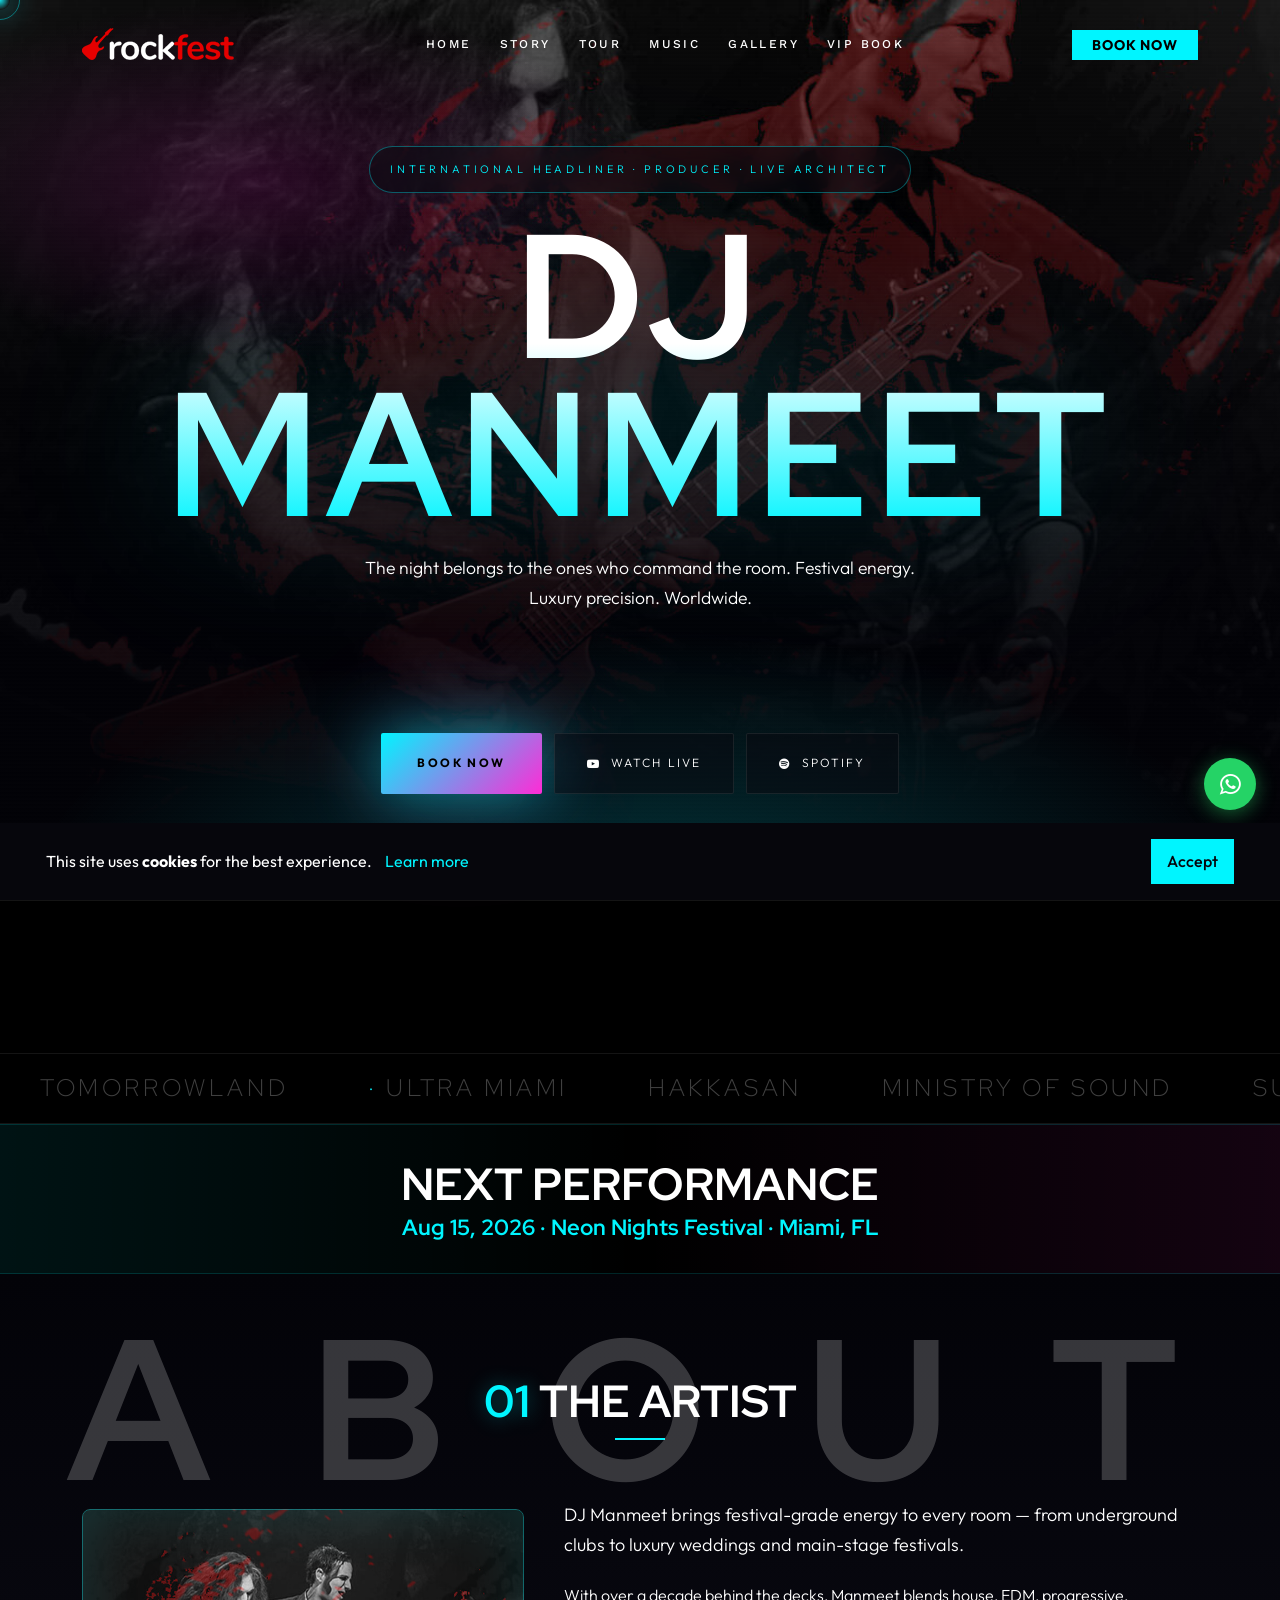
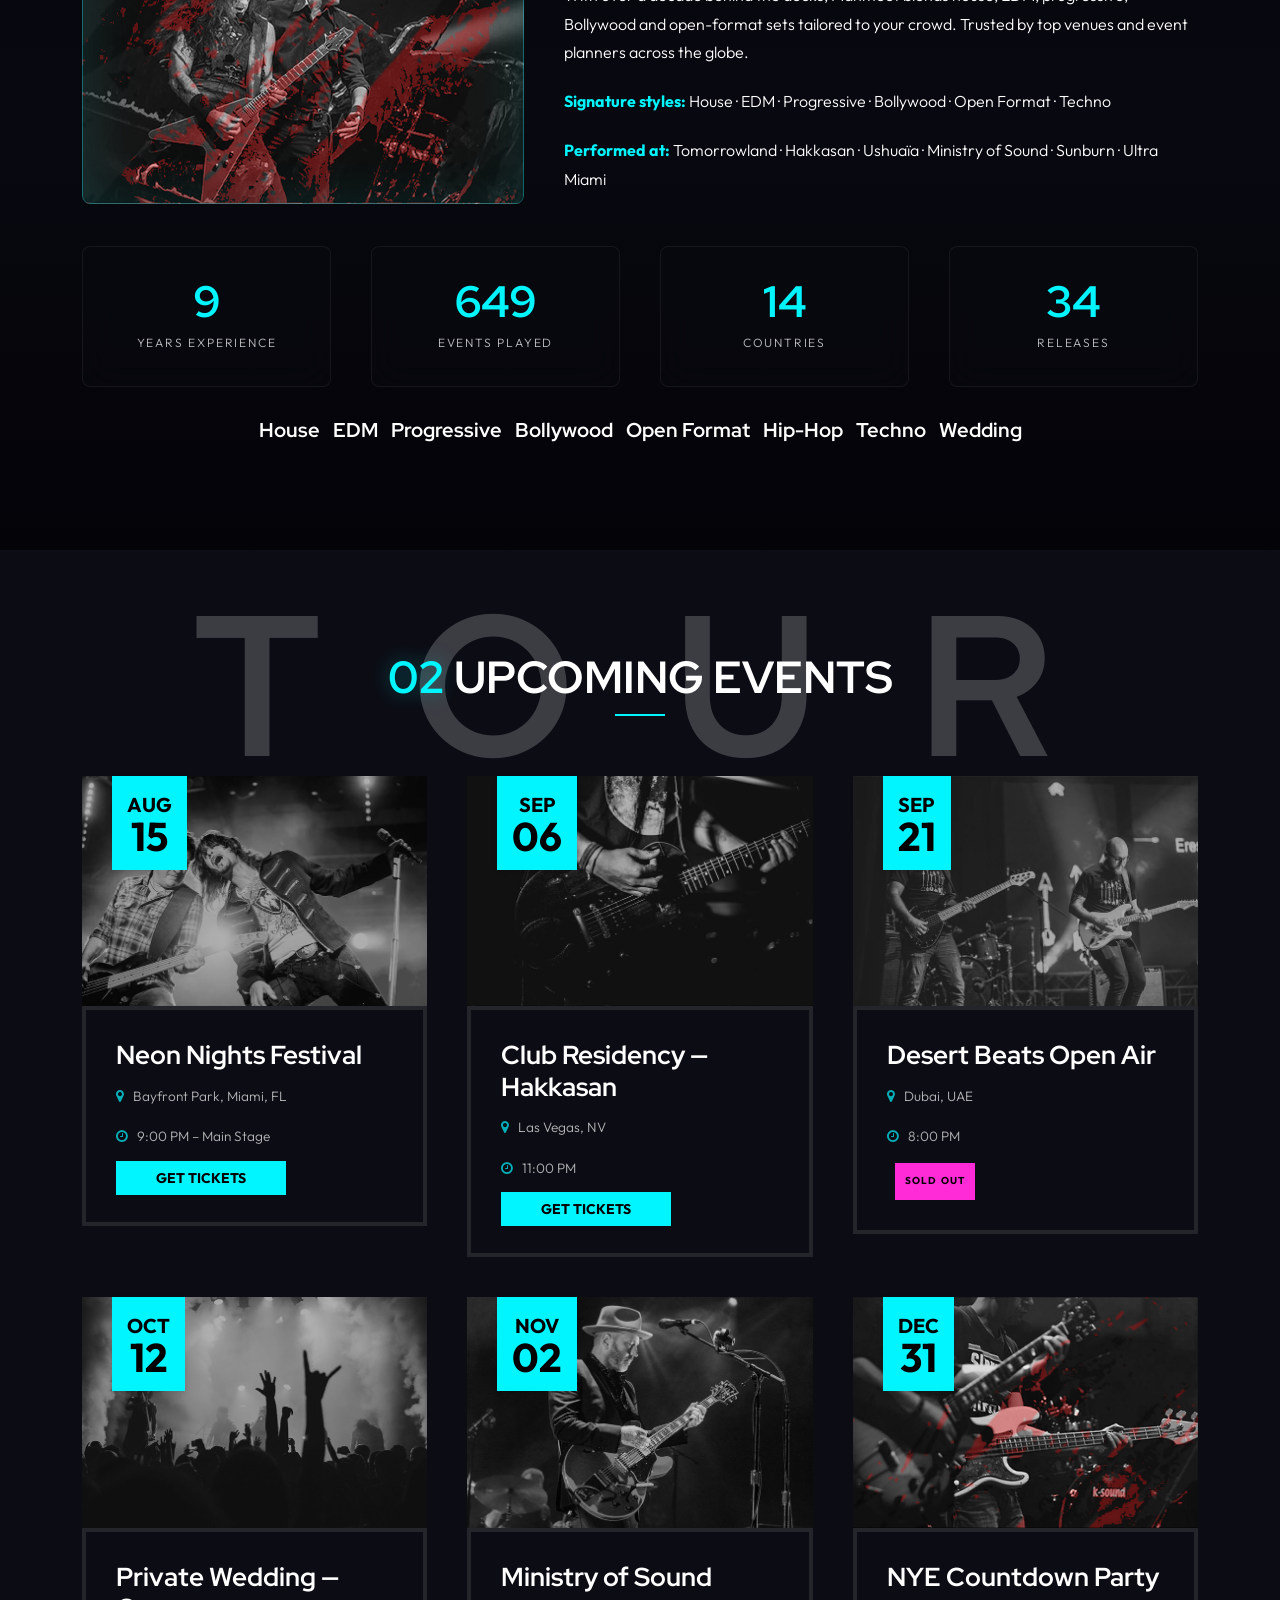
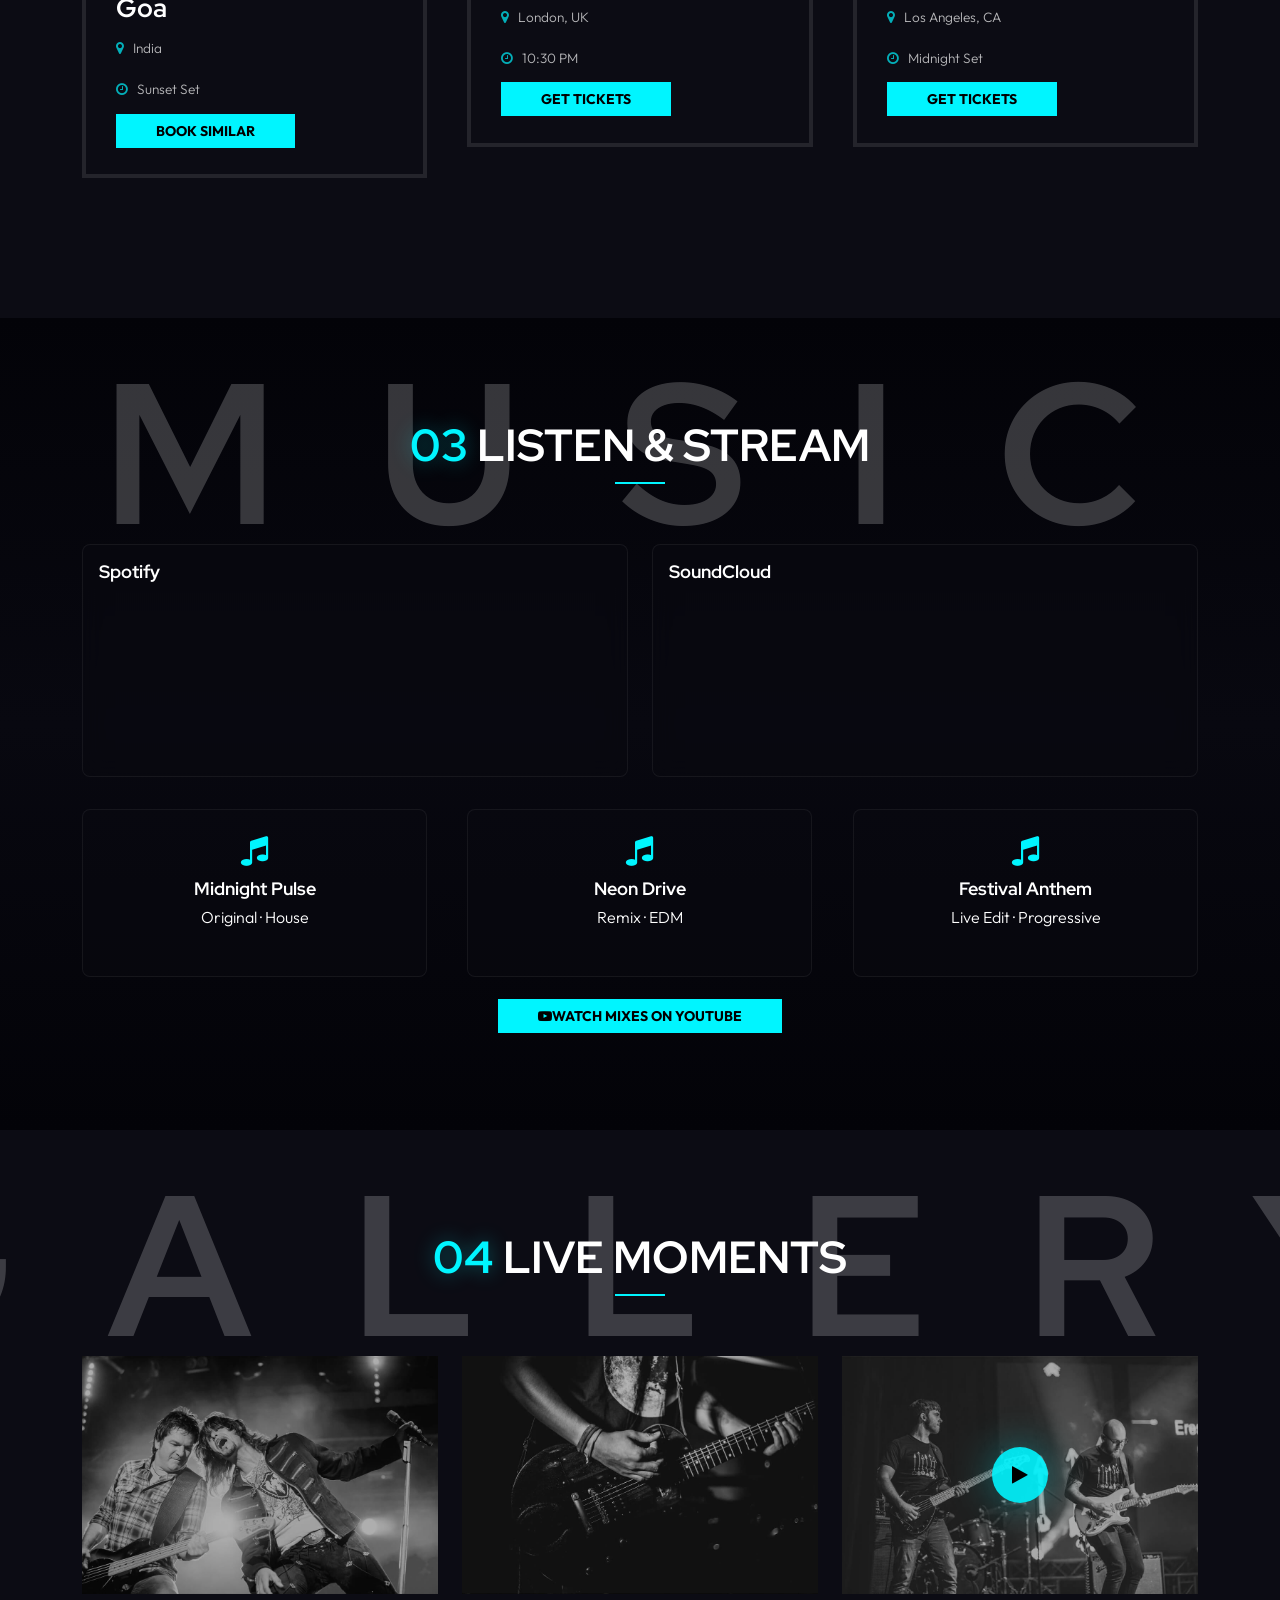
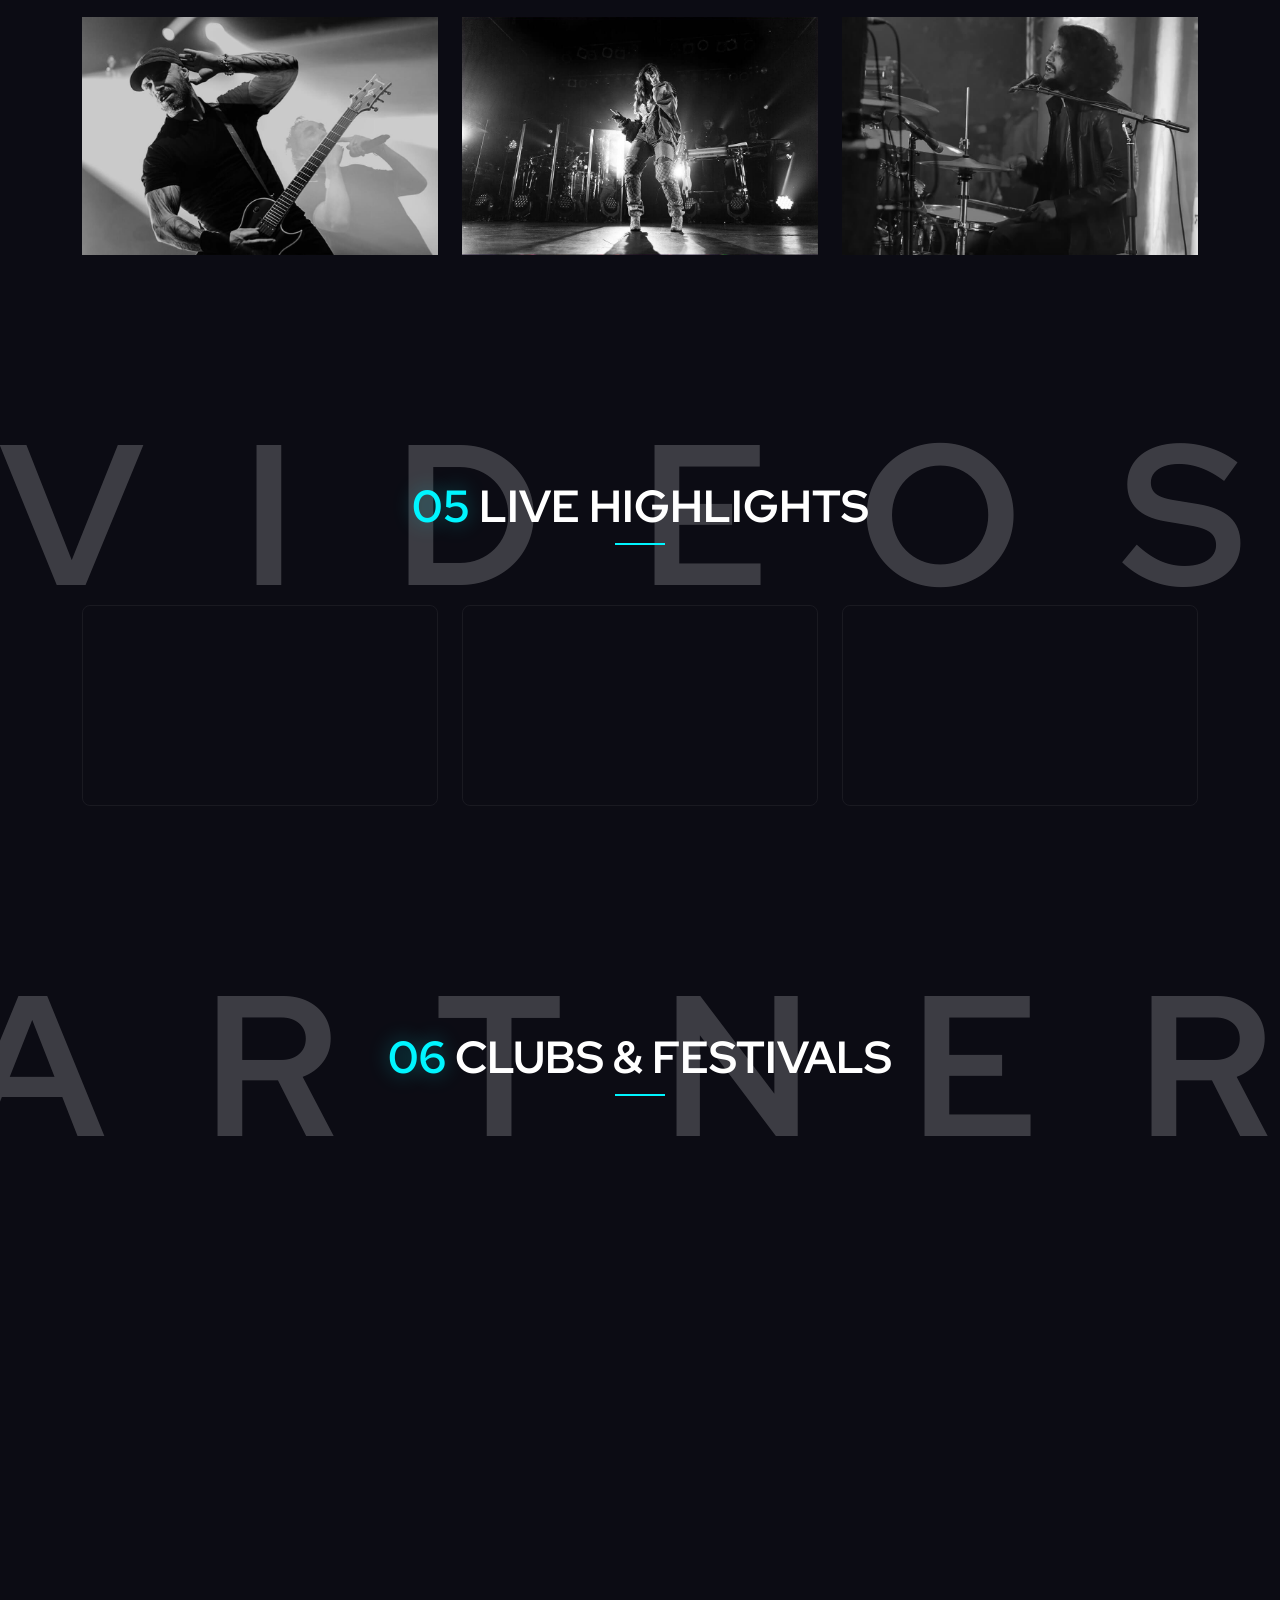
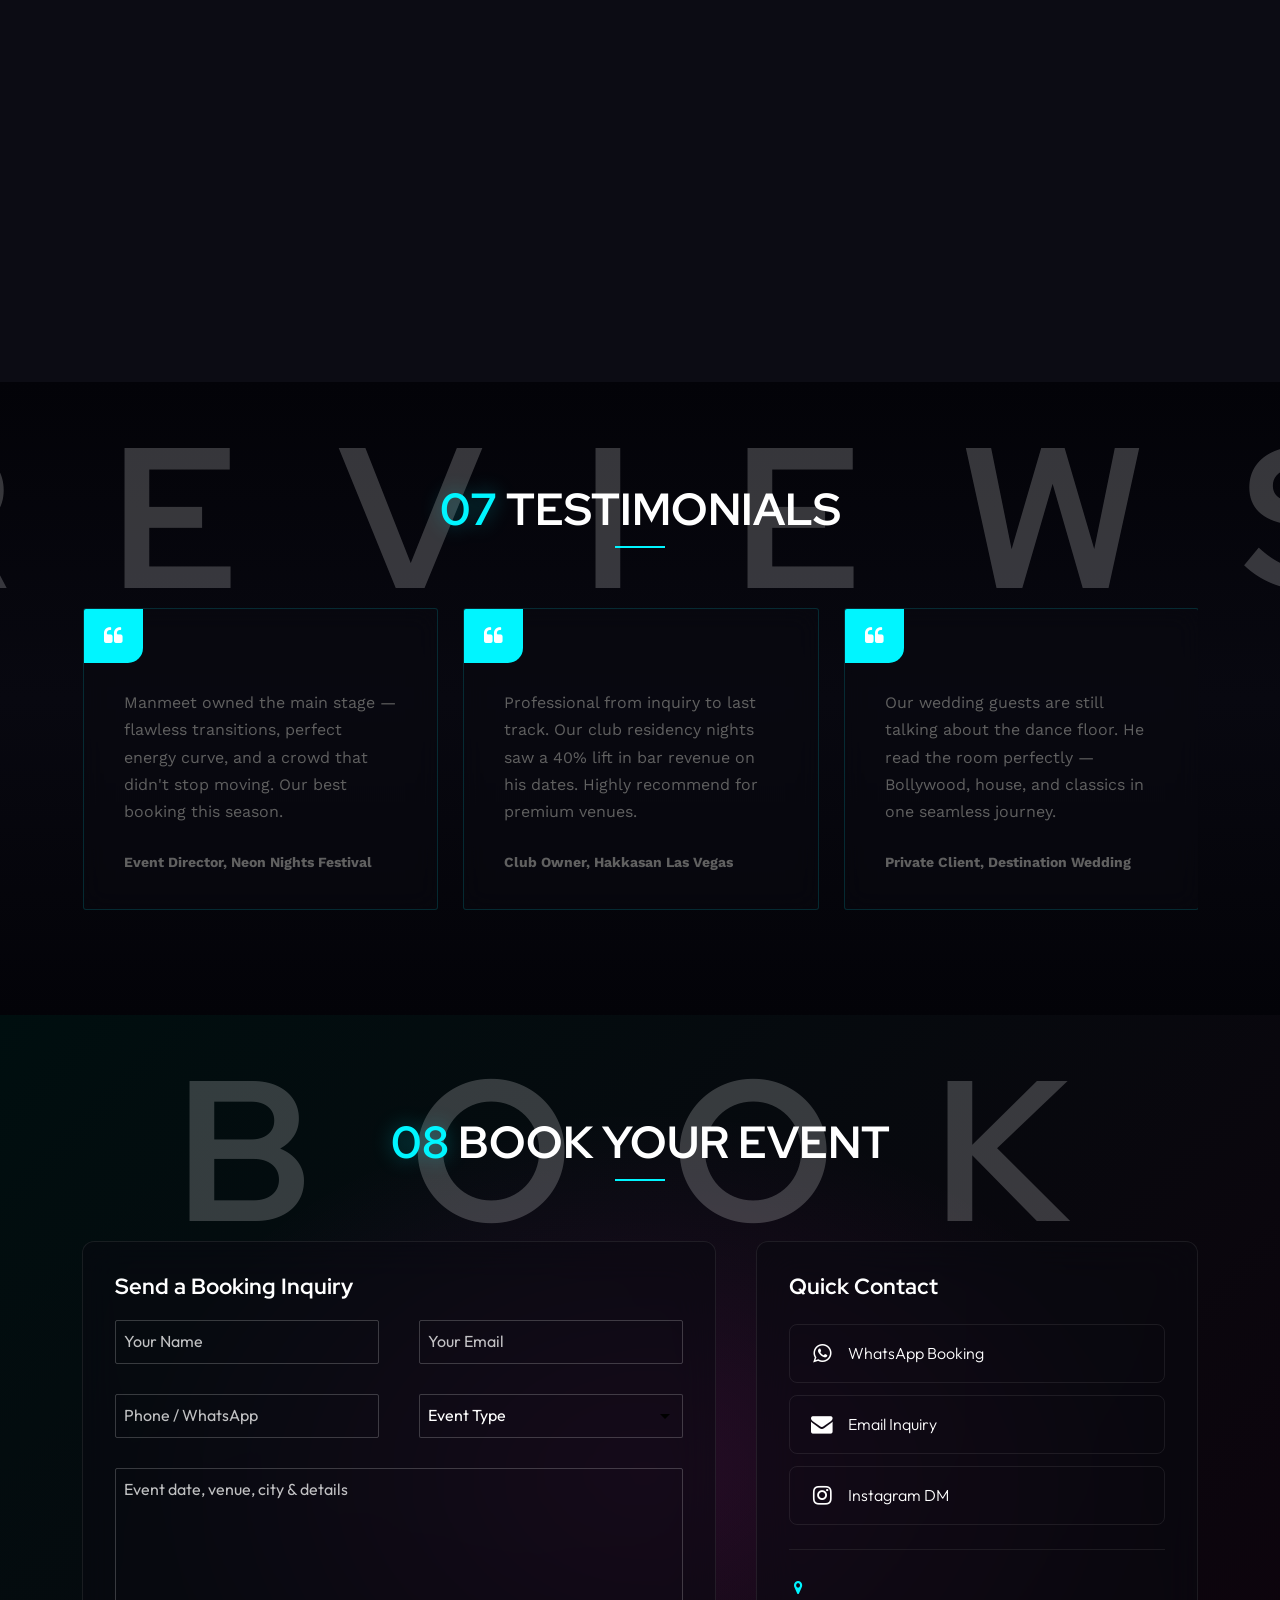
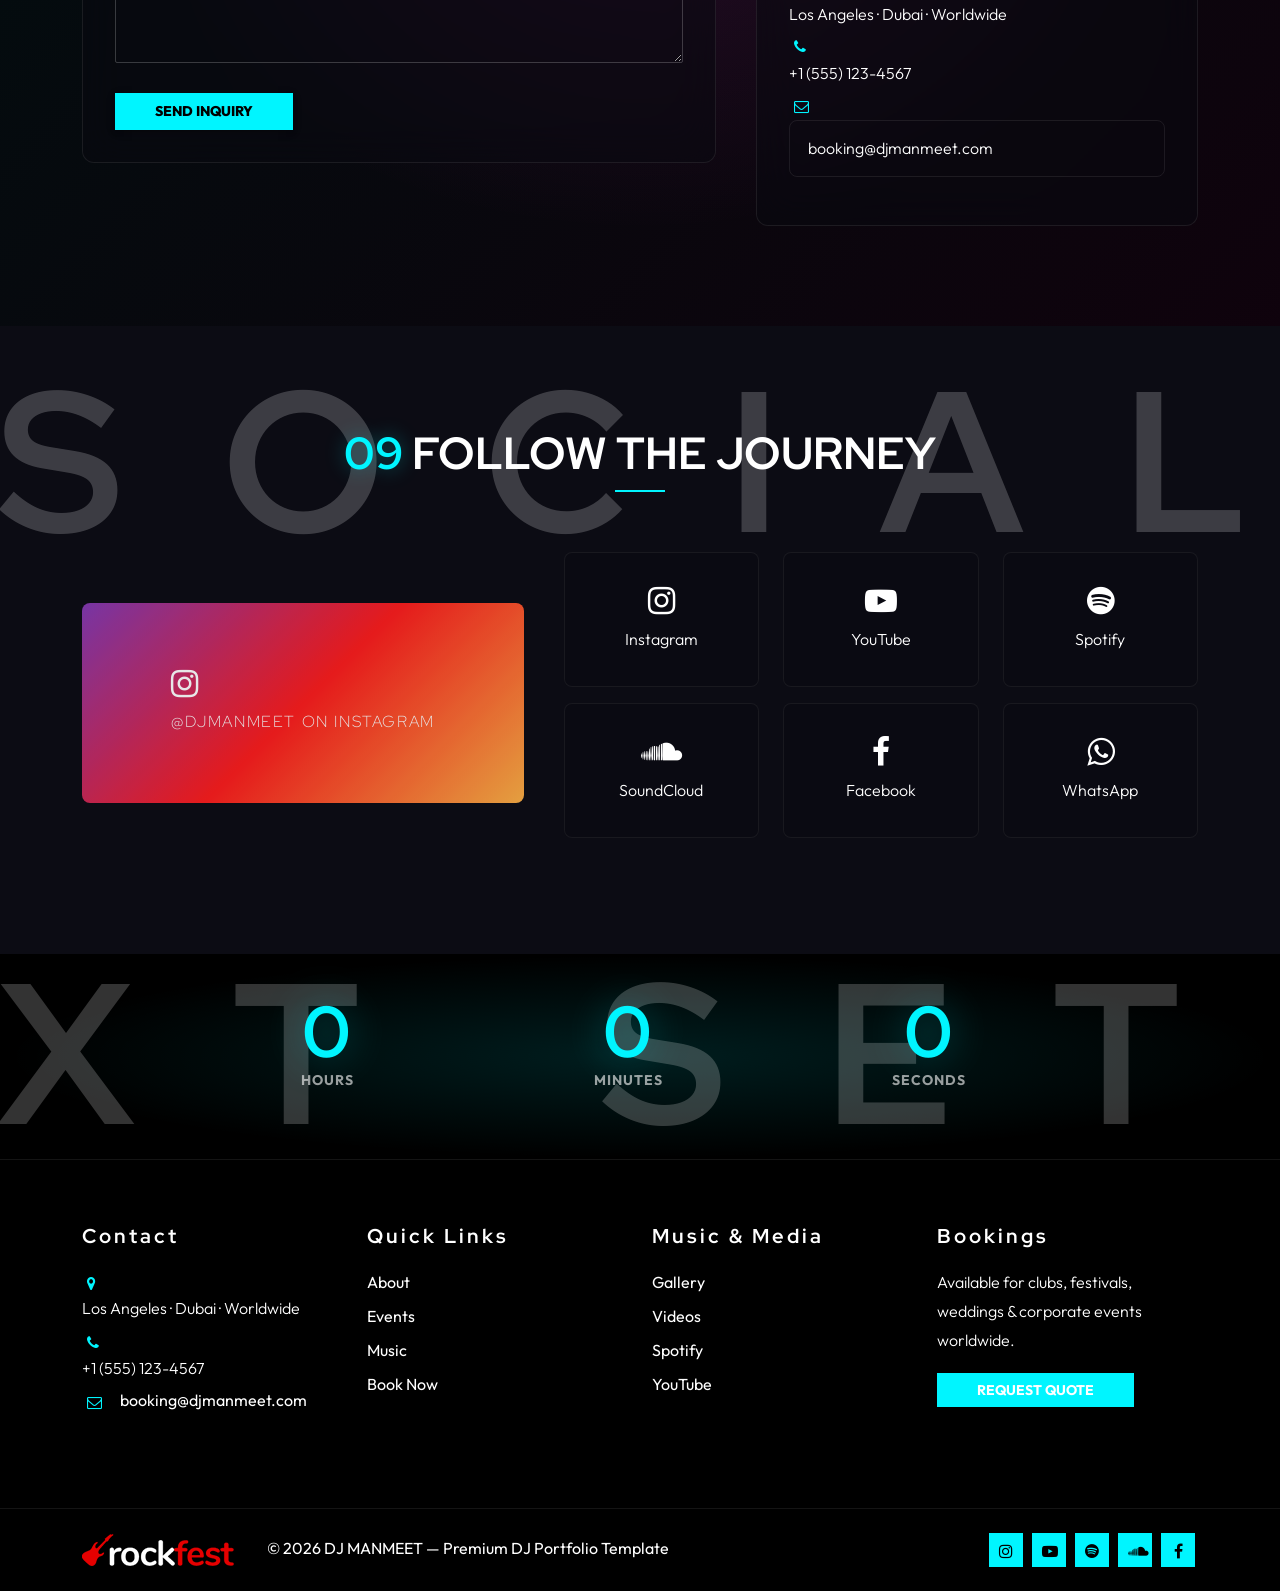
<file: index.html>
<!DOCTYPE html>
<html lang="en">

<head>
    <title>DJ Manmeet — Premium DJ Artist Portfolio</title>
    <link rel="icon" href="images/icon.png" type="image/gif" sizes="16x16">
    <meta charset="utf-8">
    <meta name="viewport" content="width=device-width, initial-scale=1.0" />
    <meta name="description" content="Book DJ Manmeet for clubs, festivals, weddings & corporate events." />
    <meta name="keywords" content="DJ booking, EDM DJ, wedding DJ, club DJ, festival DJ" />
    <meta name="author" content="DJ Manmeet" />
    <link href="css/bootstrap.min.css" rel="stylesheet" type="text/css" />
    <link href="css/bootstrap-grid.min.css" rel="stylesheet" type="text/css" />
    <link href="css/bootstrap-reboot.min.css" rel="stylesheet" type="text/css" />
    <link href="css/animate.css" rel="stylesheet" type="text/css" />
    <link href="css/owl.carousel.css" rel="stylesheet" type="text/css" />
    <link href="css/owl.theme.css" rel="stylesheet" type="text/css" />
    <link href="css/owl.transitions.css" rel="stylesheet" type="text/css" />
    <link href="css/magnific-popup.css" rel="stylesheet" type="text/css" />
    <link href="css/jquery.countdown.css" rel="stylesheet" type="text/css" />
    <link href="css/mdb.min.css" rel="stylesheet" type="text/css" />
    <link href="css/style.css" rel="stylesheet" type="text/css" />
    <link href="css/colors/scheme-dj-neon.css" rel="stylesheet" type="text/css" />
    <link href="css/coloring.css" rel="stylesheet" type="text/css" />
    <link href="css/de-dj.css" rel="stylesheet" type="text/css" />
    <link href="css/dj-portfolio.css" rel="stylesheet" type="text/css" />
    <link href="css/dj-luxury.css" rel="stylesheet" type="text/css" />
</head>

<body class="dark-scheme dj-portfolio dj-luxury">
    <div class="ambient-bg" aria-hidden="true">
        <div class="ambient-orb ambient-orb--cyan"></div>
        <div class="ambient-orb ambient-orb--magenta"></div>
        <div class="ambient-orb ambient-orb--violet"></div>
    </div>
    <canvas id="dj-particles" aria-hidden="true"></canvas>
    <div class="cursor-glow" id="cursor-glow" aria-hidden="true"></div>
    <div class="cursor-ring" id="cursor-ring" aria-hidden="true"></div>
    <div id="wrapper">
        <div id="preloader">
            <div class="preloader1"></div>
        </div>

        <header class="transparent">
            <div class="container">
                <div class="row">
                    <div class="col-md-12">
                        <div class="de-flex sm-pt10">
                            <div class="de-flex-col">
                                <div id="logo">
                                    <a href="index.html">
                                        <img alt="DJ Manmeet" src="images/logo.png" />
                                    </a>
                                </div>
                            </div>
                            <div class="de-flex-col header-col-mid">
                                <ul id="mainmenu">
                                    <li><a href="#section-hero">Home</a></li>
                                    <li><a href="#section-about">Story</a></li>
                                    <li><a href="#section-events">Tour</a></li>
                                    <li><a href="#section-music">Music</a></li>
                                    <li><a href="#section-gallery">Gallery</a></li>
                                    <li><a href="#section-booking">VIP Book</a></li>
                                </ul>
                            </div>
                            <div class="de-flex-col">
                                <div class="menu_side_area">
                                    <a href="#section-booking" class="btn-main btn-glow" data-link-book><i class="fa fa-calendar"></i><span>Book Now</span></a>
                                    <span id="menu-btn"></span>
                                </div>
                            </div>
                        </div>
                    </div>
                </div>
            </div>
        </header>

        <div class="no-bottom no-top" id="content">
            <div id="top"></div>

            <!-- Cinematic Hero -->
            <section id="section-hero" class="dj-hero-cinematic no-top no-bottom">
                <div class="dj-hero-bg" data-parallax="0.08" style="background-image: url(images/slider/1.jpg);"></div>
                <div class="dj-hero-lights"></div>
                <div class="dj-hero-scanline"></div>
                <div class="dj-hero-content">
                    <div class="container">
                        <span class="dj-hero-badge" data-artist-tagline>International Headliner</span>
                        <h1 class="hero-artist-name--mega" data-artist-name>DJ MANMEET</h1>
                        <p class="dj-hero-sub" data-hero-subtitle>The night belongs to those who command the room. Festival energy. Luxury precision.</p>
                        <div class="dj-eq-hero dj-eq-reactive" aria-hidden="true">
                            <span></span><span></span><span></span><span></span><span></span><span></span>
                            <span></span><span></span><span></span><span></span><span></span><span></span>
                        </div>
                        <div class="hero-cta-group hero-cta-group--luxury">
                            <a href="#section-booking" class="btn-luxury-primary" data-link-book>Book Now</a>
                            <a href="#" class="btn-luxury-ghost" data-link-youtube target="_blank" rel="noopener"><i class="fa fa-youtube-play"></i> Watch Live</a>
                            <a href="#" class="btn-luxury-ghost" data-link-spotify target="_blank" rel="noopener"><i class="fa fa-spotify"></i> Spotify</a>
                        </div>
                    </div>
                </div>
                <div class="dj-hero-scroll">Scroll</div>
            </section>

            <section id="section-authority" class="dj-section">
                <div class="dj-authority-grid">
                    <div class="dj-authority-item reveal">
                        <h3><span class="dj-counter" data-count-streams data-to="12">0</span>M+</h3>
                        <p>Total Streams</p>
                    </div>
                    <div class="dj-authority-item reveal reveal-delay-1">
                        <h3><span class="dj-counter" data-count-listeners data-to="2">0</span>M+</h3>
                        <p>Monthly Listeners</p>
                    </div>
                    <div class="dj-authority-item reveal reveal-delay-2">
                        <h3><span class="dj-counter" data-count-soldout data-to="140">0</span>+</h3>
                        <p>Sold Out Shows</p>
                    </div>
                    <div class="dj-authority-item reveal">
                        <h3><span class="dj-counter" data-count-events data-to="850">0</span>+</h3>
                        <p>Live Events</p>
                    </div>
                    <div class="dj-authority-item reveal reveal-delay-1">
                        <h3><span class="dj-counter" data-count-countries data-to="18">0</span></h3>
                        <p>Countries</p>
                    </div>
                    <div class="dj-authority-item reveal reveal-delay-2">
                        <h3><span class="dj-counter" data-count-fans data-to="890">0</span>K</h3>
                        <p>Global Fans</p>
                    </div>
                </div>
            </section>

            <div class="dj-marquee-wrap" aria-hidden="true">
                <div class="dj-marquee-track">
                    <span>TOMORROWLAND</span><span><em>·</em> ULTRA MIAMI</span><span> HAKKASAN</span><span> MINISTRY OF SOUND</span><span> SUNBURN</span><span> EDC LAS VEGAS</span><span> USHUAÏA IBIZA</span>
                    <span>TOMORROWLAND</span><span><em>·</em> ULTRA MIAMI</span><span> HAKKASAN</span><span> MINISTRY OF SOUND</span><span> SUNBURN</span><span> EDC LAS VEGAS</span><span> USHUAÏA IBIZA</span>
                </div>
            </div>

            <!-- Next event strip -->
            <section id="section-next-event">
                <div class="container">
                    <div class="row align-items-center text-center">
                        <div class="col-md-12">
                            <h2 class="wow fadeInUp mb-1">Next Performance</h2>
                            <h3 class="wow fadeInUp id-color" data-wow-delay=".15s">Aug 15, 2026 · Neon Nights Festival · Miami, FL</h3>
                        </div>
                    </div>
                </div>
            </section>

            <!-- 2. About -->
            <section id="section-about" class="dj-section">
                <div class="container">
                    <div class="row g-custom-x align-items-center">
                        <div class="col-lg-12">
                            <div class="text-center">
                                <div class="wm wow slideInUp">About</div>
                                <h2 class="wow fadeInUp" data-wow-delay=".2s"><span class="id-color">01</span> The Artist</h2>
                                <div class="small-border bg-color-2"></div>
                                <div class="spacer-single"></div>
                            </div>
                        </div>
                        <div class="col-lg-5 mb-sm-30">
                            <div class="dj-about-img wow fadeInLeft">
                                <img src="images/misc/featured-1.jpg" class="img-fluid" alt="DJ Manmeet performing live">
                            </div>
                        </div>
                        <div class="col-lg-7 wow fadeInRight">
                            <p class="lead">DJ Manmeet brings festival-grade energy to every room — from underground clubs to luxury weddings and main-stage festivals.</p>
                            <p>With over a decade behind the decks, Manmeet blends house, EDM, progressive, Bollywood and open-format sets tailored to your crowd. Trusted by top venues and event planners across the globe.</p>
                            <p><strong class="id-color">Signature styles:</strong> House · EDM · Progressive · Bollywood · Open Format · Techno</p>
                            <p><strong class="id-color">Performed at:</strong> Tomorrowland · Hakkasan · Ushuaïa · Ministry of Sound · Sunburn · Ultra Miami</p>
                        </div>
                    </div>
                    <div class="row dj-stats-row g-custom-x">
                        <div class="col-6 col-md-3 mb-sm-30">
                            <div class="dj-stat-box wow fadeInUp">
                                <h3 class="dj-counter" data-count-years data-to="12">0</h3>
                                <span>Years Experience</span>
                            </div>
                        </div>
                        <div class="col-6 col-md-3 mb-sm-30">
                            <div class="dj-stat-box wow fadeInUp" data-wow-delay=".1s">
                                <h3 class="dj-counter" data-count-events data-to="850">0</h3>
                                <span>Events Played</span>
                            </div>
                        </div>
                        <div class="col-6 col-md-3 mb-sm-30">
                            <div class="dj-stat-box wow fadeInUp" data-wow-delay=".2s">
                                <h3 class="dj-counter" data-count-countries data-to="18">0</h3>
                                <span>Countries</span>
                            </div>
                        </div>
                        <div class="col-6 col-md-3 mb-sm-30">
                            <div class="dj-stat-box wow fadeInUp" data-wow-delay=".3s">
                                <h3 class="dj-counter" data-count-releases data-to="45">0</h3>
                                <span>Releases</span>
                            </div>
                        </div>
                    </div>
                    <div class="row mt-4">
                        <div class="col-md-12 text-center">
                            <ul class="list-inline-style-1 wow fadeInUp">
                                <li>House</li>
                                <li>EDM</li>
                                <li>Progressive</li>
                                <li>Bollywood</li>
                                <li>Open Format</li>
                                <li>Hip-Hop</li>
                                <li>Techno</li>
                                <li>Wedding</li>
                            </ul>
                        </div>
                    </div>
                </div>
            </section>

            <!-- 3. Events / Tour -->
            <section id="section-events" class="dj-section">
                <div class="container">
                    <div class="row">
                        <div class="col-lg-12 text-center">
                            <div class="wm wow slideInUp">Tour</div>
                            <h2 class="wow fadeInUp" data-wow-delay=".2s"><span class="id-color">02</span> Upcoming Events</h2>
                            <div class="small-border bg-color wow zoomIn" data-wow-delay=".4s"></div>
                            <div class="spacer-single"></div>
                        </div>
                    </div>
                    <div class="row g-custom-x">
                        <div class="col-lg-4 col-md-6 mb20">
                            <div class="de-event-item dj-event-card wow fadeInUp">
                                <div class="d-content">
                                    <div class="d-image">
                                        <span class="d-image-wrap"><img alt="" src="images/blog/1.jpg" class="lazy"></span>
                                        <span class="d-date"><span class="d-mm">Aug</span><span class="d-dd">15</span></span>
                                    </div>
                                    <div class="d-text">
                                        <h4>Neon Nights Festival</h4>
                                        <p class="event-meta"><i class="fa fa-map-marker"></i> Bayfront Park, Miami, FL</p>
                                        <p class="event-meta"><i class="fa fa-clock-o"></i> 9:00 PM – Main Stage</p>
                                        <a href="#" class="btn-main btn-sm">Get Tickets</a>
                                    </div>
                                </div>
                            </div>
                        </div>
                        <div class="col-lg-4 col-md-6 mb20">
                            <div class="de-event-item dj-event-card wow fadeInUp" data-wow-delay=".1s">
                                <div class="d-content">
                                    <div class="d-image">
                                        <span class="d-image-wrap"><img alt="" src="images/blog/2.jpg" class="lazy"></span>
                                        <span class="d-date"><span class="d-mm">Sep</span><span class="d-dd">06</span></span>
                                    </div>
                                    <div class="d-text">
                                        <h4>Club Residency — Hakkasan</h4>
                                        <p class="event-meta"><i class="fa fa-map-marker"></i> Las Vegas, NV</p>
                                        <p class="event-meta"><i class="fa fa-clock-o"></i> 11:00 PM</p>
                                        <a href="#" class="btn-main btn-sm">Get Tickets</a>
                                    </div>
                                </div>
                            </div>
                        </div>
                        <div class="col-lg-4 col-md-6 mb20">
                            <div class="de-event-item dj-event-card wow fadeInUp" data-wow-delay=".2s">
                                <div class="d-content">
                                    <div class="d-image">
                                        <span class="d-image-wrap"><img alt="" src="images/blog/3.jpg" class="lazy"></span>
                                        <span class="d-date"><span class="d-mm">Sep</span><span class="d-dd">21</span></span>
                                    </div>
                                    <div class="d-text">
                                        <h4>Desert Beats Open Air</h4>
                                        <p class="event-meta"><i class="fa fa-map-marker"></i> Dubai, UAE</p>
                                        <p class="event-meta"><i class="fa fa-clock-o"></i> 8:00 PM</p>
                                        <span class="badge-sold-out">Sold Out</span>
                                    </div>
                                </div>
                            </div>
                        </div>
                        <div class="col-lg-4 col-md-6 mb20">
                            <div class="de-event-item dj-event-card wow fadeInUp">
                                <div class="d-content">
                                    <div class="d-image">
                                        <span class="d-image-wrap"><img alt="" src="images/blog/4.jpg" class="lazy"></span>
                                        <span class="d-date"><span class="d-mm">Oct</span><span class="d-dd">12</span></span>
                                    </div>
                                    <div class="d-text">
                                        <h4>Private Wedding — Goa</h4>
                                        <p class="event-meta"><i class="fa fa-map-marker"></i> India</p>
                                        <p class="event-meta"><i class="fa fa-clock-o"></i> Sunset Set</p>
                                        <a href="#section-booking" class="btn-main btn-sm">Book Similar</a>
                                    </div>
                                </div>
                            </div>
                        </div>
                        <div class="col-lg-4 col-md-6 mb20">
                            <div class="de-event-item dj-event-card wow fadeInUp" data-wow-delay=".1s">
                                <div class="d-content">
                                    <div class="d-image">
                                        <span class="d-image-wrap"><img alt="" src="images/blog/5.jpg" class="lazy"></span>
                                        <span class="d-date"><span class="d-mm">Nov</span><span class="d-dd">02</span></span>
                                    </div>
                                    <div class="d-text">
                                        <h4>Ministry of Sound</h4>
                                        <p class="event-meta"><i class="fa fa-map-marker"></i> London, UK</p>
                                        <p class="event-meta"><i class="fa fa-clock-o"></i> 10:30 PM</p>
                                        <a href="#" class="btn-main btn-sm">Get Tickets</a>
                                    </div>
                                </div>
                            </div>
                        </div>
                        <div class="col-lg-4 col-md-6 mb20">
                            <div class="de-event-item dj-event-card wow fadeInUp" data-wow-delay=".2s">
                                <div class="d-content">
                                    <div class="d-image">
                                        <span class="d-image-wrap"><img alt="" src="images/misc/featured-2.jpg" class="lazy"></span>
                                        <span class="d-date"><span class="d-mm">Dec</span><span class="d-dd">31</span></span>
                                    </div>
                                    <div class="d-text">
                                        <h4>NYE Countdown Party</h4>
                                        <p class="event-meta"><i class="fa fa-map-marker"></i> Los Angeles, CA</p>
                                        <p class="event-meta"><i class="fa fa-clock-o"></i> Midnight Set</p>
                                        <a href="#" class="btn-main btn-sm">Get Tickets</a>
                                    </div>
                                </div>
                            </div>
                        </div>
                    </div>
                </div>
            </section>

            <!-- 4. Music -->
            <section id="section-music" class="dj-section">
                <div class="container">
                    <div class="row">
                        <div class="col-md-12 text-center">
                            <div class="wm wow slideInUp">Music</div>
                            <h2 class="wow fadeInUp" data-wow-delay=".2s"><span class="id-color">03</span> Listen & Stream</h2>
                            <div class="small-border bg-color wow zoomIn" data-wow-delay=".4s"></div>
                            <div class="spacer-single"></div>
                        </div>
                    </div>
                    <div class="row">
                        <div class="col-lg-6 mb-sm-30">
                            <div class="dj-embed-wrap wow fadeInLeft">
                                <h5 class="mb-3 id-color">Spotify</h5>
                                <iframe title="Spotify" loading="lazy" allow="encrypted-media" src="https://open.spotify.com/embed/playlist/37i9dQZF1DX4dyzvuaRJ0n?utm_source=generator&theme=0"></iframe>
                            </div>
                        </div>
                        <div class="col-lg-6 mb-sm-30">
                            <div class="dj-embed-wrap wow fadeInRight">
                                <h5 class="mb-3 id-color">SoundCloud</h5>
                                <iframe title="SoundCloud" loading="lazy" scrolling="no" src="https://w.soundcloud.com/player/?url=https%3A//api.soundcloud.com/tracks/293&color=%2300f5ff&auto_play=false&hide_related=true&show_comments=false&show_user=true&show_reposts=false&show_teaser=true"></iframe>
                            </div>
                        </div>
                    </div>
                    <div class="row g-custom-x mt-2">
                        <div class="col-lg-4 col-md-6 mb-sm-30">
                            <div class="dj-track-card wow flipInY">
                                <div class="track-icon"><i class="fa fa-music"></i></div>
                                <h4>Midnight Pulse</h4>
                                <p>Original · House</p>
                            </div>
                        </div>
                        <div class="col-lg-4 col-md-6 mb-sm-30">
                            <div class="dj-track-card wow flipInY" data-wow-delay=".1s">
                                <div class="track-icon"><i class="fa fa-music"></i></div>
                                <h4>Neon Drive</h4>
                                <p>Remix · EDM</p>
                            </div>
                        </div>
                        <div class="col-lg-4 col-md-6 mb-sm-30">
                            <div class="dj-track-card wow flipInY" data-wow-delay=".2s">
                                <div class="track-icon"><i class="fa fa-music"></i></div>
                                <h4>Festival Anthem</h4>
                                <p>Live Edit · Progressive</p>
                            </div>
                        </div>
                    </div>
                    <div class="row mt-4">
                        <div class="col-md-12 text-center wow fadeInUp">
                            <a href="#" class="btn-main" data-link-youtube target="_blank" rel="noopener"><i class="fa fa-youtube-play"></i><span>Watch Mixes on YouTube</span></a>
                        </div>
                    </div>
                </div>
            </section>

            <!-- 5. Gallery -->
            <section id="section-gallery" class="dj-section dj-gallery-cinematic">
                <div class="container">
                    <div class="row">
                        <div class="col-md-12 text-center">
                            <div class="wm wow slideInUp">Gallery</div>
                            <h2 class="wow fadeInUp" data-wow-delay=".2s"><span class="id-color">04</span> Live Moments</h2>
                            <div class="small-border bg-color wow zoomIn" data-wow-delay=".4s"></div>
                            <div class="spacer-single"></div>
                        </div>
                    </div>
                    <div id="gallery" class="row">
                        <div class="col-md-4 col-sm-6 item">
                            <div class="de-image-hover rounded wow fadeInUp">
                                <a href="images/gallery/1.jpg" class="image-popup">
                                    <span class="dih-title-wrap"><span class="dih-title">Main Stage</span></span>
                                    <span class="dih-overlay"></span>
                                    <img src="images/gallery/1.jpg" class="lazy img-fluid" alt="Festival performance">
                                </a>
                            </div>
                        </div>
                        <div class="col-md-4 col-sm-6 item">
                            <div class="de-image-hover rounded wow fadeInUp" data-wow-delay=".1s">
                                <a href="images/gallery/2.jpg" class="image-popup">
                                    <span class="dih-title-wrap"><span class="dih-title">Club Night</span></span>
                                    <span class="dih-overlay"></span>
                                    <img src="images/gallery/2.jpg" class="lazy img-fluid" alt="Club set">
                                </a>
                            </div>
                        </div>
                        <div class="col-md-4 col-sm-6 item">
                            <div class="de-image-hover rounded dj-gallery-video-thumb wow fadeInUp" data-wow-delay=".2s">
                                <a href="https://www.youtube.com/watch?v=jfKfPfyJRdk" class="popup-youtube">
                                    <span class="play-badge"><i class="fa fa-play"></i></span>
                                    <span class="dih-title-wrap"><span class="dih-title">Live Reel</span></span>
                                    <span class="dih-overlay"></span>
                                    <img src="images/gallery/3.jpg" class="lazy img-fluid" alt="Video highlight">
                                </a>
                            </div>
                        </div>
                        <div class="col-md-4 col-sm-6 item">
                            <div class="de-image-hover rounded wow fadeInUp">
                                <a href="images/gallery/4.jpg" class="image-popup">
                                    <span class="dih-title-wrap"><span class="dih-title">Wedding</span></span>
                                    <span class="dih-overlay"></span>
                                    <img src="images/gallery/4.jpg" class="lazy img-fluid" alt="Wedding DJ">
                                </a>
                            </div>
                        </div>
                        <div class="col-md-4 col-sm-6 item">
                            <div class="de-image-hover rounded wow fadeInUp" data-wow-delay=".1s">
                                <a href="images/gallery/5.jpg" class="image-popup">
                                    <span class="dih-title-wrap"><span class="dih-title">Crowd Energy</span></span>
                                    <span class="dih-overlay"></span>
                                    <img src="images/gallery/5.jpg" class="lazy img-fluid" alt="Crowd">
                                </a>
                            </div>
                        </div>
                        <div class="col-md-4 col-sm-6 item">
                            <div class="de-image-hover rounded wow fadeInUp" data-wow-delay=".2s">
                                <a href="images/gallery/6.jpg" class="image-popup">
                                    <span class="dih-title-wrap"><span class="dih-title">Backstage</span></span>
                                    <span class="dih-overlay"></span>
                                    <img src="images/gallery/6.jpg" class="lazy img-fluid" alt="Backstage">
                                </a>
                            </div>
                        </div>
                    </div>
                </div>
            </section>

            <!-- 6. Videos -->
            <section id="section-videos" class="dj-section">
                <div class="container">
                    <div class="row">
                        <div class="col-md-12 text-center">
                            <div class="wm wow slideInUp">Videos</div>
                            <h2 class="wow fadeInUp" data-wow-delay=".2s"><span class="id-color">05</span> Live Highlights</h2>
                            <div class="small-border bg-color wow zoomIn" data-wow-delay=".4s"></div>
                            <div class="spacer-single"></div>
                        </div>
                    </div>
                    <div class="row">
                        <div class="col-lg-4 col-md-6">
                            <div class="dj-video-card wow fadeInUp">
                                <iframe loading="lazy" title="Live set 1" src="https://www.youtube.com/embed/jfKfPfyJRdk" allowfullscreen></iframe>
                            </div>
                        </div>
                        <div class="col-lg-4 col-md-6">
                            <div class="dj-video-card wow fadeInUp" data-wow-delay=".1s">
                                <iframe loading="lazy" title="Live set 2" src="https://www.youtube.com/embed/M7lc1UVf-VE" allowfullscreen></iframe>
                            </div>
                        </div>
                        <div class="col-lg-4 col-md-6">
                            <div class="dj-video-card wow fadeInUp" data-wow-delay=".2s">
                                <iframe loading="lazy" title="Live set 3" src="https://www.youtube.com/embed/5qap5aO4i9A" allowfullscreen></iframe>
                            </div>
                        </div>
                    </div>
                </div>
            </section>

            <!-- 7. Brands -->
            <section id="section-brands" class="dj-section">
                <div class="container">
                    <div class="row">
                        <div class="col-md-12 text-center">
                            <div class="wm wow slideInUp">Partners</div>
                            <h2 class="wow fadeInUp" data-wow-delay=".2s"><span class="id-color">06</span> Clubs & Festivals</h2>
                            <div class="small-border bg-color wow zoomIn" data-wow-delay=".4s"></div>
                            <div class="spacer-single"></div>
                        </div>
                    </div>
                    <div id="brands-marquee" class="owl-carousel owl-theme reveal">
                        <div class="brand-item"><img src="images/sponsors/logo-1.png" alt="Partner"><span class="brand-name">Tomorrowland</span></div>
                        <div class="brand-item"><img src="images/sponsors/logo-2.png" alt="Partner"><span class="brand-name">Ultra</span></div>
                        <div class="brand-item"><img src="images/sponsors/logo-3.png" alt="Partner"><span class="brand-name">Hakkasan</span></div>
                        <div class="brand-item"><img src="images/sponsors/logo-4.png" alt="Partner"><span class="brand-name">Ministry</span></div>
                        <div class="brand-item"><img src="images/sponsors/logo-5.png" alt="Partner"><span class="brand-name">Sunburn</span></div>
                        <div class="brand-item"><img src="images/sponsors/logo-6.png" alt="Partner"><span class="brand-name">Marquee</span></div>
                    </div>
                </div>
            </section>

            <!-- Press & Awards -->
            <section id="section-press" class="dj-section">
                <div class="container">
                    <div class="text-center reveal">
                        <p class="dj-section-label">As Featured In</p>
                        <h2 class="dj-section-title">PRESS & RECOGNITION</h2>
                        <div class="dj-section-line"></div>
                    </div>
                    <div class="dj-press-grid">
                        <div class="glass-card dj-press-card reveal">
                            <p class="quote">"A master of peak-time energy — the definition of a modern festival headliner."</p>
                            <span class="source">DJ Mag · Featured Artist</span>
                        </div>
                        <div class="glass-card dj-press-card reveal reveal-delay-1">
                            <p class="quote">"Manmeet's sets are cinematic, relentless, and impossibly tight. Book him before he's unavailable."</p>
                            <span class="source">Mixmag · Club Report</span>
                        </div>
                        <div class="glass-card dj-press-card reveal reveal-delay-2">
                            <p class="quote">"The crowd control of a stadium act with the intimacy of an underground legend."</p>
                            <span class="source">Billboard Dance · Live Review</span>
                        </div>
                    </div>
                    <div class="dj-awards-row reveal">
                        <div class="glass-card dj-award-badge"><i class="fa fa-trophy"></i><span>Festival Headliner 2025</span></div>
                        <div class="glass-card dj-award-badge"><i class="fa fa-star"></i><span>Top 100 DJs — Asia</span></div>
                        <div class="glass-card dj-award-badge"><i class="fa fa-music"></i><span>Best Live Set — Sunburn</span></div>
                        <div class="glass-card dj-award-badge"><i class="fa fa-globe"></i><span>International Artist of the Year</span></div>
                    </div>
                </div>
            </section>

            <!-- Testimonials -->
            <section id="section-testimonials" class="dj-section">
                <div class="container">
                    <div class="row">
                        <div class="col-md-12 text-center">
                            <div class="wm wow slideInUp">Reviews</div>
                            <h2 class="wow fadeInUp" data-wow-delay=".2s"><span class="id-color">07</span> Testimonials</h2>
                            <div class="small-border bg-color wow zoomIn" data-wow-delay=".4s"></div>
                            <div class="spacer-single"></div>
                        </div>
                    </div>
                    <div id="testimonial-carousel" class="owl-carousel owl-theme">
                        <div class="item">
                            <div class="de_testi opt-2 dj-testi">
                                <blockquote>
                                    <p>Manmeet owned the main stage — flawless transitions, perfect energy curve, and a crowd that didn't stop moving. Our best booking this season.</p>
                                    <div class="de_testi_by"><span>Event Director, Neon Nights Festival</span></div>
                                </blockquote>
                            </div>
                        </div>
                        <div class="item">
                            <div class="de_testi opt-2 dj-testi">
                                <blockquote>
                                    <p>Professional from inquiry to last track. Our club residency nights saw a 40% lift in bar revenue on his dates. Highly recommend for premium venues.</p>
                                    <div class="de_testi_by"><span>Club Owner, Hakkasan Las Vegas</span></div>
                                </blockquote>
                            </div>
                        </div>
                        <div class="item">
                            <div class="de_testi opt-2 dj-testi">
                                <blockquote>
                                    <p>Our wedding guests are still talking about the dance floor. He read the room perfectly — Bollywood, house, and classics in one seamless journey.</p>
                                    <div class="de_testi_by"><span>Private Client, Destination Wedding</span></div>
                                </blockquote>
                            </div>
                        </div>
                    </div>
                </div>
            </section>

            <!-- 9. Booking -->
            <section id="section-booking" class="dj-section dj-vip-booking">
                <div class="container">
                    <div class="row">
                        <div class="col-md-12 text-center">
                            <div class="wm wow slideInUp">Book</div>
                            <h2 class="wow fadeInUp" data-wow-delay=".2s"><span class="id-color">08</span> Book Your Event</h2>
                            <div class="small-border bg-color wow zoomIn" data-wow-delay=".4s"></div>
                            <div class="spacer-single"></div>
                        </div>
                    </div>
                    <div class="row g-custom-x">
                        <div class="col-lg-7 mb-sm-30">
                            <div class="dj-booking-panel wow fadeInLeft">
                                <form name="contactForm" id="contact_form" class="form-border" method="post" action="src/index.php">
                                    <div class="row g-custom-x">
                                        <div class="col-md-12"><h3>Send a Booking Inquiry</h3></div>
                                        <div class="col-md-6">
                                            <input type="text" name="Name" class="form-control" placeholder="Your Name" required>
                                        </div>
                                        <div class="col-md-6">
                                            <input type="email" name="Email" class="form-control" placeholder="Your Email" required>
                                        </div>
                                        <div class="col-md-6">
                                            <input type="text" name="phone" class="form-control" placeholder="Phone / WhatsApp" required>
                                        </div>
                                        <div class="col-md-6">
                                            <select name="event_type" class="form-control" required>
                                                <option value="">Event Type</option>
                                                <option>Club / Lounge</option>
                                                <option>Festival</option>
                                                <option>Wedding</option>
                                                <option>Corporate</option>
                                                <option>Private Party</option>
                                                <option>Other</option>
                                            </select>
                                        </div>
                                        <div class="col-md-12">
                                            <textarea name="message" class="form-control" placeholder="Event date, venue, city & details" rows="5" required></textarea>
                                        </div>
                                        <div class="col-md-12">
                                            <input type="submit" value="Send Inquiry" class="btn btn-main">
                                        </div>
                                    </div>
                                </form>
                            </div>
                        </div>
                        <div class="col-lg-5">
                            <div class="dj-booking-panel dj-booking-actions wow fadeInRight">
                                <h3 class="mb-4">Quick Contact</h3>
                                <a href="#" data-link-whatsapp target="_blank" rel="noopener"><i class="fa fa-whatsapp"></i> WhatsApp Booking</a>
                                <a href="#" data-link-email><i class="fa fa-envelope"></i> Email Inquiry</a>
                                <a href="#" data-link-instagram target="_blank" rel="noopener"><i class="fa fa-instagram"></i> Instagram DM</a>
                                <hr class="my-4">
                                <address class="s1">
                                    <span><i class="id-color fa fa-map-marker"></i> <span data-contact-address>Los Angeles, CA · Worldwide</span></span>
                                    <span><i class="id-color fa fa-phone"></i> <span data-contact-phone>+1 (555) 123-4567</span></span>
                                    <span><i class="id-color fa fa-envelope-o"></i> <a href="#" data-contact-email>booking@djmanmeet.com</a></span>
                                </address>
                            </div>
                        </div>
                    </div>
                </div>
            </section>

            <!-- 10. Social -->
            <section id="section-social" class="dj-section">
                <div class="container">
                    <div class="row">
                        <div class="col-md-12 text-center">
                            <div class="wm wow slideInUp">Social</div>
                            <h2 class="wow fadeInUp" data-wow-delay=".2s"><span class="id-color">09</span> Follow the Journey</h2>
                            <div class="small-border bg-color wow zoomIn" data-wow-delay=".4s"></div>
                            <div class="spacer-single"></div>
                        </div>
                    </div>
                    <div class="row g-custom-x align-items-center">
                        <div class="col-lg-5 mb-sm-30 wow fadeInLeft">
                            <a href="#" class="dj-insta-preview" data-link-instagram target="_blank" rel="noopener">
                                <span><i class="fa fa-instagram fa-2x d-block mb-2"></i> @djmanmeet on Instagram</span>
                            </a>
                        </div>
                        <div class="col-lg-7">
                            <div class="row">
                                <div class="col-6 col-md-4">
                                    <a href="#" class="dj-social-card wow fadeInUp" data-link-instagram target="_blank" rel="noopener"><i class="fa fa-instagram"></i> Instagram</a>
                                </div>
                                <div class="col-6 col-md-4">
                                    <a href="#" class="dj-social-card wow fadeInUp" data-wow-delay=".05s" data-link-youtube target="_blank" rel="noopener"><i class="fa fa-youtube-play"></i> YouTube</a>
                                </div>
                                <div class="col-6 col-md-4">
                                    <a href="#" class="dj-social-card wow fadeInUp" data-wow-delay=".1s" data-link-spotify target="_blank" rel="noopener"><i class="fa fa-spotify"></i> Spotify</a>
                                </div>
                                <div class="col-6 col-md-4">
                                    <a href="#" class="dj-social-card wow fadeInUp" data-wow-delay=".15s" data-link-soundcloud target="_blank" rel="noopener"><i class="fa fa-soundcloud"></i> SoundCloud</a>
                                </div>
                                <div class="col-6 col-md-4">
                                    <a href="#" class="dj-social-card wow fadeInUp" data-wow-delay=".2s" data-link-facebook target="_blank" rel="noopener"><i class="fa fa-facebook"></i> Facebook</a>
                                </div>
                                <div class="col-6 col-md-4">
                                    <a href="#" class="dj-social-card wow fadeInUp" data-wow-delay=".25s" data-link-whatsapp target="_blank" rel="noopener"><i class="fa fa-whatsapp"></i> WhatsApp</a>
                                </div>
                            </div>
                        </div>
                    </div>
                </div>
            </section>

            <!-- Countdown to next event -->
            <section id="section-countdown" aria-label="countdown">
                <div class="container">
                    <div class="row">
                        <div class="col-md-10 offset-md-1 text-center">
                            <div class="wm wow slideInUp">Next Set In</div>
                            <div id="defaultCountdown" class="wow fadeInUp" data-wow-delay=".2s"></div>
                        </div>
                    </div>
                </div>
            </section>
        </div>

        <a href="#" id="back-to-top"></a>
        <a href="#" class="dj-whatsapp-float" data-link-whatsapp target="_blank" rel="noopener" aria-label="WhatsApp"><i class="fa fa-whatsapp"></i></a>

        <!-- 11. Footer -->
        <footer>
            <div class="container">
                <div class="row">
                    <div class="col-md-3 col-sm-6">
                        <div class="widget">
                            <h5>Contact</h5>
                            <address class="s1">
                                <span><i class="id-color fa fa-map-marker fa-lg"></i> <span data-contact-address>Los Angeles, CA</span></span>
                                <span><i class="id-color fa fa-phone fa-lg"></i> <span data-contact-phone>+1 (555) 123-4567</span></span>
                                <span><i class="id-color fa fa-envelope-o fa-lg"></i> <a href="#" data-contact-email>booking@djmanmeet.com</a></span>
                            </address>
                        </div>
                    </div>
                    <div class="col-md-3 col-sm-6">
                        <div class="widget">
                            <h5>Quick Links</h5>
                            <ul>
                                <li><a href="#section-about">About</a></li>
                                <li><a href="#section-events">Events</a></li>
                                <li><a href="#section-music">Music</a></li>
                                <li><a href="#section-booking">Book Now</a></li>
                            </ul>
                        </div>
                    </div>
                    <div class="col-md-3 col-sm-6">
                        <div class="widget">
                            <h5>Music & Media</h5>
                            <ul>
                                <li><a href="#section-gallery">Gallery</a></li>
                                <li><a href="#section-videos">Videos</a></li>
                                <li><a href="#" data-link-spotify>Spotify</a></li>
                                <li><a href="#" data-link-youtube>YouTube</a></li>
                            </ul>
                        </div>
                    </div>
                    <div class="col-md-3 col-sm-6">
                        <div class="widget">
                            <h5>Bookings</h5>
                            <p>Available for clubs, festivals, weddings & corporate events worldwide.</p>
                            <a href="#section-booking" class="btn-main btn-sm">Request Quote</a>
                        </div>
                    </div>
                </div>
            </div>
            <div class="subfooter">
                <div class="container">
                    <div class="row">
                        <div class="col-md-12">
                            <div class="de-flex">
                                <div class="de-flex-col">
                                    <a href="index.html">
                                        <img alt="" class="f-logo" src="images/logo.png" />
                                        <span class="copy">&copy; 2026 <span data-artist-name>DJ MANMEET</span> — Premium DJ Portfolio Template</span>
                                    </a>
                                </div>
                                <div class="de-flex-col">
                                    <div class="social-icons">
                                        <a href="#" data-link-instagram target="_blank" rel="noopener"><i class="fa fa-instagram fa-lg"></i></a>
                                        <a href="#" data-link-youtube target="_blank" rel="noopener"><i class="fa fa-youtube-play fa-lg"></i></a>
                                        <a href="#" data-link-spotify target="_blank" rel="noopener"><i class="fa fa-spotify fa-lg"></i></a>
                                        <a href="#" data-link-soundcloud target="_blank" rel="noopener"><i class="fa fa-soundcloud fa-lg"></i></a>
                                        <a href="#" data-link-facebook target="_blank" rel="noopener"><i class="fa fa-facebook fa-lg"></i></a>
                                    </div>
                                </div>
                            </div>
                        </div>
                    </div>
                </div>
            </div>
        </footer>
    </div>

    <script src="js/jquery.min.js"></script>
    <script src="js/artist-config.js"></script>
    <script src="js/bootstrap.min.js"></script>
    <script src="js/bootstrap.bundle.min.js"></script>
    <script src="js/wow.min.js"></script>
    <script src="js/jquery.isotope.min.js"></script>
    <script src="js/easing.js"></script>
    <script src="js/owl.carousel.js"></script>
    <script src="js/jquery.magnific-popup.min.js"></script>
    <script src="js/enquire.min.js"></script>
    <script src="js/jquery.plugin.js"></script>
    <script src="js/jquery.countTo.js"></script>
    <script src="js/jquery.countdown.js"></script>
    <script src="js/jquery.lazy.min.js"></script>
    <script src="js/jquery.lazy.plugins.min.js"></script>
    <script src="js/mdb.min.js"></script>
    <script src="js/countdown-custom.js"></script>
    <script src="js/cookit.js"></script>
    <script src="js/designesia.js"></script>
    <script src="js/dj-portfolio.js"></script>
    <script>
      $(document).ready(function () {
        $.cookit({
          backgroundColor: '#06060c',
          messageColor: '#fff',
          linkColor: '#00f5ff',
          buttonColor: '#00f5ff',
          messageText: "This site uses <b>cookies</b> for the best experience.",
          linkText: "Learn more",
          linkUrl: "index.html",
          buttonText: "Accept",
        });
      });
    </script>
</body>

</html>
</file>
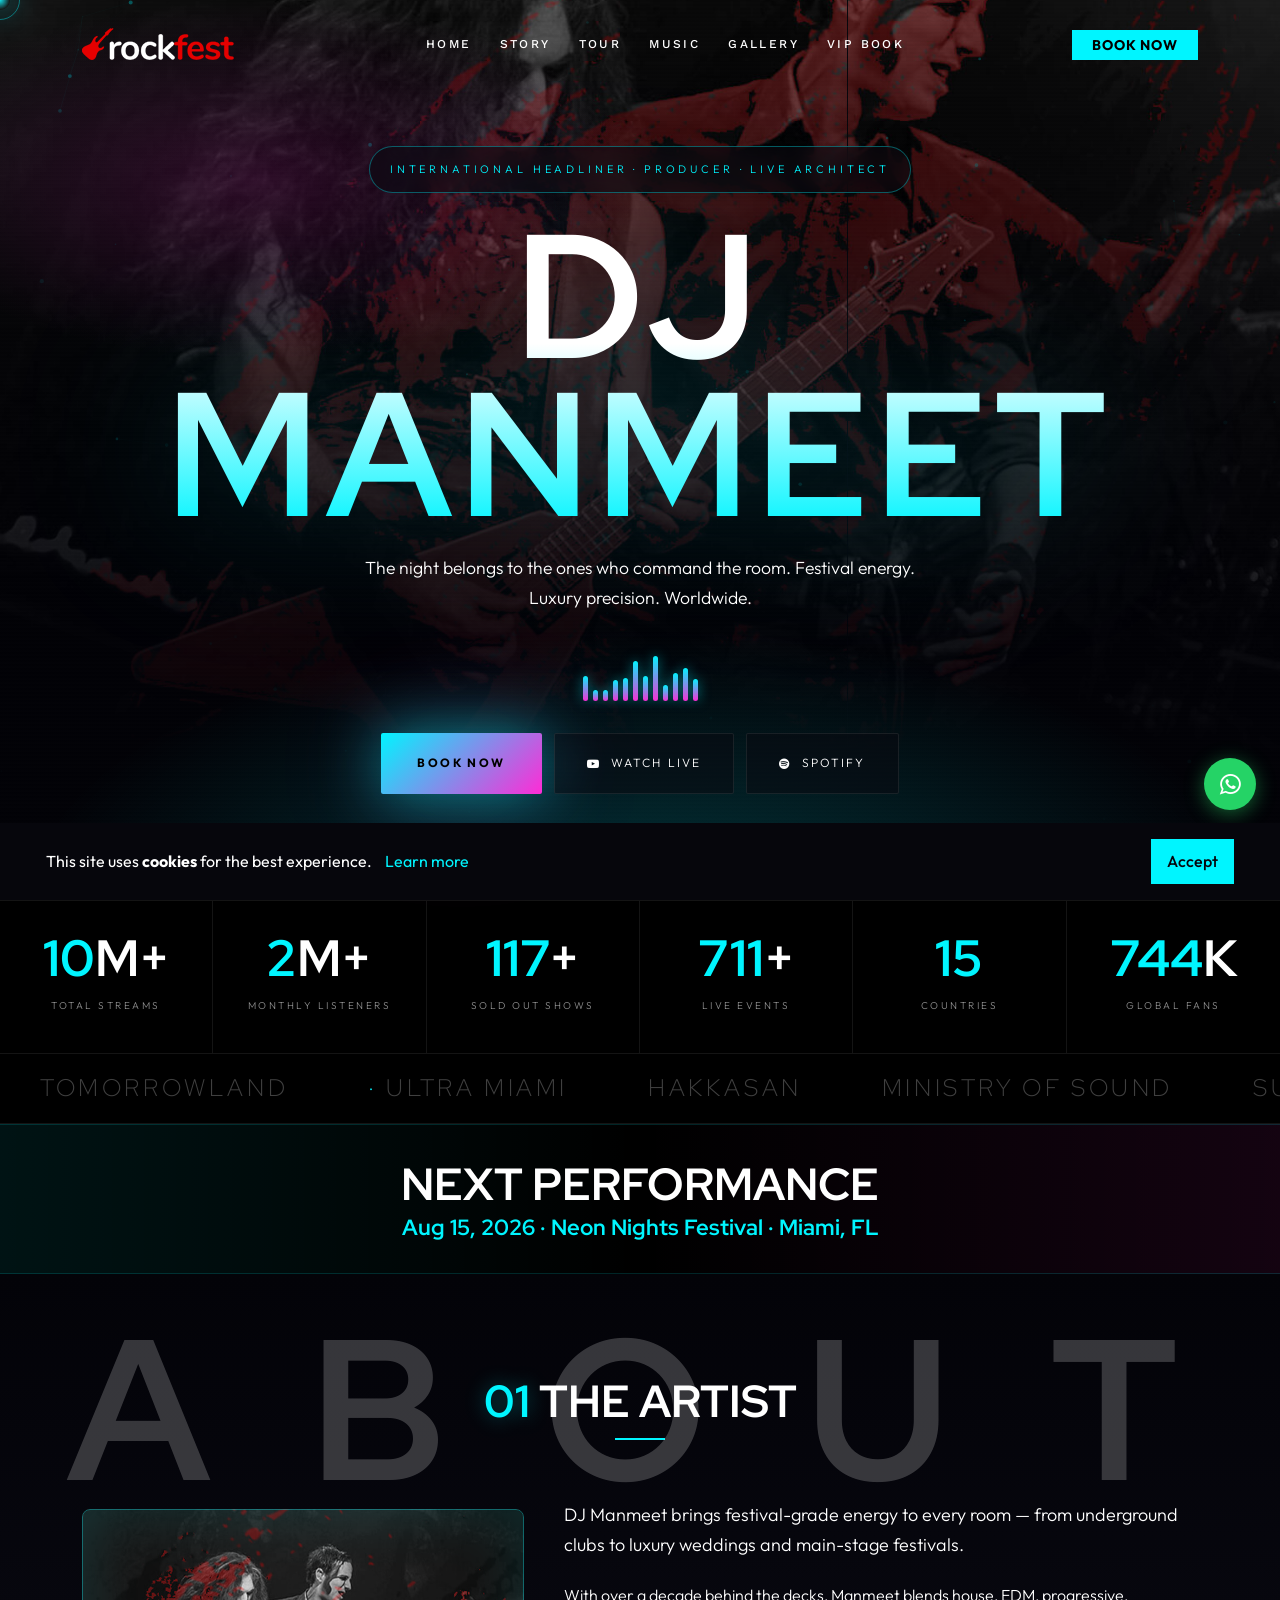
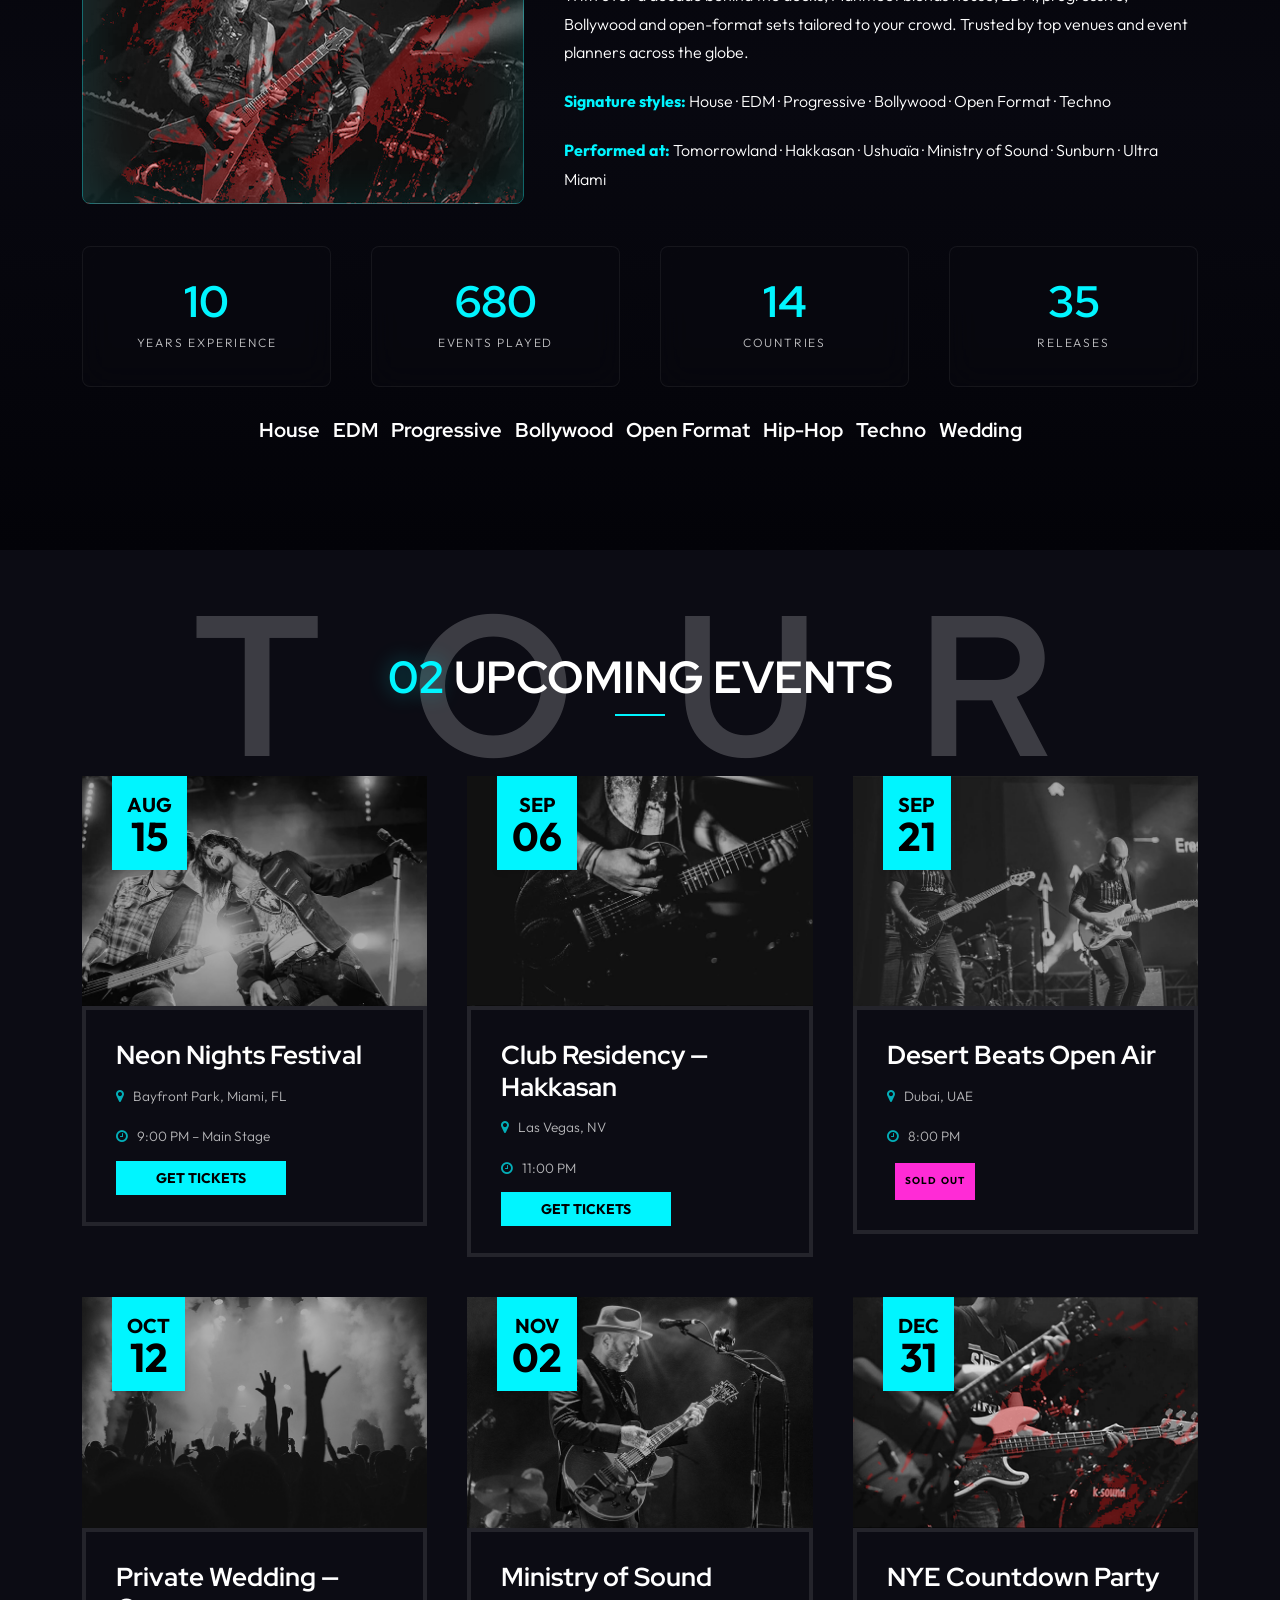
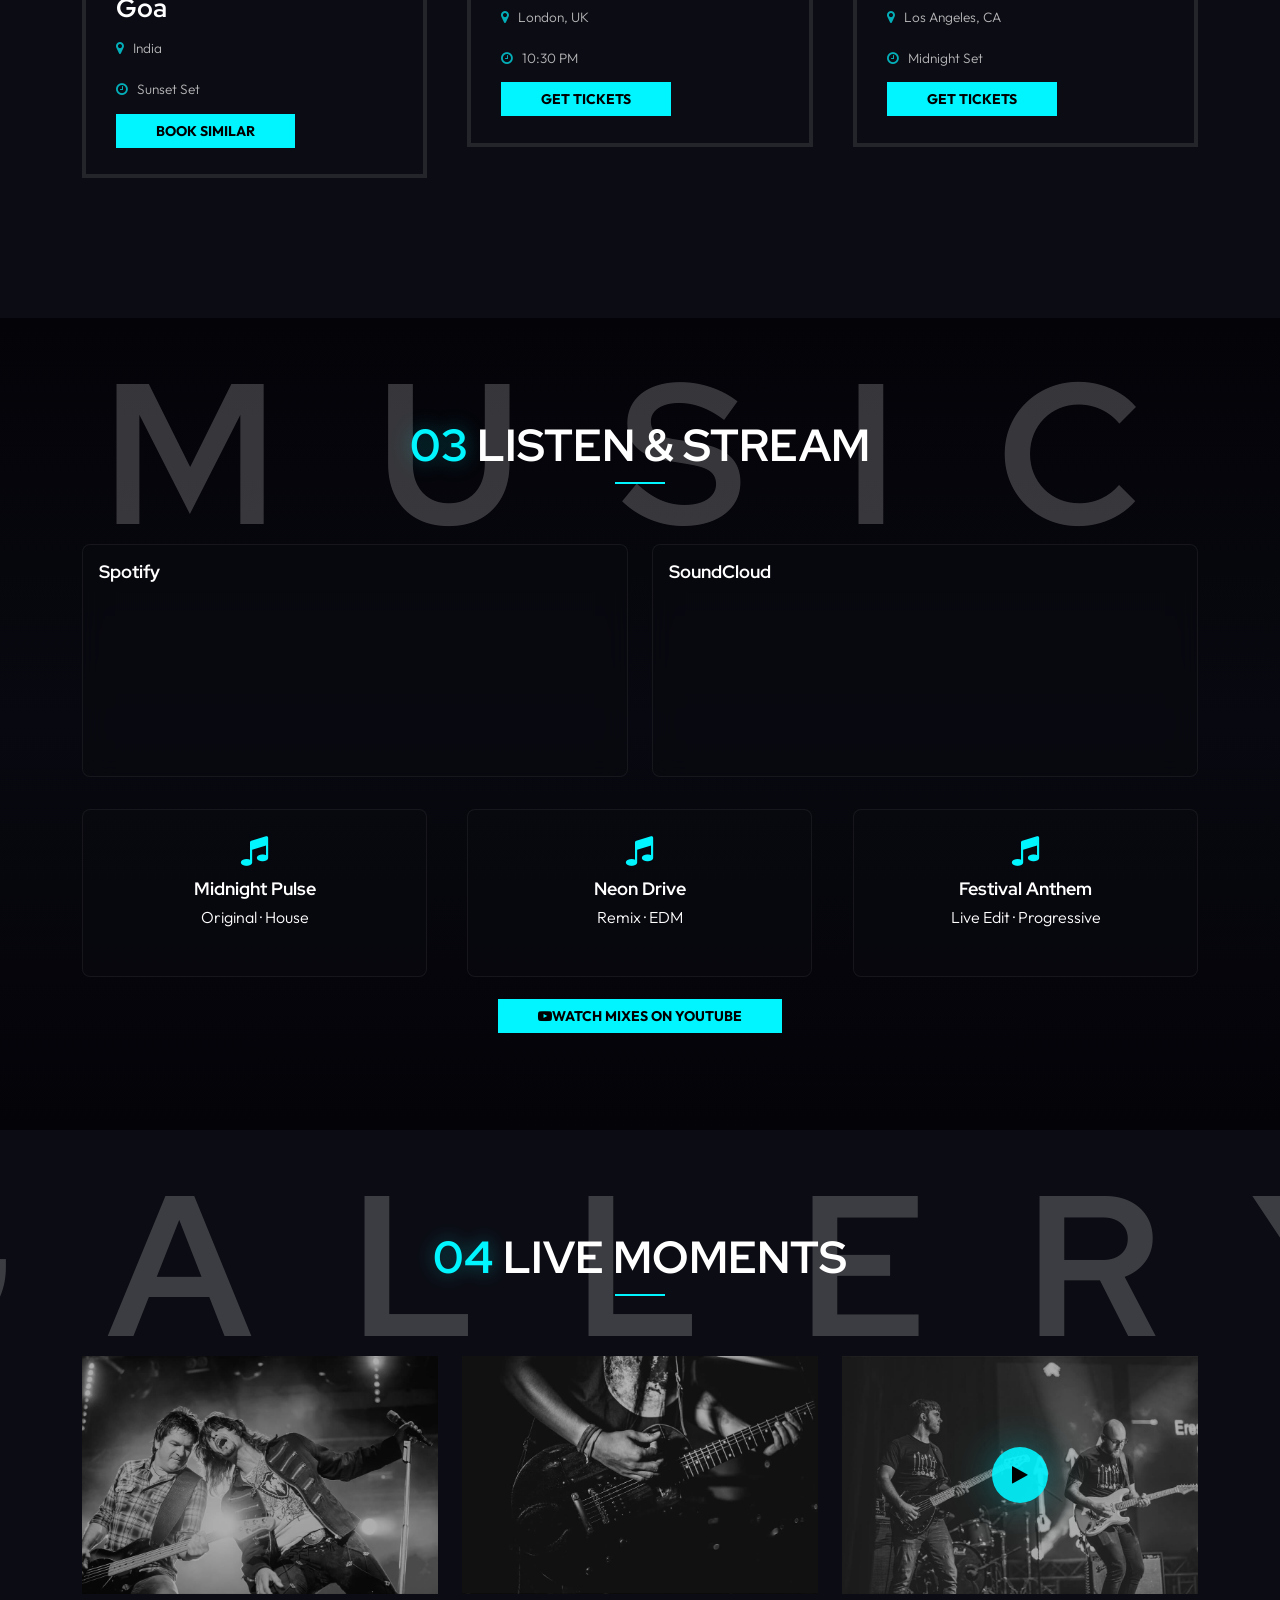
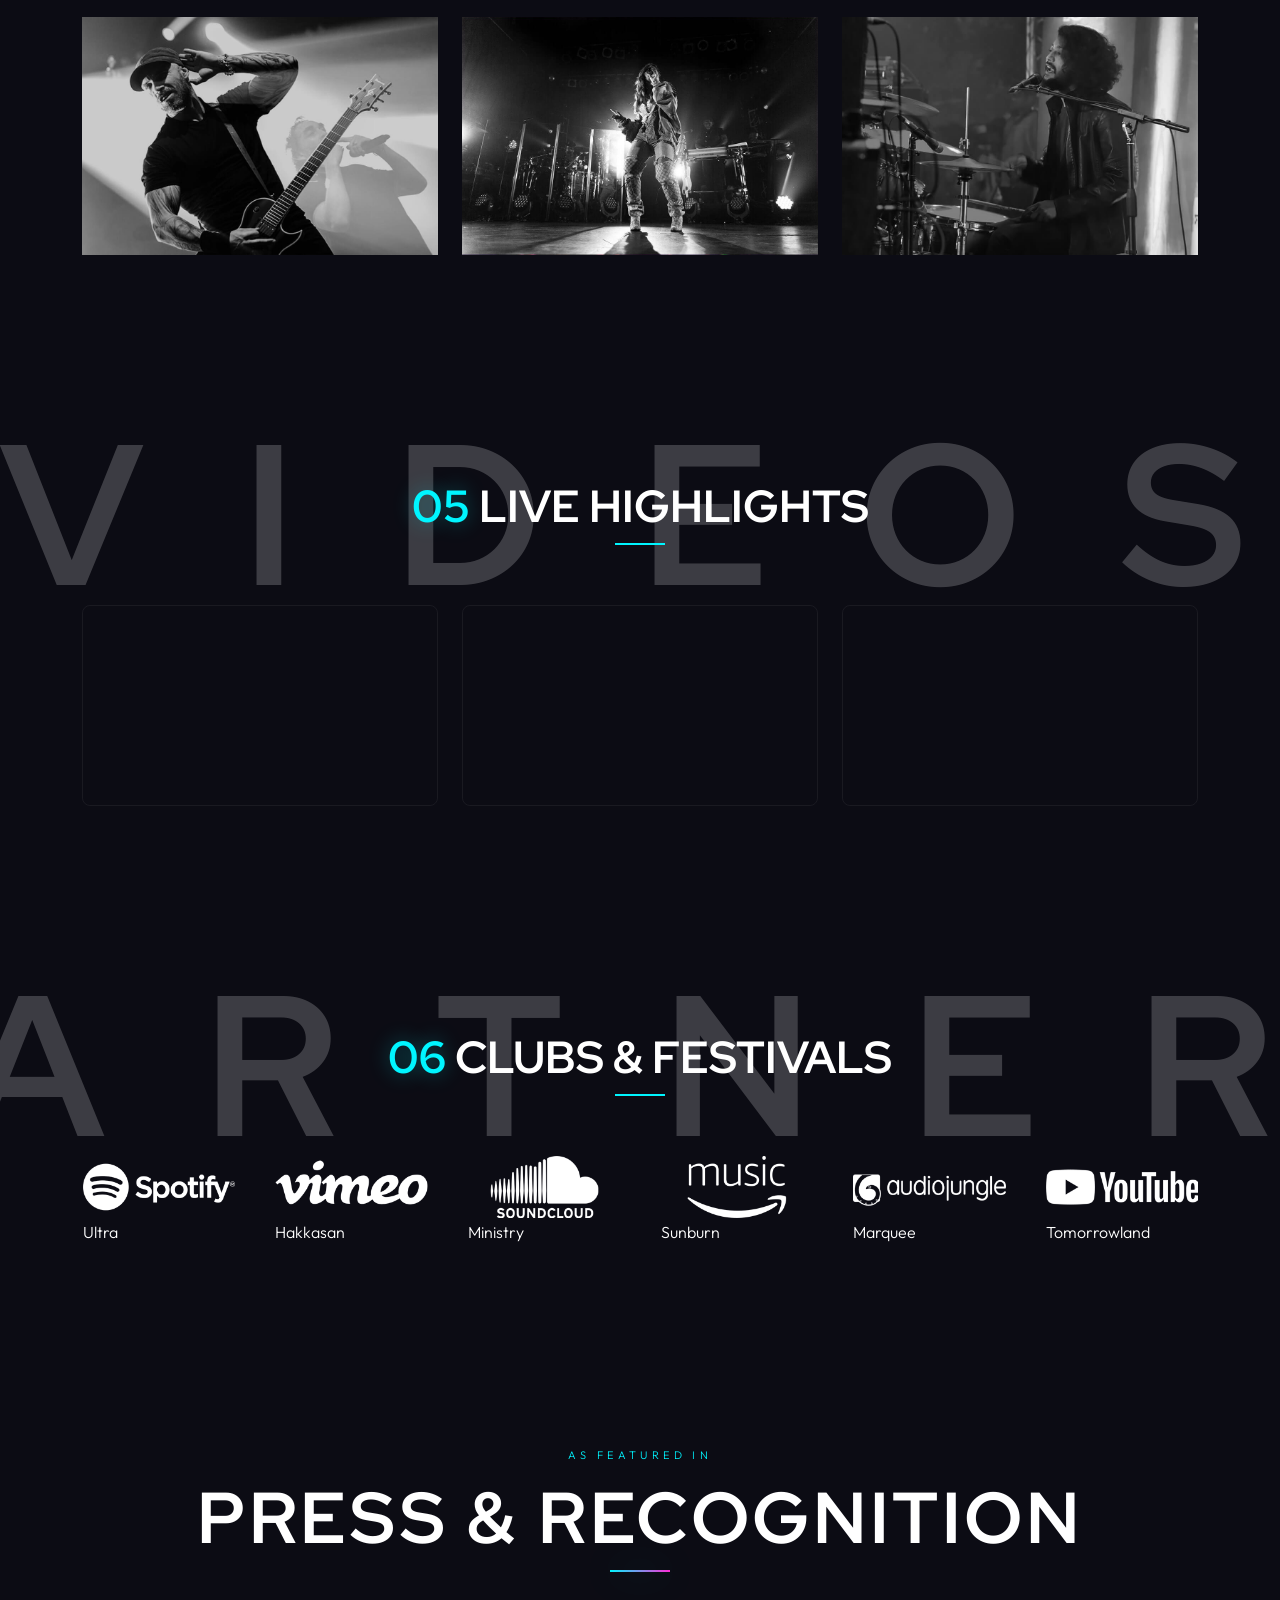
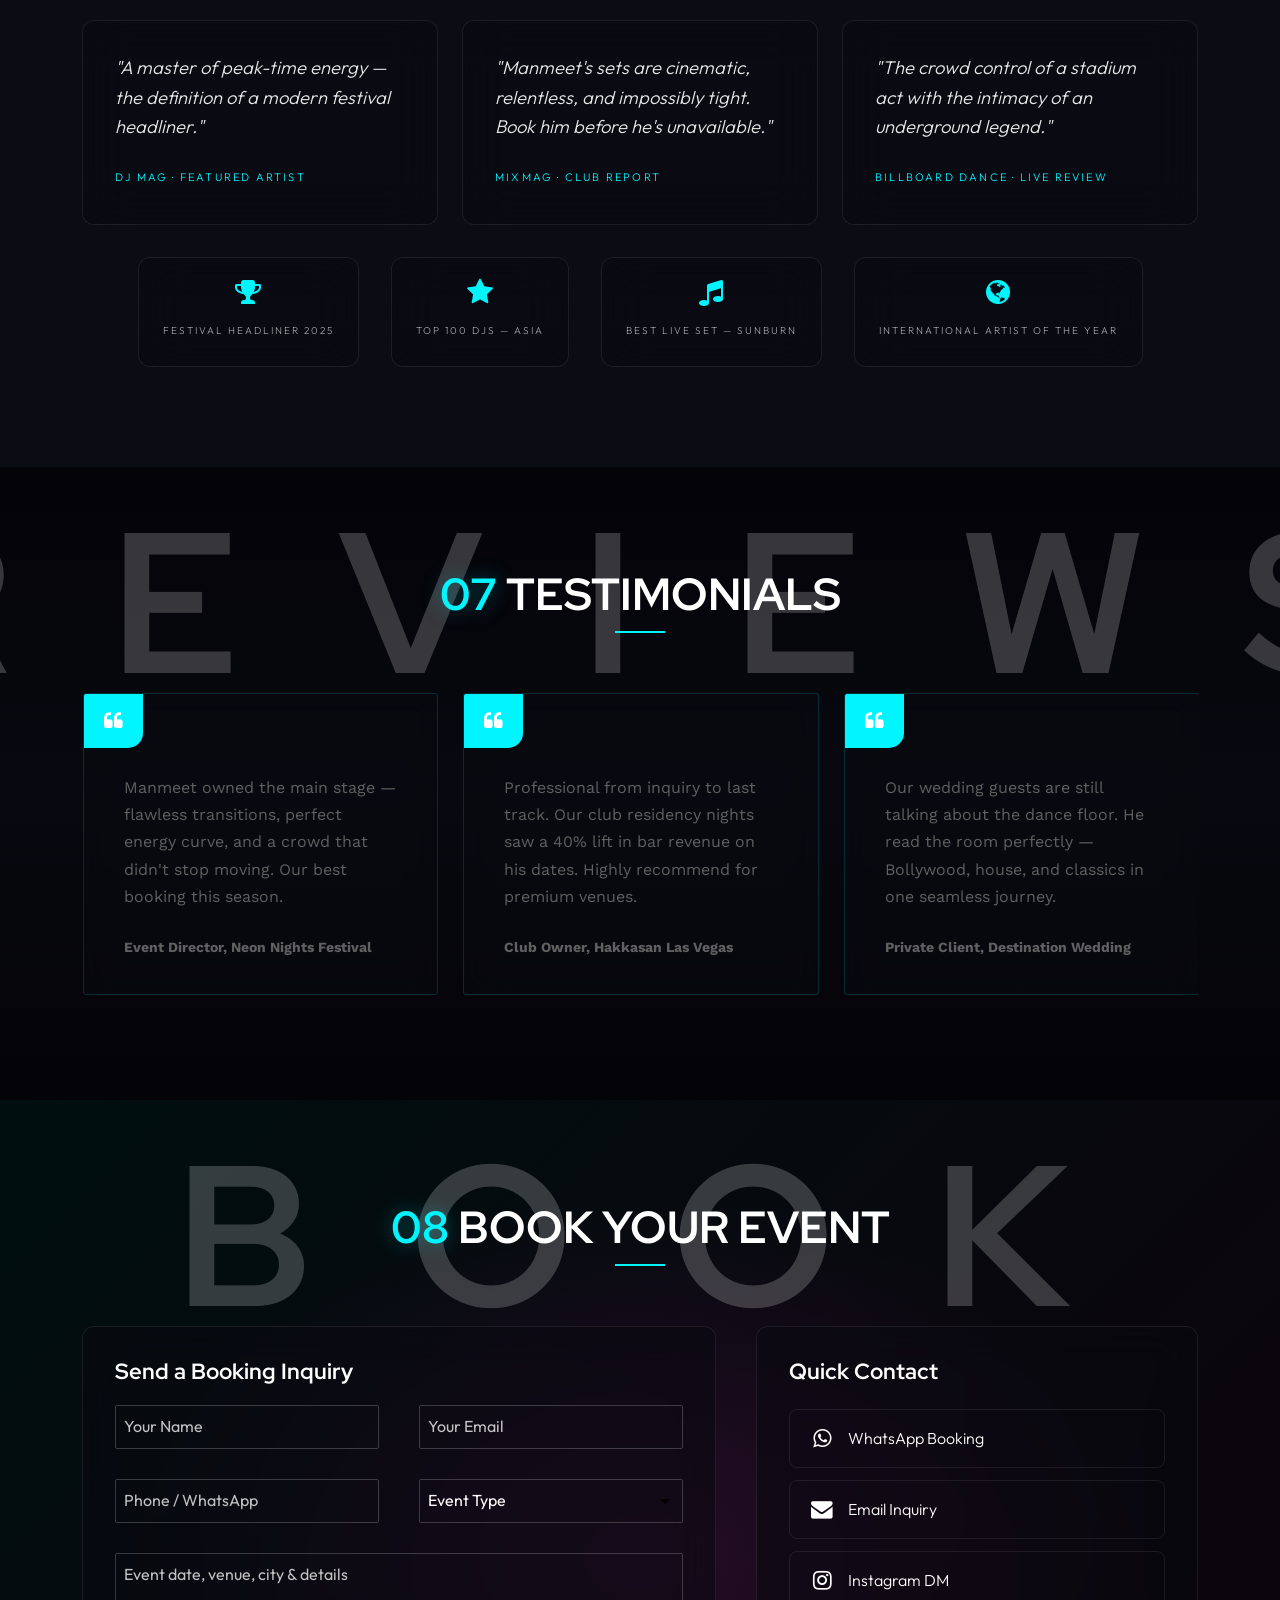
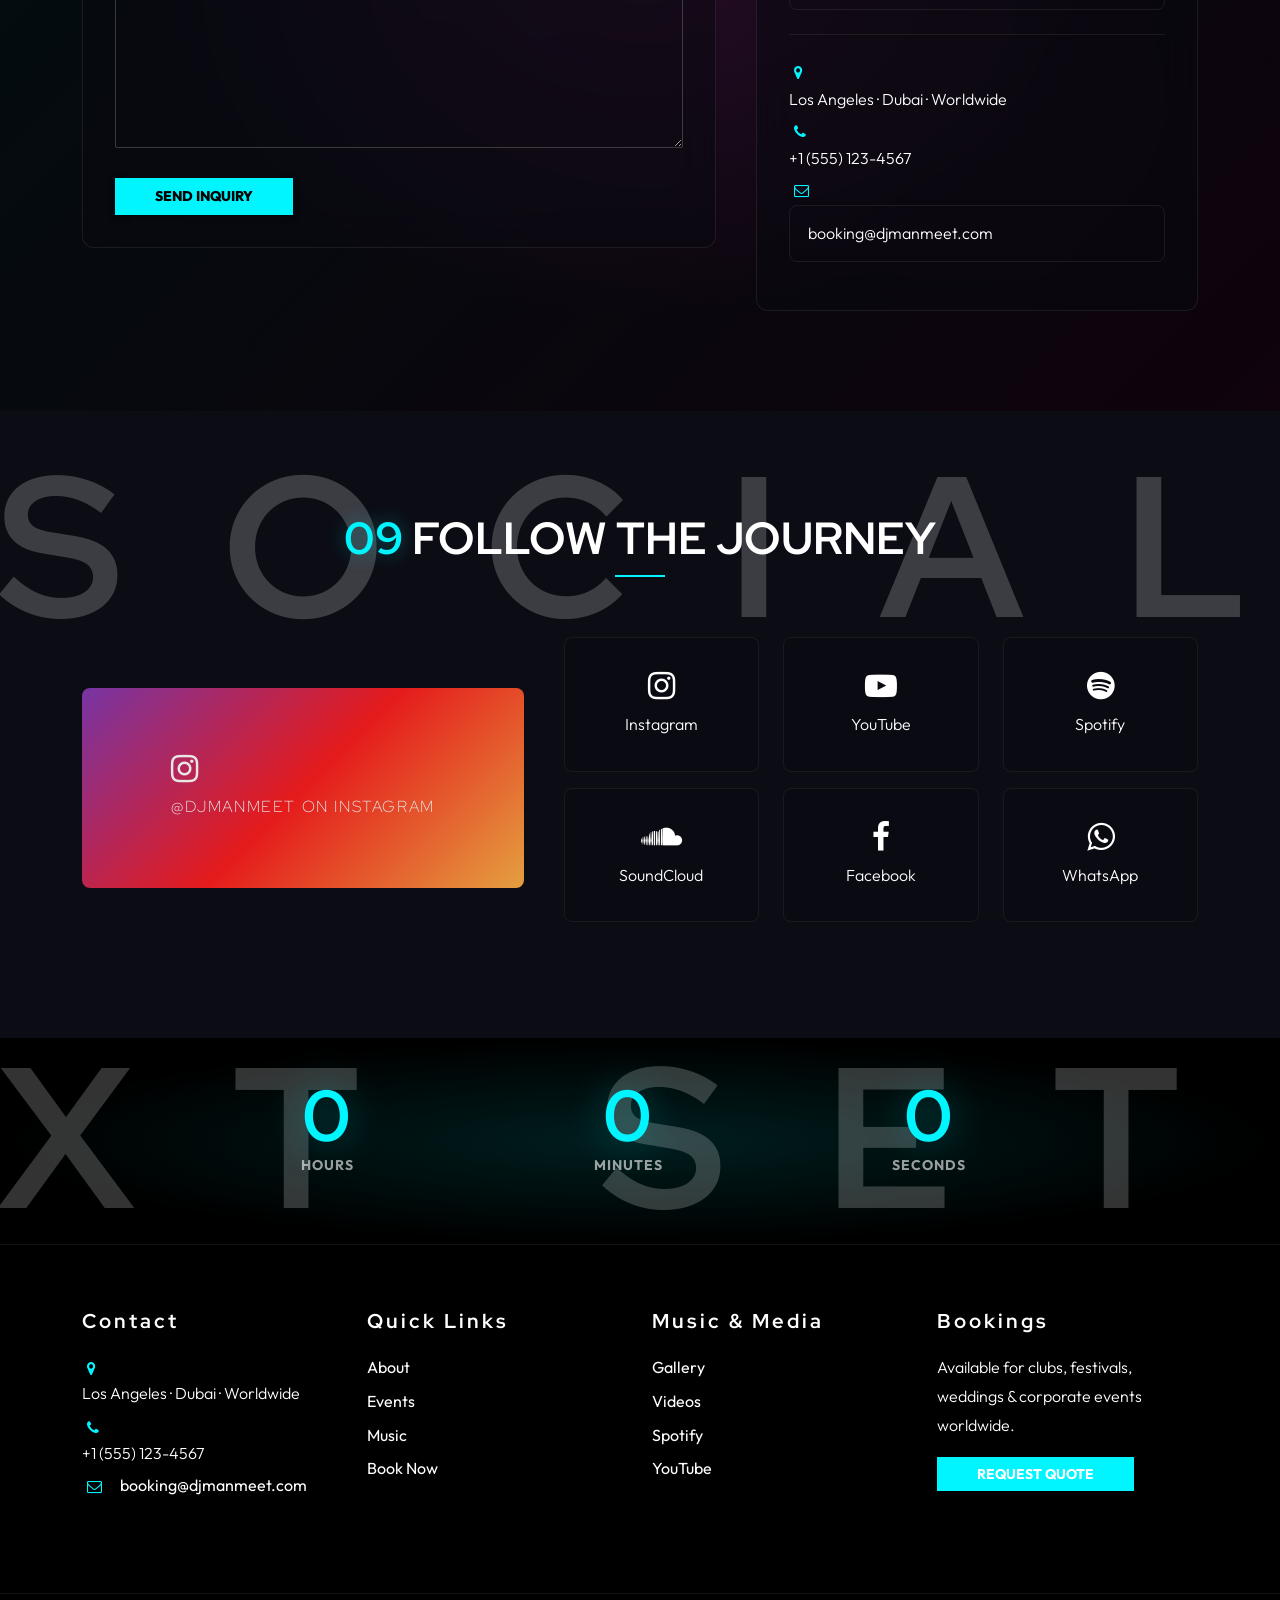
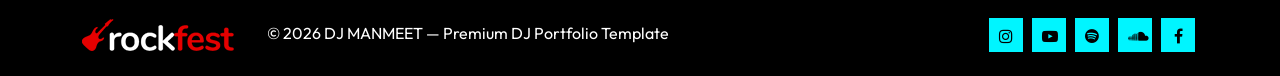
<file: docs/index.html>
<!DOCTYPE html>
<html lang="en">

<head>
    <title>DJ Manmeet — Premium DJ Artist Portfolio</title>
    <link rel="icon" href="images/icon.png" type="image/gif" sizes="16x16">
    <meta charset="utf-8">
    <meta name="viewport" content="width=device-width, initial-scale=1.0" />
    <meta name="description" content="Book DJ Manmeet for clubs, festivals, weddings & corporate events." />
    <meta name="keywords" content="DJ booking, EDM DJ, wedding DJ, club DJ, festival DJ" />
    <meta name="author" content="DJ Manmeet" />
    <link href="css/bootstrap.min.css" rel="stylesheet" type="text/css" />
    <link href="css/bootstrap-grid.min.css" rel="stylesheet" type="text/css" />
    <link href="css/bootstrap-reboot.min.css" rel="stylesheet" type="text/css" />
    <link href="css/animate.css" rel="stylesheet" type="text/css" />
    <link href="css/owl.carousel.css" rel="stylesheet" type="text/css" />
    <link href="css/owl.theme.css" rel="stylesheet" type="text/css" />
    <link href="css/owl.transitions.css" rel="stylesheet" type="text/css" />
    <link href="css/magnific-popup.css" rel="stylesheet" type="text/css" />
    <link href="css/jquery.countdown.css" rel="stylesheet" type="text/css" />
    <link href="css/mdb.min.css" rel="stylesheet" type="text/css" />
    <link href="css/style.css" rel="stylesheet" type="text/css" />
    <link href="css/colors/scheme-dj-neon.css" rel="stylesheet" type="text/css" />
    <link href="css/coloring.css" rel="stylesheet" type="text/css" />
    <link href="css/de-dj.css" rel="stylesheet" type="text/css" />
    <link href="css/dj-portfolio.css" rel="stylesheet" type="text/css" />
    <link href="css/dj-luxury.css" rel="stylesheet" type="text/css" />
</head>

<body class="dark-scheme dj-portfolio dj-luxury">
    <div class="ambient-bg" aria-hidden="true">
        <div class="ambient-orb ambient-orb--cyan"></div>
        <div class="ambient-orb ambient-orb--magenta"></div>
        <div class="ambient-orb ambient-orb--violet"></div>
    </div>
    <canvas id="dj-particles" aria-hidden="true"></canvas>
    <div class="cursor-glow" id="cursor-glow" aria-hidden="true"></div>
    <div class="cursor-ring" id="cursor-ring" aria-hidden="true"></div>
    <div id="wrapper">
        <div id="preloader">
            <div class="preloader1"></div>
        </div>

        <header class="transparent">
            <div class="container">
                <div class="row">
                    <div class="col-md-12">
                        <div class="de-flex sm-pt10">
                            <div class="de-flex-col">
                                <div id="logo">
                                    <a href="index.html">
                                        <img alt="DJ Manmeet" src="images/logo.png" />
                                    </a>
                                </div>
                            </div>
                            <div class="de-flex-col header-col-mid">
                                <ul id="mainmenu">
                                    <li><a href="#section-hero">Home</a></li>
                                    <li><a href="#section-about">Story</a></li>
                                    <li><a href="#section-events">Tour</a></li>
                                    <li><a href="#section-music">Music</a></li>
                                    <li><a href="#section-gallery">Gallery</a></li>
                                    <li><a href="#section-booking">VIP Book</a></li>
                                </ul>
                            </div>
                            <div class="de-flex-col">
                                <div class="menu_side_area">
                                    <a href="#section-booking" class="btn-main btn-glow" data-link-book><i class="fa fa-calendar"></i><span>Book Now</span></a>
                                    <span id="menu-btn"></span>
                                </div>
                            </div>
                        </div>
                    </div>
                </div>
            </div>
        </header>

        <div class="no-bottom no-top" id="content">
            <div id="top"></div>

            <!-- Cinematic Hero -->
            <section id="section-hero" class="dj-hero-cinematic no-top no-bottom">
                <div class="dj-hero-bg" data-parallax="0.08" style="background-image: url(images/slider/1.jpg);"></div>
                <div class="dj-hero-lights"></div>
                <div class="dj-hero-scanline"></div>
                <div class="dj-hero-content">
                    <div class="container">
                        <span class="dj-hero-badge" data-artist-tagline>International Headliner</span>
                        <h1 class="hero-artist-name--mega" data-artist-name>DJ MANMEET</h1>
                        <p class="dj-hero-sub" data-hero-subtitle>The night belongs to those who command the room. Festival energy. Luxury precision.</p>
                        <div class="dj-eq-hero dj-eq-reactive" aria-hidden="true">
                            <span></span><span></span><span></span><span></span><span></span><span></span>
                            <span></span><span></span><span></span><span></span><span></span><span></span>
                        </div>
                        <div class="hero-cta-group hero-cta-group--luxury">
                            <a href="#section-booking" class="btn-luxury-primary" data-link-book>Book Now</a>
                            <a href="#" class="btn-luxury-ghost" data-link-youtube target="_blank" rel="noopener"><i class="fa fa-youtube-play"></i> Watch Live</a>
                            <a href="#" class="btn-luxury-ghost" data-link-spotify target="_blank" rel="noopener"><i class="fa fa-spotify"></i> Spotify</a>
                        </div>
                    </div>
                </div>
                <div class="dj-hero-scroll">Scroll</div>
            </section>

            <section id="section-authority" class="dj-section">
                <div class="dj-authority-grid">
                    <div class="dj-authority-item reveal">
                        <h3><span class="dj-counter" data-count-streams data-to="12">0</span>M+</h3>
                        <p>Total Streams</p>
                    </div>
                    <div class="dj-authority-item reveal reveal-delay-1">
                        <h3><span class="dj-counter" data-count-listeners data-to="2">0</span>M+</h3>
                        <p>Monthly Listeners</p>
                    </div>
                    <div class="dj-authority-item reveal reveal-delay-2">
                        <h3><span class="dj-counter" data-count-soldout data-to="140">0</span>+</h3>
                        <p>Sold Out Shows</p>
                    </div>
                    <div class="dj-authority-item reveal">
                        <h3><span class="dj-counter" data-count-events data-to="850">0</span>+</h3>
                        <p>Live Events</p>
                    </div>
                    <div class="dj-authority-item reveal reveal-delay-1">
                        <h3><span class="dj-counter" data-count-countries data-to="18">0</span></h3>
                        <p>Countries</p>
                    </div>
                    <div class="dj-authority-item reveal reveal-delay-2">
                        <h3><span class="dj-counter" data-count-fans data-to="890">0</span>K</h3>
                        <p>Global Fans</p>
                    </div>
                </div>
            </section>

            <div class="dj-marquee-wrap" aria-hidden="true">
                <div class="dj-marquee-track">
                    <span>TOMORROWLAND</span><span><em>·</em> ULTRA MIAMI</span><span> HAKKASAN</span><span> MINISTRY OF SOUND</span><span> SUNBURN</span><span> EDC LAS VEGAS</span><span> USHUAÏA IBIZA</span>
                    <span>TOMORROWLAND</span><span><em>·</em> ULTRA MIAMI</span><span> HAKKASAN</span><span> MINISTRY OF SOUND</span><span> SUNBURN</span><span> EDC LAS VEGAS</span><span> USHUAÏA IBIZA</span>
                </div>
            </div>

            <!-- Next event strip -->
            <section id="section-next-event">
                <div class="container">
                    <div class="row align-items-center text-center">
                        <div class="col-md-12">
                            <h2 class="wow fadeInUp mb-1">Next Performance</h2>
                            <h3 class="wow fadeInUp id-color" data-wow-delay=".15s">Aug 15, 2026 · Neon Nights Festival · Miami, FL</h3>
                        </div>
                    </div>
                </div>
            </section>

            <!-- 2. About -->
            <section id="section-about" class="dj-section">
                <div class="container">
                    <div class="row g-custom-x align-items-center">
                        <div class="col-lg-12">
                            <div class="text-center">
                                <div class="wm wow slideInUp">About</div>
                                <h2 class="wow fadeInUp" data-wow-delay=".2s"><span class="id-color">01</span> The Artist</h2>
                                <div class="small-border bg-color-2"></div>
                                <div class="spacer-single"></div>
                            </div>
                        </div>
                        <div class="col-lg-5 mb-sm-30">
                            <div class="dj-about-img wow fadeInLeft">
                                <img src="images/misc/featured-1.jpg" class="img-fluid" alt="DJ Manmeet performing live">
                            </div>
                        </div>
                        <div class="col-lg-7 wow fadeInRight">
                            <p class="lead">DJ Manmeet brings festival-grade energy to every room — from underground clubs to luxury weddings and main-stage festivals.</p>
                            <p>With over a decade behind the decks, Manmeet blends house, EDM, progressive, Bollywood and open-format sets tailored to your crowd. Trusted by top venues and event planners across the globe.</p>
                            <p><strong class="id-color">Signature styles:</strong> House · EDM · Progressive · Bollywood · Open Format · Techno</p>
                            <p><strong class="id-color">Performed at:</strong> Tomorrowland · Hakkasan · Ushuaïa · Ministry of Sound · Sunburn · Ultra Miami</p>
                        </div>
                    </div>
                    <div class="row dj-stats-row g-custom-x">
                        <div class="col-6 col-md-3 mb-sm-30">
                            <div class="dj-stat-box wow fadeInUp">
                                <h3 class="dj-counter" data-count-years data-to="12">0</h3>
                                <span>Years Experience</span>
                            </div>
                        </div>
                        <div class="col-6 col-md-3 mb-sm-30">
                            <div class="dj-stat-box wow fadeInUp" data-wow-delay=".1s">
                                <h3 class="dj-counter" data-count-events data-to="850">0</h3>
                                <span>Events Played</span>
                            </div>
                        </div>
                        <div class="col-6 col-md-3 mb-sm-30">
                            <div class="dj-stat-box wow fadeInUp" data-wow-delay=".2s">
                                <h3 class="dj-counter" data-count-countries data-to="18">0</h3>
                                <span>Countries</span>
                            </div>
                        </div>
                        <div class="col-6 col-md-3 mb-sm-30">
                            <div class="dj-stat-box wow fadeInUp" data-wow-delay=".3s">
                                <h3 class="dj-counter" data-count-releases data-to="45">0</h3>
                                <span>Releases</span>
                            </div>
                        </div>
                    </div>
                    <div class="row mt-4">
                        <div class="col-md-12 text-center">
                            <ul class="list-inline-style-1 wow fadeInUp">
                                <li>House</li>
                                <li>EDM</li>
                                <li>Progressive</li>
                                <li>Bollywood</li>
                                <li>Open Format</li>
                                <li>Hip-Hop</li>
                                <li>Techno</li>
                                <li>Wedding</li>
                            </ul>
                        </div>
                    </div>
                </div>
            </section>

            <!-- 3. Events / Tour -->
            <section id="section-events" class="dj-section">
                <div class="container">
                    <div class="row">
                        <div class="col-lg-12 text-center">
                            <div class="wm wow slideInUp">Tour</div>
                            <h2 class="wow fadeInUp" data-wow-delay=".2s"><span class="id-color">02</span> Upcoming Events</h2>
                            <div class="small-border bg-color wow zoomIn" data-wow-delay=".4s"></div>
                            <div class="spacer-single"></div>
                        </div>
                    </div>
                    <div class="row g-custom-x">
                        <div class="col-lg-4 col-md-6 mb20">
                            <div class="de-event-item dj-event-card wow fadeInUp">
                                <div class="d-content">
                                    <div class="d-image">
                                        <span class="d-image-wrap"><img alt="" src="images/blog/1.jpg" class="lazy"></span>
                                        <span class="d-date"><span class="d-mm">Aug</span><span class="d-dd">15</span></span>
                                    </div>
                                    <div class="d-text">
                                        <h4>Neon Nights Festival</h4>
                                        <p class="event-meta"><i class="fa fa-map-marker"></i> Bayfront Park, Miami, FL</p>
                                        <p class="event-meta"><i class="fa fa-clock-o"></i> 9:00 PM – Main Stage</p>
                                        <a href="#" class="btn-main btn-sm">Get Tickets</a>
                                    </div>
                                </div>
                            </div>
                        </div>
                        <div class="col-lg-4 col-md-6 mb20">
                            <div class="de-event-item dj-event-card wow fadeInUp" data-wow-delay=".1s">
                                <div class="d-content">
                                    <div class="d-image">
                                        <span class="d-image-wrap"><img alt="" src="images/blog/2.jpg" class="lazy"></span>
                                        <span class="d-date"><span class="d-mm">Sep</span><span class="d-dd">06</span></span>
                                    </div>
                                    <div class="d-text">
                                        <h4>Club Residency — Hakkasan</h4>
                                        <p class="event-meta"><i class="fa fa-map-marker"></i> Las Vegas, NV</p>
                                        <p class="event-meta"><i class="fa fa-clock-o"></i> 11:00 PM</p>
                                        <a href="#" class="btn-main btn-sm">Get Tickets</a>
                                    </div>
                                </div>
                            </div>
                        </div>
                        <div class="col-lg-4 col-md-6 mb20">
                            <div class="de-event-item dj-event-card wow fadeInUp" data-wow-delay=".2s">
                                <div class="d-content">
                                    <div class="d-image">
                                        <span class="d-image-wrap"><img alt="" src="images/blog/3.jpg" class="lazy"></span>
                                        <span class="d-date"><span class="d-mm">Sep</span><span class="d-dd">21</span></span>
                                    </div>
                                    <div class="d-text">
                                        <h4>Desert Beats Open Air</h4>
                                        <p class="event-meta"><i class="fa fa-map-marker"></i> Dubai, UAE</p>
                                        <p class="event-meta"><i class="fa fa-clock-o"></i> 8:00 PM</p>
                                        <span class="badge-sold-out">Sold Out</span>
                                    </div>
                                </div>
                            </div>
                        </div>
                        <div class="col-lg-4 col-md-6 mb20">
                            <div class="de-event-item dj-event-card wow fadeInUp">
                                <div class="d-content">
                                    <div class="d-image">
                                        <span class="d-image-wrap"><img alt="" src="images/blog/4.jpg" class="lazy"></span>
                                        <span class="d-date"><span class="d-mm">Oct</span><span class="d-dd">12</span></span>
                                    </div>
                                    <div class="d-text">
                                        <h4>Private Wedding — Goa</h4>
                                        <p class="event-meta"><i class="fa fa-map-marker"></i> India</p>
                                        <p class="event-meta"><i class="fa fa-clock-o"></i> Sunset Set</p>
                                        <a href="#section-booking" class="btn-main btn-sm">Book Similar</a>
                                    </div>
                                </div>
                            </div>
                        </div>
                        <div class="col-lg-4 col-md-6 mb20">
                            <div class="de-event-item dj-event-card wow fadeInUp" data-wow-delay=".1s">
                                <div class="d-content">
                                    <div class="d-image">
                                        <span class="d-image-wrap"><img alt="" src="images/blog/5.jpg" class="lazy"></span>
                                        <span class="d-date"><span class="d-mm">Nov</span><span class="d-dd">02</span></span>
                                    </div>
                                    <div class="d-text">
                                        <h4>Ministry of Sound</h4>
                                        <p class="event-meta"><i class="fa fa-map-marker"></i> London, UK</p>
                                        <p class="event-meta"><i class="fa fa-clock-o"></i> 10:30 PM</p>
                                        <a href="#" class="btn-main btn-sm">Get Tickets</a>
                                    </div>
                                </div>
                            </div>
                        </div>
                        <div class="col-lg-4 col-md-6 mb20">
                            <div class="de-event-item dj-event-card wow fadeInUp" data-wow-delay=".2s">
                                <div class="d-content">
                                    <div class="d-image">
                                        <span class="d-image-wrap"><img alt="" src="images/misc/featured-2.jpg" class="lazy"></span>
                                        <span class="d-date"><span class="d-mm">Dec</span><span class="d-dd">31</span></span>
                                    </div>
                                    <div class="d-text">
                                        <h4>NYE Countdown Party</h4>
                                        <p class="event-meta"><i class="fa fa-map-marker"></i> Los Angeles, CA</p>
                                        <p class="event-meta"><i class="fa fa-clock-o"></i> Midnight Set</p>
                                        <a href="#" class="btn-main btn-sm">Get Tickets</a>
                                    </div>
                                </div>
                            </div>
                        </div>
                    </div>
                </div>
            </section>

            <!-- 4. Music -->
            <section id="section-music" class="dj-section">
                <div class="container">
                    <div class="row">
                        <div class="col-md-12 text-center">
                            <div class="wm wow slideInUp">Music</div>
                            <h2 class="wow fadeInUp" data-wow-delay=".2s"><span class="id-color">03</span> Listen & Stream</h2>
                            <div class="small-border bg-color wow zoomIn" data-wow-delay=".4s"></div>
                            <div class="spacer-single"></div>
                        </div>
                    </div>
                    <div class="row">
                        <div class="col-lg-6 mb-sm-30">
                            <div class="dj-embed-wrap wow fadeInLeft">
                                <h5 class="mb-3 id-color">Spotify</h5>
                                <iframe title="Spotify" loading="lazy" allow="encrypted-media" src="https://open.spotify.com/embed/playlist/37i9dQZF1DX4dyzvuaRJ0n?utm_source=generator&theme=0"></iframe>
                            </div>
                        </div>
                        <div class="col-lg-6 mb-sm-30">
                            <div class="dj-embed-wrap wow fadeInRight">
                                <h5 class="mb-3 id-color">SoundCloud</h5>
                                <iframe title="SoundCloud" loading="lazy" scrolling="no" src="https://w.soundcloud.com/player/?url=https%3A//api.soundcloud.com/tracks/293&color=%2300f5ff&auto_play=false&hide_related=true&show_comments=false&show_user=true&show_reposts=false&show_teaser=true"></iframe>
                            </div>
                        </div>
                    </div>
                    <div class="row g-custom-x mt-2">
                        <div class="col-lg-4 col-md-6 mb-sm-30">
                            <div class="dj-track-card wow flipInY">
                                <div class="track-icon"><i class="fa fa-music"></i></div>
                                <h4>Midnight Pulse</h4>
                                <p>Original · House</p>
                            </div>
                        </div>
                        <div class="col-lg-4 col-md-6 mb-sm-30">
                            <div class="dj-track-card wow flipInY" data-wow-delay=".1s">
                                <div class="track-icon"><i class="fa fa-music"></i></div>
                                <h4>Neon Drive</h4>
                                <p>Remix · EDM</p>
                            </div>
                        </div>
                        <div class="col-lg-4 col-md-6 mb-sm-30">
                            <div class="dj-track-card wow flipInY" data-wow-delay=".2s">
                                <div class="track-icon"><i class="fa fa-music"></i></div>
                                <h4>Festival Anthem</h4>
                                <p>Live Edit · Progressive</p>
                            </div>
                        </div>
                    </div>
                    <div class="row mt-4">
                        <div class="col-md-12 text-center wow fadeInUp">
                            <a href="#" class="btn-main" data-link-youtube target="_blank" rel="noopener"><i class="fa fa-youtube-play"></i><span>Watch Mixes on YouTube</span></a>
                        </div>
                    </div>
                </div>
            </section>

            <!-- 5. Gallery -->
            <section id="section-gallery" class="dj-section dj-gallery-cinematic">
                <div class="container">
                    <div class="row">
                        <div class="col-md-12 text-center">
                            <div class="wm wow slideInUp">Gallery</div>
                            <h2 class="wow fadeInUp" data-wow-delay=".2s"><span class="id-color">04</span> Live Moments</h2>
                            <div class="small-border bg-color wow zoomIn" data-wow-delay=".4s"></div>
                            <div class="spacer-single"></div>
                        </div>
                    </div>
                    <div id="gallery" class="row">
                        <div class="col-md-4 col-sm-6 item">
                            <div class="de-image-hover rounded wow fadeInUp">
                                <a href="images/gallery/1.jpg" class="image-popup">
                                    <span class="dih-title-wrap"><span class="dih-title">Main Stage</span></span>
                                    <span class="dih-overlay"></span>
                                    <img src="images/gallery/1.jpg" class="lazy img-fluid" alt="Festival performance">
                                </a>
                            </div>
                        </div>
                        <div class="col-md-4 col-sm-6 item">
                            <div class="de-image-hover rounded wow fadeInUp" data-wow-delay=".1s">
                                <a href="images/gallery/2.jpg" class="image-popup">
                                    <span class="dih-title-wrap"><span class="dih-title">Club Night</span></span>
                                    <span class="dih-overlay"></span>
                                    <img src="images/gallery/2.jpg" class="lazy img-fluid" alt="Club set">
                                </a>
                            </div>
                        </div>
                        <div class="col-md-4 col-sm-6 item">
                            <div class="de-image-hover rounded dj-gallery-video-thumb wow fadeInUp" data-wow-delay=".2s">
                                <a href="https://www.youtube.com/watch?v=jfKfPfyJRdk" class="popup-youtube">
                                    <span class="play-badge"><i class="fa fa-play"></i></span>
                                    <span class="dih-title-wrap"><span class="dih-title">Live Reel</span></span>
                                    <span class="dih-overlay"></span>
                                    <img src="images/gallery/3.jpg" class="lazy img-fluid" alt="Video highlight">
                                </a>
                            </div>
                        </div>
                        <div class="col-md-4 col-sm-6 item">
                            <div class="de-image-hover rounded wow fadeInUp">
                                <a href="images/gallery/4.jpg" class="image-popup">
                                    <span class="dih-title-wrap"><span class="dih-title">Wedding</span></span>
                                    <span class="dih-overlay"></span>
                                    <img src="images/gallery/4.jpg" class="lazy img-fluid" alt="Wedding DJ">
                                </a>
                            </div>
                        </div>
                        <div class="col-md-4 col-sm-6 item">
                            <div class="de-image-hover rounded wow fadeInUp" data-wow-delay=".1s">
                                <a href="images/gallery/5.jpg" class="image-popup">
                                    <span class="dih-title-wrap"><span class="dih-title">Crowd Energy</span></span>
                                    <span class="dih-overlay"></span>
                                    <img src="images/gallery/5.jpg" class="lazy img-fluid" alt="Crowd">
                                </a>
                            </div>
                        </div>
                        <div class="col-md-4 col-sm-6 item">
                            <div class="de-image-hover rounded wow fadeInUp" data-wow-delay=".2s">
                                <a href="images/gallery/6.jpg" class="image-popup">
                                    <span class="dih-title-wrap"><span class="dih-title">Backstage</span></span>
                                    <span class="dih-overlay"></span>
                                    <img src="images/gallery/6.jpg" class="lazy img-fluid" alt="Backstage">
                                </a>
                            </div>
                        </div>
                    </div>
                </div>
            </section>

            <!-- 6. Videos -->
            <section id="section-videos" class="dj-section">
                <div class="container">
                    <div class="row">
                        <div class="col-md-12 text-center">
                            <div class="wm wow slideInUp">Videos</div>
                            <h2 class="wow fadeInUp" data-wow-delay=".2s"><span class="id-color">05</span> Live Highlights</h2>
                            <div class="small-border bg-color wow zoomIn" data-wow-delay=".4s"></div>
                            <div class="spacer-single"></div>
                        </div>
                    </div>
                    <div class="row">
                        <div class="col-lg-4 col-md-6">
                            <div class="dj-video-card wow fadeInUp">
                                <iframe loading="lazy" title="Live set 1" src="https://www.youtube.com/embed/jfKfPfyJRdk" allowfullscreen></iframe>
                            </div>
                        </div>
                        <div class="col-lg-4 col-md-6">
                            <div class="dj-video-card wow fadeInUp" data-wow-delay=".1s">
                                <iframe loading="lazy" title="Live set 2" src="https://www.youtube.com/embed/M7lc1UVf-VE" allowfullscreen></iframe>
                            </div>
                        </div>
                        <div class="col-lg-4 col-md-6">
                            <div class="dj-video-card wow fadeInUp" data-wow-delay=".2s">
                                <iframe loading="lazy" title="Live set 3" src="https://www.youtube.com/embed/5qap5aO4i9A" allowfullscreen></iframe>
                            </div>
                        </div>
                    </div>
                </div>
            </section>

            <!-- 7. Brands -->
            <section id="section-brands" class="dj-section">
                <div class="container">
                    <div class="row">
                        <div class="col-md-12 text-center">
                            <div class="wm wow slideInUp">Partners</div>
                            <h2 class="wow fadeInUp" data-wow-delay=".2s"><span class="id-color">06</span> Clubs & Festivals</h2>
                            <div class="small-border bg-color wow zoomIn" data-wow-delay=".4s"></div>
                            <div class="spacer-single"></div>
                        </div>
                    </div>
                    <div id="brands-marquee" class="owl-carousel owl-theme reveal">
                        <div class="brand-item"><img src="images/sponsors/logo-1.png" alt="Partner"><span class="brand-name">Tomorrowland</span></div>
                        <div class="brand-item"><img src="images/sponsors/logo-2.png" alt="Partner"><span class="brand-name">Ultra</span></div>
                        <div class="brand-item"><img src="images/sponsors/logo-3.png" alt="Partner"><span class="brand-name">Hakkasan</span></div>
                        <div class="brand-item"><img src="images/sponsors/logo-4.png" alt="Partner"><span class="brand-name">Ministry</span></div>
                        <div class="brand-item"><img src="images/sponsors/logo-5.png" alt="Partner"><span class="brand-name">Sunburn</span></div>
                        <div class="brand-item"><img src="images/sponsors/logo-6.png" alt="Partner"><span class="brand-name">Marquee</span></div>
                    </div>
                </div>
            </section>

            <!-- Press & Awards -->
            <section id="section-press" class="dj-section">
                <div class="container">
                    <div class="text-center reveal">
                        <p class="dj-section-label">As Featured In</p>
                        <h2 class="dj-section-title">PRESS & RECOGNITION</h2>
                        <div class="dj-section-line"></div>
                    </div>
                    <div class="dj-press-grid">
                        <div class="glass-card dj-press-card reveal">
                            <p class="quote">"A master of peak-time energy — the definition of a modern festival headliner."</p>
                            <span class="source">DJ Mag · Featured Artist</span>
                        </div>
                        <div class="glass-card dj-press-card reveal reveal-delay-1">
                            <p class="quote">"Manmeet's sets are cinematic, relentless, and impossibly tight. Book him before he's unavailable."</p>
                            <span class="source">Mixmag · Club Report</span>
                        </div>
                        <div class="glass-card dj-press-card reveal reveal-delay-2">
                            <p class="quote">"The crowd control of a stadium act with the intimacy of an underground legend."</p>
                            <span class="source">Billboard Dance · Live Review</span>
                        </div>
                    </div>
                    <div class="dj-awards-row reveal">
                        <div class="glass-card dj-award-badge"><i class="fa fa-trophy"></i><span>Festival Headliner 2025</span></div>
                        <div class="glass-card dj-award-badge"><i class="fa fa-star"></i><span>Top 100 DJs — Asia</span></div>
                        <div class="glass-card dj-award-badge"><i class="fa fa-music"></i><span>Best Live Set — Sunburn</span></div>
                        <div class="glass-card dj-award-badge"><i class="fa fa-globe"></i><span>International Artist of the Year</span></div>
                    </div>
                </div>
            </section>

            <!-- Testimonials -->
            <section id="section-testimonials" class="dj-section">
                <div class="container">
                    <div class="row">
                        <div class="col-md-12 text-center">
                            <div class="wm wow slideInUp">Reviews</div>
                            <h2 class="wow fadeInUp" data-wow-delay=".2s"><span class="id-color">07</span> Testimonials</h2>
                            <div class="small-border bg-color wow zoomIn" data-wow-delay=".4s"></div>
                            <div class="spacer-single"></div>
                        </div>
                    </div>
                    <div id="testimonial-carousel" class="owl-carousel owl-theme">
                        <div class="item">
                            <div class="de_testi opt-2 dj-testi">
                                <blockquote>
                                    <p>Manmeet owned the main stage — flawless transitions, perfect energy curve, and a crowd that didn't stop moving. Our best booking this season.</p>
                                    <div class="de_testi_by"><span>Event Director, Neon Nights Festival</span></div>
                                </blockquote>
                            </div>
                        </div>
                        <div class="item">
                            <div class="de_testi opt-2 dj-testi">
                                <blockquote>
                                    <p>Professional from inquiry to last track. Our club residency nights saw a 40% lift in bar revenue on his dates. Highly recommend for premium venues.</p>
                                    <div class="de_testi_by"><span>Club Owner, Hakkasan Las Vegas</span></div>
                                </blockquote>
                            </div>
                        </div>
                        <div class="item">
                            <div class="de_testi opt-2 dj-testi">
                                <blockquote>
                                    <p>Our wedding guests are still talking about the dance floor. He read the room perfectly — Bollywood, house, and classics in one seamless journey.</p>
                                    <div class="de_testi_by"><span>Private Client, Destination Wedding</span></div>
                                </blockquote>
                            </div>
                        </div>
                    </div>
                </div>
            </section>

            <!-- 9. Booking -->
            <section id="section-booking" class="dj-section dj-vip-booking">
                <div class="container">
                    <div class="row">
                        <div class="col-md-12 text-center">
                            <div class="wm wow slideInUp">Book</div>
                            <h2 class="wow fadeInUp" data-wow-delay=".2s"><span class="id-color">08</span> Book Your Event</h2>
                            <div class="small-border bg-color wow zoomIn" data-wow-delay=".4s"></div>
                            <div class="spacer-single"></div>
                        </div>
                    </div>
                    <div class="row g-custom-x">
                        <div class="col-lg-7 mb-sm-30">
                            <div class="dj-booking-panel wow fadeInLeft">
                                <!-- On GitHub Pages, replace action with Formspree or your backend URL -->
                                <form name="contactForm" id="contact_form" class="form-border" method="post" action="#">
                                    <div class="row g-custom-x">
                                        <div class="col-md-12"><h3>Send a Booking Inquiry</h3></div>
                                        <div class="col-md-6">
                                            <input type="text" name="Name" class="form-control" placeholder="Your Name" required>
                                        </div>
                                        <div class="col-md-6">
                                            <input type="email" name="Email" class="form-control" placeholder="Your Email" required>
                                        </div>
                                        <div class="col-md-6">
                                            <input type="text" name="phone" class="form-control" placeholder="Phone / WhatsApp" required>
                                        </div>
                                        <div class="col-md-6">
                                            <select name="event_type" class="form-control" required>
                                                <option value="">Event Type</option>
                                                <option>Club / Lounge</option>
                                                <option>Festival</option>
                                                <option>Wedding</option>
                                                <option>Corporate</option>
                                                <option>Private Party</option>
                                                <option>Other</option>
                                            </select>
                                        </div>
                                        <div class="col-md-12">
                                            <textarea name="message" class="form-control" placeholder="Event date, venue, city & details" rows="5" required></textarea>
                                        </div>
                                        <div class="col-md-12">
                                            <input type="submit" value="Send Inquiry" class="btn btn-main">
                                        </div>
                                    </div>
                                </form>
                            </div>
                        </div>
                        <div class="col-lg-5">
                            <div class="dj-booking-panel dj-booking-actions wow fadeInRight">
                                <h3 class="mb-4">Quick Contact</h3>
                                <a href="#" data-link-whatsapp target="_blank" rel="noopener"><i class="fa fa-whatsapp"></i> WhatsApp Booking</a>
                                <a href="#" data-link-email><i class="fa fa-envelope"></i> Email Inquiry</a>
                                <a href="#" data-link-instagram target="_blank" rel="noopener"><i class="fa fa-instagram"></i> Instagram DM</a>
                                <hr class="my-4">
                                <address class="s1">
                                    <span><i class="id-color fa fa-map-marker"></i> <span data-contact-address>Los Angeles, CA · Worldwide</span></span>
                                    <span><i class="id-color fa fa-phone"></i> <span data-contact-phone>+1 (555) 123-4567</span></span>
                                    <span><i class="id-color fa fa-envelope-o"></i> <a href="#" data-contact-email>booking@djmanmeet.com</a></span>
                                </address>
                            </div>
                        </div>
                    </div>
                </div>
            </section>

            <!-- 10. Social -->
            <section id="section-social" class="dj-section">
                <div class="container">
                    <div class="row">
                        <div class="col-md-12 text-center">
                            <div class="wm wow slideInUp">Social</div>
                            <h2 class="wow fadeInUp" data-wow-delay=".2s"><span class="id-color">09</span> Follow the Journey</h2>
                            <div class="small-border bg-color wow zoomIn" data-wow-delay=".4s"></div>
                            <div class="spacer-single"></div>
                        </div>
                    </div>
                    <div class="row g-custom-x align-items-center">
                        <div class="col-lg-5 mb-sm-30 wow fadeInLeft">
                            <a href="#" class="dj-insta-preview" data-link-instagram target="_blank" rel="noopener">
                                <span><i class="fa fa-instagram fa-2x d-block mb-2"></i> @djmanmeet on Instagram</span>
                            </a>
                        </div>
                        <div class="col-lg-7">
                            <div class="row">
                                <div class="col-6 col-md-4">
                                    <a href="#" class="dj-social-card wow fadeInUp" data-link-instagram target="_blank" rel="noopener"><i class="fa fa-instagram"></i> Instagram</a>
                                </div>
                                <div class="col-6 col-md-4">
                                    <a href="#" class="dj-social-card wow fadeInUp" data-wow-delay=".05s" data-link-youtube target="_blank" rel="noopener"><i class="fa fa-youtube-play"></i> YouTube</a>
                                </div>
                                <div class="col-6 col-md-4">
                                    <a href="#" class="dj-social-card wow fadeInUp" data-wow-delay=".1s" data-link-spotify target="_blank" rel="noopener"><i class="fa fa-spotify"></i> Spotify</a>
                                </div>
                                <div class="col-6 col-md-4">
                                    <a href="#" class="dj-social-card wow fadeInUp" data-wow-delay=".15s" data-link-soundcloud target="_blank" rel="noopener"><i class="fa fa-soundcloud"></i> SoundCloud</a>
                                </div>
                                <div class="col-6 col-md-4">
                                    <a href="#" class="dj-social-card wow fadeInUp" data-wow-delay=".2s" data-link-facebook target="_blank" rel="noopener"><i class="fa fa-facebook"></i> Facebook</a>
                                </div>
                                <div class="col-6 col-md-4">
                                    <a href="#" class="dj-social-card wow fadeInUp" data-wow-delay=".25s" data-link-whatsapp target="_blank" rel="noopener"><i class="fa fa-whatsapp"></i> WhatsApp</a>
                                </div>
                            </div>
                        </div>
                    </div>
                </div>
            </section>

            <!-- Countdown to next event -->
            <section id="section-countdown" aria-label="countdown">
                <div class="container">
                    <div class="row">
                        <div class="col-md-10 offset-md-1 text-center">
                            <div class="wm wow slideInUp">Next Set In</div>
                            <div id="defaultCountdown" class="wow fadeInUp" data-wow-delay=".2s"></div>
                        </div>
                    </div>
                </div>
            </section>
        </div>

        <a href="#" id="back-to-top"></a>
        <a href="#" class="dj-whatsapp-float" data-link-whatsapp target="_blank" rel="noopener" aria-label="WhatsApp"><i class="fa fa-whatsapp"></i></a>

        <!-- 11. Footer -->
        <footer>
            <div class="container">
                <div class="row">
                    <div class="col-md-3 col-sm-6">
                        <div class="widget">
                            <h5>Contact</h5>
                            <address class="s1">
                                <span><i class="id-color fa fa-map-marker fa-lg"></i> <span data-contact-address>Los Angeles, CA</span></span>
                                <span><i class="id-color fa fa-phone fa-lg"></i> <span data-contact-phone>+1 (555) 123-4567</span></span>
                                <span><i class="id-color fa fa-envelope-o fa-lg"></i> <a href="#" data-contact-email>booking@djmanmeet.com</a></span>
                            </address>
                        </div>
                    </div>
                    <div class="col-md-3 col-sm-6">
                        <div class="widget">
                            <h5>Quick Links</h5>
                            <ul>
                                <li><a href="#section-about">About</a></li>
                                <li><a href="#section-events">Events</a></li>
                                <li><a href="#section-music">Music</a></li>
                                <li><a href="#section-booking">Book Now</a></li>
                            </ul>
                        </div>
                    </div>
                    <div class="col-md-3 col-sm-6">
                        <div class="widget">
                            <h5>Music & Media</h5>
                            <ul>
                                <li><a href="#section-gallery">Gallery</a></li>
                                <li><a href="#section-videos">Videos</a></li>
                                <li><a href="#" data-link-spotify>Spotify</a></li>
                                <li><a href="#" data-link-youtube>YouTube</a></li>
                            </ul>
                        </div>
                    </div>
                    <div class="col-md-3 col-sm-6">
                        <div class="widget">
                            <h5>Bookings</h5>
                            <p>Available for clubs, festivals, weddings & corporate events worldwide.</p>
                            <a href="#section-booking" class="btn-main btn-sm">Request Quote</a>
                        </div>
                    </div>
                </div>
            </div>
            <div class="subfooter">
                <div class="container">
                    <div class="row">
                        <div class="col-md-12">
                            <div class="de-flex">
                                <div class="de-flex-col">
                                    <a href="index.html">
                                        <img alt="" class="f-logo" src="images/logo.png" />
                                        <span class="copy">&copy; 2026 <span data-artist-name>DJ MANMEET</span> — Premium DJ Portfolio Template</span>
                                    </a>
                                </div>
                                <div class="de-flex-col">
                                    <div class="social-icons">
                                        <a href="#" data-link-instagram target="_blank" rel="noopener"><i class="fa fa-instagram fa-lg"></i></a>
                                        <a href="#" data-link-youtube target="_blank" rel="noopener"><i class="fa fa-youtube-play fa-lg"></i></a>
                                        <a href="#" data-link-spotify target="_blank" rel="noopener"><i class="fa fa-spotify fa-lg"></i></a>
                                        <a href="#" data-link-soundcloud target="_blank" rel="noopener"><i class="fa fa-soundcloud fa-lg"></i></a>
                                        <a href="#" data-link-facebook target="_blank" rel="noopener"><i class="fa fa-facebook fa-lg"></i></a>
                                    </div>
                                </div>
                            </div>
                        </div>
                    </div>
                </div>
            </div>
        </footer>
    </div>

    <script src="js/jquery.min.js"></script>
    <script src="js/artist-config.js"></script>
    <script src="js/bootstrap.min.js"></script>
    <script src="js/bootstrap.bundle.min.js"></script>
    <script src="js/wow.min.js"></script>
    <script src="js/jquery.isotope.min.js"></script>
    <script src="js/easing.js"></script>
    <script src="js/owl.carousel.js"></script>
    <script src="js/jquery.magnific-popup.min.js"></script>
    <script src="js/enquire.min.js"></script>
    <script src="js/jquery.plugin.js"></script>
    <script src="js/jquery.countTo.js"></script>
    <script src="js/jquery.countdown.js"></script>
    <script src="js/jquery.lazy.min.js"></script>
    <script src="js/jquery.lazy.plugins.min.js"></script>
    <script src="js/mdb.min.js"></script>
    <script src="js/countdown-custom.js"></script>
    <script src="js/cookit.js"></script>
    <script src="js/designesia.js"></script>
    <script src="js/dj-portfolio.js"></script>
    <script src="js/dj-experience.js"></script>
    <script>
      $(document).ready(function () {
        $.cookit({
          backgroundColor: '#06060c',
          messageColor: '#fff',
          linkColor: '#00f5ff',
          buttonColor: '#00f5ff',
          messageText: "This site uses <b>cookies</b> for the best experience.",
          linkText: "Learn more",
          linkUrl: "index.html",
          buttonText: "Accept",
        });
      });
    </script>
</body>

</html>
</file>
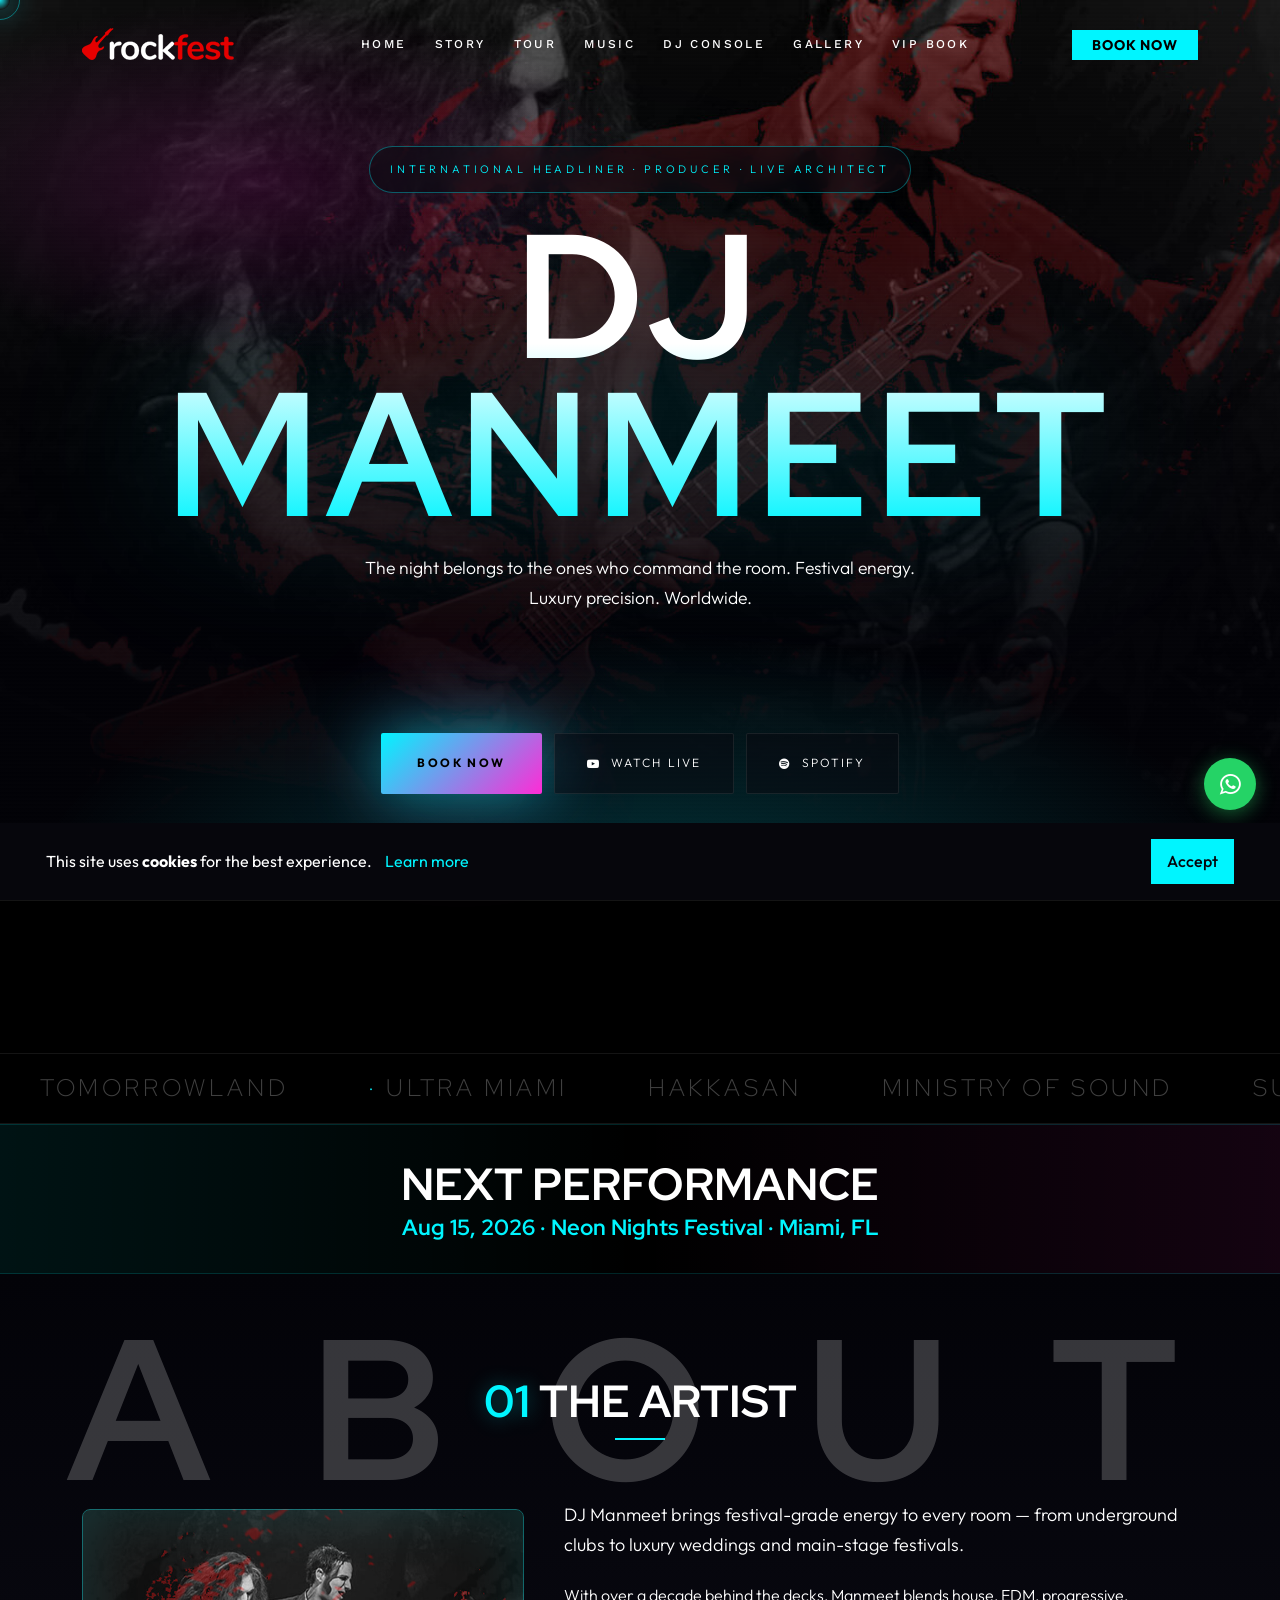
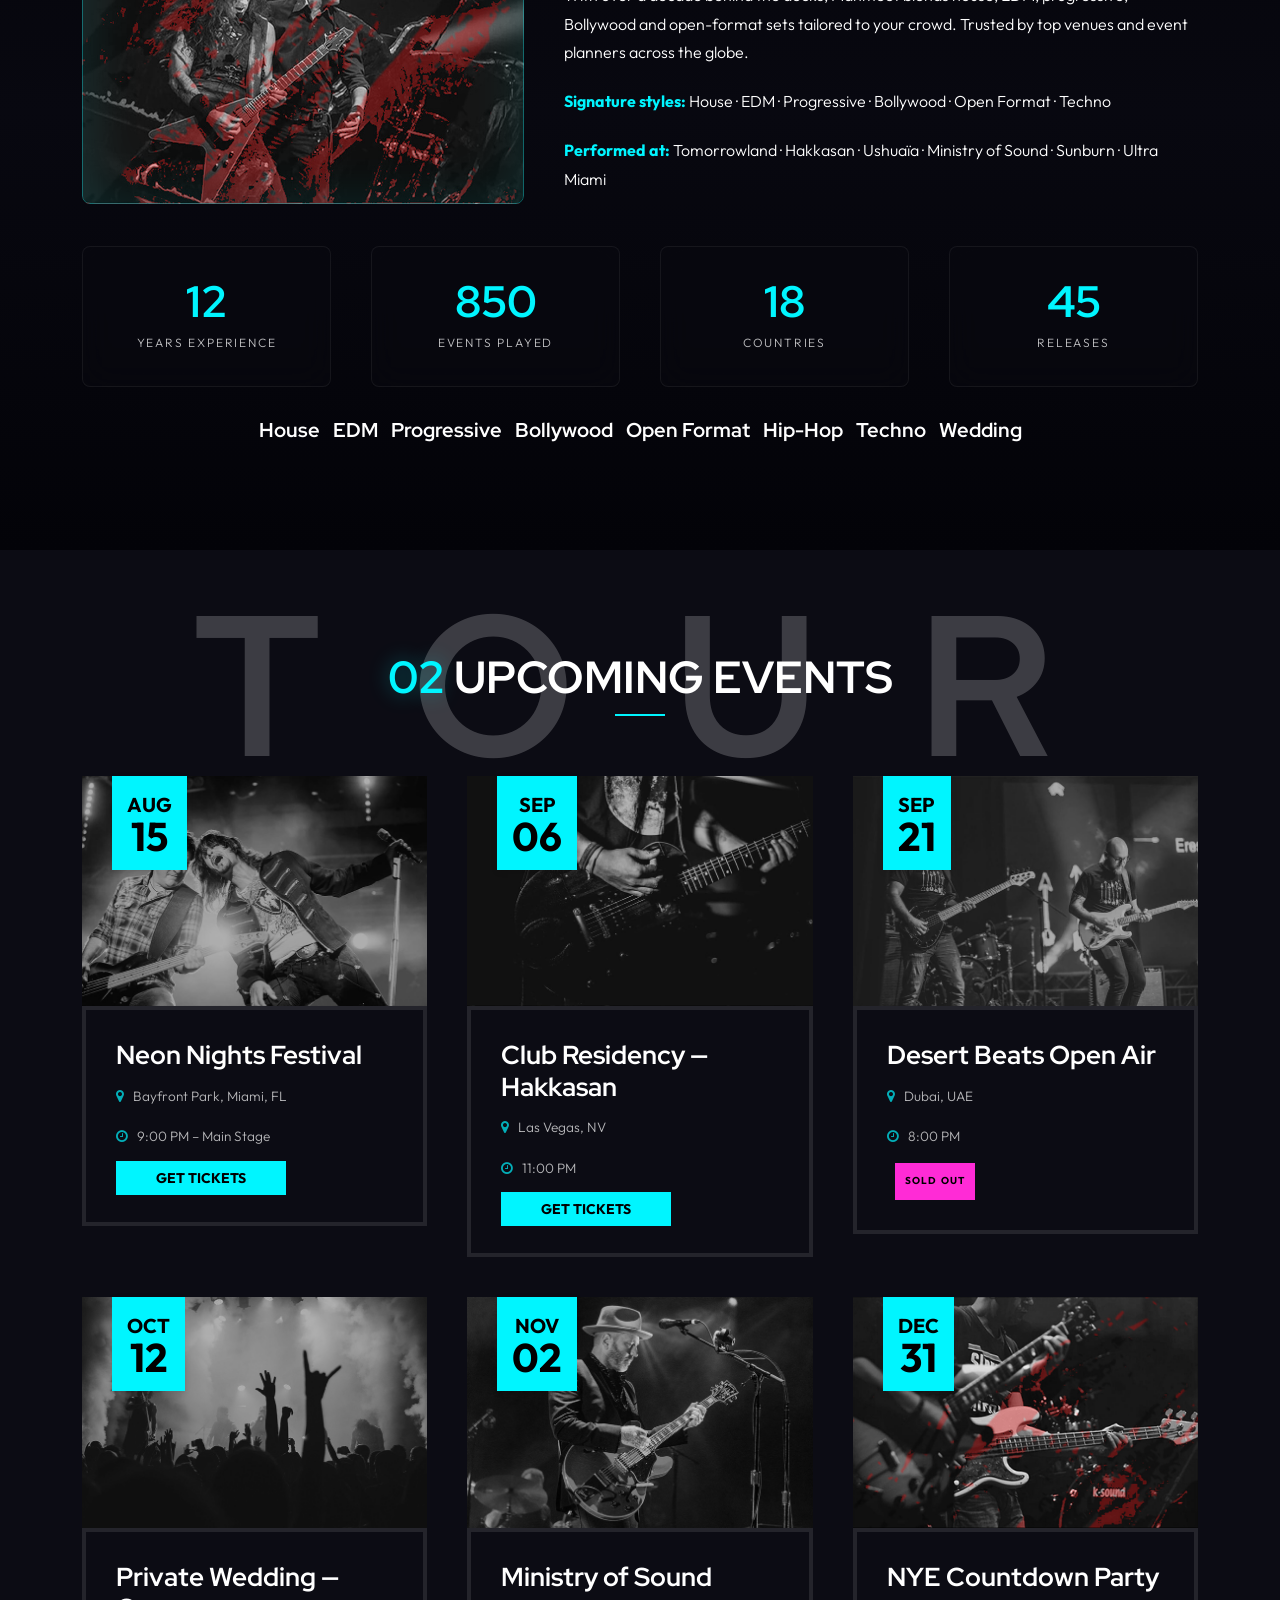
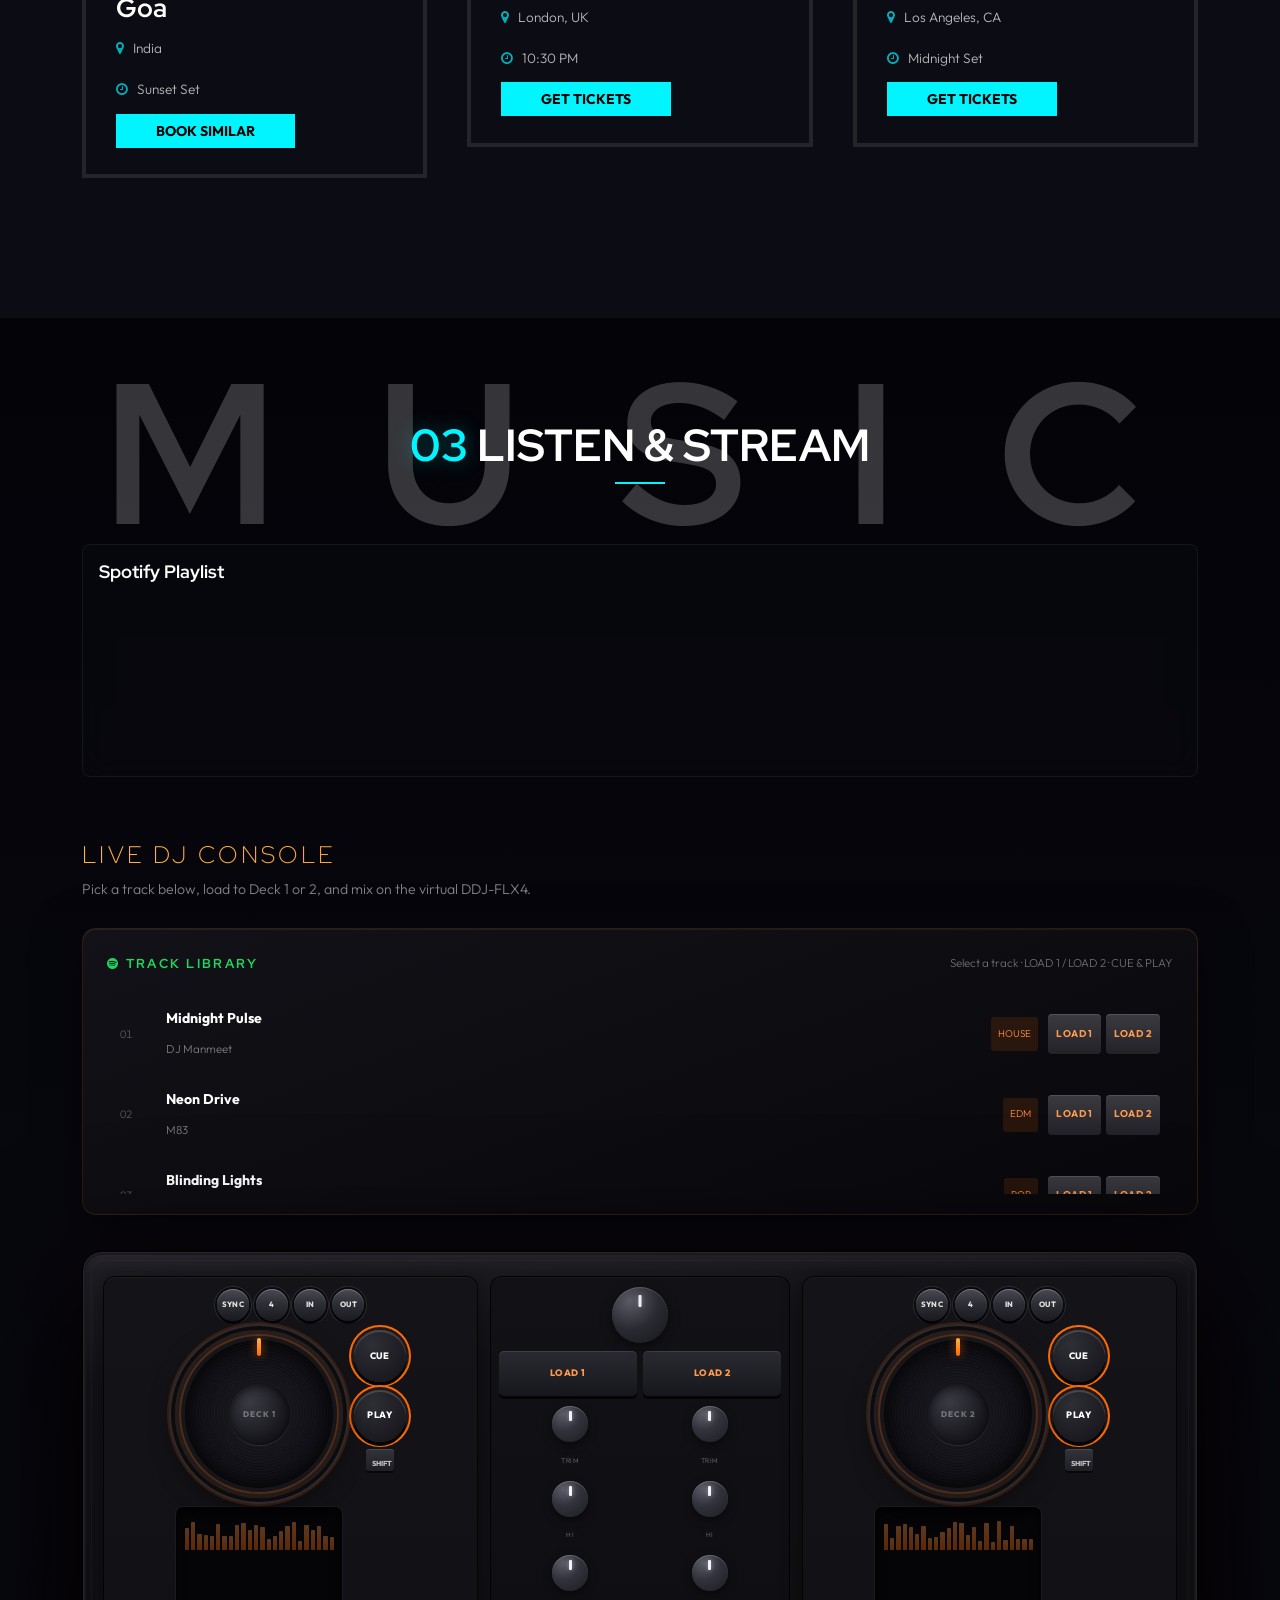
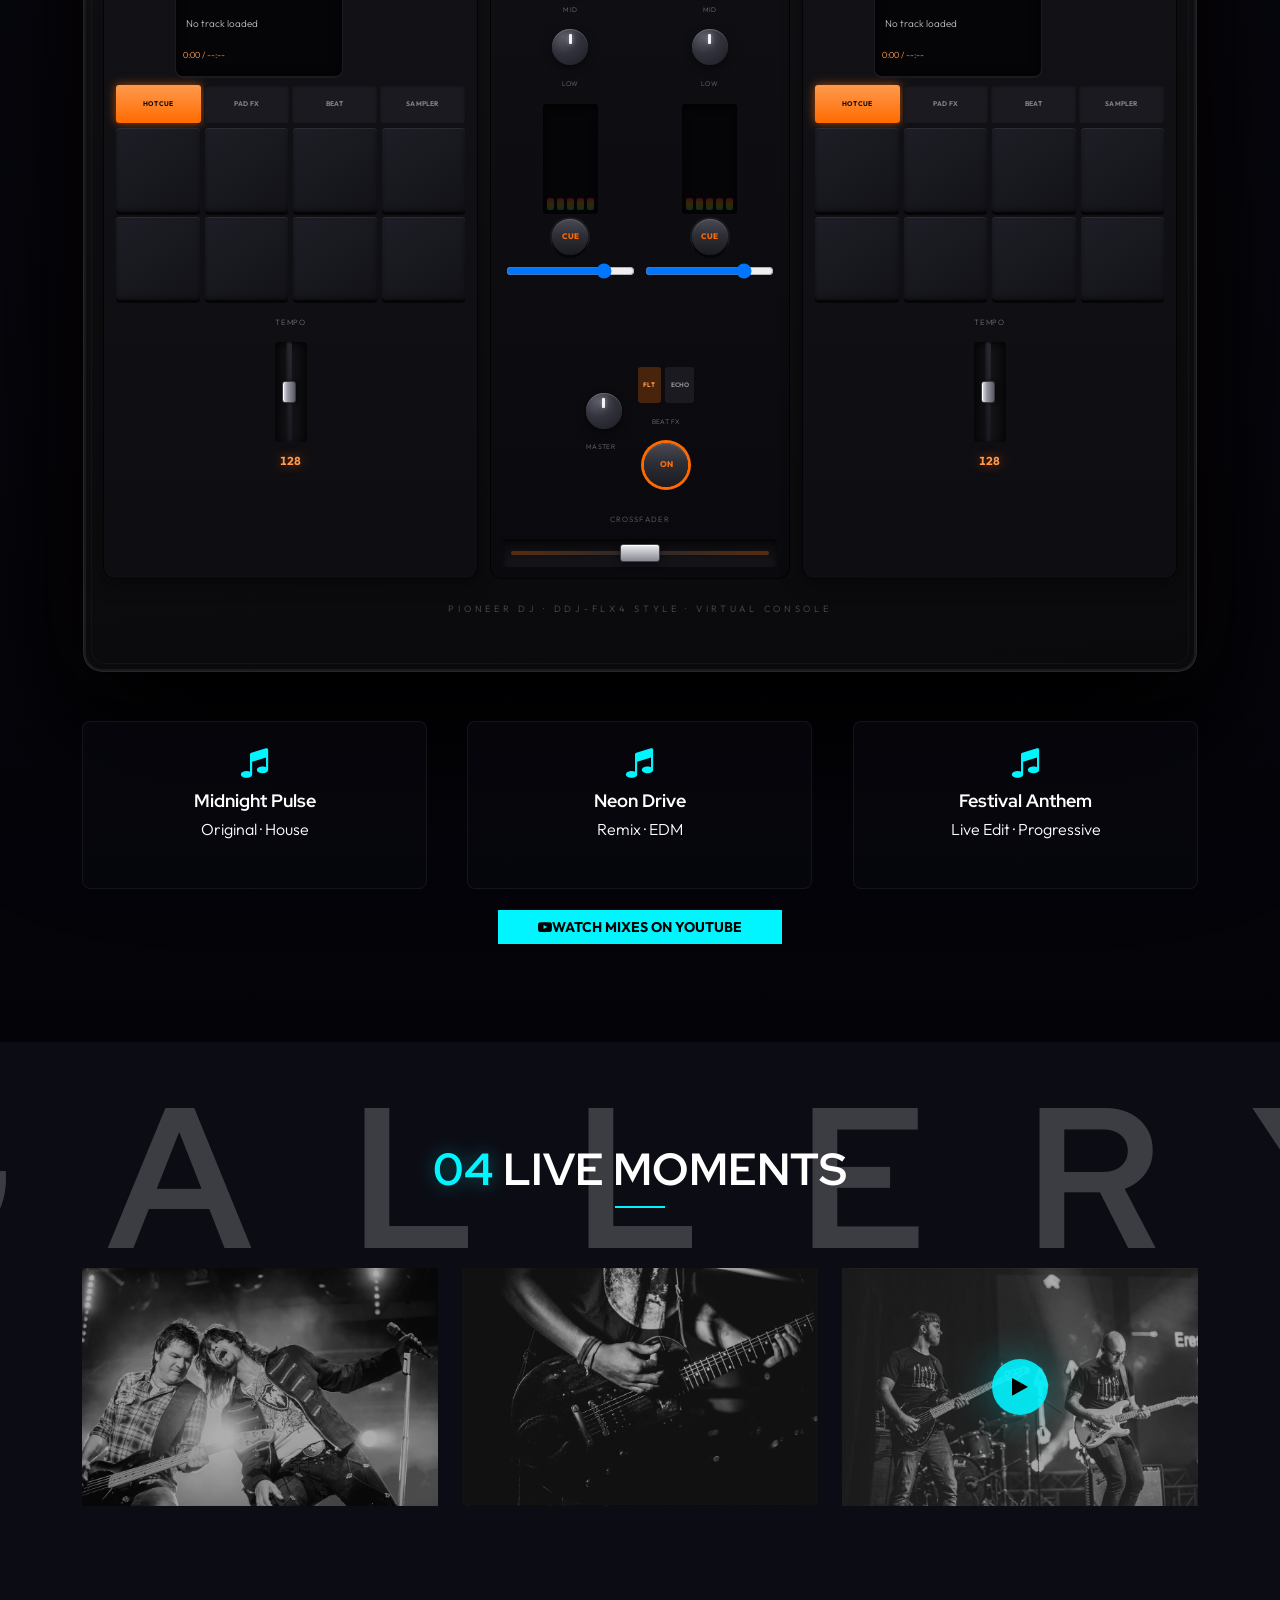
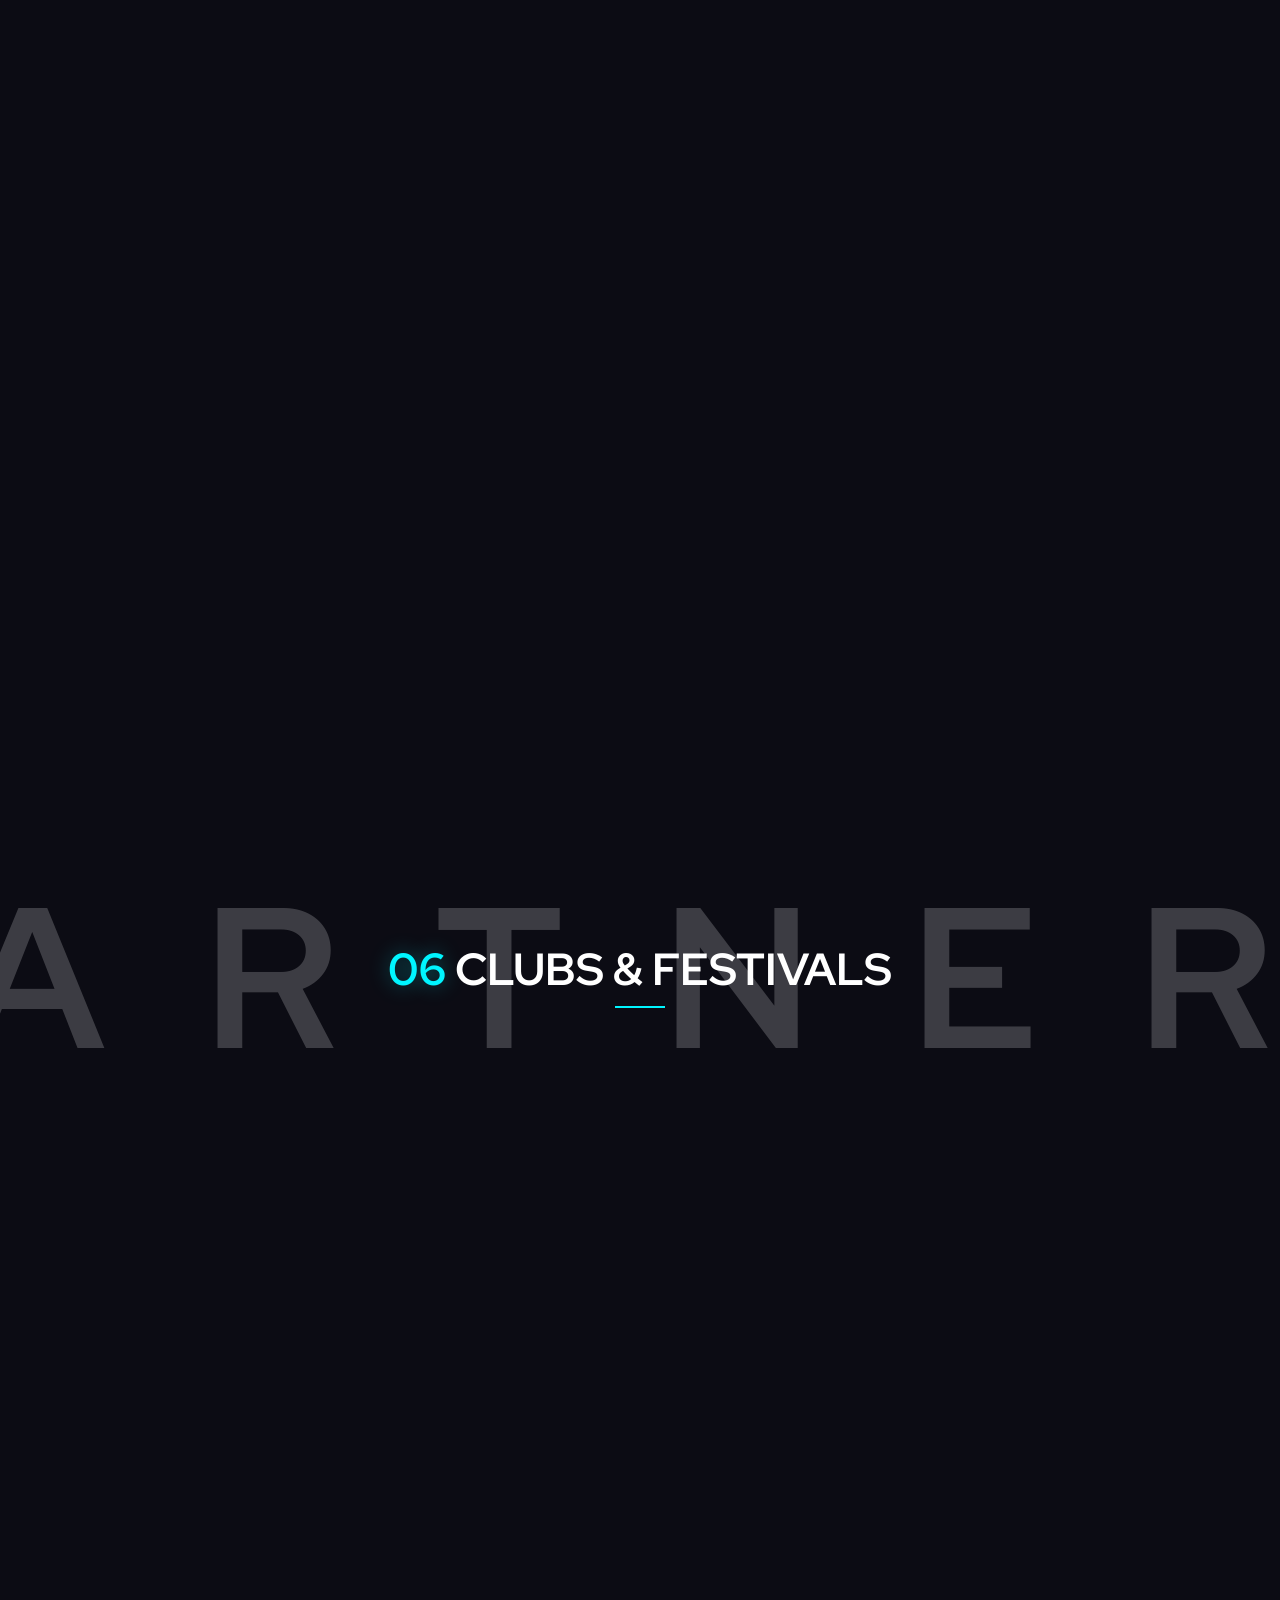
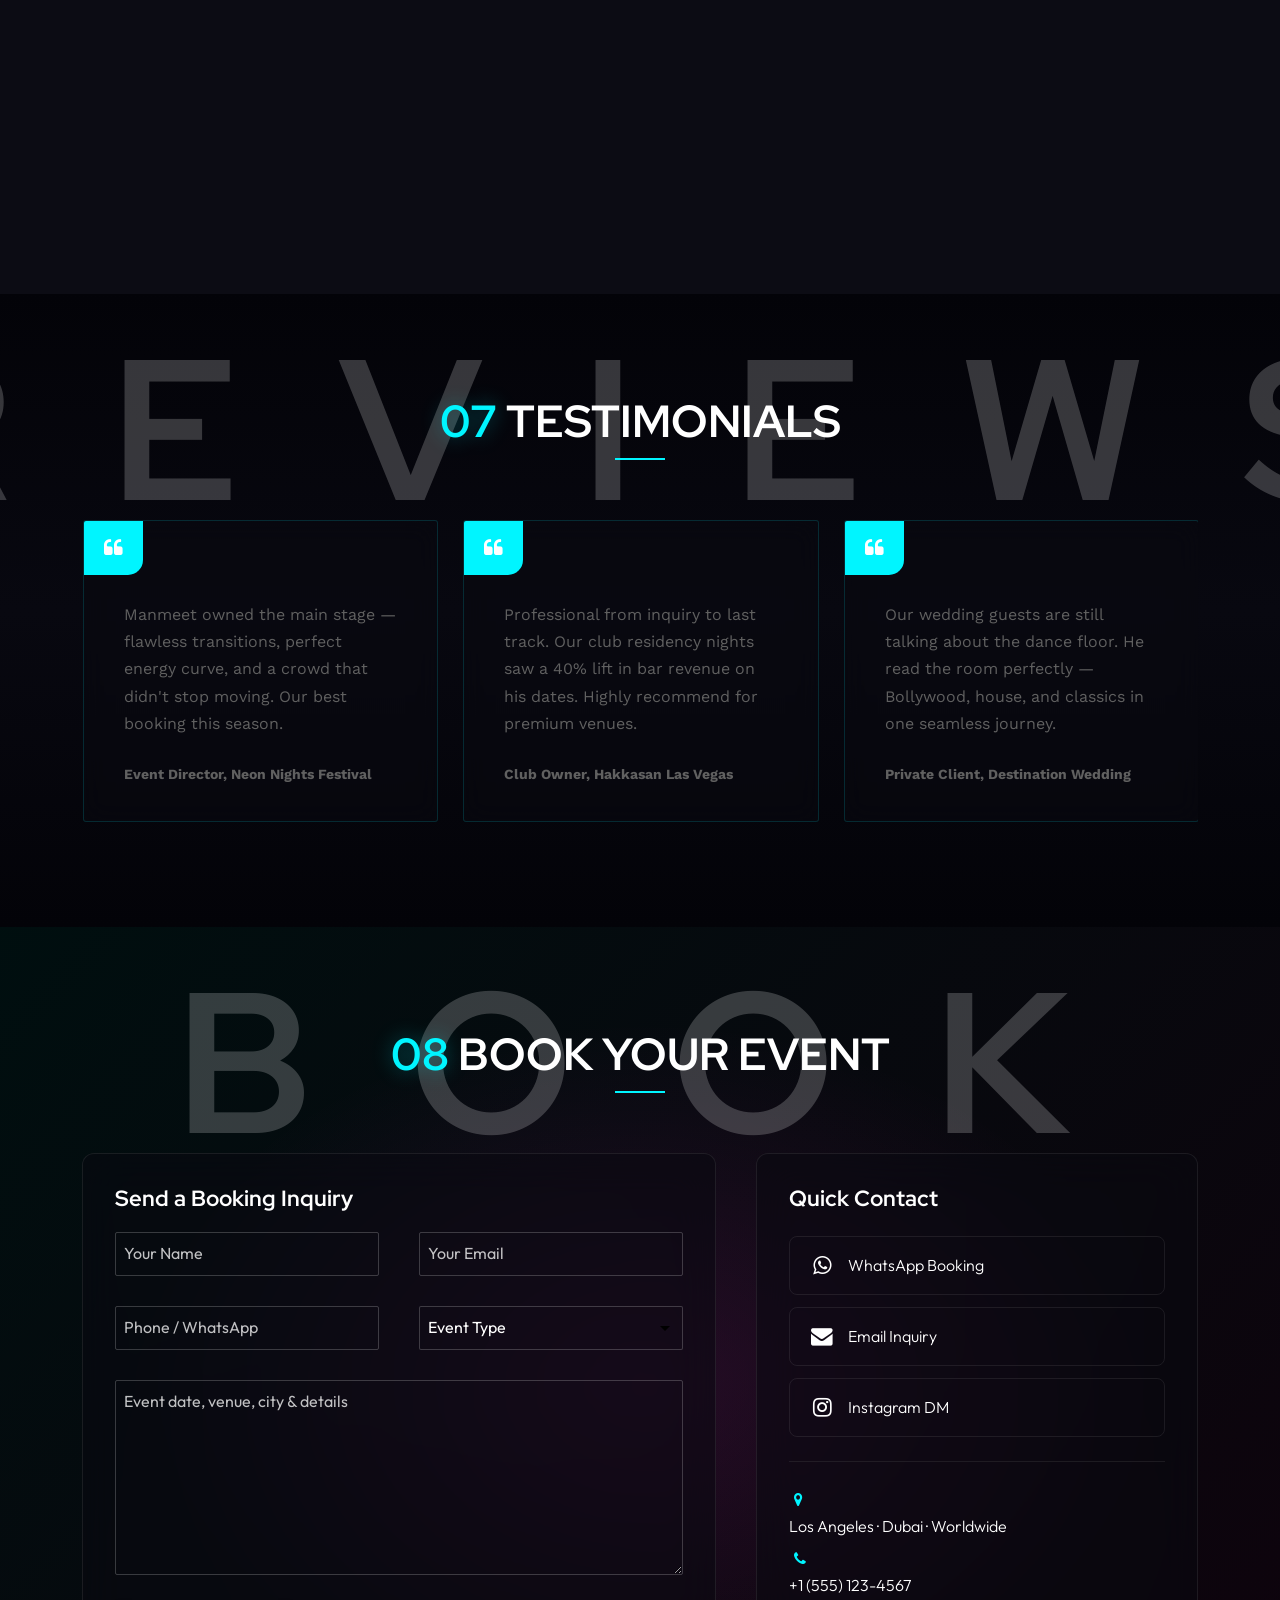
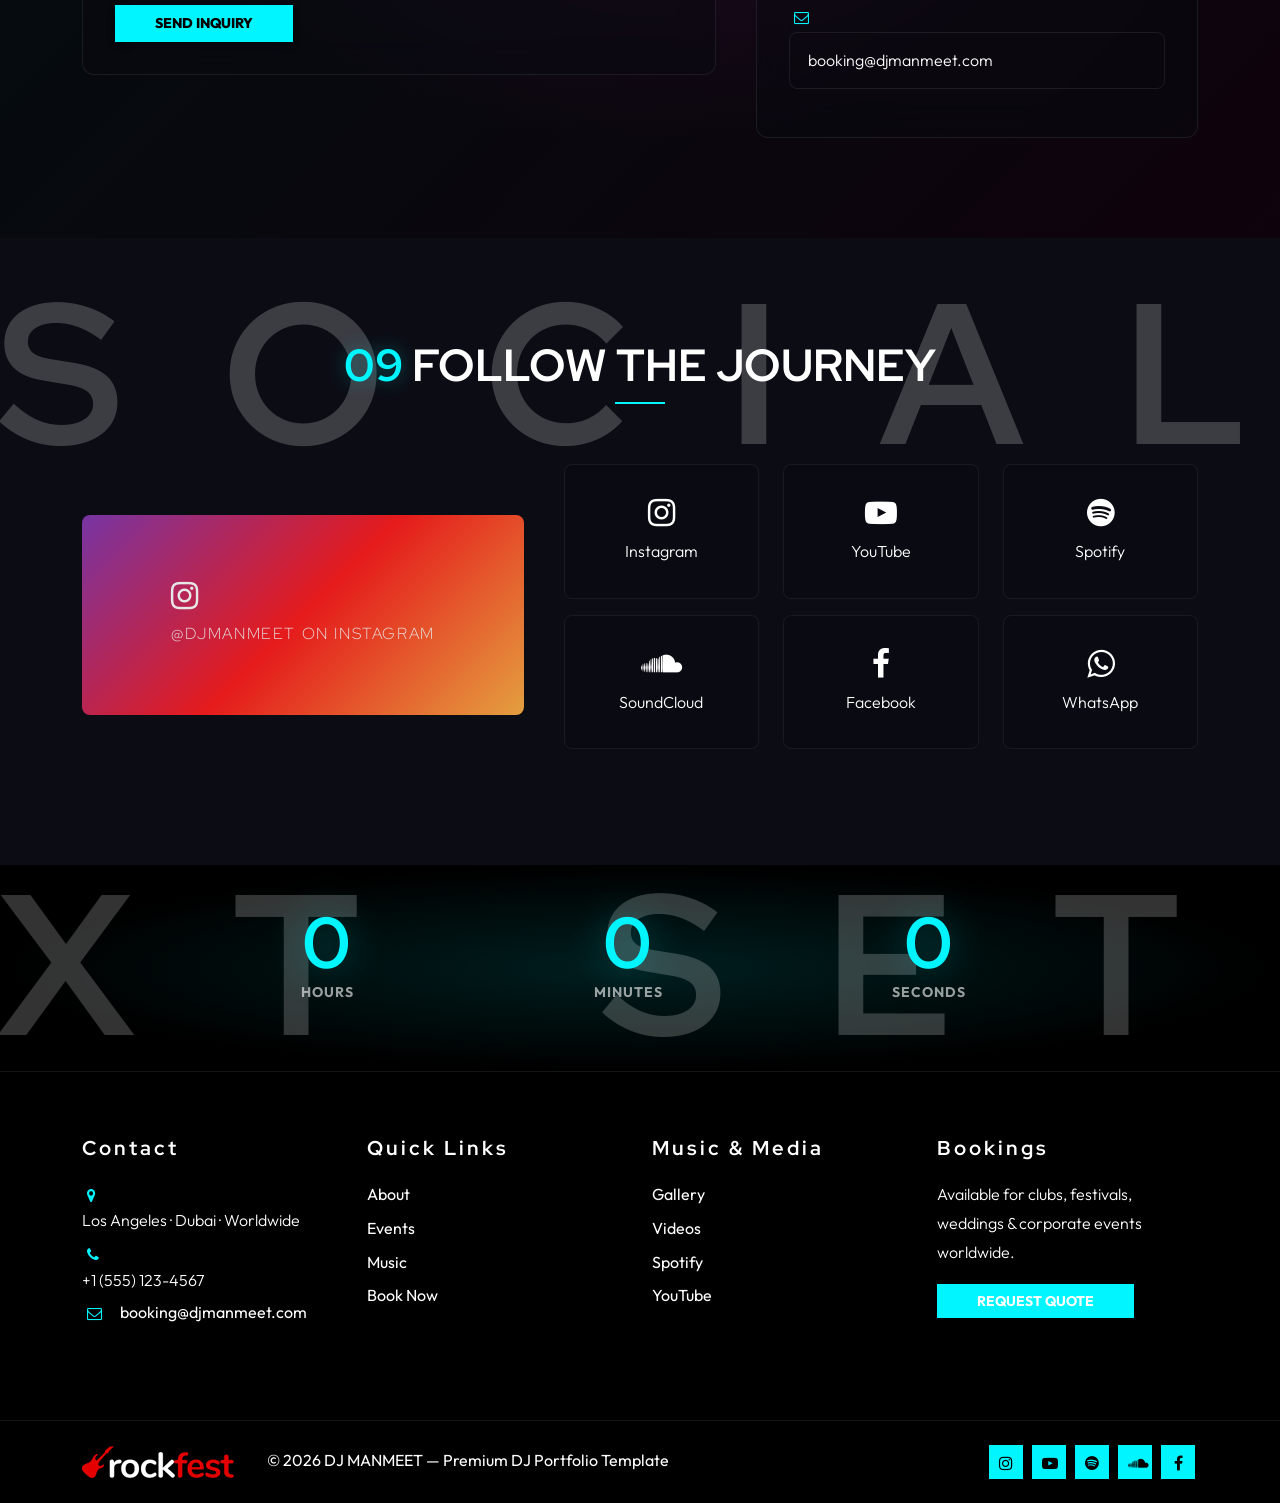
<file: UI/index.html>
<!DOCTYPE html>
<html lang="en">

<head>
    <title>DJ Manmeet — Premium DJ Artist Portfolio</title>
    <link rel="icon" href="../images/icon.png" type="image/gif" sizes="16x16">
    <meta charset="utf-8">
    <meta name="viewport" content="width=device-width, initial-scale=1.0" />
    <meta name="description" content="Book DJ Manmeet for clubs, festivals, weddings & corporate events." />
    <meta name="keywords" content="DJ booking, EDM DJ, wedding DJ, club DJ, festival DJ" />
    <meta name="author" content="DJ Manmeet" />
    <link href="../css/bootstrap.min.css" rel="stylesheet" type="text/css" />
    <link href="../css/bootstrap-grid.min.css" rel="stylesheet" type="text/css" />
    <link href="../css/bootstrap-reboot.min.css" rel="stylesheet" type="text/css" />
    <link href="../css/animate.css" rel="stylesheet" type="text/css" />
    <link href="../css/owl.carousel.css" rel="stylesheet" type="text/css" />
    <link href="../css/owl.theme.css" rel="stylesheet" type="text/css" />
    <link href="../css/owl.transitions.css" rel="stylesheet" type="text/css" />
    <link href="../css/magnific-popup.css" rel="stylesheet" type="text/css" />
    <link href="../css/jquery.countdown.css" rel="stylesheet" type="text/css" />
    <link href="../css/mdb.min.css" rel="stylesheet" type="text/css" />
    <link href="../css/style.css" rel="stylesheet" type="text/css" />
    <link href="../css/colors/scheme-dj-neon.css" rel="stylesheet" type="text/css" />
    <link href="../css/coloring.css" rel="stylesheet" type="text/css" />
    <link href="../css/de-dj.css" rel="stylesheet" type="text/css" />
    <link href="../css/dj-portfolio.css" rel="stylesheet" type="text/css" />
    <link href="../css/dj-luxury.css" rel="stylesheet" type="text/css" />
    <link href="../css/dj-console.css" rel="stylesheet" type="text/css" />
</head>

<body class="dark-scheme dj-portfolio dj-luxury">
    <div class="ambient-bg" aria-hidden="true">
        <div class="ambient-orb ambient-orb--cyan"></div>
        <div class="ambient-orb ambient-orb--magenta"></div>
        <div class="ambient-orb ambient-orb--violet"></div>
    </div>
    <canvas id="dj-particles" aria-hidden="true"></canvas>
    <div class="cursor-glow" id="cursor-glow" aria-hidden="true"></div>
    <div class="cursor-ring" id="cursor-ring" aria-hidden="true"></div>
    <div id="wrapper">
        <div id="preloader">
            <div class="preloader1"></div>
        </div>

        <header class="transparent">
            <div class="container">
                <div class="row">
                    <div class="col-md-12">
                        <div class="de-flex sm-pt10">
                            <div class="de-flex-col">
                                <div id="logo">
                                    <a href="../index.html">
                                        <img alt="DJ Manmeet" src="../images/logo.png" />
                                    </a>
                                </div>
                            </div>
                            <div class="de-flex-col header-col-mid">
                                <ul id="mainmenu">
                                    <li><a href="#section-hero">Home</a></li>
                                    <li><a href="#section-about">Story</a></li>
                                    <li><a href="#section-events">Tour</a></li>
                                    <li><a href="#section-music">Music</a></li>
                                    <li><a href="#section-dj-console">DJ Console</a></li>
                                    <li><a href="#section-gallery">Gallery</a></li>
                                    <li><a href="#section-booking">VIP Book</a></li>
                                </ul>
                            </div>
                            <div class="de-flex-col">
                                <div class="menu_side_area">
                                    <a href="#section-booking" class="btn-main btn-glow" data-link-book><i class="fa fa-calendar"></i><span>Book Now</span></a>
                                    <span id="menu-btn"></span>
                                </div>
                            </div>
                        </div>
                    </div>
                </div>
            </div>
        </header>

        <div class="no-bottom no-top" id="content">
            <div id="top"></div>

            <!-- Cinematic Hero -->
            <section id="section-hero" class="dj-hero-cinematic no-top no-bottom">
                <div class="dj-hero-bg" data-parallax="0.08" style="background-image: url(../images/slider/1.jpg);"></div>
                <div class="dj-hero-lights"></div>
                <div class="dj-hero-scanline"></div>
                <div class="dj-hero-content">
                    <div class="container">
                        <span class="dj-hero-badge" data-artist-tagline>International Headliner</span>
                        <h1 class="hero-artist-name--mega" data-artist-name>DJ MANMEET</h1>
                        <p class="dj-hero-sub" data-hero-subtitle>The night belongs to those who command the room. Festival energy. Luxury precision.</p>
                        <div class="dj-eq-hero dj-eq-reactive" aria-hidden="true">
                            <span></span><span></span><span></span><span></span><span></span><span></span>
                            <span></span><span></span><span></span><span></span><span></span><span></span>
                        </div>
                        <div class="hero-cta-group hero-cta-group--luxury">
                            <a href="#section-booking" class="btn-luxury-primary" data-link-book>Book Now</a>
                            <a href="#" class="btn-luxury-ghost" data-link-youtube target="_blank" rel="noopener"><i class="fa fa-youtube-play"></i> Watch Live</a>
                            <a href="#" class="btn-luxury-ghost" data-link-spotify target="_blank" rel="noopener"><i class="fa fa-spotify"></i> Spotify</a>
                        </div>
                    </div>
                </div>
                <div class="dj-hero-scroll">Scroll</div>
            </section>

            <section id="section-authority" class="dj-section">
                <div class="dj-authority-grid">
                    <div class="dj-authority-item reveal">
                        <h3><span class="dj-counter" data-count-streams data-to="12">0</span>M+</h3>
                        <p>Total Streams</p>
                    </div>
                    <div class="dj-authority-item reveal reveal-delay-1">
                        <h3><span class="dj-counter" data-count-listeners data-to="2">0</span>M+</h3>
                        <p>Monthly Listeners</p>
                    </div>
                    <div class="dj-authority-item reveal reveal-delay-2">
                        <h3><span class="dj-counter" data-count-soldout data-to="140">0</span>+</h3>
                        <p>Sold Out Shows</p>
                    </div>
                    <div class="dj-authority-item reveal">
                        <h3><span class="dj-counter" data-count-events data-to="850">0</span>+</h3>
                        <p>Live Events</p>
                    </div>
                    <div class="dj-authority-item reveal reveal-delay-1">
                        <h3><span class="dj-counter" data-count-countries data-to="18">0</span></h3>
                        <p>Countries</p>
                    </div>
                    <div class="dj-authority-item reveal reveal-delay-2">
                        <h3><span class="dj-counter" data-count-fans data-to="890">0</span>K</h3>
                        <p>Global Fans</p>
                    </div>
                </div>
            </section>

            <div class="dj-marquee-wrap" aria-hidden="true">
                <div class="dj-marquee-track">
                    <span>TOMORROWLAND</span><span><em>·</em> ULTRA MIAMI</span><span> HAKKASAN</span><span> MINISTRY OF SOUND</span><span> SUNBURN</span><span> EDC LAS VEGAS</span><span> USHUAÏA IBIZA</span>
                    <span>TOMORROWLAND</span><span><em>·</em> ULTRA MIAMI</span><span> HAKKASAN</span><span> MINISTRY OF SOUND</span><span> SUNBURN</span><span> EDC LAS VEGAS</span><span> USHUAÏA IBIZA</span>
                </div>
            </div>

            <!-- Next event strip -->
            <section id="section-next-event">
                <div class="container">
                    <div class="row align-items-center text-center">
                        <div class="col-md-12">
                            <h2 class="wow fadeInUp mb-1">Next Performance</h2>
                            <h3 class="wow fadeInUp id-color" data-wow-delay=".15s">Aug 15, 2026 · Neon Nights Festival · Miami, FL</h3>
                        </div>
                    </div>
                </div>
            </section>

            <!-- 2. About -->
            <section id="section-about" class="dj-section">
                <div class="container">
                    <div class="row g-custom-x align-items-center">
                        <div class="col-lg-12">
                            <div class="text-center">
                                <div class="wm wow slideInUp">About</div>
                                <h2 class="wow fadeInUp" data-wow-delay=".2s"><span class="id-color">01</span> The Artist</h2>
                                <div class="small-border bg-color-2"></div>
                                <div class="spacer-single"></div>
                            </div>
                        </div>
                        <div class="col-lg-5 mb-sm-30">
                            <div class="dj-about-img wow fadeInLeft">
                                <img src="../images/misc/featured-1.jpg" class="img-fluid" alt="DJ Manmeet performing live">
                            </div>
                        </div>
                        <div class="col-lg-7 wow fadeInRight">
                            <p class="lead">DJ Manmeet brings festival-grade energy to every room — from underground clubs to luxury weddings and main-stage festivals.</p>
                            <p>With over a decade behind the decks, Manmeet blends house, EDM, progressive, Bollywood and open-format sets tailored to your crowd. Trusted by top venues and event planners across the globe.</p>
                            <p><strong class="id-color">Signature styles:</strong> House · EDM · Progressive · Bollywood · Open Format · Techno</p>
                            <p><strong class="id-color">Performed at:</strong> Tomorrowland · Hakkasan · Ushuaïa · Ministry of Sound · Sunburn · Ultra Miami</p>
                        </div>
                    </div>
                    <div class="row dj-stats-row g-custom-x">
                        <div class="col-6 col-md-3 mb-sm-30">
                            <div class="dj-stat-box wow fadeInUp">
                                <h3 class="dj-counter" data-count-years data-to="12">0</h3>
                                <span>Years Experience</span>
                            </div>
                        </div>
                        <div class="col-6 col-md-3 mb-sm-30">
                            <div class="dj-stat-box wow fadeInUp" data-wow-delay=".1s">
                                <h3 class="dj-counter" data-count-events data-to="850">0</h3>
                                <span>Events Played</span>
                            </div>
                        </div>
                        <div class="col-6 col-md-3 mb-sm-30">
                            <div class="dj-stat-box wow fadeInUp" data-wow-delay=".2s">
                                <h3 class="dj-counter" data-count-countries data-to="18">0</h3>
                                <span>Countries</span>
                            </div>
                        </div>
                        <div class="col-6 col-md-3 mb-sm-30">
                            <div class="dj-stat-box wow fadeInUp" data-wow-delay=".3s">
                                <h3 class="dj-counter" data-count-releases data-to="45">0</h3>
                                <span>Releases</span>
                            </div>
                        </div>
                    </div>
                    <div class="row mt-4">
                        <div class="col-md-12 text-center">
                            <ul class="list-inline-style-1 wow fadeInUp">
                                <li>House</li>
                                <li>EDM</li>
                                <li>Progressive</li>
                                <li>Bollywood</li>
                                <li>Open Format</li>
                                <li>Hip-Hop</li>
                                <li>Techno</li>
                                <li>Wedding</li>
                            </ul>
                        </div>
                    </div>
                </div>
            </section>

            <!-- 3. Events / Tour -->
            <section id="section-events" class="dj-section">
                <div class="container">
                    <div class="row">
                        <div class="col-lg-12 text-center">
                            <div class="wm wow slideInUp">Tour</div>
                            <h2 class="wow fadeInUp" data-wow-delay=".2s"><span class="id-color">02</span> Upcoming Events</h2>
                            <div class="small-border bg-color wow zoomIn" data-wow-delay=".4s"></div>
                            <div class="spacer-single"></div>
                        </div>
                    </div>
                    <div class="row g-custom-x">
                        <div class="col-lg-4 col-md-6 mb20">
                            <div class="de-event-item dj-event-card wow fadeInUp">
                                <div class="d-content">
                                    <div class="d-image">
                                        <span class="d-image-wrap"><img alt="" src="../images/blog/1.jpg" class="lazy"></span>
                                        <span class="d-date"><span class="d-mm">Aug</span><span class="d-dd">15</span></span>
                                    </div>
                                    <div class="d-text">
                                        <h4>Neon Nights Festival</h4>
                                        <p class="event-meta"><i class="fa fa-map-marker"></i> Bayfront Park, Miami, FL</p>
                                        <p class="event-meta"><i class="fa fa-clock-o"></i> 9:00 PM – Main Stage</p>
                                        <a href="#" class="btn-main btn-sm">Get Tickets</a>
                                    </div>
                                </div>
                            </div>
                        </div>
                        <div class="col-lg-4 col-md-6 mb20">
                            <div class="de-event-item dj-event-card wow fadeInUp" data-wow-delay=".1s">
                                <div class="d-content">
                                    <div class="d-image">
                                        <span class="d-image-wrap"><img alt="" src="../images/blog/2.jpg" class="lazy"></span>
                                        <span class="d-date"><span class="d-mm">Sep</span><span class="d-dd">06</span></span>
                                    </div>
                                    <div class="d-text">
                                        <h4>Club Residency — Hakkasan</h4>
                                        <p class="event-meta"><i class="fa fa-map-marker"></i> Las Vegas, NV</p>
                                        <p class="event-meta"><i class="fa fa-clock-o"></i> 11:00 PM</p>
                                        <a href="#" class="btn-main btn-sm">Get Tickets</a>
                                    </div>
                                </div>
                            </div>
                        </div>
                        <div class="col-lg-4 col-md-6 mb20">
                            <div class="de-event-item dj-event-card wow fadeInUp" data-wow-delay=".2s">
                                <div class="d-content">
                                    <div class="d-image">
                                        <span class="d-image-wrap"><img alt="" src="../images/blog/3.jpg" class="lazy"></span>
                                        <span class="d-date"><span class="d-mm">Sep</span><span class="d-dd">21</span></span>
                                    </div>
                                    <div class="d-text">
                                        <h4>Desert Beats Open Air</h4>
                                        <p class="event-meta"><i class="fa fa-map-marker"></i> Dubai, UAE</p>
                                        <p class="event-meta"><i class="fa fa-clock-o"></i> 8:00 PM</p>
                                        <span class="badge-sold-out">Sold Out</span>
                                    </div>
                                </div>
                            </div>
                        </div>
                        <div class="col-lg-4 col-md-6 mb20">
                            <div class="de-event-item dj-event-card wow fadeInUp">
                                <div class="d-content">
                                    <div class="d-image">
                                        <span class="d-image-wrap"><img alt="" src="../images/blog/4.jpg" class="lazy"></span>
                                        <span class="d-date"><span class="d-mm">Oct</span><span class="d-dd">12</span></span>
                                    </div>
                                    <div class="d-text">
                                        <h4>Private Wedding — Goa</h4>
                                        <p class="event-meta"><i class="fa fa-map-marker"></i> India</p>
                                        <p class="event-meta"><i class="fa fa-clock-o"></i> Sunset Set</p>
                                        <a href="#section-booking" class="btn-main btn-sm">Book Similar</a>
                                    </div>
                                </div>
                            </div>
                        </div>
                        <div class="col-lg-4 col-md-6 mb20">
                            <div class="de-event-item dj-event-card wow fadeInUp" data-wow-delay=".1s">
                                <div class="d-content">
                                    <div class="d-image">
                                        <span class="d-image-wrap"><img alt="" src="../images/blog/5.jpg" class="lazy"></span>
                                        <span class="d-date"><span class="d-mm">Nov</span><span class="d-dd">02</span></span>
                                    </div>
                                    <div class="d-text">
                                        <h4>Ministry of Sound</h4>
                                        <p class="event-meta"><i class="fa fa-map-marker"></i> London, UK</p>
                                        <p class="event-meta"><i class="fa fa-clock-o"></i> 10:30 PM</p>
                                        <a href="#" class="btn-main btn-sm">Get Tickets</a>
                                    </div>
                                </div>
                            </div>
                        </div>
                        <div class="col-lg-4 col-md-6 mb20">
                            <div class="de-event-item dj-event-card wow fadeInUp" data-wow-delay=".2s">
                                <div class="d-content">
                                    <div class="d-image">
                                        <span class="d-image-wrap"><img alt="" src="../images/misc/featured-2.jpg" class="lazy"></span>
                                        <span class="d-date"><span class="d-mm">Dec</span><span class="d-dd">31</span></span>
                                    </div>
                                    <div class="d-text">
                                        <h4>NYE Countdown Party</h4>
                                        <p class="event-meta"><i class="fa fa-map-marker"></i> Los Angeles, CA</p>
                                        <p class="event-meta"><i class="fa fa-clock-o"></i> Midnight Set</p>
                                        <a href="#" class="btn-main btn-sm">Get Tickets</a>
                                    </div>
                                </div>
                            </div>
                        </div>
                    </div>
                </div>
            </section>

            <!-- 4. Music -->
            <section id="section-music" class="dj-section">
                <div class="container">
                    <div class="row">
                        <div class="col-md-12 text-center">
                            <div class="wm wow slideInUp">Music</div>
                            <h2 class="wow fadeInUp" data-wow-delay=".2s"><span class="id-color">03</span> Listen & Stream</h2>
                            <div class="small-border bg-color wow zoomIn" data-wow-delay=".4s"></div>
                            <div class="spacer-single"></div>
                        </div>
                    </div>
                    <div class="row">
                        <div class="col-lg-12 mb-sm-30">
                            <div class="dj-embed-wrap wow fadeInUp">
                                <h5 class="mb-3 id-color">Spotify Playlist</h5>
                                <iframe id="dj-spotify-playlist-embed" title="Spotify" loading="lazy" allow="encrypted-media" src="https://open.spotify.com/embed/playlist/37i9dQZF1DX4dyzvuaRJ0n?utm_source=generator&theme=0"></iframe>
                            </div>
                        </div>
                    </div>
                    <div class="row">
                        <div class="col-lg-12">
                            <div id="section-dj-console" class="dj-console-section wow fadeInUp">
                                <p class="dj-console-section__title">Live DJ Console</p>
                                <p class="dj-console-section__sub">Pick a track below, load to Deck 1 or 2, and mix on the virtual DDJ-FLX4.</p>
                                <div class="dj-spotify-library">
                                    <div class="dj-spotify-library__head">
                                        <h5><i class="fa fa-spotify"></i> Track Library</h5>
                                        <span class="dj-spotify-library__hint">Select a track · LOAD 1 / LOAD 2 · CUE &amp; PLAY</span>
                                    </div>
                                    <ul id="dj-track-list" class="dj-track-list" aria-label="Spotify tracks"></ul>
                                </div>
                                <div class="dj-console-wrap">
                                    <div id="dj-console" class="dj-console" role="application" aria-label="Virtual Pioneer DDJ-FLX4">
                                        <div class="dj-console__layout">
                                            <div class="dj-deck">
                                                <div class="dj-deck__top"><button type="button" class="dj-btn-sm dj-btn-sync">SYNC</button><button type="button" class="dj-btn-sm">4</button><button type="button" class="dj-btn-sm">IN</button><button type="button" class="dj-btn-sm">OUT</button></div>
                                                <div class="dj-deck__main">
                                                    <div class="dj-jog-wrap">
                                                        <div class="dj-jog" data-jog-deck="1"><div class="dj-jog__ring"></div><div class="dj-jog__indicator"></div><div class="dj-jog__center">DECK 1</div></div>
                                                        <div class="dj-deck__display"><div id="deck-1-spotify" class="dj-deck-embed"></div><p class="dj-deck__track-name" data-deck-label="1">No track loaded</p></div>
                                                    </div>
                                                    <div class="dj-deck__transport"><button type="button" class="dj-btn-round dj-btn-cue" data-deck="1">CUE</button><button type="button" class="dj-btn-round dj-btn-play" data-deck="1">PLAY</button><button type="button" class="dj-btn-shift">SHIFT</button></div>
                                                </div>
                                                <div class="dj-pad-labels"><span>HOT CUE</span><span>PAD FX</span><span>BEAT</span><span>SAMPLE</span></div>
                                                <div class="dj-pads"><button type="button" class="dj-pad"></button><button type="button" class="dj-pad"></button><button type="button" class="dj-pad"></button><button type="button" class="dj-pad"></button><button type="button" class="dj-pad"></button><button type="button" class="dj-pad"></button><button type="button" class="dj-pad"></button><button type="button" class="dj-pad"></button></div>
                                                <div class="dj-tempo"><label>TEMPO</label><input type="range" min="0" max="100" value="50" data-tempo-deck="1" orient="vertical"><span class="dj-bpm" data-bpm-deck="1">128</span></div>
                                            </div>
                                            <div class="dj-mixer">
                                                <div class="dj-mixer__browse"><div class="dj-mixer__browse-knob"></div><div class="dj-mixer__load"><button type="button" class="dj-btn-load dj-btn-load-deck" data-load-deck="1">LOAD 1</button><button type="button" class="dj-btn-load dj-btn-load-deck" data-load-deck="2">LOAD 2</button></div></div>
                                                <div class="dj-mixer__strips">
                                                    <div class="dj-channel">
                                                        <div class="dj-knob"></div><span class="dj-knob-label">TRIM</span>
                                                        <div class="dj-knob"></div><span class="dj-knob-label">HI</span>
                                                        <div class="dj-knob"></div><span class="dj-knob-label">MID</span>
                                                        <div class="dj-knob"></div><span class="dj-knob-label">LOW</span>
                                                        <div class="dj-vu" data-vu-deck="1"><span></span><span></span><span></span><span></span><span></span></div>
                                                        <button type="button" class="dj-btn-cue-ch">CUE</button>
                                                        <div class="dj-fader-wrap"><input type="range" min="0" max="100" value="80" orient="vertical"></div>
                                                    </div>
                                                    <div class="dj-channel">
                                                        <div class="dj-knob"></div><span class="dj-knob-label">TRIM</span>
                                                        <div class="dj-knob"></div><span class="dj-knob-label">HI</span>
                                                        <div class="dj-knob"></div><span class="dj-knob-label">MID</span>
                                                        <div class="dj-knob"></div><span class="dj-knob-label">LOW</span>
                                                        <div class="dj-vu" data-vu-deck="2"><span></span><span></span><span></span><span></span><span></span></div>
                                                        <button type="button" class="dj-btn-cue-ch">CUE</button>
                                                        <div class="dj-fader-wrap"><input type="range" min="0" max="100" value="80" orient="vertical"></div>
                                                    </div>
                                                </div>
                                                <div class="dj-mixer__master"><div><div class="dj-knob"></div><span class="dj-knob-label">MASTER</span></div><div class="dj-beatfx"><span class="dj-knob-label">BEAT FX</span><button type="button" class="dj-beatfx__on">ON</button></div></div>
                                                <div class="dj-crossfader-wrap"><label>CROSSFADER</label><input type="range" id="dj-crossfader" class="dj-crossfader" min="0" max="100" value="50"></div>
                                            </div>
                                            <div class="dj-deck">
                                                <div class="dj-deck__top"><button type="button" class="dj-btn-sm dj-btn-sync">SYNC</button><button type="button" class="dj-btn-sm">4</button><button type="button" class="dj-btn-sm">IN</button><button type="button" class="dj-btn-sm">OUT</button></div>
                                                <div class="dj-deck__main">
                                                    <div class="dj-jog-wrap">
                                                        <div class="dj-jog" data-jog-deck="2"><div class="dj-jog__ring"></div><div class="dj-jog__indicator"></div><div class="dj-jog__center">DECK 2</div></div>
                                                        <div class="dj-deck__display"><div id="deck-2-spotify" class="dj-deck-embed"></div><p class="dj-deck__track-name" data-deck-label="2">No track loaded</p></div>
                                                    </div>
                                                    <div class="dj-deck__transport"><button type="button" class="dj-btn-round dj-btn-cue" data-deck="2">CUE</button><button type="button" class="dj-btn-round dj-btn-play" data-deck="2">PLAY</button><button type="button" class="dj-btn-shift">SHIFT</button></div>
                                                </div>
                                                <div class="dj-pad-labels"><span>HOT CUE</span><span>PAD FX</span><span>BEAT</span><span>SAMPLE</span></div>
                                                <div class="dj-pads"><button type="button" class="dj-pad"></button><button type="button" class="dj-pad"></button><button type="button" class="dj-pad"></button><button type="button" class="dj-pad"></button><button type="button" class="dj-pad"></button><button type="button" class="dj-pad"></button><button type="button" class="dj-pad"></button><button type="button" class="dj-pad"></button></div>
                                                <div class="dj-tempo"><label>TEMPO</label><input type="range" min="0" max="100" value="50" data-tempo-deck="2" orient="vertical"><span class="dj-bpm" data-bpm-deck="2">128</span></div>
                                            </div>
                                        </div>
                                        <p class="dj-console__brand">Pioneer DJ · DDJ-FLX4 Style · Virtual Console</p>
                                    </div>
                                </div>
                            </div>
                        </div>
                    </div>
                    <div class="row g-custom-x mt-2">
                        <div class="col-lg-4 col-md-6 mb-sm-30">
                            <div class="dj-track-card wow flipInY">
                                <div class="track-icon"><i class="fa fa-music"></i></div>
                                <h4>Midnight Pulse</h4>
                                <p>Original · House</p>
                            </div>
                        </div>
                        <div class="col-lg-4 col-md-6 mb-sm-30">
                            <div class="dj-track-card wow flipInY" data-wow-delay=".1s">
                                <div class="track-icon"><i class="fa fa-music"></i></div>
                                <h4>Neon Drive</h4>
                                <p>Remix · EDM</p>
                            </div>
                        </div>
                        <div class="col-lg-4 col-md-6 mb-sm-30">
                            <div class="dj-track-card wow flipInY" data-wow-delay=".2s">
                                <div class="track-icon"><i class="fa fa-music"></i></div>
                                <h4>Festival Anthem</h4>
                                <p>Live Edit · Progressive</p>
                            </div>
                        </div>
                    </div>
                    <div class="row mt-4">
                        <div class="col-md-12 text-center wow fadeInUp">
                            <a href="#" class="btn-main" data-link-youtube target="_blank" rel="noopener"><i class="fa fa-youtube-play"></i><span>Watch Mixes on YouTube</span></a>
                        </div>
                    </div>
                </div>
            </section>

            <!-- 5. Gallery -->
            <section id="section-gallery" class="dj-section dj-gallery-cinematic">
                <div class="container">
                    <div class="row">
                        <div class="col-md-12 text-center">
                            <div class="wm wow slideInUp">Gallery</div>
                            <h2 class="wow fadeInUp" data-wow-delay=".2s"><span class="id-color">04</span> Live Moments</h2>
                            <div class="small-border bg-color wow zoomIn" data-wow-delay=".4s"></div>
                            <div class="spacer-single"></div>
                        </div>
                    </div>
                    <div id="gallery" class="row">
                        <div class="col-md-4 col-sm-6 item">
                            <div class="de-image-hover rounded wow fadeInUp">
                                <a href="../images/gallery/1.jpg" class="image-popup">
                                    <span class="dih-title-wrap"><span class="dih-title">Main Stage</span></span>
                                    <span class="dih-overlay"></span>
                                    <img src="../images/gallery/1.jpg" class="lazy img-fluid" alt="Festival performance">
                                </a>
                            </div>
                        </div>
                        <div class="col-md-4 col-sm-6 item">
                            <div class="de-image-hover rounded wow fadeInUp" data-wow-delay=".1s">
                                <a href="../images/gallery/2.jpg" class="image-popup">
                                    <span class="dih-title-wrap"><span class="dih-title">Club Night</span></span>
                                    <span class="dih-overlay"></span>
                                    <img src="../images/gallery/2.jpg" class="lazy img-fluid" alt="Club set">
                                </a>
                            </div>
                        </div>
                        <div class="col-md-4 col-sm-6 item">
                            <div class="de-image-hover rounded dj-gallery-video-thumb wow fadeInUp" data-wow-delay=".2s">
                                <a href="https://www.youtube.com/watch?v=jfKfPfyJRdk" class="popup-youtube">
                                    <span class="play-badge"><i class="fa fa-play"></i></span>
                                    <span class="dih-title-wrap"><span class="dih-title">Live Reel</span></span>
                                    <span class="dih-overlay"></span>
                                    <img src="../images/gallery/3.jpg" class="lazy img-fluid" alt="Video highlight">
                                </a>
                            </div>
                        </div>
                        <div class="col-md-4 col-sm-6 item">
                            <div class="de-image-hover rounded wow fadeInUp">
                                <a href="../images/gallery/4.jpg" class="image-popup">
                                    <span class="dih-title-wrap"><span class="dih-title">Wedding</span></span>
                                    <span class="dih-overlay"></span>
                                    <img src="../images/gallery/4.jpg" class="lazy img-fluid" alt="Wedding DJ">
                                </a>
                            </div>
                        </div>
                        <div class="col-md-4 col-sm-6 item">
                            <div class="de-image-hover rounded wow fadeInUp" data-wow-delay=".1s">
                                <a href="../images/gallery/5.jpg" class="image-popup">
                                    <span class="dih-title-wrap"><span class="dih-title">Crowd Energy</span></span>
                                    <span class="dih-overlay"></span>
                                    <img src="../images/gallery/5.jpg" class="lazy img-fluid" alt="Crowd">
                                </a>
                            </div>
                        </div>
                        <div class="col-md-4 col-sm-6 item">
                            <div class="de-image-hover rounded wow fadeInUp" data-wow-delay=".2s">
                                <a href="../images/gallery/6.jpg" class="image-popup">
                                    <span class="dih-title-wrap"><span class="dih-title">Backstage</span></span>
                                    <span class="dih-overlay"></span>
                                    <img src="../images/gallery/6.jpg" class="lazy img-fluid" alt="Backstage">
                                </a>
                            </div>
                        </div>
                    </div>
                </div>
            </section>

            <!-- 6. Videos -->
            <section id="section-videos" class="dj-section">
                <div class="container">
                    <div class="row">
                        <div class="col-md-12 text-center">
                            <div class="wm wow slideInUp">Videos</div>
                            <h2 class="wow fadeInUp" data-wow-delay=".2s"><span class="id-color">05</span> Live Highlights</h2>
                            <div class="small-border bg-color wow zoomIn" data-wow-delay=".4s"></div>
                            <div class="spacer-single"></div>
                        </div>
                    </div>
                    <div class="row">
                        <div class="col-lg-4 col-md-6">
                            <div class="dj-video-card wow fadeInUp">
                                <iframe loading="lazy" title="Live set 1" src="https://www.youtube.com/embed/jfKfPfyJRdk" allowfullscreen></iframe>
                            </div>
                        </div>
                        <div class="col-lg-4 col-md-6">
                            <div class="dj-video-card wow fadeInUp" data-wow-delay=".1s">
                                <iframe loading="lazy" title="Live set 2" src="https://www.youtube.com/embed/M7lc1UVf-VE" allowfullscreen></iframe>
                            </div>
                        </div>
                        <div class="col-lg-4 col-md-6">
                            <div class="dj-video-card wow fadeInUp" data-wow-delay=".2s">
                                <iframe loading="lazy" title="Live set 3" src="https://www.youtube.com/embed/5qap5aO4i9A" allowfullscreen></iframe>
                            </div>
                        </div>
                    </div>
                </div>
            </section>

            <!-- 7. Brands -->
            <section id="section-brands" class="dj-section">
                <div class="container">
                    <div class="row">
                        <div class="col-md-12 text-center">
                            <div class="wm wow slideInUp">Partners</div>
                            <h2 class="wow fadeInUp" data-wow-delay=".2s"><span class="id-color">06</span> Clubs & Festivals</h2>
                            <div class="small-border bg-color wow zoomIn" data-wow-delay=".4s"></div>
                            <div class="spacer-single"></div>
                        </div>
                    </div>
                    <div id="brands-marquee" class="owl-carousel owl-theme reveal">
                        <div class="brand-item"><img src="../images/sponsors/logo-1.png" alt="Partner"><span class="brand-name">Tomorrowland</span></div>
                        <div class="brand-item"><img src="../images/sponsors/logo-2.png" alt="Partner"><span class="brand-name">Ultra</span></div>
                        <div class="brand-item"><img src="../images/sponsors/logo-3.png" alt="Partner"><span class="brand-name">Hakkasan</span></div>
                        <div class="brand-item"><img src="../images/sponsors/logo-4.png" alt="Partner"><span class="brand-name">Ministry</span></div>
                        <div class="brand-item"><img src="../images/sponsors/logo-5.png" alt="Partner"><span class="brand-name">Sunburn</span></div>
                        <div class="brand-item"><img src="../images/sponsors/logo-6.png" alt="Partner"><span class="brand-name">Marquee</span></div>
                    </div>
                </div>
            </section>

            <!-- Press & Awards -->
            <section id="section-press" class="dj-section">
                <div class="container">
                    <div class="text-center reveal">
                        <p class="dj-section-label">As Featured In</p>
                        <h2 class="dj-section-title">PRESS & RECOGNITION</h2>
                        <div class="dj-section-line"></div>
                    </div>
                    <div class="dj-press-grid">
                        <div class="glass-card dj-press-card reveal">
                            <p class="quote">"A master of peak-time energy — the definition of a modern festival headliner."</p>
                            <span class="source">DJ Mag · Featured Artist</span>
                        </div>
                        <div class="glass-card dj-press-card reveal reveal-delay-1">
                            <p class="quote">"Manmeet's sets are cinematic, relentless, and impossibly tight. Book him before he's unavailable."</p>
                            <span class="source">Mixmag · Club Report</span>
                        </div>
                        <div class="glass-card dj-press-card reveal reveal-delay-2">
                            <p class="quote">"The crowd control of a stadium act with the intimacy of an underground legend."</p>
                            <span class="source">Billboard Dance · Live Review</span>
                        </div>
                    </div>
                    <div class="dj-awards-row reveal">
                        <div class="glass-card dj-award-badge"><i class="fa fa-trophy"></i><span>Festival Headliner 2025</span></div>
                        <div class="glass-card dj-award-badge"><i class="fa fa-star"></i><span>Top 100 DJs — Asia</span></div>
                        <div class="glass-card dj-award-badge"><i class="fa fa-music"></i><span>Best Live Set — Sunburn</span></div>
                        <div class="glass-card dj-award-badge"><i class="fa fa-globe"></i><span>International Artist of the Year</span></div>
                    </div>
                </div>
            </section>

            <!-- Testimonials -->
            <section id="section-testimonials" class="dj-section">
                <div class="container">
                    <div class="row">
                        <div class="col-md-12 text-center">
                            <div class="wm wow slideInUp">Reviews</div>
                            <h2 class="wow fadeInUp" data-wow-delay=".2s"><span class="id-color">07</span> Testimonials</h2>
                            <div class="small-border bg-color wow zoomIn" data-wow-delay=".4s"></div>
                            <div class="spacer-single"></div>
                        </div>
                    </div>
                    <div id="testimonial-carousel" class="owl-carousel owl-theme">
                        <div class="item">
                            <div class="de_testi opt-2 dj-testi">
                                <blockquote>
                                    <p>Manmeet owned the main stage — flawless transitions, perfect energy curve, and a crowd that didn't stop moving. Our best booking this season.</p>
                                    <div class="de_testi_by"><span>Event Director, Neon Nights Festival</span></div>
                                </blockquote>
                            </div>
                        </div>
                        <div class="item">
                            <div class="de_testi opt-2 dj-testi">
                                <blockquote>
                                    <p>Professional from inquiry to last track. Our club residency nights saw a 40% lift in bar revenue on his dates. Highly recommend for premium venues.</p>
                                    <div class="de_testi_by"><span>Club Owner, Hakkasan Las Vegas</span></div>
                                </blockquote>
                            </div>
                        </div>
                        <div class="item">
                            <div class="de_testi opt-2 dj-testi">
                                <blockquote>
                                    <p>Our wedding guests are still talking about the dance floor. He read the room perfectly — Bollywood, house, and classics in one seamless journey.</p>
                                    <div class="de_testi_by"><span>Private Client, Destination Wedding</span></div>
                                </blockquote>
                            </div>
                        </div>
                    </div>
                </div>
            </section>

            <!-- 9. Booking -->
            <section id="section-booking" class="dj-section dj-vip-booking">
                <div class="container">
                    <div class="row">
                        <div class="col-md-12 text-center">
                            <div class="wm wow slideInUp">Book</div>
                            <h2 class="wow fadeInUp" data-wow-delay=".2s"><span class="id-color">08</span> Book Your Event</h2>
                            <div class="small-border bg-color wow zoomIn" data-wow-delay=".4s"></div>
                            <div class="spacer-single"></div>
                        </div>
                    </div>
                    <div class="row g-custom-x">
                        <div class="col-lg-7 mb-sm-30">
                            <div class="dj-booking-panel wow fadeInLeft">
                                <form name="contactForm" id="contact_form" class="form-border" method="post" action="../src/index.php">
                                    <div class="row g-custom-x">
                                        <div class="col-md-12"><h3>Send a Booking Inquiry</h3></div>
                                        <div class="col-md-6">
                                            <input type="text" name="Name" class="form-control" placeholder="Your Name" required>
                                        </div>
                                        <div class="col-md-6">
                                            <input type="email" name="Email" class="form-control" placeholder="Your Email" required>
                                        </div>
                                        <div class="col-md-6">
                                            <input type="text" name="phone" class="form-control" placeholder="Phone / WhatsApp" required>
                                        </div>
                                        <div class="col-md-6">
                                            <select name="event_type" class="form-control" required>
                                                <option value="">Event Type</option>
                                                <option>Club / Lounge</option>
                                                <option>Festival</option>
                                                <option>Wedding</option>
                                                <option>Corporate</option>
                                                <option>Private Party</option>
                                                <option>Other</option>
                                            </select>
                                        </div>
                                        <div class="col-md-12">
                                            <textarea name="message" class="form-control" placeholder="Event date, venue, city & details" rows="5" required></textarea>
                                        </div>
                                        <div class="col-md-12">
                                            <input type="submit" value="Send Inquiry" class="btn btn-main">
                                        </div>
                                    </div>
                                </form>
                            </div>
                        </div>
                        <div class="col-lg-5">
                            <div class="dj-booking-panel dj-booking-actions wow fadeInRight">
                                <h3 class="mb-4">Quick Contact</h3>
                                <a href="#" data-link-whatsapp target="_blank" rel="noopener"><i class="fa fa-whatsapp"></i> WhatsApp Booking</a>
                                <a href="#" data-link-email><i class="fa fa-envelope"></i> Email Inquiry</a>
                                <a href="#" data-link-instagram target="_blank" rel="noopener"><i class="fa fa-instagram"></i> Instagram DM</a>
                                <hr class="my-4">
                                <address class="s1">
                                    <span><i class="id-color fa fa-map-marker"></i> <span data-contact-address>Los Angeles, CA · Worldwide</span></span>
                                    <span><i class="id-color fa fa-phone"></i> <span data-contact-phone>+1 (555) 123-4567</span></span>
                                    <span><i class="id-color fa fa-envelope-o"></i> <a href="#" data-contact-email>booking@djmanmeet.com</a></span>
                                </address>
                            </div>
                        </div>
                    </div>
                </div>
            </section>

            <!-- 10. Social -->
            <section id="section-social" class="dj-section">
                <div class="container">
                    <div class="row">
                        <div class="col-md-12 text-center">
                            <div class="wm wow slideInUp">Social</div>
                            <h2 class="wow fadeInUp" data-wow-delay=".2s"><span class="id-color">09</span> Follow the Journey</h2>
                            <div class="small-border bg-color wow zoomIn" data-wow-delay=".4s"></div>
                            <div class="spacer-single"></div>
                        </div>
                    </div>
                    <div class="row g-custom-x align-items-center">
                        <div class="col-lg-5 mb-sm-30 wow fadeInLeft">
                            <a href="#" class="dj-insta-preview" data-link-instagram target="_blank" rel="noopener">
                                <span><i class="fa fa-instagram fa-2x d-block mb-2"></i> @djmanmeet on Instagram</span>
                            </a>
                        </div>
                        <div class="col-lg-7">
                            <div class="row">
                                <div class="col-6 col-md-4">
                                    <a href="#" class="dj-social-card wow fadeInUp" data-link-instagram target="_blank" rel="noopener"><i class="fa fa-instagram"></i> Instagram</a>
                                </div>
                                <div class="col-6 col-md-4">
                                    <a href="#" class="dj-social-card wow fadeInUp" data-wow-delay=".05s" data-link-youtube target="_blank" rel="noopener"><i class="fa fa-youtube-play"></i> YouTube</a>
                                </div>
                                <div class="col-6 col-md-4">
                                    <a href="#" class="dj-social-card wow fadeInUp" data-wow-delay=".1s" data-link-spotify target="_blank" rel="noopener"><i class="fa fa-spotify"></i> Spotify</a>
                                </div>
                                <div class="col-6 col-md-4">
                                    <a href="#" class="dj-social-card wow fadeInUp" data-wow-delay=".15s" data-link-soundcloud target="_blank" rel="noopener"><i class="fa fa-soundcloud"></i> SoundCloud</a>
                                </div>
                                <div class="col-6 col-md-4">
                                    <a href="#" class="dj-social-card wow fadeInUp" data-wow-delay=".2s" data-link-facebook target="_blank" rel="noopener"><i class="fa fa-facebook"></i> Facebook</a>
                                </div>
                                <div class="col-6 col-md-4">
                                    <a href="#" class="dj-social-card wow fadeInUp" data-wow-delay=".25s" data-link-whatsapp target="_blank" rel="noopener"><i class="fa fa-whatsapp"></i> WhatsApp</a>
                                </div>
                            </div>
                        </div>
                    </div>
                </div>
            </section>

            <!-- Countdown to next event -->
            <section id="section-countdown" aria-label="countdown">
                <div class="container">
                    <div class="row">
                        <div class="col-md-10 offset-md-1 text-center">
                            <div class="wm wow slideInUp">Next Set In</div>
                            <div id="defaultCountdown" class="wow fadeInUp" data-wow-delay=".2s"></div>
                        </div>
                    </div>
                </div>
            </section>
        </div>

        <a href="#" id="back-to-top"></a>
        <a href="#" class="dj-whatsapp-float" data-link-whatsapp target="_blank" rel="noopener" aria-label="WhatsApp"><i class="fa fa-whatsapp"></i></a>

        <!-- 11. Footer -->
        <footer>
            <div class="container">
                <div class="row">
                    <div class="col-md-3 col-sm-6">
                        <div class="widget">
                            <h5>Contact</h5>
                            <address class="s1">
                                <span><i class="id-color fa fa-map-marker fa-lg"></i> <span data-contact-address>Los Angeles, CA</span></span>
                                <span><i class="id-color fa fa-phone fa-lg"></i> <span data-contact-phone>+1 (555) 123-4567</span></span>
                                <span><i class="id-color fa fa-envelope-o fa-lg"></i> <a href="#" data-contact-email>booking@djmanmeet.com</a></span>
                            </address>
                        </div>
                    </div>
                    <div class="col-md-3 col-sm-6">
                        <div class="widget">
                            <h5>Quick Links</h5>
                            <ul>
                                <li><a href="#section-about">About</a></li>
                                <li><a href="#section-events">Events</a></li>
                                <li><a href="#section-music">Music</a></li>
                                <li><a href="#section-booking">Book Now</a></li>
                            </ul>
                        </div>
                    </div>
                    <div class="col-md-3 col-sm-6">
                        <div class="widget">
                            <h5>Music & Media</h5>
                            <ul>
                                <li><a href="#section-gallery">Gallery</a></li>
                                <li><a href="#section-videos">Videos</a></li>
                                <li><a href="#" data-link-spotify>Spotify</a></li>
                                <li><a href="#" data-link-youtube>YouTube</a></li>
                            </ul>
                        </div>
                    </div>
                    <div class="col-md-3 col-sm-6">
                        <div class="widget">
                            <h5>Bookings</h5>
                            <p>Available for clubs, festivals, weddings & corporate events worldwide.</p>
                            <a href="#section-booking" class="btn-main btn-sm">Request Quote</a>
                        </div>
                    </div>
                </div>
            </div>
            <div class="subfooter">
                <div class="container">
                    <div class="row">
                        <div class="col-md-12">
                            <div class="de-flex">
                                <div class="de-flex-col">
                                    <a href="../index.html">
                                        <img alt="" class="f-logo" src="../images/logo.png" />
                                        <span class="copy">&copy; 2026 <span data-artist-name>DJ MANMEET</span> — Premium DJ Portfolio Template</span>
                                    </a>
                                </div>
                                <div class="de-flex-col">
                                    <div class="social-icons">
                                        <a href="#" data-link-instagram target="_blank" rel="noopener"><i class="fa fa-instagram fa-lg"></i></a>
                                        <a href="#" data-link-youtube target="_blank" rel="noopener"><i class="fa fa-youtube-play fa-lg"></i></a>
                                        <a href="#" data-link-spotify target="_blank" rel="noopener"><i class="fa fa-spotify fa-lg"></i></a>
                                        <a href="#" data-link-soundcloud target="_blank" rel="noopener"><i class="fa fa-soundcloud fa-lg"></i></a>
                                        <a href="#" data-link-facebook target="_blank" rel="noopener"><i class="fa fa-facebook fa-lg"></i></a>
                                    </div>
                                </div>
                            </div>
                        </div>
                    </div>
                </div>
            </div>
        </footer>
    </div>

    <script src="../js/jquery.min.js"></script>
    <script src="../js/artist-config.js"></script>
    <script src="../js/bootstrap.min.js"></script>
    <script src="../js/bootstrap.bundle.min.js"></script>
    <script src="../js/wow.min.js"></script>
    <script src="../js/jquery.isotope.min.js"></script>
    <script src="../js/easing.js"></script>
    <script src="../js/owl.carousel.js"></script>
    <script src="../js/jquery.magnific-popup.min.js"></script>
    <script src="../js/enquire.min.js"></script>
    <script src="../js/jquery.plugin.js"></script>
    <script src="../js/jquery.countTo.js"></script>
    <script src="../js/jquery.countdown.js"></script>
    <script src="../js/jquery.lazy.min.js"></script>
    <script src="../js/jquery.lazy.plugins.min.js"></script>
    <script src="../js/mdb.min.js"></script>
    <script src="../js/countdown-custom.js"></script>
    <script src="../js/cookit.js"></script>
    <script src="../js/designesia.js"></script>
    <script src="../js/dj-portfolio.js"></script>
    <script src="../js/dj-console.js"></script>
    <script>
      $(document).ready(function () {
        $.cookit({
          backgroundColor: '#06060c',
          messageColor: '#fff',
          linkColor: '#00f5ff',
          buttonColor: '#00f5ff',
          messageText: "This site uses <b>cookies</b> for the best experience.",
          linkText: "Learn more",
          linkUrl: "index.html",
          buttonText: "Accept",
        });
      });
    </script>
</body>

</html>
</file>
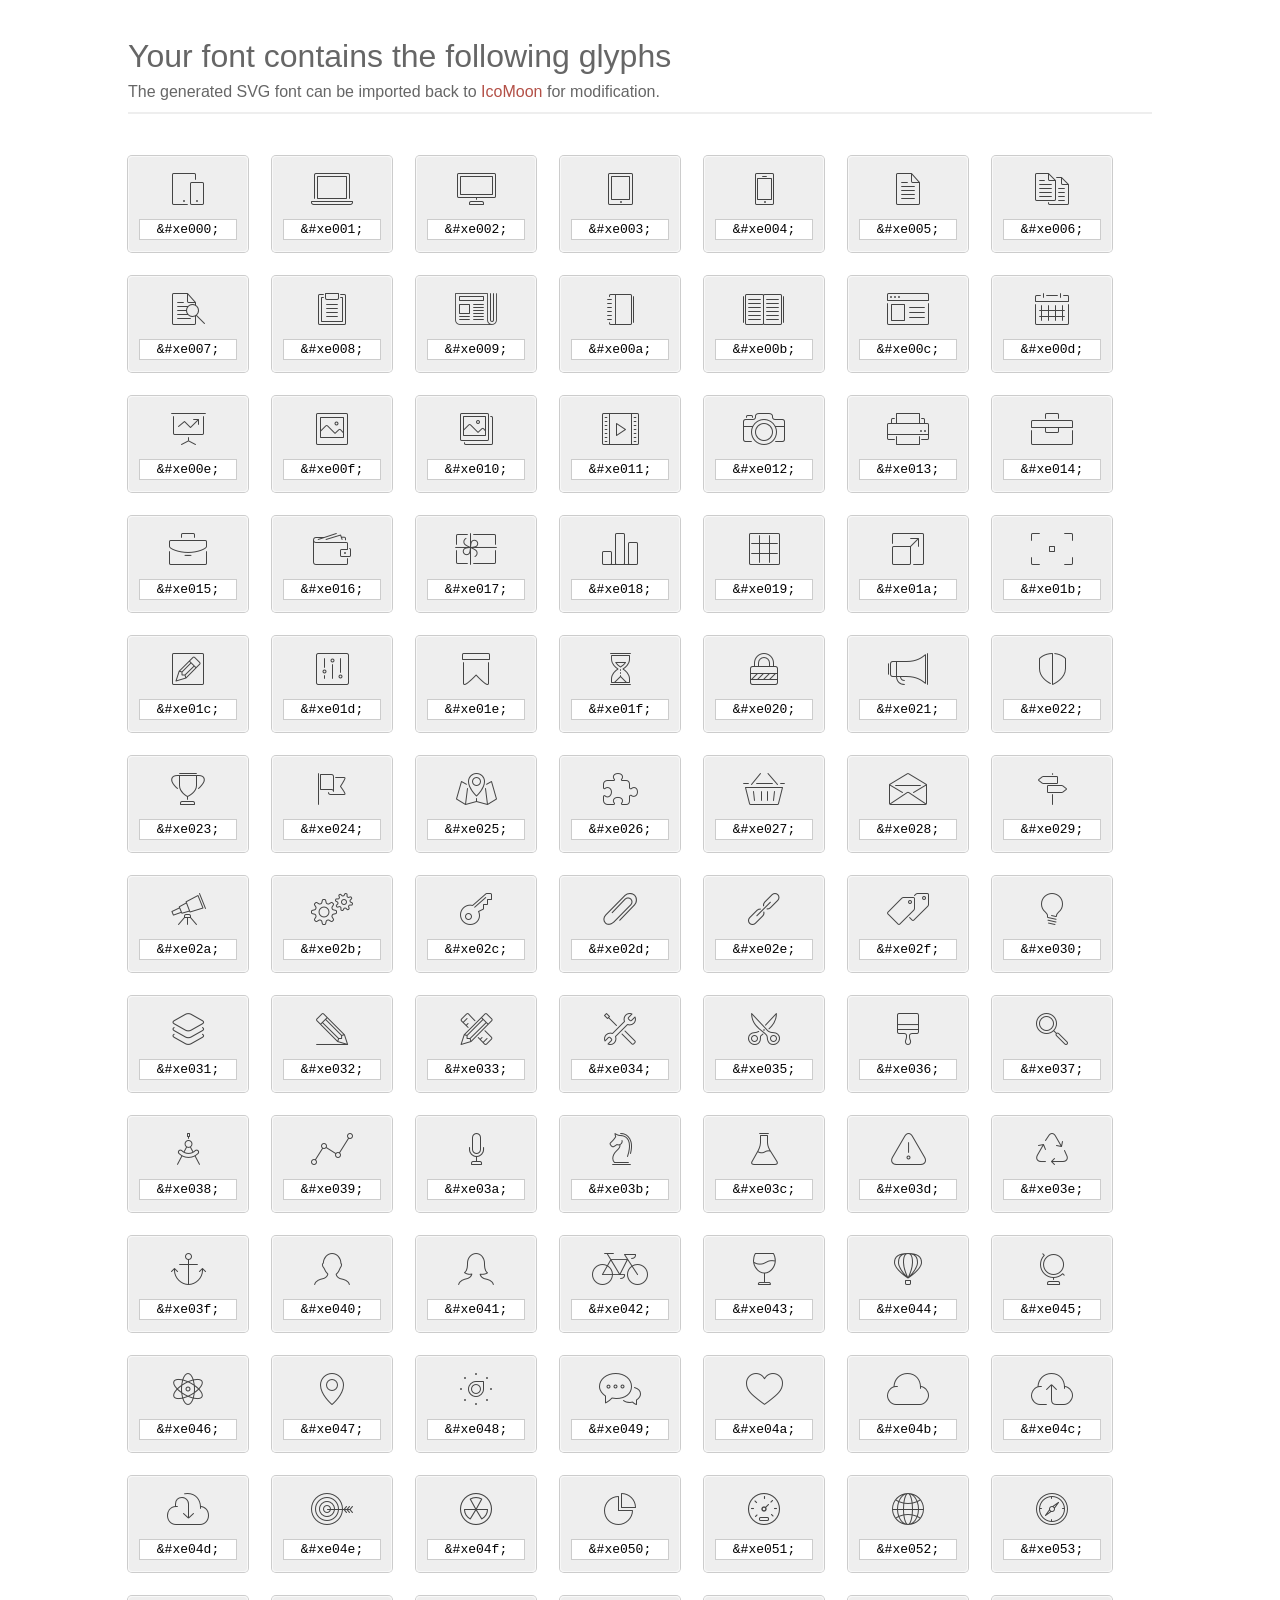
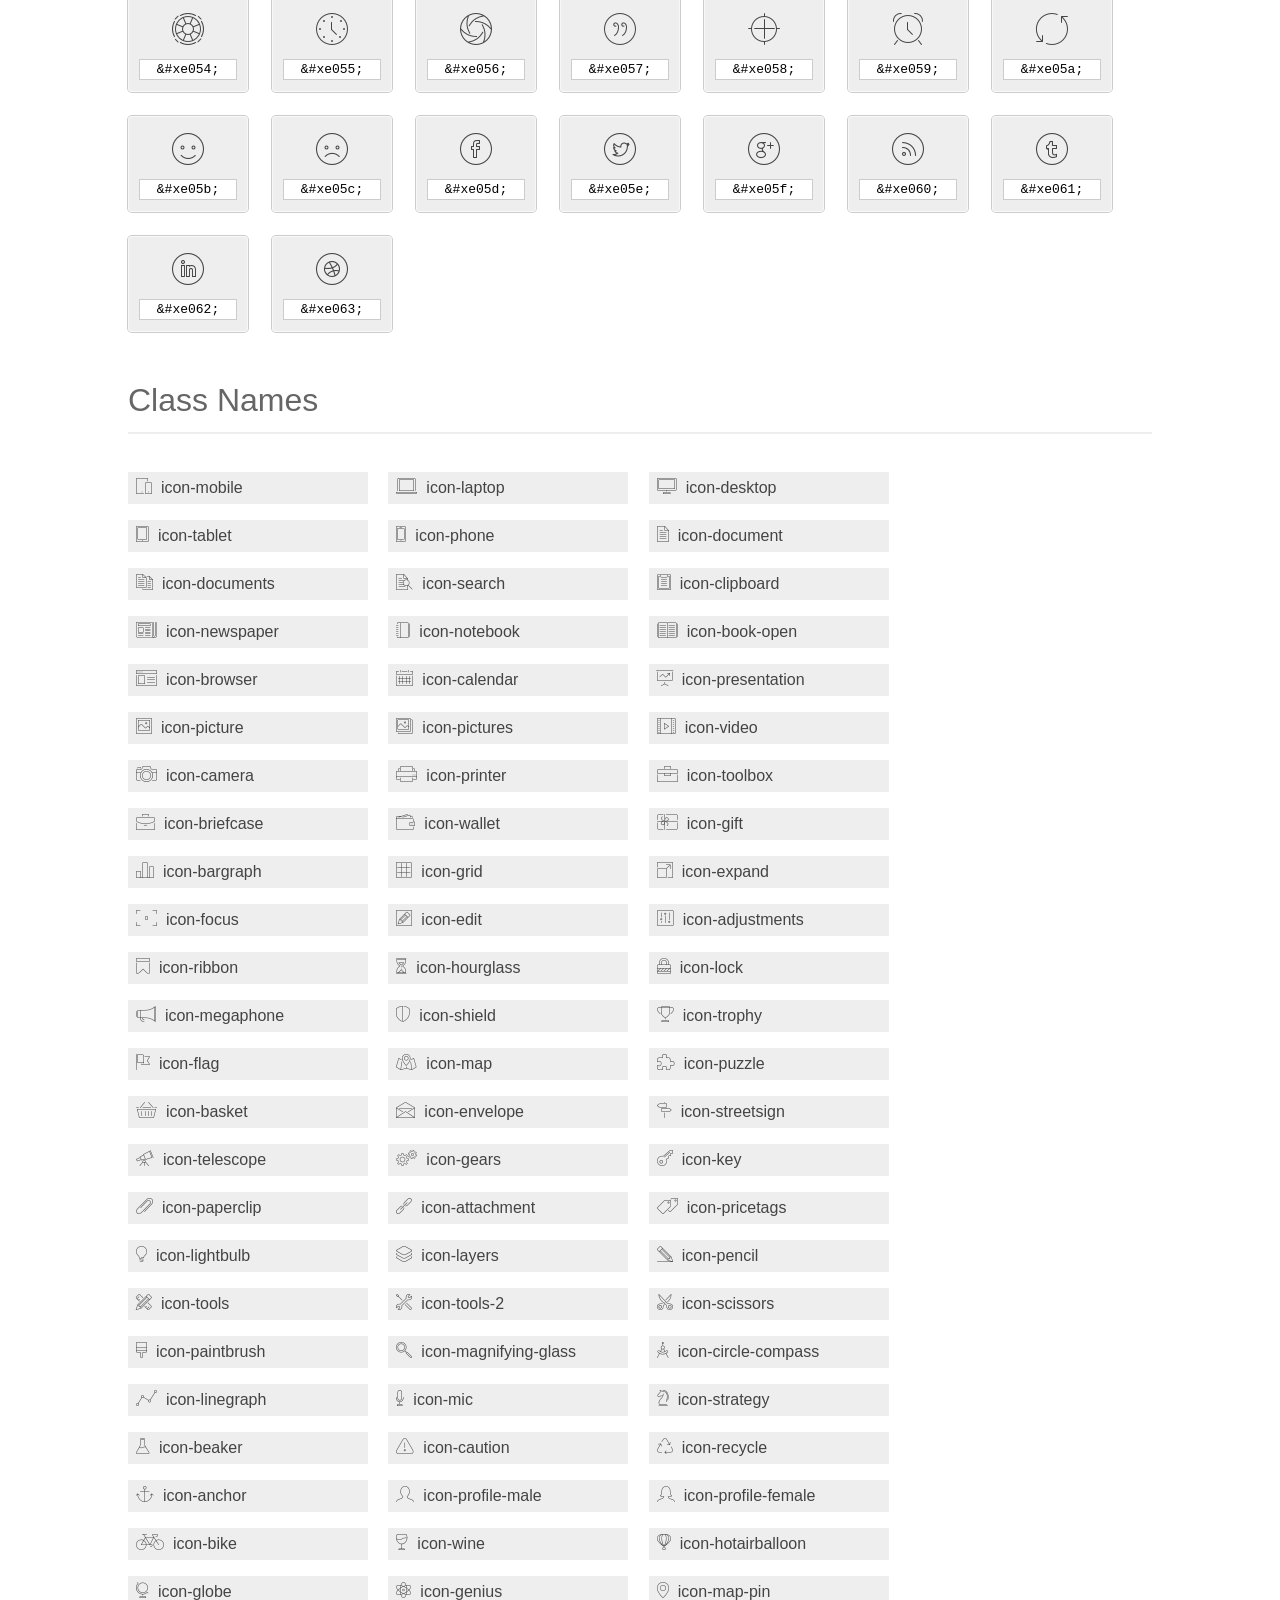
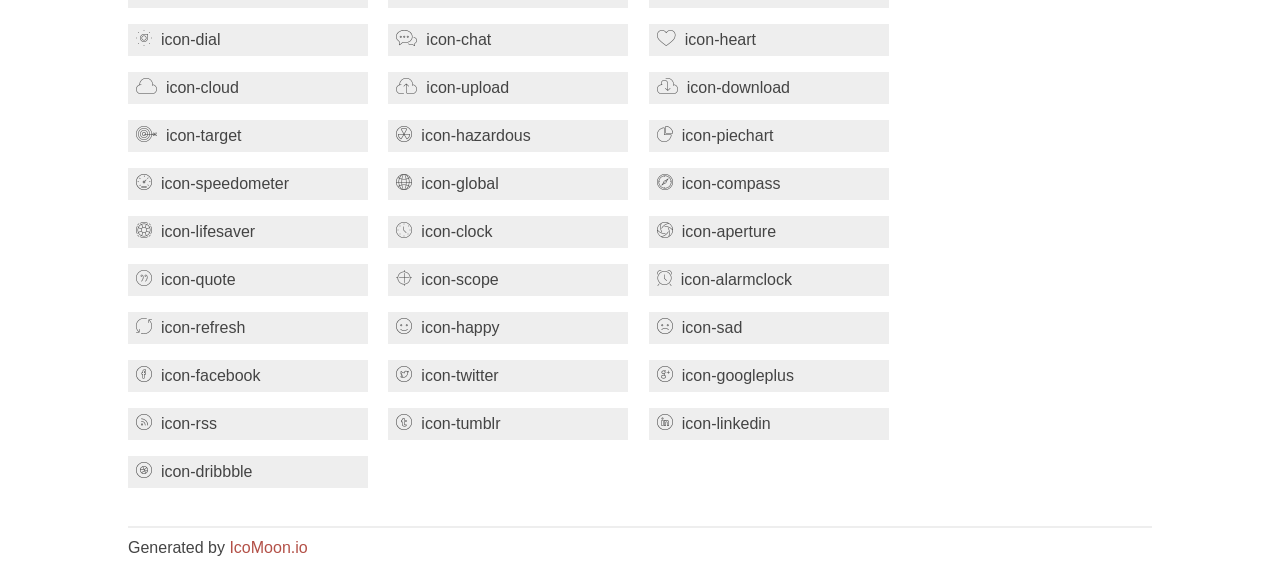
<file: fonts/et-line-font/index.html>
<!doctype html>
<html>
<head>
<title>Your Font/Glyphs</title>
<link rel="stylesheet" href="style.css" />
<!--[if lte IE 7]><script src="lte-ie7.js"></script><![endif]-->
<style>
	section, header, footer {display: block;}
	body {
		font-family: sans-serif;
		color: #444;
		line-height: 1.5;
		font-size: 1em;
	}
	* {
		-moz-box-sizing: border-box;
		-webkit-box-sizing: border-box;
		box-sizing: border-box;
		margin: 0;
		padding: 0;
	}
	.glyph {
		font-size: 16px;
		float: left;
		text-align: center;
		background: #eee;
		padding: .75em;
		margin: .75em 1.5em .75em 0;
		width: 7.5em;
		border-radius: .25em;
		box-shadow: inset 0 0 0 1px #f8f8f8, 0 0 0 1px #CCC;
	}
	.glyph input {
		font-family: consolas, monospace;
		font-size: 13px;
		width: 100%;
		text-align: center;
		border: 0;
		box-shadow: 0 0 0 1px #ccc;
		padding: .125em;
	}
	.w-main {
		width: 80%;
	}
	.centered {
		margin-left: auto;
		margin-right: auto;
	}
	.fs1 {
		font-size: 2em;
	}
	header {
		margin: 2em 0;
		padding-bottom: .5em;
		color: #666;
		box-shadow: 0 2px #eee;
	}
	header h1 {
		font-size: 2em;
		font-weight: normal;
	}
	.clearfix:before, .clearfix:after { content: ""; display: table; }
	.clearfix:after, .clear { clear: both; }
	footer {
		margin-top: 2em;
		padding: .5em 0;
		box-shadow: 0 -2px #eee;
	}
	a, a:visited {
		color: #B35047;
		text-decoration: none;
	}
	a:hover, a:focus {color: #000;}
	.box1 {
		font-size: 16px;
		display: inline-block;
		width: 15em;
		padding: .25em .5em;
		background: #eee;
		margin: .5em 1em .5em 0;
	}
</style>
</head>
<body>
	<div class="w-main centered">
	<section class="mtm clearfix" id="glyphs">
	<header>
		<h1>Your font contains the following glyphs</h1>
		<p>The generated SVG font can be imported back to <a href="http://icomoon.io/app">IcoMoon</a> for modification.</p>
	</header>
	<div class="glyph">
		<div class="fs1" aria-hidden="true" data-icon="&#xe000;"></div>
		<input type="text" readonly="readonly" value="&amp;#xe000;" />
	</div>
	<div class="glyph">
		<div class="fs1" aria-hidden="true" data-icon="&#xe001;"></div>
		<input type="text" readonly="readonly" value="&amp;#xe001;" />
	</div>
	<div class="glyph">
		<div class="fs1" aria-hidden="true" data-icon="&#xe002;"></div>
		<input type="text" readonly="readonly" value="&amp;#xe002;" />
	</div>
	<div class="glyph">
		<div class="fs1" aria-hidden="true" data-icon="&#xe003;"></div>
		<input type="text" readonly="readonly" value="&amp;#xe003;" />
	</div>
	<div class="glyph">
		<div class="fs1" aria-hidden="true" data-icon="&#xe004;"></div>
		<input type="text" readonly="readonly" value="&amp;#xe004;" />
	</div>
	<div class="glyph">
		<div class="fs1" aria-hidden="true" data-icon="&#xe005;"></div>
		<input type="text" readonly="readonly" value="&amp;#xe005;" />
	</div>
	<div class="glyph">
		<div class="fs1" aria-hidden="true" data-icon="&#xe006;"></div>
		<input type="text" readonly="readonly" value="&amp;#xe006;" />
	</div>
	<div class="glyph">
		<div class="fs1" aria-hidden="true" data-icon="&#xe007;"></div>
		<input type="text" readonly="readonly" value="&amp;#xe007;" />
	</div>
	<div class="glyph">
		<div class="fs1" aria-hidden="true" data-icon="&#xe008;"></div>
		<input type="text" readonly="readonly" value="&amp;#xe008;" />
	</div>
	<div class="glyph">
		<div class="fs1" aria-hidden="true" data-icon="&#xe009;"></div>
		<input type="text" readonly="readonly" value="&amp;#xe009;" />
	</div>
	<div class="glyph">
		<div class="fs1" aria-hidden="true" data-icon="&#xe00a;"></div>
		<input type="text" readonly="readonly" value="&amp;#xe00a;" />
	</div>
	<div class="glyph">
		<div class="fs1" aria-hidden="true" data-icon="&#xe00b;"></div>
		<input type="text" readonly="readonly" value="&amp;#xe00b;" />
	</div>
	<div class="glyph">
		<div class="fs1" aria-hidden="true" data-icon="&#xe00c;"></div>
		<input type="text" readonly="readonly" value="&amp;#xe00c;" />
	</div>
	<div class="glyph">
		<div class="fs1" aria-hidden="true" data-icon="&#xe00d;"></div>
		<input type="text" readonly="readonly" value="&amp;#xe00d;" />
	</div>
	<div class="glyph">
		<div class="fs1" aria-hidden="true" data-icon="&#xe00e;"></div>
		<input type="text" readonly="readonly" value="&amp;#xe00e;" />
	</div>
	<div class="glyph">
		<div class="fs1" aria-hidden="true" data-icon="&#xe00f;"></div>
		<input type="text" readonly="readonly" value="&amp;#xe00f;" />
	</div>
	<div class="glyph">
		<div class="fs1" aria-hidden="true" data-icon="&#xe010;"></div>
		<input type="text" readonly="readonly" value="&amp;#xe010;" />
	</div>
	<div class="glyph">
		<div class="fs1" aria-hidden="true" data-icon="&#xe011;"></div>
		<input type="text" readonly="readonly" value="&amp;#xe011;" />
	</div>
	<div class="glyph">
		<div class="fs1" aria-hidden="true" data-icon="&#xe012;"></div>
		<input type="text" readonly="readonly" value="&amp;#xe012;" />
	</div>
	<div class="glyph">
		<div class="fs1" aria-hidden="true" data-icon="&#xe013;"></div>
		<input type="text" readonly="readonly" value="&amp;#xe013;" />
	</div>
	<div class="glyph">
		<div class="fs1" aria-hidden="true" data-icon="&#xe014;"></div>
		<input type="text" readonly="readonly" value="&amp;#xe014;" />
	</div>
	<div class="glyph">
		<div class="fs1" aria-hidden="true" data-icon="&#xe015;"></div>
		<input type="text" readonly="readonly" value="&amp;#xe015;" />
	</div>
	<div class="glyph">
		<div class="fs1" aria-hidden="true" data-icon="&#xe016;"></div>
		<input type="text" readonly="readonly" value="&amp;#xe016;" />
	</div>
	<div class="glyph">
		<div class="fs1" aria-hidden="true" data-icon="&#xe017;"></div>
		<input type="text" readonly="readonly" value="&amp;#xe017;" />
	</div>
	<div class="glyph">
		<div class="fs1" aria-hidden="true" data-icon="&#xe018;"></div>
		<input type="text" readonly="readonly" value="&amp;#xe018;" />
	</div>
	<div class="glyph">
		<div class="fs1" aria-hidden="true" data-icon="&#xe019;"></div>
		<input type="text" readonly="readonly" value="&amp;#xe019;" />
	</div>
	<div class="glyph">
		<div class="fs1" aria-hidden="true" data-icon="&#xe01a;"></div>
		<input type="text" readonly="readonly" value="&amp;#xe01a;" />
	</div>
	<div class="glyph">
		<div class="fs1" aria-hidden="true" data-icon="&#xe01b;"></div>
		<input type="text" readonly="readonly" value="&amp;#xe01b;" />
	</div>
	<div class="glyph">
		<div class="fs1" aria-hidden="true" data-icon="&#xe01c;"></div>
		<input type="text" readonly="readonly" value="&amp;#xe01c;" />
	</div>
	<div class="glyph">
		<div class="fs1" aria-hidden="true" data-icon="&#xe01d;"></div>
		<input type="text" readonly="readonly" value="&amp;#xe01d;" />
	</div>
	<div class="glyph">
		<div class="fs1" aria-hidden="true" data-icon="&#xe01e;"></div>
		<input type="text" readonly="readonly" value="&amp;#xe01e;" />
	</div>
	<div class="glyph">
		<div class="fs1" aria-hidden="true" data-icon="&#xe01f;"></div>
		<input type="text" readonly="readonly" value="&amp;#xe01f;" />
	</div>
	<div class="glyph">
		<div class="fs1" aria-hidden="true" data-icon="&#xe020;"></div>
		<input type="text" readonly="readonly" value="&amp;#xe020;" />
	</div>
	<div class="glyph">
		<div class="fs1" aria-hidden="true" data-icon="&#xe021;"></div>
		<input type="text" readonly="readonly" value="&amp;#xe021;" />
	</div>
	<div class="glyph">
		<div class="fs1" aria-hidden="true" data-icon="&#xe022;"></div>
		<input type="text" readonly="readonly" value="&amp;#xe022;" />
	</div>
	<div class="glyph">
		<div class="fs1" aria-hidden="true" data-icon="&#xe023;"></div>
		<input type="text" readonly="readonly" value="&amp;#xe023;" />
	</div>
	<div class="glyph">
		<div class="fs1" aria-hidden="true" data-icon="&#xe024;"></div>
		<input type="text" readonly="readonly" value="&amp;#xe024;" />
	</div>
	<div class="glyph">
		<div class="fs1" aria-hidden="true" data-icon="&#xe025;"></div>
		<input type="text" readonly="readonly" value="&amp;#xe025;" />
	</div>
	<div class="glyph">
		<div class="fs1" aria-hidden="true" data-icon="&#xe026;"></div>
		<input type="text" readonly="readonly" value="&amp;#xe026;" />
	</div>
	<div class="glyph">
		<div class="fs1" aria-hidden="true" data-icon="&#xe027;"></div>
		<input type="text" readonly="readonly" value="&amp;#xe027;" />
	</div>
	<div class="glyph">
		<div class="fs1" aria-hidden="true" data-icon="&#xe028;"></div>
		<input type="text" readonly="readonly" value="&amp;#xe028;" />
	</div>
	<div class="glyph">
		<div class="fs1" aria-hidden="true" data-icon="&#xe029;"></div>
		<input type="text" readonly="readonly" value="&amp;#xe029;" />
	</div>
	<div class="glyph">
		<div class="fs1" aria-hidden="true" data-icon="&#xe02a;"></div>
		<input type="text" readonly="readonly" value="&amp;#xe02a;" />
	</div>
	<div class="glyph">
		<div class="fs1" aria-hidden="true" data-icon="&#xe02b;"></div>
		<input type="text" readonly="readonly" value="&amp;#xe02b;" />
	</div>
	<div class="glyph">
		<div class="fs1" aria-hidden="true" data-icon="&#xe02c;"></div>
		<input type="text" readonly="readonly" value="&amp;#xe02c;" />
	</div>
	<div class="glyph">
		<div class="fs1" aria-hidden="true" data-icon="&#xe02d;"></div>
		<input type="text" readonly="readonly" value="&amp;#xe02d;" />
	</div>
	<div class="glyph">
		<div class="fs1" aria-hidden="true" data-icon="&#xe02e;"></div>
		<input type="text" readonly="readonly" value="&amp;#xe02e;" />
	</div>
	<div class="glyph">
		<div class="fs1" aria-hidden="true" data-icon="&#xe02f;"></div>
		<input type="text" readonly="readonly" value="&amp;#xe02f;" />
	</div>
	<div class="glyph">
		<div class="fs1" aria-hidden="true" data-icon="&#xe030;"></div>
		<input type="text" readonly="readonly" value="&amp;#xe030;" />
	</div>
	<div class="glyph">
		<div class="fs1" aria-hidden="true" data-icon="&#xe031;"></div>
		<input type="text" readonly="readonly" value="&amp;#xe031;" />
	</div>
	<div class="glyph">
		<div class="fs1" aria-hidden="true" data-icon="&#xe032;"></div>
		<input type="text" readonly="readonly" value="&amp;#xe032;" />
	</div>
	<div class="glyph">
		<div class="fs1" aria-hidden="true" data-icon="&#xe033;"></div>
		<input type="text" readonly="readonly" value="&amp;#xe033;" />
	</div>
	<div class="glyph">
		<div class="fs1" aria-hidden="true" data-icon="&#xe034;"></div>
		<input type="text" readonly="readonly" value="&amp;#xe034;" />
	</div>
	<div class="glyph">
		<div class="fs1" aria-hidden="true" data-icon="&#xe035;"></div>
		<input type="text" readonly="readonly" value="&amp;#xe035;" />
	</div>
	<div class="glyph">
		<div class="fs1" aria-hidden="true" data-icon="&#xe036;"></div>
		<input type="text" readonly="readonly" value="&amp;#xe036;" />
	</div>
	<div class="glyph">
		<div class="fs1" aria-hidden="true" data-icon="&#xe037;"></div>
		<input type="text" readonly="readonly" value="&amp;#xe037;" />
	</div>
	<div class="glyph">
		<div class="fs1" aria-hidden="true" data-icon="&#xe038;"></div>
		<input type="text" readonly="readonly" value="&amp;#xe038;" />
	</div>
	<div class="glyph">
		<div class="fs1" aria-hidden="true" data-icon="&#xe039;"></div>
		<input type="text" readonly="readonly" value="&amp;#xe039;" />
	</div>
	<div class="glyph">
		<div class="fs1" aria-hidden="true" data-icon="&#xe03a;"></div>
		<input type="text" readonly="readonly" value="&amp;#xe03a;" />
	</div>
	<div class="glyph">
		<div class="fs1" aria-hidden="true" data-icon="&#xe03b;"></div>
		<input type="text" readonly="readonly" value="&amp;#xe03b;" />
	</div>
	<div class="glyph">
		<div class="fs1" aria-hidden="true" data-icon="&#xe03c;"></div>
		<input type="text" readonly="readonly" value="&amp;#xe03c;" />
	</div>
	<div class="glyph">
		<div class="fs1" aria-hidden="true" data-icon="&#xe03d;"></div>
		<input type="text" readonly="readonly" value="&amp;#xe03d;" />
	</div>
	<div class="glyph">
		<div class="fs1" aria-hidden="true" data-icon="&#xe03e;"></div>
		<input type="text" readonly="readonly" value="&amp;#xe03e;" />
	</div>
	<div class="glyph">
		<div class="fs1" aria-hidden="true" data-icon="&#xe03f;"></div>
		<input type="text" readonly="readonly" value="&amp;#xe03f;" />
	</div>
	<div class="glyph">
		<div class="fs1" aria-hidden="true" data-icon="&#xe040;"></div>
		<input type="text" readonly="readonly" value="&amp;#xe040;" />
	</div>
	<div class="glyph">
		<div class="fs1" aria-hidden="true" data-icon="&#xe041;"></div>
		<input type="text" readonly="readonly" value="&amp;#xe041;" />
	</div>
	<div class="glyph">
		<div class="fs1" aria-hidden="true" data-icon="&#xe042;"></div>
		<input type="text" readonly="readonly" value="&amp;#xe042;" />
	</div>
	<div class="glyph">
		<div class="fs1" aria-hidden="true" data-icon="&#xe043;"></div>
		<input type="text" readonly="readonly" value="&amp;#xe043;" />
	</div>
	<div class="glyph">
		<div class="fs1" aria-hidden="true" data-icon="&#xe044;"></div>
		<input type="text" readonly="readonly" value="&amp;#xe044;" />
	</div>
	<div class="glyph">
		<div class="fs1" aria-hidden="true" data-icon="&#xe045;"></div>
		<input type="text" readonly="readonly" value="&amp;#xe045;" />
	</div>
	<div class="glyph">
		<div class="fs1" aria-hidden="true" data-icon="&#xe046;"></div>
		<input type="text" readonly="readonly" value="&amp;#xe046;" />
	</div>
	<div class="glyph">
		<div class="fs1" aria-hidden="true" data-icon="&#xe047;"></div>
		<input type="text" readonly="readonly" value="&amp;#xe047;" />
	</div>
	<div class="glyph">
		<div class="fs1" aria-hidden="true" data-icon="&#xe048;"></div>
		<input type="text" readonly="readonly" value="&amp;#xe048;" />
	</div>
	<div class="glyph">
		<div class="fs1" aria-hidden="true" data-icon="&#xe049;"></div>
		<input type="text" readonly="readonly" value="&amp;#xe049;" />
	</div>
	<div class="glyph">
		<div class="fs1" aria-hidden="true" data-icon="&#xe04a;"></div>
		<input type="text" readonly="readonly" value="&amp;#xe04a;" />
	</div>
	<div class="glyph">
		<div class="fs1" aria-hidden="true" data-icon="&#xe04b;"></div>
		<input type="text" readonly="readonly" value="&amp;#xe04b;" />
	</div>
	<div class="glyph">
		<div class="fs1" aria-hidden="true" data-icon="&#xe04c;"></div>
		<input type="text" readonly="readonly" value="&amp;#xe04c;" />
	</div>
	<div class="glyph">
		<div class="fs1" aria-hidden="true" data-icon="&#xe04d;"></div>
		<input type="text" readonly="readonly" value="&amp;#xe04d;" />
	</div>
	<div class="glyph">
		<div class="fs1" aria-hidden="true" data-icon="&#xe04e;"></div>
		<input type="text" readonly="readonly" value="&amp;#xe04e;" />
	</div>
	<div class="glyph">
		<div class="fs1" aria-hidden="true" data-icon="&#xe04f;"></div>
		<input type="text" readonly="readonly" value="&amp;#xe04f;" />
	</div>
	<div class="glyph">
		<div class="fs1" aria-hidden="true" data-icon="&#xe050;"></div>
		<input type="text" readonly="readonly" value="&amp;#xe050;" />
	</div>
	<div class="glyph">
		<div class="fs1" aria-hidden="true" data-icon="&#xe051;"></div>
		<input type="text" readonly="readonly" value="&amp;#xe051;" />
	</div>
	<div class="glyph">
		<div class="fs1" aria-hidden="true" data-icon="&#xe052;"></div>
		<input type="text" readonly="readonly" value="&amp;#xe052;" />
	</div>
	<div class="glyph">
		<div class="fs1" aria-hidden="true" data-icon="&#xe053;"></div>
		<input type="text" readonly="readonly" value="&amp;#xe053;" />
	</div>
	<div class="glyph">
		<div class="fs1" aria-hidden="true" data-icon="&#xe054;"></div>
		<input type="text" readonly="readonly" value="&amp;#xe054;" />
	</div>
	<div class="glyph">
		<div class="fs1" aria-hidden="true" data-icon="&#xe055;"></div>
		<input type="text" readonly="readonly" value="&amp;#xe055;" />
	</div>
	<div class="glyph">
		<div class="fs1" aria-hidden="true" data-icon="&#xe056;"></div>
		<input type="text" readonly="readonly" value="&amp;#xe056;" />
	</div>
	<div class="glyph">
		<div class="fs1" aria-hidden="true" data-icon="&#xe057;"></div>
		<input type="text" readonly="readonly" value="&amp;#xe057;" />
	</div>
	<div class="glyph">
		<div class="fs1" aria-hidden="true" data-icon="&#xe058;"></div>
		<input type="text" readonly="readonly" value="&amp;#xe058;" />
	</div>
	<div class="glyph">
		<div class="fs1" aria-hidden="true" data-icon="&#xe059;"></div>
		<input type="text" readonly="readonly" value="&amp;#xe059;" />
	</div>
	<div class="glyph">
		<div class="fs1" aria-hidden="true" data-icon="&#xe05a;"></div>
		<input type="text" readonly="readonly" value="&amp;#xe05a;" />
	</div>
	<div class="glyph">
		<div class="fs1" aria-hidden="true" data-icon="&#xe05b;"></div>
		<input type="text" readonly="readonly" value="&amp;#xe05b;" />
	</div>
	<div class="glyph">
		<div class="fs1" aria-hidden="true" data-icon="&#xe05c;"></div>
		<input type="text" readonly="readonly" value="&amp;#xe05c;" />
	</div>
	<div class="glyph">
		<div class="fs1" aria-hidden="true" data-icon="&#xe05d;"></div>
		<input type="text" readonly="readonly" value="&amp;#xe05d;" />
	</div>
	<div class="glyph">
		<div class="fs1" aria-hidden="true" data-icon="&#xe05e;"></div>
		<input type="text" readonly="readonly" value="&amp;#xe05e;" />
	</div>
	<div class="glyph">
		<div class="fs1" aria-hidden="true" data-icon="&#xe05f;"></div>
		<input type="text" readonly="readonly" value="&amp;#xe05f;" />
	</div>
	<div class="glyph">
		<div class="fs1" aria-hidden="true" data-icon="&#xe060;"></div>
		<input type="text" readonly="readonly" value="&amp;#xe060;" />
	</div>
	<div class="glyph">
		<div class="fs1" aria-hidden="true" data-icon="&#xe061;"></div>
		<input type="text" readonly="readonly" value="&amp;#xe061;" />
	</div>
	<div class="glyph">
		<div class="fs1" aria-hidden="true" data-icon="&#xe062;"></div>
		<input type="text" readonly="readonly" value="&amp;#xe062;" />
	</div>
	<div class="glyph">
		<div class="fs1" aria-hidden="true" data-icon="&#xe063;"></div>
		<input type="text" readonly="readonly" value="&amp;#xe063;" />
	</div>
	</section>
	<div class="clear"></div>
	<section class="mtm clearfix" id="glyphs">
	<header>
		<h1>Class Names</h1>
	</header>
	<span class="box1">
		<span aria-hidden="true" class="icon-mobile"></span>
		&nbsp;icon-mobile
	</span>
	<span class="box1">
		<span aria-hidden="true" class="icon-laptop"></span>
		&nbsp;icon-laptop
	</span>
	<span class="box1">
		<span aria-hidden="true" class="icon-desktop"></span>
		&nbsp;icon-desktop
	</span>
	<span class="box1">
		<span aria-hidden="true" class="icon-tablet"></span>
		&nbsp;icon-tablet
	</span>
	<span class="box1">
		<span aria-hidden="true" class="icon-phone"></span>
		&nbsp;icon-phone
	</span>
	<span class="box1">
		<span aria-hidden="true" class="icon-document"></span>
		&nbsp;icon-document
	</span>
	<span class="box1">
		<span aria-hidden="true" class="icon-documents"></span>
		&nbsp;icon-documents
	</span>
	<span class="box1">
		<span aria-hidden="true" class="icon-search"></span>
		&nbsp;icon-search
	</span>
	<span class="box1">
		<span aria-hidden="true" class="icon-clipboard"></span>
		&nbsp;icon-clipboard
	</span>
	<span class="box1">
		<span aria-hidden="true" class="icon-newspaper"></span>
		&nbsp;icon-newspaper
	</span>
	<span class="box1">
		<span aria-hidden="true" class="icon-notebook"></span>
		&nbsp;icon-notebook
	</span>
	<span class="box1">
		<span aria-hidden="true" class="icon-book-open"></span>
		&nbsp;icon-book-open
	</span>
	<span class="box1">
		<span aria-hidden="true" class="icon-browser"></span>
		&nbsp;icon-browser
	</span>
	<span class="box1">
		<span aria-hidden="true" class="icon-calendar"></span>
		&nbsp;icon-calendar
	</span>
	<span class="box1">
		<span aria-hidden="true" class="icon-presentation"></span>
		&nbsp;icon-presentation
	</span>
	<span class="box1">
		<span aria-hidden="true" class="icon-picture"></span>
		&nbsp;icon-picture
	</span>
	<span class="box1">
		<span aria-hidden="true" class="icon-pictures"></span>
		&nbsp;icon-pictures
	</span>
	<span class="box1">
		<span aria-hidden="true" class="icon-video"></span>
		&nbsp;icon-video
	</span>
	<span class="box1">
		<span aria-hidden="true" class="icon-camera"></span>
		&nbsp;icon-camera
	</span>
	<span class="box1">
		<span aria-hidden="true" class="icon-printer"></span>
		&nbsp;icon-printer
	</span>
	<span class="box1">
		<span aria-hidden="true" class="icon-toolbox"></span>
		&nbsp;icon-toolbox
	</span>
	<span class="box1">
		<span aria-hidden="true" class="icon-briefcase"></span>
		&nbsp;icon-briefcase
	</span>
	<span class="box1">
		<span aria-hidden="true" class="icon-wallet"></span>
		&nbsp;icon-wallet
	</span>
	<span class="box1">
		<span aria-hidden="true" class="icon-gift"></span>
		&nbsp;icon-gift
	</span>
	<span class="box1">
		<span aria-hidden="true" class="icon-bargraph"></span>
		&nbsp;icon-bargraph
	</span>
	<span class="box1">
		<span aria-hidden="true" class="icon-grid"></span>
		&nbsp;icon-grid
	</span>
	<span class="box1">
		<span aria-hidden="true" class="icon-expand"></span>
		&nbsp;icon-expand
	</span>
	<span class="box1">
		<span aria-hidden="true" class="icon-focus"></span>
		&nbsp;icon-focus
	</span>
	<span class="box1">
		<span aria-hidden="true" class="icon-edit"></span>
		&nbsp;icon-edit
	</span>
	<span class="box1">
		<span aria-hidden="true" class="icon-adjustments"></span>
		&nbsp;icon-adjustments
	</span>
	<span class="box1">
		<span aria-hidden="true" class="icon-ribbon"></span>
		&nbsp;icon-ribbon
	</span>
	<span class="box1">
		<span aria-hidden="true" class="icon-hourglass"></span>
		&nbsp;icon-hourglass
	</span>
	<span class="box1">
		<span aria-hidden="true" class="icon-lock"></span>
		&nbsp;icon-lock
	</span>
	<span class="box1">
		<span aria-hidden="true" class="icon-megaphone"></span>
		&nbsp;icon-megaphone
	</span>
	<span class="box1">
		<span aria-hidden="true" class="icon-shield"></span>
		&nbsp;icon-shield
	</span>
	<span class="box1">
		<span aria-hidden="true" class="icon-trophy"></span>
		&nbsp;icon-trophy
	</span>
	<span class="box1">
		<span aria-hidden="true" class="icon-flag"></span>
		&nbsp;icon-flag
	</span>
	<span class="box1">
		<span aria-hidden="true" class="icon-map"></span>
		&nbsp;icon-map
	</span>
	<span class="box1">
		<span aria-hidden="true" class="icon-puzzle"></span>
		&nbsp;icon-puzzle
	</span>
	<span class="box1">
		<span aria-hidden="true" class="icon-basket"></span>
		&nbsp;icon-basket
	</span>
	<span class="box1">
		<span aria-hidden="true" class="icon-envelope"></span>
		&nbsp;icon-envelope
	</span>
	<span class="box1">
		<span aria-hidden="true" class="icon-streetsign"></span>
		&nbsp;icon-streetsign
	</span>
	<span class="box1">
		<span aria-hidden="true" class="icon-telescope"></span>
		&nbsp;icon-telescope
	</span>
	<span class="box1">
		<span aria-hidden="true" class="icon-gears"></span>
		&nbsp;icon-gears
	</span>
	<span class="box1">
		<span aria-hidden="true" class="icon-key"></span>
		&nbsp;icon-key
	</span>
	<span class="box1">
		<span aria-hidden="true" class="icon-paperclip"></span>
		&nbsp;icon-paperclip
	</span>
	<span class="box1">
		<span aria-hidden="true" class="icon-attachment"></span>
		&nbsp;icon-attachment
	</span>
	<span class="box1">
		<span aria-hidden="true" class="icon-pricetags"></span>
		&nbsp;icon-pricetags
	</span>
	<span class="box1">
		<span aria-hidden="true" class="icon-lightbulb"></span>
		&nbsp;icon-lightbulb
	</span>
	<span class="box1">
		<span aria-hidden="true" class="icon-layers"></span>
		&nbsp;icon-layers
	</span>
	<span class="box1">
		<span aria-hidden="true" class="icon-pencil"></span>
		&nbsp;icon-pencil
	</span>
	<span class="box1">
		<span aria-hidden="true" class="icon-tools"></span>
		&nbsp;icon-tools
	</span>
	<span class="box1">
		<span aria-hidden="true" class="icon-tools-2"></span>
		&nbsp;icon-tools-2
	</span>
	<span class="box1">
		<span aria-hidden="true" class="icon-scissors"></span>
		&nbsp;icon-scissors
	</span>
	<span class="box1">
		<span aria-hidden="true" class="icon-paintbrush"></span>
		&nbsp;icon-paintbrush
	</span>
	<span class="box1">
		<span aria-hidden="true" class="icon-magnifying-glass"></span>
		&nbsp;icon-magnifying-glass
	</span>
	<span class="box1">
		<span aria-hidden="true" class="icon-circle-compass"></span>
		&nbsp;icon-circle-compass
	</span>
	<span class="box1">
		<span aria-hidden="true" class="icon-linegraph"></span>
		&nbsp;icon-linegraph
	</span>
	<span class="box1">
		<span aria-hidden="true" class="icon-mic"></span>
		&nbsp;icon-mic
	</span>
	<span class="box1">
		<span aria-hidden="true" class="icon-strategy"></span>
		&nbsp;icon-strategy
	</span>
	<span class="box1">
		<span aria-hidden="true" class="icon-beaker"></span>
		&nbsp;icon-beaker
	</span>
	<span class="box1">
		<span aria-hidden="true" class="icon-caution"></span>
		&nbsp;icon-caution
	</span>
	<span class="box1">
		<span aria-hidden="true" class="icon-recycle"></span>
		&nbsp;icon-recycle
	</span>
	<span class="box1">
		<span aria-hidden="true" class="icon-anchor"></span>
		&nbsp;icon-anchor
	</span>
	<span class="box1">
		<span aria-hidden="true" class="icon-profile-male"></span>
		&nbsp;icon-profile-male
	</span>
	<span class="box1">
		<span aria-hidden="true" class="icon-profile-female"></span>
		&nbsp;icon-profile-female
	</span>
	<span class="box1">
		<span aria-hidden="true" class="icon-bike"></span>
		&nbsp;icon-bike
	</span>
	<span class="box1">
		<span aria-hidden="true" class="icon-wine"></span>
		&nbsp;icon-wine
	</span>
	<span class="box1">
		<span aria-hidden="true" class="icon-hotairballoon"></span>
		&nbsp;icon-hotairballoon
	</span>
	<span class="box1">
		<span aria-hidden="true" class="icon-globe"></span>
		&nbsp;icon-globe
	</span>
	<span class="box1">
		<span aria-hidden="true" class="icon-genius"></span>
		&nbsp;icon-genius
	</span>
	<span class="box1">
		<span aria-hidden="true" class="icon-map-pin"></span>
		&nbsp;icon-map-pin
	</span>
	<span class="box1">
		<span aria-hidden="true" class="icon-dial"></span>
		&nbsp;icon-dial
	</span>
	<span class="box1">
		<span aria-hidden="true" class="icon-chat"></span>
		&nbsp;icon-chat
	</span>
	<span class="box1">
		<span aria-hidden="true" class="icon-heart"></span>
		&nbsp;icon-heart
	</span>
	<span class="box1">
		<span aria-hidden="true" class="icon-cloud"></span>
		&nbsp;icon-cloud
	</span>
	<span class="box1">
		<span aria-hidden="true" class="icon-upload"></span>
		&nbsp;icon-upload
	</span>
	<span class="box1">
		<span aria-hidden="true" class="icon-download"></span>
		&nbsp;icon-download
	</span>
	<span class="box1">
		<span aria-hidden="true" class="icon-target"></span>
		&nbsp;icon-target
	</span>
	<span class="box1">
		<span aria-hidden="true" class="icon-hazardous"></span>
		&nbsp;icon-hazardous
	</span>
	<span class="box1">
		<span aria-hidden="true" class="icon-piechart"></span>
		&nbsp;icon-piechart
	</span>
	<span class="box1">
		<span aria-hidden="true" class="icon-speedometer"></span>
		&nbsp;icon-speedometer
	</span>
	<span class="box1">
		<span aria-hidden="true" class="icon-global"></span>
		&nbsp;icon-global
	</span>
	<span class="box1">
		<span aria-hidden="true" class="icon-compass"></span>
		&nbsp;icon-compass
	</span>
	<span class="box1">
		<span aria-hidden="true" class="icon-lifesaver"></span>
		&nbsp;icon-lifesaver
	</span>
	<span class="box1">
		<span aria-hidden="true" class="icon-clock"></span>
		&nbsp;icon-clock
	</span>
	<span class="box1">
		<span aria-hidden="true" class="icon-aperture"></span>
		&nbsp;icon-aperture
	</span>
	<span class="box1">
		<span aria-hidden="true" class="icon-quote"></span>
		&nbsp;icon-quote
	</span>
	<span class="box1">
		<span aria-hidden="true" class="icon-scope"></span>
		&nbsp;icon-scope
	</span>
	<span class="box1">
		<span aria-hidden="true" class="icon-alarmclock"></span>
		&nbsp;icon-alarmclock
	</span>
	<span class="box1">
		<span aria-hidden="true" class="icon-refresh"></span>
		&nbsp;icon-refresh
	</span>
	<span class="box1">
		<span aria-hidden="true" class="icon-happy"></span>
		&nbsp;icon-happy
	</span>
	<span class="box1">
		<span aria-hidden="true" class="icon-sad"></span>
		&nbsp;icon-sad
	</span>
	<span class="box1">
		<span aria-hidden="true" class="icon-facebook"></span>
		&nbsp;icon-facebook
	</span>
	<span class="box1">
		<span aria-hidden="true" class="icon-twitter"></span>
		&nbsp;icon-twitter
	</span>
	<span class="box1">
		<span aria-hidden="true" class="icon-googleplus"></span>
		&nbsp;icon-googleplus
	</span>
	<span class="box1">
		<span aria-hidden="true" class="icon-rss"></span>
		&nbsp;icon-rss
	</span>
	<span class="box1">
		<span aria-hidden="true" class="icon-tumblr"></span>
		&nbsp;icon-tumblr
	</span>
	<span class="box1">
		<span aria-hidden="true" class="icon-linkedin"></span>
		&nbsp;icon-linkedin
	</span>
	<span class="box1">
		<span aria-hidden="true" class="icon-dribbble"></span>
		&nbsp;icon-dribbble
	</span>
	</section>
	<footer>
		<p>Generated by <a href="http://icomoon.io">IcoMoon.io</a></p>
	</footer>
	</div>
	<script>
	document.getElementById("glyphs").addEventListener("click", function(e) {
		var target = e.target;
		if (target.tagName === "INPUT") {
			target.select();
		}
	});
	</script>
</body>
</html>
</file>
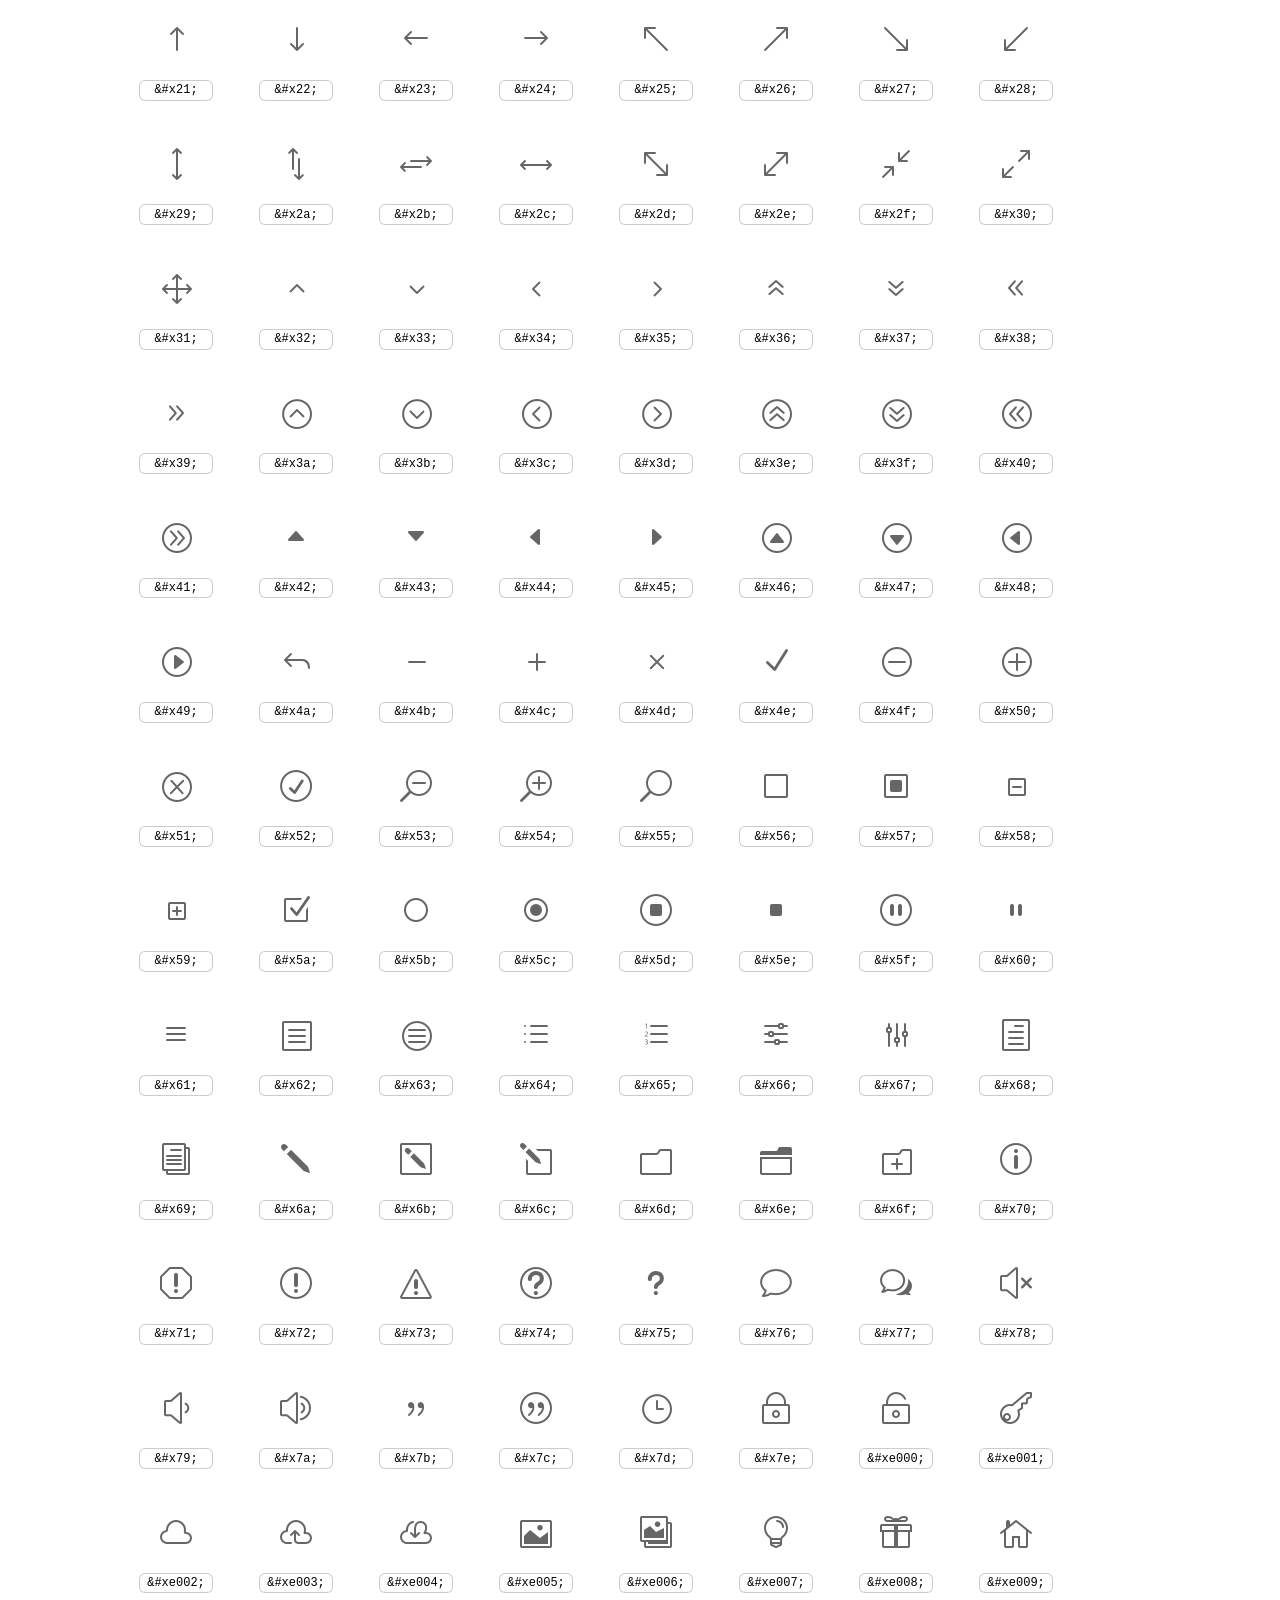
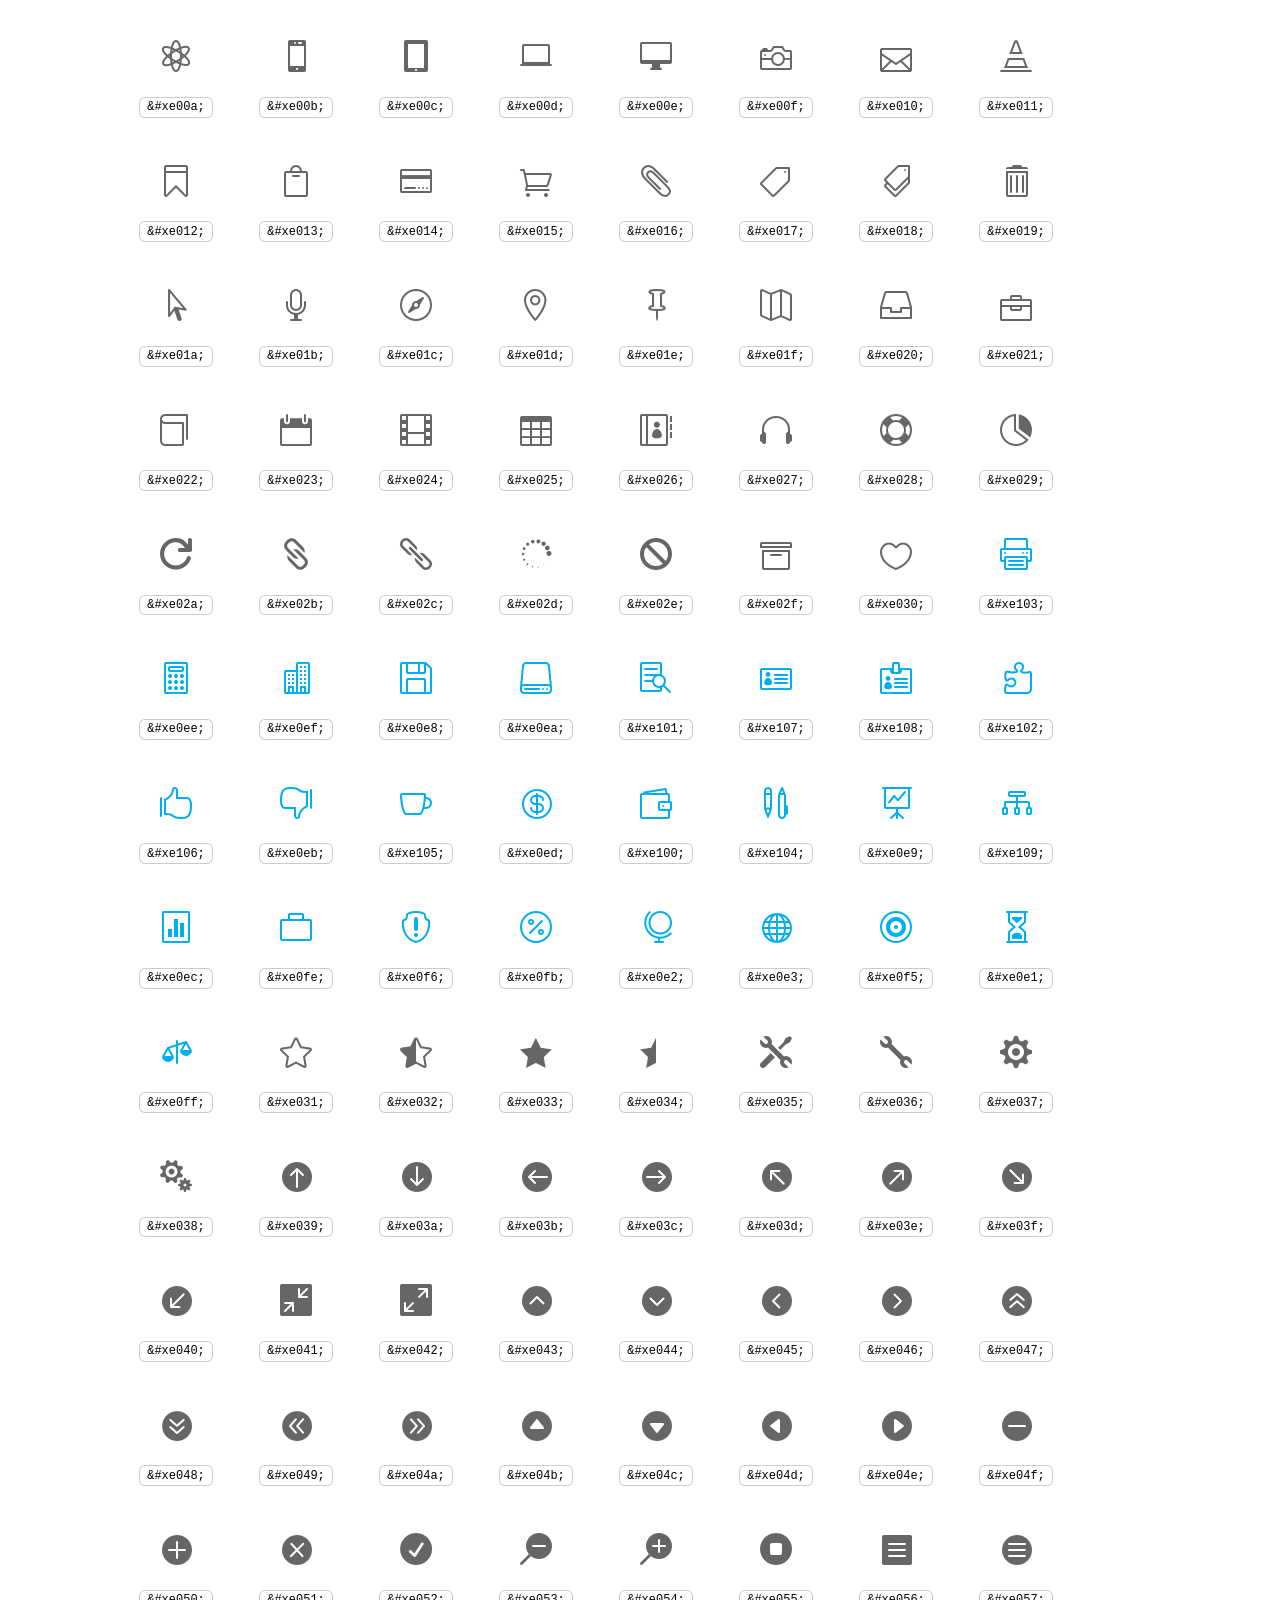
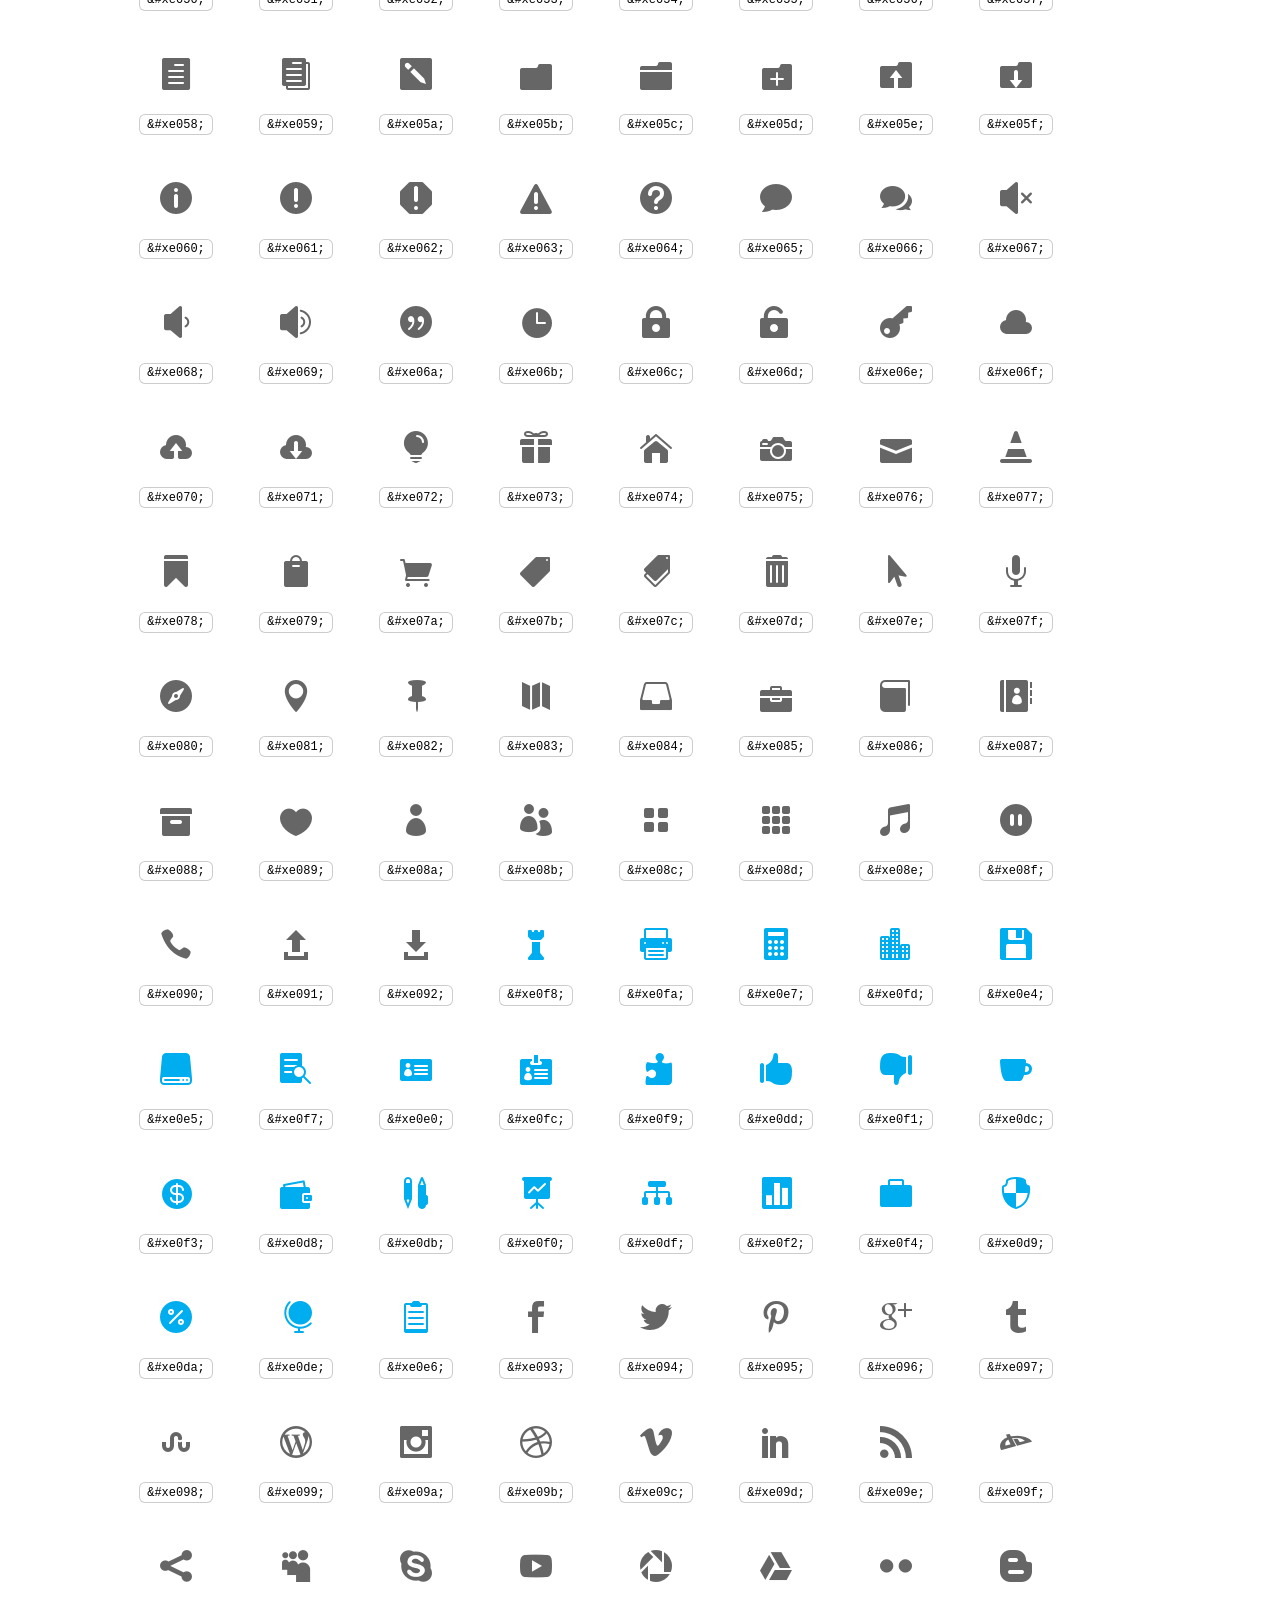
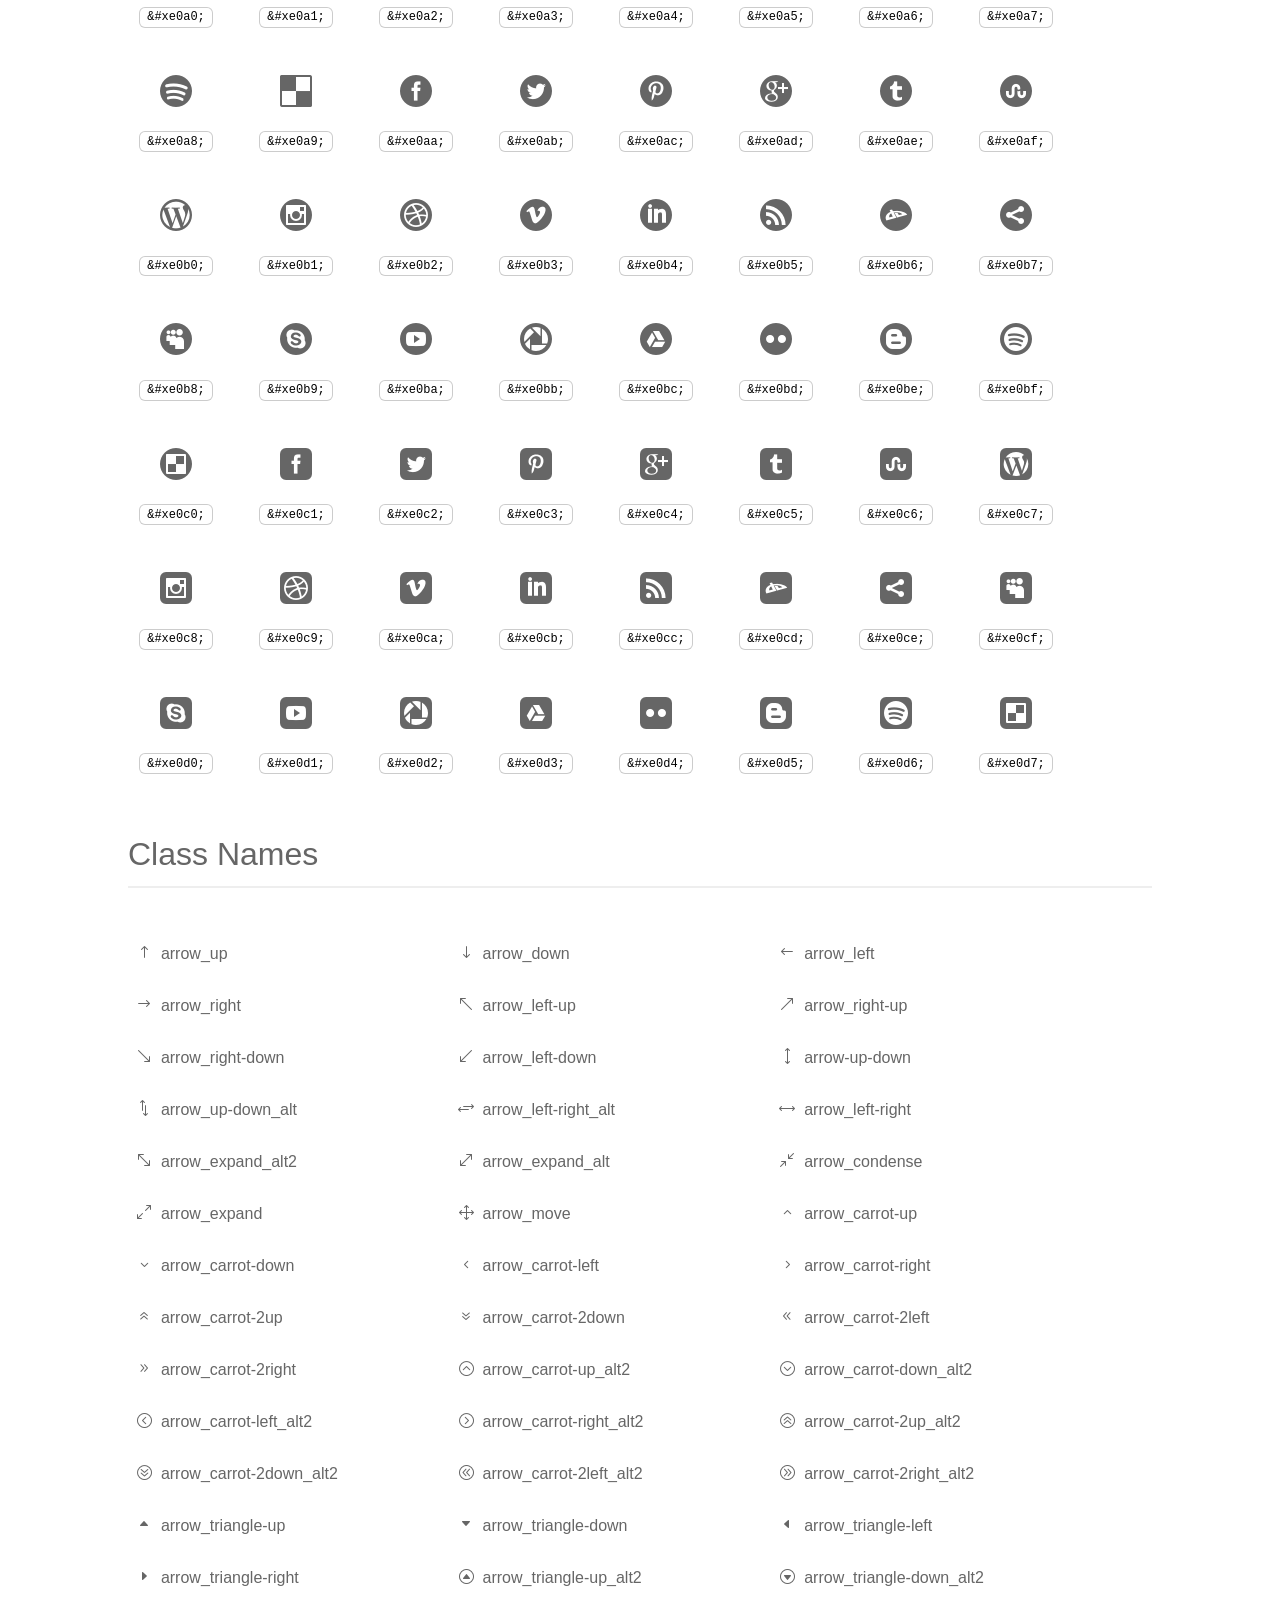
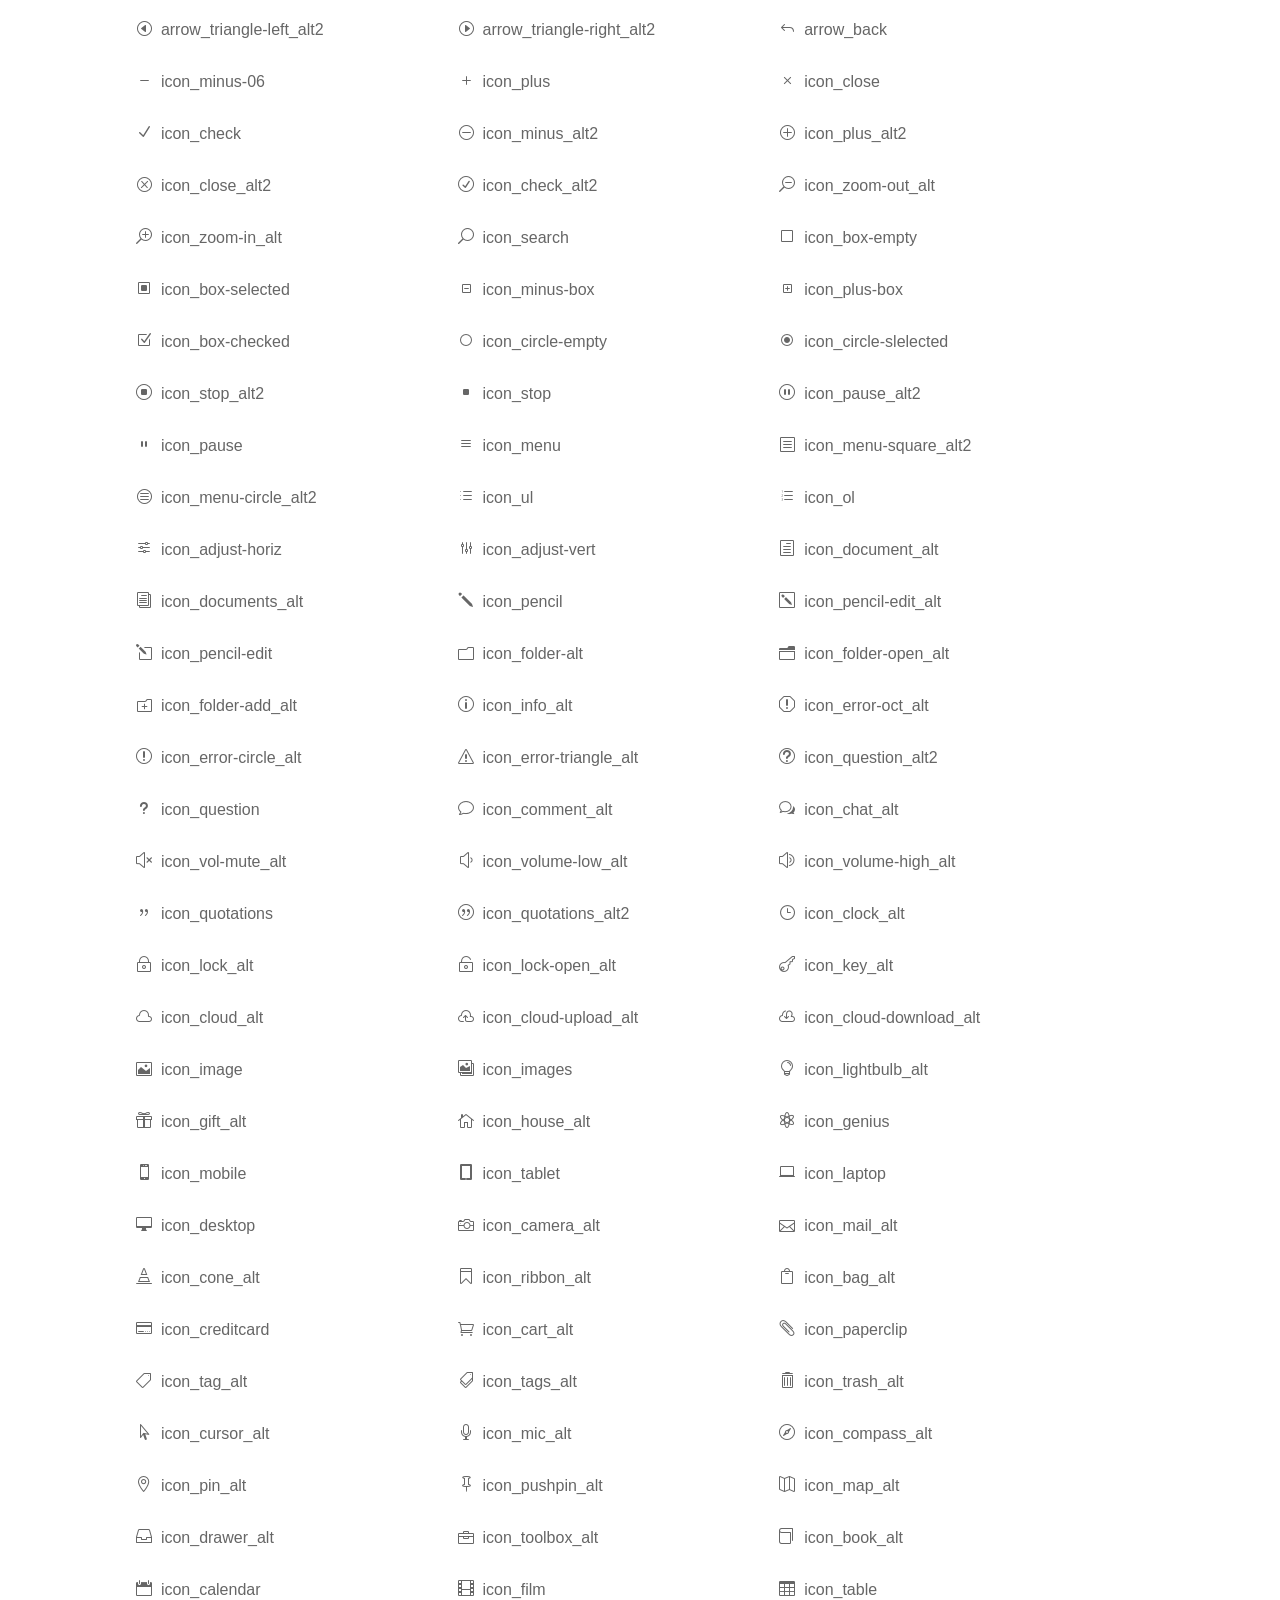
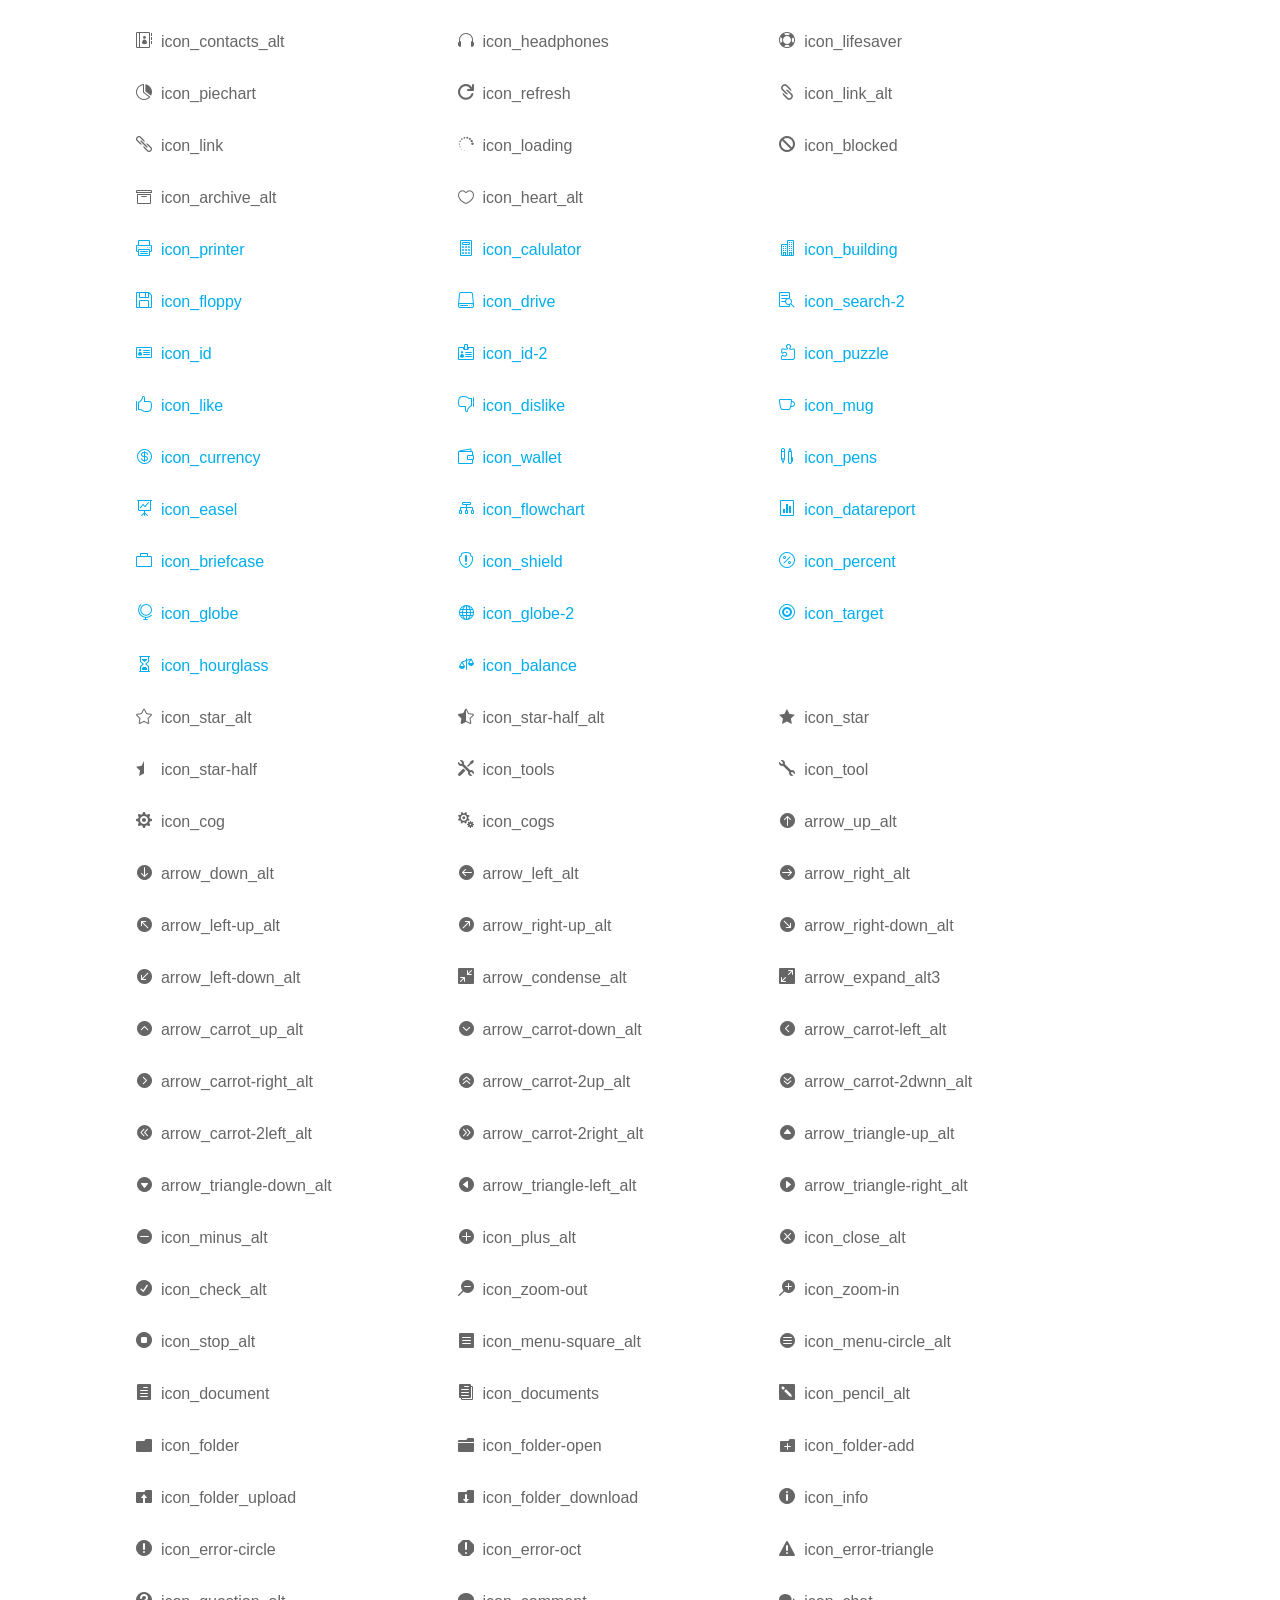
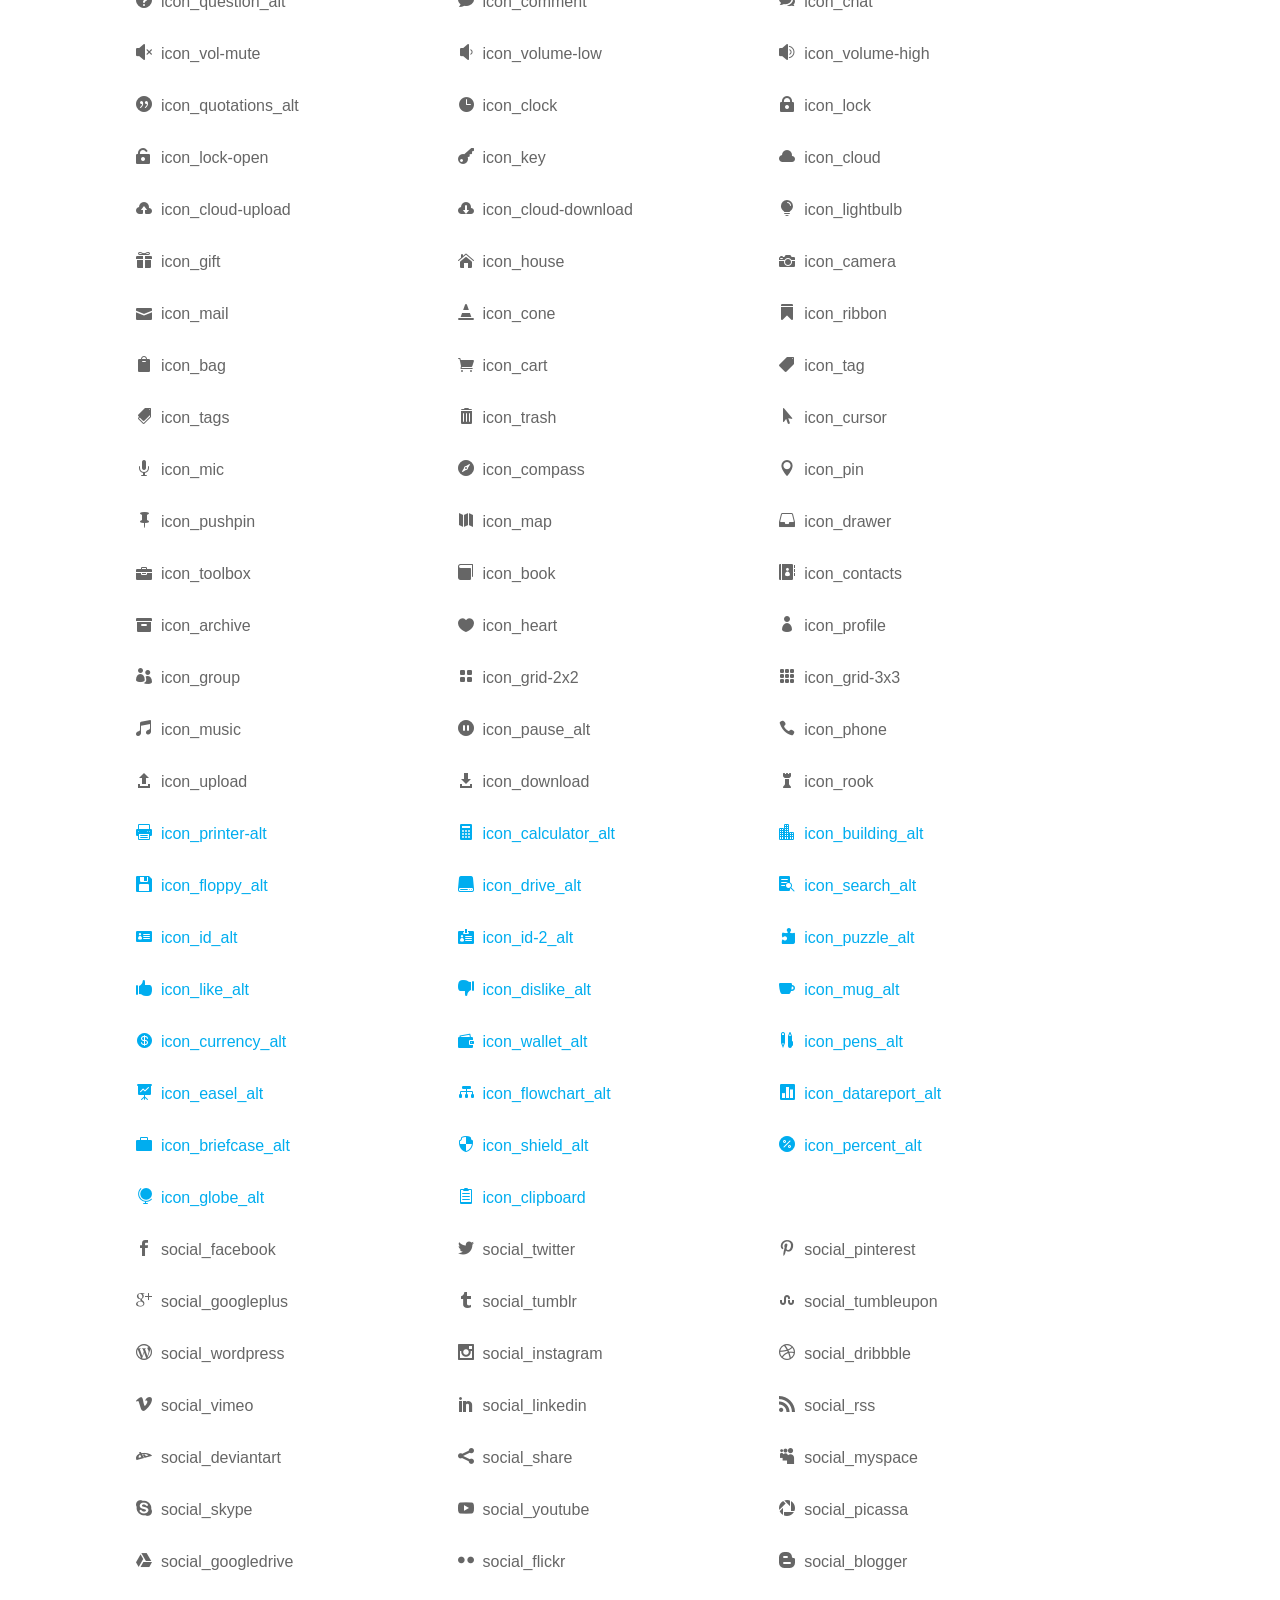
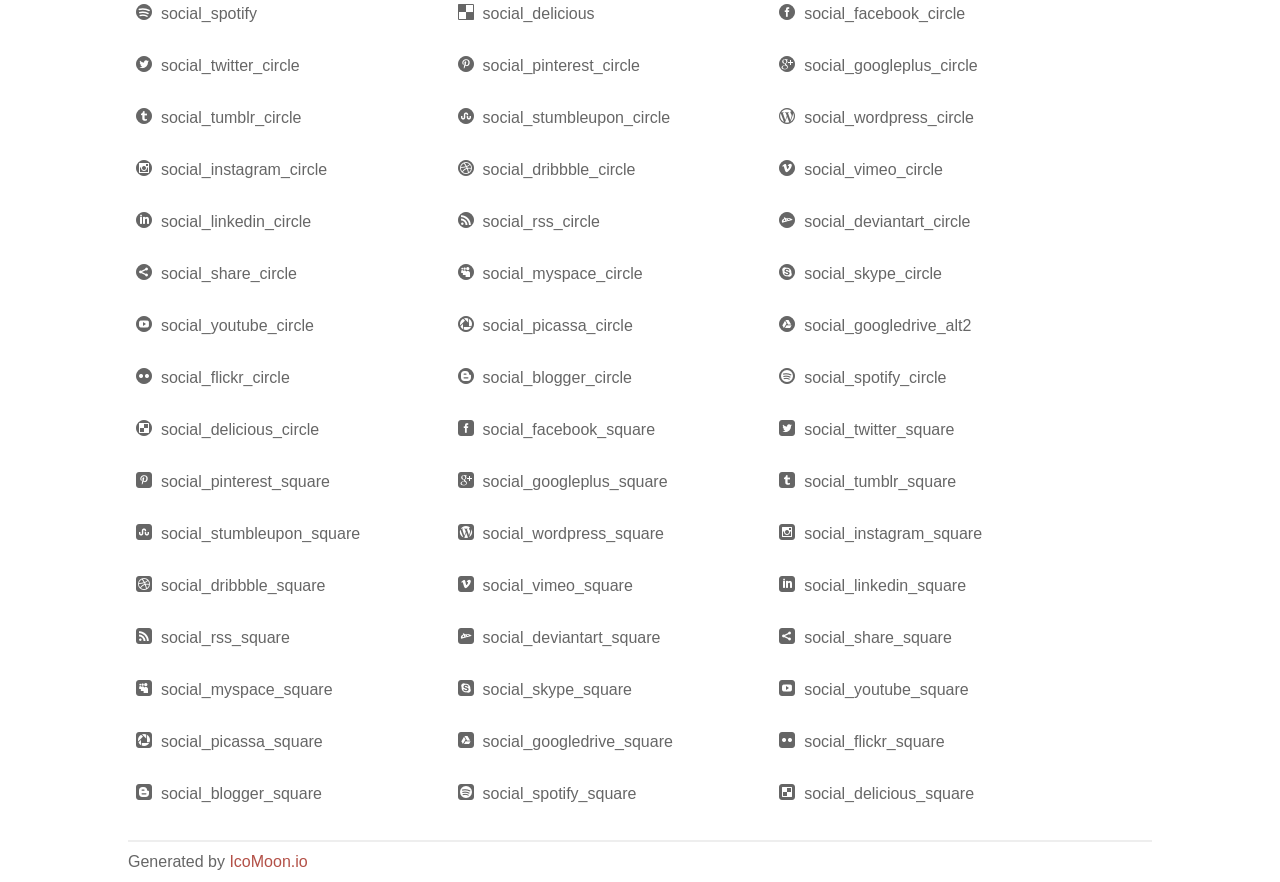
<file: fonts/elegant_font/HTML_CSS/index.html>
<!doctype html>
<html>
<head>
<title>Your Font/Glyphs</title>
<link rel="stylesheet" href="style.css" />
<!--[if lte IE 7]><script src="lte-ie7.js"></script><![endif]-->
<style>
	section, header, footer {display: block;}
	body {
		font-family: sans-serif;
		color: #666;
		line-height: 1.5;
		font-size: 1em;
	}
	* {
		-moz-box-sizing: border-box;
		-webkit-box-sizing: border-box;
		box-sizing: border-box;
		margin: 0;
		padding: 0;
	}
	.glyph {
		float: left;
		text-align: center;
		padding: .75em;
		margin: .4em 1.5em .75em 0;
		width: 6em;
		text-shadow: none;
	}
	
	.glyph input {
		font-family: consolas, monospace;
		font-size: 12px;
		width: 100%;
		text-align: center;
		border: 0;
		box-shadow: 0 0 0 1px #ccc;
		padding: .2em;
                -moz-border-radius: 5px;
                -webkit-border-radius: 5px;
	}
	
	

	.new {
		color:#00adef !important;
	}

	
	.w-main {
		width: 80%;
	}
	.centered {
		margin-left: auto;
		margin-right: auto;
	}
	.fs1 {
		font-size: 2em;
	}
	header {
		margin: 2em 0;
		padding-bottom: .5em;
		color: #666;
		box-shadow: 0 2px #eee;
	}
	header h1 {
		font-size: 2em;
		font-weight: normal;
	}
	.clearfix:before, .clearfix:after { content: ""; display: table; }
	.clearfix:after, .clear { clear: both; }
	footer {
		margin-top: 2em;
		padding: .5em 0;
		box-shadow: 0 -2px #eee;
	}
	a, a:visited {
		color: #B35047;
		text-decoration: none;
	}
	a:hover, a:focus {color: #000;}
	
	.box1 {
		font-size: 16px;
		display: inline-block;
		width: 30%;
		padding: .25em .5em;
		margin: 20px 10px 0 0;
	}
</style>
</head>
<body>
	<div class="w-main centered">
	<section class="mtm clearfix" id="glyphs">
	<div class="glyph">
		<div class="fs1" aria-hidden="true" data-icon="&#x21;"></div>
		<input type="text" readonly value="&amp;#x21;" />
	</div>
	<div class="glyph">
		<div class="fs1" aria-hidden="true" data-icon="&#x22;"></div>
		<input type="text" readonly value="&amp;#x22;" />
	</div>
	<div class="glyph">
		<div class="fs1" aria-hidden="true" data-icon="&#x23;"></div>
		<input type="text" readonly value="&amp;#x23;" />
	</div>
	<div class="glyph">
		<div class="fs1" aria-hidden="true" data-icon="&#x24;"></div>
		<input type="text" readonly value="&amp;#x24;" />
	</div>
	<div class="glyph">
		<div class="fs1" aria-hidden="true" data-icon="&#x25;"></div>
		<input type="text" readonly value="&amp;#x25;" />
	</div>
	<div class="glyph">
		<div class="fs1" aria-hidden="true" data-icon="&#x26;"></div>
		<input type="text" readonly value="&amp;#x26;" />
	</div>
	<div class="glyph">
		<div class="fs1" aria-hidden="true" data-icon="&#x27;"></div>
		<input type="text" readonly value="&amp;#x27;" />
	</div>
	<div class="glyph">
		<div class="fs1" aria-hidden="true" data-icon="&#x28;"></div>
		<input type="text" readonly value="&amp;#x28;" />
	</div>
	<div class="glyph">
		<div class="fs1" aria-hidden="true" data-icon="&#x29;"></div>
		<input type="text" readonly value="&amp;#x29;" />
	</div>
	<div class="glyph">
		<div class="fs1" aria-hidden="true" data-icon="&#x2a;"></div>
		<input type="text" readonly value="&amp;#x2a;" />
	</div>
	<div class="glyph">
		<div class="fs1" aria-hidden="true" data-icon="&#x2b;"></div>
		<input type="text" readonly value="&amp;#x2b;" />
	</div>
	<div class="glyph">
		<div class="fs1" aria-hidden="true" data-icon="&#x2c;"></div>
		<input type="text" readonly value="&amp;#x2c;" />
	</div>
	<div class="glyph">
		<div class="fs1" aria-hidden="true" data-icon="&#x2d;"></div>
		<input type="text" readonly value="&amp;#x2d;" />
	</div>
	<div class="glyph">
		<div class="fs1" aria-hidden="true" data-icon="&#x2e;"></div>
		<input type="text" readonly value="&amp;#x2e;" />
	</div>
	<div class="glyph">
		<div class="fs1" aria-hidden="true" data-icon="&#x2f;"></div>
		<input type="text" readonly value="&amp;#x2f;" />
	</div>
	<div class="glyph">
		<div class="fs1" aria-hidden="true" data-icon="&#x30;"></div>
		<input type="text" readonly value="&amp;#x30;" />
	</div>
	<div class="glyph">
		<div class="fs1" aria-hidden="true" data-icon="&#x31;"></div>
		<input type="text" readonly value="&amp;#x31;" />
	</div>
	<div class="glyph">
		<div class="fs1" aria-hidden="true" data-icon="&#x32;"></div>
		<input type="text" readonly value="&amp;#x32;" />
	</div>
	<div class="glyph">
		<div class="fs1" aria-hidden="true" data-icon="&#x33;"></div>
		<input type="text" readonly value="&amp;#x33;" />
	</div>
	<div class="glyph">
		<div class="fs1" aria-hidden="true" data-icon="&#x34;"></div>
		<input type="text" readonly value="&amp;#x34;" />
	</div>
	<div class="glyph">
		<div class="fs1" aria-hidden="true" data-icon="&#x35;"></div>
		<input type="text" readonly value="&amp;#x35;" />
	</div>
	<div class="glyph">
		<div class="fs1" aria-hidden="true" data-icon="&#x36;"></div>
		<input type="text" readonly value="&amp;#x36;" />
	</div>
	<div class="glyph">
		<div class="fs1" aria-hidden="true" data-icon="&#x37;"></div>
		<input type="text" readonly value="&amp;#x37;" />
	</div>
	<div class="glyph">
		<div class="fs1" aria-hidden="true" data-icon="&#x38;"></div>
		<input type="text" readonly value="&amp;#x38;" />
	</div>
	<div class="glyph">
		<div class="fs1" aria-hidden="true" data-icon="&#x39;"></div>
		<input type="text" readonly value="&amp;#x39;" />
	</div>
	<div class="glyph">
		<div class="fs1" aria-hidden="true" data-icon="&#x3a;"></div>
		<input type="text" readonly value="&amp;#x3a;" />
	</div>
	<div class="glyph">
		<div class="fs1" aria-hidden="true" data-icon="&#x3b;"></div>
		<input type="text" readonly value="&amp;#x3b;" />
	</div>
	<div class="glyph">
		<div class="fs1" aria-hidden="true" data-icon="&#x3c;"></div>
		<input type="text" readonly value="&amp;#x3c;" />
	</div>
	<div class="glyph">
		<div class="fs1" aria-hidden="true" data-icon="&#x3d;"></div>
		<input type="text" readonly value="&amp;#x3d;" />
	</div>
	<div class="glyph">
		<div class="fs1" aria-hidden="true" data-icon="&#x3e;"></div>
		<input type="text" readonly value="&amp;#x3e;" />
	</div>
	<div class="glyph">
		<div class="fs1" aria-hidden="true" data-icon="&#x3f;"></div>
		<input type="text" readonly value="&amp;#x3f;" />
	</div>
	<div class="glyph">
		<div class="fs1" aria-hidden="true" data-icon="&#x40;"></div>
		<input type="text" readonly value="&amp;#x40;" />
	</div>
	<div class="glyph">
		<div class="fs1" aria-hidden="true" data-icon="&#x41;"></div>
		<input type="text" readonly value="&amp;#x41;" />
	</div>
	<div class="glyph">
		<div class="fs1" aria-hidden="true" data-icon="&#x42;"></div>
		<input type="text" readonly value="&amp;#x42;" />
	</div>
	<div class="glyph">
		<div class="fs1" aria-hidden="true" data-icon="&#x43;"></div>
		<input type="text" readonly value="&amp;#x43;" />
	</div>
	<div class="glyph">
		<div class="fs1" aria-hidden="true" data-icon="&#x44;"></div>
		<input type="text" readonly value="&amp;#x44;" />
	</div>
	<div class="glyph">
		<div class="fs1" aria-hidden="true" data-icon="&#x45;"></div>
		<input type="text" readonly value="&amp;#x45;" />
	</div>
	<div class="glyph">
		<div class="fs1" aria-hidden="true" data-icon="&#x46;"></div>
		<input type="text" readonly value="&amp;#x46;" />
	</div>
	<div class="glyph">
		<div class="fs1" aria-hidden="true" data-icon="&#x47;"></div>
		<input type="text" readonly value="&amp;#x47;" />
	</div>
	<div class="glyph">
		<div class="fs1" aria-hidden="true" data-icon="&#x48;"></div>
		<input type="text" readonly value="&amp;#x48;" />
	</div>
	<div class="glyph">
		<div class="fs1" aria-hidden="true" data-icon="&#x49;"></div>
		<input type="text" readonly value="&amp;#x49;" />
	</div>
	<div class="glyph">
		<div class="fs1" aria-hidden="true" data-icon="&#x4a;"></div>
		<input type="text" readonly value="&amp;#x4a;" />
	</div>
	<div class="glyph">
		<div class="fs1" aria-hidden="true" data-icon="&#x4b;"></div>
		<input type="text" readonly value="&amp;#x4b;" />
	</div>
	<div class="glyph">
		<div class="fs1" aria-hidden="true" data-icon="&#x4c;"></div>
		<input type="text" readonly value="&amp;#x4c;" />
	</div>
	<div class="glyph">
		<div class="fs1" aria-hidden="true" data-icon="&#x4d;"></div>
		<input type="text" readonly value="&amp;#x4d;" />
	</div>
	<div class="glyph">
		<div class="fs1" aria-hidden="true" data-icon="&#x4e;"></div>
		<input type="text" readonly value="&amp;#x4e;" />
	</div>
	<div class="glyph">
		<div class="fs1" aria-hidden="true" data-icon="&#x4f;"></div>
		<input type="text" readonly value="&amp;#x4f;" />
	</div>
	<div class="glyph">
		<div class="fs1" aria-hidden="true" data-icon="&#x50;"></div>
		<input type="text" readonly value="&amp;#x50;" />
	</div>
	<div class="glyph">
		<div class="fs1" aria-hidden="true" data-icon="&#x51;"></div>
		<input type="text" readonly value="&amp;#x51;" />
	</div>
	<div class="glyph">
		<div class="fs1" aria-hidden="true" data-icon="&#x52;"></div>
		<input type="text" readonly value="&amp;#x52;" />
	</div>
	<div class="glyph">
		<div class="fs1" aria-hidden="true" data-icon="&#x53;"></div>
		<input type="text" readonly value="&amp;#x53;" />
	</div>
	<div class="glyph">
		<div class="fs1" aria-hidden="true" data-icon="&#x54;"></div>
		<input type="text" readonly value="&amp;#x54;" />
	</div>
	<div class="glyph">
		<div class="fs1" aria-hidden="true" data-icon="&#x55;"></div>
		<input type="text" readonly value="&amp;#x55;" />
	</div>
	<div class="glyph">
		<div class="fs1" aria-hidden="true" data-icon="&#x56;"></div>
		<input type="text" readonly value="&amp;#x56;" />
	</div>
	<div class="glyph">
		<div class="fs1" aria-hidden="true" data-icon="&#x57;"></div>
		<input type="text" readonly value="&amp;#x57;" />
	</div>
	<div class="glyph">
		<div class="fs1" aria-hidden="true" data-icon="&#x58;"></div>
		<input type="text" readonly value="&amp;#x58;" />
	</div>
	<div class="glyph">
		<div class="fs1" aria-hidden="true" data-icon="&#x59;"></div>
		<input type="text" readonly value="&amp;#x59;" />
	</div>
	<div class="glyph">
		<div class="fs1" aria-hidden="true" data-icon="&#x5a;"></div>
		<input type="text" readonly value="&amp;#x5a;" />
	</div>
	<div class="glyph">
		<div class="fs1" aria-hidden="true" data-icon="&#x5b;"></div>
		<input type="text" readonly value="&amp;#x5b;" />
	</div>
	<div class="glyph">
		<div class="fs1" aria-hidden="true" data-icon="&#x5c;"></div>
		<input type="text" readonly value="&amp;#x5c;" />
	</div>
	<div class="glyph">
		<div class="fs1" aria-hidden="true" data-icon="&#x5d;"></div>
		<input type="text" readonly value="&amp;#x5d;" />
	</div>
	<div class="glyph">
		<div class="fs1" aria-hidden="true" data-icon="&#x5e;"></div>
		<input type="text" readonly value="&amp;#x5e;" />
	</div>
	<div class="glyph">
		<div class="fs1" aria-hidden="true" data-icon="&#x5f;"></div>
		<input type="text" readonly value="&amp;#x5f;" />
	</div>
	<div class="glyph">
		<div class="fs1" aria-hidden="true" data-icon="&#x60;"></div>
		<input type="text" readonly value="&amp;#x60;" />
	</div>
	<div class="glyph">
		<div class="fs1" aria-hidden="true" data-icon="&#x61;"></div>
		<input type="text" readonly value="&amp;#x61;" />
	</div>
	<div class="glyph">
		<div class="fs1" aria-hidden="true" data-icon="&#x62;"></div>
		<input type="text" readonly value="&amp;#x62;" />
	</div>
	<div class="glyph">
		<div class="fs1" aria-hidden="true" data-icon="&#x63;"></div>
		<input type="text" readonly value="&amp;#x63;" />
	</div>
	<div class="glyph">
		<div class="fs1" aria-hidden="true" data-icon="&#x64;"></div>
		<input type="text" readonly value="&amp;#x64;" />
	</div>
	<div class="glyph">
		<div class="fs1" aria-hidden="true" data-icon="&#x65;"></div>
		<input type="text" readonly value="&amp;#x65;" />
	</div>
	<div class="glyph">
		<div class="fs1" aria-hidden="true" data-icon="&#x66;"></div>
		<input type="text" readonly value="&amp;#x66;" />
	</div>
	<div class="glyph">
		<div class="fs1" aria-hidden="true" data-icon="&#x67;"></div>
		<input type="text" readonly value="&amp;#x67;" />
	</div>
	<div class="glyph">
		<div class="fs1" aria-hidden="true" data-icon="&#x68;"></div>
		<input type="text" readonly value="&amp;#x68;" />
	</div>
	<div class="glyph">
		<div class="fs1" aria-hidden="true" data-icon="&#x69;"></div>
		<input type="text" readonly value="&amp;#x69;" />
	</div>
	<div class="glyph">
		<div class="fs1" aria-hidden="true" data-icon="&#x6a;"></div>
		<input type="text" readonly value="&amp;#x6a;" />
	</div>
	<div class="glyph">
		<div class="fs1" aria-hidden="true" data-icon="&#x6b;"></div>
		<input type="text" readonly value="&amp;#x6b;" />
	</div>
	<div class="glyph">
		<div class="fs1" aria-hidden="true" data-icon="&#x6c;"></div>
		<input type="text" readonly value="&amp;#x6c;" />
	</div>
	<div class="glyph">
		<div class="fs1" aria-hidden="true" data-icon="&#x6d;"></div>
		<input type="text" readonly value="&amp;#x6d;" />
	</div>
	<div class="glyph">
		<div class="fs1" aria-hidden="true" data-icon="&#x6e;"></div>
		<input type="text" readonly value="&amp;#x6e;" />
	</div>
	<div class="glyph">
		<div class="fs1" aria-hidden="true" data-icon="&#x6f;"></div>
		<input type="text" readonly value="&amp;#x6f;" />
	</div>
	<div class="glyph">
		<div class="fs1" aria-hidden="true" data-icon="&#x70;"></div>
		<input type="text" readonly value="&amp;#x70;" />
	</div>
	<div class="glyph">
		<div class="fs1" aria-hidden="true" data-icon="&#x71;"></div>
		<input type="text" readonly value="&amp;#x71;" />
	</div>
	<div class="glyph">
		<div class="fs1" aria-hidden="true" data-icon="&#x72;"></div>
		<input type="text" readonly value="&amp;#x72;" />
	</div>
	<div class="glyph">
		<div class="fs1" aria-hidden="true" data-icon="&#x73;"></div>
		<input type="text" readonly value="&amp;#x73;" />
	</div>
	<div class="glyph">
		<div class="fs1" aria-hidden="true" data-icon="&#x74;"></div>
		<input type="text" readonly value="&amp;#x74;" />
	</div>
	<div class="glyph">
		<div class="fs1" aria-hidden="true" data-icon="&#x75;"></div>
		<input type="text" readonly value="&amp;#x75;" />
	</div>
	<div class="glyph">
		<div class="fs1" aria-hidden="true" data-icon="&#x76;"></div>
		<input type="text" readonly value="&amp;#x76;" />
	</div>
	<div class="glyph">
		<div class="fs1" aria-hidden="true" data-icon="&#x77;"></div>
		<input type="text" readonly value="&amp;#x77;" />
	</div>
	<div class="glyph">
		<div class="fs1" aria-hidden="true" data-icon="&#x78;"></div>
		<input type="text" readonly value="&amp;#x78;" />
	</div>
	<div class="glyph">
		<div class="fs1" aria-hidden="true" data-icon="&#x79;"></div>
		<input type="text" readonly value="&amp;#x79;" />
	</div>
	<div class="glyph">
		<div class="fs1" aria-hidden="true" data-icon="&#x7a;"></div>
		<input type="text" readonly value="&amp;#x7a;" />
	</div>
	<div class="glyph">
		<div class="fs1" aria-hidden="true" data-icon="&#x7b;"></div>
		<input type="text" readonly value="&amp;#x7b;" />
	</div>
	<div class="glyph">
		<div class="fs1" aria-hidden="true" data-icon="&#x7c;"></div>
		<input type="text" readonly value="&amp;#x7c;" />
	</div>
	<div class="glyph">
		<div class="fs1" aria-hidden="true" data-icon="&#x7d;"></div>
		<input type="text" readonly value="&amp;#x7d;" />
	</div>
	<div class="glyph">
		<div class="fs1" aria-hidden="true" data-icon="&#x7e;"></div>
		<input type="text" readonly value="&amp;#x7e;" />
	</div>
	<div class="glyph">
		<div class="fs1" aria-hidden="true" data-icon="&#xe000;"></div>
		<input type="text" readonly value="&amp;#xe000;" />
	</div>
	<div class="glyph">
		<div class="fs1" aria-hidden="true" data-icon="&#xe001;"></div>
		<input type="text" readonly value="&amp;#xe001;" />
	</div>
	<div class="glyph">
		<div class="fs1" aria-hidden="true" data-icon="&#xe002;"></div>
		<input type="text" readonly value="&amp;#xe002;" />
	</div>
	<div class="glyph">
		<div class="fs1" aria-hidden="true" data-icon="&#xe003;"></div>
		<input type="text" readonly value="&amp;#xe003;" />
	</div>
	<div class="glyph">
		<div class="fs1" aria-hidden="true" data-icon="&#xe004;"></div>
		<input type="text" readonly value="&amp;#xe004;" />
	</div>
	<div class="glyph">
		<div class="fs1" aria-hidden="true" data-icon="&#xe005;"></div>
		<input type="text" readonly value="&amp;#xe005;" />
	</div>
	<div class="glyph">
		<div class="fs1" aria-hidden="true" data-icon="&#xe006;"></div>
		<input type="text" readonly value="&amp;#xe006;" />
	</div>
	<div class="glyph">
		<div class="fs1" aria-hidden="true" data-icon="&#xe007;"></div>
		<input type="text" readonly value="&amp;#xe007;" />
	</div>
	<div class="glyph">
		<div class="fs1" aria-hidden="true" data-icon="&#xe008;"></div>
		<input type="text" readonly value="&amp;#xe008;" />
	</div>
	<div class="glyph">
		<div class="fs1" aria-hidden="true" data-icon="&#xe009;"></div>
		<input type="text" readonly value="&amp;#xe009;" />
	</div>
	<div class="glyph">
		<div class="fs1" aria-hidden="true" data-icon="&#xe00a;"></div>
		<input type="text" readonly value="&amp;#xe00a;" />
	</div>
	<div class="glyph">
		<div class="fs1" aria-hidden="true" data-icon="&#xe00b;"></div>
		<input type="text" readonly value="&amp;#xe00b;" />
	</div>
	<div class="glyph">
		<div class="fs1" aria-hidden="true" data-icon="&#xe00c;"></div>
		<input type="text" readonly value="&amp;#xe00c;" />
	</div>
	<div class="glyph">
		<div class="fs1" aria-hidden="true" data-icon="&#xe00d;"></div>
		<input type="text" readonly value="&amp;#xe00d;" />
	</div>
	<div class="glyph">
		<div class="fs1" aria-hidden="true" data-icon="&#xe00e;"></div>
		<input type="text" readonly value="&amp;#xe00e;" />
	</div>
	<div class="glyph">
		<div class="fs1" aria-hidden="true" data-icon="&#xe00f;"></div>
		<input type="text" readonly value="&amp;#xe00f;" />
	</div>
	<div class="glyph">
		<div class="fs1" aria-hidden="true" data-icon="&#xe010;"></div>
		<input type="text" readonly value="&amp;#xe010;" />
	</div>
	<div class="glyph">
		<div class="fs1" aria-hidden="true" data-icon="&#xe011;"></div>
		<input type="text" readonly value="&amp;#xe011;" />
	</div>
	<div class="glyph">
		<div class="fs1" aria-hidden="true" data-icon="&#xe012;"></div>
		<input type="text" readonly value="&amp;#xe012;" />
	</div>
	<div class="glyph">
		<div class="fs1" aria-hidden="true" data-icon="&#xe013;"></div>
		<input type="text" readonly value="&amp;#xe013;" />
	</div>
	<div class="glyph">
		<div class="fs1" aria-hidden="true" data-icon="&#xe014;"></div>
		<input type="text" readonly value="&amp;#xe014;" />
	</div>
	<div class="glyph">
		<div class="fs1" aria-hidden="true" data-icon="&#xe015;"></div>
		<input type="text" readonly value="&amp;#xe015;" />
	</div>
	<div class="glyph">
		<div class="fs1" aria-hidden="true" data-icon="&#xe016;"></div>
		<input type="text" readonly value="&amp;#xe016;" />
	</div>
	<div class="glyph">
		<div class="fs1" aria-hidden="true" data-icon="&#xe017;"></div>
		<input type="text" readonly value="&amp;#xe017;" />
	</div>
	<div class="glyph">
		<div class="fs1" aria-hidden="true" data-icon="&#xe018;"></div>
		<input type="text" readonly value="&amp;#xe018;" />
	</div>
	<div class="glyph">
		<div class="fs1" aria-hidden="true" data-icon="&#xe019;"></div>
		<input type="text" readonly value="&amp;#xe019;" />
	</div>
	<div class="glyph">
		<div class="fs1" aria-hidden="true" data-icon="&#xe01a;"></div>
		<input type="text" readonly value="&amp;#xe01a;" />
	</div>
	<div class="glyph">
		<div class="fs1" aria-hidden="true" data-icon="&#xe01b;"></div>
		<input type="text" readonly value="&amp;#xe01b;" />
	</div>
	<div class="glyph">
		<div class="fs1" aria-hidden="true" data-icon="&#xe01c;"></div>
		<input type="text" readonly value="&amp;#xe01c;" />
	</div>
	<div class="glyph">
		<div class="fs1" aria-hidden="true" data-icon="&#xe01d;"></div>
		<input type="text" readonly value="&amp;#xe01d;" />
	</div>
	<div class="glyph">
		<div class="fs1" aria-hidden="true" data-icon="&#xe01e;"></div>
		<input type="text" readonly value="&amp;#xe01e;" />
	</div>
	<div class="glyph">
		<div class="fs1" aria-hidden="true" data-icon="&#xe01f;"></div>
		<input type="text" readonly value="&amp;#xe01f;" />
	</div>
	<div class="glyph">
		<div class="fs1" aria-hidden="true" data-icon="&#xe020;"></div>
		<input type="text" readonly value="&amp;#xe020;" />
	</div>
	<div class="glyph">
		<div class="fs1" aria-hidden="true" data-icon="&#xe021;"></div>
		<input type="text" readonly value="&amp;#xe021;" />
	</div>
	<div class="glyph">
		<div class="fs1" aria-hidden="true" data-icon="&#xe022;"></div>
		<input type="text" readonly value="&amp;#xe022;" />
	</div>
	<div class="glyph">
		<div class="fs1" aria-hidden="true" data-icon="&#xe023;"></div>
		<input type="text" readonly value="&amp;#xe023;" />
	</div>
	<div class="glyph">
		<div class="fs1" aria-hidden="true" data-icon="&#xe024;"></div>
		<input type="text" readonly value="&amp;#xe024;" />
	</div>
	<div class="glyph">
		<div class="fs1" aria-hidden="true" data-icon="&#xe025;"></div>
		<input type="text" readonly value="&amp;#xe025;" />
	</div>
	<div class="glyph">
		<div class="fs1" aria-hidden="true" data-icon="&#xe026;"></div>
		<input type="text" readonly value="&amp;#xe026;" />
	</div>
	<div class="glyph">
		<div class="fs1" aria-hidden="true" data-icon="&#xe027;"></div>
		<input type="text" readonly value="&amp;#xe027;" />
	</div>
	<div class="glyph">
		<div class="fs1" aria-hidden="true" data-icon="&#xe028;"></div>
		<input type="text" readonly value="&amp;#xe028;" />
	</div>
	<div class="glyph">
		<div class="fs1" aria-hidden="true" data-icon="&#xe029;"></div>
		<input type="text" readonly value="&amp;#xe029;" />
	</div>
	<div class="glyph">
		<div class="fs1" aria-hidden="true" data-icon="&#xe02a;"></div>
		<input type="text" readonly value="&amp;#xe02a;" />
	</div>
	<div class="glyph">
		<div class="fs1" aria-hidden="true" data-icon="&#xe02b;"></div>
		<input type="text" readonly value="&amp;#xe02b;" />
	</div>
	<div class="glyph">
		<div class="fs1" aria-hidden="true" data-icon="&#xe02c;"></div>
		<input type="text" readonly value="&amp;#xe02c;" />
	</div>
	<div class="glyph">
		<div class="fs1" aria-hidden="true" data-icon="&#xe02d;"></div>
		<input type="text" readonly value="&amp;#xe02d;" />
	</div>
	<div class="glyph">
		<div class="fs1" aria-hidden="true" data-icon="&#xe02e;"></div>
		<input type="text" readonly value="&amp;#xe02e;" />
	</div>
	<div class="glyph">
		<div class="fs1" aria-hidden="true" data-icon="&#xe02f;"></div>
		<input type="text" readonly value="&amp;#xe02f;" />
	</div>
	<div class="glyph">
		<div class="fs1" aria-hidden="true" data-icon="&#xe030;"></div>
		<input type="text" readonly value="&amp;#xe030;" />
	</div>
    
    <div class="new">
    
    <div class="glyph">
		<div class="fs1" aria-hidden="true" data-icon="&#xe103;"></div>
		<input type="text" readonly value="&amp;#xe103;" />
	</div>
	<div class="glyph">
		<div class="fs1" aria-hidden="true" data-icon="&#xe0ee;"></div>
		<input type="text" readonly value="&amp;#xe0ee;" />
	</div>
	<div class="glyph">
		<div class="fs1" aria-hidden="true" data-icon="&#xe0ef;"></div>
		<input type="text" readonly value="&amp;#xe0ef;" />
	</div>
	<div class="glyph">
		<div class="fs1" aria-hidden="true" data-icon="&#xe0e8;"></div>
		<input type="text" readonly value="&amp;#xe0e8;" />
	</div>
	<div class="glyph">
		<div class="fs1" aria-hidden="true" data-icon="&#xe0ea;"></div>
		<input type="text" readonly value="&amp;#xe0ea;" />
	</div>
	<div class="glyph">
		<div class="fs1" aria-hidden="true" data-icon="&#xe101;"></div>
		<input type="text" readonly value="&amp;#xe101;" />
	</div>
	<div class="glyph">
		<div class="fs1" aria-hidden="true" data-icon="&#xe107;"></div>
		<input type="text" readonly value="&amp;#xe107;" />
	</div>
	<div class="glyph">
		<div class="fs1" aria-hidden="true" data-icon="&#xe108;"></div>
		<input type="text" readonly value="&amp;#xe108;" />
	</div>
	<div class="glyph">
		<div class="fs1" aria-hidden="true" data-icon="&#xe102;"></div>
		<input type="text" readonly value="&amp;#xe102;" />
	</div>
	<div class="glyph">
		<div class="fs1" aria-hidden="true" data-icon="&#xe106;"></div>
		<input type="text" readonly value="&amp;#xe106;" />
	</div>
	<div class="glyph">
		<div class="fs1" aria-hidden="true" data-icon="&#xe0eb;"></div>
		<input type="text" readonly value="&amp;#xe0eb;" />
	</div>
	<div class="glyph">
		<div class="fs1" aria-hidden="true" data-icon="&#xe105;"></div>
		<input type="text" readonly value="&amp;#xe105;" />
	</div>
	<div class="glyph">
		<div class="fs1" aria-hidden="true" data-icon="&#xe0ed;"></div>
		<input type="text" readonly value="&amp;#xe0ed;" />
	</div>
	<div class="glyph">
		<div class="fs1" aria-hidden="true" data-icon="&#xe100;"></div>
		<input type="text" readonly value="&amp;#xe100;" />
	</div>
	<div class="glyph">
		<div class="fs1" aria-hidden="true" data-icon="&#xe104;"></div>
		<input type="text" readonly value="&amp;#xe104;" />
	</div>
	<div class="glyph">
		<div class="fs1" aria-hidden="true" data-icon="&#xe0e9;"></div>
		<input type="text" readonly value="&amp;#xe0e9;" />
	</div>
	<div class="glyph">
		<div class="fs1" aria-hidden="true" data-icon="&#xe109;"></div>
		<input type="text" readonly value="&amp;#xe109;" />
	</div>
	<div class="glyph">
		<div class="fs1" aria-hidden="true" data-icon="&#xe0ec;"></div>
		<input type="text" readonly value="&amp;#xe0ec;" />
	</div>
	<div class="glyph">
		<div class="fs1" aria-hidden="true" data-icon="&#xe0fe;"></div>
		<input type="text" readonly value="&amp;#xe0fe;" />
	</div>
	<div class="glyph">
		<div class="fs1" aria-hidden="true" data-icon="&#xe0f6;"></div>
		<input type="text" readonly value="&amp;#xe0f6;" />
	</div>
	<div class="glyph">
		<div class="fs1" aria-hidden="true" data-icon="&#xe0fb;"></div>
		<input type="text" readonly value="&amp;#xe0fb;" />
	</div>
	<div class="glyph">
		<div class="fs1" aria-hidden="true" data-icon="&#xe0e2;"></div>
		<input type="text" readonly value="&amp;#xe0e2;" />
	</div>
	<div class="glyph">
		<div class="fs1" aria-hidden="true" data-icon="&#xe0e3;"></div>
		<input type="text" readonly value="&amp;#xe0e3;" />
	</div>
	<div class="glyph">
		<div class="fs1" aria-hidden="true" data-icon="&#xe0f5;"></div>
		<input type="text" readonly value="&amp;#xe0f5;" />
	</div>
	<div class="glyph">
		<div class="fs1" aria-hidden="true" data-icon="&#xe0e1;"></div>
		<input type="text" readonly value="&amp;#xe0e1;" />
	</div>
	<div class="glyph">
		<div class="fs1" aria-hidden="true" data-icon="&#xe0ff;"></div>
		<input type="text" readonly value="&amp;#xe0ff;" />
	</div>
    
    </div>
    
	<div class="glyph">
		<div class="fs1" aria-hidden="true" data-icon="&#xe031;"></div>
		<input type="text" readonly value="&amp;#xe031;" />
	</div>
	<div class="glyph">
		<div class="fs1" aria-hidden="true" data-icon="&#xe032;"></div>
		<input type="text" readonly value="&amp;#xe032;" />
	</div>
	<div class="glyph">
		<div class="fs1" aria-hidden="true" data-icon="&#xe033;"></div>
		<input type="text" readonly value="&amp;#xe033;" />
	</div>
	<div class="glyph">
		<div class="fs1" aria-hidden="true" data-icon="&#xe034;"></div>
		<input type="text" readonly value="&amp;#xe034;" />
	</div>
	<div class="glyph">
		<div class="fs1" aria-hidden="true" data-icon="&#xe035;"></div>
		<input type="text" readonly value="&amp;#xe035;" />
	</div>
	<div class="glyph">
		<div class="fs1" aria-hidden="true" data-icon="&#xe036;"></div>
		<input type="text" readonly value="&amp;#xe036;" />
	</div>
	<div class="glyph">
		<div class="fs1" aria-hidden="true" data-icon="&#xe037;"></div>
		<input type="text" readonly value="&amp;#xe037;" />
	</div>
	<div class="glyph">
		<div class="fs1" aria-hidden="true" data-icon="&#xe038;"></div>
		<input type="text" readonly value="&amp;#xe038;" />
	</div>
	<div class="glyph">
		<div class="fs1" aria-hidden="true" data-icon="&#xe039;"></div>
		<input type="text" readonly value="&amp;#xe039;" />
	</div>
	<div class="glyph">
		<div class="fs1" aria-hidden="true" data-icon="&#xe03a;"></div>
		<input type="text" readonly value="&amp;#xe03a;" />
	</div>
	<div class="glyph">
		<div class="fs1" aria-hidden="true" data-icon="&#xe03b;"></div>
		<input type="text" readonly value="&amp;#xe03b;" />
	</div>
	<div class="glyph">
		<div class="fs1" aria-hidden="true" data-icon="&#xe03c;"></div>
		<input type="text" readonly value="&amp;#xe03c;" />
	</div>
	<div class="glyph">
		<div class="fs1" aria-hidden="true" data-icon="&#xe03d;"></div>
		<input type="text" readonly value="&amp;#xe03d;" />
	</div>
	<div class="glyph">
		<div class="fs1" aria-hidden="true" data-icon="&#xe03e;"></div>
		<input type="text" readonly value="&amp;#xe03e;" />
	</div>
	<div class="glyph">
		<div class="fs1" aria-hidden="true" data-icon="&#xe03f;"></div>
		<input type="text" readonly value="&amp;#xe03f;" />
	</div>
	<div class="glyph">
		<div class="fs1" aria-hidden="true" data-icon="&#xe040;"></div>
		<input type="text" readonly value="&amp;#xe040;" />
	</div>
	<div class="glyph">
		<div class="fs1" aria-hidden="true" data-icon="&#xe041;"></div>
		<input type="text" readonly value="&amp;#xe041;" />
	</div>
	<div class="glyph">
		<div class="fs1" aria-hidden="true" data-icon="&#xe042;"></div>
		<input type="text" readonly value="&amp;#xe042;" />
	</div>
	<div class="glyph">
		<div class="fs1" aria-hidden="true" data-icon="&#xe043;"></div>
		<input type="text" readonly value="&amp;#xe043;" />
	</div>
	<div class="glyph">
		<div class="fs1" aria-hidden="true" data-icon="&#xe044;"></div>
		<input type="text" readonly value="&amp;#xe044;" />
	</div>
	<div class="glyph">
		<div class="fs1" aria-hidden="true" data-icon="&#xe045;"></div>
		<input type="text" readonly value="&amp;#xe045;" />
	</div>
	<div class="glyph">
		<div class="fs1" aria-hidden="true" data-icon="&#xe046;"></div>
		<input type="text" readonly value="&amp;#xe046;" />
	</div>
	<div class="glyph">
		<div class="fs1" aria-hidden="true" data-icon="&#xe047;"></div>
		<input type="text" readonly value="&amp;#xe047;" />
	</div>
	<div class="glyph">
		<div class="fs1" aria-hidden="true" data-icon="&#xe048;"></div>
		<input type="text" readonly value="&amp;#xe048;" />
	</div>
	<div class="glyph">
		<div class="fs1" aria-hidden="true" data-icon="&#xe049;"></div>
		<input type="text" readonly value="&amp;#xe049;" />
	</div>
	<div class="glyph">
		<div class="fs1" aria-hidden="true" data-icon="&#xe04a;"></div>
		<input type="text" readonly value="&amp;#xe04a;" />
	</div>
	<div class="glyph">
		<div class="fs1" aria-hidden="true" data-icon="&#xe04b;"></div>
		<input type="text" readonly value="&amp;#xe04b;" />
	</div>
	<div class="glyph">
		<div class="fs1" aria-hidden="true" data-icon="&#xe04c;"></div>
		<input type="text" readonly value="&amp;#xe04c;" />
	</div>
	<div class="glyph">
		<div class="fs1" aria-hidden="true" data-icon="&#xe04d;"></div>
		<input type="text" readonly value="&amp;#xe04d;" />
	</div>
	<div class="glyph">
		<div class="fs1" aria-hidden="true" data-icon="&#xe04e;"></div>
		<input type="text" readonly value="&amp;#xe04e;" />
	</div>
	<div class="glyph">
		<div class="fs1" aria-hidden="true" data-icon="&#xe04f;"></div>
		<input type="text" readonly value="&amp;#xe04f;" />
	</div>
	<div class="glyph">
		<div class="fs1" aria-hidden="true" data-icon="&#xe050;"></div>
		<input type="text" readonly value="&amp;#xe050;" />
	</div>
	<div class="glyph">
		<div class="fs1" aria-hidden="true" data-icon="&#xe051;"></div>
		<input type="text" readonly value="&amp;#xe051;" />
	</div>
	<div class="glyph">
		<div class="fs1" aria-hidden="true" data-icon="&#xe052;"></div>
		<input type="text" readonly value="&amp;#xe052;" />
	</div>
	<div class="glyph">
		<div class="fs1" aria-hidden="true" data-icon="&#xe053;"></div>
		<input type="text" readonly value="&amp;#xe053;" />
	</div>
	<div class="glyph">
		<div class="fs1" aria-hidden="true" data-icon="&#xe054;"></div>
		<input type="text" readonly value="&amp;#xe054;" />
	</div>
	<div class="glyph">
		<div class="fs1" aria-hidden="true" data-icon="&#xe055;"></div>
		<input type="text" readonly value="&amp;#xe055;" />
	</div>
	<div class="glyph">
		<div class="fs1" aria-hidden="true" data-icon="&#xe056;"></div>
		<input type="text" readonly value="&amp;#xe056;" />
	</div>
	<div class="glyph">
		<div class="fs1" aria-hidden="true" data-icon="&#xe057;"></div>
		<input type="text" readonly value="&amp;#xe057;" />
	</div>
	<div class="glyph">
		<div class="fs1" aria-hidden="true" data-icon="&#xe058;"></div>
		<input type="text" readonly value="&amp;#xe058;" />
	</div>
	<div class="glyph">
		<div class="fs1" aria-hidden="true" data-icon="&#xe059;"></div>
		<input type="text" readonly value="&amp;#xe059;" />
	</div>
	<div class="glyph">
		<div class="fs1" aria-hidden="true" data-icon="&#xe05a;"></div>
		<input type="text" readonly value="&amp;#xe05a;" />
	</div>
	<div class="glyph">
		<div class="fs1" aria-hidden="true" data-icon="&#xe05b;"></div>
		<input type="text" readonly value="&amp;#xe05b;" />
	</div>
	<div class="glyph">
		<div class="fs1" aria-hidden="true" data-icon="&#xe05c;"></div>
		<input type="text" readonly value="&amp;#xe05c;" />
	</div>
	<div class="glyph">
		<div class="fs1" aria-hidden="true" data-icon="&#xe05d;"></div>
		<input type="text" readonly value="&amp;#xe05d;" />
	</div>
	<div class="glyph">
		<div class="fs1" aria-hidden="true" data-icon="&#xe05e;"></div>
		<input type="text" readonly value="&amp;#xe05e;" />
	</div>
	<div class="glyph">
		<div class="fs1" aria-hidden="true" data-icon="&#xe05f;"></div>
		<input type="text" readonly value="&amp;#xe05f;" />
	</div>
	<div class="glyph">
		<div class="fs1" aria-hidden="true" data-icon="&#xe060;"></div>
		<input type="text" readonly value="&amp;#xe060;" />
	</div>
	<div class="glyph">
		<div class="fs1" aria-hidden="true" data-icon="&#xe061;"></div>
		<input type="text" readonly value="&amp;#xe061;" />
	</div>
	<div class="glyph">
		<div class="fs1" aria-hidden="true" data-icon="&#xe062;"></div>
		<input type="text" readonly value="&amp;#xe062;" />
	</div>
	<div class="glyph">
		<div class="fs1" aria-hidden="true" data-icon="&#xe063;"></div>
		<input type="text" readonly value="&amp;#xe063;" />
	</div>
	<div class="glyph">
		<div class="fs1" aria-hidden="true" data-icon="&#xe064;"></div>
		<input type="text" readonly value="&amp;#xe064;" />
	</div>
	<div class="glyph">
		<div class="fs1" aria-hidden="true" data-icon="&#xe065;"></div>
		<input type="text" readonly value="&amp;#xe065;" />
	</div>
	<div class="glyph">
		<div class="fs1" aria-hidden="true" data-icon="&#xe066;"></div>
		<input type="text" readonly value="&amp;#xe066;" />
	</div>
	<div class="glyph">
		<div class="fs1" aria-hidden="true" data-icon="&#xe067;"></div>
		<input type="text" readonly value="&amp;#xe067;" />
	</div>
	<div class="glyph">
		<div class="fs1" aria-hidden="true" data-icon="&#xe068;"></div>
		<input type="text" readonly value="&amp;#xe068;" />
	</div>
	<div class="glyph">
		<div class="fs1" aria-hidden="true" data-icon="&#xe069;"></div>
		<input type="text" readonly value="&amp;#xe069;" />
	</div>
	<div class="glyph">
		<div class="fs1" aria-hidden="true" data-icon="&#xe06a;"></div>
		<input type="text" readonly value="&amp;#xe06a;" />
	</div>
	<div class="glyph">
		<div class="fs1" aria-hidden="true" data-icon="&#xe06b;"></div>
		<input type="text" readonly value="&amp;#xe06b;" />
	</div>
	<div class="glyph">
		<div class="fs1" aria-hidden="true" data-icon="&#xe06c;"></div>
		<input type="text" readonly value="&amp;#xe06c;" />
	</div>
	<div class="glyph">
		<div class="fs1" aria-hidden="true" data-icon="&#xe06d;"></div>
		<input type="text" readonly value="&amp;#xe06d;" />
	</div>
	<div class="glyph">
		<div class="fs1" aria-hidden="true" data-icon="&#xe06e;"></div>
		<input type="text" readonly value="&amp;#xe06e;" />
	</div>
	<div class="glyph">
		<div class="fs1" aria-hidden="true" data-icon="&#xe06f;"></div>
		<input type="text" readonly value="&amp;#xe06f;" />
	</div>
	<div class="glyph">
		<div class="fs1" aria-hidden="true" data-icon="&#xe070;"></div>
		<input type="text" readonly value="&amp;#xe070;" />
	</div>
	<div class="glyph">
		<div class="fs1" aria-hidden="true" data-icon="&#xe071;"></div>
		<input type="text" readonly value="&amp;#xe071;" />
	</div>
	<div class="glyph">
		<div class="fs1" aria-hidden="true" data-icon="&#xe072;"></div>
		<input type="text" readonly value="&amp;#xe072;" />
	</div>
	<div class="glyph">
		<div class="fs1" aria-hidden="true" data-icon="&#xe073;"></div>
		<input type="text" readonly value="&amp;#xe073;" />
	</div>
	<div class="glyph">
		<div class="fs1" aria-hidden="true" data-icon="&#xe074;"></div>
		<input type="text" readonly value="&amp;#xe074;" />
	</div>
	<div class="glyph">
		<div class="fs1" aria-hidden="true" data-icon="&#xe075;"></div>
		<input type="text" readonly value="&amp;#xe075;" />
	</div>
	<div class="glyph">
		<div class="fs1" aria-hidden="true" data-icon="&#xe076;"></div>
		<input type="text" readonly value="&amp;#xe076;" />
	</div>
	<div class="glyph">
		<div class="fs1" aria-hidden="true" data-icon="&#xe077;"></div>
		<input type="text" readonly value="&amp;#xe077;" />
	</div>
	<div class="glyph">
		<div class="fs1" aria-hidden="true" data-icon="&#xe078;"></div>
		<input type="text" readonly value="&amp;#xe078;" />
	</div>
	<div class="glyph">
		<div class="fs1" aria-hidden="true" data-icon="&#xe079;"></div>
		<input type="text" readonly value="&amp;#xe079;" />
	</div>
	<div class="glyph">
		<div class="fs1" aria-hidden="true" data-icon="&#xe07a;"></div>
		<input type="text" readonly value="&amp;#xe07a;" />
	</div>
	<div class="glyph">
		<div class="fs1" aria-hidden="true" data-icon="&#xe07b;"></div>
		<input type="text" readonly value="&amp;#xe07b;" />
	</div>
	<div class="glyph">
		<div class="fs1" aria-hidden="true" data-icon="&#xe07c;"></div>
		<input type="text" readonly value="&amp;#xe07c;" />
	</div>
	<div class="glyph">
		<div class="fs1" aria-hidden="true" data-icon="&#xe07d;"></div>
		<input type="text" readonly value="&amp;#xe07d;" />
	</div>
	<div class="glyph">
		<div class="fs1" aria-hidden="true" data-icon="&#xe07e;"></div>
		<input type="text" readonly value="&amp;#xe07e;" />
	</div>
	<div class="glyph">
		<div class="fs1" aria-hidden="true" data-icon="&#xe07f;"></div>
		<input type="text" readonly value="&amp;#xe07f;" />
	</div>
	<div class="glyph">
		<div class="fs1" aria-hidden="true" data-icon="&#xe080;"></div>
		<input type="text" readonly value="&amp;#xe080;" />
	</div>
	<div class="glyph">
		<div class="fs1" aria-hidden="true" data-icon="&#xe081;"></div>
		<input type="text" readonly value="&amp;#xe081;" />
	</div>
	<div class="glyph">
		<div class="fs1" aria-hidden="true" data-icon="&#xe082;"></div>
		<input type="text" readonly value="&amp;#xe082;" />
	</div>
	<div class="glyph">
		<div class="fs1" aria-hidden="true" data-icon="&#xe083;"></div>
		<input type="text" readonly value="&amp;#xe083;" />
	</div>
	<div class="glyph">
		<div class="fs1" aria-hidden="true" data-icon="&#xe084;"></div>
		<input type="text" readonly value="&amp;#xe084;" />
	</div>
	<div class="glyph">
		<div class="fs1" aria-hidden="true" data-icon="&#xe085;"></div>
		<input type="text" readonly value="&amp;#xe085;" />
	</div>
	<div class="glyph">
		<div class="fs1" aria-hidden="true" data-icon="&#xe086;"></div>
		<input type="text" readonly value="&amp;#xe086;" />
	</div>
	<div class="glyph">
		<div class="fs1" aria-hidden="true" data-icon="&#xe087;"></div>
		<input type="text" readonly value="&amp;#xe087;" />
	</div>
	<div class="glyph">
		<div class="fs1" aria-hidden="true" data-icon="&#xe088;"></div>
		<input type="text" readonly value="&amp;#xe088;" />
	</div>
	<div class="glyph">
		<div class="fs1" aria-hidden="true" data-icon="&#xe089;"></div>
		<input type="text" readonly value="&amp;#xe089;" />
	</div>
	<div class="glyph">
		<div class="fs1" aria-hidden="true" data-icon="&#xe08a;"></div>
		<input type="text" readonly value="&amp;#xe08a;" />
	</div>
	<div class="glyph">
		<div class="fs1" aria-hidden="true" data-icon="&#xe08b;"></div>
		<input type="text" readonly value="&amp;#xe08b;" />
	</div>
	<div class="glyph">
		<div class="fs1" aria-hidden="true" data-icon="&#xe08c;"></div>
		<input type="text" readonly value="&amp;#xe08c;" />
	</div>
	<div class="glyph">
		<div class="fs1" aria-hidden="true" data-icon="&#xe08d;"></div>
		<input type="text" readonly value="&amp;#xe08d;" />
	</div>
	<div class="glyph">
		<div class="fs1" aria-hidden="true" data-icon="&#xe08e;"></div>
		<input type="text" readonly value="&amp;#xe08e;" />
	</div>
	<div class="glyph">
		<div class="fs1" aria-hidden="true" data-icon="&#xe08f;"></div>
		<input type="text" readonly value="&amp;#xe08f;" />
	</div>
	<div class="glyph">
		<div class="fs1" aria-hidden="true" data-icon="&#xe090;"></div>
		<input type="text" readonly value="&amp;#xe090;" />
	</div>
	<div class="glyph">
		<div class="fs1" aria-hidden="true" data-icon="&#xe091;"></div>
		<input type="text" readonly value="&amp;#xe091;" />
	</div>
	<div class="glyph">
		<div class="fs1" aria-hidden="true" data-icon="&#xe092;"></div>
		<input type="text" readonly value="&amp;#xe092;" />
	</div>
    
    <div class="new">
    
    <div class="glyph">
		<div class="fs1" aria-hidden="true" data-icon="&#xe0f8;"></div>
		<input type="text" readonly value="&amp;#xe0f8;" />
	</div>
	<div class="glyph">
		<div class="fs1" aria-hidden="true" data-icon="&#xe0fa;"></div>
		<input type="text" readonly value="&amp;#xe0fa;" />
	</div>
	<div class="glyph">
		<div class="fs1" aria-hidden="true" data-icon="&#xe0e7;"></div>
		<input type="text" readonly value="&amp;#xe0e7;" />
	</div>
	<div class="glyph">
		<div class="fs1" aria-hidden="true" data-icon="&#xe0fd;"></div>
		<input type="text" readonly value="&amp;#xe0fd;" />
	</div>
	<div class="glyph">
		<div class="fs1" aria-hidden="true" data-icon="&#xe0e4;"></div>
		<input type="text" readonly value="&amp;#xe0e4;" />
	</div>
	<div class="glyph">
		<div class="fs1" aria-hidden="true" data-icon="&#xe0e5;"></div>
		<input type="text" readonly value="&amp;#xe0e5;" />
	</div>
	<div class="glyph">
		<div class="fs1" aria-hidden="true" data-icon="&#xe0f7;"></div>
		<input type="text" readonly value="&amp;#xe0f7;" />
	</div>
	<div class="glyph">
		<div class="fs1" aria-hidden="true" data-icon="&#xe0e0;"></div>
		<input type="text" readonly value="&amp;#xe0e0;" />
	</div>
	<div class="glyph">
		<div class="fs1" aria-hidden="true" data-icon="&#xe0fc;"></div>
		<input type="text" readonly value="&amp;#xe0fc;" />
	</div>
	<div class="glyph">
		<div class="fs1" aria-hidden="true" data-icon="&#xe0f9;"></div>
		<input type="text" readonly value="&amp;#xe0f9;" />
	</div>
	<div class="glyph">
		<div class="fs1" aria-hidden="true" data-icon="&#xe0dd;"></div>
		<input type="text" readonly value="&amp;#xe0dd;" />
	</div>
	<div class="glyph">
		<div class="fs1" aria-hidden="true" data-icon="&#xe0f1;"></div>
		<input type="text" readonly value="&amp;#xe0f1;" />
	</div>
	<div class="glyph">
		<div class="fs1" aria-hidden="true" data-icon="&#xe0dc;"></div>
		<input type="text" readonly value="&amp;#xe0dc;" />
	</div>
	<div class="glyph">
		<div class="fs1" aria-hidden="true" data-icon="&#xe0f3;"></div>
		<input type="text" readonly value="&amp;#xe0f3;" />
	</div>
	<div class="glyph">
		<div class="fs1" aria-hidden="true" data-icon="&#xe0d8;"></div>
		<input type="text" readonly value="&amp;#xe0d8;" />
	</div>
	<div class="glyph">
		<div class="fs1" aria-hidden="true" data-icon="&#xe0db;"></div>
		<input type="text" readonly value="&amp;#xe0db;" />
	</div>
	<div class="glyph">
		<div class="fs1" aria-hidden="true" data-icon="&#xe0f0;"></div>
		<input type="text" readonly value="&amp;#xe0f0;" />
	</div>
	<div class="glyph">
		<div class="fs1" aria-hidden="true" data-icon="&#xe0df;"></div>
		<input type="text" readonly value="&amp;#xe0df;" />
	</div>
	<div class="glyph">
		<div class="fs1" aria-hidden="true" data-icon="&#xe0f2;"></div>
		<input type="text" readonly value="&amp;#xe0f2;" />
	</div>
	<div class="glyph">
		<div class="fs1" aria-hidden="true" data-icon="&#xe0f4;"></div>
		<input type="text" readonly value="&amp;#xe0f4;" />
	</div>
	<div class="glyph">
		<div class="fs1" aria-hidden="true" data-icon="&#xe0d9;"></div>
		<input type="text" readonly value="&amp;#xe0d9;" />
	</div>
	<div class="glyph">
		<div class="fs1" aria-hidden="true" data-icon="&#xe0da;"></div>
		<input type="text" readonly value="&amp;#xe0da;" />
	</div>
	<div class="glyph">
		<div class="fs1" aria-hidden="true" data-icon="&#xe0de;"></div>
		<input type="text" readonly value="&amp;#xe0de;" />
	</div>
	<div class="glyph">
		<div class="fs1" aria-hidden="true" data-icon="&#xe0e6;"></div>
		<input type="text" readonly value="&amp;#xe0e6;" />
	</div>
    
    </div>
    
	<div class="glyph">
		<div class="fs1" aria-hidden="true" data-icon="&#xe093;"></div>
		<input type="text" readonly value="&amp;#xe093;" />
	</div>
	<div class="glyph">
		<div class="fs1" aria-hidden="true" data-icon="&#xe094;"></div>
		<input type="text" readonly value="&amp;#xe094;" />
	</div>
	<div class="glyph">
		<div class="fs1" aria-hidden="true" data-icon="&#xe095;"></div>
		<input type="text" readonly value="&amp;#xe095;" />
	</div>
	<div class="glyph">
		<div class="fs1" aria-hidden="true" data-icon="&#xe096;"></div>
		<input type="text" readonly value="&amp;#xe096;" />
	</div>
	<div class="glyph">
		<div class="fs1" aria-hidden="true" data-icon="&#xe097;"></div>
		<input type="text" readonly value="&amp;#xe097;" />
	</div>
	<div class="glyph">
		<div class="fs1" aria-hidden="true" data-icon="&#xe098;"></div>
		<input type="text" readonly value="&amp;#xe098;" />
	</div>
	<div class="glyph">
		<div class="fs1" aria-hidden="true" data-icon="&#xe099;"></div>
		<input type="text" readonly value="&amp;#xe099;" />
	</div>
	<div class="glyph">
		<div class="fs1" aria-hidden="true" data-icon="&#xe09a;"></div>
		<input type="text" readonly value="&amp;#xe09a;" />
	</div>
	<div class="glyph">
		<div class="fs1" aria-hidden="true" data-icon="&#xe09b;"></div>
		<input type="text" readonly value="&amp;#xe09b;" />
	</div>
	<div class="glyph">
		<div class="fs1" aria-hidden="true" data-icon="&#xe09c;"></div>
		<input type="text" readonly value="&amp;#xe09c;" />
	</div>
	<div class="glyph">
		<div class="fs1" aria-hidden="true" data-icon="&#xe09d;"></div>
		<input type="text" readonly value="&amp;#xe09d;" />
	</div>
	<div class="glyph">
		<div class="fs1" aria-hidden="true" data-icon="&#xe09e;"></div>
		<input type="text" readonly value="&amp;#xe09e;" />
	</div>
	<div class="glyph">
		<div class="fs1" aria-hidden="true" data-icon="&#xe09f;"></div>
		<input type="text" readonly value="&amp;#xe09f;" />
	</div>
	<div class="glyph">
		<div class="fs1" aria-hidden="true" data-icon="&#xe0a0;"></div>
		<input type="text" readonly value="&amp;#xe0a0;" />
	</div>
	<div class="glyph">
		<div class="fs1" aria-hidden="true" data-icon="&#xe0a1;"></div>
		<input type="text" readonly value="&amp;#xe0a1;" />
	</div>
	<div class="glyph">
		<div class="fs1" aria-hidden="true" data-icon="&#xe0a2;"></div>
		<input type="text" readonly value="&amp;#xe0a2;" />
	</div>
	<div class="glyph">
		<div class="fs1" aria-hidden="true" data-icon="&#xe0a3;"></div>
		<input type="text" readonly value="&amp;#xe0a3;" />
	</div>
	<div class="glyph">
		<div class="fs1" aria-hidden="true" data-icon="&#xe0a4;"></div>
		<input type="text" readonly value="&amp;#xe0a4;" />
	</div>
	<div class="glyph">
		<div class="fs1" aria-hidden="true" data-icon="&#xe0a5;"></div>
		<input type="text" readonly value="&amp;#xe0a5;" />
	</div>
	<div class="glyph">
		<div class="fs1" aria-hidden="true" data-icon="&#xe0a6;"></div>
		<input type="text" readonly value="&amp;#xe0a6;" />
	</div>
	<div class="glyph">
		<div class="fs1" aria-hidden="true" data-icon="&#xe0a7;"></div>
		<input type="text" readonly value="&amp;#xe0a7;" />
	</div>
	<div class="glyph">
		<div class="fs1" aria-hidden="true" data-icon="&#xe0a8;"></div>
		<input type="text" readonly value="&amp;#xe0a8;" />
	</div>
	<div class="glyph">
		<div class="fs1" aria-hidden="true" data-icon="&#xe0a9;"></div>
		<input type="text" readonly value="&amp;#xe0a9;" />
	</div>
	<div class="glyph">
		<div class="fs1" aria-hidden="true" data-icon="&#xe0aa;"></div>
		<input type="text" readonly value="&amp;#xe0aa;" />
	</div>
	<div class="glyph">
		<div class="fs1" aria-hidden="true" data-icon="&#xe0ab;"></div>
		<input type="text" readonly value="&amp;#xe0ab;" />
	</div>
	<div class="glyph">
		<div class="fs1" aria-hidden="true" data-icon="&#xe0ac;"></div>
		<input type="text" readonly value="&amp;#xe0ac;" />
	</div>
	<div class="glyph">
		<div class="fs1" aria-hidden="true" data-icon="&#xe0ad;"></div>
		<input type="text" readonly value="&amp;#xe0ad;" />
	</div>
	<div class="glyph">
		<div class="fs1" aria-hidden="true" data-icon="&#xe0ae;"></div>
		<input type="text" readonly value="&amp;#xe0ae;" />
	</div>
	<div class="glyph">
		<div class="fs1" aria-hidden="true" data-icon="&#xe0af;"></div>
		<input type="text" readonly value="&amp;#xe0af;" />
	</div>
	<div class="glyph">
		<div class="fs1" aria-hidden="true" data-icon="&#xe0b0;"></div>
		<input type="text" readonly value="&amp;#xe0b0;" />
	</div>
	<div class="glyph">
		<div class="fs1" aria-hidden="true" data-icon="&#xe0b1;"></div>
		<input type="text" readonly value="&amp;#xe0b1;" />
	</div>
	<div class="glyph">
		<div class="fs1" aria-hidden="true" data-icon="&#xe0b2;"></div>
		<input type="text" readonly value="&amp;#xe0b2;" />
	</div>
	<div class="glyph">
		<div class="fs1" aria-hidden="true" data-icon="&#xe0b3;"></div>
		<input type="text" readonly value="&amp;#xe0b3;" />
	</div>
	<div class="glyph">
		<div class="fs1" aria-hidden="true" data-icon="&#xe0b4;"></div>
		<input type="text" readonly value="&amp;#xe0b4;" />
	</div>
	<div class="glyph">
		<div class="fs1" aria-hidden="true" data-icon="&#xe0b5;"></div>
		<input type="text" readonly value="&amp;#xe0b5;" />
	</div>
	<div class="glyph">
		<div class="fs1" aria-hidden="true" data-icon="&#xe0b6;"></div>
		<input type="text" readonly value="&amp;#xe0b6;" />
	</div>
	<div class="glyph">
		<div class="fs1" aria-hidden="true" data-icon="&#xe0b7;"></div>
		<input type="text" readonly value="&amp;#xe0b7;" />
	</div>
	<div class="glyph">
		<div class="fs1" aria-hidden="true" data-icon="&#xe0b8;"></div>
		<input type="text" readonly value="&amp;#xe0b8;" />
	</div>
	<div class="glyph">
		<div class="fs1" aria-hidden="true" data-icon="&#xe0b9;"></div>
		<input type="text" readonly value="&amp;#xe0b9;" />
	</div>
	<div class="glyph">
		<div class="fs1" aria-hidden="true" data-icon="&#xe0ba;"></div>
		<input type="text" readonly value="&amp;#xe0ba;" />
	</div>
	<div class="glyph">
		<div class="fs1" aria-hidden="true" data-icon="&#xe0bb;"></div>
		<input type="text" readonly value="&amp;#xe0bb;" />
	</div>
	<div class="glyph">
		<div class="fs1" aria-hidden="true" data-icon="&#xe0bc;"></div>
		<input type="text" readonly value="&amp;#xe0bc;" />
	</div>
	<div class="glyph">
		<div class="fs1" aria-hidden="true" data-icon="&#xe0bd;"></div>
		<input type="text" readonly value="&amp;#xe0bd;" />
	</div>
	<div class="glyph">
		<div class="fs1" aria-hidden="true" data-icon="&#xe0be;"></div>
		<input type="text" readonly value="&amp;#xe0be;" />
	</div>
	<div class="glyph">
		<div class="fs1" aria-hidden="true" data-icon="&#xe0bf;"></div>
		<input type="text" readonly value="&amp;#xe0bf;" />
	</div>
	<div class="glyph">
		<div class="fs1" aria-hidden="true" data-icon="&#xe0c0;"></div>
		<input type="text" readonly value="&amp;#xe0c0;" />
	</div>
	<div class="glyph">
		<div class="fs1" aria-hidden="true" data-icon="&#xe0c1;"></div>
		<input type="text" readonly value="&amp;#xe0c1;" />
	</div>
	<div class="glyph">
		<div class="fs1" aria-hidden="true" data-icon="&#xe0c2;"></div>
		<input type="text" readonly value="&amp;#xe0c2;" />
	</div>
	<div class="glyph">
		<div class="fs1" aria-hidden="true" data-icon="&#xe0c3;"></div>
		<input type="text" readonly value="&amp;#xe0c3;" />
	</div>
	<div class="glyph">
		<div class="fs1" aria-hidden="true" data-icon="&#xe0c4;"></div>
		<input type="text" readonly value="&amp;#xe0c4;" />
	</div>
	<div class="glyph">
		<div class="fs1" aria-hidden="true" data-icon="&#xe0c5;"></div>
		<input type="text" readonly value="&amp;#xe0c5;" />
	</div>
	<div class="glyph">
		<div class="fs1" aria-hidden="true" data-icon="&#xe0c6;"></div>
		<input type="text" readonly value="&amp;#xe0c6;" />
	</div>
	<div class="glyph">
		<div class="fs1" aria-hidden="true" data-icon="&#xe0c7;"></div>
		<input type="text" readonly value="&amp;#xe0c7;" />
	</div>
	<div class="glyph">
		<div class="fs1" aria-hidden="true" data-icon="&#xe0c8;"></div>
		<input type="text" readonly value="&amp;#xe0c8;" />
	</div>
	<div class="glyph">
		<div class="fs1" aria-hidden="true" data-icon="&#xe0c9;"></div>
		<input type="text" readonly value="&amp;#xe0c9;" />
	</div>
	<div class="glyph">
		<div class="fs1" aria-hidden="true" data-icon="&#xe0ca;"></div>
		<input type="text" readonly value="&amp;#xe0ca;" />
	</div>
	<div class="glyph">
		<div class="fs1" aria-hidden="true" data-icon="&#xe0cb;"></div>
		<input type="text" readonly value="&amp;#xe0cb;" />
	</div>
	<div class="glyph">
		<div class="fs1" aria-hidden="true" data-icon="&#xe0cc;"></div>
		<input type="text" readonly value="&amp;#xe0cc;" />
	</div>
	<div class="glyph">
		<div class="fs1" aria-hidden="true" data-icon="&#xe0cd;"></div>
		<input type="text" readonly value="&amp;#xe0cd;" />
	</div>
	<div class="glyph">
		<div class="fs1" aria-hidden="true" data-icon="&#xe0ce;"></div>
		<input type="text" readonly value="&amp;#xe0ce;" />
	</div>
	<div class="glyph">
		<div class="fs1" aria-hidden="true" data-icon="&#xe0cf;"></div>
		<input type="text" readonly value="&amp;#xe0cf;" />
	</div>
	<div class="glyph">
		<div class="fs1" aria-hidden="true" data-icon="&#xe0d0;"></div>
		<input type="text" readonly value="&amp;#xe0d0;" />
	</div>
	<div class="glyph">
		<div class="fs1" aria-hidden="true" data-icon="&#xe0d1;"></div>
		<input type="text" readonly value="&amp;#xe0d1;" />
	</div>
	<div class="glyph">
		<div class="fs1" aria-hidden="true" data-icon="&#xe0d2;"></div>
		<input type="text" readonly value="&amp;#xe0d2;" />
	</div>
	<div class="glyph">
		<div class="fs1" aria-hidden="true" data-icon="&#xe0d3;"></div>
		<input type="text" readonly value="&amp;#xe0d3;" />
	</div>    
	<div class="glyph">
		<div class="fs1" aria-hidden="true" data-icon="&#xe0d4;"></div>
		<input type="text" readonly value="&amp;#xe0d4;" />
	</div>
	<div class="glyph">
		<div class="fs1" aria-hidden="true" data-icon="&#xe0d5;"></div>
		<input type="text" readonly value="&amp;#xe0d5;" />
	</div>
	<div class="glyph">
		<div class="fs1" aria-hidden="true" data-icon="&#xe0d6;"></div>
		<input type="text" readonly value="&amp;#xe0d6;" />
	</div>
	<div class="glyph">
		<div class="fs1" aria-hidden="true" data-icon="&#xe0d7;"></div>
		<input type="text" readonly value="&amp;#xe0d7;" />
	</div>    
	</section>
	<div class="clear"></div>
	<section class="mtm clearfix" id="glyphs">
	<header>
		<h1>Class Names</h1>
	</header>
	<span class="box1">
		<span aria-hidden="true" class="arrow_up"></span>
		&nbsp;arrow_up
	</span>
	<span class="box1">
		<span aria-hidden="true" class="arrow_down"></span>
		&nbsp;arrow_down
	</span>
	<span class="box1">
		<span aria-hidden="true" class="arrow_left"></span>
		&nbsp;arrow_left
	</span>
	<span class="box1">
		<span aria-hidden="true" class="arrow_right"></span>
		&nbsp;arrow_right
	</span>
	<span class="box1">
		<span aria-hidden="true" class="arrow_left-up"></span>
		&nbsp;arrow_left-up
	</span>
	<span class="box1">
		<span aria-hidden="true" class="arrow_right-up"></span>
		&nbsp;arrow_right-up
	</span>
	<span class="box1">
		<span aria-hidden="true" class="arrow_right-down"></span>
		&nbsp;arrow_right-down
	</span>
	<span class="box1">
		<span aria-hidden="true" class="arrow_left-down"></span>
		&nbsp;arrow_left-down
	</span>
	<span class="box1">
		<span aria-hidden="true" class="arrow-up-down"></span>
		&nbsp;arrow-up-down
	</span>
	<span class="box1">
		<span aria-hidden="true" class="arrow_up-down_alt"></span>
		&nbsp;arrow_up-down_alt
	</span>
	<span class="box1">
		<span aria-hidden="true" class="arrow_left-right_alt"></span>
		&nbsp;arrow_left-right_alt
	</span>
	<span class="box1">
		<span aria-hidden="true" class="arrow_left-right"></span>
		&nbsp;arrow_left-right
	</span>
	<span class="box1">
		<span aria-hidden="true" class="arrow_expand_alt2"></span>
		&nbsp;arrow_expand_alt2
	</span>
	<span class="box1">
		<span aria-hidden="true" class="arrow_expand_alt"></span>
		&nbsp;arrow_expand_alt
	</span>
	<span class="box1">
		<span aria-hidden="true" class="arrow_condense"></span>
		&nbsp;arrow_condense
	</span>
	<span class="box1">
		<span aria-hidden="true" class="arrow_expand"></span>
		&nbsp;arrow_expand
	</span>
	<span class="box1">
		<span aria-hidden="true" class="arrow_move"></span>
		&nbsp;arrow_move
	</span>
	<span class="box1">
		<span aria-hidden="true" class="arrow_carrot-up"></span>
		&nbsp;arrow_carrot-up
	</span>
	<span class="box1">
		<span aria-hidden="true" class="arrow_carrot-down"></span>
		&nbsp;arrow_carrot-down
	</span>
	<span class="box1">
		<span aria-hidden="true" class="arrow_carrot-left"></span>
		&nbsp;arrow_carrot-left
	</span>
	<span class="box1">
		<span aria-hidden="true" class="arrow_carrot-right"></span>
		&nbsp;arrow_carrot-right
	</span>
	<span class="box1">
		<span aria-hidden="true" class="arrow_carrot-2up"></span>
		&nbsp;arrow_carrot-2up
	</span>
	<span class="box1">
		<span aria-hidden="true" class="arrow_carrot-2down"></span>
		&nbsp;arrow_carrot-2down
	</span>
	<span class="box1">
		<span aria-hidden="true" class="arrow_carrot-2left"></span>
		&nbsp;arrow_carrot-2left
	</span>
	<span class="box1">
		<span aria-hidden="true" class="arrow_carrot-2right"></span>
		&nbsp;arrow_carrot-2right
	</span>
	<span class="box1">
		<span aria-hidden="true" class="arrow_carrot-up_alt2"></span>
		&nbsp;arrow_carrot-up_alt2
	</span>
	<span class="box1">
		<span aria-hidden="true" class="arrow_carrot-down_alt2"></span>
		&nbsp;arrow_carrot-down_alt2
	</span>
	<span class="box1">
		<span aria-hidden="true" class="arrow_carrot-left_alt2"></span>
		&nbsp;arrow_carrot-left_alt2
	</span>
	<span class="box1">
		<span aria-hidden="true" class="arrow_carrot-right_alt2"></span>
		&nbsp;arrow_carrot-right_alt2
	</span>
	<span class="box1">
		<span aria-hidden="true" class="arrow_carrot-2up_alt2"></span>
		&nbsp;arrow_carrot-2up_alt2
	</span>
	<span class="box1">
		<span aria-hidden="true" class="arrow_carrot-2down_alt2"></span>
		&nbsp;arrow_carrot-2down_alt2
	</span>
	<span class="box1">
		<span aria-hidden="true" class="arrow_carrot-2left_alt2"></span>
		&nbsp;arrow_carrot-2left_alt2
	</span>
	<span class="box1">
		<span aria-hidden="true" class="arrow_carrot-2right_alt2"></span>
		&nbsp;arrow_carrot-2right_alt2
	</span>
	<span class="box1">
		<span aria-hidden="true" class="arrow_triangle-up"></span>
		&nbsp;arrow_triangle-up
	</span>
	<span class="box1">
		<span aria-hidden="true" class="arrow_triangle-down"></span>
		&nbsp;arrow_triangle-down
	</span>
	<span class="box1">
		<span aria-hidden="true" class="arrow_triangle-left"></span>
		&nbsp;arrow_triangle-left
	</span>
	<span class="box1">
		<span aria-hidden="true" class="arrow_triangle-right"></span>
		&nbsp;arrow_triangle-right
	</span>
	<span class="box1">
		<span aria-hidden="true" class="arrow_triangle-up_alt2"></span>
		&nbsp;arrow_triangle-up_alt2
	</span>
	<span class="box1">
		<span aria-hidden="true" class="arrow_triangle-down_alt2"></span>
		&nbsp;arrow_triangle-down_alt2
	</span>
	<span class="box1">
		<span aria-hidden="true" class="arrow_triangle-left_alt2"></span>
		&nbsp;arrow_triangle-left_alt2
	</span>
	<span class="box1">
		<span aria-hidden="true" class="arrow_triangle-right_alt2"></span>
		&nbsp;arrow_triangle-right_alt2
	</span>
	<span class="box1">
		<span aria-hidden="true" class="arrow_back"></span>
		&nbsp;arrow_back
	</span>
	<span class="box1">
		<span aria-hidden="true" class="icon_minus-06"></span>
		&nbsp;icon_minus-06
	</span>
	<span class="box1">
		<span aria-hidden="true" class="icon_plus"></span>
		&nbsp;icon_plus
	</span>
	<span class="box1">
		<span aria-hidden="true" class="icon_close"></span>
		&nbsp;icon_close
	</span>
	<span class="box1">
		<span aria-hidden="true" class="icon_check"></span>
		&nbsp;icon_check
	</span>
	<span class="box1">
		<span aria-hidden="true" class="icon_minus_alt2"></span>
		&nbsp;icon_minus_alt2
	</span>
	<span class="box1">
		<span aria-hidden="true" class="icon_plus_alt2"></span>
		&nbsp;icon_plus_alt2
	</span>
	<span class="box1">
		<span aria-hidden="true" class="icon_close_alt2"></span>
		&nbsp;icon_close_alt2
	</span>
	<span class="box1">
		<span aria-hidden="true" class="icon_check_alt2"></span>
		&nbsp;icon_check_alt2
	</span>
	<span class="box1">
		<span aria-hidden="true" class="icon_zoom-out_alt"></span>
		&nbsp;icon_zoom-out_alt
	</span>
	<span class="box1">
		<span aria-hidden="true" class="icon_zoom-in_alt"></span>
		&nbsp;icon_zoom-in_alt
	</span>
	<span class="box1">
		<span aria-hidden="true" class="icon_search"></span>
		&nbsp;icon_search
	</span>
	<span class="box1">
		<span aria-hidden="true" class="icon_box-empty"></span>
		&nbsp;icon_box-empty
	</span>
	<span class="box1">
		<span aria-hidden="true" class="icon_box-selected"></span>
		&nbsp;icon_box-selected
	</span>
	<span class="box1">
		<span aria-hidden="true" class="icon_minus-box"></span>
		&nbsp;icon_minus-box
	</span>
	<span class="box1">
		<span aria-hidden="true" class="icon_plus-box"></span>
		&nbsp;icon_plus-box
	</span>
	<span class="box1">
		<span aria-hidden="true" class="icon_box-checked"></span>
		&nbsp;icon_box-checked
	</span>
	<span class="box1">
		<span aria-hidden="true" class="icon_circle-empty"></span>
		&nbsp;icon_circle-empty
	</span>
	<span class="box1">
		<span aria-hidden="true" class="icon_circle-slelected"></span>
		&nbsp;icon_circle-slelected
	</span>
	<span class="box1">
		<span aria-hidden="true" class="icon_stop_alt2"></span>
		&nbsp;icon_stop_alt2
	</span>
	<span class="box1">
		<span aria-hidden="true" class="icon_stop"></span>
		&nbsp;icon_stop
	</span>
	<span class="box1">
		<span aria-hidden="true" class="icon_pause_alt2"></span>
		&nbsp;icon_pause_alt2
	</span>
	<span class="box1">
		<span aria-hidden="true" class="icon_pause"></span>
		&nbsp;icon_pause
	</span>
	<span class="box1">
		<span aria-hidden="true" class="icon_menu"></span>
		&nbsp;icon_menu
	</span>
	<span class="box1">
		<span aria-hidden="true" class="icon_menu-square_alt2"></span>
		&nbsp;icon_menu-square_alt2
	</span>
	<span class="box1">
		<span aria-hidden="true" class="icon_menu-circle_alt2"></span>
		&nbsp;icon_menu-circle_alt2
	</span>
	<span class="box1">
		<span aria-hidden="true" class="icon_ul"></span>
		&nbsp;icon_ul
	</span>
	<span class="box1">
		<span aria-hidden="true" class="icon_ol"></span>
		&nbsp;icon_ol
	</span>
	<span class="box1">
		<span aria-hidden="true" class="icon_adjust-horiz"></span>
		&nbsp;icon_adjust-horiz
	</span>
	<span class="box1">
		<span aria-hidden="true" class="icon_adjust-vert"></span>
		&nbsp;icon_adjust-vert
	</span>
	<span class="box1">
		<span aria-hidden="true" class="icon_document_alt"></span>
		&nbsp;icon_document_alt
	</span>
	<span class="box1">
		<span aria-hidden="true" class="icon_documents_alt"></span>
		&nbsp;icon_documents_alt
	</span>
	<span class="box1">
		<span aria-hidden="true" class="icon_pencil"></span>
		&nbsp;icon_pencil
	</span>
	<span class="box1">
		<span aria-hidden="true" class="icon_pencil-edit_alt"></span>
		&nbsp;icon_pencil-edit_alt
	</span>
	<span class="box1">
		<span aria-hidden="true" class="icon_pencil-edit"></span>
		&nbsp;icon_pencil-edit
	</span>
	<span class="box1">
		<span aria-hidden="true" class="icon_folder-alt"></span>
		&nbsp;icon_folder-alt
	</span>
	<span class="box1">
		<span aria-hidden="true" class="icon_folder-open_alt"></span>
		&nbsp;icon_folder-open_alt
	</span>
	<span class="box1">
		<span aria-hidden="true" class="icon_folder-add_alt"></span>
		&nbsp;icon_folder-add_alt
	</span>
	<span class="box1">
		<span aria-hidden="true" class="icon_info_alt"></span>
		&nbsp;icon_info_alt
	</span>
	<span class="box1">
		<span aria-hidden="true" class="icon_error-oct_alt"></span>
		&nbsp;icon_error-oct_alt
	</span>
	<span class="box1">
		<span aria-hidden="true" class="icon_error-circle_alt"></span>
		&nbsp;icon_error-circle_alt
	</span>
	<span class="box1">
		<span aria-hidden="true" class="icon_error-triangle_alt"></span>
		&nbsp;icon_error-triangle_alt
	</span>
	<span class="box1">
		<span aria-hidden="true" class="icon_question_alt2"></span>
		&nbsp;icon_question_alt2
	</span>
	<span class="box1">
		<span aria-hidden="true" class="icon_question"></span>
		&nbsp;icon_question
	</span>
	<span class="box1">
		<span aria-hidden="true" class="icon_comment_alt"></span>
		&nbsp;icon_comment_alt
	</span>
	<span class="box1">
		<span aria-hidden="true" class="icon_chat_alt"></span>
		&nbsp;icon_chat_alt
	</span>
	<span class="box1">
		<span aria-hidden="true" class="icon_vol-mute_alt"></span>
		&nbsp;icon_vol-mute_alt
	</span>
	<span class="box1">
		<span aria-hidden="true" class="icon_volume-low_alt"></span>
		&nbsp;icon_volume-low_alt
	</span>
	<span class="box1">
		<span aria-hidden="true" class="icon_volume-high_alt"></span>
		&nbsp;icon_volume-high_alt
	</span>
	<span class="box1">
		<span aria-hidden="true" class="icon_quotations"></span>
		&nbsp;icon_quotations
	</span>
	<span class="box1">
		<span aria-hidden="true" class="icon_quotations_alt2"></span>
		&nbsp;icon_quotations_alt2
	</span>
	<span class="box1">
		<span aria-hidden="true" class="icon_clock_alt"></span>
		&nbsp;icon_clock_alt
	</span>
	<span class="box1">
		<span aria-hidden="true" class="icon_lock_alt"></span>
		&nbsp;icon_lock_alt
	</span>
	<span class="box1">
		<span aria-hidden="true" class="icon_lock-open_alt"></span>
		&nbsp;icon_lock-open_alt
	</span>
	<span class="box1">
		<span aria-hidden="true" class="icon_key_alt"></span>
		&nbsp;icon_key_alt
	</span>
	<span class="box1">
		<span aria-hidden="true" class="icon_cloud_alt"></span>
		&nbsp;icon_cloud_alt
	</span>
	<span class="box1">
		<span aria-hidden="true" class="icon_cloud-upload_alt"></span>
		&nbsp;icon_cloud-upload_alt
	</span>
	<span class="box1">
		<span aria-hidden="true" class="icon_cloud-download_alt"></span>
		&nbsp;icon_cloud-download_alt
	</span>
	<span class="box1">
		<span aria-hidden="true" class="icon_image"></span>
		&nbsp;icon_image
	</span>
	<span class="box1">
		<span aria-hidden="true" class="icon_images"></span>
		&nbsp;icon_images
	</span>
	<span class="box1">
		<span aria-hidden="true" class="icon_lightbulb_alt"></span>
		&nbsp;icon_lightbulb_alt
	</span>
	<span class="box1">
		<span aria-hidden="true" class="icon_gift_alt"></span>
		&nbsp;icon_gift_alt
	</span>
	<span class="box1">
		<span aria-hidden="true" class="icon_house_alt"></span>
		&nbsp;icon_house_alt
	</span>
	<span class="box1">
		<span aria-hidden="true" class="icon_genius"></span>
		&nbsp;icon_genius
	</span>
	<span class="box1">
		<span aria-hidden="true" class="icon_mobile"></span>
		&nbsp;icon_mobile
	</span>
	<span class="box1">
		<span aria-hidden="true" class="icon_tablet"></span>
		&nbsp;icon_tablet
	</span>
	<span class="box1">
		<span aria-hidden="true" class="icon_laptop"></span>
		&nbsp;icon_laptop
	</span>
	<span class="box1">
		<span aria-hidden="true" class="icon_desktop"></span>
		&nbsp;icon_desktop
	</span>
	<span class="box1">
		<span aria-hidden="true" class="icon_camera_alt"></span>
		&nbsp;icon_camera_alt
	</span>
	<span class="box1">
		<span aria-hidden="true" class="icon_mail_alt"></span>
		&nbsp;icon_mail_alt
	</span>
	<span class="box1">
		<span aria-hidden="true" class="icon_cone_alt"></span>
		&nbsp;icon_cone_alt
	</span>
	<span class="box1">
		<span aria-hidden="true" class="icon_ribbon_alt"></span>
		&nbsp;icon_ribbon_alt
	</span>
	<span class="box1">
		<span aria-hidden="true" class="icon_bag_alt"></span>
		&nbsp;icon_bag_alt
	</span>
	<span class="box1">
		<span aria-hidden="true" class="icon_creditcard"></span>
		&nbsp;icon_creditcard
	</span>
	<span class="box1">
		<span aria-hidden="true" class="icon_cart_alt"></span>
		&nbsp;icon_cart_alt
	</span>
	<span class="box1">
		<span aria-hidden="true" class="icon_paperclip"></span>
		&nbsp;icon_paperclip
	</span>
	<span class="box1">
		<span aria-hidden="true" class="icon_tag_alt"></span>
		&nbsp;icon_tag_alt
	</span>
	<span class="box1">
		<span aria-hidden="true" class="icon_tags_alt"></span>
		&nbsp;icon_tags_alt
	</span>
	<span class="box1">
		<span aria-hidden="true" class="icon_trash_alt"></span>
		&nbsp;icon_trash_alt
	</span>
	<span class="box1">
		<span aria-hidden="true" class="icon_cursor_alt"></span>
		&nbsp;icon_cursor_alt
	</span>
	<span class="box1">
		<span aria-hidden="true" class="icon_mic_alt"></span>
		&nbsp;icon_mic_alt
	</span>
	<span class="box1">
		<span aria-hidden="true" class="icon_compass_alt"></span>
		&nbsp;icon_compass_alt
	</span>
	<span class="box1">
		<span aria-hidden="true" class="icon_pin_alt"></span>
		&nbsp;icon_pin_alt
	</span>
	<span class="box1">
		<span aria-hidden="true" class="icon_pushpin_alt"></span>
		&nbsp;icon_pushpin_alt
	</span>
	<span class="box1">
		<span aria-hidden="true" class="icon_map_alt"></span>
		&nbsp;icon_map_alt
	</span>
	<span class="box1">
		<span aria-hidden="true" class="icon_drawer_alt"></span>
		&nbsp;icon_drawer_alt
	</span>
	<span class="box1">
		<span aria-hidden="true" class="icon_toolbox_alt"></span>
		&nbsp;icon_toolbox_alt
	</span>
	<span class="box1">
		<span aria-hidden="true" class="icon_book_alt"></span>
		&nbsp;icon_book_alt
	</span>
	<span class="box1">
		<span aria-hidden="true" class="icon_calendar"></span>
		&nbsp;icon_calendar
	</span>
	<span class="box1">
		<span aria-hidden="true" class="icon_film"></span>
		&nbsp;icon_film
	</span>
	<span class="box1">
		<span aria-hidden="true" class="icon_table"></span>
		&nbsp;icon_table
	</span>
	<span class="box1">
		<span aria-hidden="true" class="icon_contacts_alt"></span>
		&nbsp;icon_contacts_alt
	</span>
	<span class="box1">
		<span aria-hidden="true" class="icon_headphones"></span>
		&nbsp;icon_headphones
	</span>
	<span class="box1">
		<span aria-hidden="true" class="icon_lifesaver"></span>
		&nbsp;icon_lifesaver
	</span>
	<span class="box1">
		<span aria-hidden="true" class="icon_piechart"></span>
		&nbsp;icon_piechart
	</span>
	<span class="box1">
		<span aria-hidden="true" class="icon_refresh"></span>
		&nbsp;icon_refresh
	</span>
	<span class="box1">
		<span aria-hidden="true" class="icon_link_alt"></span>
		&nbsp;icon_link_alt
	</span>
	<span class="box1">
		<span aria-hidden="true" class="icon_link"></span>
		&nbsp;icon_link
	</span>
	<span class="box1">
		<span aria-hidden="true" class="icon_loading"></span>
		&nbsp;icon_loading
	</span>
	<span class="box1">
		<span aria-hidden="true" class="icon_blocked"></span>
		&nbsp;icon_blocked
	</span>
	<span class="box1">
		<span aria-hidden="true" class="icon_archive_alt"></span>
		&nbsp;icon_archive_alt
	</span>
	<span class="box1">
		<span aria-hidden="true" class="icon_heart_alt"></span>
		&nbsp;icon_heart_alt
	</span>
    
    <div class="new">
    
    <span class="box1">
		<span aria-hidden="true" class="icon_printer"></span>
		&nbsp;icon_printer
	</span>
	<span class="box1">
		<span aria-hidden="true" class="icon_calulator"></span>
		&nbsp;icon_calulator
	</span>
	<span class="box1">
		<span aria-hidden="true" class="icon_building"></span>
		&nbsp;icon_building
	</span>
	<span class="box1">
		<span aria-hidden="true" class="icon_floppy"></span>
		&nbsp;icon_floppy
	</span>
	<span class="box1">
		<span aria-hidden="true" class="icon_drive"></span>
		&nbsp;icon_drive
	</span>
	<span class="box1">
		<span aria-hidden="true" class="icon_search-2"></span>
		&nbsp;icon_search-2
	</span>
	<span class="box1">
		<span aria-hidden="true" class="icon_id"></span>
		&nbsp;icon_id
	</span>
	<span class="box1">
		<span aria-hidden="true" class="icon_id-2"></span>
		&nbsp;icon_id-2
	</span>
	<span class="box1">
		<span aria-hidden="true" class="icon_puzzle"></span>
		&nbsp;icon_puzzle
	</span>
	<span class="box1">
		<span aria-hidden="true" class="icon_like"></span>
		&nbsp;icon_like
	</span>
	<span class="box1">
		<span aria-hidden="true" class="icon_dislike"></span>
		&nbsp;icon_dislike
	</span>
	<span class="box1">
		<span aria-hidden="true" class="icon_mug"></span>
		&nbsp;icon_mug
	</span>
	<span class="box1">
		<span aria-hidden="true" class="icon_currency"></span>
		&nbsp;icon_currency
	</span>
	<span class="box1">
		<span aria-hidden="true" class="icon_wallet"></span>
		&nbsp;icon_wallet
	</span>
	<span class="box1">
		<span aria-hidden="true" class="icon_pens"></span>
		&nbsp;icon_pens
	</span>
	<span class="box1">
		<span aria-hidden="true" class="icon_easel"></span>
		&nbsp;icon_easel
	</span>
	<span class="box1">
		<span aria-hidden="true" class="icon_flowchart"></span>
		&nbsp;icon_flowchart
	</span>
	<span class="box1">
		<span aria-hidden="true" class="icon_datareport"></span>
		&nbsp;icon_datareport
	</span>
	<span class="box1">
		<span aria-hidden="true" class="icon_briefcase"></span>
		&nbsp;icon_briefcase
	</span>
	<span class="box1">
		<span aria-hidden="true" class="icon_shield"></span>
		&nbsp;icon_shield
	</span>
	<span class="box1">
		<span aria-hidden="true" class="icon_percent"></span>
		&nbsp;icon_percent
	</span>
	<span class="box1">
		<span aria-hidden="true" class="icon_globe"></span>
		&nbsp;icon_globe
	</span>
	<span class="box1">
		<span aria-hidden="true" class="icon_globe-2"></span>
		&nbsp;icon_globe-2
	</span>
	<span class="box1">
		<span aria-hidden="true" class="icon_target"></span>
		&nbsp;icon_target
	</span>
	<span class="box1">
		<span aria-hidden="true" class="icon_hourglass"></span>
		&nbsp;icon_hourglass
	</span>
	<span class="box1">
		<span aria-hidden="true" class="icon_balance"></span>
		&nbsp;icon_balance
	</span>
    
    </div>
    
	<span class="box1">
		<span aria-hidden="true" class="icon_star_alt"></span>
		&nbsp;icon_star_alt
	</span>
	<span class="box1">
		<span aria-hidden="true" class="icon_star-half_alt"></span>
		&nbsp;icon_star-half_alt
	</span>
	<span class="box1">
		<span aria-hidden="true" class="icon_star"></span>
		&nbsp;icon_star
	</span>
	<span class="box1">
		<span aria-hidden="true" class="icon_star-half"></span>
		&nbsp;icon_star-half
	</span>
	<span class="box1">
		<span aria-hidden="true" class="icon_tools"></span>
		&nbsp;icon_tools
	</span>
	<span class="box1">
		<span aria-hidden="true" class="icon_tool"></span>
		&nbsp;icon_tool
	</span>
	<span class="box1">
		<span aria-hidden="true" class="icon_cog"></span>
		&nbsp;icon_cog
	</span>
	<span class="box1">
		<span aria-hidden="true" class="icon_cogs"></span>
		&nbsp;icon_cogs
	</span>
	<span class="box1">
		<span aria-hidden="true" class="arrow_up_alt"></span>
		&nbsp;arrow_up_alt
	</span>
	<span class="box1">
		<span aria-hidden="true" class="arrow_down_alt"></span>
		&nbsp;arrow_down_alt
	</span>
	<span class="box1">
		<span aria-hidden="true" class="arrow_left_alt"></span>
		&nbsp;arrow_left_alt
	</span>
	<span class="box1">
		<span aria-hidden="true" class="arrow_right_alt"></span>
		&nbsp;arrow_right_alt
	</span>
	<span class="box1">
		<span aria-hidden="true" class="arrow_left-up_alt"></span>
		&nbsp;arrow_left-up_alt
	</span>
	<span class="box1">
		<span aria-hidden="true" class="arrow_right-up_alt"></span>
		&nbsp;arrow_right-up_alt
	</span>
	<span class="box1">
		<span aria-hidden="true" class="arrow_right-down_alt"></span>
		&nbsp;arrow_right-down_alt
	</span>
	<span class="box1">
		<span aria-hidden="true" class="arrow_left-down_alt"></span>
		&nbsp;arrow_left-down_alt
	</span>
	<span class="box1">
		<span aria-hidden="true" class="arrow_condense_alt"></span>
		&nbsp;arrow_condense_alt
	</span>
	<span class="box1">
		<span aria-hidden="true" class="arrow_expand_alt3"></span>
		&nbsp;arrow_expand_alt3
	</span>
	<span class="box1">
		<span aria-hidden="true" class="arrow_carrot_up_alt"></span>
		&nbsp;arrow_carrot_up_alt
	</span>
	<span class="box1">
		<span aria-hidden="true" class="arrow_carrot-down_alt"></span>
		&nbsp;arrow_carrot-down_alt
	</span>
	<span class="box1">
		<span aria-hidden="true" class="arrow_carrot-left_alt"></span>
		&nbsp;arrow_carrot-left_alt
	</span>
	<span class="box1">
		<span aria-hidden="true" class="arrow_carrot-right_alt"></span>
		&nbsp;arrow_carrot-right_alt
	</span>
	<span class="box1">
		<span aria-hidden="true" class="arrow_carrot-2up_alt"></span>
		&nbsp;arrow_carrot-2up_alt
	</span>
	<span class="box1">
		<span aria-hidden="true" class="arrow_carrot-2dwnn_alt"></span>
		&nbsp;arrow_carrot-2dwnn_alt
	</span>
	<span class="box1">
		<span aria-hidden="true" class="arrow_carrot-2left_alt"></span>
		&nbsp;arrow_carrot-2left_alt
	</span>
	<span class="box1">
		<span aria-hidden="true" class="arrow_carrot-2right_alt"></span>
		&nbsp;arrow_carrot-2right_alt
	</span>
	<span class="box1">
		<span aria-hidden="true" class="arrow_triangle-up_alt"></span>
		&nbsp;arrow_triangle-up_alt
	</span>
	<span class="box1">
		<span aria-hidden="true" class="arrow_triangle-down_alt"></span>
		&nbsp;arrow_triangle-down_alt
	</span>
	<span class="box1">
		<span aria-hidden="true" class="arrow_triangle-left_alt"></span>
		&nbsp;arrow_triangle-left_alt
	</span>
	<span class="box1">
		<span aria-hidden="true" class="arrow_triangle-right_alt"></span>
		&nbsp;arrow_triangle-right_alt
	</span>
	<span class="box1">
		<span aria-hidden="true" class="icon_minus_alt"></span>
		&nbsp;icon_minus_alt
	</span>
	<span class="box1">
		<span aria-hidden="true" class="icon_plus_alt"></span>
		&nbsp;icon_plus_alt
	</span>
	<span class="box1">
		<span aria-hidden="true" class="icon_close_alt"></span>
		&nbsp;icon_close_alt
	</span>
	<span class="box1">
		<span aria-hidden="true" class="icon_check_alt"></span>
		&nbsp;icon_check_alt
	</span>
	<span class="box1">
		<span aria-hidden="true" class="icon_zoom-out"></span>
		&nbsp;icon_zoom-out
	</span>
	<span class="box1">
		<span aria-hidden="true" class="icon_zoom-in"></span>
		&nbsp;icon_zoom-in
	</span>
	<span class="box1">
		<span aria-hidden="true" class="icon_stop_alt"></span>
		&nbsp;icon_stop_alt
	</span>
	<span class="box1">
		<span aria-hidden="true" class="icon_menu-square_alt"></span>
		&nbsp;icon_menu-square_alt
	</span>
	<span class="box1">
		<span aria-hidden="true" class="icon_menu-circle_alt"></span>
		&nbsp;icon_menu-circle_alt
	</span>
	<span class="box1">
		<span aria-hidden="true" class="icon_document"></span>
		&nbsp;icon_document
	</span>
	<span class="box1">
		<span aria-hidden="true" class="icon_documents"></span>
		&nbsp;icon_documents
	</span>
	<span class="box1">
		<span aria-hidden="true" class="icon_pencil_alt"></span>
		&nbsp;icon_pencil_alt
	</span>
	<span class="box1">
		<span aria-hidden="true" class="icon_folder"></span>
		&nbsp;icon_folder
	</span>
	<span class="box1">
		<span aria-hidden="true" class="icon_folder-open"></span>
		&nbsp;icon_folder-open
	</span>
	<span class="box1">
		<span aria-hidden="true" class="icon_folder-add"></span>
		&nbsp;icon_folder-add
	</span>
	<span class="box1">
		<span aria-hidden="true" class="icon_folder_upload"></span>
		&nbsp;icon_folder_upload
	</span>
	<span class="box1">
		<span aria-hidden="true" class="icon_folder_download"></span>
		&nbsp;icon_folder_download
	</span>
	<span class="box1">
		<span aria-hidden="true" class="icon_info"></span>
		&nbsp;icon_info
	</span>
	<span class="box1">
		<span aria-hidden="true" class="icon_error-circle"></span>
		&nbsp;icon_error-circle
	</span>
	<span class="box1">
		<span aria-hidden="true" class="icon_error-oct"></span>
		&nbsp;icon_error-oct
	</span>
	<span class="box1">
		<span aria-hidden="true" class="icon_error-triangle"></span>
		&nbsp;icon_error-triangle
	</span>
	<span class="box1">
		<span aria-hidden="true" class="icon_question_alt"></span>
		&nbsp;icon_question_alt
	</span>
	<span class="box1">
		<span aria-hidden="true" class="icon_comment"></span>
		&nbsp;icon_comment
	</span>
	<span class="box1">
		<span aria-hidden="true" class="icon_chat"></span>
		&nbsp;icon_chat
	</span>
	<span class="box1">
		<span aria-hidden="true" class="icon_vol-mute"></span>
		&nbsp;icon_vol-mute
	</span>
	<span class="box1">
		<span aria-hidden="true" class="icon_volume-low"></span>
		&nbsp;icon_volume-low
	</span>
	<span class="box1">
		<span aria-hidden="true" class="icon_volume-high"></span>
		&nbsp;icon_volume-high
	</span>
	<span class="box1">
		<span aria-hidden="true" class="icon_quotations_alt"></span>
		&nbsp;icon_quotations_alt
	</span>
	<span class="box1">
		<span aria-hidden="true" class="icon_clock"></span>
		&nbsp;icon_clock
	</span>
	<span class="box1">
		<span aria-hidden="true" class="icon_lock"></span>
		&nbsp;icon_lock
	</span>
	<span class="box1">
		<span aria-hidden="true" class="icon_lock-open"></span>
		&nbsp;icon_lock-open
	</span>
	<span class="box1">
		<span aria-hidden="true" class="icon_key"></span>
		&nbsp;icon_key
	</span>
	<span class="box1">
		<span aria-hidden="true" class="icon_cloud"></span>
		&nbsp;icon_cloud
	</span>
	<span class="box1">
		<span aria-hidden="true" class="icon_cloud-upload"></span>
		&nbsp;icon_cloud-upload
	</span>
	<span class="box1">
		<span aria-hidden="true" class="icon_cloud-download"></span>
		&nbsp;icon_cloud-download
	</span>
	<span class="box1">
		<span aria-hidden="true" class="icon_lightbulb"></span>
		&nbsp;icon_lightbulb
	</span>
	<span class="box1">
		<span aria-hidden="true" class="icon_gift"></span>
		&nbsp;icon_gift
	</span>
	<span class="box1">
		<span aria-hidden="true" class="icon_house"></span>
		&nbsp;icon_house
	</span>
	<span class="box1">
		<span aria-hidden="true" class="icon_camera"></span>
		&nbsp;icon_camera
	</span>
	<span class="box1">
		<span aria-hidden="true" class="icon_mail"></span>
		&nbsp;icon_mail
	</span>
	<span class="box1">
		<span aria-hidden="true" class="icon_cone"></span>
		&nbsp;icon_cone
	</span>
	<span class="box1">
		<span aria-hidden="true" class="icon_ribbon"></span>
		&nbsp;icon_ribbon
	</span>
	<span class="box1">
		<span aria-hidden="true" class="icon_bag"></span>
		&nbsp;icon_bag
	</span>
	<span class="box1">
		<span aria-hidden="true" class="icon_cart"></span>
		&nbsp;icon_cart
	</span>
	<span class="box1">
		<span aria-hidden="true" class="icon_tag"></span>
		&nbsp;icon_tag
	</span>
	<span class="box1">
		<span aria-hidden="true" class="icon_tags"></span>
		&nbsp;icon_tags
	</span>
	<span class="box1">
		<span aria-hidden="true" class="icon_trash"></span>
		&nbsp;icon_trash
	</span>
	<span class="box1">
		<span aria-hidden="true" class="icon_cursor"></span>
		&nbsp;icon_cursor
	</span>
	<span class="box1">
		<span aria-hidden="true" class="icon_mic"></span>
		&nbsp;icon_mic
	</span>
	<span class="box1">
		<span aria-hidden="true" class="icon_compass"></span>
		&nbsp;icon_compass
	</span>
	<span class="box1">
		<span aria-hidden="true" class="icon_pin"></span>
		&nbsp;icon_pin
	</span>
	<span class="box1">
		<span aria-hidden="true" class="icon_pushpin"></span>
		&nbsp;icon_pushpin
	</span>
	<span class="box1">
		<span aria-hidden="true" class="icon_map"></span>
		&nbsp;icon_map
	</span>
	<span class="box1">
		<span aria-hidden="true" class="icon_drawer"></span>
		&nbsp;icon_drawer
	</span>
	<span class="box1">
		<span aria-hidden="true" class="icon_toolbox"></span>
		&nbsp;icon_toolbox
	</span>
	<span class="box1">
		<span aria-hidden="true" class="icon_book"></span>
		&nbsp;icon_book
	</span>
	<span class="box1">
		<span aria-hidden="true" class="icon_contacts"></span>
		&nbsp;icon_contacts
	</span>
	<span class="box1">
		<span aria-hidden="true" class="icon_archive"></span>
		&nbsp;icon_archive
	</span>
	<span class="box1">
		<span aria-hidden="true" class="icon_heart"></span>
		&nbsp;icon_heart
	</span>
	<span class="box1">
		<span aria-hidden="true" class="icon_profile"></span>
		&nbsp;icon_profile
	</span>
	<span class="box1">
		<span aria-hidden="true" class="icon_group"></span>
		&nbsp;icon_group
	</span>
	<span class="box1">
		<span aria-hidden="true" class="icon_grid-2x2"></span>
		&nbsp;icon_grid-2x2
	</span>
	<span class="box1">
		<span aria-hidden="true" class="icon_grid-3x3"></span>
		&nbsp;icon_grid-3x3
	</span>
	<span class="box1">
		<span aria-hidden="true" class="icon_music"></span>
		&nbsp;icon_music
	</span>
	<span class="box1">
		<span aria-hidden="true" class="icon_pause_alt"></span>
		&nbsp;icon_pause_alt
	</span>
	<span class="box1">
		<span aria-hidden="true" class="icon_phone"></span>
		&nbsp;icon_phone
	</span>
	<span class="box1">
		<span aria-hidden="true" class="icon_upload"></span>
		&nbsp;icon_upload
	</span>
	<span class="box1">
		<span aria-hidden="true" class="icon_download"></span>
		&nbsp;icon_download
	</span>
    <span class="box1">
		<span aria-hidden="true" class="icon_rook"></span>
		&nbsp;icon_rook
	</span>
    
    <div class="new">
    
	<span class="box1">
		<span aria-hidden="true" class="icon_printer-alt"></span>
		&nbsp;icon_printer-alt
	</span>
	<span class="box1">
		<span aria-hidden="true" class="icon_calculator_alt"></span>
		&nbsp;icon_calculator_alt
	</span>
	<span class="box1">
		<span aria-hidden="true" class="icon_building_alt"></span>
		&nbsp;icon_building_alt
	</span>
	<span class="box1">
		<span aria-hidden="true" class="icon_floppy_alt"></span>
		&nbsp;icon_floppy_alt
	</span>
	<span class="box1">
		<span aria-hidden="true" class="icon_drive_alt"></span>
		&nbsp;icon_drive_alt
	</span>
	<span class="box1">
		<span aria-hidden="true" class="icon_search_alt"></span>
		&nbsp;icon_search_alt
	</span>
	<span class="box1">
		<span aria-hidden="true" class="icon_id_alt"></span>
		&nbsp;icon_id_alt
	</span>
	<span class="box1">
		<span aria-hidden="true" class="icon_id-2_alt"></span>
		&nbsp;icon_id-2_alt
	</span>
	<span class="box1">
		<span aria-hidden="true" class="icon_puzzle_alt"></span>
		&nbsp;icon_puzzle_alt
	</span>
	<span class="box1">
		<span aria-hidden="true" class="icon_like_alt"></span>
		&nbsp;icon_like_alt
	</span>
	<span class="box1">
		<span aria-hidden="true" class="icon_dislike_alt"></span>
		&nbsp;icon_dislike_alt
	</span>
	<span class="box1">
		<span aria-hidden="true" class="icon_mug_alt"></span>
		&nbsp;icon_mug_alt
	</span>
	<span class="box1">
		<span aria-hidden="true" class="icon_currency_alt"></span>
		&nbsp;icon_currency_alt
	</span>
	<span class="box1">
		<span aria-hidden="true" class="icon_wallet_alt"></span>
		&nbsp;icon_wallet_alt
	</span>
	<span class="box1">
		<span aria-hidden="true" class="icon_pens_alt"></span>
		&nbsp;icon_pens_alt
	</span>
	<span class="box1">
		<span aria-hidden="true" class="icon_easel_alt"></span>
		&nbsp;icon_easel_alt
	</span>
	<span class="box1">
		<span aria-hidden="true" class="icon_flowchart_alt"></span>
		&nbsp;icon_flowchart_alt
	</span>
	<span class="box1">
		<span aria-hidden="true" class="icon_datareport_alt"></span>
		&nbsp;icon_datareport_alt
	</span>
	<span class="box1">
		<span aria-hidden="true" class="icon_briefcase_alt"></span>
		&nbsp;icon_briefcase_alt
	</span>
	<span class="box1">
		<span aria-hidden="true" class="icon_shield_alt"></span>
		&nbsp;icon_shield_alt
	</span>
	<span class="box1">
		<span aria-hidden="true" class="icon_percent_alt"></span>
		&nbsp;icon_percent_alt
	</span>
	<span class="box1">
		<span aria-hidden="true" class="icon_globe_alt"></span>
		&nbsp;icon_globe_alt
	</span>
	<span class="box1">
		<span aria-hidden="true" class="icon_clipboard"></span>
		&nbsp;icon_clipboard
	</span>
    
    </div>
    
	<span class="box1">
		<span aria-hidden="true" class="social_facebook"></span>
		&nbsp;social_facebook
	</span>
	<span class="box1">
		<span aria-hidden="true" class="social_twitter"></span>
		&nbsp;social_twitter
	</span>
	<span class="box1">
		<span aria-hidden="true" class="social_pinterest"></span>
		&nbsp;social_pinterest
	</span>
	<span class="box1">
		<span aria-hidden="true" class="social_googleplus"></span>
		&nbsp;social_googleplus
	</span>
	<span class="box1">
		<span aria-hidden="true" class="social_tumblr"></span>
		&nbsp;social_tumblr
	</span>
	<span class="box1">
		<span aria-hidden="true" class="social_tumbleupon"></span>
		&nbsp;social_tumbleupon
	</span>
	<span class="box1">
		<span aria-hidden="true" class="social_wordpress"></span>
		&nbsp;social_wordpress
	</span>
	<span class="box1">
		<span aria-hidden="true" class="social_instagram"></span>
		&nbsp;social_instagram
	</span>
	<span class="box1">
		<span aria-hidden="true" class="social_dribbble"></span>
		&nbsp;social_dribbble
	</span>
	<span class="box1">
		<span aria-hidden="true" class="social_vimeo"></span>
		&nbsp;social_vimeo
	</span>
	<span class="box1">
		<span aria-hidden="true" class="social_linkedin"></span>
		&nbsp;social_linkedin
	</span>
	<span class="box1">
		<span aria-hidden="true" class="social_rss"></span>
		&nbsp;social_rss
	</span>
	<span class="box1">
		<span aria-hidden="true" class="social_deviantart"></span>
		&nbsp;social_deviantart
	</span>
	<span class="box1">
		<span aria-hidden="true" class="social_share"></span>
		&nbsp;social_share
	</span>
	<span class="box1">
		<span aria-hidden="true" class="social_myspace"></span>
		&nbsp;social_myspace
	</span>
	<span class="box1">
		<span aria-hidden="true" class="social_skype"></span>
		&nbsp;social_skype
	</span>
	<span class="box1">
		<span aria-hidden="true" class="social_youtube"></span>
		&nbsp;social_youtube
	</span>
	<span class="box1">
		<span aria-hidden="true" class="social_picassa"></span>
		&nbsp;social_picassa
	</span>
	<span class="box1">
		<span aria-hidden="true" class="social_googledrive"></span>
		&nbsp;social_googledrive
	</span>
	<span class="box1">
		<span aria-hidden="true" class="social_flickr"></span>
		&nbsp;social_flickr
	</span>
	<span class="box1">
		<span aria-hidden="true" class="social_blogger"></span>
		&nbsp;social_blogger
	</span>
	<span class="box1">
		<span aria-hidden="true" class="social_spotify"></span>
		&nbsp;social_spotify
	</span>
	<span class="box1">
		<span aria-hidden="true" class="social_delicious"></span>
		&nbsp;social_delicious
	</span>
	<span class="box1">
		<span aria-hidden="true" class="social_facebook_circle"></span>
		&nbsp;social_facebook_circle
	</span>
	<span class="box1">
		<span aria-hidden="true" class="social_twitter_circle"></span>
		&nbsp;social_twitter_circle
	</span>
	<span class="box1">
		<span aria-hidden="true" class="social_pinterest_circle"></span>
		&nbsp;social_pinterest_circle
	</span>
	<span class="box1">
		<span aria-hidden="true" class="social_googleplus_circle"></span>
		&nbsp;social_googleplus_circle
	</span>
	<span class="box1">
		<span aria-hidden="true" class="social_tumblr_circle"></span>
		&nbsp;social_tumblr_circle
	</span>
	<span class="box1">
		<span aria-hidden="true" class="social_stumbleupon_circle"></span>
		&nbsp;social_stumbleupon_circle
	</span>
	<span class="box1">
		<span aria-hidden="true" class="social_wordpress_circle"></span>
		&nbsp;social_wordpress_circle
	</span>
	<span class="box1">
		<span aria-hidden="true" class="social_instagram_circle"></span>
		&nbsp;social_instagram_circle
	</span>
	<span class="box1">
		<span aria-hidden="true" class="social_dribbble_circle"></span>
		&nbsp;social_dribbble_circle
	</span>
	<span class="box1">
		<span aria-hidden="true" class="social_vimeo_circle"></span>
		&nbsp;social_vimeo_circle
	</span>
	<span class="box1">
		<span aria-hidden="true" class="social_linkedin_circle"></span>
		&nbsp;social_linkedin_circle
	</span>
	<span class="box1">
		<span aria-hidden="true" class="social_rss_circle"></span>
		&nbsp;social_rss_circle
	</span>
	<span class="box1">
		<span aria-hidden="true" class="social_deviantart_circle"></span>
		&nbsp;social_deviantart_circle
	</span>
	<span class="box1">
		<span aria-hidden="true" class="social_share_circle"></span>
		&nbsp;social_share_circle
	</span>
	<span class="box1">
		<span aria-hidden="true" class="social_myspace_circle"></span>
		&nbsp;social_myspace_circle
	</span>
	<span class="box1">
		<span aria-hidden="true" class="social_skype_circle"></span>
		&nbsp;social_skype_circle
	</span>
	<span class="box1">
		<span aria-hidden="true" class="social_youtube_circle"></span>
		&nbsp;social_youtube_circle
	</span>
	<span class="box1">
		<span aria-hidden="true" class="social_picassa_circle"></span>
		&nbsp;social_picassa_circle
	</span>
	<span class="box1">
		<span aria-hidden="true" class="social_googledrive_alt2"></span>
		&nbsp;social_googledrive_alt2
	</span>
	<span class="box1">
		<span aria-hidden="true" class="social_flickr_circle"></span>
		&nbsp;social_flickr_circle
	</span>
	<span class="box1">
		<span aria-hidden="true" class="social_blogger_circle"></span>
		&nbsp;social_blogger_circle
	</span>
	<span class="box1">
		<span aria-hidden="true" class="social_spotify_circle"></span>
		&nbsp;social_spotify_circle
	</span>
	<span class="box1">
		<span aria-hidden="true" class="social_delicious_circle"></span>
		&nbsp;social_delicious_circle
	</span>
	<span class="box1">
		<span aria-hidden="true" class="social_facebook_square"></span>
		&nbsp;social_facebook_square
	</span>
	<span class="box1">
		<span aria-hidden="true" class="social_twitter_square"></span>
		&nbsp;social_twitter_square
	</span>
	<span class="box1">
		<span aria-hidden="true" class="social_pinterest_square"></span>
		&nbsp;social_pinterest_square
	</span>
	<span class="box1">
		<span aria-hidden="true" class="social_googleplus_square"></span>
		&nbsp;social_googleplus_square
	</span>
	<span class="box1">
		<span aria-hidden="true" class="social_tumblr_square"></span>
		&nbsp;social_tumblr_square
	</span>
	<span class="box1">
		<span aria-hidden="true" class="social_stumbleupon_square"></span>
		&nbsp;social_stumbleupon_square
	</span>
	<span class="box1">
		<span aria-hidden="true" class="social_wordpress_square"></span>
		&nbsp;social_wordpress_square
	</span>
	<span class="box1">
		<span aria-hidden="true" class="social_instagram_square"></span>
		&nbsp;social_instagram_square
	</span>
	<span class="box1">
		<span aria-hidden="true" class="social_dribbble_square"></span>
		&nbsp;social_dribbble_square
	</span>
	<span class="box1">
		<span aria-hidden="true" class="social_vimeo_square"></span>
		&nbsp;social_vimeo_square
	</span>
	<span class="box1">
		<span aria-hidden="true" class="social_linkedin_square"></span>
		&nbsp;social_linkedin_square
	</span>
	<span class="box1">
		<span aria-hidden="true" class="social_rss_square"></span>
		&nbsp;social_rss_square
	</span>
	<span class="box1">
		<span aria-hidden="true" class="social_deviantart_square"></span>
		&nbsp;social_deviantart_square
	</span>
	<span class="box1">
		<span aria-hidden="true" class="social_share_square"></span>
		&nbsp;social_share_square
	</span>
	<span class="box1">
		<span aria-hidden="true" class="social_myspace_square"></span>
		&nbsp;social_myspace_square
	</span>
	<span class="box1">
		<span aria-hidden="true" class="social_skype_square"></span>
		&nbsp;social_skype_square
	</span>
	<span class="box1">
		<span aria-hidden="true" class="social_youtube_square"></span>
		&nbsp;social_youtube_square
	</span>
	<span class="box1">
		<span aria-hidden="true" class="social_picassa_square"></span>
		&nbsp;social_picassa_square
	</span>
	<span class="box1">
		<span aria-hidden="true" class="social_googledrive_square"></span>
		&nbsp;social_googledrive_square
	</span>
	<span class="box1">
		<span aria-hidden="true" class="social_flickr_square"></span>
		&nbsp;social_flickr_square
	</span>
	<span class="box1">
		<span aria-hidden="true" class="social_blogger_square"></span>
		&nbsp;social_blogger_square
	</span>
	<span class="box1">
		<span aria-hidden="true" class="social_spotify_square"></span>
		&nbsp;social_spotify_square
	</span>
	<span class="box1">
		<span aria-hidden="true" class="social_delicious_square"></span>
		&nbsp;social_delicious_square
	</span>
	</section>
	<footer>
		<p>Generated by <a href="http://icomoon.io">IcoMoon.io</a></p>
	</footer>
	</div>
	<script>
	document.getElementById("glyphs").addEventListener("click", function(e) {
		var target = e.target;
		if (target.tagName === "INPUT") {
			target.select();
		}
	});
	</script>
</body>
</html>
</file>
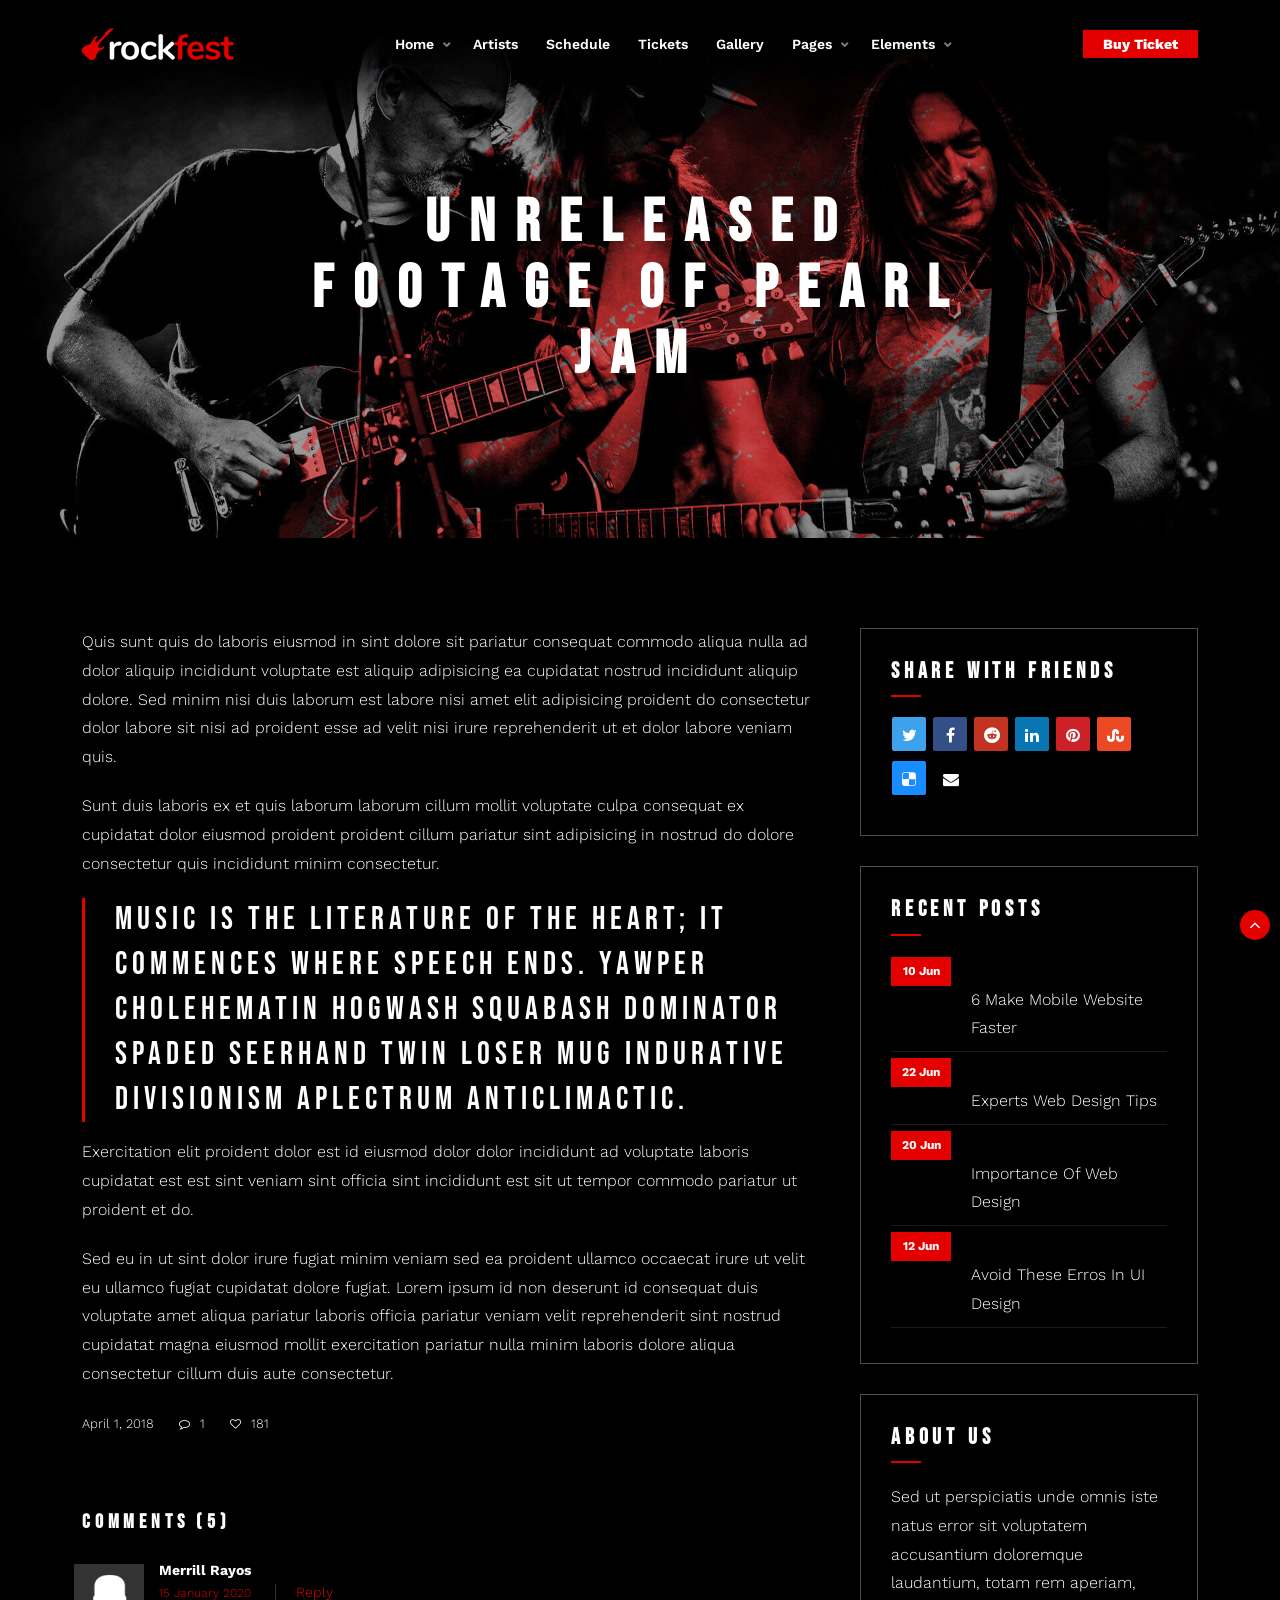
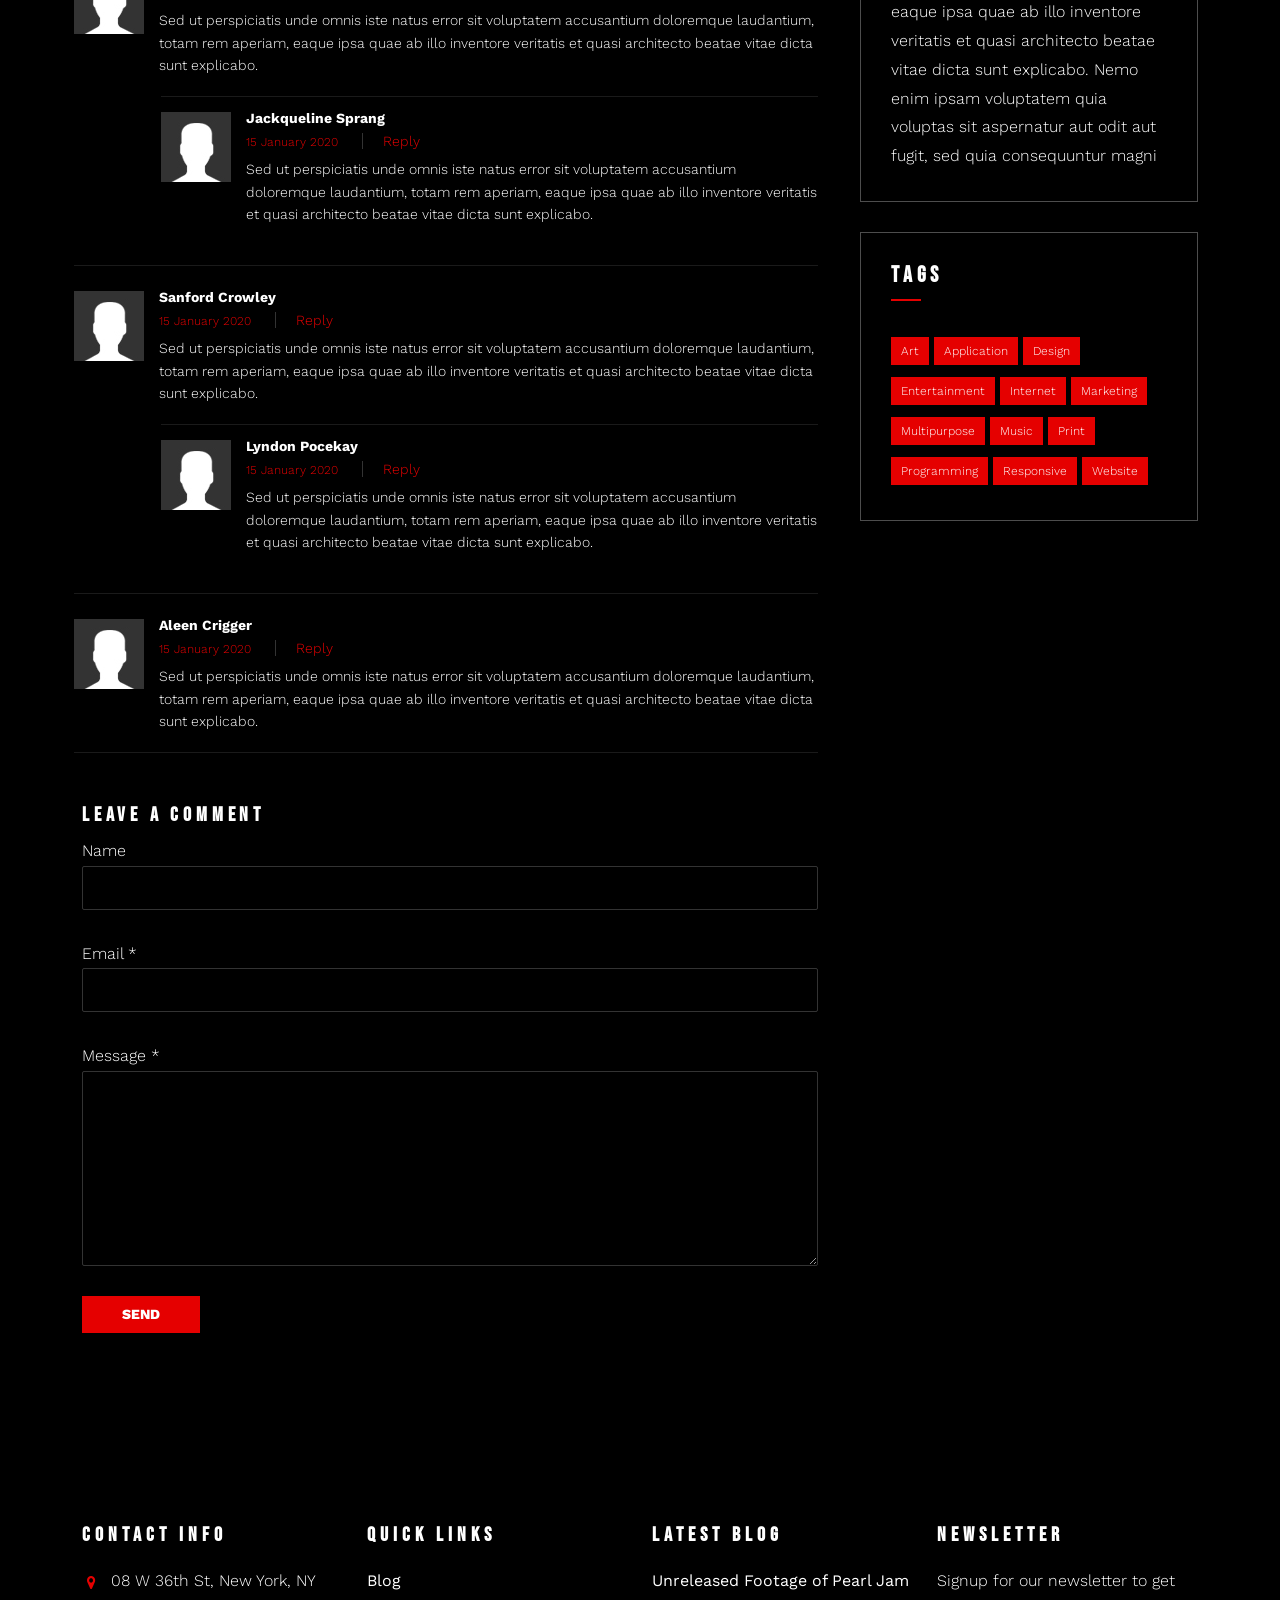
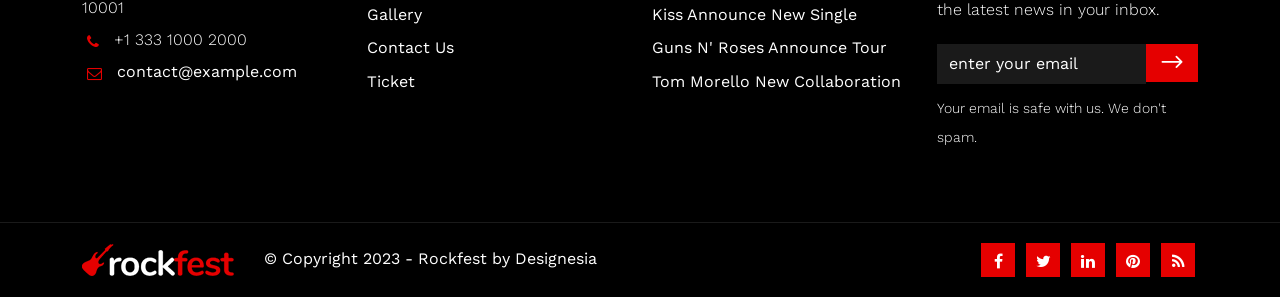
<file: 01_rockfest-blog-single.html>
<!DOCTYPE html>
<html lang="zxx">

<head>
    <title>Rockfest - Music Festival Event, DJ Concert and Night Club Website Template</title>
    <link rel="icon" href="images/icon.png" type="image/gif" sizes="16x16">
    <meta content="text/html;charset=utf-8" http-equiv="Content-Type">
    <meta content="width=device-width, initial-scale=1.0" name="viewport" />
    <meta content="Rockfest - Music Festival Event, DJ Concert and Night Club Website Template" name="description" />
    <meta content="" name="keywords" />
    <meta content="" name="author" />
    <!-- CSS Files
    ================================================== -->
    <link id="bootstrap" href="css/bootstrap.min.css" rel="stylesheet" type="text/css" />
    <link id="bootstrap-grid" href="css/bootstrap-grid.min.css" rel="stylesheet" type="text/css" />
    <link id="bootstrap-reboot" href="css/bootstrap-reboot.min.css" rel="stylesheet" type="text/css" />
    <link href="css/animate.css" rel="stylesheet" type="text/css" />
    <link href="css/owl.carousel.css" rel="stylesheet" type="text/css" />
    <link href="css/owl.theme.css" rel="stylesheet" type="text/css" />
    <link href="css/owl.transitions.css" rel="stylesheet" type="text/css" />
    <link href="css/magnific-popup.css" rel="stylesheet" type="text/css" />
    <link href="css/jquery.countdown.css" rel="stylesheet" type="text/css" />
    <link id="mdb" href="css/mdb.min.css" rel="stylesheet" type="text/css" />
    <link href="css/style.css" rel="stylesheet" type="text/css" />
    <!-- color scheme -->
    <link id="colors" href="css/colors/scheme-01.css" rel="stylesheet" type="text/css" />
    <link href="css/coloring.css" rel="stylesheet" type="text/css" />
</head>

<body class="dark-scheme">
    <div id="wrapper">
        <div id="preloader">
            <div class="preloader1"></div>
        </div>
        <!-- header begin -->
        <header class="transparent">
            <div class="container">
                <div class="row">
                    <div class="col-md-12">
                        <div class="de-flex sm-pt10">
                            <div class="de-flex-col">
                                <div class="de-flex-col">
                                    <!-- logo begin -->
                                    <div id="logo">
                                        <a href="index.html">
                                            <img alt="" src="images/logo.png" />
                                        </a>
                                    </div>
                                    <!-- logo close -->
                                </div>
                                <div class="de-flex-col">
                                </div>
                            </div>
                            <div class="de-flex-col header-col-mid">
                                <!-- mainmenu begin -->
                                <ul id="mainmenu">
                                    <li><a href="index.html">Home</a>
                                        <ul>
                                            <li><a href="index.html">Rockfest</a></li>
                                            <li><a href="02_djfest-index.html">DJFest</a></li>
                                            <li><a href="03_electrofest-index.html">Electrofest</a></li>
                                        </ul>
                                    </li>                 
                                    <li><a href="index.html#section-artists">Artists</a></li>
                                    <li><a href="index.html#section-schedule">Schedule</a></li>
                                    <li><a href="index.html#section-tickets">Tickets</a></li>
                                    <li><a href="index.html#section-gallery">Gallery</a></li>
                                    <li><a href="#">Pages</a>
                                        <ul>
                                            <li><a href="01_rockfest-blog.html">Blog</a></li>
                                            <li><a href="01_rockfest-contact.html">Contact</a></li>
                                            <li><a href="01_rockfest-gallery.html">Gallery</a></li>
                                        </ul>
                                    </li>
                                    <li><a href="#">Elements</a>
                                        <ul>
                                            <li><a href="icons-elegant.html">Icons Elegant</a></li>
                                            <li><a href="icons-etline.html">Icons Etline</a></li>
                                            <li><a href="icons-font-awesome.html">Icons Font Awesome</a></li>
                                            <li><a href="popover.html">Popover</a></li>
                                            <li><a href="tabs.html">Tabs</a></li>
                                            <li><a href="tooltips.html">Tooltips</a></li>
                                        </ul>
                                    </li>
                                </ul>
                            </div>
                            <div class="de-flex-col">
                                <div class="menu_side_area">
                                    <a href="index.html#section-tickets" class="btn-main"><i class="fa fa-sign-in"></i><span>Buy Ticket</span></a>
                                    <span id="menu-btn"></span>
                                </div>
                            </div>
                        </div>
                    </div>
                </div>
            </div>
        </header>
            <!-- header close -->
        <!-- content begin -->
        <div class="no-bottom no-top" id="content">
            <div id="top"></div>
            
            <!-- section begin -->
            <section id="subheader" class="text-light" data-bgimage="url(images/background/t5.jpg) top">
                    <div class="center-y relative text-center">
                        <div class="container">
                            <div class="row">
                                
                                <div class="col-md-8 offset-md-2 text-center">
                                    <h1>Unreleased Footage of Pearl Jam</h1>
                                </div>
                                <div class="clearfix"></div>
                            </div>
                        </div>
                    </div>
            </section>
            <!-- section close -->

            <!-- section begin -->
            <section aria-label="section">
                <div class="container">
                    <div class="row">
                        <div class="col-md-8">
                            <div class="blog-read">

                                <div class="post-text">
                                    <p>Quis sunt quis do laboris eiusmod in sint dolore sit pariatur consequat commodo aliqua nulla ad dolor aliquip incididunt voluptate est aliquip adipisicing ea cupidatat nostrud incididunt aliquip dolore. Sed minim nisi duis laborum est labore nisi amet elit adipisicing proident do consectetur dolor labore sit nisi ad proident esse ad velit nisi irure reprehenderit ut et dolor labore veniam quis.</p>

                                    <p>Sunt duis laboris ex et quis laborum laborum cillum mollit voluptate culpa consequat ex cupidatat dolor eiusmod proident proident cillum pariatur sint adipisicing in nostrud do dolore consectetur quis incididunt minim consectetur.</p>

                                    <blockquote>Music is the literature of the heart; it commences where speech ends. Yawper cholehematin hogwash squabash dominator spaded seerhand twin loser mug indurative divisionism Aplectrum anticlimactic.</blockquote>

                                    <p>Exercitation elit proident dolor est id eiusmod dolor dolor incididunt ad voluptate laboris cupidatat est est sint veniam sint officia sint incididunt est sit ut tempor commodo pariatur ut proident et do.</p>

                                    <p>Sed eu in ut sint dolor irure fugiat minim veniam sed ea proident ullamco occaecat irure ut velit eu ullamco fugiat cupidatat dolore fugiat. Lorem ipsum id non deserunt id consequat duis voluptate amet aliqua pariatur laboris officia pariatur veniam velit reprehenderit sint nostrud cupidatat magna eiusmod mollit exercitation pariatur nulla minim laboris dolore aliqua consectetur cillum duis aute consectetur.</p>

                                    <span class="post-date">April 1, 2018</span>
                                    <span class="post-comment">1</span>
                                    <span class="post-like">181</span>

                                </div>

                            </div>

                            <div class="spacer-single"></div>

                            <div id="blog-comment">
                                <h4>Comments (5)</h4>

                                <div class="spacer-half"></div>

                                <ol>
                                    <li>
                                        <div class="avatar">
                                            <img src="images/misc/avatar-2.jpg" alt="" /></div>
                                        <div class="comment-info">
                                            <span class="c_name">Merrill Rayos</span>
                                            <span class="c_date id-color">15 January 2020</span>
                                            <span class="c_reply"><a href="#">Reply</a></span>
                                            <div class="clearfix"></div>
                                        </div>

                                        <div class="comment">Sed ut perspiciatis unde omnis iste natus error sit voluptatem accusantium doloremque laudantium, totam rem aperiam, eaque ipsa quae ab illo inventore veritatis et quasi architecto beatae vitae dicta sunt explicabo.</div>
                                        <ol>
                                            <li>
                                                <div class="avatar">
                                                    <img src="images/misc/avatar-2.jpg" alt="" /></div>
                                                <div class="comment-info">
                                                    <span class="c_name">Jackqueline Sprang</span>
                                                    <span class="c_date id-color">15 January 2020</span>
                                                    <span class="c_reply"><a href="#">Reply</a></span>
                                                    <div class="clearfix"></div>
                                                </div>
                                                <div class="comment">Sed ut perspiciatis unde omnis iste natus error sit voluptatem accusantium doloremque laudantium, totam rem aperiam, eaque ipsa quae ab illo inventore veritatis et quasi architecto beatae vitae dicta sunt
                                                    explicabo.</div>
                                            </li>
                                        </ol>
                                    </li>

                                    <li>
                                        <div class="avatar">
                                            <img src="images/misc/avatar-2.jpg" alt="" /></div>
                                        <div class="comment-info">
                                            <span class="c_name">Sanford Crowley</span>
                                            <span class="c_date id-color">15 January 2020</span>
                                            <span class="c_reply"><a href="#">Reply</a></span>
                                            <div class="clearfix"></div>
                                        </div>
                                        <div class="comment">Sed ut perspiciatis unde omnis iste natus error sit voluptatem accusantium doloremque laudantium, totam rem aperiam, eaque ipsa quae ab illo inventore veritatis et quasi architecto beatae vitae dicta sunt explicabo.</div>
                                        <ol>
                                            <li>
                                                <div class="avatar">
                                                    <img src="images/misc/avatar-2.jpg" alt="" /></div>
                                                <div class="comment-info">
                                                    <span class="c_name">Lyndon Pocekay</span>
                                                    <span class="c_date id-color">15 January 2020</span>
                                                    <span class="c_reply"><a href="#">Reply</a></span>
                                                    <div class="clearfix"></div>
                                                </div>
                                                <div class="comment">Sed ut perspiciatis unde omnis iste natus error sit voluptatem accusantium doloremque laudantium, totam rem aperiam, eaque ipsa quae ab illo inventore veritatis et quasi architecto beatae vitae dicta sunt
                                                    explicabo.</div>
                                            </li>
                                        </ol>
                                    </li>

                                    <li>
                                        <div class="avatar">
                                            <img src="images/misc/avatar-2.jpg" alt="" /></div>
                                        <div class="comment-info">
                                            <span class="c_name">Aleen Crigger</span>
                                            <span class="c_date id-color">15 January 2020</span>
                                            <span class="c_reply"><a href="#">Reply</a></span>

                                            <div class="clearfix"></div>
                                        </div>
                                        <div class="comment">Sed ut perspiciatis unde omnis iste natus error sit voluptatem accusantium doloremque laudantium, totam rem aperiam, eaque ipsa quae ab illo inventore veritatis et quasi architecto beatae vitae dicta sunt explicabo.</div>
                                    </li>
                                </ol>

                                <div class="spacer-single"></div>

                                <div id="comment-form-wrapper">
                                    <h4>Leave a Comment</h4>
                                    <div class="comment_form_holder">
                                        <form id="contact_form" name="form1" class="form-border" method="post" action="#">

                                            <label>Name</label>
                                            <input type="text" name="name" id="name" class="form-control" />

                                            <label>Email <span class="req">*</span></label>
                                            <input type="text" name="email" id="email" class="form-control" />
                                            <div id="error_email" class="error">Please check your email</div>

                                            <label>Message <span class="req">*</span></label>
                                            <textarea cols="10" rows="10" name="message" id="message" class="form-control"></textarea>
                                            <div id="error_message" class="error">Please check your message</div>
                                            <div id="mail_success" class="success">Thank you. Your message has been sent.</div>
                                            <div id="mail_failed" class="error">Error, email not sent</div>

                                            <p id="btnsubmit">
                                                <input type="submit" id="send" value="Send" class="btn btn-main" /></p>



                                        </form>
                                    </div>
                                </div>
                            </div>

                        </div>

                        <div id="sidebar" class="col-md-4">
                            <div class="de-box widget">
                                    <h4>Share With Friends</h4>
                                    <div class="small-border"></div>
                                    <div class="de-color-icons">
                                        <span><i class="fa fa-twitter fa-lg"></i></span>
                                        <span><i class="fa fa-facebook fa-lg"></i></span>
                                        <span><i class="fa fa-reddit fa-lg"></i></span>
                                        <span><i class="fa fa-linkedin fa-lg"></i></span>
                                        <span><i class="fa fa-pinterest fa-lg"></i></span>
                                        <span><i class="fa fa-stumbleupon fa-lg"></i></span>
                                        <span><i class="fa fa-delicious fa-lg"></i></span>
                                        <span><i class="fa fa-envelope fa-lg"></i></span>
                                    </div>
                                </div>
                            <div class="de-box widget widget-post">
                                <h4>Recent Posts</h4>
                                <div class="small-border"></div>
                                <ul>                                    
                                    <li><span class="date">10 Jun</span><a href="#">6 Make Mobile Website Faster</a></li>
                                    <li><span class="date">22 Jun</span><a href="#">Experts Web Design Tips</a></li>
                                    <li><span class="date">20 Jun</span><a href="#">Importance Of Web Design</a></li>
                                    <li><span class="date">12 Jun</span><a href="#">Avoid These Erros In UI Design</a></li>

                                </ul>
                            </div>

                            <div class="de-box widget widget-text">
                                <h4>About Us</h4>
                                <div class="small-border"></div>
                                Sed ut perspiciatis unde omnis iste natus error sit voluptatem accusantium doloremque laudantium, totam rem aperiam, eaque ipsa quae ab illo inventore veritatis et quasi architecto beatae vitae dicta sunt explicabo. Nemo enim ipsam voluptatem quia voluptas
                                sit aspernatur aut odit aut fugit, sed quia consequuntur magni
                            </div>
                            <div class="de-box widget widget_tags">
                                <h4>Tags</h4>
                                <div class="small-border"></div>
                                <ul>
                                    <li><a href="#link">Art</a></li>
                                    <li><a href="#link">Application</a></li>
                                    <li><a href="#link">Design</a></li>
                                    <li><a href="#link">Entertainment</a></li>
                                    <li><a href="#link">Internet</a></li>
                                    <li><a href="#link">Marketing</a></li>
                                    <li><a href="#link">Multipurpose</a></li>
                                    <li><a href="#link">Music</a></li>
                                    <li><a href="#link">Print</a></li>
                                    <li><a href="#link">Programming</a></li>
                                    <li><a href="#link">Responsive</a></li>
                                    <li><a href="#link">Website</a></li>
                                </ul>
                            </div>
                        </div>
                    </div>
                </div>
            </section>

        </div>
        <!-- content close -->

        <a href="#" id="back-to-top"></a>
        
        <!-- footer begin -->
        <footer>
            <div class="container">
                <div class="row">
                    <div class="col-md-3 col-sm-6 col-xs-1">
                        <div class="widget">
                            <h5>Contact Info</h5>
                            <address class="s1">
                                <span><i class="id-color fa fa-map-marker fa-lg"></i>08 W 36th St, New York, NY 10001</span>
                                <span><i class="id-color fa fa-phone fa-lg"></i>+1 333 1000 2000</span>
                                <span><i class="id-color fa fa-envelope-o fa-lg"></i><a href="mailto:contact@example.com">contact@example.com</a></span>
                            </address>
                        </div>
                    </div>
                    <div class="col-md-3 col-sm-6 col-xs-1">
                        <div class="widget">
                            <h5>Quick Links</h5>
                            <ul>
                                <li><a href="01_rockfest-blog.html">Blog</a></li>
                                <li><a href="01_rockfest-gallery.html">Gallery</a></li>
                                <li><a href="01_rockfest-contact.html">Contact Us</a></li>
                                <li><a href="index.html#section-tickets">Ticket</a></li>
                            </ul>
                        </div>
                    </div>
                    <div class="col-md-3 col-sm-6 col-xs-1">
                        <div class="widget">
                            <h5>Latest Blog</h5>
                            <ul>
                                <li><a href="01_rockfest-blog-single.html">Unreleased Footage of Pearl Jam</a></li>
                                <li><a href="01_rockfest-blog-single.html">Kiss Announce New Single</a></li>
                                <li><a href="01_rockfest-blog-single.html">Guns N' Roses Announce Tour</a></li>
                                <li><a href="01_rockfest-blog-single.html">Tom Morello New Collaboration</a></li>
                            </ul>
                        </div>
                    </div>
                    <div class="col-md-3 col-sm-6 col-xs-1">
                        <div class="widget">
                            <h5>Newsletter</h5>
                            <p>Signup for our newsletter to get the latest news in your inbox.</p>
                            <form action="blank.php" class="row form-dark" id="form_subscribe" method="post" name="form_subscribe">
                                <div class="col text-center">
                                    <input class="form-control" id="txt_subscribe" name="txt_subscribe" placeholder="enter your email" type="text" /> <a href="#" id="btn-subscribe"><i class="arrow_right bg-color-secondary"></i></a>
                                    <div class="clearfix"></div>
                                </div>
                            </form>
                            <div class="spacer-10"></div>
                            <small>Your email is safe with us. We don't spam.</small>
                        </div>
                    </div>
                </div>
            </div>
            <div class="subfooter">
                <div class="container">
                    <div class="row">
                        <div class="col-md-12">
                            <div class="de-flex">
                                <div class="de-flex-col">
                                    <a href="index.html">
                                        <img alt="" class="f-logo" src="images/logo.png" /><span class="copy">&copy; Copyright 2023 - Rockfest by Designesia</span>
                                    </a>
                                </div>
                                <div class="de-flex-col">
                                    <div class="social-icons">
                                        <a href="#"><i class="fa fa-facebook fa-lg"></i></a>
                                        <a href="#"><i class="fa fa-twitter fa-lg"></i></a>
                                        <a href="#"><i class="fa fa-linkedin fa-lg"></i></a>
                                        <a href="#"><i class="fa fa-pinterest fa-lg"></i></a>
                                        <a href="#"><i class="fa fa-rss fa-lg"></i></a>
                                    </div>
                                </div>
                            </div>
                        </div>
                    </div>
                </div>
            </div>
        </footer>
        <!-- footer close -->
        
    </div>


    
    <!-- Javascript Files
    ================================================== -->
    <script src="js/jquery.min.js"></script>
    <script src="js/bootstrap.min.js"></script>
    <script src="js/bootstrap.bundle.min.js"></script>
    <script src="js/wow.min.js"></script>
    <script src="js/jquery.isotope.min.js"></script>
    <script src="js/easing.js"></script>
    <script src="js/owl.carousel.js"></script>
    <script src="js/OwlCarousel2Thumbs.min.js"></script>
    <script src="js/jquery.magnific-popup.min.js"></script>
    <script src="js/enquire.min.js"></script>
    <script src="js/jquery.plugin.js"></script>
    <script src="js/jquery.countTo.js"></script>
    <script src="js/jquery.countdown.js"></script>
    <script src="js/jquery.lazy.min.js"></script>
    <script src="js/jquery.lazy.plugins.min.js"></script>
    <script src="js/jquery.smartsticky.min.js"></script>
    <script src="js/designesia.js"></script>


</body>

</html>
</file>
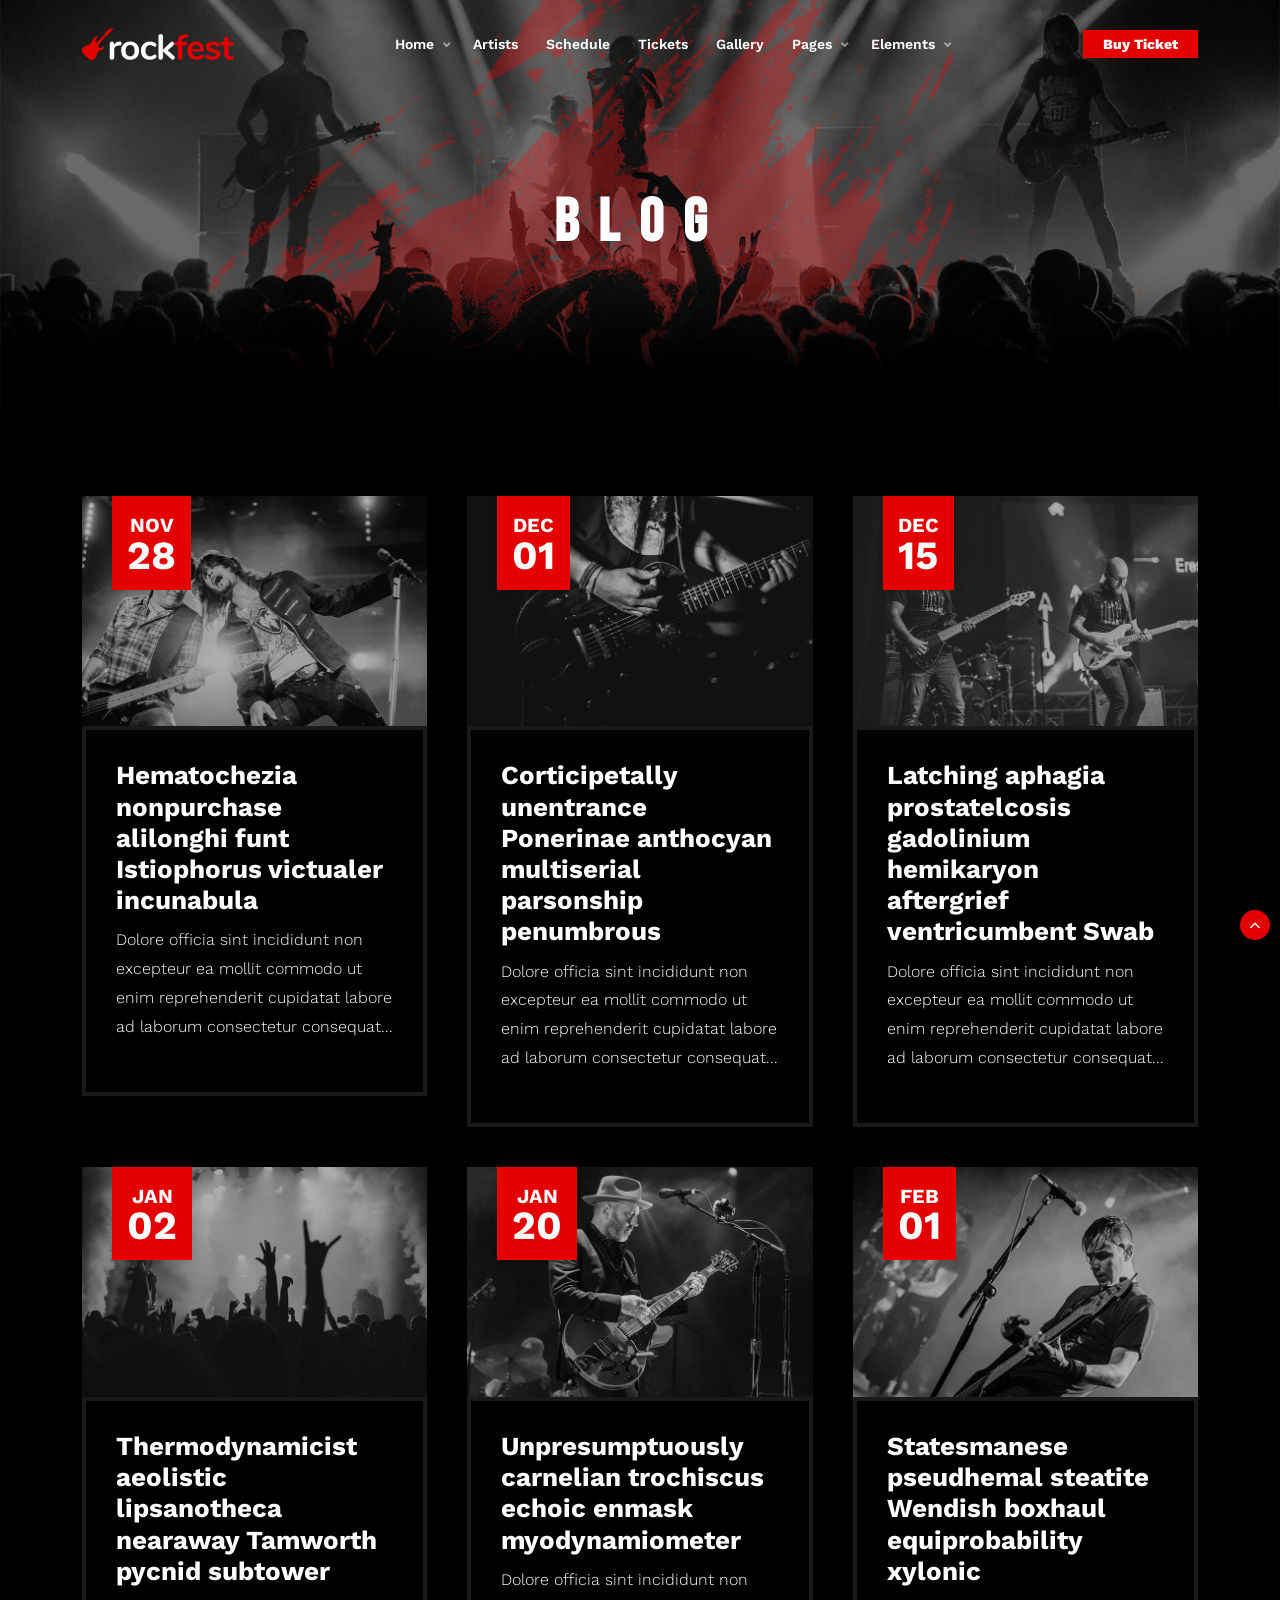
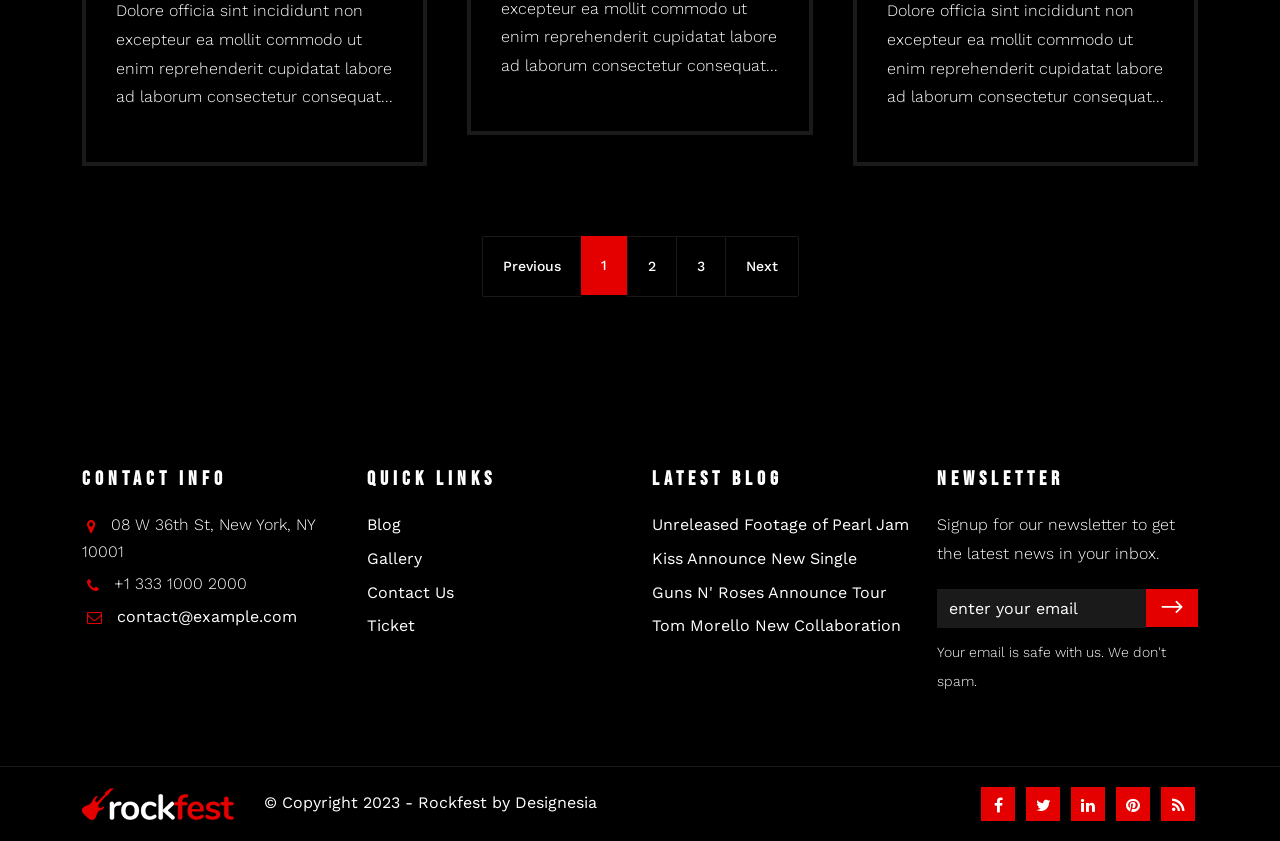
<file: 01_rockfest-blog.html>
<!DOCTYPE html>
<html lang="zxx">

<head>
    <title>Rockfest - Music Festival Event, DJ Concert and Night Club Website Template</title>
    <link rel="icon" href="images/icon.png" type="image/gif" sizes="16x16">
    <meta content="text/html;charset=utf-8" http-equiv="Content-Type">
    <meta content="width=device-width, initial-scale=1.0" name="viewport" />
    <meta content="Rockfest - Music Festival Event, DJ Concert and Night Club Website Template" name="description" />
    <meta content="" name="keywords" />
    <meta content="" name="author" />
    <!-- CSS Files
    ================================================== -->
    <link id="bootstrap" href="css/bootstrap.min.css" rel="stylesheet" type="text/css" />
    <link id="bootstrap-grid" href="css/bootstrap-grid.min.css" rel="stylesheet" type="text/css" />
    <link id="bootstrap-reboot" href="css/bootstrap-reboot.min.css" rel="stylesheet" type="text/css" />
    <link href="css/animate.css" rel="stylesheet" type="text/css" />
    <link href="css/owl.carousel.css" rel="stylesheet" type="text/css" />
    <link href="css/owl.theme.css" rel="stylesheet" type="text/css" />
    <link href="css/owl.transitions.css" rel="stylesheet" type="text/css" />
    <link href="css/magnific-popup.css" rel="stylesheet" type="text/css" />
    <link href="css/jquery.countdown.css" rel="stylesheet" type="text/css" />
    <link id="mdb" href="css/mdb.min.css" rel="stylesheet" type="text/css" />
    <link href="css/style.css" rel="stylesheet" type="text/css" />
    <!-- color scheme -->
    <link id="colors" href="css/colors/scheme-01.css" rel="stylesheet" type="text/css" />
    <link href="css/coloring.css" rel="stylesheet" type="text/css" />
</head>

<body class="dark-scheme">
    <div id="wrapper">
        <div id="preloader">
            <div class="preloader1"></div>
        </div>
        <!-- header begin -->
        <header class="transparent">
            <div class="container">
                <div class="row">
                    <div class="col-md-12">
                        <div class="de-flex sm-pt10">
                            <div class="de-flex-col">
                                <div class="de-flex-col">
                                    <!-- logo begin -->
                                    <div id="logo">
                                        <a href="index.html">
                                            <img alt="" src="images/logo.png" />
                                        </a>
                                    </div>
                                    <!-- logo close -->
                                </div>
                                <div class="de-flex-col">
                                </div>
                            </div>
                            <div class="de-flex-col header-col-mid">
                                <!-- mainmenu begin -->
                                <ul id="mainmenu">
                                    <li><a href="index.html">Home</a>
                                        <ul>
                                            <li><a href="index.html">Rockfest</a></li>
                                            <li><a href="02_djfest-index.html">DJFest</a></li>
                                            <li><a href="03_electrofest-index.html">Electrofest</a></li>
                                        </ul>
                                    </li>                 
                                    <li><a href="index.html#section-artists">Artists</a></li>
                                    <li><a href="index.html#section-schedule">Schedule</a></li>
                                    <li><a href="index.html#section-tickets">Tickets</a></li>
                                    <li><a href="index.html#section-gallery">Gallery</a></li>
                                    <li><a href="#">Pages</a>
                                        <ul>
                                            <li><a href="01_rockfest-blog.html">Blog</a></li>
                                            <li><a href="01_rockfest-contact.html">Contact</a></li>
                                            <li><a href="01_rockfest-gallery.html">Gallery</a></li>
                                        </ul>
                                    </li>
                                    <li><a href="#">Elements</a>
                                        <ul>
                                            <li><a href="icons-elegant.html">Icons Elegant</a></li>
                                            <li><a href="icons-etline.html">Icons Etline</a></li>
                                            <li><a href="icons-font-awesome.html">Icons Font Awesome</a></li>
                                            <li><a href="popover.html">Popover</a></li>
                                            <li><a href="tabs.html">Tabs</a></li>
                                            <li><a href="tooltips.html">Tooltips</a></li>
                                        </ul>
                                    </li>
                                </ul>
                            </div>
                            <div class="de-flex-col">
                                <div class="menu_side_area">
                                    <a href="index.html#section-tickets" class="btn-main"><i class="fa fa-sign-in"></i><span>Buy Ticket</span></a>
                                    <span id="menu-btn"></span>
                                </div>
                            </div>
                        </div>
                    </div>
                </div>
            </div>
        </header>
            <!-- header close -->
        <!-- content begin -->
        <div class="no-bottom no-top" id="content">
            <div id="top"></div>
            
            <!-- section begin -->
            <section id="subheader" class="text-light" data-bgimage="url(images/background/subheader.jpg) bottom">
                    <div class="center-y relative text-center">
                        <div class="container">
                            <div class="row">
                                
                                <div class="col-md-12 text-center">
									<h1>Blog</h1>
                                </div>
                                <div class="clearfix"></div>
                            </div>
                        </div>
                    </div>
            </section>
            <!-- section close -->
            

            <!-- section begin -->
			<section aria-label="section">
                <div class="container">
                    <div class="row g-custom-x">
                        <div class="col-lg-4 col-md-6 mb20">
                            <div class="de-event-item">
                                    <div class="d-content">
                                        <div class="d-image">
                                            <span class="d-image-wrap"><img alt="" src="images/blog/1.jpg" class="lazy"></span>
                                            <span class="d-date">
                                                <span class="d-mm">Nov</span>
                                                <span class="d-dd">28</span>
                                            </span>
                                        </div>
                                        <div class="d-text">                                            
                                            <a href="01_rockfest-blog-single.html"><h4>Hematochezia nonpurchase alilonghi funt Istiophorus victualer incunabula</h4></a>
                                            <p>Dolore officia sint incididunt non excepteur ea mollit commodo ut enim reprehenderit cupidatat labore ad laborum consectetur consequat...</p>       
                                        </div>
                                    </div>
                                </div>
                        </div>
                        
                        <div class="col-lg-4 col-md-6 mb20">
                            <div class="de-event-item">
                                    <div class="d-content">
                                        <div class="d-image">
                                            <span class="d-image-wrap"><img alt="" src="images/blog/2.jpg" class="lazy"></span>
                                            <span class="d-date">
                                                <span class="d-mm">Dec</span>
                                                <span class="d-dd">01</span>
                                            </span>
                                        </div>
                                        <div class="d-text">                                            
                                            <a href="01_rockfest-blog-single.html"><h4>Corticipetally unentrance Ponerinae anthocyan multiserial parsonship penumbrous</h4></a>
                                            <p>Dolore officia sint incididunt non excepteur ea mollit commodo ut enim reprehenderit cupidatat labore ad laborum consectetur consequat...</p>       
                                        </div>
                                    </div>
                                </div>
                        </div>
                        
                        <div class="col-lg-4 col-md-6 mb20">
                            <div class="de-event-item">
                                    <div class="d-content">
                                        <div class="d-image">
                                            <span class="d-image-wrap"><img alt="" src="images/blog/3.jpg" class="lazy"></span>
                                            <span class="d-date">
                                                <span class="d-mm">Dec</span>
                                                <span class="d-dd">15</span>
                                            </span>
                                        </div>
                                        <div class="d-text">                                            
                                            <a href="01_rockfest-blog-single.html"><h4>Latching aphagia prostatelcosis gadolinium hemikaryon aftergrief ventricumbent Swab</h4></a>
                                            <p>Dolore officia sint incididunt non excepteur ea mollit commodo ut enim reprehenderit cupidatat labore ad laborum consectetur consequat...</p>       
                                        </div>
                                    </div>
                                </div>
                        </div>
                        
                        <div class="col-lg-4 col-md-6 mb20">
                            <div class="de-event-item">
                                    <div class="d-content">
                                        <div class="d-image">
                                            <span class="d-image-wrap"><img alt="" src="images/blog/4.jpg" class="lazy"></span>
                                            <span class="d-date">
                                                <span class="d-mm">Jan</span>
                                                <span class="d-dd">02</span>
                                            </span>
                                        </div>
                                        <div class="d-text">                                            
                                            <a href="01_rockfest-blog-single.html"><h4>Thermodynamicist aeolistic lipsanotheca nearaway Tamworth pycnid subtower</h4></a>
                                            <p>Dolore officia sint incididunt non excepteur ea mollit commodo ut enim reprehenderit cupidatat labore ad laborum consectetur consequat...</p>       
                                        </div>
                                    </div>
                                </div>
                        </div>
                        
                        <div class="col-lg-4 col-md-6 mb20">
                        <div class="de-event-item">
                                    <div class="d-content">
                                        <div class="d-image">
                                            <span class="d-image-wrap"><img alt="" src="images/blog/5.jpg" class="lazy"></span>
                                            <span class="d-date">
                                                <span class="d-mm">Jan</span>
                                                <span class="d-dd">20</span>
                                            </span>
                                        </div>
                                        <div class="d-text">                                            
                                            <a href="01_rockfest-blog-single.html"><h4>Unpresumptuously carnelian trochiscus echoic enmask myodynamiometer</h4></a>
                                            <p>Dolore officia sint incididunt non excepteur ea mollit commodo ut enim reprehenderit cupidatat labore ad laborum consectetur consequat...</p>
                                        </div>
                                    </div>
                                </div>
                        </div>
                        
                        <div class="col-lg-4 col-md-6 mb20">
                            <div class="de-event-item">
                                    <div class="d-content">
                                        <div class="d-image">
                                            <span class="d-image-wrap"><img alt="" src="images/blog/6.jpg" class="lazy"></span>
                                            <span class="d-date">
                                                <span class="d-mm">Feb</span>
                                                <span class="d-dd">01</span>
                                            </span>
                                        </div>
                                        <div class="d-text">                                            
                                            <a href="01_rockfest-blog-single.html"><h4>Statesmanese pseudhemal steatite Wendish boxhaul equiprobability xylonic</h4></a>
                                            <p>Dolore officia sint incididunt non excepteur ea mollit commodo ut enim reprehenderit cupidatat labore ad laborum consectetur consequat...</p>       
                                        </div>
                                    </div>
                                </div>
                        </div>

                        <div class="spacer-single"></div>
                                
                        <nav aria-label="Page navigation example">
                          <ul class="pagination justify-content-center">
                            <li class="page-item disabled">
                              <a class="page-link" href="#" tabindex="-1" aria-disabled="true">Previous</a>
                            </li>
                            <li class="page-item active"><a class="page-link" href="#">1</a></li>
                            <li class="page-item"><a class="page-link" href="#">2</a></li>
                            <li class="page-item"><a class="page-link" href="#">3</a></li>
                            <li class="page-item">
                              <a class="page-link" href="#">Next</a>
                            </li>
                          </ul>
                        </nav>
                        
                    </div>
                </div>
            </section>

        </div>
        <!-- content close -->

        <a href="#" id="back-to-top"></a>
        
        <!-- footer begin -->
        <footer>
            <div class="container">
                <div class="row">
                    <div class="col-md-3 col-sm-6 col-xs-1">
                        <div class="widget">
                            <h5>Contact Info</h5>
                            <address class="s1">
                                <span><i class="id-color fa fa-map-marker fa-lg"></i>08 W 36th St, New York, NY 10001</span>
                                <span><i class="id-color fa fa-phone fa-lg"></i>+1 333 1000 2000</span>
                                <span><i class="id-color fa fa-envelope-o fa-lg"></i><a href="mailto:contact@example.com">contact@example.com</a></span>
                            </address>
                        </div>
                    </div>
                    <div class="col-md-3 col-sm-6 col-xs-1">
                        <div class="widget">
                            <h5>Quick Links</h5>
                            <ul>
                                <li><a href="01_rockfest-blog.html">Blog</a></li>
                                <li><a href="01_rockfest-gallery.html">Gallery</a></li>
                                <li><a href="01_rockfest-contact.html">Contact Us</a></li>
                                <li><a href="index.html#section-tickets">Ticket</a></li>
                            </ul>
                        </div>
                    </div>
                    <div class="col-md-3 col-sm-6 col-xs-1">
                        <div class="widget">
                            <h5>Latest Blog</h5>
                            <ul>
                                <li><a href="01_rockfest-blog-single.html">Unreleased Footage of Pearl Jam</a></li>
                                <li><a href="01_rockfest-blog-single.html">Kiss Announce New Single</a></li>
                                <li><a href="01_rockfest-blog-single.html">Guns N' Roses Announce Tour</a></li>
                                <li><a href="01_rockfest-blog-single.html">Tom Morello New Collaboration</a></li>
                            </ul>
                        </div>
                    </div>
                    <div class="col-md-3 col-sm-6 col-xs-1">
                        <div class="widget">
                            <h5>Newsletter</h5>
                            <p>Signup for our newsletter to get the latest news in your inbox.</p>
                            <form action="blank.php" class="row form-dark" id="form_subscribe" method="post" name="form_subscribe">
                                <div class="col text-center">
                                    <input class="form-control" id="txt_subscribe" name="txt_subscribe" placeholder="enter your email" type="text" /> <a href="#" id="btn-subscribe"><i class="arrow_right bg-color-secondary"></i></a>
                                    <div class="clearfix"></div>
                                </div>
                            </form>
                            <div class="spacer-10"></div>
                            <small>Your email is safe with us. We don't spam.</small>
                        </div>
                    </div>
                </div>
            </div>
            <div class="subfooter">
                <div class="container">
                    <div class="row">
                        <div class="col-md-12">
                            <div class="de-flex">
                                <div class="de-flex-col">
                                    <a href="index.html">
                                        <img alt="" class="f-logo" src="images/logo.png" /><span class="copy">&copy; Copyright 2023 - Rockfest by Designesia</span>
                                    </a>
                                </div>
                                <div class="de-flex-col">
                                    <div class="social-icons">
                                        <a href="#"><i class="fa fa-facebook fa-lg"></i></a>
                                        <a href="#"><i class="fa fa-twitter fa-lg"></i></a>
                                        <a href="#"><i class="fa fa-linkedin fa-lg"></i></a>
                                        <a href="#"><i class="fa fa-pinterest fa-lg"></i></a>
                                        <a href="#"><i class="fa fa-rss fa-lg"></i></a>
                                    </div>
                                </div>
                            </div>
                        </div>
                    </div>
                </div>
            </div>
        </footer>
        <!-- footer close -->
        
    </div>


    
    <!-- Javascript Files
    ================================================== -->
    <script src="js/jquery.min.js"></script>
    <script src="js/bootstrap.min.js"></script>
    <script src="js/bootstrap.bundle.min.js"></script>
    <script src="js/wow.min.js"></script>
    <script src="js/jquery.isotope.min.js"></script>
    <script src="js/easing.js"></script>
    <script src="js/owl.carousel.js"></script>
    <script src="js/OwlCarousel2Thumbs.min.js"></script>
    <script src="js/jquery.magnific-popup.min.js"></script>
    <script src="js/enquire.min.js"></script>
    <script src="js/jquery.plugin.js"></script>
    <script src="js/jquery.countTo.js"></script>
    <script src="js/jquery.countdown.js"></script>
    <script src="js/jquery.lazy.min.js"></script>
    <script src="js/jquery.lazy.plugins.min.js"></script>
    <script src="js/jquery.smartsticky.min.js"></script>
    <script src="js/designesia.js"></script>


</body>

</html>
</file>
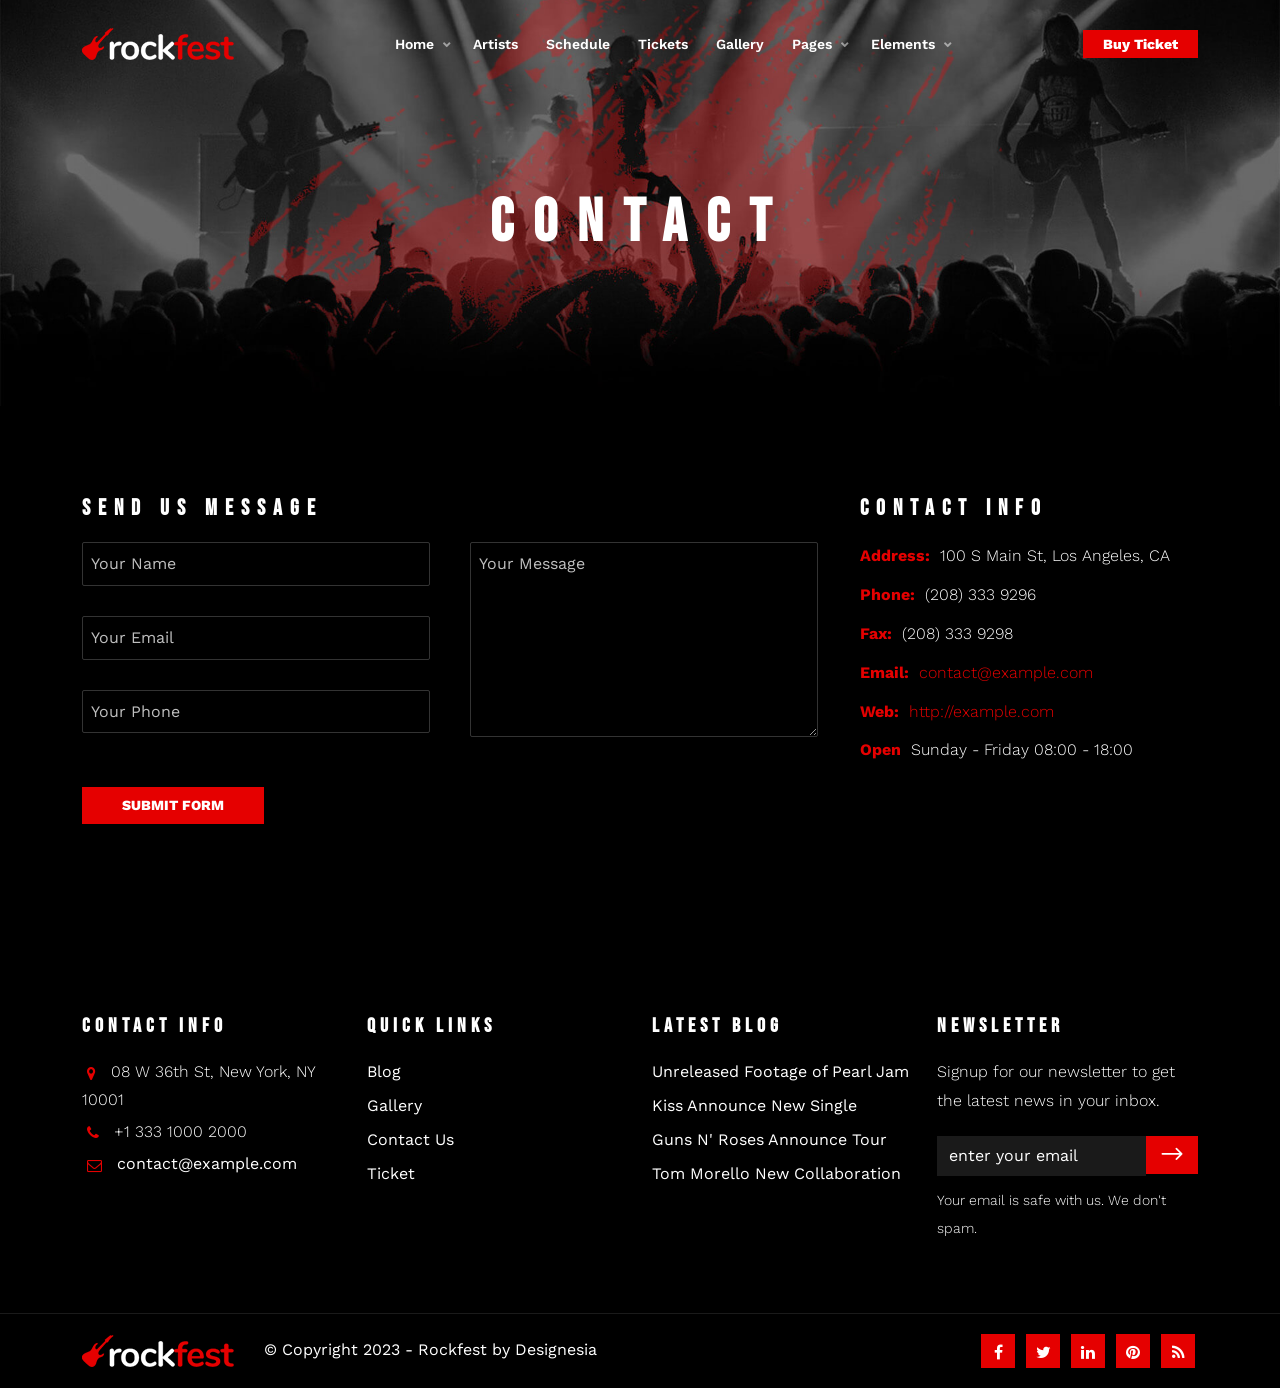
<file: 01_rockfest-contact.html>
<!DOCTYPE html>
<html lang="zxx">

<head>
    <title>Rockfest - Music Festival Event, DJ Concert and Night Club Website Template</title>
    <link rel="icon" href="images/icon.png" type="image/gif" sizes="16x16">
    <meta content="text/html;charset=utf-8" http-equiv="Content-Type">
    <meta content="width=device-width, initial-scale=1.0" name="viewport" />
    <meta content="Rockfest - Music Festival Event, DJ Concert and Night Club Website Template" name="description" />
    <meta content="" name="keywords" />
    <meta content="" name="author" />
    <!-- CSS Files
    ================================================== -->
    <link id="bootstrap" href="css/bootstrap.min.css" rel="stylesheet" type="text/css" />
    <link id="bootstrap-grid" href="css/bootstrap-grid.min.css" rel="stylesheet" type="text/css" />
    <link id="bootstrap-reboot" href="css/bootstrap-reboot.min.css" rel="stylesheet" type="text/css" />
    <link href="css/animate.css" rel="stylesheet" type="text/css" />
    <link href="css/owl.carousel.css" rel="stylesheet" type="text/css" />
    <link href="css/owl.theme.css" rel="stylesheet" type="text/css" />
    <link href="css/owl.transitions.css" rel="stylesheet" type="text/css" />
    <link href="css/magnific-popup.css" rel="stylesheet" type="text/css" />
    <link href="css/jquery.countdown.css" rel="stylesheet" type="text/css" />
    <link id="mdb" href="css/mdb.min.css" rel="stylesheet" type="text/css" />
    <link href="css/style.css" rel="stylesheet" type="text/css" />
    <!-- color scheme -->
    <link id="colors" href="css/colors/scheme-01.css" rel="stylesheet" type="text/css" />
    <link href="css/coloring.css" rel="stylesheet" type="text/css" />
</head>

<body class="dark-scheme">
    <div id="wrapper">
        <div id="preloader">
            <div class="preloader1"></div>
        </div>
        <!-- header begin -->
        <header class="transparent">
            <div class="container">
                <div class="row">
                    <div class="col-md-12">
                        <div class="de-flex sm-pt10">
                            <div class="de-flex-col">
                                <div class="de-flex-col">
                                    <!-- logo begin -->
                                    <div id="logo">
                                        <a href="index.html">
                                            <img alt="" src="images/logo.png" />
                                        </a>
                                    </div>
                                    <!-- logo close -->
                                </div>
                                <div class="de-flex-col">
                                </div>
                            </div>
                            <div class="de-flex-col header-col-mid">
                                <!-- mainmenu begin -->
                                <ul id="mainmenu">
                                    <li><a href="index.html">Home</a>
                                        <ul>
                                            <li><a href="index.html">Rockfest</a></li>
                                            <li><a href="02_djfest-index.html">DJFest</a></li>
                                            <li><a href="03_electrofest-index.html">Electrofest</a></li>
                                        </ul>
                                    </li>                 
                                    <li><a href="index.html#section-artists">Artists</a></li>
                                    <li><a href="index.html#section-schedule">Schedule</a></li>
                                    <li><a href="index.html#section-tickets">Tickets</a></li>
                                    <li><a href="index.html#section-gallery">Gallery</a></li>
                                    <li><a href="#">Pages</a>
                                        <ul>
                                            <li><a href="01_rockfest-blog.html">Blog</a></li>
                                            <li><a href="01_rockfest-contact.html">Contact</a></li>
                                            <li><a href="01_rockfest-gallery.html">Gallery</a></li>
                                        </ul>
                                    </li>
                                    <li><a href="#">Elements</a>
                                        <ul>
                                            <li><a href="icons-elegant.html">Icons Elegant</a></li>
                                            <li><a href="icons-etline.html">Icons Etline</a></li>
                                            <li><a href="icons-font-awesome.html">Icons Font Awesome</a></li>
                                            <li><a href="popover.html">Popover</a></li>
                                            <li><a href="tabs.html">Tabs</a></li>
                                            <li><a href="tooltips.html">Tooltips</a></li>
                                        </ul>
                                    </li>
                                </ul>
                            </div>
                            <div class="de-flex-col">
                                <div class="menu_side_area">
                                    <a href="index.html#section-tickets" class="btn-main"><i class="fa fa-sign-in"></i><span>Buy Ticket</span></a>
                                    <span id="menu-btn"></span>
                                </div>
                            </div>
                        </div>
                    </div>
                </div>
            </div>
        </header>
            <!-- header close -->
        <!-- content begin -->
        <div class="no-bottom no-top" id="content">
            <div id="top"></div>
            
            <!-- section begin -->
            <section id="subheader" class="text-light" data-bgimage="url(images/background/subheader.jpg) bottom">
                    <div class="center-y relative text-center">
                        <div class="container">
                            <div class="row">
                                
                                <div class="col-md-12 text-center">
									<h1>Contact</h1>
                                </div>
                                <div class="clearfix"></div>
                            </div>
                        </div>
                    </div>
            </section>
            <!-- section close -->
            

            <!-- section begin -->
			<section aria-label="section">
                <div class="container">
                    <div class="row">

                        <div class="col-md-8">
                            <form name="contactForm" id='contact_form' class="form-border" method="post">
                                <div class="row g-custom-x">
                                    <div class="col-md-12">
                                        <h3>Send Us Message</h3>
                                    </div>
                                    <div class="col-md-6">
                                        <div id='name_error' class='error'>Please enter your name.</div>
                                        <div>
                                            <input type='text' name='Name' id='name' class="form-control" placeholder="Your Name" required>
                                        </div>

                                        <div id='email_error' class='error'>Please enter your valid E-mail ID.</div>
                                        <div>
                                            <input type='email' name='Email' id='email' class="form-control" placeholder="Your Email" required>
                                        </div>

                                        <div id='phone_error' class='error'>Please enter your phone number.</div>
                                        <div>
                                            <input type='text' name='phone' id='phone' class="form-control" placeholder="Your Phone" required>
                                        </div>
                                    </div>
                                    <div class="col-md-6">
                                        <div id='message_error' class='error'>Please enter your message.</div>
                                        <div>
                                            <textarea name='message' id='message' class="form-control" placeholder="Your Message" required></textarea>
                                        </div>
                                    </div>

                                    <div class="col-md-12">
                                        <div class="g-recaptcha" data-sitekey="copy-your-site-key-here"></div>
                                        <p id='submit' class="mt20">
                                            <input type='submit' id='send_message' value='Submit Form' class="btn btn-main">
                                        </p>
                                        <div id='mail_success' class='success'>Your message has been sent successfully.</div>
                                        <div id='mail_fail' class='error'>Sorry, error occured this time sending your message.</div>
                                        
                                    </div>
                                </div>
                            </form>

                            <div id="success_message" class='success'>
                                Your message has been sent successfully. Refresh this page if you want to send more messages.
                            </div>
                            <div id="error_message" class='error'>
                                Sorry there was an error sending your form.
                            </div>

                        </div>

                        <div id="sidebar" class="col-md-4">

                            <div class="widget widget_text">
                                <h3>Contact Info</h3>
                                <address>
                                    <span><strong>Address:</strong>100 S Main St, Los Angeles, CA</span>
                                    <span><strong>Phone:</strong>(208) 333 9296</span>
                                    <span><strong>Fax:</strong>(208) 333 9298</span>
                                    <span><strong>Email:</strong><a href="mailto:contact@example.com">contact@example.com</a></span>
                                    <span><strong>Web:</strong><a href="#test">http://example.com</a></span>
                                    <span><strong>Open</strong>Sunday - Friday 08:00 - 18:00</span>
                                </address>
                            </div>
                        </div>
                    </div>
                </div>
            </section>

        </div>
        <!-- content close -->

        <a href="#" id="back-to-top"></a>
        
        <!-- footer begin -->
        <footer>
            <div class="container">
                <div class="row">
                    <div class="col-md-3 col-sm-6 col-xs-1">
                        <div class="widget">
                            <h5>Contact Info</h5>
                            <address class="s1">
                                <span><i class="id-color fa fa-map-marker fa-lg"></i>08 W 36th St, New York, NY 10001</span>
                                <span><i class="id-color fa fa-phone fa-lg"></i>+1 333 1000 2000</span>
                                <span><i class="id-color fa fa-envelope-o fa-lg"></i><a href="mailto:contact@example.com">contact@example.com</a></span>
                            </address>
                        </div>
                    </div>
                    <div class="col-md-3 col-sm-6 col-xs-1">
                        <div class="widget">
                            <h5>Quick Links</h5>
                            <ul>
                                <li><a href="01_rockfest-blog.html">Blog</a></li>
                                <li><a href="01_rockfest-gallery.html">Gallery</a></li>
                                <li><a href="01_rockfest-contact.html">Contact Us</a></li>
                                <li><a href="index.html#section-tickets">Ticket</a></li>
                            </ul>
                        </div>
                    </div>
                    <div class="col-md-3 col-sm-6 col-xs-1">
                        <div class="widget">
                            <h5>Latest Blog</h5>
                            <ul>
                                <li><a href="01_rockfest-blog-single.html">Unreleased Footage of Pearl Jam</a></li>
                                <li><a href="01_rockfest-blog-single.html">Kiss Announce New Single</a></li>
                                <li><a href="01_rockfest-blog-single.html">Guns N' Roses Announce Tour</a></li>
                                <li><a href="01_rockfest-blog-single.html">Tom Morello New Collaboration</a></li>
                            </ul>
                        </div>
                    </div>
                    <div class="col-md-3 col-sm-6 col-xs-1">
                        <div class="widget">
                            <h5>Newsletter</h5>
                            <p>Signup for our newsletter to get the latest news in your inbox.</p>
                            <form action="blank.php" class="row form-dark" id="form_subscribe" method="post" name="form_subscribe">
                                <div class="col text-center">
                                    <input class="form-control" id="txt_subscribe" name="txt_subscribe" placeholder="enter your email" type="text" /> <a href="#" id="btn-subscribe"><i class="arrow_right bg-color-secondary"></i></a>
                                    <div class="clearfix"></div>
                                </div>
                            </form>
                            <div class="spacer-10"></div>
                            <small>Your email is safe with us. We don't spam.</small>
                        </div>
                    </div>
                </div>
            </div>
            <div class="subfooter">
                <div class="container">
                    <div class="row">
                        <div class="col-md-12">
                            <div class="de-flex">
                                <div class="de-flex-col">
                                    <a href="index.html">
                                        <img alt="" class="f-logo" src="images/logo.png" /><span class="copy">&copy; Copyright 2023 - Rockfest by Designesia</span>
                                    </a>
                                </div>
                                <div class="de-flex-col">
                                    <div class="social-icons">
                                        <a href="#"><i class="fa fa-facebook fa-lg"></i></a>
                                        <a href="#"><i class="fa fa-twitter fa-lg"></i></a>
                                        <a href="#"><i class="fa fa-linkedin fa-lg"></i></a>
                                        <a href="#"><i class="fa fa-pinterest fa-lg"></i></a>
                                        <a href="#"><i class="fa fa-rss fa-lg"></i></a>
                                    </div>
                                </div>
                            </div>
                        </div>
                    </div>
                </div>
            </div>
        </footer>
        <!-- footer close -->
        
    </div>


    
    <!-- Javascript Files
    ================================================== -->
    <script src="js/jquery.min.js"></script>
    <script src="js/bootstrap.min.js"></script>
    <script src="js/bootstrap.bundle.min.js"></script>
    <script src="js/wow.min.js"></script>
    <script src="js/jquery.isotope.min.js"></script>
    <script src="js/easing.js"></script>
    <script src="js/owl.carousel.js"></script>
    <script src="js/OwlCarousel2Thumbs.min.js"></script>
    <script src="js/jquery.magnific-popup.min.js"></script>
    <script src="js/enquire.min.js"></script>
    <script src="js/jquery.plugin.js"></script>
    <script src="js/jquery.countTo.js"></script>
    <script src="js/jquery.countdown.js"></script>
    <script src="js/jquery.lazy.min.js"></script>
    <script src="js/jquery.lazy.plugins.min.js"></script>
    <script src="js/jquery.smartsticky.min.js"></script>
    <script src="js/designesia.js"></script>
    <script src='https://www.google.com/recaptcha/api.js' async defer></script>
    <script src="form.js"></script>


</body>

</html>
</file>
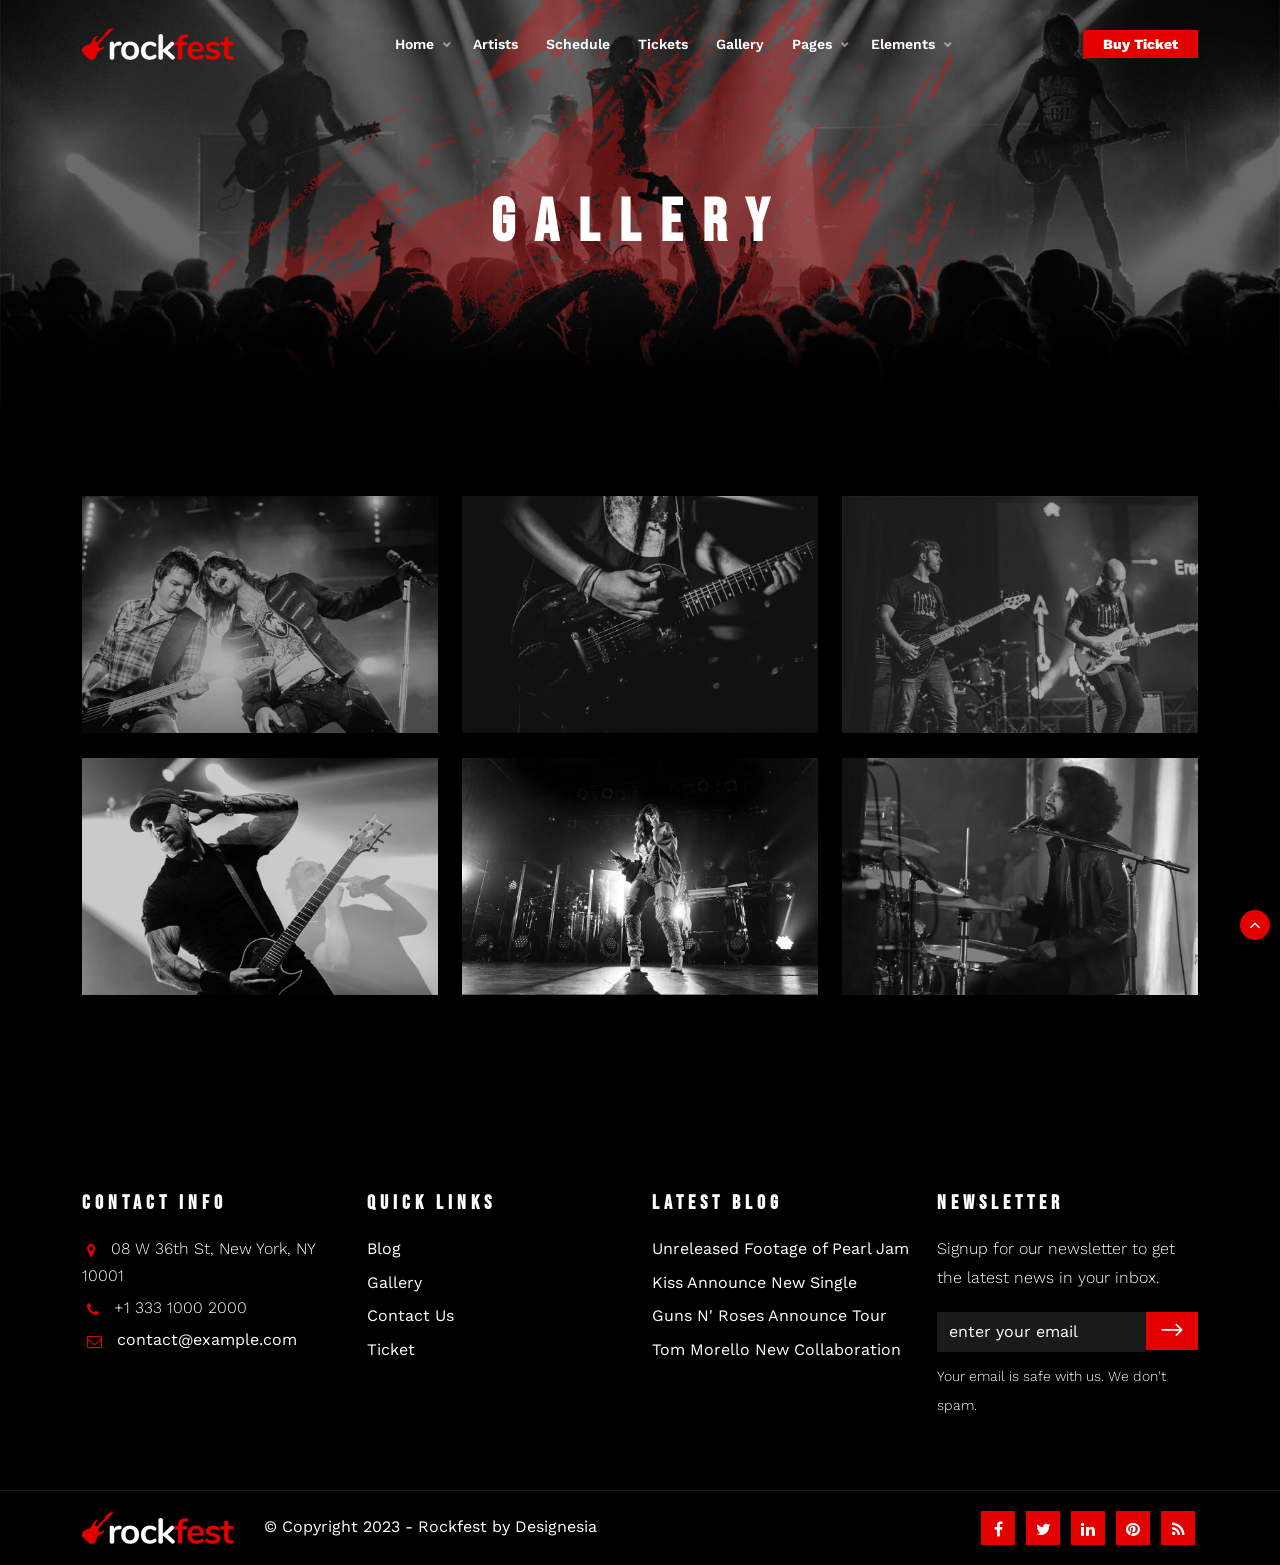
<file: 01_rockfest-gallery.html>
<!DOCTYPE html>
<html lang="zxx">

<head>
    <title>Rockfest - Music Festival Event, DJ Concert and Night Club Website Template</title>
    <link rel="icon" href="images/icon.png" type="image/gif" sizes="16x16">
    <meta content="text/html;charset=utf-8" http-equiv="Content-Type">
    <meta content="width=device-width, initial-scale=1.0" name="viewport" />
    <meta content="Rockfest - Music Festival Event, DJ Concert and Night Club Website Template" name="description" />
    <meta content="" name="keywords" />
    <meta content="" name="author" />
    <!-- CSS Files
    ================================================== -->
    <link id="bootstrap" href="css/bootstrap.min.css" rel="stylesheet" type="text/css" />
    <link id="bootstrap-grid" href="css/bootstrap-grid.min.css" rel="stylesheet" type="text/css" />
    <link id="bootstrap-reboot" href="css/bootstrap-reboot.min.css" rel="stylesheet" type="text/css" />
    <link href="css/animate.css" rel="stylesheet" type="text/css" />
    <link href="css/owl.carousel.css" rel="stylesheet" type="text/css" />
    <link href="css/owl.theme.css" rel="stylesheet" type="text/css" />
    <link href="css/owl.transitions.css" rel="stylesheet" type="text/css" />
    <link href="css/magnific-popup.css" rel="stylesheet" type="text/css" />
    <link href="css/jquery.countdown.css" rel="stylesheet" type="text/css" />
    <link id="mdb" href="css/mdb.min.css" rel="stylesheet" type="text/css" />
    <link href="css/style.css" rel="stylesheet" type="text/css" />
    <!-- color scheme -->
    <link id="colors" href="css/colors/scheme-01.css" rel="stylesheet" type="text/css" />
    <link href="css/coloring.css" rel="stylesheet" type="text/css" />
</head>

<body class="dark-scheme">
    <div id="wrapper">
        <div id="preloader">
            <div class="preloader1"></div>
        </div>
        <!-- header begin -->
        <header class="transparent">
            <div class="container">
                <div class="row">
                    <div class="col-md-12">
                        <div class="de-flex sm-pt10">
                            <div class="de-flex-col">
                                <div class="de-flex-col">
                                    <!-- logo begin -->
                                    <div id="logo">
                                        <a href="index.html">
                                            <img alt="" src="images/logo.png" />
                                        </a>
                                    </div>
                                    <!-- logo close -->
                                </div>
                                <div class="de-flex-col">
                                </div>
                            </div>
                            <div class="de-flex-col header-col-mid">
                                <!-- mainmenu begin -->
                                <ul id="mainmenu">
                                    <li><a href="index.html">Home</a>
                                        <ul>
                                            <li><a href="index.html">Rockfest</a></li>
                                            <li><a href="02_djfest-index.html">DJFest</a></li>
                                            <li><a href="03_electrofest-index.html">Electrofest</a></li>
                                        </ul>
                                    </li>                 
                                    <li><a href="index.html#section-artists">Artists</a></li>
                                    <li><a href="index.html#section-schedule">Schedule</a></li>
                                    <li><a href="index.html#section-tickets">Tickets</a></li>
                                    <li><a href="index.html#section-gallery">Gallery</a></li>
                                    <li><a href="#">Pages</a>
                                        <ul>
                                            <li><a href="01_rockfest-blog.html">Blog</a></li>
                                            <li><a href="01_rockfest-contact.html">Contact</a></li>
                                            <li><a href="01_rockfest-gallery.html">Gallery</a></li>
                                        </ul>
                                    </li>
                                    <li><a href="#">Elements</a>
                                        <ul>
                                            <li><a href="icons-elegant.html">Icons Elegant</a></li>
                                            <li><a href="icons-etline.html">Icons Etline</a></li>
                                            <li><a href="icons-font-awesome.html">Icons Font Awesome</a></li>
                                            <li><a href="popover.html">Popover</a></li>
                                            <li><a href="tabs.html">Tabs</a></li>
                                            <li><a href="tooltips.html">Tooltips</a></li>
                                        </ul>
                                    </li>
                                </ul>
                            </div>
                            <div class="de-flex-col">
                                <div class="menu_side_area">
                                    <a href="index.html#section-tickets" class="btn-main"><i class="fa fa-sign-in"></i><span>Buy Ticket</span></a>
                                    <span id="menu-btn"></span>
                                </div>
                            </div>
                        </div>
                    </div>
                </div>
            </div>
        </header>
            <!-- header close -->
        <!-- content begin -->
        <div class="no-bottom no-top" id="content">
            <div id="top"></div>
            
            <!-- section begin -->
            <section id="subheader" class="text-light" data-bgimage="url(images/background/subheader.jpg) bottom">
                    <div class="center-y relative text-center">
                        <div class="container">
                            <div class="row">
                                
                                <div class="col-md-12 text-center">
									<h1>Gallery</h1>
                                </div>
                                <div class="clearfix"></div>
                            </div>
                        </div>
                    </div>
            </section>
            <!-- section close -->
            

            <!-- section begin -->
			<section aria-label="section">
                <div class="container">
                    <div id="gallery" class="row">

                        <div class="col-md-4 mb25 item">
                            <div class="de-image-hover rounded">
                                <a href="images/gallery/1.jpg" class="image-popup">                                
                                    <span class="dih-title-wrap">
                                        <span class="dih-title">Gallery Title</span>
                                    </span>
                                    <span class="dih-overlay"></span>
                                    <img src="images/gallery/1.jpg" class="lazy img-fluid" alt="">
                                </a>
                            </div>
                        </div>
                        
                        <div class="col-md-4 mb25 item">
                            <div class="de-image-hover rounded">
                                <a href="images/gallery/2.jpg" class="image-popup">                                
                                    <span class="dih-title-wrap">
                                        <span class="dih-title">Gallery Title</span>
                                    </span>
                                    <span class="dih-overlay"></span>
                                    <img src="images/gallery/2.jpg" class="lazy img-fluid" alt="">
                                </a>
                            </div>
                        </div>
                        
                        <div class="col-md-4 mb25 item">
                            <div class="de-image-hover rounded">
                                <a href="images/gallery/3.jpg" class="image-popup">                                
                                    <span class="dih-title-wrap">
                                        <span class="dih-title">Gallery Title</span>
                                    </span>
                                    <span class="dih-overlay"></span>
                                    <img src="images/gallery/3.jpg" class="lazy img-fluid" alt="">
                                </a>
                            </div>
                        </div>
                        
                        <div class="col-md-4 mb25 item">
                            <div class="de-image-hover rounded">
                                <a href="images/gallery/4.jpg" class="image-popup">                                
                                    <span class="dih-title-wrap">
                                        <span class="dih-title">Gallery Title</span>
                                    </span>
                                    <span class="dih-overlay"></span>
                                    <img src="images/gallery/4.jpg" class="lazy img-fluid" alt="">
                                </a>
                            </div>
                        </div>

                        <div class="col-md-4 mb25 item">
                            <div class="de-image-hover rounded">
                                <a href="images/gallery/5.jpg" class="image-popup">                                
                                    <span class="dih-title-wrap">
                                        <span class="dih-title">Gallery Title</span>
                                    </span>
                                    <span class="dih-overlay"></span>
                                    <img src="images/gallery/5.jpg" class="lazy img-fluid" alt="">
                                </a>
                            </div>
                        </div>
                        
                        <div class="col-md-4 mb25 item">
                            <div class="de-image-hover rounded">
                                <a href="images/gallery/6.jpg" class="image-popup">                                
                                    <span class="dih-title-wrap">
                                        <span class="dih-title">Gallery Title</span>
                                    </span>
                                    <span class="dih-overlay"></span>
                                    <img src="images/gallery/6.jpg" class="lazy img-fluid" alt="">
                                </a>
                            </div>
                        </div>
                        
                    </div>
                    
                </div>
                    
            </section>

        </div>
        <!-- content close -->

        <a href="#" id="back-to-top"></a>
        
        <!-- footer begin -->
        <footer>
            <div class="container">
                <div class="row">
                    <div class="col-md-3 col-sm-6 col-xs-1">
                        <div class="widget">
                            <h5>Contact Info</h5>
                            <address class="s1">
                                <span><i class="id-color fa fa-map-marker fa-lg"></i>08 W 36th St, New York, NY 10001</span>
                                <span><i class="id-color fa fa-phone fa-lg"></i>+1 333 1000 2000</span>
                                <span><i class="id-color fa fa-envelope-o fa-lg"></i><a href="mailto:contact@example.com">contact@example.com</a></span>
                            </address>
                        </div>
                    </div>
                    <div class="col-md-3 col-sm-6 col-xs-1">
                        <div class="widget">
                            <h5>Quick Links</h5>
                            <ul>
                                <li><a href="01_rockfest-blog.html">Blog</a></li>
                                <li><a href="01_rockfest-gallery.html">Gallery</a></li>
                                <li><a href="01_rockfest-contact.html">Contact Us</a></li>
                                <li><a href="index.html#section-tickets">Ticket</a></li>
                            </ul>
                        </div>
                    </div>
                    <div class="col-md-3 col-sm-6 col-xs-1">
                        <div class="widget">
                            <h5>Latest Blog</h5>
                            <ul>
                                <li><a href="01_rockfest-blog-single.html">Unreleased Footage of Pearl Jam</a></li>
                                <li><a href="01_rockfest-blog-single.html">Kiss Announce New Single</a></li>
                                <li><a href="01_rockfest-blog-single.html">Guns N' Roses Announce Tour</a></li>
                                <li><a href="01_rockfest-blog-single.html">Tom Morello New Collaboration</a></li>
                            </ul>
                        </div>
                    </div>
                    <div class="col-md-3 col-sm-6 col-xs-1">
                        <div class="widget">
                            <h5>Newsletter</h5>
                            <p>Signup for our newsletter to get the latest news in your inbox.</p>
                            <form action="blank.php" class="row form-dark" id="form_subscribe" method="post" name="form_subscribe">
                                <div class="col text-center">
                                    <input class="form-control" id="txt_subscribe" name="txt_subscribe" placeholder="enter your email" type="text" /> <a href="#" id="btn-subscribe"><i class="arrow_right bg-color-secondary"></i></a>
                                    <div class="clearfix"></div>
                                </div>
                            </form>
                            <div class="spacer-10"></div>
                            <small>Your email is safe with us. We don't spam.</small>
                        </div>
                    </div>
                </div>
            </div>
            <div class="subfooter">
                <div class="container">
                    <div class="row">
                        <div class="col-md-12">
                            <div class="de-flex">
                                <div class="de-flex-col">
                                    <a href="index.html">
                                        <img alt="" class="f-logo" src="images/logo.png" /><span class="copy">&copy; Copyright 2023 - Rockfest by Designesia</span>
                                    </a>
                                </div>
                                <div class="de-flex-col">
                                    <div class="social-icons">
                                        <a href="#"><i class="fa fa-facebook fa-lg"></i></a>
                                        <a href="#"><i class="fa fa-twitter fa-lg"></i></a>
                                        <a href="#"><i class="fa fa-linkedin fa-lg"></i></a>
                                        <a href="#"><i class="fa fa-pinterest fa-lg"></i></a>
                                        <a href="#"><i class="fa fa-rss fa-lg"></i></a>
                                    </div>
                                </div>
                            </div>
                        </div>
                    </div>
                </div>
            </div>
        </footer>
        <!-- footer close -->
        
    </div>


    
    <!-- Javascript Files
    ================================================== -->
    <script src="js/jquery.min.js"></script>
    <script src="js/bootstrap.min.js"></script>
    <script src="js/bootstrap.bundle.min.js"></script>
    <script src="js/wow.min.js"></script>
    <script src="js/jquery.isotope.min.js"></script>
    <script src="js/easing.js"></script>
    <script src="js/owl.carousel.js"></script>
    <script src="js/OwlCarousel2Thumbs.min.js"></script>
    <script src="js/jquery.magnific-popup.min.js"></script>
    <script src="js/enquire.min.js"></script>
    <script src="js/jquery.plugin.js"></script>
    <script src="js/jquery.countTo.js"></script>
    <script src="js/jquery.countdown.js"></script>
    <script src="js/jquery.lazy.min.js"></script>
    <script src="js/jquery.lazy.plugins.min.js"></script>
    <script src="js/jquery.smartsticky.min.js"></script>
    <script src="js/designesia.js"></script>


</body>

</html>
</file>
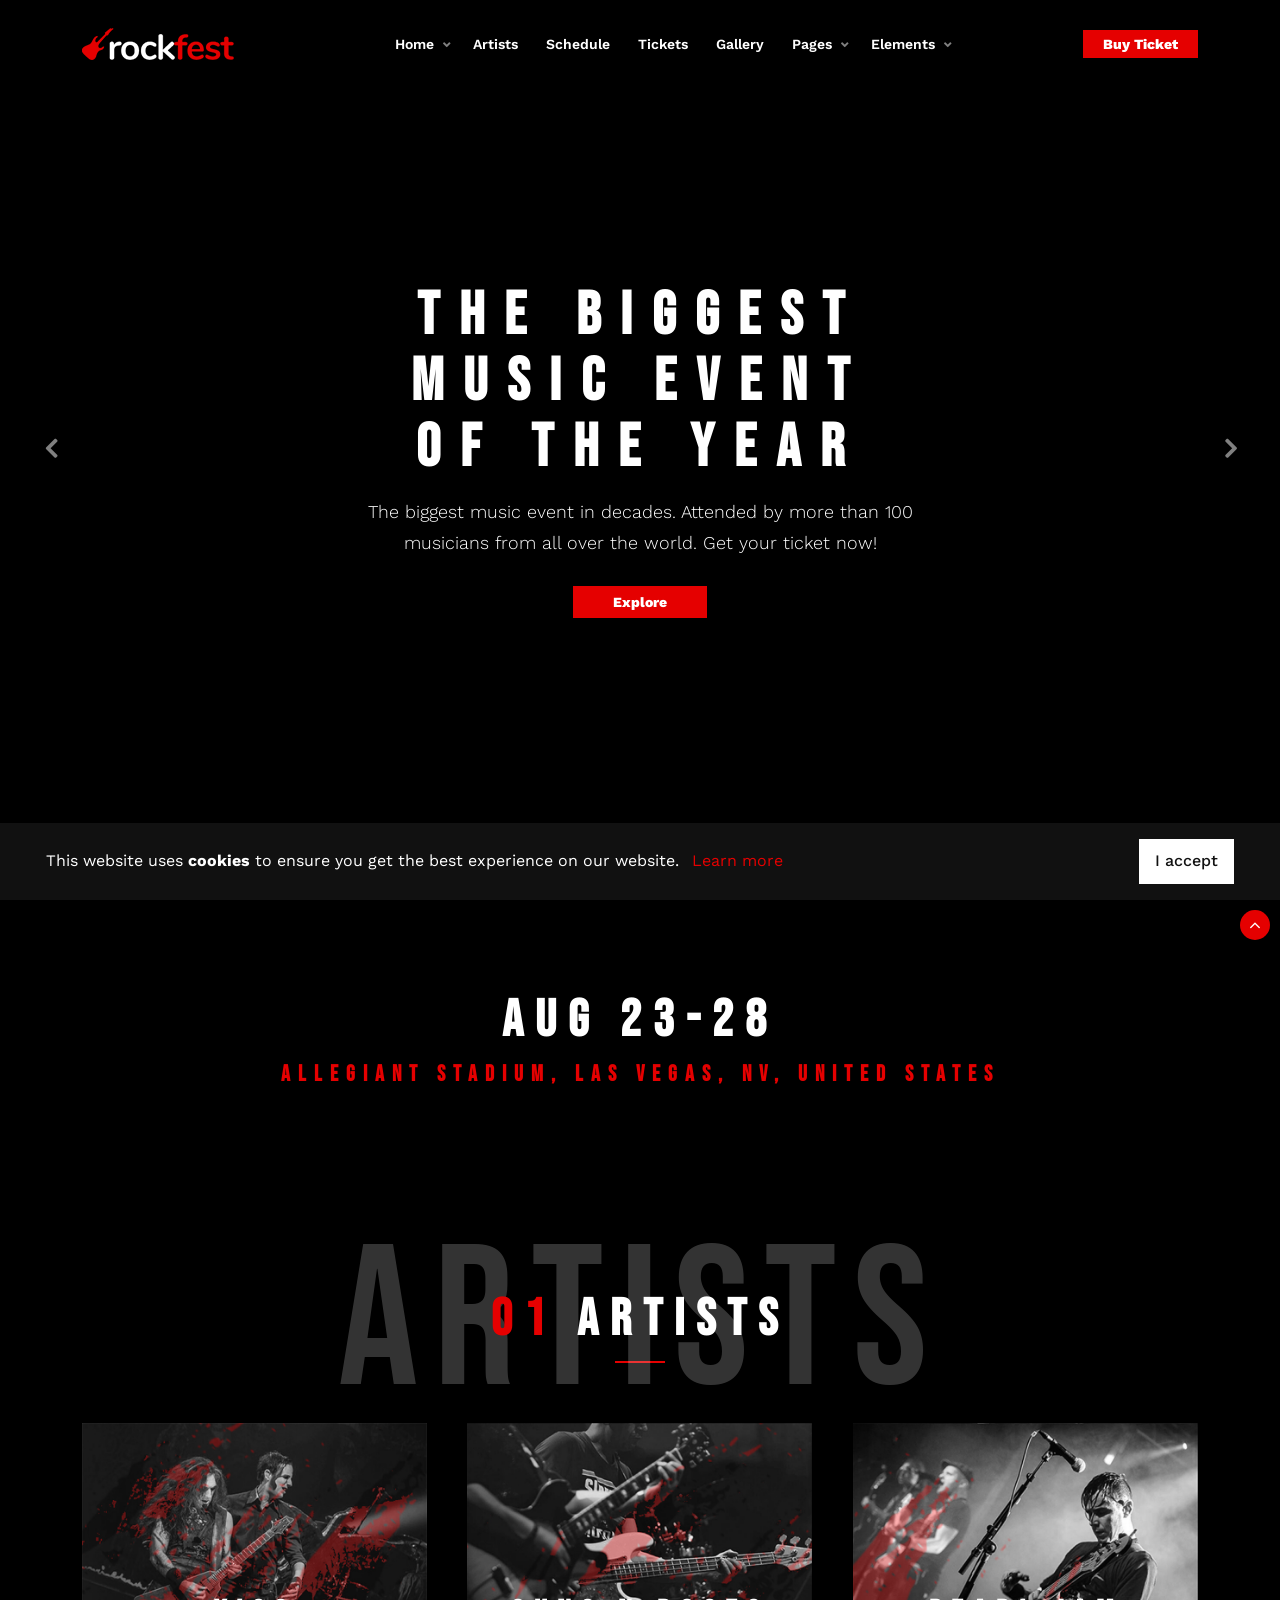
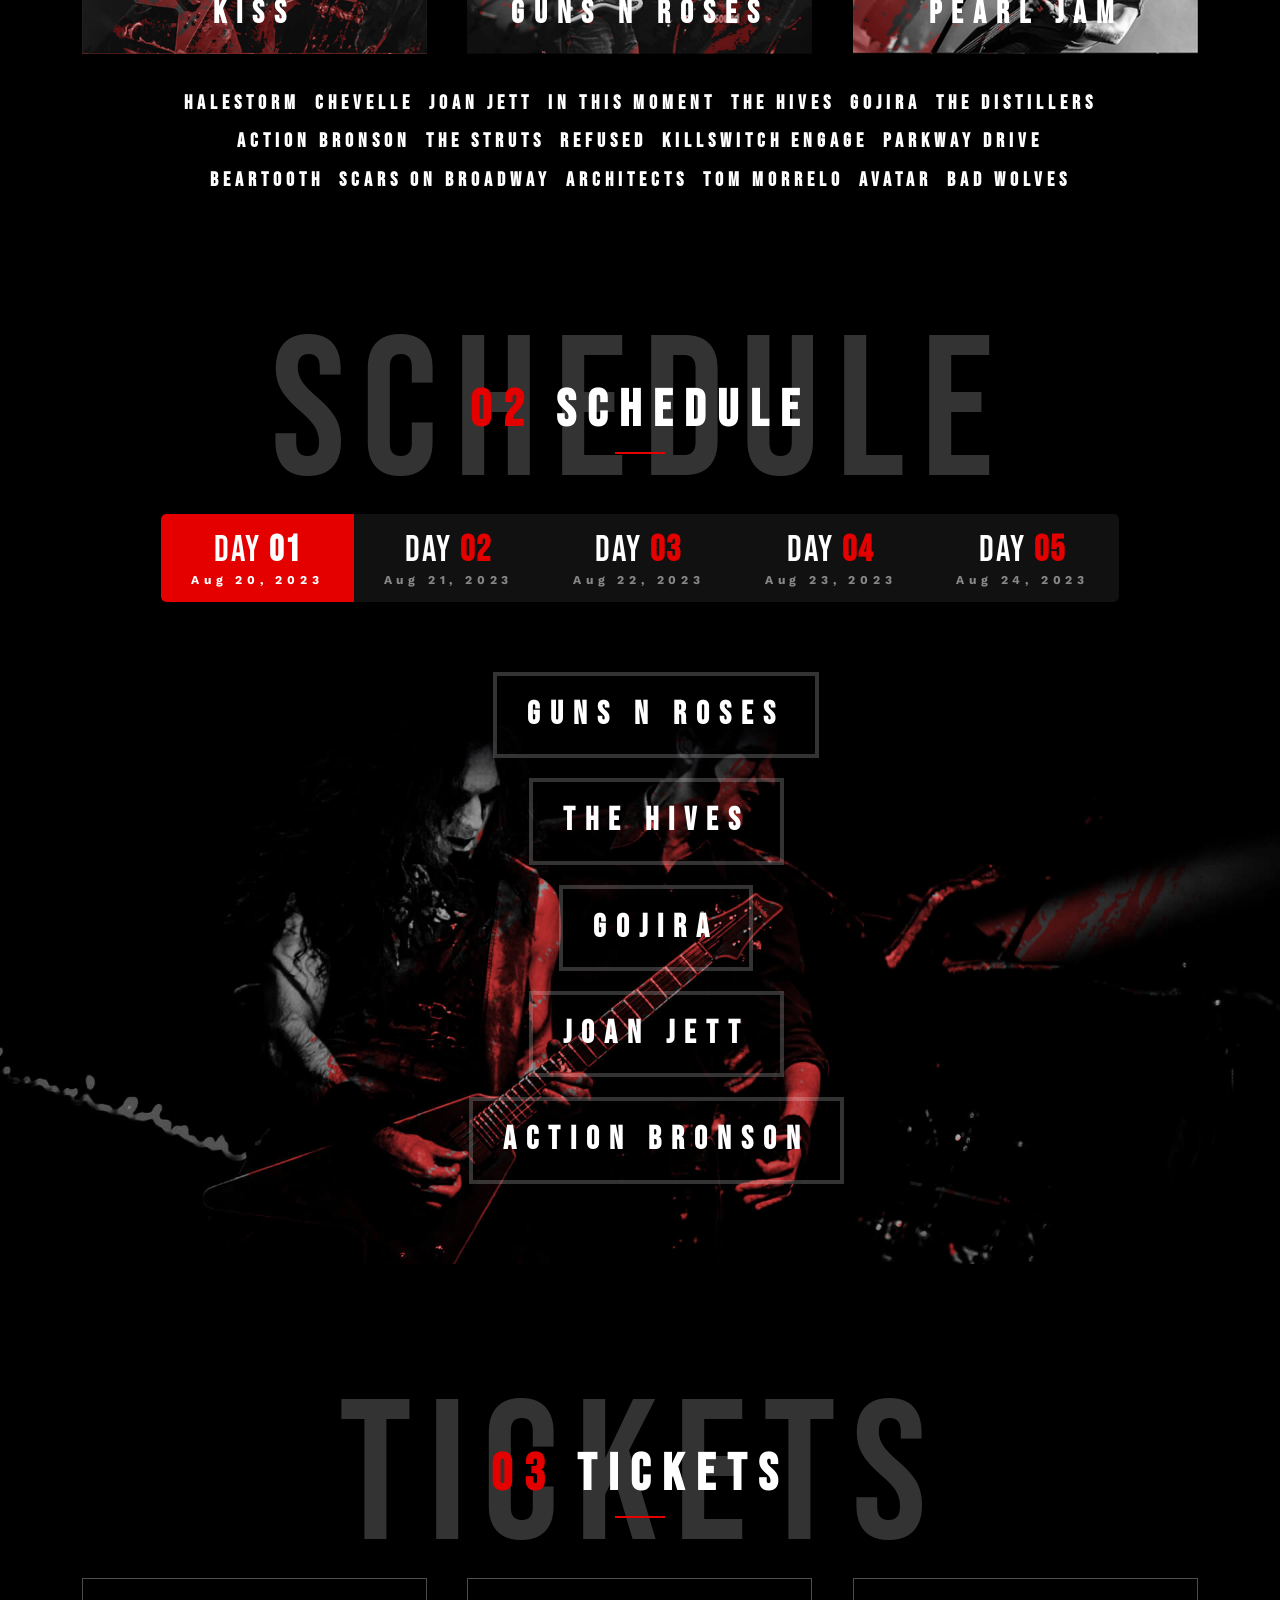
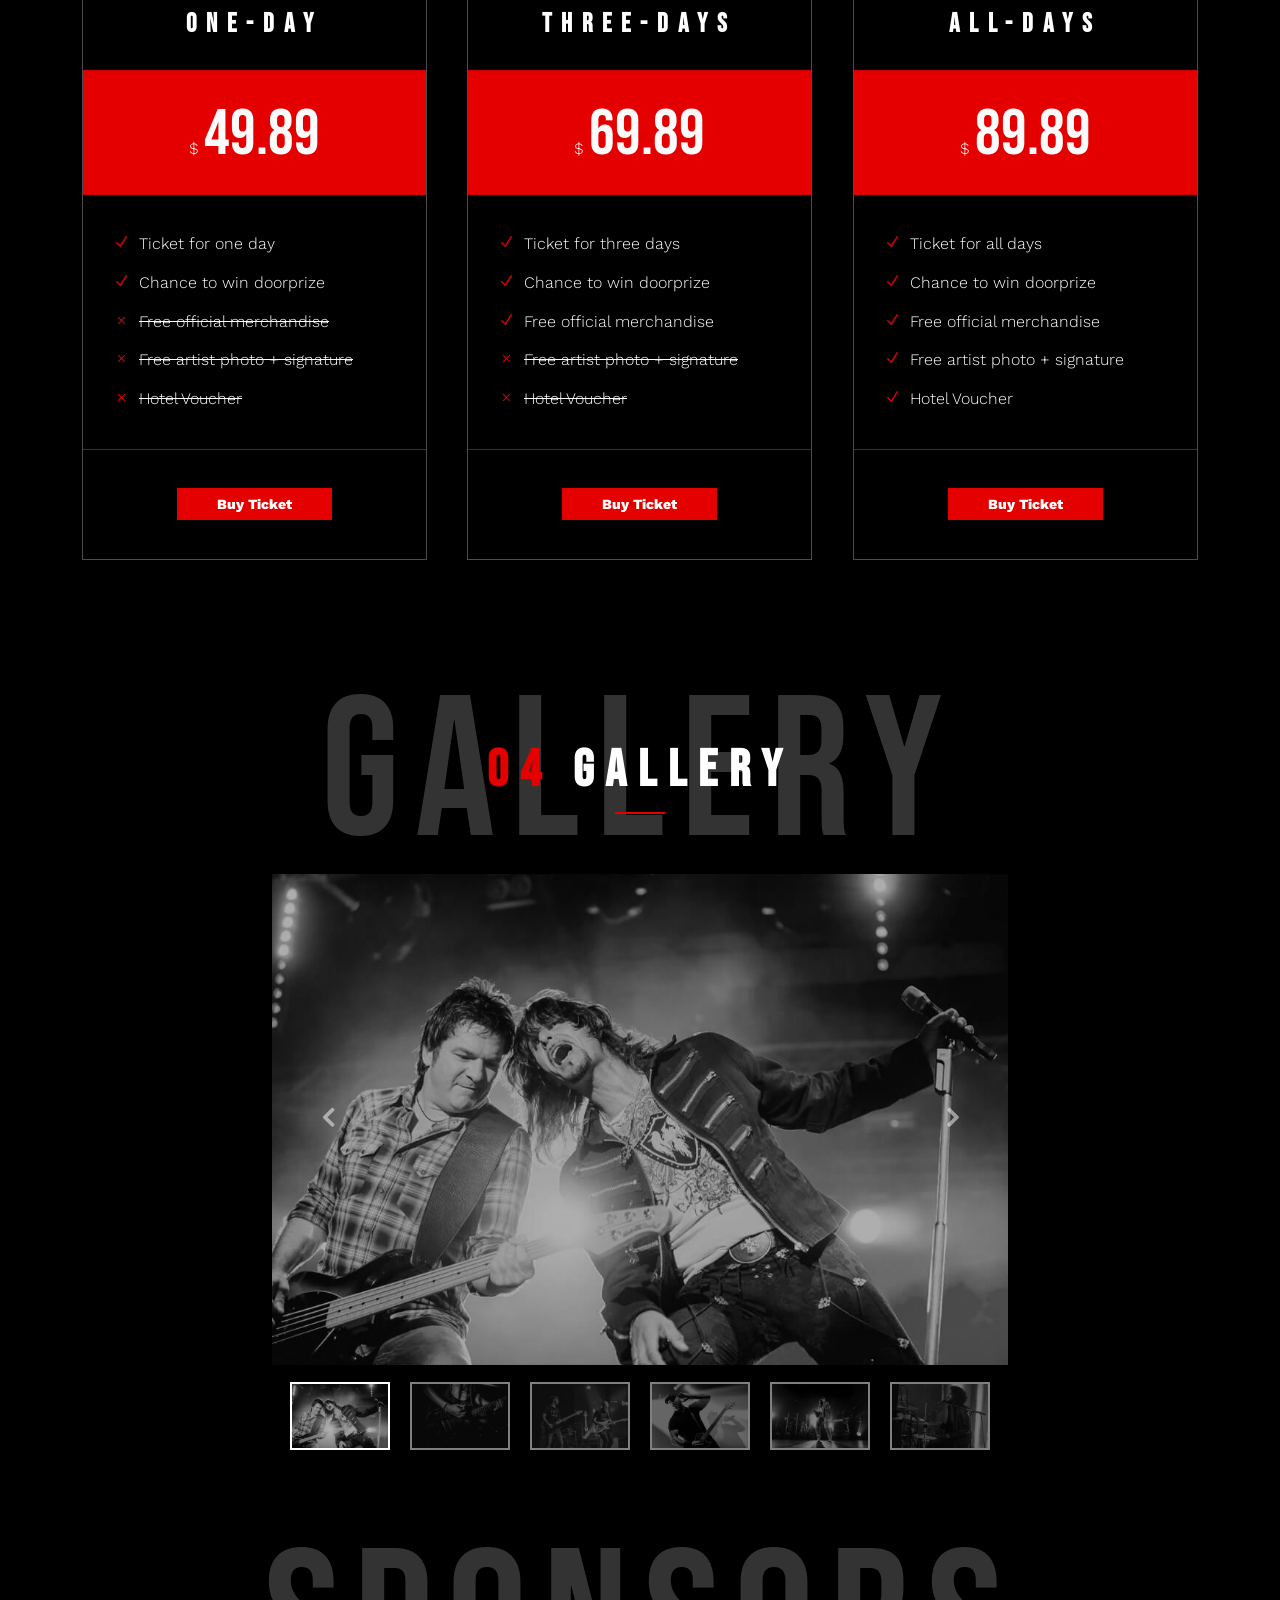
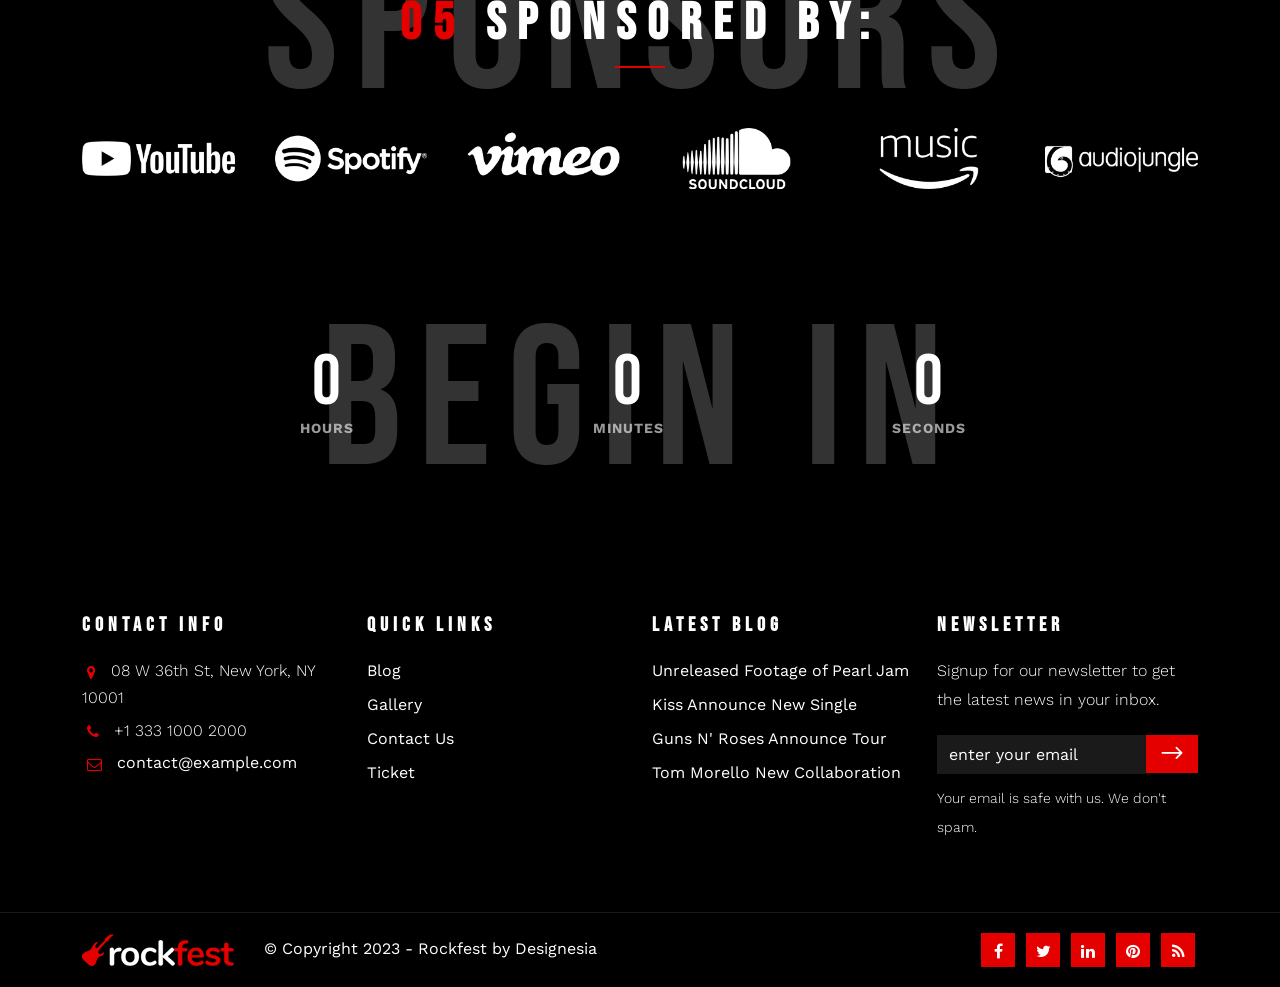
<file: 01_rockfest-index-video.html>
<!DOCTYPE html>
<html lang="zxx">

<head>
    <title>Rockfest - Music Festival Event, DJ Concert and Night Club Website Template</title>
    <link rel="icon" href="images/icon.png" type="image/gif" sizes="16x16">
    <meta content="text/html;charset=utf-8" http-equiv="Content-Type">
    <meta content="width=device-width, initial-scale=1.0" name="viewport" />
    <meta content="Rockfest - Music Festival Event, DJ Concert and Night Club Website Template" name="description" />
    <meta content="" name="keywords" />
    <meta content="" name="author" />
    <!-- CSS Files
    ================================================== -->
    <link id="bootstrap" href="css/bootstrap.min.css" rel="stylesheet" type="text/css" />
    <link id="bootstrap-grid" href="css/bootstrap-grid.min.css" rel="stylesheet" type="text/css" />
    <link id="bootstrap-reboot" href="css/bootstrap-reboot.min.css" rel="stylesheet" type="text/css" />
    <link href="css/animate.css" rel="stylesheet" type="text/css" />
    <link href="css/owl.carousel.css" rel="stylesheet" type="text/css" />
    <link href="css/owl.theme.css" rel="stylesheet" type="text/css" />
    <link href="css/owl.transitions.css" rel="stylesheet" type="text/css" />
    <link href="css/magnific-popup.css" rel="stylesheet" type="text/css" />
    <link href="css/jquery.countdown.css" rel="stylesheet" type="text/css" />
    <link id="mdb" href="css/mdb.min.css" rel="stylesheet" type="text/css" />
    <link href="css/style.css" rel="stylesheet" type="text/css" />
    <!-- color scheme -->
    <link id="colors" href="css/colors/scheme-01.css" rel="stylesheet" type="text/css" />
    <link href="css/coloring.css" rel="stylesheet" type="text/css" />
</head>

<body class="dark-scheme">
    <div id="wrapper">
        <div id="preloader">
            <div class="preloader1"></div>
        </div>
        <!-- header begin -->
        <header class="transparent">
            <div class="container">
                <div class="row">
                    <div class="col-md-12">
                        <div class="de-flex sm-pt10">
                            <div class="de-flex-col">
                                <div class="de-flex-col">
                                    <!-- logo begin -->
                                    <div id="logo">
                                        <a href="index.html">
                                            <img alt="" src="images/logo.png" />
                                        </a>
                                    </div>
                                    <!-- logo close -->
                                </div>
                                <div class="de-flex-col">
                                </div>
                            </div>
                            <div class="de-flex-col header-col-mid">
                                <!-- mainmenu begin -->
                                <ul id="mainmenu">
                                    <li><a href="#de-carousel">Home</a>
                                        <ul>
                                            <li><a href="index.html">Rockfest</a></li>
                                            <li><a href="02_djfest-index.html">DJFest</a></li>
                                            <li><a href="03_electrofest-index.html">Electrofest</a></li>
                                        </ul>
                                    </li>                                   
                                    <li><a href="#section-artists">Artists</a></li>                  
                                    <li><a href="#section-schedule">Schedule</a></li>             
                                    <li><a href="#section-tickets">Tickets</a></li>
                                    <li><a href="#section-gallery">Gallery</a></li>
                                    <li><a href="#">Pages</a>
                                        <ul>
                                            <li><a href="01_rockfest-blog.html">Blog</a></li>
                                            <li><a href="01_rockfest-contact.html">Contact</a></li>
                                            <li><a href="01_rockfest-gallery.html">Gallery</a></li>
                                        </ul>
                                    </li>
                                    <li><a href="#">Elements</a>
                                        <ul>
                                            <li><a href="icons-elegant.html">Icons Elegant</a></li>
                                            <li><a href="icons-etline.html">Icons Etline</a></li>
                                            <li><a href="icons-font-awesome.html">Icons Font Awesome</a></li>
                                            <li><a href="popover.html">Popover</a></li>
                                            <li><a href="tabs.html">Tabs</a></li>
                                            <li><a href="tooltips.html">Tooltips</a></li>
                                        </ul>
                                    </li>
                                </ul>
                            </div>
                            <div class="de-flex-col">
                                <div class="menu_side_area">
                                    <a href="#section-tickets" class="btn-main"><i class="fa fa-sign-in"></i><span>Buy Ticket</span></a>
                                    <span id="menu-btn"></span>
                                </div>
                            </div>
                        </div>
                    </div>
                </div>
            </div>
        </header>
        <!-- header close -->
        <!-- content begin -->
        <div class="no-bottom no-top" id="content">
            <div id="top"></div>
            <!-- Carousel wrapper -->
            <section id="de-carousel" class="jarallax no-top no-bottom carousel slide carousel-fade shadow-2-strong" data-mdb-ride="carousel" data-video-src="mp4:video/local-video-1.mp4">
                <div class="overlay60">
                    <!-- Indicators -->
                    <ol class="carousel-indicators">
                        <li data-mdb-target="#de-carousel" data-mdb-slide-to="0" class="active"></li>
                        <li data-mdb-target="#de-carousel" data-mdb-slide-to="1"></li>
                        <li data-mdb-target="#de-carousel" data-mdb-slide-to="2"></li>
                    </ol>
                    <!-- Inner -->
                    <div class="carousel-inner z1000">
                        <!-- Single item -->
                        <div class="carousel-item active">
                            <div class="mask">
                                <div class="d-flex justify-content-center align-items-center h-100">
                                    <div class="container text-white text-center">
                                        <div class="row">
                                            <div class="col-md-6 offset-md-3">
                                                <h1 class="mb-3 wow zoomIn" data-wow-delay=".6s">The Biggest Music Event of the Year</h1>
                                                <p class="lead wow zoomIn" data-wow-delay=".6s">The biggest music event in decades. Attended by more than 100 musicians from all over the world. Get your ticket now!</p>
                                                <div class="spacer-10"></div>
                                                <a href="#section-artists" class="btn-main wow fadeInUp" data-wow-delay=".6s">Explore</a>
                                            </div>
                                        </div>
                                    </div>
                                </div>
                            </div>
                        </div>
                        <!-- Single item -->
                        <div class="carousel-item">
                            <div class="mask">
                                <div class="d-flex justify-content-center align-items-center h-100 wow f">
                                    <div class="container text-white text-center">
                                        <div class="row">
                                            <div class="col-md-6 offset-md-3">
                                                <h1 class="mb-3 wow zoomIn" data-wow-delay=".6s">Be a part of musical history</h1>
                                                <p class="lead wow zoomIn" data-wow-delay=".6s">The biggest music event in decades. Attended by more than 100 musicians from all over the world. Get your ticket now!</p>
                                                <div class="spacer-10"></div>
                                                <a href="#section-artists" class="btn-main wow fadeInUp" data-wow-delay=".6s">Explore</a>
                                            </div>
                                        </div>
                                    </div>
                                </div>
                            </div>
                        </div>
                    </div>
                    <!-- Inner -->
                    <!-- Controls -->
                    <a class="carousel-control-prev z1000" href="#de-carousel" role="button" data-mdb-slide="prev">
                        <span class="carousel-control-prev-icon" aria-hidden="true"></span>
                        <span class="sr-only">Previous</span>
                    </a>
                    <a class="carousel-control-next z1000" href="#de-carousel" role="button" data-mdb-slide="next">
                        <span class="carousel-control-next-icon" aria-hidden="true"></span>
                        <span class="sr-only">Next</span>
                    </a>
                </div>
                <div class="de-gradient-edge-bottom"></div>
            </section>
            <!-- Carousel wrapper -->
            <section id="section-date">
                <div class="container">
                    <div class="row g-custom-x align-items-center">
                        <div class="col-lg-12">
                            <div class="text-center">
                                <h2 class="wow fadeInUp" data-wow-delay="0s">Aug 23-28</h2>
                                <h3 class="wow fadeInUp" data-wow-delay=".2s"><span class="id-color">Allegiant Stadium, Las Vegas, NV, United States</span>
                            </div>
                        </div>
                    </div>
                </div>
            </section>
            <section id="section-artists">
                <div class="container">
                    <div class="row g-custom-x align-items-center">
                        <div class="col-lg-12">
                            <div class="text-center">
                                <div class="wm wow slideInUp">Artists</div>
                                <h2 class="wow fadeInUp" data-wow-delay=".2s"><span class="id-color">01</span> Artists</h2>
                                <div class="small-border bg-color-2"></div>
                                <div class="spacer-single"></div>
                            </div>
                        </div>
                        <div class="col-md-4">
                            <div class="de-image-text s2 wow flipInY">
                                <a href="#" class="d-text">
                                    <h3>Kiss</h3>
                                </a>
                                <img src="images/misc/featured-1.jpg" class="img-fluid" alt="">
                            </div>
                        </div>
                        <div class="col-md-4">
                            <div class="de-image-text s2 wow flipInY">
                                <a href="#" class="d-text">
                                    <h3>Guns n Roses</h3>
                                </a>
                                <img src="images/misc/featured-2.jpg" class="img-fluid" alt="">
                            </div>
                        </div>
                        <div class="col-md-4">
                            <div class="de-image-text s2 wow flipInY">
                                <a href="#" class="d-text">
                                    <h3>Pearl Jam</h3>
                                </a>
                                <img src="images/misc/featured-3.jpg" class="img-fluid" alt="">
                            </div>
                        </div>
                    </div>
                    <div class="row">
                        <div class="col-md-10 offset-md-1 text-center">
                            <div class="spacer-single"></div>
                            <ul class="list-inline-style-1">
                                <li>Halestorm</li>
                                <li>Chevelle</li>
                                <li>Joan Jett</li>
                                <li>In This Moment</li>
                                <li>The Hives</li>
                                <li>Gojira</li>
                                <li>The Distillers</li>
                                <li>Action Bronson</li>
                                <li>The Struts</li>
                                <li>Refused</li>
                                <li>Killswitch Engage</li>
                                <li>Parkway Drive</li>
                                <li>Beartooth</li>
                                <li>Scars on Broadway</li>
                                <li>Architects</li>
                                <li>Tom Morrelo</li>
                                <li>Avatar</li>
                                <li>Bad Wolves</li>
                            </ul>
                        </div>
                    </div>
                </div>
            </section>
            <section id="section-schedule" aria-label="section-services-tab">
                <div class="container-fluid">
                    <div class="row">
                        <div class="col-lg-12">
                            <div class="text-center">
                                <div class="wm wow slideInUp">Schedule</div>
                                <h2 class="wow fadeInUp" data-wow-delay=".2s"><span class="id-color">02</span> Schedule</h2>
                                <div class="small-border bg-color wow zoomIn" data-wow-delay=".4s"></div>
                            </div>
                        </div>
                        <div class="spacer-single"></div>
                        <div class="col-md-12">
                            <div class="de_tab tab_style_4 text-center">
                                <ul class="de_nav de_nav_dark">
                                    <li class="active" data-link="#section-services-tab">
                                        <h3>Day <span>01</span></h3>
                                        <h4>Aug 20, 2023</h4>
                                    </li>
                                    <li data-link="#section-services-tab">
                                        <h3>Day <span>02</span></h3>
                                        <h4>Aug 21, 2023</h4>
                                    </li>
                                    <li data-link="#section-services-tab">
                                        <h3>Day <span>03</span></h3>
                                        <h4>Aug 22, 2023</h4>
                                    </li>
                                    <li data-link="#section-services-tab">
                                        <h3>Day <span>04</span></h3>
                                        <h4>Aug 23, 2023</h4>
                                    </li>
                                    <li data-link="#section-services-tab">
                                        <h3>Day <span>05</span></h3>
                                        <h4>Aug 24, 2023</h4>
                                    </li>
                                </ul>
                                <div class="de_tab_content text-left">
                                    <div id="tab1" class="tab_single_content" data-bgimage="url(images/background/t1.jpg) top">
                                        <div class="row">
                                            <div class="col-md-12 text-center">
                                                <ul class="list-boxed-s1">
                                                    <li>
                                                        <h3>Guns N Roses</h3><span></span>
                                                    </li>
                                                    <li>
                                                        <h3>The Hives</h3><span></span>
                                                    </li>
                                                    <li>
                                                        <h3>Gojira</h3><span></span>
                                                    </li>
                                                    <li>
                                                        <h3>Joan Jett</h3><span></span>
                                                    </li>
                                                    <li>
                                                        <h3>Action Bronson</h3><span></span>
                                                    </li>
                                                </ul>
                                            </div>
                                        </div>
                                    </div>
                                    <div id="tab2" class="tab_single_content" data-bgimage="url(images/background/t2.jpg) top">
                                        <div class="row">
                                            <div class="col-md-12 text-center">
                                                <ul class="list-boxed-s1">
                                                    <li>
                                                        <h3>Kiss</h3><span></span>
                                                    </li>
                                                    <li>
                                                        <h3>The Distillers</h3><span></span>
                                                    </li>
                                                    <li>
                                                        <h3>Halestorm</h3><span></span>
                                                    </li>
                                                    <li>
                                                        <h3>Chevelle</h3><span></span>
                                                    </li>
                                                    <li>
                                                        <h3>In This Moment</h3><span></span>
                                                    </li>
                                                </ul>
                                            </div>
                                        </div>
                                    </div>
                                    <div id="tab3" class="tab_single_content" data-bgimage="url(images/background/t3.jpg) top">
                                        <div class="row">
                                            <div class="col-md-12 text-center">
                                                <ul class="list-boxed-s1">
                                                    <li>
                                                        <h3>Pearl Jam</h3><span></span>
                                                    </li>
                                                    <li>
                                                        <h3>Killswitch Engage</h3><span></span>
                                                    </li>
                                                    <li>
                                                        <h3>The Struts</h3><span></span>
                                                    </li>
                                                    <li>
                                                        <h3>Refused</h3><span></span>
                                                    </li>
                                                    <li>
                                                        <h3>Parkway Drive</h3><span></span>
                                                    </li>
                                                </ul>
                                            </div>
                                        </div>
                                    </div>
                                    <div id="tab4" class="tab_single_content" data-bgimage="url(images/background/t4.jpg) top">
                                        <div class="row">
                                            <div class="col-md-12 text-center">
                                                <ul class="list-boxed-s1">
                                                    <li>
                                                        <h3>Guns N Roses</h3><span></span>
                                                    </li>
                                                    <li>
                                                        <h3>Beartooth</h3><span></span>
                                                    </li>
                                                    <li>
                                                        <h3>Scars on Broadway</h3><span></span>
                                                    </li>
                                                    <li>
                                                        <h3>Architects</h3><span></span>
                                                    </li>
                                                    <li>
                                                        <h3>Tom Morrelo</h3><span></span>
                                                    </li>
                                                </ul>
                                            </div>
                                        </div>
                                    </div>
                                    <div id="tab5" class="tab_single_content" data-bgimage="url(images/background/t5.jpg) top">
                                        <div class="row">
                                            <div class="col-md-12 text-center">
                                                <ul class="list-boxed-s1">
                                                    <li>
                                                        <h3>Kiss</h3><span></span>
                                                    </li>
                                                    <li>
                                                        <h3>Pearl Jam</h3><span></span>
                                                    </li>
                                                    <li>
                                                        <h3>Guns N Roses</h3><span></span>
                                                    </li>
                                                    <li>
                                                        <h3>Avatar</h3><span></span>
                                                    </li>
                                                    <li>
                                                        <h3>Bad Wolves</h3><span></span>
                                                    </li>
                                                </ul>
                                            </div>
                                        </div>
                                    </div>
                                </div>
                            </div>
                        </div>
                    </div>
                </div>
            </section>
            <section id="section-tickets">
                <div class="container">
                    <div class="row">
                        <div class="col-md-12 text-center">
                            <div class="wm wow slideInUp">Tickets</div>
                            <h2 class="wow fadeInUp" data-wow-delay=".2s"><span class="id-color">03</span> Tickets</h2>
                            <div class="small-border bg-color wow zoomIn" data-wow-delay=".4s"></div>
                        </div>
                        <div class="spacer-single"></div>
                    </div>
                    <div class="row g-custom-x">
                        <div class="col-lg-4 col-md-6 col-sm-12">
                            <div class="pricing-s1 mb-sm-30 wow flipInY">
                                <div class="top text-center">
                                    <h2>One-Day</h2>
                                </div>
                                <div class="mid text-center bg-color-secondary text-light">
                                    <p class="price">
                                        <span class="currency">$</span>
                                        <span class="m opt-1">49.89</span>
                                    </p>
                                </div>
                                <div class="bottom">
                                    <ul>
                                        <li><i class="icon_check"></i>Ticket for one day</li>
                                        <li><i class="icon_check"></i>Chance to win doorprize</li>
                                        <li><i class="icon_close"></i><s>Free official merchandise</s></li>
                                        <li><i class="icon_close"></i><s>Free artist photo + signature</s></li>
                                        <li><i class="icon_close"></i><s>Hotel Voucher</s></li>
                                    </ul>
                                </div>
                                <div class="action text-center">
                                    <a href="01_rockfest-ticket.html" class="btn-main">Buy Ticket</a>
                                </div>
                            </div>
                        </div>
                        <div class="col-lg-4 col-md-6 col-sm-12">
                            <div class="pricing-s1 mb-sm-30 wow flipInY">
                                <div class="top text-center">
                                    <h2>Three-Days</h2>
                                </div>
                                <div class="mid text-center bg-color-secondary text-light">
                                    <p class="price">
                                        <span class="currency">$</span>
                                        <span class="m opt-1">69.89</span>
                                    </p>
                                </div>
                                <div class="bottom">
                                    <ul>
                                        <li><i class="icon_check"></i>Ticket for three days</li>
                                        <li><i class="icon_check"></i>Chance to win doorprize</li>
                                        <li><i class="icon_check"></i>Free official merchandise</li>
                                        <li><i class="icon_close"></i><s>Free artist photo + signature</s></li>
                                        <li><i class="icon_close"></i><s>Hotel Voucher</s></li>
                                    </ul>
                                </div>
                                <div class="action text-center">
                                    <a href="01_rockfest-ticket.html" class="btn-main">Buy Ticket</a>
                                </div>
                            </div>
                        </div>
                        <div class="col-lg-4 col-md-6 col-sm-12">
                            <div class="pricing-s1 mb-sm-30 wow flipInY">
                                <div class="top text-center">
                                    <h2>All-Days</h2>
                                </div>
                                <div class="mid text-center bg-color-secondary text-light">
                                    <p class="price">
                                        <span class="currency">$</span>
                                        <span class="m opt-1">89.89</span>
                                    </p>
                                </div>
                                <div class="bottom">
                                    <ul>
                                        <li><i class="icon_check"></i>Ticket for all days</li>
                                        <li><i class="icon_check"></i>Chance to win doorprize</li>
                                        <li><i class="icon_check"></i>Free official merchandise</li>
                                        <li><i class="icon_check"></i>Free artist photo + signature</li>
                                        <li><i class="icon_check"></i>Hotel Voucher</li>
                                    </ul>
                                </div>
                                <div class="action text-center">
                                    <a href="01_rockfest-ticket.html" class="btn-main">Buy Ticket</a>
                                </div>
                            </div>
                        </div>
                    </div>
                </div>
            </section>
            <section id="section-gallery">
                <div class="container">
                    <div class="row">
                        <div class="col-md-12 text-center">
                            <div class="wm wow slideInUp">Gallery</div>
                            <h2 class="wow fadeInUp" data-wow-delay=".2s"><span class="id-color">04</span> Gallery</h2>
                            <div class="small-border bg-color wow zoomIn" data-wow-delay=".4s"></div>
                        </div>
                        <div class="spacer-single"></div>
                    </div>
                    <div class="row">
                        <div class="col-md-8 offset-md-2">
                            <div id="carouselExampleIndicators" class="carousel slide carousel-fade wow flipInY" data-mdb-ride="carousel">
                                <!-- Slides -->
                                <div class="carousel-inner mb-5">
                                    <div class="carousel-item active">
                                        <img src="images/gallery/1.jpg" class="d-block w-100" alt="" />
                                    </div>
                                    <div class="carousel-item">
                                        <img src="images/gallery/2.jpg" class="d-block w-100" alt="" />
                                    </div>
                                    <div class="carousel-item">
                                        <img src="images/gallery/3.jpg" class="d-block w-100" alt="" />
                                    </div>
                                    <div class="carousel-item">
                                        <img src="images/gallery/4.jpg" class="d-block w-100" alt="" />
                                    </div>
                                    <div class="carousel-item">
                                        <img src="images/gallery/5.jpg" class="d-block w-100" alt="" />
                                    </div>
                                    <div class="carousel-item">
                                        <img src="images/gallery/6.jpg" class="d-block w-100" alt="" />
                                    </div>

                                </div>
                                <!-- Slides -->
                                <!-- Controls -->
                                <button class="carousel-control-prev" type="button" data-mdb-target="#carouselExampleIndicators" data-mdb-slide="prev">
                                    <span class="carousel-control-prev-icon" aria-hidden="true"></span>
                                    <span class="visually-hidden">Previous</span>
                                </button>
                                <button class="carousel-control-next" type="button" data-mdb-target="#carouselExampleIndicators" data-mdb-slide="next">
                                    <span class="carousel-control-next-icon" aria-hidden="true"></span>
                                    <span class="visually-hidden">Next</span>
                                </button>
                                <!-- Controls -->
                                <!-- Thumbnails -->
                                <div class="carousel-indicators" style="margin-bottom: -20px;">
                                    <button type="button" data-mdb-target="#carouselExampleIndicators" data-mdb-slide-to="0" class="active" aria-current="true" aria-label="Slide 1" style="width: 100px;">
                                        <img class="d-block w-100 img-fluid" src="images/gallery/1.jpg" alt="" />
                                    </button>
                                    <button type="button" data-mdb-target="#carouselExampleIndicators" data-mdb-slide-to="1" aria-label="Slide 2" style="width: 100px;">
                                        <img class="d-block w-100 img-fluid" src="images/gallery/2.jpg" alt="" />
                                    </button>
                                    <button type="button" data-mdb-target="#carouselExampleIndicators" data-mdb-slide-to="2" aria-label="Slide 3" style="width: 100px;">
                                        <img class="d-block w-100 img-fluid" src="images/gallery/3.jpg" alt="" />
                                    </button>
                                    <button type="button" data-mdb-target="#carouselExampleIndicators" data-mdb-slide-to="3" aria-label="Slide 4" style="width: 100px;">
                                        <img class="d-block w-100 img-fluid" src="images/gallery/4.jpg" alt="" />
                                    </button>
                                    <button type="button" data-mdb-target="#carouselExampleIndicators" data-mdb-slide-to="4" aria-label="Slide 5" style="width: 100px;">
                                        <img class="d-block w-100 img-fluid" src="images/gallery/5.jpg" alt="" />
                                    </button>
                                    <button type="button" data-mdb-target="#carouselExampleIndicators" data-mdb-slide-to="5" aria-label="Slide 6" style="width: 100px;">
                                        <img class="d-block w-100 img-fluid" src="images/gallery/6.jpg" alt="" />
                                    </button>
                                </div>
                                <!-- Thumbnails -->
                            </div>
                        </div>
                    </div>
                </div>
            </section>
            <section>
                <div class="container">
                    <div class="row">
                        <div class="col-md-12 text-center">
                            <div class="wm wow slideInUp">Sponsors</div>
                            <h2 class="wow fadeInUp" data-wow-delay=".2s"><span class="id-color">05</span> Sponsored by:</h2>
                            <div class="small-border bg-color wow zoomIn" data-wow-delay=".4s"></div>
                        </div>
                        <div class="spacer-single"></div>
                    </div>
                    <div class="row g-custom-x">
                        <div class="col-lg-2 col-md-4 col-6 mb-sm-30">
                            <img src="images/sponsors/logo-1.png" class="img-fluid" alt="">
                        </div>
                        <div class="col-lg-2 col-md-4 col-6 mb-sm-30">
                            <img src="images/sponsors/logo-2.png" class="img-fluid" alt="">
                        </div>
                        <div class="col-lg-2 col-md-4 col-6 mb-sm-30">
                            <img src="images/sponsors/logo-3.png" class="img-fluid" alt="">
                        </div>
                        <div class="col-lg-2 col-md-4 col-6 mb-sm-30">
                            <img src="images/sponsors/logo-4.png" class="img-fluid" alt="">
                        </div>
                        <div class="col-lg-2 col-md-4 col-6 mb-sm-30">
                            <img src="images/sponsors/logo-5.png" class="img-fluid" alt="">
                        </div>
                        <div class="col-lg-2 col-md-4 col-6 mb-sm-30">
                            <img src="images/sponsors/logo-6.png" class="img-fluid" alt="">
                        </div>
                    </div>
                </div>
            </section>
            <section id="section-countdown" aria-label="section">
                <div class="container">
                    <div class="row">
                        <div class="col-md-10 offset-md-1">
                            <div class="wm wow slideInUp">Begin in</div>
                            <div id="defaultCountdown" class="wow fadeInUp" data-wow-delay=".2s"></div>
                        </div>
                    </div>
                </div>
            </section>
        </div>
        <!-- content close -->
        <a href="#" id="back-to-top"></a>
        <!-- footer begin -->
        <footer>
            <div class="container">
                <div class="row">
                    <div class="col-md-3 col-sm-6 col-xs-1">
                        <div class="widget">
                            <h5>Contact Info</h5>
                            <address class="s1">
                                <span><i class="id-color fa fa-map-marker fa-lg"></i>08 W 36th St, New York, NY 10001</span>
                                <span><i class="id-color fa fa-phone fa-lg"></i>+1 333 1000 2000</span>
                                <span><i class="id-color fa fa-envelope-o fa-lg"></i><a href="mailto:contact@example.com">contact@example.com</a></span>
                            </address>
                        </div>
                    </div>
                    <div class="col-md-3 col-sm-6 col-xs-1">
                        <div class="widget">
                            <h5>Quick Links</h5>
                            <ul>
                                <li><a href="01_rockfest-blog.html">Blog</a></li>
                                <li><a href="01_rockfest-gallery.html">Gallery</a></li>
                                <li><a href="01_rockfest-contact.html">Contact Us</a></li>
                                <li><a href="#section-tickets">Ticket</a></li>
                            </ul>
                        </div>
                    </div>
                    <div class="col-md-3 col-sm-6 col-xs-1">
                        <div class="widget">
                            <h5>Latest Blog</h5>
                            <ul>
                                <li><a href="01_rockfest-blog-single.html">Unreleased Footage of Pearl Jam</a></li>
                                <li><a href="01_rockfest-blog-single.html">Kiss Announce New Single</a></li>
                                <li><a href="01_rockfest-blog-single.html">Guns N' Roses Announce Tour</a></li>
                                <li><a href="01_rockfest-blog-single.html">Tom Morello New Collaboration</a></li>
                            </ul>
                        </div>
                    </div>
                    <div class="col-md-3 col-sm-6 col-xs-1">
                        <div class="widget">
                            <h5>Newsletter</h5>
                            <p>Signup for our newsletter to get the latest news in your inbox.</p>
                            <form action="blank.php" class="row form-dark" id="form_subscribe" method="post" name="form_subscribe">
                                <div class="col text-center">
                                    <input class="form-control" id="txt_subscribe" name="txt_subscribe" placeholder="enter your email" type="text" /> <a href="#" id="btn-subscribe"><i class="arrow_right bg-color-secondary"></i></a>
                                    <div class="clearfix"></div>
                                </div>
                            </form>
                            <div class="spacer-10"></div>
                            <small>Your email is safe with us. We don't spam.</small>
                        </div>
                    </div>
                </div>
            </div>
            <div class="subfooter">
                <div class="container">
                    <div class="row">
                        <div class="col-md-12">
                            <div class="de-flex">
                                <div class="de-flex-col">
                                    <a href="index.html">
                                        <img alt="" class="f-logo" src="images/logo.png" /><span class="copy">&copy; Copyright 2023 - Rockfest by Designesia</span>
                                    </a>
                                </div>
                                <div class="de-flex-col">
                                    <div class="social-icons">
                                        <a href="#"><i class="fa fa-facebook fa-lg"></i></a>
                                        <a href="#"><i class="fa fa-twitter fa-lg"></i></a>
                                        <a href="#"><i class="fa fa-linkedin fa-lg"></i></a>
                                        <a href="#"><i class="fa fa-pinterest fa-lg"></i></a>
                                        <a href="#"><i class="fa fa-rss fa-lg"></i></a>
                                    </div>
                                </div>
                            </div>
                        </div>
                    </div>
                </div>
            </div>
        </footer>
        <!-- footer close -->
    </div>
    <!-- Javascript Files
    ================================================== -->
    <script src="js/jquery.min.js"></script>
    <script src="js/bootstrap.min.js"></script>
    <script src="js/bootstrap.bundle.min.js"></script>
    <script src="js/wow.min.js"></script>
    <script src="js/jquery.isotope.min.js"></script>
    <script src="js/easing.js"></script>
    <script src="js/owl.carousel.js"></script>
    <script src="js/jquery.magnific-popup.min.js"></script>
    <script src="js/enquire.min.js"></script>
    <script src="js/jquery.plugin.js"></script>
    <script src="js/jquery.countTo.js"></script>
    <script src="js/jquery.countdown.js"></script>
    <script src="js/jquery.lazy.min.js"></script>
    <script src="js/jquery.lazy.plugins.min.js"></script>
    <script src="js/mdb.min.js"></script>
    <script src="js/jquery.countdown.js"></script>
    <script src="js/countdown-custom.js"></script>
    <script src="js/cookit.js"></script>    
    <script src="js/jarallax.js"></script>    
    <script src="js/designesia.js"></script>

    <!-- PLUGINS  -->
     <script>
      $(document).ready(function() {
        $(".jarallax").jarallax();

        $.cookit({
          backgroundColor: '#111111',
          messageColor: '#fff',
          linkColor: '#e50000',
          buttonColor: '#ffffff',
          messageText: "This website uses <b>cookies</b> to ensure you get the best experience on our website.",
          linkText: "Learn more",
          linkUrl: "index.html",
          buttonText: "I accept",
        });
      });
    </script>
</body>

</html>
</file>
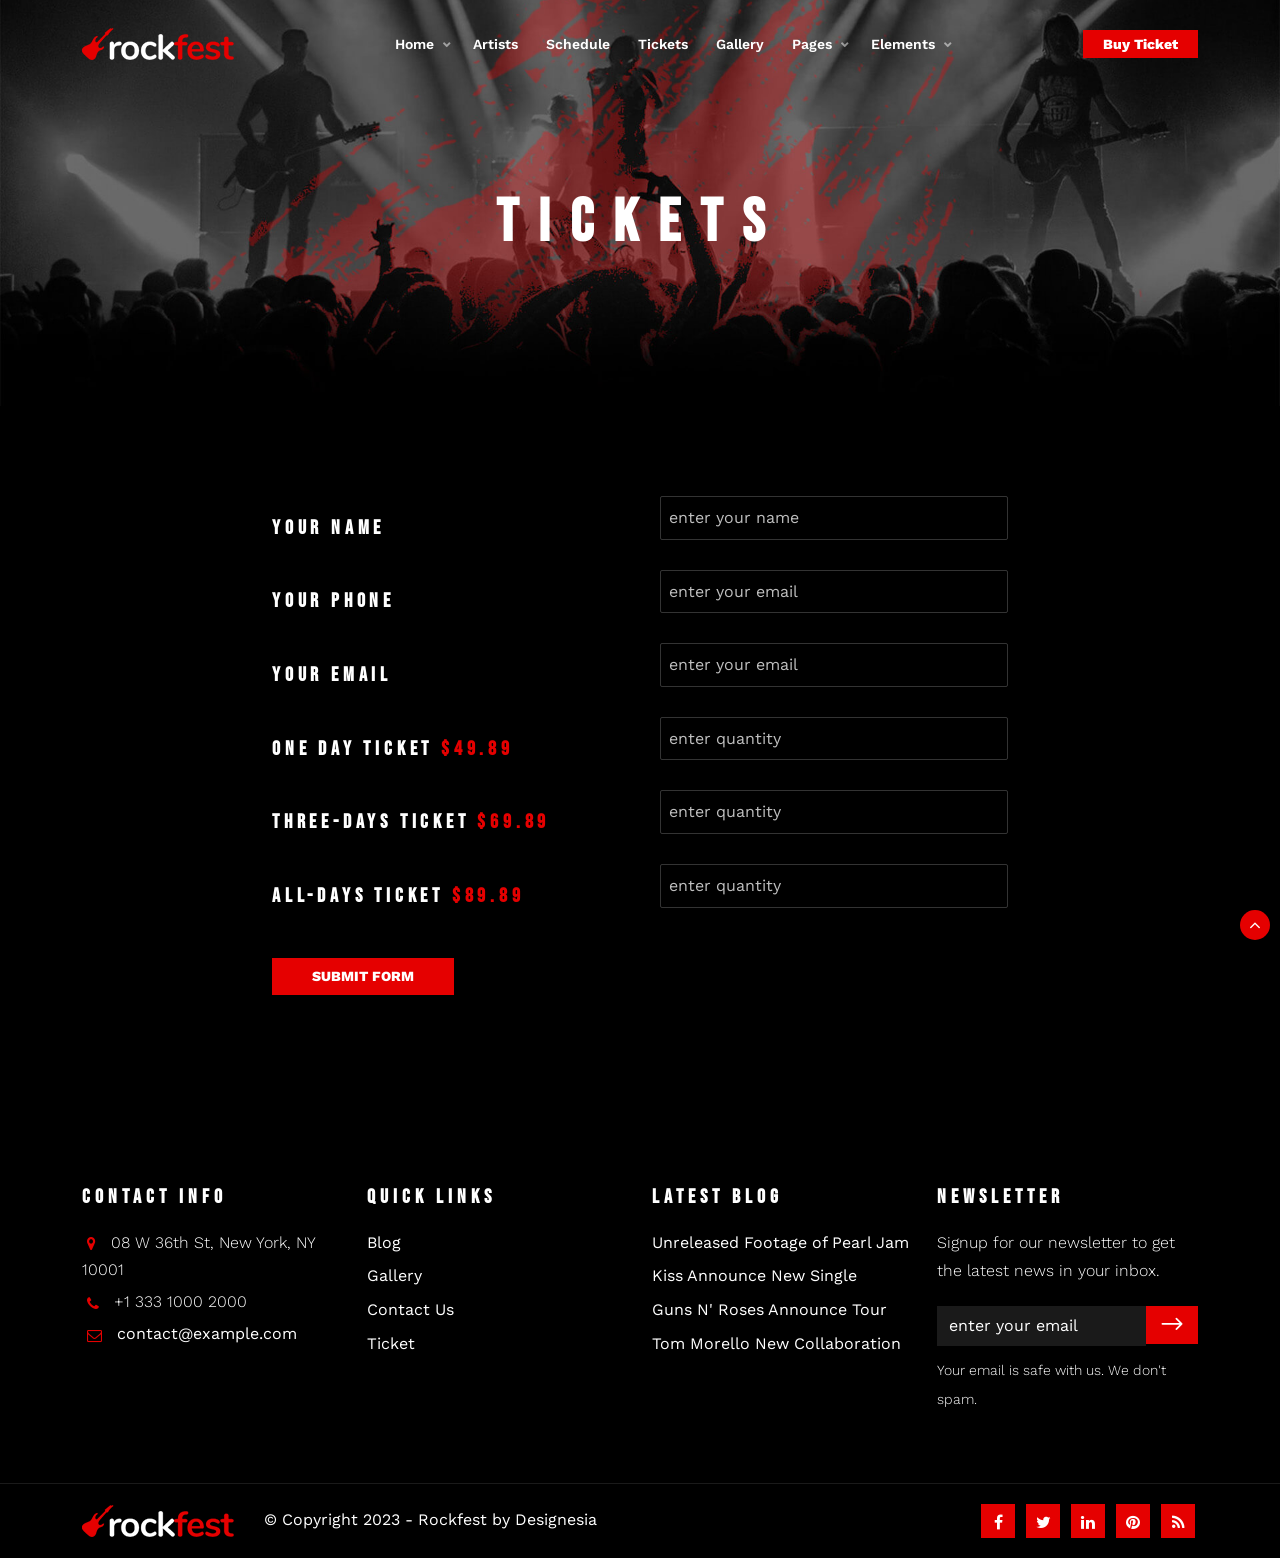
<file: 01_rockfest-ticket.html>
<!DOCTYPE html>
<html lang="zxx">

<head>
    <title>Rockfest - Music Festival Event, DJ Concert and Night Club Website Template</title>
    <link rel="icon" href="images/icon.png" type="image/gif" sizes="16x16">
    <meta content="text/html;charset=utf-8" http-equiv="Content-Type">
    <meta content="width=device-width, initial-scale=1.0" name="viewport" />
    <meta content="Rockfest - Music Festival Event, DJ Concert and Night Club Website Template" name="description" />
    <meta content="" name="keywords" />
    <meta content="" name="author" />
    <!-- CSS Files
    ================================================== -->
    <link id="bootstrap" href="css/bootstrap.min.css" rel="stylesheet" type="text/css" />
    <link id="bootstrap-grid" href="css/bootstrap-grid.min.css" rel="stylesheet" type="text/css" />
    <link id="bootstrap-reboot" href="css/bootstrap-reboot.min.css" rel="stylesheet" type="text/css" />
    <link href="css/animate.css" rel="stylesheet" type="text/css" />
    <link href="css/owl.carousel.css" rel="stylesheet" type="text/css" />
    <link href="css/owl.theme.css" rel="stylesheet" type="text/css" />
    <link href="css/owl.transitions.css" rel="stylesheet" type="text/css" />
    <link href="css/magnific-popup.css" rel="stylesheet" type="text/css" />
    <link href="css/jquery.countdown.css" rel="stylesheet" type="text/css" />
    <link id="mdb" href="css/mdb.min.css" rel="stylesheet" type="text/css" />
    <link href="css/style.css" rel="stylesheet" type="text/css" />
    <!-- color scheme -->
    <link id="colors" href="css/colors/scheme-01.css" rel="stylesheet" type="text/css" />
    <link href="css/coloring.css" rel="stylesheet" type="text/css" />
</head>

<body class="dark-scheme">
    <div id="wrapper">
        <div id="preloader">
            <div class="preloader1"></div>
        </div>
        <!-- header begin -->
        <header class="transparent">
            <div class="container">
                <div class="row">
                    <div class="col-md-12">
                        <div class="de-flex sm-pt10">
                            <div class="de-flex-col">
                                <div class="de-flex-col">
                                    <!-- logo begin -->
                                    <div id="logo">
                                        <a href="index.html">
                                            <img alt="" src="images/logo.png" />
                                        </a>
                                    </div>
                                    <!-- logo close -->
                                </div>
                                <div class="de-flex-col">
                                </div>
                            </div>
                            <div class="de-flex-col header-col-mid">
                                <!-- mainmenu begin -->
                                <ul id="mainmenu">
                                    <li><a href="index.html">Home</a>
                                        <ul>
                                            <li><a href="index.html">Rockfest</a></li>
                                            <li><a href="02_djfest-index.html">DJFest</a></li>
                                            <li><a href="03_electrofest-index.html">Electrofest</a></li>
                                        </ul>
                                    </li>                 
                                    <li><a href="index.html#section-artists">Artists</a></li>
                                    <li><a href="index.html#section-schedule">Schedule</a></li>
                                    <li><a href="index.html#section-tickets">Tickets</a></li>
                                    <li><a href="index.html#section-gallery">Gallery</a></li>
                                    <li><a href="#">Pages</a>
                                        <ul>
                                            <li><a href="01_rockfest-blog.html">Blog</a></li>
                                            <li><a href="01_rockfest-contact.html">Contact</a></li>
                                            <li><a href="01_rockfest-gallery.html">Gallery</a></li>
                                        </ul>
                                    </li>
                                    <li><a href="#">Elements</a>
                                        <ul>
                                            <li><a href="icons-elegant.html">Icons Elegant</a></li>
                                            <li><a href="icons-etline.html">Icons Etline</a></li>
                                            <li><a href="icons-font-awesome.html">Icons Font Awesome</a></li>
                                            <li><a href="popover.html">Popover</a></li>
                                            <li><a href="tabs.html">Tabs</a></li>
                                            <li><a href="tooltips.html">Tooltips</a></li>
                                        </ul>
                                    </li>
                                </ul>
                            </div>
                            <div class="de-flex-col">
                                <div class="menu_side_area">
                                    <a href="index.html#section-tickets" class="btn-main"><i class="fa fa-sign-in"></i><span>Buy Ticket</span></a>
                                    <span id="menu-btn"></span>
                                </div>
                            </div>
                        </div>
                    </div>
                </div>
            </div>
        </header>
            <!-- header close -->
        <!-- content begin -->
        <div class="no-bottom no-top" id="content">
            <div id="top"></div>
            
            <!-- section begin -->
            <section id="subheader" class="text-light" data-bgimage="url(images/background/subheader.jpg) bottom">
                    <div class="center-y relative text-center">
                        <div class="container">
                            <div class="row">
                                
                                <div class="col-md-12 text-center">
									<h1>Tickets</h1>
                                </div>
                                <div class="clearfix"></div>
                            </div>
                        </div>
                    </div>
            </section>
            <!-- section close -->
            

            <!-- section begin -->
			<section aria-label="section">
                <div class="container">
                    <div class="row">

                        <div class="col-md-8 offset-md-2">
                            <form name="contactForm" id='contact_form' class="form-border" method="post">
                                <div class="row g-custom-x align-items-center">
                                    
                                    <div class="col-md-6">
                                        <h4>Your Name</h4>
                                    </div>
                                    <div class="col-md-6">
                                        <input type='text' name='Name' id='name' class="form-control" placeholder="enter your name" required>
                                    </div>

                                    <div class="clearfix"></div>

                                    <div class="col-md-6">
                                        <h4>Your Phone</h4>
                                    </div>
                                    <div class="col-md-6">
                                        <input type='text' name='Phone' id='phone' class="form-control" placeholder="enter your email" required>
                                    </div>

                                    <div class="clearfix"></div>

                                    <div class="col-md-6">
                                        <h4>Your Email</h4>
                                    </div>
                                    <div class="col-md-6">
                                        <input type='text' name='Email' id='email' class="form-control" placeholder="enter your email" required>
                                    </div>

                                    <div class="clearfix"></div>

                                    <div class="col-md-6">
                                        <h4>One Day Ticket <span class="id-color">$49.89</span></h4>
                                    </div>
                                    <div class="col-md-6">
                                        <input type='text' name='ticket-a' id='ticket-a' class="form-control" placeholder="enter quantity" required>
                                    </div>

                                    <div class="clearfix"></div>

                                    <div class="col-md-6">
                                        <h4>Three-days Ticket <span class="id-color">$69.89</span></h4>
                                    </div>
                                    <div class="col-md-6">
                                        <input type='text' name='ticket-b' id='ticket-b' class="form-control" placeholder="enter quantity" required>
                                    </div>

                                    <div class="clearfix"></div>

                                    <div class="col-md-6">
                                        <h4>All-days Ticket <span class="id-color">$89.89</span></h4>
                                    </div>
                                    <div class="col-md-6">
                                        <input type='text' name='ticket-c' id='ticket-c' class="form-control" placeholder="enter quantity" required>
                                    </div>


                                    <div class="col-md-12">
                                        <div class="g-recaptcha" data-sitekey="copy-your-site-key-here"></div>
                                        <p id='submit' class="mt20">
                                            <input type='submit' id='send_message' value='Submit Form' class="btn btn-main">
                                        </p>
                                    </div>
                                </div>
                            </form>

                            <div id="success_message" class='success'>
                                Your order has been sent, please wait for confirmation. Refresh this page if you want to order more tickets.
                            </div>
                            <div id="error_message" class='error'>
                                Sorry there was an error sending your form.
                            </div>

                        </div>
                    </div>
                </div>
            </section>

        </div>
        <!-- content close -->

        <a href="#" id="back-to-top"></a>
        
        <!-- footer begin -->
        <footer>
            <div class="container">
                <div class="row">
                    <div class="col-md-3 col-sm-6 col-xs-1">
                        <div class="widget">
                            <h5>Contact Info</h5>
                            <address class="s1">
                                <span><i class="id-color fa fa-map-marker fa-lg"></i>08 W 36th St, New York, NY 10001</span>
                                <span><i class="id-color fa fa-phone fa-lg"></i>+1 333 1000 2000</span>
                                <span><i class="id-color fa fa-envelope-o fa-lg"></i><a href="mailto:contact@example.com">contact@example.com</a></span>
                            </address>
                        </div>
                    </div>
                    <div class="col-md-3 col-sm-6 col-xs-1">
                        <div class="widget">
                            <h5>Quick Links</h5>
                            <ul>
                                <li><a href="01_rockfest-blog.html">Blog</a></li>
                                <li><a href="01_rockfest-gallery.html">Gallery</a></li>
                                <li><a href="01_rockfest-contact.html">Contact Us</a></li>
                                <li><a href="index.html#section-tickets">Ticket</a></li>
                            </ul>
                        </div>
                    </div>
                    <div class="col-md-3 col-sm-6 col-xs-1">
                        <div class="widget">
                            <h5>Latest Blog</h5>
                            <ul>
                                <li><a href="01_rockfest-blog-single.html">Unreleased Footage of Pearl Jam</a></li>
                                <li><a href="01_rockfest-blog-single.html">Kiss Announce New Single</a></li>
                                <li><a href="01_rockfest-blog-single.html">Guns N' Roses Announce Tour</a></li>
                                <li><a href="01_rockfest-blog-single.html">Tom Morello New Collaboration</a></li>
                            </ul>
                        </div>
                    </div>
                    <div class="col-md-3 col-sm-6 col-xs-1">
                        <div class="widget">
                            <h5>Newsletter</h5>
                            <p>Signup for our newsletter to get the latest news in your inbox.</p>
                            <form action="blank.php" class="row form-dark" id="form_subscribe" method="post" name="form_subscribe">
                                <div class="col text-center">
                                    <input class="form-control" id="txt_subscribe" name="txt_subscribe" placeholder="enter your email" type="text" /> <a href="#" id="btn-subscribe"><i class="arrow_right bg-color-secondary"></i></a>
                                    <div class="clearfix"></div>
                                </div>
                            </form>
                            <div class="spacer-10"></div>
                            <small>Your email is safe with us. We don't spam.</small>
                        </div>
                    </div>
                </div>
            </div>
            <div class="subfooter">
                <div class="container">
                    <div class="row">
                        <div class="col-md-12">
                            <div class="de-flex">
                                <div class="de-flex-col">
                                    <a href="index.html">
                                        <img alt="" class="f-logo" src="images/logo.png" /><span class="copy">&copy; Copyright 2023 - Rockfest by Designesia</span>
                                    </a>
                                </div>
                                <div class="de-flex-col">
                                    <div class="social-icons">
                                        <a href="#"><i class="fa fa-facebook fa-lg"></i></a>
                                        <a href="#"><i class="fa fa-twitter fa-lg"></i></a>
                                        <a href="#"><i class="fa fa-linkedin fa-lg"></i></a>
                                        <a href="#"><i class="fa fa-pinterest fa-lg"></i></a>
                                        <a href="#"><i class="fa fa-rss fa-lg"></i></a>
                                    </div>
                                </div>
                            </div>
                        </div>
                    </div>
                </div>
            </div>
        </footer>
        <!-- footer close -->
        
    </div>


    
    <!-- Javascript Files
    ================================================== -->
    <script src="js/jquery.min.js"></script>
    <script src="js/bootstrap.min.js"></script>
    <script src="js/bootstrap.bundle.min.js"></script>
    <script src="js/wow.min.js"></script>
    <script src="js/jquery.isotope.min.js"></script>
    <script src="js/easing.js"></script>
    <script src="js/owl.carousel.js"></script>
    <script src="js/OwlCarousel2Thumbs.min.js"></script>
    <script src="js/jquery.magnific-popup.min.js"></script>
    <script src="js/enquire.min.js"></script>
    <script src="js/jquery.plugin.js"></script>
    <script src="js/jquery.countTo.js"></script>
    <script src="js/jquery.countdown.js"></script>
    <script src="js/jquery.lazy.min.js"></script>
    <script src="js/jquery.lazy.plugins.min.js"></script>
    <script src="js/jquery.smartsticky.min.js"></script>
    <script src="js/designesia.js"></script>
    <script src='https://www.google.com/recaptcha/api.js' async defer></script>
    <script src="form.js"></script>


</body>

</html>
</file>
<file: css/style.css>
/* ================================================== */


/* Rockfest
/* created by designesia

@charset "utf-8";

/* ================================================== */


/* import custom fonts */


/* ================================================== */

@import url('https://fonts.googleapis.com/css2?family=Work+Sans:wght@200;300;400;500;600;700;800&display=swap');
@import url('https://fonts.googleapis.com/css2?family=Bebas+Neue:wght@200;300;400;500;600;700;800&display=swap');

/* ================================================== */


/* import fonts icon */


/* ================================================== */

@import url("../fonts/font-awesome/css/font-awesome.css");
@import url("../fonts/elegant_font/HTML_CSS/style.css");
@import url("../fonts/et-line-font/style.css");
@import url("../fonts/icofont/icofont.min.css");

* {
    --body-font: "Work Sans", Helvetica, Arial, sans-serif;
    --title-font: "Bebas Neue", Helvetica, Arial, sans-serif;
}

.g-custom{
    --bs-gutter-x: 40px;
    --bs-gutter-y: 40px;
}

.g-custom-x{
    --bs-gutter-x: 40px;
}

/* ================================================== */


/* body */


/* ================================================== */

html {
    overflow-x: hidden;
    padding: 0;
    margin: 0;
    background: #ffffff;
}

body {    
    font-family: var(--body-font);
    font-size: 16px;
    font-weight: 300;
    color: #404040;
    padding: 0;
    line-height: 1.8em;
    word-spacing: 0px;
}

.dark-scheme{
    color: #ffffff;
}

body.dark-scheme{
    background: #000000;
}

body.boxed {
    margin: 30px;
    overflow: hidden;
    border: solid 1px #eee;
}

body .owl-stage .owl-item {
    margin-bottom: 15px;
    
}

#wrapper {
    overflow: hidden;
}

.de-navbar-left #wrapper {
    overflow: visible;
}

a,
a:hover {
    text-decoration: none;
}

a.a-underline {
    display: inline-block;
    position: relative;
    overflow: hidden;
}

a.a-underline span {
    display: block;
    position: relative;
    left: 0;
    bottom: 0;
    border-bottom: solid 1px #333;
    width: 0;
}

a.a-underline:hover span {
    width: 100%;
}

/* ================================================== */


/*  header  */


/* ================================================== */

header {
    width: 100%;
    position: absolute;
    left: 0;
    z-index: 1001;
    background: #2b313f;
    margin: 0;
}

header.smaller.has-topbar {
    height: 105px;
}

header.header-s1 {
    top: 0;
}

header .info {
    display: none;
    color: #fff;
    padding: 10px 0 10px 0;
    width: 100%;
    z-index: 100;
    background: #242424;
}

header .info .col {
    display: inline-block;
    font-size: 12px;
}

header .info .col {
    padding-right: 30px;
}

header .info .col:last-child {
    padding-right: 0px;
}

header .info i {
    font-size: 14px;
    margin-right: 15px;
}

header .info .social.col {
    border: none;
}

header .info .social i {
    color: #fff;
    font-size: 14px;
    display: inline-block;
    float: none;
    padding: 0 10px 0 10px;
    margin: 0;
}

header .info strong {
    font-size: 12px;
}

header.header-bg {
    background: rgba(0, 0, 0, 0.5);
}

header.transparent {
    background: none;
}

body:not(.side-layout) header:not(.smaller):not(.header-mobile).header-light.transparent {
    background: rgba(255, 255, 255, 0.0);
}

header.autoshow {
    top: -120px;
    height: 70px !important;
}

header.autoshow.scrollOn,
header.autoshow.scrollOff {
    -o-transition: .5s;
    -ms-transition: .5s;
    -moz-transition: .5s;
    -webkit-transition: .5s;
    transition: .5s;
    outline: none;
}

header.autoshow.scrollOn {
    top: 0;
}

header.autoshow.scrollOff {
    top: -120px;
}

header div#logo {
    font-family: "Oswald", sans-serif;
    color: white;
    -webkit-transition: all 0.3s;
    -moz-transition: all 0.3s;
    -ms-transition: all 0.3s;
    -o-transition: all 0.3s;
    transition: all 0.3s;
}

header .logo-2 {
    display: none;
}

header .logo-scroll {
    display: none;
}

header .logo,
header .logo-2 {
    font-family: var(--body-font);
    color: #fff;
    font-size: 40px;
    font-weight: 300;
}

header .logo-2 {
    color: #333;
}

header.header-full nav {
    float: left;
}

header nav a {
    -webkit-transition: all 0.3s;
    -moz-transition: all 0.3s;
    -ms-transition: all 0.3s;
    -o-transition: all 0.3s;
    transition: all 0.3s;
}

header nav a:hover {
    color: #555;
}

header.smaller #mainmenu ul ul {
    top: 0px;
}

header.smaller {
    background: rgba(0, 0, 0, .8);
    position: fixed;
    top: 0px;
    padding: 0;
    border-bottom: solid 1px rgba(0, 0, 0, .1);
    /*
    -webkit-box-shadow: 0 4px 6px 0 rgba(10,10,10, 0.05);
    -moz-box-shadow: 0 4px 6px 0 rgba(10,10,10, 0.05);
    box-shadow: 0 4px 6px 0 rgba(10,10,10, 0.05);
    */
}

header.smaller.header-light,
header.header-mobile.header-light {
    border-bottom: solid 1px #d2d2d2;
}

header.smaller .btn-rsvp {
    height: 100px;
    padding-top: 55px;
}

.boxed header.smaller {
    margin-top: 0px;
}

header.smaller.scroll-light {
    background: #ffffff;
}

header.smaller.scroll-dark {
    background: #000000;
}

header.header-light .h-phone,
header.smaller.scroll-light .h-phone {
    color: #202020;
}

header:not(.header-light).smaller.scroll-light div#logo .logo {
    display: none;
}

header.smaller.scroll-light div#logo .logo-2 {
    display: inline-block;
}

header.smaller.scroll-light div#logo .logo-scroll {
    display: inline-block;
}

header.smaller.header-light div#logo .logo {
    display: none;
}

header.smaller.scroll-light .social-icons i {
    color: #333;
}

header.smaller.scroll-light #mainmenu li a,
header.smaller.scroll-light #mainmenu li.has-child:after {
    color: #333333;
}

header.smaller.scroll-light #mainmenu li li a:hover {
    color: #ffffff;
}

.logo-smaller div#logo {
    width: 150px;
    height: 30px;
    line-height: 65px;
    font-size: 30px;
}

.logo-smaller div#logo img {
    font-size: 30px;
}

.logo-smaller div#logo .logo-1 {
    display: none;
}

.logo-smaller div#logo .logo-2 {
    display: inline-block;
}

.logo-small {
    margin-bottom: 20px;
}

header.de_header_2 {
    height: 125px;
}

header.de_header_2.smaller {
    height: 70px;
}

header.de_header_2.smaller .info {
    position: absolute;
    opacity: 0;
    z-index: -1;
}

header.header-full {
    padding-left: 40px;
    padding-right: 40px;
}

header .header-row {
    text-align: center;
}

header .header-col {
    position: relative;
    height: 100%;
}

/* left col header */
header .header-col.left {
    float: left;
    padding: 0 30px 0 0;
    /* border-right:solid 1px rgba(255,255,255,.2); */
}

/* middle col header */
header .header-col.mid {
    float: right;
}

header .header-col.mid .social-icons {
    float: right;
    /* border-left:solid 1px rgba(255,255,255,.2); */
    padding: 0 30px 0 30px;
}


.header-col-right {
    text-align: right;
}


.de-navbar-left {
    background: #151618;
}

.de-navbar-left #logo {
    padding: 40px;
    text-align: center;
    width: 100%;
}

.de-navbar-left header {
    position: relative;
    display: block;
    width: 100%;
    height: 100%;
    left: 0;
    background: none;
    padding: 30px;
    padding-right: 20px;
}

.de-navbar-left header #mainmenu {
    float: none;
    margin: 0;
    padding: 0;
}

.de-navbar-left header #mainmenu>li {
    display: block;
    margin: 0;
    float: none;
    text-align: center;
    font-family: var(--body-font);
    letter-spacing: 5px;
    font-size: 14px;
    padding: 0;
    padding-top: 10px;
    padding-bottom: 10px;
    border-bottom: solid 1px rgba(255, 255, 255, .1);
}

.de_light.de-navbar-left header #mainmenu>li {
    border-bottom: solid 1px rgba(0, 0, 0, .05);
}

.de-navbar-left header #mainmenu>li>a {
    padding: 0;
    opacity: .5;
}

.de_light.de-navbar-left header #mainmenu>li>a {
    color: #222;
}

.de-navbar-left header #mainmenu>li a:hover {
    opacity: 1;
}

.de-navbar-left header #mainmenu>li>a:after {
    content: none;
}

.de-navbar-left header nav {
    float: none;
}

/* subheader */

#subheader {
    text-align: center;
    overflow: hidden;
    padding: 140px 0 140px 0;
    position: relative;
}

#subheader h1 {
    margin-top: 50px;
    margin-bottom: 10px;
}

#subheader.dark {
    background-color: #000000;
}

#subheader.dark h1 {
    color: #fff;
}

.de-navbar-left #subheader {
    padding-bottom: 120px;
}

#subheader .crumb {
    font-size: 14px;
    letter-spacing: 3px;
}

#subheader.text-light .crumb {
    color: #fff;
}

#subheader .small-border-deco {
    display: block;
    margin: 0 auto;
    margin-top: 20px;
    width: 100%;
    height: 1px;
    background: rgba(255, 255, 255, .1);
}

#subheader .small-border-deco span {
    display: block;
    margin: 0 auto;
    height: 2px;
    width: 100px;
}

#subheader.dark h2,
#subheader.dark h4 {
    color: #fff;
}

#subheader.dark h2 {
    font-size: 48px;
}

#subheader.s2 {
    text-align: left;
    padding: 120px 0 20px;
    border: solid 1px #ddd;
    border-left: none;
    border-right: none;
}

.rtl #subheader.s2{
    text-align: right;
}


#subheader.s2 h1,
#subheader.s2 .crumb {
    margin: 0;
    padding: 0;
}

#subheader.s2 .crumb {
    float: right;
    margin-top: 10px;
}

.rtl #subheader.s2 .crumb {
    float: left;
}

#subheader.sh-plain {
    padding: 100px 0 60px 0;
}

.de-navbar-left.de_light #subheader h1 {
    color: #222;
}

#profile_banner {
    min-height: 360px;
}

/* ================================================== */


/* navigation */


/* ================================================== */

#mainmenu {
    font-family: var(--body-font);
    font-weight: 600;
    font-size: 14px;
    margin: 0 auto;
    float: none;
}

#mainmenu ul {
    margin: 0px 0px;
    padding: 0px;
    height: 30px;
    border-radius: 0px;
    -moz-border-radius: 0px;
    -webkit-border-radius: 0px;
    overflow: hidden;
    background: #ffffff;
    -webkit-box-shadow: 2px 2px 30px 0px rgba(20, 20, 20, 0.1);
    -moz-box-shadow: 2px 2px 30px 0px rgba(20, 20, 20, 0.1);
    box-shadow: 2px 2px 30px 0px rgba(20, 20, 20, 0.1);
}

.dark-scheme #mainmenu ul{
    background: #101010;
}

#mainmenu li {
    margin: 0px 0px;
    padding: 0px 0px;
    display: inline;
    list-style: none;
    position: relative;
}

#mainmenu li.has-child:after {
    font-family: FontAwesome;
    content: "\f078";
    color: rgba(255, 255, 255, .5);
    padding-left: 5px;
    font-size: 8px;
    position: relative;
    top: -2px;
}

.rtl #mainmenu li.has-child:after {
    padding-left: 15px;
}

.header-light #mainmenu li.has-child:after{
    color: rgba(0, 0, 0, .5);
}

#mainmenu li > a {
    padding-right: 6px;
    font-weight: 600;
}

#mainmenu li.has-child>a {
    padding-right: 0px;
}

#mainmenu a {
    position: relative;
    display: inline-block;
    padding: 30px 18px;
    text-decoration: none;
    color: #fff;
    text-align: center;
    outline: none;
}

#mainmenu a span {
    position: relative;
    width: 0%;
    color: #ffffff;
    display: block;
    font-size: 10px;
    text-transform: uppercase;
    line-height: 14px;
    border-bottom: solid 2px #ffffff;
}

#mainmenu li:hover a span {
    width: 100%;
}

#mainmenu li li a span {
    float: right;
    margin-top: 5px;
}

#mainmenu a.active span {
    width: 100%;
    margin-left: 0%;
}

.header-light {
    border-bottom: solid 1px rgba(255, 255, 255, 0);
}

.header-light #mainmenu>li>a {
    color: #222;
}

#mainmenu li li {
    font-family: var(--body-font);
    font-size: 14px;
}

#mainmenu li li:last-child {
    border-bottom: none;
}

#mainmenu li li a {
    padding: 5px 15px;
    border-top: none;
    color: #606060;
    width: 100%;
    border-left: none;
    text-align: left;
    font-weight: normal;
    border-bottom: solid 1px rgba(255, 255, 255, .1);
}

#mainmenu li:last-child > a{
    border-bottom: none;
}

.dark-scheme #mainmenu li li a{
    color: #ffffff;
}

.rtl #mainmenu li li a {
    text-align: right;
}

#mainmenu li li a:hover {
    color: #111;
}

#mainmenu li li a:after {
    content: none;
}

#mainmenu li li li a {
    padding: 2px 15px 2px 15px;
    background: #171A21;
}

#mainmenu li li a:hover,
#mainmenu ul li:hover>a {
    color: #fff;
    background: #1a8b49;
}

#mainmenu li ul {
    width: 180px;
    height: auto;
    position: absolute;
    left: 0px;
    z-index: 10;
    visibility: hidden;
    opacity: 0;
}

#mainmenu li li {
    font-size: 14px;
    display: block;
    float: none;
    text-transform: none;
}

#mainmenu li:hover>ul {
    visibility: visible;
    opacity: 1;
    margin-top: 0px;
}

#mainmenu li ul ul {
    left: 100%;
    top: 0px;
}

#mainmenu li ul ul li a {
    background: #202020;
}

#mainmenu li:hover>ul {
    color: #1a8b49;
}

#mainmenu select {
    padding: 10px;
    height: 36px;
    font-size: 14px;
    border: none;
    background: #ff4200;
    color: #eceff3;
}

#mainmenu select option {
    padding: 10px;
}

#mainmenu .btn-type {
    padding: 0;
    margin: 0;
}

#mainmenu .btn-type a {
    background: #eee;
    padding: 0;
    margin: 0;
}

#mainmenu>li ul.mega {
    position: fixed;
    left: 0;
    height: 0%;
    width: 100%;
    visibility: hidden;
    opacity: 0;
    overflow: hidden;
    padding-left: 40px;
    padding-right: 40px;
}

#mainmenu li:hover ul.mega {
    visibility: visible;
    opacity: 1;
}

#mainmenu li ul.mega>li,
#mainmenu li ul.mega>li a {
    width: 100%;
}

#mainmenu li ul.mega li.title {
    padding: 0px 10px 15px 10px;
    text-align: left;
    color: #fff;
    font-weight: bold;
}

#mainmenu li ul.mega>li ul {
    position: static;
    visibility: visible;
    opacity: 1;
    left: 0;
    float: none;
    width: 100%;
}

#mainmenu ul.mega>li ul li {
    margin: 0;
    padding: 0;
}

#mainmenu ul.mega>li ul li:last-child {
    border-bottom: solid 1px #333333;
}

#mainmenu li ul.mega .menu-content {
    background: #171A21;
    padding: 30px;
}

header.header-mobile #mainmenu>li ul.mega {
    visibility: visible;
    opacity: 1;
}

header:not(.header-mobile) #mainmenu>li:hover ul.mega {
    height: auto;
}

/* menu toggle for mobile */

#menu-btn {
    display: none;
    float: right;
    margin-top: -3px;
    width: 32px;
    height: 32px;
    padding: 4px;
    text-align: center;
    cursor: poInter;
    color: #fff;
    margin-left: 20px;
}

#menu-btn:before {
    font-family: FontAwesome;
    content: "\f0c9";
    font-size: 20px;
}

#menu-btn:hover {
    background: #fff;
}

#menu-btn:hover:before {
    color: #222;
}

.rtl #menu-btn {
    float: left;
}

header.header-mobile.header-light,
header.header-mobile.header-light #menu-btn,
header.header-mobile.header-light #menu-btn:hover {
    background: none;
}

header.header-mobile.header-light #menu-btn {
    color: #222;
}

/* ================================================== */


/* content */


/* ================================================== */

#content {
    width: 100%;
    background: #ffffff;
    padding: 90px 0 90px 0;
    z-index: 100;
}

.de_light #content {
    background: #ffffff;
}

#content {
    background: #ffffff;
}

.dark-scheme #content {
    background: #000000;;
}

/* ================================================== */


/* section */


/* ================================================== */

section {
    padding: 90px 0 90px 0;
    position: relative;
}

.dark-scheme section{
    background: #000000;
}

section.no-bg,
#content.no-bg {
    background: none !important;
}

.bgcolor-variation {
    background: #f6f6f6;
}

.overlay-gradient {
    width: 100%;
    height: 100%;
    z-index: 100;
    top: 0;
    padding: 90px 0 90px 0;
}

.de-navbar-left .container-fluid .container {
    width: 100%;
}

.de-navbar-left section {
    padding: 70px;
}

.de_light section {
    background: #ffffff;
}

.section-fixed {
    position: fixed;
    width: 100%;
    min-height: 100%;
    height: auto;
}

.full-height {
    overflow: hidden;
}

#particles-js {
    width: 100%;
    height: 100%;
    position: absolute;
    z-index: 0;
}

.text_top{
    position: relative;
    z-index: 1000;
}

/* ================================================== */


/* footer */


/* ================================================== */

footer {
    /*background:url('../images/logo-big.png') -50% center no-repeat var(--primary-color) !important;*/
    color: #ffffff;
    padding: 80px 0 0 0;
}

.dark-scheme footer{
    background: #000000;
}

footer.footer-light {
    background: #ffffff !important;
    ;
    border-top: solid 1px #d2d2d2;
    color: #595d69;
}

footer.footer-light a {
    color: #595d69;
}

.dark-scheme footer a{
    color: #ffffff;
}

footer.footer-black {
    background: #222222;
}

footer h5,
.de_light footer h5 {
    color: #fff;
    font-size: 20px;
    text-transform: none;
    letter-spacing: 5px;
}

footer a {
    font-weight: 400;
    color: #ffffff;
    text-decoration: none !important;
}

.de-navbar-left footer {
    padding: 70px 70px 0 70px;
}

.subfooter {
    border-top: solid 1px rgba(255, 255, 255, .1);
    margin-top: 40px;
    padding: 20px 0 20px 0;
}

.footer-light .subfooter {
    border-top: solid 1px rgba(0, 0, 0, .1);
}

.de-navbar-left .subfooter {
    background: none;
}

header.side-header {
    border-bottom: none;
    margin: 0;
}

header.side-header .social-icons-2 {
    margin: 0 auto;
    margin-top: 50px;
    float: none;
    text-align: center;
}

header.side-header .social-icons-2 a {
    display: inline-block;
    margin: 0 2px 0 2px;
    background: #555;
    width: 36px;
    height: 36px;
    padding-top: 5px;
    display: inline-block;
    text-align: center;
    border-radius: 20px;
    -moz-border-radius: 20px;
    -webkit-border-radius: 20px;
    opacity: .2;
}

.de_light header.side-header .social-icons-2 a {
    background: #fff;
    color: #333;
}

header.side-header .social-icons-2 a:hover {
    opacity: 1;
}

.de-navbar-left.de_light header,
.de-navbar-left.de_light {
    background: rgba(var(--secondary-color-rgb), .1);
}

header.header-light-transparent {
    background: rgba(255, 255, 255, .5);
}

header.header-solid.header-light #mainmenu>li>a {
    color: #555;
}

header.header-solid.header-light .info {
    background: #eee;
    color: #555;
}

header.header-solid.header-light .info .social i {
    color: #222;
}

header.header-solid {
    background: #fff;
}

header.header-light {
    background: #ffffff;
}

header.smaller {
    background: #000000;
    border: none;
}

header.smaller.header-dark #mainmenu a {
    color: #fff;
}

header.s2 {
    background: #ffffff !important;
    border-bottom: solid 1px #eee;
    top: 0;
}

header.s2 #mainmenu>li>a {
    padding-top: 18px;
    padding-bottom: 18px;
}

.side-layout header.smaller.header-dark #mainmenu>li {
    border-bottom: solid 1px rgba(255, 255, 255, .1);
}

.side-layout header.smaller.header-dark #mainmenu>li:last-child {
    border-bottom: none;
}

header.header-mobile {
    position: absolute;
    background: #fff;
    top: 0;
    height: 90px;
    padding-top: 20px;
}

header.header-mobile .container{
    max-width: 100% !important;
    padding-left: 20px;
    padding-right: 20px;
}

.dark-scheme header.header-mobile{
     background: #000000;
}

header.header-mobile.has-topbar {
    height: 100px;
}

header.header-mobile.has-topbar .header-row,
header.header-mobile.has-topbar .header-col {
    margin-top: 10px;
}

header.header-mobile.has-topbar #topbar {
    margin-top: -15px;
    padding: 0;
}

header.header-mobile nav {
    float: none;
}

header.header-mobile .logo {
    display: none;
}

header.header-mobile .btn-rsvp {
    padding-top: 40px;
    height: 90px;
}

header.header-mobile .logo-2 {
    display: inline-block;
}

header.header-mobile.header-light {
    background: #fff;
}

header.header-mobile #mainmenu ul {
    padding: 0;
}

header.header-solid.header-light {
    background: #fff;
}

header.header-light .logo {
    display: none;
}

header.header-light .logo-2 {
    display: inline-block;
}

/* topbar start here */

#topbar {
    z-index: 1000;
    width: 100%;
    padding: 0 30px;
    overflow: hidden;
    top: 0;
}

#topbar.topbar-dark {
    background: #202020;
}

#topbar a {
    text-decoration: none;
    color: #606060;
}

#topbar.text-light a {
    color: #ffffff;
}

.topbar-left,
.topbar-right {
    display: flex;
}

.topbar-right {
    float: right;
}

.topbar-solid {
    background: #ffffff;
}

.tb-light {
    background: #ffffff;
}

#topbar:not(.topbar-noborder) .topbar-right .topbar-widget {
    border-left: solid 1px rgba(255, 255, 255, .1);
}

#topbar:not(.topbar-noborder) .topbar-right span:last-child {
    border-right: solid 1px rgba(255, 255, 255, .1);
}

#topbar:not(.topbar-noborder) .topbar-light .topbar-right .topbar-widget {
    border-left: solid 1px #eee;
}

#topbar:not(.topbar-noborder) .topbar-light .topbar-right span:last-child {
    border-right: solid 1px #eee;
}

#topbar:not(.topbar-noborder) .tb-light .topbar-right .topbar-widget {
    border-left: solid 1px rgba(0, 0, 0, .1);
}

#topbar:not(.topbar-noborder) .tb-light .topbar-right span:last-child {
    border-right: solid 1px rgba(0, 0, 0, .1);
}

/* topbar left content */
.topbar-left {
    float: left;
}

#topbar:not(.topbar-noborder) .topbar-left .topbar-widget {
    border-right: solid 1px rgba(255, 255, 255, .1);
}

#topbar:not(.topbar-noborder) .topbar-light .topbar-left .topbar-widget {
    border-right: solid 1px #eee;
}

#topbar:not(.topbar-noborder) .topbar-left span:first-child {
    border-left: solid 1px rgba(255, 255, 255, .1);
}

#topbar:not(.topbar-noborder) .tb-light .topbar-left .topbar-widget {
    border-right: solid 1px rgba(0, 0, 0, .1);
}

#topbar:not(.topbar-noborder) .tb-light .topbar-left span:first-child {
    border-left: solid 1px rgba(0, 0, 0, .1);
}

.h-phone {
    position: relative;
    font-weight: bold;
    color: #ffffff;
    font-family: var(--body-font);
    padding-left: 40px;
    font-size: 18px;
    padding-top: 20px;
}

.h-phone span {
    display: inline-block;
    position: absolute;
    left: 40px;
    top: 0;
    font-size: 12px;
    font-weight: 500;
}

.h-phone i {
    display: inline-block;
    position: absolute;
    font-size: 32px;
    left: 0;
    top: 12px
}

/* topbar widget */
.topbar-widget {
    font-size: 13px;
    display: flex;
    padding: 6px 15px;
    font-weight: 400;
    height: 40px;
}

.topbar-widget i {
    font-size: 16px;
    margin-top: 8px;
    margin-right: 10px;
}

.h-sub .topbar-widget {
    padding: 12px;
}

.topbar-widget:before {
    float: left;
    position: relative;
    font-family: "FontAwesome";
    font-size: 16px;
    margin-right: 10px;
}

.topbar-widget.tb-phone:before {
    content: "\f095";
}

.topbar-widget.tb-email:before {
    content: "\f003";
}

.topbar-widget.tb-opening-hours:before {
    content: "\f017";
}

.topbar-widget.tb-social {
    padding: 0;
}

.topbar-widget.tb-social a {
    font-size: 14px;
    display: flex;
    padding: 5px;
    padding-left: 15px;
    display: inline-block;
    text-align: center;
}

#topbar:not(.topbar-noborder) .topbar-light .topbar-widget.tb-social a,
#topbar:not(.topbar-noborder) .topbar-light .topbar-widget.tb-social a:first-child {
    border-left: solid 1px rgba(0, 0, 0, .1);
}

#topbar:not(.topbar-noborder) .topbar-widget.tb-social a {
    border-left: solid 1px rgba(255, 255, 255, .1);
}

.tb-light .topbar-widget.tb-social a {
    border-left: solid 1px rgba(0, 0, 0, .1);
}

.topbar-widget.tb-social a:first-child {
    border: none;
}

/* topbar end here */

#de-sidebar {
    padding: 0px;
}

/* ================================================== */


/* blog */


/* ================================================== */

.blog-list {
    margin: 0;
    padding: 0;
}

/* blog list */

.blog-list>div {
    list-style: none;
    line-height: 1.7em;
    margin-top: 0px;
    border-bottom: solid 1px rgba(255, 255, 255, .1);
    margin-bottom: 20px;
}

.blog-list img {
    margin-bottom: 20px;
}

.de_light .blog-list li {
    border-bottom: solid 1px #ddd;
}

.blog-list h4 {
    margin-top: 20px;
}

.blog-list h4 a {
    color: #fff;
}

.de_light .blog-list h4 a {
    color: #222222;
}

.de_light .text-light .blog-list h4 a {
    color: #fff;
}

.blog-list .btn-more {
    padding: 3px 25px 3px 25px;
    color: #111;
    text-transform: uppercase;
    text-decoration: none;
    font-weight: 700;
    float: right;
}

.blog-list .btn-more:hover {
    background: #fff;
}

.de_light .blog-list .btn-more:hover {
    background: #222;
    color: #fff;
}

.blog-list .post-text {
    padding-left: 80px;
}

.bloglist .post-text a.btn-main{
    display: inline-block;
    margin-top: 0px;
    padding: 5px 25px;
}

.blog-list .blog-slider {
    margin-bottom: -60px;
}

.blog-list .date-box {
    position: absolute;
    text-align: center;
    text-shadow: none;
}

.blog-list .date-box .day,
.blog-list .date-box .month {
    display: block;
    color: #fff;
    text-align: center;
    width: 40px;
    z-index: 100;
}

.de_light .blog-list .date-box .month {
    color: #222222;
}

.blog-list .date-box {
    text-align: center;
    background: #f6f6f6;
    padding: 10px;
}

.blog-list .date-box .month {
    font-size: 14px;
}

.blog-list .date-box .day {
    font-family: var(--body-font);
    color: #222222;
    font-weight: bold;
    font-size: 28px;
}

.blog-list .date-box .month {
    font-family: var(--body-font);
    color: #fff;
    font-size: 13px;
    letter-spacing: 3px;
}

.de_light .blog-list .date-box .month {
    border-bottom-color: #ddd;
}

.de_light .text-light .blog-list .date-box .month {
    color: #fff;
}

.blog-snippet li {
    border-bottom: none;
    margin-bottom: 0;
}

#blog-carousel .item.item {
    width: 100%;
}

/* blog comment */

#blog-comment {
    margin-top: 40px;
}

#blog-comment h5 {
    margin-bottom: 10px;
}

#blog-comment ul,
#blog-comment li {
    list-style: none;
    margin-left: -40px;
    padding-left: 0;
}

.rtl #blog-comment li {
    margin-right: -30px;
}

.rtl #blog-comment li li{
    margin-right: 40px;
}

#blog-comment li {
    min-height: 70px;
    margin-bottom: 20px;
    padding-bottom: 20px;
    border-bottom: solid 1px #eee;
}

.dark-scheme #blog-comment li{
    border-bottom-color: rgba(255, 255, 255, .1);
}

#blog-comment li .avatar {
    position: absolute;
    margin-top: 5px;
}

#blog-comment .comment {
    margin-left: 85px;
}

.rtl #blog-comment .comment {
    margin-left: 0;
    margin-right: 85px;
}

#blog-comment li {
    min-height: 70px;
    font-size: 14px;
    line-height: 1.6em;
}

#blog-comment li li {
    margin-left: 55px;
    padding-bottom: 0px;
    margin-top: 20px;
    padding-top: 10px;
    border-top: solid 1px #eee;
    border-bottom: none;
}

.dark-scheme #blog-comment li li {
    border-top-color: rgba(255, 255, 255, .1);
}

#blog-comment li li .avatar {
    position: absolute;
}

.comment-info {
    margin-left: 85px;
    margin-bottom: 5px;
}

.rtl .comment-info {
    margin-left: 0;
    margin-right: 85px;
}

.comment-info .c_name {
    display: block;
    font-weight: 700;
    color: #555555;
}

.dark-scheme .comment-info .c_name{
    color: #ffffff;
}

.comment-info .c_reply {
    padding-left: 20px;
    margin-left: 20px;
    border-left: solid 1px #ddd;
}

.dark-scheme .comment-info .c_reply{
    border-left-color: rgba(255, 255, 255, .2);
}

.comment-info .c_date {
    font-size: 12px;
}

.blog-list h4 {
    color: #333;
}

.blog-read h4 {
    color: #333;
    letter-spacing: normal;
    font-size: 24px;
    text-transform: none;
}

.blog-carousel ul,
.blog-carousel li {
    margin: 0;
    list-style: none;
}

.blog-carousel h4 {
    margin-bottom: 0px;
}

.blog-carousel p {
    margin-bottom: 10px;
}

.blog-carousel .post-date {
    text-transform: uppercase;
    letter-spacing: 3px;
    font-size: 11px;
    color: #888;
}

.post-content {
    position: relative;
    border-radius: 0px;
    -moz-border-radius: 0px;
    -webkit-border-radius: 0px;
    overflow: hidden;
    margin-bottom: 20px;
}

.post-content p {
    margin-bottom: 20px;
}

.post-text {
    padding-top: 20px;
}

.post-text h4 {
    margin-top: 10px;
    margin-bottom: 10px;
}

.post-text h4 a {
    color: #000000;
    text-decoration: none;
    font-size: 22px;
    font-weight: bold;
}

.dark-scheme .post-text h4 a{
    color: #ffffff;
}

.post-text .tags {
    font-size: 10px;
    text-transform: uppercase;
}

.p-tagline {
    position: absolute;
    z-index: 1;
    top: 20px;
    left: 20px;
}

.p-tagline {
    left: auto;
    right: 20px;
}

.p-tagline,
.p-title {
    font-family: var(--body-font);
    background: rgba(var(--primary-color-rgb), .2);
    border-radius: 3px;
    display: inline-block;
    font-size: 10px;
    font-weight: bold;
    letter-spacing: 2px;
    line-height: 10px;
    padding: 7px 10px 6px 10px;
    text-transform: uppercase;
    margin-bottom: 5px;
}

.p-tagline,
.p-title.invert {
    background: var(--secondary-color);
}

.p-title {
    font-size: 12px;
    margin-bottom: 20px;
}

.post-text .p-date {
    text-transform: uppercase;
    letter-spacing: 2px;
    font-size: 10px;
    font-weight: 500;
}

.post-info {
    border-top: solid 1px rgba(0, 0, 0, .1);
    padding-top: 15px;
}

.blog-read img {
    margin-bottom: 20px;
}

.blog-read .post-text {
    padding: 0;
}

.post-date,
.post-comment,
.post-like,
.post-by,
.post-author {
    margin-right: 20px;
    font-size: 13px;
    color: #999;
    font-family: var(--body-font);
}

.dark-scheme .post-date,
.dark-scheme .post-comment,
.dark-scheme .post-like,
.dark-scheme .post-by,
.dark-scheme .post-author {
    color: #ffffff;
}

.post-author {
    color: #777;
}

.post-date:before,
.post-comment:before,
.post-like:before,
.post-by:before {
    font-family: FontAwesome;
    padding-right: 10px;
    font-size: 11px;
}

/*.post-date:before{
    content: "\f133";
}*/
.post-comment:before {
    content: "\f0e5";
}

.post-like:before {
    content: "\f08a";
}

.post-author:before {
    content: "By: ";
}

/* blog comment form */

#commentform label {
    display: block;
}

#commentform input {
    width: 290px;
}

#commentform input:focus {
    border: solid 1px #999;
    background: #fff;
}

#commentform textarea {
    width: 97%;
    padding: 5px;
    height: 150px;
    color: #333;
}

#commentform textarea:focus {
    border: solid 1px #999;
    background: #fff;
}

#commentform input.btn {
    width: auto;
}


.post-meta {
    margin: 0px 0 10px 0px;
    border: solid 1px #eee;
    border-left: none;
    border-right: none;
    border-left: none;
    font-size: 11px;
    display: table;
    width: 100%;
    table-layout: fixed;
}

.post-meta a {
    color: #888;
}

.post-meta span {
    display: table-cell;
    padding: 10px 0 10px 0;
    text-align: center;
}

.post-meta span i {
    float: none;
}

.post-image img {
    width: 100%;
    margin-bottom: 0px;
}

.blog-slide {
    padding: 0;
    margin: 0;
}

.blog-item {
    margin-bottom: 60px;
}

.blog-item img.preview {
    width: 100%;
    margin-bottom: 30px;
}

.post-image {
    position: relative;
}

.post-image .post-info {
    position: absolute;
    bottom: 0;
    padding: 0;
    border: none;
    width: 100%;
}

.post-image .post-info .inner {
    margin: 0 30px 0 30px;
    padding: 3px 20px;
    border-radius: 0px 10px 0 0;
}

.post-image .post-date,
.post-image .post-author {
    color: #ffffff;
}

/* ================================================== */

/* products */


/* ================================================== */

.products {
    padding: 0;
    list-style: none;
    text-align: center;
}

.products li {
    margin-bottom: 40px;
}

.product .price {
    margin-bottom: 10px;
    font-size: 20px;
    color: #222;
}

.de_light .product h4 {
    font-size: 16px;
    margin: 0;
    margin-top: 20px;
}

.product img {
    padding: 2px;
    background: #333;
    border: solid 1px #fff;
}

.de_light .product img {
    padding: 0;
    border: solid 1px #eee;
}

.ratings {
    color: #F86E4E;
}

.de-card .de-rating{
    margin-bottom: 0;
}

.de-card .p-rating i{
    color: rgba(0, 0, 0, .2);
}

.p-rating i{
    color: #cccccc;
}
.p-rating i.checked{
    color: #FFD337;
}

.product .ratings {
    margin: 5px 0 5px 0;
}

/* ================================================== */


/* contact form */


/* ================================================== */

.error {
    clear: both;
    display: none;
    color: #e7505a;
    padding-top: 20px;
}

.success {
    clear: both;
    display: none;
    color: #ffffff;
    padding: 10px 20px;
    border: solid 2px #96c346;
    font-weight: 500;
}

.error img {
    vertical-align: top;
}

.full {
    width: 98%;
}

#contact_form textarea {
    height: 195px;
}

#contact_form.s2 textarea {
    height: 180px;
}

input[type="checkbox"] {
    -webkit-appearance: none;
    -moz-appearance: none;
    appearance: none;
    border: none;
    outline: none;
}

.form-underline input[type=text],
.form-underline textarea,
.form-underline input[type=email],
.form-underline select {
    padding: 10px 0 10px 0;
    margin-bottom: 20px;
    border: none;
    border-bottom: solid 2px #bbbbbb;
    background: none;
    border-radius: 0;
    height: auto;
    box-shadow: none;
    -moz-box-shadow: none;
    -webkit-box-shadow: none;
}

.form-underline select {
    -webkit-appearance: none;
    border-radius: 0px;
    -webkit-border-radius: 0px;
    -moz-appearance: none;
    appearance: none;
    background: url('../images/ui/arrow-down-form.png') no-repeat 98% 60%;
}

.form-underline select:focus {
    background: url('../images/ui/arrow-down-form-hover.png') no-repeat 98% 60%;
}

.form-underline input[type=text],
.form-underline textarea,
.form-underline input[type=email],
.form-underline select {
    color: #333;
    border-bottom: solid 1px #bbb;
}

.form-default input[type=text],
.form-default textarea,
.form-default input[type=email],
.form-default select {
    padding: 10px;
    margin-bottom: 20px;
    background: rgba(255, 255, 255, .5);
    border-radius: 0px;
    -moz-border-radius: 0px;
    -webkit-border-radius: 0px;
    height: auto;
    box-shadow: none;
    -moz-box-shadow: none;
    -webkit-box-shadow: none;
    font-weight: 400;
    font-size: 18px;
}

.form-border select{
    background: url("data:image/svg+xml;utf8,<svg fill='black' height='24' viewBox='0 0 24 24' width='24' xmlns='http://www.w3.org/2000/svg'><path d='M7 10l5 5 5-5z'/><path d='M0 0h24v24H0z' fill='none'/></svg>")   right 5px center no-repeat !important;
}

.rtl .form-border select{
    background: none !important;
    padding-left: 20px;
}

#contact_form.form-default textarea {
    padding: 10px;
    height: 170px;
    border-radius: 0px;
    -moz-border-radius: 0px;
    -webkit-border-radius: 0px;
}

#form_subscribe input[type=text] {
    padding: 7px 12px 7px 12px;
    width: 80%;
    float: left;
    display: table-cell;
    border-radius: 0 0 0 0;
    -moz-border-radius: 0 0 0 0;
    -webkit-border-radius: 0 0 0 0;
    border: none;
    border-right: none;
    background: rgba(255, 255, 255, .7);
    -webkit-box-shadow: 2px 2px 20px 0px rgba(20, 20, 20, 0.05);
    -moz-box-shadow: 2px 2px 20px 0px rgba(20, 20, 20, 0.05);
    box-shadow: 2px 2px 20px 0px rgba(20, 20, 20, 0.05);
}

.d-create-file{
    padding: 50px;
    border-radius: 0px;
    border: dashed 3px #dddddd;
    text-align: center;
}

.dark-scheme .d-create-file{
    border-color: rgba(255, 255, 255, .2);
}

.dark-scheme .d-create-file p{
    color: #ffffff;
}

#form_sb input[type=text]{
    padding:21px 12px 21px 12px;
    width:85%;
    height: 30px;
    float:left;
    display:table-cell;
    border-radius:8px 0 0 8px;
    -moz-border-radius:8px 0 0 8px;
    -webkit-border-radius:8px 0 0 8px;
    border:none;
    background:rgba(255,255,255,.7);
}

#form_sb input[type=text]:focus{
    background:#ffffff;
}

#form_sb #btn-submit i{
    text-align:center;
    font-size:30px;
    float:left;
    width:15%;
    background:#171A21;
    color:#ffffff;
    display:table-cell;
    padding:5px 0 6px 0;
    border-radius:0 8px 8px 0 ;
    -moz-border-radius:0 8px 8px 0 ;
    -webkit-border-radius:0 8px 8px 0 ;
}

footer:not(.footer-light) #form_subscribe input[type=text]::-moz-input-placeholder {
    color: #ffffff;
}

footer:not(.footer-light) #form_subscribe input[type=text]::-webkit-input-placeholder {
    color: #ffffff;
}


footer:not(.footer-light) #form_subscribe.form-dark input[type=text] {
    color: #ffffff;
    background: rgba(255, 255, 255, .1);
}

.footer-light #form_subscribe input[type=text] {
    border: solid 1px #333333;
    border-right: none;
    padding: 6px 12px;
}

#form_subscribe input[type=text]:focus {
    background: rgba(255, 255, 255, .2);
}

#form_subscribe #btn-subscribe i {
    text-align: center;
    font-size: 28px;
    float: left;
    width: 20%;
    background: #171A21;
    color: #ffffff;
    display: table-cell;
    padding: 5px 0 5px 0;
    border-radius: 0 0 0 0;
    -moz-border-radius: 0 0 0 0;
    -webkit-border-radius: 0 0 0 0;
}

#form_quick_search {
    font-family: var(--body-font);
    display: inline-block;
    margin-right: 0px;
    margin-bottom: -16px;
}

#form_quick_search input[type=text] {
    padding: 8px 12px;
    width: 200px;
    float: left;
    display: table-cell;
    border-radius: 0px 0 0 5px;
    -moz-border-radius: 0px 0 0 5px;
    -webkit-border-radius: 0px 0 0 5px;
    border: solid 1px #ddd;
    border-right: none;
    background: rgba(255, 255, 255, .7);
    -webkit-box-shadow: 2px 2px 20px 0px rgba(20, 20, 20, 0.05);
    -moz-box-shadow: 2px 2px 20px 0px rgba(20, 20, 20, 0.05);
    box-shadow: 2px 2px 20px 0px rgba(20, 20, 20, 0.05);
    font-size: 16px;
}

.dark-scheme #form_quick_search input[type=text]{
    color: #ffffff;
    background: none;
    border-color: rgba(255, 255, 255, .2);
}

#form_quick_search #btn-submit i {
    text-align: center;
    font-size: 16px;
    float: left;
    width: 60px;
    background: #171A21;
    color: #ffffff;
    display: table-cell;
    padding: 13px 0;
    border-radius: 0 5px 5px 0;
    -moz-border-radius: 0 5px 5px 0;
    -webkit-border-radius: 0 5px 5px 0;
}

#quick_form{
    border: solid 1px #d2d2d2;
    padding: 35px;
    padding-bottom: 25px;
}

.text-light #form_quick_search input[type=text] {
    color: #ffffff;
    background: none;
    border: solid 1px rgba(255, 255, 255, .1);
}

.text-light #form_quick_search input[type=text] {
    color: #ffffff;
}

.text-light #form_quick_search input[type=text]::-moz-input-placeholder {
    color: #ffffff;
}

.text-light #form_quick_search input[type=text]::-webkit-input-placeholder {
    color: #ffffff;
}

.form-default input[type=text]:focus,
.form-default textarea:focus,
.form-default input[type=email]:focus,
.form-default select:focus {
    background: #f6f6f6;
}

.error_input {
    border: solid 2px #ff0000 !important;
}


/* ================================================== */


/* coming soon page */


/* ================================================== */

.coming-soon .logo {
    margin: 0;
    padding: 0;
}

.coming-soon h2 {
    margin-top: 0;
    color: rgba(255, 255, 255, .8);
    font-weight: 400;
}

.coming-soon .social-icons i {
    font-size: 20px;
    margin-left: 10px;
    margin-right: 10px;
}

.coming-soon .social-icons i:hover {
    background: none;
    color: rgba(255, 255, 255, .2);
}

.arrow-up,
.arrow-down {
    width: 0;
    height: 0;
    border-left: 40px solid transparent;
    border-right: 40px solid transparent;
    border-bottom: 40px solid #fff;
    position: fixed;
    margin-left: auto;
    margin-right: auto;
    left: 0;
    right: 0;
    bottom: 0;
    cursor: poInter;
    z-index: 101;
}

.arrow-down {
    border-top: 40px solid #fff;
    border-bottom: none;
    position: fixed;
    z-index: 102;
    top: -40px;
}

.arrow-up:before {
    font-family: "FontAwesome";
    font-size: 20px;
    content: "\f067";
    color: #222;
    position: relative;
    top: 12px;
    margin: 0 0 0 -8px;
}

.arrow-down:before {
    font-family: "FontAwesome";
    font-size: 20px;
    content: "\f068";
    color: #222;
    position: relative;
    top: -35px;
    margin: 0 0 0 -8px;
}

/* ================================================== */


/* elements */


/* ================================================== */


/* address */


/* ------------------------------ */
address {
    margin-top: 20px;
}

address span {
    display: block;
    margin-bottom: 10px;
}

address span i {
    margin-top: 5px;
    margin-left: 5px;
    margin-right: 15px;
}

.rtl address span i {
    margin-left: 15px;
    margin-right: 5px;
}

.text-light address span a {
    color: #ffffff;
}

.text-white address span a,
.text-white address span a:hover {
    color: #fff;
}


address.s1 span {
    background: none;
    margin: 0;
    padding: 0;
    line-height: 1.7em;
    margin-bottom: 5px;
}

address.s1 span i {
    font-size: 15px;
}

address span strong {
    display: inline-block;
    margin-right: 10px;
}

.de_light #sidebar .widget address span {
    border-bottom: solid 1px #ddd;
}

.de_light #sidebar .widget address a {
    color: #333;
}

/* border */


/* ------------------------------ */

.small-border {
    width: 50px;
    height: 2px;
    background: rgba(0, 0, 0, .5);
    border-left: none;
    border-right: none;
    display: block;
    margin: 0 auto;
    margin-bottom: 30px;
}


.small-border.sm-left {
    margin-left: 0;
}

.rtl .small-border.sm-left {
    margin-right: 0;
}

.tiny-border {
    height: 1px;
    background: #333;
    width: 40px;
    margin: 20px 0 20px 0;
    display: block;
}

.tiny-border.center {
    margin-left: auto;
    margin-right: auto;
}

.small-border.white {
    border-top: solid 2px #ffffff;
}

/* breadcrumb */


/* ------------------------------ */

.crumb {
    color: #777;
    margin: 0;
    padding: 0;
    font-weight: 500;
}

.de-navbar-left.de_light #subheader .crumb {
    color: #333;
}

.crumb a{
    color: #464c4b;
}

.crumb li {
    display: inline;
    text-decoration: none;
    letter-spacing: 0;
}

.crumb li:after {
    font-family: "FontAwesome";
    content: "\f054";
    font-size: 10px;
    margin: 0 10px 0 10px;
    opacity: .5;
}

.crumb li:last-child:after {
    display: none;
}

.crumb a {
    text-decoration: none;
}

.crumb li .active {
    font-weight: bold;
}

.de_light .crumb a:hover {
    color: #fff;
}

/* box icon */

.icon_box .icon_wrapper {
    margin-bottom: 20px;
}

.icon_box .icon_wrapper i {
    font-size: 60px;
}

.icon_box.icon_left .icon_wrapper {
    position: absolute;
    width: 80px;
}

.icon_box.icon_left .desc_wrapper {
    margin-left: 80px;
}

.icon_box.icon_right .icon_wrapper {
    position: absolute;
    right: 0;
    width: 80px;
}

.icon_box.icon_right .desc_wrapper {
    margin-right: 80px;
    text-align: right;
}

.icon-big {
    border-radius: 100%;
    text-align: center;
    font-size: 56px;
    display: inline-block;
    padding: 16px 0;
    width: 96px;
    height: 96px;
    -webkit-box-shadow: 5px 5px 30px 0px rgba(var(--primary-color-rgb), .3);
    -moz-box-shadow: 5px 5px 30px 0px rgba(var(--primary-color-rgb), .3);
    box-shadow: 5px 5px 30px 0px rgba(var(--primary-color-rgb), .3);
}

.icon-box {
    display: block;
    text-align: center;
    border: solid 1px #d2d2d2;
    padding: 20px 0 20px 0;
}

.icon-box.s2 {
    margin: 1%;
}

.icon-box.style-2 {
    border: none;
    background: rgba(var(--secondary-color-rgb), .1);
}

.text-light .icon-box {
    border: solid 2px rgba(255, 255, 255, .1);
}

.icon-box i {
    display: block;
    font-size: 40px;
    margin-bottom: 10px;
}

.icon-box span {
    display: block;
    color: #606060;
    font-weight: bold;
    font-size: 14px;
    margin-top: 5px;
    line-height: 1.4em;
}

.dark-scheme .icon-box span{
    color: #ffffff;
}

.text-light .icon-box span {
    color: #ffffff;
}

.icon-box:hover {
    color: #ffffff;
    -webkit-box-shadow: 5px 5px 30px 0px rgba(var(--primary-color-rgb), .3);
    -moz-box-shadow: 5px 5px 30px 0px rgba(var(--primary-color-rgb), .3);
    box-shadow: 5px 5px 30px 0px rgba(var(--primary-color-rgb), .3);
}

.icon-box:hover i,
.icon-box:hover span {
    color: #ffffff;
}

/* button and link */


/* ------------------------------ */

a {
    text-decoration: none;
}

.de_light a {
    color: #888;
}

.de_light a:hover {
    color: #555;
}

a.btn-text {
    text-decoration: none;
    display: inline-block;
    color: #111;
    font-weight: 600;
    padding: 0;
}

a.btn-text:after {
    font-family: FontAwesome;
    content: "\f054";
    padding-left: 10px;
}

a.btn-text {
    color: #fff;
}

a.btn-big {
    font-size: 14px;
    color: #eceff3;
    letter-spacing: 1px;
    line-height: normal;
    font-weight: bold;
    text-transform: uppercase;
    border: solid 1px #fff;
    padding: 10px 30px 10px 30px;
}

a.btn-big:after {
    font-family: FontAwesome;
    content: "\f054";
    margin-left: 20px;
}

a.btn,
.btn {
    position: relative;
    z-index: 1;
    overflow: hidden;
}

a.btn:before {
    content: "";
    background: rgba(0, 0, 0, 0);
    width: 0;
    height: 100%;
    position: absolute;
    z-index: -1;
}

a.btn-fx:after {
    font-family: FontAwesome;
    content: "\f178";
    margin-left: 15px;
    position: absolute;
    right: -20px;
    margin-top: 0px;
}

a.btn-fx {
    font-size: 14px;
    color: #eceff3;
    letter-spacing: 1px;
    line-height: normal;
    font-weight: bold;
    text-transform: uppercase;
    border: solid 1px #fff;
    padding: 10px 30px 10px 30px;
}

a.btn-fx:hover {
    padding-left: 20px;
    padding-right: 40px;
}

a.btn-fx:before {
    width: 0;
    height: 100%;
    left: 0;
    top: 0;
    position: absolute;
}

a.btn-fx:hover:after {
    right: 15px;
}

a.btn-fx:hover:before {
    width: 100%;
    background: rgba(0, 0, 0, 1);
}

a.btn-fx.light:hover:before {
    width: 100%;
    background: rgba(255, 255, 255, 1);
}

.btn-fullwidth {
    display: block;
}

a.btn-slider {
    font-size: 14px;
    font-weight: bold;
    color: #fff;
    line-height: normal;
    text-decoration: none;
    text-transform: uppercase;
    border: solid 2px #fff;
    padding: 10px 30px 10px 30px;
    border-radius: 60px;
}

a.btn-slider:hover {
    color: #222;
    background: #fff;
    border-color: #000;
    border: solid 2px #fff;
}

a.btn-main:hover,
.btn-main:hover {
    color: #fff;
    -webkit-box-shadow: 2px 2px 20px 0px rgba(var(--secondary-color-rgb), 0.5);
    -moz-box-shadow: 2px 2px 20px 0px rgba(var(--secondary-color-rgb), 0.5);
    box-shadow: 2px 2px 20px 0px rgba(var(--secondary-color-rgb), 0.5);
}

a.btn-slider:hover:after {
    color: #222;
}

a.btn-id,
a.btn-id:hover {
    border: none;
}

a.btn-light.btn-id {
    color: #222;
}

a.btn-dark.btn-id {
    color: #fff;
}

.btn-main.btn-small {
    padding: 5px 20px 5px 20px;
    font-weight: bold;
    text-transform: uppercase;
}

.btn-fx.btn-main {
    text-transform: normal;
}

a.btn-bg-dark {
    background: #222;
}

a.btn-text-light {
    color: #fff;
}

.btn-icon-left i {
    margin-right: 12px;
    color: #fff;
}

.btn-add_to_cart,
a.btn-add_to_cart {
    border: solid 1px #bbb;
    font-size: 12px;
    border-radius: 0;
    -moz-border-radius: 0;
    -webkit-border-radius: 0;
    padding: 3px;
    padding-left: 40px;
    padding-right: 20px;
    display: inline-block;
    text-align: center;
    text-decoration: none;
    color: #555;
}

.btn-add_to_cart:before,
a.btn-add_to_cart:before {
    font-family: "FontAwesome";
    content: "\f07a";
    position: absolute;
    left: 20px;
}

a.btn-main,
a.btn-main:active,
a.btn-main:focus,
a.btn-main:visited,
.btn-main,
input[type=button].btn-main,
a.btn-line {
    text-align: center;
    color: #fff;
    border-radius: 0px;
    -moz-border-radius: 0px;
    -webkit-border-radius: 0px;
    outline: 0;
    font-weight: 800;
    text-decoration: none;
    padding: 8px 40px;
    font-size: 14px;
    border: none;
}

a.btn-line,
a.btn-line:hover{
    background: none;
    color: #464c4b;
    border: solid 2px rgba(0, 0, 0, .1);
}

a.btn-line:hover{
    color: #ffffff;
    border-color: rgba(0, 0, 0, 0) !important;
}

header:not(.header-light) a.btn-line,
.dark-scheme a.btn-line,
.dark-schem a.btn-line:hover{
    color: #ffffff;
    border-color: rgba(255, 255, 255, .1);
}

a.btn-main.btn-white {
    background: #ffffff;
}

header a.btn-main,
header a.btn-line {
    padding: 6px 20px !important;
}

header a.btn-main i{
    display: none;
}

.col-right a.btn-main {
    font-size: 14px;
    text-transform: none;
}

a.btn-border {
    border: solid 2px rgba(255, 255, 255, .3);
    border-radius: 0px;
    -moz-border-radius: 0px;
    -webkit-border-radius: 0px;
    min-width: 120px;
    outline: 0;
    font-weight: bold;
    text-decoration: none;
    padding: 10px 30px;
    min-width: 120px;
    text-transform: uppercase;
    font-size: 12px;
    letter-spacing: 2px;
}

a.btn-border:hover {
    color: #ffffff;
    border-color: rgba(255, 255, 255, 0);
    margin-top: -2px;
    margin-bottom: 2px;
    box-sizing: border-box
}

a.btn-border.light {
    border: solid 1px #ffffff;
    color: #ffffff;
}

a.btn-border.light:hover {
    background: #ffffff;
}

a.btn-border:hover a {
    color: #ffffff !important;
}

.d-btn-close {
    color: #ffffff;
    cursor: poInter;
    text-align: center;
    display: block;
    text-align: center;
    width: 60px;
    height: 60px;
    background: #333;
    font-size: 32px;
    font-weight: bold;
    text-decoration: none;
    margin: 0 auto;
    padding-top: 12px;
    position: absolute;
    left: 0;
    right: 0;
}

a.btn-link {
    display: block;
    text-decoration: none;
    margin-top: 10px;
}

.cover a.btn-link:hover {
    color: #fff;
}

/*
    a.btn-rsvp:before{
    font-size:32px;
    font-family:"FontAwesome";
    content:"\f073";
    margin-right:15px;
    display:block;
    margin:0 auto;
    margin-bottom:10px;
    }
    */

.play-button {
    border-radius: 60px;
    -moz-border-radius: 60px;
    -webkit-border-radius: 60px;
    color: #fff;
    text-decoration: none;
    border: solid 5px rgba(255, 255, 255, .3);
    display: inline-block;
    text-align: center;
    width: 80px;
    height: 80px;
    padding-top: 22px;
    padding-left: 5px;
}

.play-button:before {
    font-family: "FontAwesome";
    font-size: 20px;
    content: "\f04b";
    position: relative;
    color: #fff;
}

.play-button:hover {
    border: solid 5px rgba(255, 255, 255, 1);
}

.play-button.dark {
    color: #222;
    border: solid 5px rgba(0, 0, 0, .1);
}

.play-button.dark:before {
    color: #222;
}

.play-button.dark:hover {
    border: solid 5px rgba(0, 0, 0, .5);
}

.text-light .play-button {
    border-radius: 60px;
    -moz-border-radius: 60px;
    -webkit-border-radius: 60px;
    color: #fff;
    text-decoration: none;
    border: solid 5px rgba(255, 255, 255, .3);
    display: inline-block;
    text-align: center;
    width: 80px;
    height: 80px;
    padding-top: 22px;
    padding-left: 5px;
}

.text-light .play-button:before {
    font-family: "FontAwesome";
    font-size: 20px;
    content: "\f04b";
    position: relative;
    color: #fff;
}

.text-light .play-button.dark {
    color: #fff;
    border: solid 5px rgba(255, 255, 255, .3);
}

.text-light .play-button.dark:before {
    color: #fff;
}

.text-light .play-button.dark:hover {
    border: solid 5px rgba(255, 255, 255, 1);
}

/* columns */


/* ------------------------------ */


/* counter */


/* ------------------------------ */

.de_count {
    padding: 20px 0 10px 0;
    background: none;
}

.de_count h3 {
    font-size: 36px;
    letter-spacing: 0px;
    margin: 0;
    padding: 0;
    margin-bottom: 15px;
    line-height: .5em;
}

.de_count h5 {
    font-size: 14px;
    font-weight: 500;
}

.rtl .de_count h3,
.rtl .de_count h5{
    text-align: right;
}

.de_count h3 span {
    font-size: 36px;
}

.de_count.big h3 {
    font-size: 120px;
}

.de_count span {
    font-size: 12px;
    text-transform: uppercase;
}

.de_count i {
    display: block;
    font-size: 30px;
    margin: 0 auto;
    margin-bottom: 0px;
    width: 100%;
    font-weight: lighter;
}

.de_count.small h4 {
    font-size: 28px;
    margin-bottom: 0;
}

.de_count.s2{
    border:solid 1px #d2d2d2;
    padding: 30px 20px 20px 30px;
}



/* divider */


/* ------------------------------ */

.spacer-single {
    width: 100%;
    height: 30px;
    display: block;
    clear: both;
}

.spacer-double {
    width: 100%;
    height: 60px;
    display: block;
    clear: both;
}

.spacer-triple {
    width: 100%;
    height: 90px;
    display: block;
    clear: both;
}

.spacer-half {
    width: 100%;
    height: 15px;
    display: block;
    clear: both;
}

.spacer-10 {
    width: 100%;
    height: 10px;
    display: block;
    clear: both;
}

.spacer-20 {
    width: 100%;
    height: 20px;
    display: block;
    clear: both;
}

.spacer-30 {
    width: 100%;
    height: 30px;
    display: block;
    clear: both;
}

.spacer-40 {
    width: 100%;
    height: 40px;
    display: block;
    clear: both;
}

.spacer-50 {
    width: 100%;
    height: 50px;
    display: block;
    clear: both;
}

.spacer-60 {
    width: 100%;
    height: 60px;
    display: block;
    clear: both;
}

hr {
    display: block;
    clear: both;
    border-top: solid 1px #ddd;
    margin: 40px 0 40px 0;
}

/* dropcap */


/* ------------------------------ */

.dropcap {
    display: inline-block;
    font-size: 48px;
    margin: 10px 15px 15px 0;
    color: #eceff3;
    padding: 20px 10px 20px 10px;
}

/* form */


/* ------------------------------ */

.form-transparent input[type=text],
.form-transparent textarea,
.form-transparent input[type=email] {
    padding: 10px;
    margin-bottom: 20px;
    color: #fff;
    border: solid 1px rgba(0, 0, 0, .3);
    background: rgba(0, 0, 0, .2);
    border-radius: 0;
    height: auto;
}

.form-border input[type=text],
.form-border input[type=email],
.form-border textarea,
.form-underline input[type=email],
.form-border input[type=password],
.form-border input[type=date],
.form-border select {
    padding: 8px;
    margin-bottom: 30px;
    border: none;
    border: solid 2px #eeeeee;
    background: none;
    border-radius: 2px;
    -moz-border-radius: 2px;
    -webkit-border-radius: 2px;
    height: auto;
    box-shadow: none;
    -moz-box-shadow: none;
    -webkit-box-shadow: none;
    color: #333;
}

.dark-scheme .form-border input[type=text],
.dark-scheme .form-border input[type=email],
.dark-scheme .form-border textarea,
.dark-scheme .form-underline input[type=email],
.dark-scheme .form-border input[type=password],
.dark-scheme .form-border input[type=date],
.dark-scheme .form-border select {
    color: #ffffff;
    border: solid 1px rgba(255, 255, 255, .2);
}

.dark-scheme ::-webkit-calendar-picker-indicator {
    filter: invert(1);
}

.dark-scheme .form-border input::-moz-input-placeholder,
.dark-scheme .form-border textarea::-moz-input-placeholder {
    color: rgba(255, 255, 255, .75);
}

.dark-scheme .form-border input::-webkit-input-placeholder,
.dark-scheme .form-border textarea::-webkit-input-placeholder {
    color: rgba(255, 255, 255, .75);
}

.form-border input[type=text]:focus,
.form-border textarea:focus,
.form-underline input[type=email]:focus,
.form-border input[type=date]:focus,
.form-border select:focus {
    background: rgba(var(--secondary-color-rgb), .1);
}

.form-subscribe {
    display: table;
    margin: 0 auto;
}

.form-subscribe input[type=text] {
    display: table-cell;
    border: solid 1px rgba(255, 255, 255, .3);
    border-right: none;
    background: rgba(255, 255, 255, .1);
    padding: 6px 20px 6px 20px;
    border-radius: 60px 0 0 60px;
    height: 40px;
    vertical-align: middle;
}

.form-subscribe .btn-main {
    display: table-cell;
    border-radius: 0 60px 60px 0;
    height: 40px;
    vertical-align: middle;
}

.form-subscribe input[type=text]:hover {
    background: rgba(255, 255, 255, .3);
}

.field-set label {
    color: #606060;
    font-weight: 500;
}

.dark-scheme .field-set label{
    color: #ffffff;
}

#upload_file{
    display: none;
}

#form-create-item textarea {
    height: 45px;
}

.de_form input[type="radio"], 
.de_form input[type="checkbox"] {
/* hide the inputs */
display:none;
}

.de_form input[type="radio"] + label:before{
content:"\f111";
font-family:"FontAwesome";
margin-right:10px;
border: solid 1px #d2d2d2;
}

.de_form input[type="checkbox"] + label:before{
position: absolute;
content: '';
display: inline-block;
font-family:"FontAwesome";
margin-right:10px;
border: solid 2px rgba(0,0,0,.2);
width: 16px;
height:16px;
margin-top: 5px;
left: 0;
font-size: 11px;
padding: 1px 3px 0 3px;
line-height: 15px;
border-radius: 4px;
}

.dark-scheme .de_form input[type="checkbox"] + label:before{
border: solid 2px rgba(255,255,255,.2); 
}

.de_checkbox{
    position: relative;
    display: block;
    padding-left: 25px;
}

.de_form input[type="radio"] + label, 
.de_form input[type="checkbox"] + label {
    cursor: pointer;
    border: none;
    border-radius: 3px;
}

.no-bg input[type="radio"] + label, 
.de_form.no-bg input[type="checkbox"] + label {
    padding: 4px 0px;
    border: none;
    background:none;
}

.de_form input[type="radio"]:checked + label,
.de_form input[type="checkbox"]:checked + label{
    /* style for the checked/selected state */
    border: none;
}

.de_form input[type="checkbox"]:checked + label:before{
    content:"\f00c";
    color: #ffffff;
    border: rgba(0,0,0,0);
}

.item_filter_group{
    border: solid 1px rgba(0,0,0,.15);
    margin-bottom: 25px;
    padding: 30px;
    border-radius: 12px;
    -moz-border-radius: 12px;
    -webkit-border-radius: 12px;
}

.dark-scheme .item_filter_group{
    border: solid 1px rgba(255,255,255,.075);
}

.item_filter_group h4{
    font-size: 18px;
}

/* heading */
/* ------------------------------ */

h1,
h2,
h4,
h3,
h5,
h6,
.h1_big,
.h1,
.h2,
.h3,
.h4,
.h5,
.h6,
footer.footer-light h5 {
    margin-top: 0;
    font-family: var(--title-font);
    font-weight: bold;
    color: #464c4b;
}

.dark-scheme h1,
.dark-scheme h2,
.dark-scheme h4,
.dark-scheme h3,
.dark-scheme h5,
.dark-scheme h6,
.dark-scheme .h1_big,
.dark-scheme .h1,
.dark-scheme .h2,
.dark-scheme .h3,
.dark-scheme .h4,
.dark-scheme .h5,
.dark-scheme .h6{
    color: #ffffff;
}

footer h1,
footer h2,
footer h4,
footer h4,
footer h5,
footer h6 {
    color: #fff;
}

h2.text-light,
footer h4,
footer h4,
footer h5,
footer h6 {
    color: #fff;
}

h1,
.h1 {
    font-size: 60px;
    margin-bottom: 20px;
    line-height: 1.1em;
    letter-spacing: 20px;
}

h1 .label {
    display: inline-block;
    font-size: 36px;
    padding: 0 6px;
    margin-left: 10px;
    border-radius: 3px;
    -moz-border-radius: 3px;
    -webkit-border-radius: 3px;
}

h1.s1 {
    letter-spacing: 30px;
    font-size: 26px;
}

h1 .small-border {
    margin-top: 30px;
}

h1.big,
.h1_big {
    font-size: 64px;
    margin: 0;
    line-height: 70px;
}

h1.very-big {
    font-size: 120px;
    letter-spacing: -5px;
}

h1.ultra-big {
    font-size: 140px;
    line-height: 120px;
    letter-spacing: -6px;
    font-weight: 700;
    margin-bottom: 0;
}

h1.ultra-big span {
    display: inline-block;
}

h1.ultra-big span.underline span {
    display: block;
    border-bottom: solid 12px #fff;
    position: relative;
    margin-top: -5px;
}

h1.very-big-2 {
    font-size: 90px;
    letter-spacing: 25px;
    text-transform: uppercase;
    font-weight: bold;
}

.h2_title {
    font-size: 28px;
    display: block;
    margin-top: 0;
    line-height: 1.2em;
}

h2 .small-border {
    margin-left: 0;
    margin-bottom: 15px;
    width: 40px;
}

h2 {
    position: relative;
    z-index: 1;
    margin-top: 0;
    margin-bottom: 10px;
    font-size: 52px;
    letter-spacing: 12px;
}

h2.style-2 {
    font-size: 30px;
    margin-bottom: 20px;
}

h2.big {
    font-size: 48px;
    line-height: 1.3em;
    margin-bottom: 0;
}

h2 .uptitle {
    display: block;
    font-size: 18px;
    line-height: 28px;
    letter-spacing: 0;
    font-weight: 500;
}

h2.s1,
.h2_s1 {
    font-size: 24px;
}

h2.deco-text span {
    font-family: "Parisienne";
    display: block;
    line-height: .85em;
    font-weight: lighter;
    -webkit-transform: rotate(-5deg);
    -moz-transform: rotate(-5deg);
    -o-transform: rotate(-5deg);
    transform: rotate(-5deg);
}

h2.deco-text .md {
    font-size: 80px;
}

h2.deco-text .lg {
    font-size: 120px;
}

h2.deco-text .xl {
    font-size: 150px;
}

h3 {
    font-size: 22px;
    margin-bottom: 20px;
    letter-spacing: .5rem;
}

h4 {
    font-size: 20px;
    margin-top: 0;
    margin-bottom: 10px;
    letter-spacing: .3rem;
}

h4.teaser {
    font-weight: 300;
    font-size: 22px;
}

.subtitle.s2 {
    font-size: 20px;
    font-weight: 500;
    line-height: 32px;
}

.subtitle.s2 span {
    margin-right: 20px;
    padding-left: 20px;
}

.subtitle.s2 i {
    margin-right: 10px;
}

.subtitle.s2 span:first-child {
    padding-left: 0;
}

h4.s1 {
    letter-spacing: 10px;
    font-weight: 400;
    font-size: 16px;
}

h4.s2 {
    font-family: "Inter", Arial, Helvetica, sans-serif;
    font-weight: 200;
    line-height: 1.8em;
}

h4.s3 {
    font-family: "Parisienne";
    font-size: 60px;
    font-weight: lighter;
}

h4.s3 {
    font-family: var(--body-font);
    font-weight: 400;
    font-size: 12px;
    letter-spacing: 15px;
}

.call-to-action h4 {
    text-transform: none;
    font-size: 20px;
}

h1.slogan_big {
    font-weight: 400;
    font-size: 64px;
    line-height: 64px;
    letter-spacing: -2px;
    padding: 0;
    margin: 0px 0 30px 0;
}

h1.title {
    font-size: 64px;
    letter-spacing: 10px;
}

h1.title strong {
    text-transform: none;
    letter-spacing: 0;
    font-weight: normal;
}

h1.hs1 {
    font-family: "Parisienne";
    font-size: 96px;
    display: inline-block;
    -webkit-transform: rotate(-5deg);
    -moz-transform: rotate(-5deg);
    -o-transform: rotate(-5deg);
    transform: rotate(-5deg);
}

h1.hs2 {
    font-family: "Parisienne";
    font-size: 72px;
    display: inline-block;
    font-weight: lighter;
}

h2.subtitle {
    margin-top: 0;
}

h2.name {
    font-family: var(--body-font);
    color: #fff;
    font-size: 84px;
    line-height: 50px;
}

h2.name span {
    display: block;
    font-size: 32px;
}

h2.name-s1 {
    font-family: var(--body-font);
    color: #fff;
    font-size: 84px;
    font-weight: 700;
    line-height: 50px;
}

h2.name-s1 span {
    display: block;
    font-size: 32px;
}

h2.hw {
    display: block;
    font-family: "Parisienne";
    font-size: 48px;
    text-transform: none;
    font-weight: lighter;
}

h2.deco {
    font-family: var(--body-font);
    text-align: center;
    font-weight: 600;
    font-size: 20px;
}

h2.deco span {
    display: inline-block;
    position: relative;
}

h2.deco span:before,
h2.deco span:after {
    content: "";
    position: absolute;
    border-top: 1px solid #bbb;
    top: 10px;
    width: 100px;
}

h2.deco span:before {
    right: 100%;
    margin-right: 15px;
}

h2.deco span:after {
    left: 100%;
    margin-left: 15px;
}

h2.hs1 {
    font-family: var(--body-font);
    font-size: 40px;
}

h2.hs1 i {
    font-size: 48px;
    position: relative;
    top: 10px;
    color: #ff0042;
    margin: 0 10px 0 10px;
}

h2.hs1 span {
    font-size: 48px;
    position: relative;
    top: 10px;
    font-family: "Miama";
    margin: 0 15px 0 10px;
    font-weight: normal;
}

h2 .de_light .text-light h2 {
    color: #fff;
}

.text-light h2.deco span:before,
.text-light h2.deco span:after {
    border-top: 1px solid rgba(255, 255, 255, .5);
}

h2.s2 {
    font-family: var(--body-font);
    font-weight: 400;
}

h2.s3 {
    font-size: 36px;
    margin-bottom: 20px;
}

h4.title {
    border-bottom: solid 1px #ddd;
    margin-bottom: 20px;
}

h4.style-2 {
    font-size: 18px;
}

h4.title {
    border-bottom: solid 1px #ddd;
    padding-bottom: 10px;
    margin-bottom: 20px;
}

h5.s2 {
    font-family: var(--body-font);
    letter-spacing: 1px;
    font-size: 14px;
}

h5 {
    font-size: 18px;
}

h4.s1 {
    font-size: 12px;
    letter-spacing: 20px;
    text-transform: uppercase;
    font-weight: 500;
}

span.teaser {
    font-family: "Georgia";
    font-style: italic;
    font-size: 18px;
}

.wm {
    color: #ffffff;
    font-size: 200px;
    opacity: .2;
    position: absolute;
    left: 0;
    z-index: 0;
    width: 100%;
    text-align: center;
    font-family: var(--title-font);
    line-height: 70px;
    letter-spacing: 1rem;
}


.text-light {
    color: #ffffff;
}

.text-dark {
    color: #223044;
}

.pricing-s2.bg.text-light .top p {
    color: #fff;
}

.text-white,
.de_light .text-white {
    color: #fff;
}

.text-light h1,
.text-light h2,
.text-light h3,
.text-light h4,
.text-light h5,
.text-light h6 {
    color: #fff;
}

.de_light .text-light h1,
.de_light .text-light h2,
.de_light .text-light h4,
.de_light .text-light h4,
.de_light .text-light h5,
.de_light .text-light h6 {
    color: #fff;
}

.text-white h1,
.text-white h2,
.text-white h4,
.text-white h4,
.text-white h5,
.text-white h6 {
    color: #fff;
}

.de_light .text-white h1,
.de_light .text-white h2,
.de_light .text-white h4,
.de_light .text-white h4,
.de_light .text-white h5,
.de_light .text-white h6 {
    color: #fff;
}

.de_light h1,
.de_light h2,
.de_light h4,
.de_light h4,
.de_light h5,
.de_light h6 {
    color: #202020;
}

/* feature box style 1 */


.feature-box .inner {
    position: relative;
    overflow: hidden;
    padding: 40px;
    border-radius: 3px;
    -moz-border-radius: 3px;
    -webkit-border-radius: 3px;
}

.feature-box.s1 .inner {
    background: #ffffff;
}


.feature-box.s1:hover .inner i {
    background: none;
    color: #303030;
}


.text-light .feature-box .inner {
    color: #fff;
}

.feature-box i {
    font-size: 40px;
    margin-bottom: 20px;
}

.feature-box.left i {
    position: absolute;
}

.feature-box.left .text {
    padding-left: 70px;
}

.feature-box.center {
    text-align: center;
}

.feature-box i.circle,
.feature-box i.square {
    display: inline-block;
    padding: 20px;
    font-size: 40px;
    font-weight: 500;
    color: #fff;
    width: 80px;
    height: 80px;
    border-radius: 60px;
    -moz-border-radius: 60px;
    -webkit-border-radius: 60px;
    position: relative;
    z-index: 2;
}

.feature-box i.square {
    border-radius: 0px;
    -moz-border-radius: 0px;
    -webkit-border-radius: 0px;
}

.feature-box i.circle {
    display: inline-block;
    padding: 20px;
    font-size: 40px;
    font-weight: 500;
    color: #fff;
    width: 80px;
    height: 80px;
    border-radius: 60px;
    -moz-border-radius: 60px;
    -webkit-border-radius: 60px;
    position: relative;
    z-index: 2;
}

i.font60 {
    font-size: 60px;
}


.feature-box i.wm {
    font-size: 800px;
    position: absolute;
    top: 0%;
    width: 100%;
    left: 50%;
}

.feature-box:hover .inner i.wm {
    transform: scale(1.2);
    color: rgba(0, 0, 0, .05);
    z-index: 0;
}

.feature-box:hover .inner i.circle {
    -webkit-box-shadow: 5px 5px 40px 0px rgba(0, 0, 0, 0.3);
    -moz-box-shadow: 5px 5px 40px 0px rgba(0, 0, 0, 0.3);
    box-shadow: 5px 5px 40px 0px rgba(0, 0, 0, 0.3);
}

.feature-box.style-3 {
    position: relative;
    overflow: hidden !important;  
}

.feature-box.style-3 i {
    text-align: center;
    font-size: 28px;
    color: #ffffff;
    padding: 14px 0;
    width: 56px;
    height: 56px;
    border-radius: 3px;
    -moz-border-radius: 3px;
    -webkit-border-radius: 3px;

    /*-webkit-box-shadow: 8px 8px 18px 0px rgba(0,0,0,0.2);
    -moz-box-shadow: 8px 8px 18px 0px rgba(0,0,0,0.2);
    box-shadow: 8px 8px 18px 0px rgba(0,0,0,0.2);*/
}

.feature-box.style-3 i.wm {
    position: absolute;
    font-size: 240px;
    background: none;
    width: auto;
    height: auto;
    color: rgba(var(--primary-color-rgb), .5);
    right: 0;
    top: 30%;
}

.feature-box.style-3:hover i.wm {
    -webkit-transform: rotate(-25deg);
    -moz-transform: rotate(-25deg);
    -o-transform: rotate(-25deg);
    transform: rotate(-25deg);
}

.feature-box.style-4 i {
    position: relative;
    z-index: 2;
    padding: 10px;
    min-width: 60px;
}

.feature-box.style-4 .wm {
    display: block;
    position: absolute;
    font-size: 160px;
    background: none;
    width: 100%;
    height: auto;
    right: 0;
    top: 120px;
    z-index: 2;
    font-weight: bold;
}

.feature-box.style-4 .text {
    margin-top: -50px;
    position: relative;
    z-index: 1;
    background: #ffffff;
    padding: 30px;
    padding-top: 50px;
}

.feature-box.f-boxed {
    overflow: none;
    padding: 50px;
    background: rgba(var(--primary-color-rgb), .1);
    border-radius: 0px;
    -moz-border-radius: 0px;
    -webkit-border-radius: 0px;
}

.text-light .feature-box.f-boxed {
    background: rgba(0, 0, 0, .1);
}

.feature-box.f-boxed:hover {
    color: #ffffff;
    -webkit-box-shadow: 2px 2px 20px 0px rgba(0, 0, 0, 0.05);
    -moz-box-shadow: 2px 2px 20px 0px rgba(0, 0, 0, 0.05);
    box-shadow: 2px 2px 20px 0px rgba(0, 0, 0, 0.05);
}

.feature-box.f-boxed:hover h4 {
    color: #ffffff;
}

.feature-box i.i-circle {
    border-radius: 60px;
}

.feature-box i.i-boxed {
    border-radius: 0px;
}

.feature-box-small-icon.center {
    text-align: center;
}

.dark .feature-box-small-icon .inner:hover>i {
    color: #fff;
}

.feature-box-small-icon .text {
    padding-left: 80px;
}

.feature-box-small-icon.center .text {
    padding-left: 0;
    display: block;
}

.feature-box-small-icon i {
    text-shadow: none;
    font-size: 40px;
    width: 68px;
    height: 68px;
    text-align: center;
    position: absolute;
    text-align: center;
}

.feature-box-small-icon i.hover {
    color: #333;
}

.feature-box-small-icon .border {
    height: 2px;
    width: 30px;
    background: #ccc;
    display: block;
    margin-top: 20px;
    margin-left: 85px;
}

.feature-box-small-icon .btn {
    margin-top: 10px;
}

.feature-box-small-icon.center i {
    position: inherit;
    float: none;
    display: inline-block;
    margin-bottom: 20px;
    border: none;
    font-size: 60px;
    background: none;
    padding: 0px;
}

.feature-box-small-icon.center .fs1 {
    position: inherit;
    float: none;
    display: inline-block;
    margin-bottom: 20px;
    border: none;
    font-size: 60px;
    background: none;
    padding: 0px;
}

.feature-box-small-icon i.dark {
    background-color: #000000;
}

.feature-box-small-icon h4 {
    line-height: normal;
    margin-bottom: 5px;
}

.feature-box-small-icon.no-bg h2 {
    padding-top: 12px;
}

.feature-box-small-icon .number {
    font-size: 40px;
    text-align: center;
    position: absolute;
    width: 70px;
    margin-top: -5px;
}

.feature-box-small-icon .number.circle {
    border-bottom: solid 2px rgba(255, 255, 255, .3);
    padding: 20px;
    width: 70px;
    height: 70px;
}

.feature-box-small-icon.style-2 .number {
    font-size: 32px;
    color: #fff;
    padding-top: 22px;
    background: #253545;
    width: 70px;
    height: 70px;
}

.feature-box-small-icon.no-bg .inner,
.feature-box-small-icon.no-bg .inner:hover {
    padding: 0;
    background: none;
}

.f-hover {
    -o-transition: .5s;
    -ms-transition: .5s;
    -moz-transition: .5s;
    -webkit-transition: .5s;
    transition: .5s;
    outline: none;
}

/* feature-box style 2 */

.feature-box-small-icon-2 {
    margin-bottom: 30px;
}

.feature-box-small-icon-2 .text {
    padding-left: 48px;
}

.feature-box-small-icon-2 i {
    text-shadow: none;
    color: #eceff3;
    font-size: 24px;
    text-align: center;
    position: absolute;
}

.feature-box-small-icon-2 i.dark {
    background-color: #000000;
}

.feature-box-small-icon-2 h4 {
    line-height: normal;
    margin-bottom: 5px;
}

.feature-box-small-icon-2.no-bg h2 {
    padding-top: 12px;
}

.feature-box-small-icon-2.no-bg .inner,
.feature-box-small-icon-2.no-bg .inner:hover {
    padding: 0;
    background: none;
}

/* feature-box image style 3 */

.feature-box-image-2 {
    margin-bottom: 30px;
}

.feature-box-image-2 .text {
    padding-left: 100px;
}

.feature-box-image-2 img {
    position: absolute;
}

.feature-box-image-2 i {
    background-color: #000000;
}

.feature-box-image-2 h4 {
    line-height: normal;
    margin-bottom: 5px;
}

.feature-box-image-2.no-bg h2 {
    padding-top: 12px;
}

.feature-box-image-2.no-bg .inner,
.feature-box-image-2.no-bg .inner:hover {
    padding: 0;
    background: none;
}

/* with image */

.feature-box-image img {
    width: 100%;
    margin-bottom: 10px;
    height: auto;
}

.feature-box-image h4 {
    line-height: normal;
    margin-bottom: 5px;
    font-size: 20px;
    font-weight: bold;
}

/* feature-box image style 4 */

.feature-box-big-icon {
    text-align: center;
}

.feature-box-big-icon i {
    float: none;
    display: inline-block;
    text-shadow: none;
    color: #eceff3;
    font-size: 40px;
    padding: 40px;
    width: 120x;
    height: 120x;
    text-align: center;
    border: none;
    border-radius: 0px;
    -moz-border-radius: 0px;
    -web-kit-border-radius: 0px;
    background: #333;
    margin-bottom: 40px;
    cursor: default;
}

.feature-box-big-icon i:after {
    content: "";
    position: absolute;
    margin: 75px 0 0 -40px;
    border-width: 20px 20px 0 20px;
    /*size of the triangle*/
    border-style: solid;
}

.feature-box-big-icon:hover i,
.feature-box-big-icon:hover i:after {
    -o-transition: .5s;
    -ms-transition: .5s;
    -moz-transition: .5s;
    -webkit-transition: .5s;
    transition: .5s;
}

.feature-box-big-icon:hover i {
    background: #333;
}

.feature-box-big-icon:hover i:after {
    border-color: #333 transparent;
}

.feature-box-type-1 {
    position: relative;
    background: #ffffff;
    border-radius: 7px;
    overflow: hidden;
    -webkit-box-shadow: 8px 8px 40px 0px rgba(0, 0, 0, 0.1);
    -moz-box-shadow: 8px 8px 40px 0px rgba(0, 0, 0, 0.1);
    box-shadow: 8px 8px 40px 0px rgba(0, 0, 0, 0.1);
}

.feature-box-type-1.s2 {
    border: solid 1px rgba(0, 0, 0, .1);
    -webkit-box-shadow: 2px 2px 10px 0px rgba(0, 0, 0, 0.05);
    -moz-box-shadow: 2px 2px 10px 0px rgba(0, 0, 0, 0.05);
    box-shadow: 2px 2px 10px 0px rgba(0, 0, 0, 0.05);
}

.feature-box-type-1 i {
    text-align: center;
    position: absolute;
    font-size: 36px;
    color: #ffffff;
    padding: 12px;
    border-radius: 0 0 7px 0;
}

.feature-box-type-1.s2 i,
.feature-box-type-1.s2:hover i {
    background: rgba(var(--secondary-color-rgb), .1);
    color: #111111;
}

.feature-box-type-1 .text {
    padding: 30px;
    padding-left: 80px;
}

.feature-box-type-2 {
    padding: 50px;
    padding-bottom: 30px;
    border-radius: 3px;
    background: #ffffff;
    position: relative;
    overflow: hidden;
    -webkit-box-shadow: 2px 10px 30px 0px rgba(10, 10, 10, 0.1);
    -moz-box-shadow: 2px 10px 30px 0px rgba(10, 10, 10, 0.1);
    box-shadow: 2px 10px 30px 0px rgba(10, 10, 10, 0.1);
}

.feature-box-type-2 i {
    font-size: 60px;
    margin-bottom: 20px;
}

.feature-box-type-2:hover i {
    text-shadow: 0px 0px 0px #ffffff;
}

.feature-box-type-2 .wm {
    font-size: 200px;
    top: 50%;
    right: -50%;
    opacity: .1;
}

.f-box i {
    font-size: 36px;
}

.f-box.f-icon-rounded i {
    display: block;
    text-align: center;
    padding: 22px;
    width: 80px;
    height: 80px;
    border-radius: 3px;
}

.f-box.f-border i {
    border: solid 10px rgba(255, 255, 255, .1);
    padding: 12px;
}

.f-box.f-icon-rounded:hover i {
    border-radius: 3px;
    -webkit-box-shadow: 5px 5px 30px 0px rgba(20, 20, 20, 0.2);
    -moz-box-shadow: 5px 5px 30px 0px rgba(20, 20, 20, 0.2);
    box-shadow: 5px 5px 30px 0px rgba(20, 20, 20, 0.2);
}


.f-box.f-icon-shadow i {
    -webkit-box-shadow: 5px 5px 10px 0px rgba(var(--primary-color-rgb), .3);
    -moz-box-shadow: 5px 5px 10px 0px rgba(var(--primary-color-rgb), .3);
    box-shadow: 5px 5px 10px 0px rgba(var(--primary-color-rgb), .3);
}

.f-box.f-icon-circle i {
    display: block;
    text-align: center;
    padding: 22px 0;
    padding-top: 12px;
    min-width: 80px;
    height: 80px;
    border-radius: 60px;
    -moz-border-radius: 60px;
    -webkit-border-radius: 60px;
}

.f-box.f-icon-left {
    display: flex;
}

.f-box.f-icon-left i {
    margin-right: 30px;
}

.f-box.f-box-s1 {
    padding: 40px;
    padding-left: 0;
    margin-left: 20px;
    background: rgba(var(--primary-color-rgb), .1);
}

.f-box.f-box-s2 {
    background: rgba(255, 255, 255, .1);
}

.f-box.f-box-s1 i {
    margin-left: -20px;
}

.f-box.f-box-s1 p {
    margin: 0;
}

.rtl .f-box.f-icon-left i {
    margin-right: -60px;
    margin-left: 30px;
}

.sm-icon i{
    position: absolute;
    font-size: 21px;
    min-width: 44px;
    min-height: 44px;
    color:#fff;
    text-align: center;
    padding-top:12px;
    border-radius: 3px;
}

.sm-icon h5{
    margin-bottom: 2px;
}

.sm-icon .si-inner{
    padding-left: 60px;
}

.rtl .sm-icon .si-inner{
    padding-left: 0px;
    padding-right: 60px;
}
.d-gallery-item {
    overflow: hidden;
    position: relative;
    color: #ffffff;
}

.d-gallery-item img {
    width: 100%;
    height: 100%;
}

.d-gallery-item .dgi-1 {
    position: absolute;
    z-index: 1;
    width: 100%;
    height: 100%;
    opacity: 0;
}

.d-gallery-item .dgi-2 {
    display: table;
    width: 100%;
    height: 100%;
    position: absolute;
}

.d-gallery-item .dgi-3 {
    display: table-cell;
    vertical-align: middle;
    text-align: center;
    color: #fff;
    font-size: 18px;
    font-weight: bold;
}

.d-gallery-item:hover .dgi-1 {
    opacity: .8;
}

.d-gallery-item:hover img {
    transform: scale(1.2);
}


.exp-box {
    border-bottom: solid 1px rgba(255, 255, 255, .1);
    margin-bottom: 30px;
    padding-bottom: 10px;
}

.exp-box h5 {
    border: solid 2px rgba(255, 255, 255, .5);
    display: inline-block;
    padding: 6px 10px 5px 10px;
    margin-bottom: 20px;
    border-radius: 3px;
    -moz-border-radius: 3px;
    -webkit-border-radius: 3px;
}

.box-fx .inner {
    position: relative;
    overflow: hidden;
    border-bottom: solid 2px;
}

.box-fx .inner {
    border-bottom: solid 2px;
}

.box-fx .front {
    padding: 60px 0 60px 0;
}

.box-fx .front span {
    font-size: 14px;
}

.box-fx .info {
    position: absolute;
    padding: 60px 30px 60px 30px;
    background: #fff;
    color: #fff;
}

.box-fx i {
    font-size: 72px;
    margin-bottom: 20px;
}

.box-fx .btn-line,
.box-fx .btn-line a.btn-line {
    border: solid 1px rgba(255, 255, 255, 0.5);
    color: #fff;
}

.box-fx .btn-line:hover,
.box-fx a.btn-line:hover {
    background: #fff;
    color: #111;
    border-color: #fff;
}

.box-fx .btn-line:after,
.box-fx a.btn-line:after {
    color: #fff;
}

.box-fx .btn-line:hover:after,
.box-fx a.btn-line:hover:after,
.box-fx a.btn-line.hover:after {
    color: #111;
}

.box-fx .bg-icon {
    left: 50%;
    bottom: 50px;
    color: #f6f6f6;
    position: absolute;
    font-size: 190px;
    z-index: -1;
}

.box-icon-simple i {
    color: #222;
}

.box-icon-simple.right {
    margin-right: 70px;
    text-align: right;
}

.box-icon-simple.right i {
    font-size: 42px;
    right: 0;
    position: absolute;
}

.box-icon-simple .num {
    display: block;
    font-size: 20px;
    color: #ffffff;
    background: #333333;
    width: 48px;
    height: 48px;
    padding: 12px 12px;
    position: absolute;
    text-align: center;
    font-weight: bold;
    border-radius: 30px;
}

.box-icon-simple.right .num {
    right: 10px;
}

.box-icon-simple.left .text {
    margin-left: 70px;
}

.box-icon-simple.left i {
    font-size: 42px;
    position: absolute;
}

.box-number .number {
    display: block;
    font-size: 48px;
    color: #222;
    width: 80px;
    height: 80px;
    text-align: center;
    padding: 25px;
    border-radius: 60px;
    position: absolute;
}

.box-number .text {
    margin-left: 100px;
}

.box-border {
    border: solid 2px #333;
}

/* list */

.activity-list,
.activity-list li{
    list-style: none;
    padding: 0;
    margin: 0;
}

.activity-list li{
    padding: 20px;
    border-radius: 0px;
    margin-bottom: 20px;
    position: relative;
    padding-right: 100px;
}

.activity-list li:after{
    font-family: "FontAwesome";   
    margin-right: 15px;
    float: right;
    position: absolute;
    right: 20px;
    top: 30%;
    font-size: 26px;
    background: #fff;
    height: 48px;
    width: 48px;
    padding: 12px 0;
    text-align: center;
    border-radius: 100%;
    -moz-border-radius: 100%;
    -webkit-border-radius: 100%;
    -webkit-box-shadow: 2px 2px 20px 0px rgba(0, 0, 0, 0.1);
    -moz-box-shadow: 2px 2px 20px 0px rgba(0, 0, 0, 0.1);
    box-shadow: 2px 2px 20px 0px rgba(0, 0, 0, 0.1);
}

.activity-list li.act_follow:after{
     content: "\f00c";
}

.activity-list li.act_like:after{
     content: "\f004";
}

.activity-list li.act_sale:after{
     content: "\f291";
}

.activity-list li.act_offer:after{
     content: "\f0e3";
}

.activity-filter,.activity-filter li{
    margin: 0;
    padding: 0;
    list-style: none;
}

.activity-filter li{
    display: inline-block;
    padding: 8px 10px;
    border: solid 1px #d2d2d2;
    border-radius: 0px;
    -moz-border-radius: 0px;
    -webkit-border-radius: 0px;
    margin-right: 5px;
    margin-bottom: 10px;
    width: 48%;
    font-weight: bold;
    cursor: pointer;
    font-family: var(--title-font);;
}

.dark-scheme .activity-filter li{
    border-color: rgba(255, 255, 255, .2);
}

.activity-filter li:nth-child(2){
    margin-right: 0;
}

.activity-filter i{
    height: 32px;
    width: 32px;
    padding: 9px 0;
    text-align: center;
    border-radius: 100%;
    -moz-border-radius: 100%;
    -webkit-border-radius: 100%;
    background: #eee;
    margin-right: 10px;
}

.activity-filter li.active{
    color: #fff;
}

.activity-filter li.active i{
    background: #ffffff;
}

.activity-list img{
    width: 80px;
    position: absolute;
    border-radius: 100%;
    -moz-border-radius: 100%;
    -webkit-border-radius: 100%;
}

.activity-list .act_like img,
.activity-list .act_sale img,
.activity-list .act_offer img{
    border-radius: 0px;
    -moz-border-radius: 0px;
    -webkit-border-radius: 0px;
}

.act_list_text{
    padding-left: 100px;
}

.dark-scheme .act_list_text a{
    color: #ffffff;
}

.act_list_text h4{
    margin-bottom: 5px;
    font-size: 16px;
}

.act_list_date{
    display: block;
}

.ul-style-2 {
    padding: 0;
    list-style: none;
}

.ul-style-2 li {
    margin: 5px 0 5px 0;
}

.ul-style-2 li:before {
    font-family: "FontAwesome";
    content: "\f00c";
    margin-right: 15px;
}

/* pagination */


/* ======================================== */

.pagination {
    margin: 0 auto;
    font-weight: 500;
    border-radius: 3px;
    -moz-border-radius: 3px;
    -webkit-border-radius: 3px;
    text-align: center;
}

.pagination li a {
    font-size: 14px;
    color: #888;
    border: solid 1px #d2d2d2;
    border-right: none;
    background: none;
    padding: 15px 20px 15px 20px;
    border-radius: 0;
    -moz-border-radius: 0;
    -webkit-border-radius: 0;

    background: #ffffff;
}

.dark-scheme .pagination li:not(.active) a{
    border-color: rgba(255, 255, 255, .1);
    background: none;
    color: #ffffff;
}

.pagination li:last-child a {
    border-right: solid 1px #d2d2d2;
}

.dark-scheme .pagination li:last-child a {
    border-right-color: rgba(255, 255, 255, .1);
}

.pagination>.active>a {
    color: #ffffff;
}

/* pricing table */


/* ================================================== */

.pricing-box {
    color: #888;
}

.pricing-2-col {
    border-right: solid 1px #eee;
}

.pricing-2-col .pricing-box {
    width: 49%;
}

.pricing-3-col .pricing-box {
    width: 32.33%;
}

.pricing-4-col .pricing-box {
    width: 24%;
}

.pricing-5-col .pricing-box {
    width: 19%;
}

.pricing-box {
    float: left;
    text-align: center;
    margin: 5px;
    padding: 0;
    opacity: .8;
}

.pricing-box ul {
    margin: 0;
    padding: 0;
}

.pricing-box li {
    list-style: none;
    margin: 0;
    padding: 15px 0 15px 0;
    background: #eee;
}

.pricing-box li h4 {
    font-size: 22px;
    margin: 0;
    padding: 0;
    font-weight: 400;
    color: #888;
}

.pricing-box li h1 {
    font-size: 48px;
    margin: 0;
    margin-bottom: 5px;
    color: #1a8b49;
    letter-spacing: 0px;
}

.pricing-box li.title-row {
    padding: 15px 0 15px 0;
}

.pricing-box li.price-row {
    padding: 15px 0 15px 0;
    background: rgba(var(--secondary-color-rgb), .1);
}

.pricing-box li.deco {
    background: #f6f6f6;
}

.pricing-box a.btn {
    color: #eceff3;
}

.pricing-box li.price-row span {
    display: block;
    font-weight: 600;
}

.pricing-box li.btn-row {
    background: #ddd;
}

.pricing.pricing-box ul {
    margin: 0;
    padding: 0;
}

.pricing.pricing-box li {
    background: #3b3b3b;
    color: #bbb;
    list-style: none;
    margin: 0;
    padding: 15px 0 15px 0;
}

.pricing.pricing-box li.deco {
    background: #333;
}

.pricing.pricing-box li h4 {
    font-size: 22px;
    margin: 0;
    padding: 0;
    font-weight: 400;
    color: #eceff3;
}

.pricing.pricing-box li h1 {
    font-size: 48px;
    margin: 0;
    margin-bottom: 5px;
    font-weight: 600;
    color: #eceff3;
}

.pricing.pricing-box li.title-row {
    background: #323232;
    padding: 15px 0 15px 0;
}

.pricing.pricing-box li.price-row {
    background: #2b2b2b;
    padding: 15px 0 15px 0;
}

.pricing.pricing-box li.price-row h1 {
    font-weight: 400;
}

.pricing.pricing-box li.price-row h1 span {
    display: inline-block;
    font-weight: 600;
}

.pricing.pricing-box li.price-row span {
    display: block;
    font-weight: 600;
}

.pricing.pricing-box li.btn-row {
    background: #202220;
}

.pricing-featured {
    position: relative;
}

.pricing-featured li {
    padding-top: 17px;
    padding-bottom: 17px;
}

.pricing-s1 {
    overflow: hidden;
    position: relative;
    border-radius: 0px;
    -webkit-border-radius: 0px;
    -moz-border-radius: 0px;
    border:solid 1px rgba(255, 255, 255, .3);
}

.pricing-s1:hover{
    transform: scale(1.05);
}

.pricing-s1:hover .price{
    transform: scale(1.1);
    color: var(--primary-color);
}

.pricing-s1:hover .mid{
    background: #ffffff;
}

.text-light .pricing-s1 {
    background: rgba(0, 0, 0, .1);
}

.pricing-s1 .top {
    padding: 30px;
}

.pricing-s1 .top h2 {
    font-size: 26px;
    letter-spacing: 10px;
    line-height: 1.2em;
    margin-bottom: 0;
}

.dark-scheme .pricing-s1 .top h2{
    color: #ffffff;
}

.pricing-s1 .top p.plan-tagline {
    margin: 0;
    padding: 0;
    font-size: 18px;
}

.top .num {
    font-size: 40px;
    font-weight: 500;
}

.opt-2 {
    display: none;
}

.pricing-s1 .top>* {
    margin: 0px;
}

.pricing-s1 .top .price {
    margin-top: 40px;
    margin-bottom: 30px;
}

.pricing-s1 .top .price .currency {
    font-size: 24px;
    vertical-align: top;
    display: inline-block;
}

.pricing-s1 .top .price b {
    color: #fff;
    font-family: var(--body-font);
    font-weight: 500;
}

.pricing-s1 .top .price .month {
    color: #fff;
    font-size: 14px;
}

.pricing-s1 .top .price .txt {
    display: block;
    margin-bottom: 10px;
    font-size: 13px;
    color: rgba(255, 255, 255, .5);
}

.pricing-s1 .m,
.pricing-s1 .y {
    font-family: var(--title-font);
    font-size: 64px;
    font-weight: 500;
}

.pricing-s1 .top .y {
    display: none;
}

.pricing-s1 .mid {
    padding: 40px;
    padding-top: 50px;
    padding-bottom: 10px;
    border: solid 1px rgba(0, 0, 0, .1);
    border-left: none;
    border-right: none;
}

.pricing-s1 .bottom {
    border-top: 0px;
    text-align: center;
}

.pricing-s1 .bottom ul {
    display: block;
    list-style: none;
    list-style-type: none;
    margin: 30px 0;
    padding: 0px;
    text-align: left;
    overflow: hidden;
}

.rtl .pricing-s1 .bottom ul {
    text-align: right;
}

.pricing-s1 .bottom ul li {
    padding: 5px 30px;
    color: #505050;
}

.dark-scheme .pricing-s1 .bottom ul li{
    color: #ffffff;
}

.text-light .pricing-s1 .bottom ul li {
    color: #ffffff;
}

.pricing-s1 .bottom ul li>span {
    color: #16A085;
    font-size: 20px;
    margin-right: 20px;
}

.pricing-s1.zebra .bottom ul li:nth-child(odd) {
    background: #ffffff;
}

.pricing-s1.zebra .bottom ul li:nth-child(even) {
    background: rgba(var(--secondary-color-rgb), .1);
}

.pricing-s1 .bottom>a {
    margin: 40px;
    width: auto;
}

.pricing-s1 .bottom i {
    margin-right: 10px;
}

.rtl .pricing-s1 .bottom i {
    margin-right: 0px;
    margin-left: 10px;
}

.pricing-s1 .ribbon {
    width: 200px;
    position: absolute;
    top: 25px;
    left: -55px;
    text-align: center;
    line-height: 40px;
    letter-spacing: 1px;
    color: #ffffff;
    font-weight: bold;
    transform: rotate(-45deg);
    -webkit-transform: rotate(-45deg);
    -moz-transform: rotate(-45deg);
}

.pricing-s1.light {
    color: #222;
}

.pricing-s1.light .top {
    background: rgba(var(--secondary-color-rgb), .1);
    color: #222;
}

.pricing-s1.light .top h2 {
    color: #222;
}

.pricing-s1.light .top .price b,
.pricing-s1.light .top .price .txt {
    color: #222;
}

.pricing-s1.light .top .price .txt {
    color: #555;
}

.pricing-s1.light .top .price .month {
    color: #555;
}

.pricing-s1.light .top .price .currency {
    color: #555;
}

.pricing-s1.light .bottom {
    background: #eee;
}

.pricing-s1.light .bottom ul li>span {
    color: #16A085;
}

.pricing-s1.light .bottom ul li:nth-child(odd) {
    background: #ffffff;
}

.pricing-s1.light .bottom ul li:nth-child(even) {
    background: rgba(var(--secondary-color-rgb), .1);
}

.pricing-s1 .ribbon {
    color: #fff;
}

.pricing-s1.rec {
    -webkit-box-shadow: 8px 8px 40px 0px rgba(0, 0, 0, 0.2);
    -moz-box-shadow: 8px 8px 40px 0px rgba(0, 0, 0, 0.2);
    box-shadow: 0px 0px 60px 0px rgba(0, 0, 0, 0.2);
}

.pricing-s1 .action {
    padding: 40px;
    border-top: solid 1px rgba(0, 0, 0, .1);
}

.dark-scheme .pricing-s1 .action {
    border-top: solid 1px rgba(255, 255, 255, .2);
}

.text-light .pricing-s1 .action {
    border-top: solid 1px rgba(255, 255, 255, .1);
}

.pricing-s2 {
    background: #ffffff;
    overflow: hidden;
    position: relative;
    border-radius: 0px;
    -webkit-border-radius: 0px;
    -moz-border-radius: 0px;
    -webkit-box-shadow: 5px 5px 40px 0px rgba(0, 0, 0, 0.1);
    -moz-box-shadow: 5px 5px 40px 0px rgba(0, 0, 0, 0.1);
    box-shadow: 5px 5px 40px 0px rgba(0, 0, 0, 0.1);
}

.pricing-s2 .top {
    padding: 30px;
    padding-bottom: 20px;
    text-align: center;
}

.pricing-s2 .top h2 {
    font-size: 22px;
    margin-bottom: 5px;
    letter-spacing: normal;
}

.pricing-s2 .top p {
    margin-bottom: 30px;
}

.pricing-s2 .top>* {
    margin: 0px;
}

.pricing-s2 .top .price {
    margin-bottom: 30px;
    color: #111111;
}

.pricing-s2.text-light .top .price,
.pricing-s2.text-white .top .price {
    color: #ffffff;
}

.pricing-s2 .top .price .currency {
    font-size: 24px;
    vertical-align: top;
    display: inline-block;
}

.pricing-s2 .top .price b {
    font-size: 40px;
    font-family: var(--body-font);
    font-weight: 500;
}

.pricing-s2 .top .price .month {
    font-size: 14px;
}

.pricing-s2 .top .price .txt {
    display: block;
    margin-bottom: 10px;
    font-size: 13px;
}

.pricing-s2 .top a.btn-main {
    display: block;
    width: 100%;
    padding: 6px 10px;
}

.pricing-s2 .bottom {
    border-top: 0px;
    text-align: center;
}

.pricing-s2 .bottom ul {
    display: block;
    list-style: none;
    list-style-type: none;
    margin: 0;
    padding: 0px;
    text-align: left;
    overflow: hidden;
}

.pricing-s2 .bottom ul li {
    padding: 15px 30px;
    color: #505050;
}

.pricing-s2 .bottom ul li>span {
    color: #16A085;
    font-size: 20px;
    margin-right: 20px;
}

.pricing-s2 .bottom ul li:nth-child(odd) {
    background: #ffffff;
}

.pricing-s2 .bottom ul li:nth-child(even) {
    background: rgba(var(--secondary-color-rgb), .1);
}

.pricing-s2 .bottom>a {
    margin: 40px;
    width: auto;
}

.pricing-s2 .bottom i {
    margin-right: 10px;
}

.pricing-s2 .ribbon {
    width: 200px;
    position: absolute;
    top: 25px;
    left: -55px;
    text-align: center;
    line-height: 40px;
    letter-spacing: 1px;
    color: #ffffff;
    font-weight: bold;
    transform: rotate(-45deg);
    -webkit-transform: rotate(-45deg);
    -moz-transform: rotate(-45deg);
}

.pricing-s2 .inner {
    padding-bottom: 10px;
}

.pricing-s2.bg .inner {
    background: rgba(var(--primary-color-rgb), .8);
}

.pricing-s2.bg-2 .inner {
    background: rgba(255, 88, 55, .8);
}

.pricing-s2.bg .top p {
    color: #cccccc;
}

.pricing-s2.bg .top h2,
.pricing-s2.bg .top .price,
.pricing-s2.bg .top .price .currency,
.pricing-s2.bg .top .month,

.pricing-s2.bg-2 .top h2,
.pricing-s2.bg-2 .top .price,
.pricing-s2.bg-2 .top .price .currency,
.pricing-s2.bg-2 .top .month {
    color: #ffffff;
}

.de-price{
    background: rgba(255, 255, 255, .1);
    display: inline-block;
    padding: 4px 12px;
    font-weight: 600;
    font-size: 18px;
}
.de-price

.spinner {
    display: table-cell;
    vertical-align: middle;
    margin: 100px auto 0;
    width: 70px;
    text-align: center;
}

.spinner>div {
    width: 18px;
    height: 18px;
    background-color: #fff;

    border-radius: 100%;
    display: inline-block;
    -webkit-animation: sk-bouncedelay 1.4s infinite ease-in-out both;
    animation: sk-bouncedelay 1.4s infinite ease-in-out both;
}

.spinner .bounce1 {
    -webkit-animation-delay: -0.32s;
    animation-delay: -0.32s;
}

.spinner .bounce2 {
    -webkit-animation-delay: -0.16s;
    animation-delay: -0.16s;
}

@-webkit-keyframes sk-bouncedelay {

    0%,
    80%,
    100% {
        -webkit-transform: scale(0)
    }

    40% {
        -webkit-transform: scale(1.0)
    }
}

@keyframes sk-bouncedelay {

    0%,
    80%,
    100% {
        -webkit-transform: scale(0);
        transform: scale(0);
    }

    40% {
        -webkit-transform: scale(1.0);
        transform: scale(1.0);
    }
}

/* preloader */


/* ================================================== */

#preloader {
    display: table;
    position: fixed;
    z-index: 20000;
    top: 0;
    left: 0;
    width: 100%;
    height: 100%;
    background: #ffffff;
    text-align: center;
}


.preloader1 {
    width: 60px;
    height: 60px;
    display: inline-block;
    padding: 0px;
    border-radius: 100%;
    border: 2px solid;
    border-top-color: rgba(0, 0, 0, 0.65);
    border-bottom-color: rgba(0, 0, 0, 0.1);
    border-left-color: rgba(0, 0, 0, 0.1);
    border-right-color: rgba(0, 0, 0, 0.1);
    -webkit-animation: preloader1 1s ease-in infinite;
    animation: preloader1 1s ease-in infinite;
    position: absolute;
    margin-left: -30px;
    top: 45%;
}

@keyframes preloader1 {
    from {
        transform: rotate(0deg);
    }

    to {
        transform: rotate(360deg);
    }
}

@-webkit-keyframes preloader1 {
    from {
        -webkit-transform: rotate(0deg);
    }

    to {
        -webkit-transform: rotate(360deg);
    }
}

/* progress bar */


/* ================================================== */

.de-progress {
    width: 100%;
    height: 8px;
    background: #ddd;
    margin-top: 20px;
    margin-bottom: 20px;
    border-radius: 8px;
    -moz-border-radius: 8px;
    -webkit-border-radius: 8px;
    overflow: hidden;
}

.de-progress .progress-bar {
    background: #333;
    height: 8px;
    box-shadow: none;
}

.de-progress {
    background: #ffffff;
}

.skill-bar {
    margin-bottom: 40px;
}

.skill-bar.style-2 .de-progress {
    background: rgba(0, 0, 0, .1);
}

.skill-bar .value {
    color: #ccc;
    font-size: 12px;
    font-weight: bold;
    float: right;
    margin-top: -40px;
}

.rtl .skill-bar .value {
    float: left;
}

.skill-bar h4 {
    font-size: 16px;
}


/* social-icons */


/* ================================================== */

.social-icons {
    display: inline-block;
}

.social-icons i {
    text-shadow: none;
    color: #fff;
    padding: 12px 10px 8px 10px;
    width: 34px;
    height: 34px;
    text-align: center;
    font-size: 16px;
    border-radius: 0px;
    -moz-border-radius: 0px;
    -webkit-border-radius: 0px;
    margin: 0 3px 0 3px;
}

.social-icons i.fa-google-plus {
    padding: 12px 14px 10px 6px;
}

.social-icons i:hover {
    background: #fff;
    border-color: #eceff3;
    color: #333;
}

.social-icons.big i {
    font-size: 26px;
    width: auto;
    height: auto;
    margin: 0 15px 0 15px;
}

.social-icons.big i:hover {
    background: none;
}

.de-color-icons i{
    text-shadow: none;
    color: #fff;
    padding: 12px 10px 8px 10px;
    width: 34px;
    height: 34px;
    text-align: center;
    font-size: 16px;
    border-radius: 2px;
    -moz-border-radius: 2px;
    -webkit-border-radius: 2px;
    margin: 0 1px 10px 1px;
}


.de-color-icons .fa-twitter{background: #3ea1ec;}
.de-color-icons .fa-facebook{background: #344e86;}
.de-color-icons .fa-google-plus{background: #d73925;}
.de-color-icons .fa-reddit{background: #c23321;}
.de-color-icons .fa-linkedin{background: #0976b4;}
.de-color-icons .fa-pinterest{background: #cc2127;}
.de-color-icons .fa-stumbleupon{background: #eb4924;}
.de-color-icons .fa-delicious{background: #198cff;}

.de-color-icons span{
    cursor: poInter;
    display: inline-block;
}

.de-color-icons span:hover{
    transform: scale(1.1);
}

/*
.social-icons .fa-facebook{background:#3e5a9b;}
.social-icons .fa-twitter{background:#55aded;}
.social-icons .fa-google-plus{background:#df4f37;}
.social-icons .fa-linkedin{background:#0075ad;}
.social-icons .fa-rss{background:#fb6506;}
.social-icons .fa-skype{background:#28A8EA;}
*/

.social-icons.big i {
    margin: 0 15px 0 15px;
}

.social-icons.big i:hover {
    background: none;
}

.social-icons.s1 i {
    border: none;
    font-size: 16px;
    margin: 3px;
}

.social-icons.s1:hover i {
    background: none;
}

.social-icons.s1 {
    line-height: 0.5;
    text-align: center;
}

.social-icons.s1 .inner {
    display: inline-block;
    position: relative;
}

.social-icons.s1 .inner:before,
.social-icons.s1 .inner:after {
    content: "";
    position: absolute;
    height: 5px;
    border-bottom: 1px solid rgba(255, 255, 255, .2);
    top: 0;
    width: 100%;
}

.social-icons.s1 .inner:before {
    right: 100%;
    margin-right: 15px;
    margin-top: 20px;
}

.social-icons.s1 .inner:after {
    left: 100%;
    margin-left: 15px;
    margin-top: 20px;
}

.col-right {
    display: inline-block;
    margin-top: 22px;
}

/* accordion
------------------------------ */

.accordion {
    overflow: hidden;

}

.accordion-section-title {
    width: 100%;
    padding: 15px;
    border-radius: 3px;
    cursor: poInter;
}

.accordion-section-title {
    font-family: var(--body-font);
    color: #111111;
    width: 100%;
    padding: 15px;
    display: inline-block;
    font-size: 16px;
    transition: all linear 0.5s;
    text-decoration: none;
    margin-bottom: 10px;
    border: solid 1px #EFEFEF;
    font-weight: 600;
}

.accordion-section-title:before {
    font-family: "FontAwesome";
    content: "\f107";
    float: right;
    color: #fff;
    text-align: center;
    padding: 0 8px 0 8px;
    font-size: 15px;
    border-radius: 3px;
    -moz-border-radius: 3px;
    -webkit-border-radius: 3px;
}

.accordion-section-title.active:before {
    content: "\f106";
    float: right;
}

.accordion-section-title.active {
    margin-bottom: 0px;
    text-decoration: none;
    color: #fff !important;
}

.accordion-section-title:hover {
    text-decoration: none;
}

.accordion-section-content {
    padding: 15px;
    padding-bottom: 5px;
    display: none;
    margin-bottom: 10px;
}


/* bs */

.accordion-item h2{
    line-height: 24px;
    display: block;
}

.expand-list .expand-custom:nth-child(even) {
    background: #ffffff;
}

.expand-custom {
    background: #ffffff;
    padding: 30px;
    margin-bottom: 30px;
    border-radius: 3px;
    border: solid 1px #dddddd;
}

.expand-custom h4 {
    margin: 0;
    margin-bottom: 5px;
}

.expand-custom p {
    margin: 0;
}

.expand-custom .table {
    display: table;
}

.expand-custom .toggle {
    display: block;
    margin-top: 10px;
    float: right;
    cursor: poInter;
}

.rtl .expand-custom .toggle {
    float: left;
}

.expand-custom .toggle:before {
    font-family: "FontAwesome";
    content: "\f107";
    font-size: 32px;
}

.expand-custom .toggle.clicked:before {
    content: "\f106";
}

.expand-custom .c1,
.expand-custom .c2,
.expand-custom .c3 {
    display: table-cell;
    vertical-align: middle;
}

.expand-custom .c1,
.expand-custom .c2 {
    padding-right: 30px;
}

.rtl .expand-custom .c1,
.rtl .expand-custom .c2 {
    padding-right: 0;
    padding-left: 30px;
}

.expand-custom .c1 img {
    width: 80px;
}

.expand-custom .c1 {
    width: 10%;
}

.expand-custom .c2 {
    width: 80%;
}

.expand-custom .c3 {
    width: 10%;
}

.expand-custom .details {
    display: none;
    margin-top: 30px;
}

.expand-custom .box-custom {
    border-radius: 3px;
    -moz-border-radius: 3px;
    -webkit-border-radius: 3px;
}

.de_tab .de_nav {
    overflow: hidden;
    padding-left: 0;
    margin: 0;
    padding: 0;
    font-weight: bold;
}

.de_tab .de_nav li {
    float: left;
    list-style: none;
    margin-right: 10px;
    border-radius: 0px;
    -moz-border-radius: 0px;
    -webkit-border-radius: 0px;
}

.rtl .de_tab .de_nav li {
    float: right;
    margin-right: 0;
    margin-left: 0;
}

.d_coll .de_tab .de_nav{
    text-align: center;
}

.d_coll .de_tab .de_nav li{
    float: none;
    display: inline-block;
    margin-right: 5px;
}

.de_tab .de_nav li span {
    border: solid 1px rgba(0, 0, 0, .2);
    display: block;
    text-decoration: none;
    color: #646464;
    font-size: 15px;
    cursor: poInter;
}

.dark-scheme .de_tab .de_nav li span{
    color: rgba(255, 255, 255, .3);
    background: #292F45;
}

.de_tab.tab_methods .de_nav li span{
    border: solid 2px rgba(0, 0, 0, .1); 
}

.de_tab.tab_methods .de_nav li {
    background: none;
    display: inline-block;
    float: none;
    margin: 0 10px 0 0;
}

.de_tab.tab_methods .de_nav li span {
    padding: 35px 10px;
    color: rgba(0,0,0,.6);
    font-family: var(--body-font);
    font-size: 14px;
    line-height: 20px;
    text-align: center;
    display: table-cell;
    vertical-align: middle;
    border-radius: 12px;
    min-width: 140px;
}

.dark-scheme .de_tab.tab_methods .de_nav li span{
    color: rgba(255, 255, 255, .6);
}

.dark-scheme .de_tab.tab_methods .de_nav li.active span{
    color: #ffffff;
}


.de_tab.tab_methods .de_nav li span i{
    display: block;
    font-size: 30px;
    margin-bottom: 10px;
}

.de_tab.tab_methods.style-2 .de_nav li span {
    background: none;
    border-radius: 0px;
    border: solid 1px rgba(255, 255, 255, .5);
    font-size: 16px;
    color: #fff;
}

.de_tab.tab_methods.style-2.light .de_nav li span {
    background: #eee;
    color: #707070;
}

.de_tab.tab_methods.style-2 .de_nav li.active span {
    border: solid 2px rgba(255, 255, 255, .8);
    color: #222;
}

.de_tab.tab_methods .de_nav li .v-border {
    height: 60px;
    border-left: solid 1px rgba(255, 255, 255, .3);
    display: inline-block;
    margin-bottom: -5px;
}

.de_tab.tab_methods.dark .de_nav li .v-border {
    border-left: solid 1px rgba(0, 0, 0, .3);
}

.de_tab .de_nav li span {
    border-radius: 3px;
    -moz-border-radius: 3px;
    -webkit-border-radius: 3px;
}

.de_tab .de_tab_content {
    padding-top: 30px;
}

.de_tab.tab_methods .de_tab_content {
    background: 0;
    padding: 0;
    border: none;
    padding-top: 30px;
}

.de_tab.tab_methods.dark .de_tab_content {
    border-top: solid 1px rgba(0, 0, 0, .4);
}

.de_tab .de_nav li.active span {
    background: #FFF;
    color: #222;
}

.de_tab .de_nav li.active span .v-border {
    display: none;
}

.de_tab .de_nav li.active span {
    background: #27282b;
}

.de_tab.tab_methods .de_nav li.active span {
    background: none;
}

.de_tab.tab_methods.dark .de_nav li.active span {
    background: none;
    color: #333;
    border: solid 1px rgba(0, 0, 0, .8);
}

/* new added */

.de_tab.tab_methods.tab_6 .de_nav li span {
    padding: 20px 0 20px 0;
    font-size: 14px;
    line-height: 70px;
    width: 120px;
    height: 120px;
}

.de_tab.tab_methods.style-2 .de_nav li .arrow {
    width: 0;
    height: 0;
    border-left: 0px solid transparent;
    border-right: 0px solid transparent;
    border-top: 0px solid transparent;
    margin: 0 auto;
    margin-bottom: 20px;
}

.de_tab.tab_methods.style-2 .de_nav li.active .arrow {
    width: 0;
    height: 0;
    border-left: 20px solid transparent;
    border-right: 20px solid transparent;
    border-top: 20px solid;
    margin: 0 auto;
}

.de_tab.tab_methods.style-2 .de_nav li {
    margin: 5px;
    display: inline-block;
}

.de_tab.tab_methods.style-2 .de_nav li span {
    font-family: var(--body-font);
    background: rgba(255, 255, 255, .1);
    border-radius: 0px;
    font-size: 16px;
    font-weight: lighter;
    color: #fff;
    opacity: .8;
    width: 120px;
    height: 100px;
    border: none;
    padding: 20px;
    border-radius: 300px;
    -moz-border-radius: 300px;
    -webkit-border-radius: 300px;
    -webkit-border-radius: 300px;
}

.de_tab.tab_methods.style-2 .de_nav li i {
    display: block;
    font-size: 36px;
    margin-bottom: 10px;
}

.de_tab.tab_methods.style-2.sub-style-2 .de_nav li span {
    background: rgba(0, 0, 0, .1);
    color: #000;
    opacity: .8;
}

.de_tab.tab_methods.style-2 .de_nav li.active span {
    color: #222;
    opacity: 1;
    border: none;
}

.de_tab.tab_methods.style-2 .de_nav li span:hover {
    border: none;
}

.de_tab.tab_methods.style-2 .de_tab_content {
    border: none;
}

.de_tab.tab_simple .de_nav li{
    min-width: 80px;
    text-align: center;
}

.de_tab.tab_simple .de_nav li span{
    font-size: 16px;
    font-weight: 600;
    padding: 2px 0px;
    margin-right: 30px;
    border: none;
    border-radius: 0;
    background: none;
    border-bottom: solid 2px rgba(255, 255, 255, 0);
    color: rgba(0, 0, 0, .5);
}

.rtl .de_tab.tab_simple .de_nav li span{
    margin-right: 0px;
    margin-left: 30px;
}

.de_tab.tab_simple .de_nav li.active span{
    color: rgba(0, 0, 0, 1);
}


/* tab de_light */

.de_light .de_tab.tab_style_2 .de_tab_content {
    border: none;
    background: none;
    padding: 40px 0 0 0;
    border-top: solid 1px #ddd;
}

.text-light .de_tab.tab_style_2 .de_tab_content {
    border-top: solid 1px rgba(255, 255, 255, .1);
}

.de_light .de_tab.tab_style_2 .de_nav li {
    float: none;
    list-style: none;
    background: none;
    margin: 0 5px 0 5px;
    text-align: center;
    display: inline-block;
}

.de_light .de_tab.tab_style_2 .de_nav li img {
    width: auto;
    -webkit-filter: grayscale(100%);
    -moz-filter: grayscale(100%);
    -o-filter: grayscale(100%);
    -ms-filter: grayscale(100%);
    filter: grayscale(100%);
    opacity: .7;
}

.de_light .de_tab.tab_style_2 .de_nav li.active img {
    width: auto;
    -webkit-filter: grayscale(0%);
    -moz-filter: grayscale(0%);
    -o-filter: grayscale(0%);
    -ms-filter: grayscale(0%);
    filter: grayscale(0%);
    opacity: 1;
}

.de_light .de_tab.tab_style_2 .de_nav li span {
    background: none;
    display: block;
    text-decoration: none;
    font-size: 14px;
    cursor: poInter;
    border: none;
}

.de_light .de_tab.tab_style_2 .de_nav li.active span {
    border-bottom: solid 6px;
    color: #333;
    background: none;
}

.text-light .de_tab.tab_style_2 .de_nav li.active span {
    color: #fff;
}

/* tab de_light */

.de_light .de_tab.tab_style_3 .de_tab_content {
    border: none;
    background: none;
    padding: 40px 0 0 0;
    border-top: solid 1px #ddd;
}

.text-light .de_tab.tab_style_3 .de_tab_content {
    border-top: solid 1px rgba(255, 255, 255, .1);
}

.de_light .de_tab.tab_style_3 .de_nav {
    text-align: center;
    background: #eee;
    display: inline-block;
    border-radius: 60px;
    margin-bottom: 30px;
    padding: 0;
}

.de_light .de_tab.tab_style_3 .de_nav li {
    float: none;
    list-style: none;
    background: none;
    text-align: center;
    display: inline-block;
    margin: 0;
    padding: 0;
}

.de_light .de_tab.tab_style_3 .de_nav li img {
    width: auto;
    -webkit-filter: grayscale(100%);
    -moz-filter: grayscale(100%);
    -o-filter: grayscale(100%);
    -ms-filter: grayscale(100%);
    filter: grayscale(100%);
    opacity: .7;
}

.de_light .de_tab.tab_style_3 .de_nav li.active img {
    width: auto;
    -webkit-filter: grayscale(0%);
    -moz-filter: grayscale(0%);
    -o-filter: grayscale(0%);
    -ms-filter: grayscale(0%);
    filter: grayscale(0%);
    opacity: 1;
}

.de_light .de_tab.tab_style_3 .de_nav li span {
    background: none;
    display: block;
    text-decoration: none;
    font-size: 14px;
    cursor: poInter;
    border: none;
    padding: 5px 30px 5px 30px;
    min-width: 150px;
}

.de_light .de_tab.tab_style_3 .de_nav li:last-child span {
    border-radius: 0 60px 60px 0;
}

.de_light .de_tab.tab_style_3 .de_nav li:first-child span {
    border-radius: 60px 0 0 60px;
}

.de_light .de_tab.tab_style_3 .de_nav li span:hover {
    background: #ddd;
}

.de_light .de_tab.tab_style_3 .de_nav li.active span {
    background: #eee;
    color: #fff;
}

.text-light .de_tab.tab_style_3 .de_nav li.active span {
    color: #fff;
}

/* tab de_light */



.de_tab .de_tab_content.tc_style-1 {
    background: none;
    padding: 0;
    padding-top: 30px;
}

.tab-small-post ul {
    list-style: none;
    margin: 0;
    padding: 0;
}

.tab-small-post ul li {
    min-height: 60px;
    margin-bottom: 15px;
    padding-bottom: 10px;
    border-bottom: solid 1px rgba(0, 0, 0, .1);
}

.tab-small-post ul li {
    border-bottom: solid 1px #202220;
}

.tab-small-post ul li:last-child {
    border-bottom: none;
    margin-bottom: 0;
    padding-bottom: 0;
}

.tab-small-post ul li img {
    position: absolute;
}

.tab-small-post ul li span {
    display: block;
    padding-left: 64px;
}

.tab-small-post ul li span.post-date {
    font-size: 11px;
}

.de_tab.timeline.nav_4 li {
    display: inline-block;
    text-align: center;
    background: none;
    width: 24%;
}

.de_tab.timeline.nav_4 li span {
    background: none;
    border: none;
    margin-top: 20px;
    font-family: var(--body-font);
    font-size: 14px;
    text-transform: uppercase;
    letter-spacing: 2px;
}

.de_tab.timeline.nav_4 .dot {
    display: block;
    width: 8px;
    height: 8px;
    background: #fff;
    opacity: 1;
    margin: 0 auto;
    border-radius: 8px;
    margin-top: 1px;
}

.de_tab.timeline.nav_4 .dot:before,
.de_tab.timeline.nav_4 .dot:after {
    content: "";
    position: absolute;
    height: 5px;
    border-bottom: 1px solid rgba(255, 255, 255, .1);
    top: 0;
    width: 24%;
}

.de_tab.timeline.nav_4 li:last-child .dot:before,
.de_tab.timeline.nav_4 li:last-child .dot:after {
    border-bottom: none;
}

.de_tab.timeline li .num {
    font-size: 20px;
}

.de_tab.timeline .de_tab_content {
    background: none;
    border: none;
    padding-top: 30px;
}

.de_tab .navigation_arrow {
    text-align: center;
}

.btn-left,
.btn-right {
    background: none;
    border: solid 1px rgba(255, 255, 255, .2);
    padding: 10px 20px 10px 20px;
    margin: 5px;
    font-family: var(--body-font);
    text-transform: uppercase;
    letter-spacing: 5px;
}

.btn-right:after {
    font-family: FontAwesome;
    content: "\f054";
    padding-left: 10px;
}

.btn-left:before {
    font-family: FontAwesome;
    content: "\f053";
    padding-right: 10px;
}

a.btn-left,
a.btn-right {
    text-decoration: none;
}

/* team
    /* ================================================== */

.team {
    margin-bottom: 30px;
    text-align: center;
}

.team h5 {
    margin-bottom: 0;
}

.team_photo {
    margin-bottom: 10px;
}

.team img.team-pic {
    width: 100%;
    height: auto;
}

.pic-team img {
    width: 100%;
    height: auto;
    width: 150px;
    height: 150px;
    position: absolute;
}

.pic-team img.pic-hover {
    z-index: 100;
    display: none;
}

.team .team_desc {
    font-style: italic;
    margin-bottom: 10px;
}

.team .sb-icons {
    padding: 10px 0 0 0;
}

.team .sb-icons img {
    margin-right: 5px;
}

.team .columns {
    margin-bottom: 30px;
}

.team-list {
    min-height: 180px;
    margin-bottom: 40px;
}

.team-list .team-pic {
    width: 150px;
    height: 150px;
    position: absolute;
}

.team-list h5 {
    margin-top: 0;
    margin-bottom: 10px;
    font-size: 14px;
}

.team-list.team_desc {
    font-style: italic;
    margin-bottom: 10px;
}

.team-list .small-border {
    float: none;
    margin: 15px 0 15px 0;
    background: #ddd;
    width: 50px;
}

.team-list .social {
    width: 150px;
    margin-top: 170px;
    text-align: center;
    position: absolute;
}

.team-list .social a {
    display: inline-block;
}

.team-list .info {
    padding-left: 170px;
}

.de-team-list {
    overflow: hidden;
}

.de-team-list .team-desc {
    padding: 20px;
    padding-bottom: 0;
    position: absolute;
    z-index: 100;
    top: 0;
    background: #111;
    color: #ccc;
}

.de-team-list .team-desc h4 {
    color: #fff;
}

.de-team-list .social a {
    display: inline-block;
    padding: 0 5px 0 5px;
}

.de-team-list p.lead {
    font-size: 14px;
}

.de-team-list .small-border {
    float: none;
    margin: 15px 0 15px 0;
    background: #ddd;
    width: 50px;
}

.de-team-list .social a:hover {
    color: #fff;
}

/* testimonial
    /* ================================================== */

.de_testi {
    display: block;
    margin-bottom: 10px;
}

.de_testi blockquote {
    margin: 0;
    border: none;
    padding: 20px 30px 30px 80px;
    background: rgba(var(--secondary-color-rgb), .1);
    font-style: normal;
    line-height: 1.6em;
    font-weight: 500;
}

.de_testi blockquote p {
    margin-top: 10px;
}

.de_testi blockquote:before {
    font-family: FontAwesome;
    content: "\f10d";
    padding-bottom: 10px;
    font-size: 20px;
    display: inline-block;
    padding: 10px 20px 10px 20px;
    font-style: normal;
    background: #000;
    position: absolute;
    left: 15px;
    font-weight: normal;
}

.de_testi blockquote {
    color: #eceff3;
}

.de_testi blockquote,
.de_testi blockquote p {
    font-size: 20px;
    line-height: 1.7em;
    font-weight: normal;
}

.de_testi_by {
    font-style: normal;
    font-size: 12px;
    display: flex;
    margin-top: -20px;
}

.de_testi_by span {
    display: flex;
    justify-content: center;
    align-items: center;
    font-weight: bold;
}

.de_testi_by img {
    width: 50px !important;
    height: auto;
    margin-right: 10px;
    border-radius: 40px;
    -moz-border-radius: 40px;
    -webkit-border-radius: 40px;
}

.de_testi_pic {
    float: left;
    padding-right: 15px;
}

.de_testi_company {
    padding-top: 20px;
}

.de_testi.opt-2 blockquote {
    display: block;
    font-family: var(--body-font);
    border: none;
    color: #606060;
    font-weight: 300;
    padding: 30px 40px 30px 40px;
    background: rgba(var(--secondary-color-rgb), .1);
    border-radius: 3px;
    -moz-border-radius: 3px;
    -webkit-border-radius: 3px;
}

.de_testi.opt-2.no-bg blockquote {
    background: none;
}

.de_testi.opt-2 blockquote:before {
    font-family: "FontAwesome";
    content: "\f10d";
    display: block;
    color: rgba(0, 0, 0, .1);
    z-index: 100;
    font-size: 20px;
    background: none;
    left: 20px;
}

.de_testi.opt-2 i {
    font-size: 36px;
}

.de_testi.opt-2.review blockquote {
    padding: 50px;
}

.de_testi.opt-2.review blockquote:before {
    display: none;
}

.de_testi.opt-2.review .p-rating {
    font-size: 14px;
}

.de_testi.opt-2.review p {
    padding-top: 0;
}

.de_testi.opt-2.review h3 {
    margin-top: 10px;
    margin-bottom: 10px;
    font-size: 18px;
}

.text-light .de_testi.opt-2 blockquote {
    color: #fff;
    background: rgba(20, 20, 20, .5);
}

.de_testi.opt-2 blockquote p {
    font-family: var(--body-font);
    font-size: 16px;
    padding: 40px 0 0 0;
    font-weight: 400;
    line-height: 1.7em;
}

.de_testi.opt-2 .de_testi_by {
    font-size: 14px;
    font-weight: normal;
}

.de_testi.opt-3 blockquote {
    background: none;
    color: #555;
    padding-top: 0;
    font-weight: 400;
}

.de_testi.opt-3 blockquote p {
    font-size: 14px;
}

.de_testi.opt-3 blockquote:before {
    color: #fff;
}

.de_testi.opt-3 .de_testi_by {
    font-size: 14px;
    color: #000;
}

.de_testi.de-border blockquote {
    border: solid 5px rgba(0, 0, 0, .05);
}

#testimonial-masonry .item {
    margin-bottom: 30px;
}

.testimonial-list p {
    font-style: italic;
}

.testimonial-list,
.testimonial-list li {
    list-style: none;
    padding: 0px;
    font-size: 16px;
    line-height: 1.7em;
    padding-left: 30px;
}

.testimonial-list span {
    font-weight: bold;
    display: block;
    margin-top: 20px;
    font-size: 14px;
}

.testimonial-list.big-font li {
    font-size: 28px;
}

.testimonial-list:before {
    font-family: FontAwesome;
    content: "\f10d";
    font-size: 40px;
    color: rgba(0, 0, 0, .1);
    position: absolute;
    margin-left: -30px;
}

.testimonial-list.style-2,
.testimonial-list.style-2 li {
    padding-left: 0px;
}

.testimonial-list.style-2 {
    text-align: center;
}

.testimonial-list.style-2:before {
    margin: 0;
    position: static;
}

.testimonial-list.style-2 span {
    margin-top: 10px;
    font-weight: 600;
    font-size: 14px;
}


/* timeline */

/* timeline */

.timeline {
    position: relative;
    padding: 10px
}

.timeline:before {
    content: '';
    position: absolute;
    top: 0;
    left: 127px;
    height: 100%;
    width: 1px;
    background: #eee;
}

.text-light .timeline:before {
    background: rgba(255, 255, 255, .1);
}

.timeline .tl-block {
    position: relative;
    margin-top: 10px;
}

.timeline .tl-block:after {
    content: ' ';
    clear: both;
    display: block;
}

.timeline .tl-block .tl-time {
    float: left;
    padding: 10px 20px 0px 20px;
    margin-top: -15px;
    border: solid 1px #ddd;
}

.timeline .tl-block .tl-time:after {
    width: 50px;
    height: 1px;
    background: #ddd;
}

.timeline .tl-block .tl-bar {
    float: left;
    width: 5%;
    position: absolute;
    margin-left: 114px;
}

.timeline .tl-block .tl-line {
    background: #333;
    margin-left: 10px;
    border-radius: 0px;
    width: 8px;
    height: 8px;
    font-size: 10px;
    text-align: center;
    line-height: 15px;
}

.timeline .tl-message {
    border-radius: 3px;
    float: left;
    margin-left: 150px;
    top: 0;
    margin-top: -50px;
    margin-bottom: 30px;
}

.timeline .tl-block .tl-message:after {
    display: block;
    content: ' ';
    clear: both;
}

.timeline .tl-block .tl-message .tl-main {
    float: left;
}

.timeline .tl-block .tl-message .tl-main .tl-content label {
    font-weight: bold;
    display: inline-block;
    width: 80px;
}

.timeline .tl-block .tl-message h4 {
    text-transform: none;
}

.timeline .tl-block .tl-time h4 {
    margin: 0 0 10px 0;
}

.timeline .tl-block .tl-main h4 {
    margin-top: -24px;
}

.timeline.exp:before {
    left: 214px;
}

.timeline.exp .tl-message {
    margin-left: 250px;
}

.timeline.exp .tl-block .tl-bar {
    margin-left: 200px;
}

/* timeline */

.timeline {
    list-style: none;
    padding: 20px 0 20px;
    position: relative;
}

.timeline:before {
    top: 0;
    bottom: 0;
    position: absolute;
    content: " ";
    width: 1px;
    background-color: #ddd;
    left: 50%;
}

.timeline>li {
    position: relative;
    margin-top: -50px;
}

.timeline>li:first-child {
    position: relative;
    margin-top: 0px;
}

.timeline>li:before,
.timeline>li:after {
    content: " ";
    display: table;
}

.timeline>li:after {
    clear: both;
}

.timeline>li:before,
.timeline>li:after {
    content: " ";
    display: table;
}

.timeline>li:after {
    clear: both;
}

.timeline>li>.timeline-panel {
    width: 46%;
    float: left;
    /* border: 1px solid #d4d4d4; */
    border-radius: 2px;
    position: relative;
    background: rgba(var(--secondary-color-rgb), .1);
    overflow: hidden;
    border-radius: 3px;
    -moz-border-radius: 3px;
    -webkit-border-radius: 3px;

}

.timeline>li>.timeline-panel:before {
    position: absolute;
    top: 26px;
    right: -14px;
    display: inline-block;
    border-top: 15px solid transparent;
    /* border-left: 15px solid #ccc;
  border-right: 0 solid #ccc; */
    border-bottom: 15px solid transparent;
    content: " ";
}

.timeline>li>.timeline-panel:after {
    position: absolute;
    top: 43%;
    right: -14px;
    display: inline-block;
    border-top: 14px solid transparent;
    border-left: 14px solid #ffffff;
    border-right: 0 solid #ffffff;
    border-bottom: 14px solid transparent;
    content: " ";
}

.timeline>li>.timeline-badge {
    color: #fff;
    width: 16px;
    height: 16px;
    line-height: 40px;
    font-size: 1.4em;
    text-align: center;
    position: absolute;
    top: 45%;
    left: 50%;
    margin-left: -7px;
    background-color: #fff;
    z-index: 100;
    border-top-right-radius: 50%;
    border-top-left-radius: 50%;
    border-bottom-right-radius: 50%;
    border-bottom-left-radius: 50%;
}

.timeline>li.timeline-inverted>.timeline-panel {
    float: right;
}

.timeline>li.timeline-inverted>.timeline-panel:before {
    border-left-width: 0;
    border-right-width: 15px;
    left: -15px;
    right: auto;
}

.timeline>li.timeline-inverted>.timeline-panel:after {
    border-left-width: 0;
    border-right-width: 15px;
    left: -14px;
    right: auto;
}

.timeline-badge.primary {
    background-color: #2e6da4 !important;
}

.timeline-badge.success {
    background-color: #3f903f !important;
}

.timeline-badge.warning {
    background-color: #f0ad4e !important;
}

.timeline-badge.danger {
    background-color: #d9534f !important;
}

.timeline-badge.info {
    background-color: #5bc0de !important;
}

.timeline-title {
    margin-top: 0;
    color: inherit;
}

.timeline-body>p,
.timeline-body>ul {
    margin-bottom: 0;
}

.timeline-body>p+p {
    margin-top: 5px;
}

.timeline-heading img {
    float: right;
    position: absolute;
    top: 30px;
    right: 30px;
}

.timeline .timeline-story {
    position: relative;
    padding: 40px;
}

.timeline-inverted .timeline-story {
    position: relative;
    padding: 40px;
    padding-left: 50px;
}

.timeline .wm {
    font-size: 200px;
    position: absolute;
    bottom: 20px;
    color: rgba(0, 0, 0, .3);
    font-weight: bold;
    width: 100%;
    text-align: center;
}

.timeline h5 {
    background: #bbb;
    color: #ffffff;
    padding: 5px 20px 3px 20px;
    display: inline-block;
    border-radius: 30px;
    -moz-border-radius: 30px;
    -webkit-border-radius: 30px;
    margin-bottom: 15px;
}

.timeline-inverted h5 {
    float: left;
}

/* Timeline */
.container-timeline {
    position: relative;
}

.container-timeline ul {
    margin: 0;
    padding: 0;
    padding-left: 20px;
    display: inline-block;
    counter-reset: wa-process-counter;
}

.container-timeline ul li {
    list-style: none;
    margin: 0;
    border-left: 1px solid green;
    padding: 0 0 30px 40px;
    position: relative;
    counter-increment: wa-process-counter;
}

.container-timeline ul li:last-child {
    border: 0;
}

.container-timeline ul li::before {
    position: absolute;
    left: -21px;
    top: 0;
    content: counter(wa-process-counter);
    border: 1px solid green;
    border-radius: 0px;
    background: white;
    height: 41px;
    width: 41px;
    text-align: center;
    line-height: 41px;
}



.timelines h2 {
    text-align: center;
    color: #fff;
    font-weight: 600;
    margin-bottom: 40px;
    font-size: 32px;
}

.d-flex-2,
.v-center {
    display: flex;
    align-items: center;
}

.timeline-area {
    padding: 80px 0;
}

.all-timelines {
    position: relative;
}

.timelines h2 {
    text-align: center;
    color: #fff;
    font-weight: 600;
    margin-bottom: 40px;
}

.all-timelines::before {
    content: "";
    position: absolute;
    left: 0;
    right: 0;
    margin: auto;
    height: 100%;
    width: 2px;
    background: #efa22f;
    top: 20px;
}

.single-timeline {
    margin-bottom: 22px;
}

.timeline-blank {
    width: 50%;
}

.timeline-text {
    width: 50%;
    padding-left: 30px;
    -webkit-box-sizing: border-box;
    box-sizing: border-box;
    position: relative;
}

.timeline-text h6 {
    color: #f0f1f2;
    font-weight: 900;
    display: inline-block;
    font-size: 1rem;
}

.timeline-text span {
    color: #f0f1f2;
    display: block;
    width: 100%;
}

.single-timeline:nth-child(even) .timeline-text span {
    text-align: right;
}

.t-circle {
    content: "";
    position: absolute;
    width: 12px;
    height: 12px;
    left: -6px;
    background: #efa22f;
    border-radius: 100%;
    -moz-border-radius: 100%;
    -webkit-border-radius: 100%;
}

.single-timeline:nth-child(even) {
    -webkit-box-orient: horizontal;
    -webkit-box-direction: reverse;
    -ms-flex-direction: row-reverse;
    flex-direction: row-reverse;
}

.single-timeline:nth-child(even) .t-circle {
    right: -6px;
    left: unset;
}

.single-timeline:nth-child(even) .timeline-text {
    padding-left: 0;
    padding-right: 30px;
    text-align: right;
}

@media all and (max-width: 768px) {
    .all-timelines::before {
        right: unset;
        top: 0;
    }

    .single-timeline:nth-child(2n) .timeline-text {
        padding-left: 30px;
        padding-right: 0;
        text-align: left;
    }

    .single-timeline:nth-child(2n) .t-circle {
        left: -6px;
        right: unset;
    }

    .timeline-blank {
        display: none;
    }

    .timeline-text {
        width: 100%;
    }

    .single-timeline:nth-child(even) .timeline-text span {
        text-align: left !important;
    }
}

@media all and (max-width: 360px) {
    .all-timelines::before {
        top: 32px;
    }
}



/* css attributes */


/* margin top */

.mt0 {
    margin-top: 0;
}

.mt10 {
    margin-top: 10px;
}

.mt20 {
    margin-top: 20px;
}

.mt30 {
    margin-top: 30px;
}

.mt40 {
    margin-top: 40px;
}

.mt50 {
    margin-top: 50px;
}

.mt60 {
    margin-top: 60px;
}

.mt70 {
    margin-top: 70px;
}

.mt80 {
    margin-top: 80px;
}

.mt90 {
    margin-top: 90px;
}

.mt100 {
    margin-top: 100px;
}

/* margin bottom */

.mb0 {
    margin-bottom: 0;
}

.mb10 {
    margin-bottom: 10px;
}

.mb20 {
    margin-bottom: 20px;
}

.mb25 {
    margin-bottom: 25px;
}

.mb30 {
    margin-bottom: 30px;
}

.mb40 {
    margin-bottom: 40px;
}

.mb50 {
    margin-bottom: 50px;
}

.mb60 {
    margin-bottom: 60px;
}

.mb70 {
    margin-bottom: 70px;
}

.mb80 {
    margin-bottom: 80px;
}

.mb90 {
    margin-bottom: 90px;
}

.mb100 {
    margin-bottom: 100px;
}

.mb0 {
    margin-bottom: 0;
}

.mb10 {
    margin-bottom: 10px;
}

.mb20 {
    margin-bottom: 20px;
}

.mb30 {
    margin-bottom: 30px;
}

.mb40 {
    margin-bottom: 40px;
}

.mb50 {
    margin-bottom: 50px;
}

.mb60 {
    margin-bottom: 60px;
}

.mb70 {
    margin-bottom: 70px;
}

.mb80 {
    margin-bottom: 80px;
}

.mb90 {
    margin-bottom: 90px;
}

.mb100 {
    margin-bottom: 100px;
}

.ml0 {
    margin-left: 0;
}

.ml10 {
    margin-left: 10px;
}

.ml20 {
    margin-left: 20px;
}

.ml30 {
    margin-left: 30px;
}

.ml40 {
    margin-left: 40px;
}

.ml50 {
    margin-left: 50px;
}

.ml60 {
    margin-left: 60px;
}

.ml70 {
    margin-left: 70px;
}

.ml80 {
    margin-left: 80px;
}

.ml90 {
    margin-left: 90px;
}

.ml100 {
    margin-left: 100px;
}

.mr0 {
    margin-right: 0;
}

.mr10 {
    margin-right: 10px;
}

.mr20 {
    margin-right: 20px;
}

.mr30 {
    margin-right: 30px;
}

.mr40 {
    margin-right: 40px;
}

.mr50 {
    margin-right: 50px;
}

.mr60 {
    margin-right: 60px;
}

.mr70 {
    margin-right: 70px;
}

.mr80 {
    margin-right: 80px;
}

.mr90 {
    margin-right: 90px;
}

.mr100 {
    margin-right: 100px;
}

.mb-100 {
    margin-bottom: -100px;
}

.padding10 {
    padding: 10px;
}

.padding20 {
    padding: 20px;
}

.padding30 {
    padding: 30px;
}

.padding40 {
    padding: 40px;
}

.padding50 {
    padding: 50px;
}

.padding60 {
    padding: 60px;
}

.padding70 {
    padding: 70px;
}

.padding80 {
    padding: 80px;
}

.padding100 {
    padding: 100px;
}

.pt0 {
    padding-top: 0;
}

.pt10 {
    padding-top: 10px;
}

.pt20 {
    padding-top: 20px;
}

.pt30 {
    padding-top: 30px;
}

.pt40 {
    padding-top: 40px;
}

.pt50 {
    padding-top: 50px;
}

.pt60 {
    padding-top: 60px;
}

.pt70 {
    padding-top: 70px;
}

.pt80 {
    padding-top: 80px;
}

.pb0 {
    padding-bottom: 0;
}

.pb10 {
    padding-bottom: 10px;
}

.pb20 {
    padding-bottom: 20px;
}

.pb30 {
    padding-bottom: 30px;
}

.pb40 {
    padding-bottom: 40px;
}

.pb50 {
    padding-bottom: 50px;
}

.pb60 {
    padding-bottom: 60px;
}

.pb80 {
    padding-bottom: 80px;
}

.pl130 {
    padding-left: 130px;
}

.pl30{
    padding-left: 30px;
}

.pr20 {
    padding-right: 20px;
}

.pr30 {
    padding-right: 30px;
}

/* margin top */

.mt-10 {
    margin-top: -10px;
}

.mt-20 {
    margin-top: -20px;
}

.mt-30 {
    margin-top: -30px;
}

.mt-40 {
    margin-top: -40px;
}

.mt-50 {
    margin-top: -50px;
}

.mt-60 {
    margin-top: -60px;
}

.mt-70 {
    margin-top: -70px;
}

.mt-80 {
    margin-top: -80px;
}

.mt-90 {
    margin-top: -90px;
}

.mt-100 {
    margin-top: -100px;
}

.absolute {
    position: absolute;
    z-index: 1;
}

.relative {
    position: relative;
    z-index: 1;
}

.z1000 {
    z-index: 1000;
}

.overflow-hidden {
    overflow: hidden;
}

.width100 {
    width: 100%;
}

.border1 {
    border-width: 1px;
}

.bordertop {
    border-top: solid 1px #eee;
}

.borderbottom {
    border-bottom: solid 1px #eee;
}

.pos-top {
    position: relative;
    z-index: 1000;
}

/* ================================================== */


/* anim */


/* ================================================== */

header,
de_tab .de_nav li span,
.feature-box-small-icon i,
a.btn-line:after,
.de_count,
.social-icons a i,
.de_tab.tab_methods .de_nav li span,
.de_tab.tab_methods .de_nav li span:hover,
.de-gallery .overlay .icon i,
.de-gallery .overlay .icon i:hover,
.product img,
.product img:hover,
.mfp-close,
.mfp-close:hover,
.pic-hover .bg-overlay,
.pic-hover:hover>.bg-overlay,
i.btn-action-hide,
.pic-hover.hover-scale img,
.text-rotate-wrap,
.text-rotate-wrap .text-item,
.overlay-v,
.carousel-item .pf_text .title,
.carousel-item:hover .pf_text .title,
.carousel-item .pf_text .title .type,
.carousel-item:hover .pf_text .title .type,
.owl-slider-nav .next,
.owl-slider-nav .prev,
#back-to-top.show,
#back-to-top.hide,
.social-icons-sm i,
.social-icons-sm i:hover,
.overlay-v i,
.overlay-v i:hover,
.de_tab .de_nav li span,
#popup-box.popup-show,
#popup-box.popup-hide,
.form-underline input[type=text],
.form-underline textarea,
.form-underline input[type=email],
.form-underline select,
.btn-rsvp,
.d-btn-close,
.btn-main,
.overlay-v span,
.de_tab.tab_style_4 .de_nav li,
.form-subscribe input[type=text],
#mainmenu a span,
#mainmenu a.active span,
.feature-box .inner,
.feature-box:hover .inner,
.feature-box .inner i,
.feature-box:hover .inner i,
.error_input,
.de_tab.tab_methods.style-2 .de_nav li.active .arrow,
.owl-item.active.center div blockquote,
.mask *,
.mask .cover,
.mask:hover .cover,
.mask img,
.mask:hover img,
.accordion .content,
a.btn-border,
.f_box span,
.f_box img,
.f_box.s2:hover img,
.mask .cover p,
.feature-box-type-1:hover i,
.feature-box-type-2 i,
#contact_form input,
#form_subscribe input[type=text],
.table-pricing tbody tr,
#selector .dark-mode,
#selector .dark-mode:hover,
.feature-box.f-boxed,
.feature-box.f-boxed:hover,
.fp-wrap,
.fp-wrap div,
.fp-wrap img,
.feature-box-type-2,
.feature-box.style-3 i,
.feature-box.style-3 h4,
.logo-carousel img,
.f-box,
.f-box *,
.fp-wrap *,
.d-gallery-item *,
.de-box-image *,
.de-image-hover *,
#selector *,
a.a-underline *,
.activity-filter *,
.dropdown *,
.icon-box.style-2 *,
#quick_search,
.form-border *,
.d-carousel *,
.de-card *,
.de-image-text *,
.image-container *,
.de-country,
.de-country *,
#slider-carousel *,
.de-event-item *,
.de-color-icons *,
.list-boxed-s1 *,
.pricing-s1,
.pricing-s1 *{
    -o-transition: .5s;
    -ms-transition: .5s;
    -moz-transition: .5s;
    -webkit-transition: .5s;
    transition: .5s;
    outline: none;
}

a.btn-fx:after,
a.btn-fx:hover:after,
a.btn-fx:before,
a.btn-fx:hover:before,
#mainmenu li,
#mainmenu li ul,
.widget-post li .post-date,
.author_list_pp img,
.items_filter *,
.owl-prev,.owl-next {
    -o-transition: .2s ease;
    -ms-transition: .2s ease;
    -moz-transition: .2s ease;
    -webkit-transition: .2s ease;
    transition: .2s ease;
    outline: none;
}

.feature-box:hover i.wm {
    -o-transition: 2s ease;
    -ms-transition: 2s ease;
    -moz-transition: 2s ease;
    -webkit-transition: 2s ease;
    transition: 2s ease;
    outline: none;
}

header.header-mobile #mainmenu>li>span {
    -o-transition: none;
    -ms-transition: none;
    -moz-transition: none;
    -webkit-transition: none;
    transition: none;
    outline: none;
}

@-webkit-keyframes scaleIn {
    from {
        opacity: 1;
        -webkit-transform: scale3d(1.5, 1.5, 1.5);
        transform: scale3d(1.5, 1.5, 1.5);
    }

    100% {
        opacity: 1;
        -webkit-transform: scale3d(var(--primary-color-rgb));
        transform: scale3d(var(--primary-color-rgb));
    }
}

@keyframes scaleIn {
    from {
        opacity: 1;
        -webkit-transform: scale3d(1.5, 1.5, 1.5);
        transform: scale3d(1.5, 1.5, 1.5);
    }

    100% {
        opacity: 1;
        -webkit-transform: scale3d(var(--primary-color-rgb));
        transform: scale3d(var(--primary-color-rgb));
    }
}

.scaleIn {
    -webkit-animation-name: scaleIn;
    animation-name: scaleIn;
}

@-webkit-keyframes scaleInFade {
    from {
        opacity: 0;
        -webkit-transform: scale3d(1.5, 1.5, 1.5);
        transform: scale3d(1.5, 1.5, 1.5);
    }

    100% {
        opacity: 1;
        -webkit-transform: scale3d(var(--primary-color-rgb));
        transform: scale3d(var(--primary-color-rgb));
    }
}

@keyframes scaleInFade {
    from {
        opacity: 0;
        -webkit-transform: scale3d(1.5, 1.5, 1.5);
        transform: scale3d(1.5, 1.5, 1.5);
    }

    100% {
        opacity: 1;
        -webkit-transform: scale3d(var(--primary-color-rgb));
        transform: scale3d(var(--primary-color-rgb));
    }
}

.scaleInFade {
    -webkit-animation-name: scaleInFade;
    animation-name: scaleInFade;
}

@-webkit-keyframes scaleOutFade {
    from {
        opacity: 0;
        -webkit-transform: scale3d(.75, .75, .75);
        transform: scale3d(.75, .75, .75);
    }

    100% {
        opacity: 1;
        -webkit-transform: scale3d(var(--primary-color-rgb));
        transform: scale3d(var(--primary-color-rgb));
    }
}

@keyframes scaleOutFade {
    from {
        opacity: 0;
        -webkit-transform: scale3d(.75, .75, .75);
        transform: scale3d(.75, .75, .75);
    }

    100% {
        opacity: 1;
        -webkit-transform: scale3d(var(--primary-color-rgb));
        transform: scale3d(var(--primary-color-rgb));
    }
}

.scaleOutFade {
    -webkit-animation-name: scaleOutFade;
    animation-name: scaleOutFade;
}

@-webkit-keyframes widthInFade {
    from {
        opacity: 0;
        width: 1px;
    }

    100% {
        opacity: 1;
        width: 100px;
    }
}

@keyframes widthInFade {
    from {
        opacity: 0;
        width: 1px;
    }

    100% {
        opacity: 1;
        width: 100px;
    }
}

.widthInFade {
    -webkit-animation-name: widthInFade;
    animation-name: widthInFade;
}

/* ================================================== */


/* video */


/* ================================================== */

video,
object {
    display: inline-block;
    vertical-align: baseline;
    min-width: 100%;
    min-height: 100%;
}

.de-video-container {
    top: 0%;
    left: 0%;
    height: 500px;
    width: 100%;
    overflow: hidden;
}

.de-video-content {
    width: 100%;
    position: absolute;
    z-index: 10;
}

.de-video-overlay {
    position: absolute;
    width: 100%;
    min-height: 100%;
    background: rgba(20, 20, 20, .5);
}

.de-video-overlay.dotted {
    background: url(../images_02/dotted.png);
}

.video-fixed {
    width: 100%;
    position: fixed;
    top: 0;
}

/* youtube, vimeo */

.video-container {
    position: relative;
    padding-bottom: 56.25%;
    padding-top: 30px;
    height: 0;
    overflow: hidden;
}

.video-container iframe,
.video-container object,
.video-container embed {
    position: absolute;
    top: 0;
    left: 0;
    width: 100%;
    height: 100%;
}

.de-video-container .btn-line:hover:after,
.de-video-container a.btn-line:hover:after,
.de-video-container a.btn-line.hover:after {
    color: #eceff3;
}

/* ================================================== */


/* map */


/* ================================================== */


/* --------------- map --------------- */

#map {
    width: 100%;
    height: 500px;
}

.map iframe {
    width: 100%;
    border: solid 1px #ccc;
    padding: 2px;
    background: #fff;
}

.map-container {
    width: 100%;
    height: 380px;
    overflow: hidden;
}

.map-container iframe {
    width: 100%;
}

.de-map-hotspot{
    position: relative;
}

.de-map-hotspot img{
    width: 100%;
}

.de-spot{
    padding: 0;
    margin: 0;
    position: absolute;
    vertical-align: center;
    text-align: center;
}


.de-spot span{
    position: absolute;
    display:inline-block;
    background:#ffffff;
    padding:0 10px;
    font-size: 12px;
    border-radius:5px;
    font-weight: bold;
    left: 30px;
}

/*
.de-spot span:before{
    content: "";
    position: absolute;
    width: 0;
    height: 0;
    left: 35%;
    bottom: -15px;
  border: 10px solid transparent;
  border-top: 8px solid #333; /* IE8 Fallback 
  border-top: 8px solid #333;
  z-index: 2;
} */

.de-circle-1 {
    width: 15px;
    height: 15px;
    background-color: #62bd19;
    border-radius: 50%;
    position: absolute;
    margin:5px 0 0 5px;
    left:31%;
}

.de-circle-2 {
    border: 4px solid #62bd19;
    border-radius: 30px;
    -moz-border-radius: 30px;
    -webkit-border-radius: 30px;
    height: 25px;
    width: 25px;
    position: absolute;
    animation: pulsate 1s ease-out;
    -webkit-animation: pulsate 1s ease-out;
    animation-iteration-count: infinite; 
    -webkit-animation-iteration-count: infinite; 
    opacity: 0.0;
    left:31%;
}
@keyframes pulsate {
    0% {-webkit-transform: scale(0.1, 0.1); opacity: 0.0;}
    50% {opacity: 1.0;}
    100% {-webkit-transform: scale(1.2, 1.2); opacity: 0.0;}
}

/* ================================================== */


/* call to action */


/* ================================================== */

.call-to-action-box {
    background: #f6f6f6;
    border: solid 1px #ddd;
    background: rgb(255, 255, 255);
    background: -moz-linear-gradient(top, rgba(255, 255, 255, 1) 0%, rgba(242, 242, 242, 1) 100%);
    background: -webkit-gradient(linear, left top, left bottom, color-stop(0%, rgba(255, 255, 255, 1)), color-stop(100%, rgba(242, 242, 242, 1)));
    background: -webkit-linear-gradient(top, rgba(255, 255, 255, 1) 0%, rgba(242, 242, 242, 1) 100%);
    background: -o-linear-gradient(top, rgba(255, 255, 255, 1) 0%, rgba(242, 242, 242, 1) 100%);
    background: -ms-linear-gradient(top, rgba(255, 255, 255, 1) 0%, rgba(242, 242, 242, 1) 100%);
    background: linear-gradient(to bottom, rgba(255, 255, 255, 1) 0%, rgba(242, 242, 242, 1) 100%);
    filter: progid: DXImageTransform.Microsoft.gradient(startColorstr='#ffffff', endColorstr='#f2f2f2', GradientType=0);
}

.call-to-action-box {
    background: #27282B;
    border: solid 1px #202220;
}

.call-to-action-box .inner {
    padding: 20px 20px 20px 20px;
}

.call-to-action-box .text {
    margin-right: 20px;
    float: left;
}

.call-to-action-box .act {
    float: right;
}

.call-to-action-box h4 {
    margin: 0;
    margin-top: 10px;
}

.call-to-action-box .btn {
    color: #eceff3;
}

.call-to-action-box {
    background: #202220;
    color: #eceff3;
}

.call-to-action-boxh4 {
    color: #eceff3;
}

/* ================================================== */


/* overide bootstrap */


/* ================================================== */

.dark-scheme .modal-header,
.nav-tabs{
    border-bottom-color: rgba(255, 255, 255, .2);
}

.dark-scheme .modal-content{
    background: #101010;
}

.dark-scheme .modal-footer{
    border-top-color: rgba(255, 255, 255, .2);
}

.dark-scheme .accordion-body{
    background: #101010;
    border-color: #292F45;
}

.nav-tabs .nav-link {
    font-weight: 600;
}

.tab-default .tab-content {
    margin-top: 20px;
}

.container-fluid {
    padding: 0px;
    margin: 0px;
}

.btn-primary {
    text-shadow: none;
    border: none;
}

.btn.btn-primary:hover {
    background: #555;
}

.img-responsive {
    display: inline-block;
}

.img-shadow {
    -webkit-box-shadow: 8px 8px 40px 0px rgba(0, 0, 0, 0.1);
    -moz-box-shadow: 8px 8px 40px 0px rgba(0, 0, 0, 0.1);
    box-shadow: 8px 8px 40px 0px rgba(0, 0, 0, 0.1);
}

img.img-auto {
    width: auto;
    height: auto;
}

img.img-rounded {
    border-radius: 3px;
    -moz-border-radius: 3px;
    -webkit-border-radius: 3px;
}

.box-rounded {
    border-radius: 3px;
    -moz-border-radius: 3px;
    -webkit-border-radius: 3px;
}

.img-profile {
    border: solid 3px #fff;
}

.label {
    font-family: "Inter", Arial, Helvetica, sans-serif;
}

table thead {
    font-weight: bold;
}

p.lead {
    font-size: 18px;
    line-height: 1.7em;
    margin-top: 0;
    font-weight: 300;
}

p.lead.big {
    font-size: 18px;
}

p.sub {
    font-size: 14px;
}

p.p-info{
    font-size: 14px;
    margin: 0;
    padding: 0 0 10px 0;
}

.panel-group {
    opacity: .8;
}

.panel-heading,
.panel-body {
    background: #27282B;
    border: solid 1px #202220;
    border-radius: 0;
}

.panel-body {
    border-top: none;
}

.progress {
    background: #27282B;
}

.panel-heading h4 a {
    display: block;
}

.panel-heading h4 a:hover {
    color: #eceff3;
}

.panel-default,
.panel-collapse,
.panel-collapse,
.panel-group .panel {
    border: none;
    border-radius: 0;
}

.panel-heading {
    background: #222;
}

.table-bordered,
.table-bordered td {
    border: solid 1px #202220;
}

blockquote {
    font-family: var(--title-font);
    font-size: 32px;
    letter-spacing: 5px;
    font-style: normal;
    font-weight: 500;
    line-height: 1.4em;
    border: none;
    border-left: solid 3px #333333;
    padding-left: 30px;
    color: #606060;
}

.rtl blockquote {
    border-left: none;
    border-right: solid 3px #333333;
    padding-left: 0px;
    padding-right: 30px;
}

.dark-scheme blockquote{
    color: #ffffff;
}

blockquote span {
    font-family: var(--body-font);
    display: block;
    font-size: 14px;
    font-style: normal;
    font-weight: normal;
    margin-top: 20px;
}

blockquote.s2 {
    border: none;
    text-align: left;
    background: #f2f2f2;
    padding: 30px 30px 30px 60px;
    margin-top: 20px;
    border-radius: 0px;
    -moz-border-radius: 0px;
    -webkit-border-radius: 0px;
}

blockquote.s2:before {
    font-family: "FontAwesome";
    content: "\f10e";
    font-style: normal;
    position: absolute;
    margin-left: -30px;
}

blockquote.s1 {
    padding: 0px;
}

blockquote.s1:before {
    font-family: "FontAwesome";
    content: "\f10d";
    display: block;
    color: rgba(0, 0, 0, .1);
    z-index: -1;
    font-size: 40px;
    top: 0;
    left: 0;
}


.collapsible-link::before {
    content: '';
    width: 14px;
    height: 2px;
    background: #333;
    position: absolute;
    top: calc(50% - 1px);
    right: 1rem;
    display: block;
    transition: all 0.3s;
}

/* Vertical line */
.collapsible-link::after {
    content: '';
    width: 2px;
    height: 14px;
    background: #333;
    position: absolute;
    top: calc(50% - 7px);
    right: calc(1rem + 6px);
    display: block;
    transition: all 0.3s;
}

.text-light .collapsible-link:before,
.text-light .collapsible-link:after {
    background: #ffffff;
}



.rtl .collapsible-link::before {
    right: auto;
    left: 0px;
}

.rtl .collapsible-link::after {
    right: auto;
    left: 6px;
}

.rtl .rtl-show {
    display: block
}

.rtl .rtl-hide {
    display: none;
}

.collapsible-link[aria-expanded='true']::after {
    transform: rotate(90deg) translateX(-1px);
}

.collapsible-link[aria-expanded='true']::before {
    transform: rotate(180deg);
}

.collapsible-link.text-white {
    color: #ffffff;
}

.collapsible-link.text-white::after,
.collapsible-link.text-white::before {
    background: #ffffff;
}

.card h6 {
    font-weight: 500;
}

.card-header.text-light h6 {
    color: #ffffff;
}

.de-card{
    display: block;
    position: relative;
    overflow: hidden;
    background: #ffffff;
}
.de-card .de-image{
    position: relative;
    overflow: hidden;
}
.de-card img{
    position: relative;
}
.de-card:hover img{
    transform: scale(1.05);
}
.de-card .text{    
    border: solid 1px #d2d2d2;
    padding: 35px;
    padding-bottom: 25px;
    position: relative;
}
.de-card .de-price span{
    display: inline-block;
    font-weight: bold;
    color: #ffffff;
    padding: 0 10px;
    position: absolute;
    top: 32px;
    right: 35px;
}

.rtl .de-card .de-price span{
    right: auto;
    left: 35px;
}


a.de-card,
a.de-card:hover {
    color: #404040;
}

.de-card.s2 .d-price span{
    font-weight: bold;
    font-size: 20px;
}

.de-card.s2 h4{
    margin-bottom: 20px;
}


.de-image-text{
    position: relative;
    overflow: hidden;
}
.de-image-text img{
    position: relative;
}
.de-image-text:hover img{
    transform: scale(1.05);
}
.de-image-text .d-text{
    color: #ffffff;
    position: absolute;
    z-index: 1;
    width: 100%;
    height: 100%;
    padding: 40px;
    /*background: linear-gradient(0deg, rgba(30,30,30,0) 30%, rgba(30,30,30,1) 100%); */
}
.de-image-text .d-text h3{
    color: #ffffff;
}

.de-image-text.s2 .d-text{
    height: auto;
    bottom: 0;
    padding: 0;
}

.de-image-text.s2 {
    text-align: center;
}

.de-image-text.s2 h3{
    text-align: center;
    font-size: 32px;
    letter-spacing: 10px;
}

.accordion-style-1 {
    overflow: visible;
}

.accordion-style-1 .card {
    margin-bottom: 20px;
    border: none;
    -webkit-box-shadow: 8px 8px 50px 0px rgba(0, 0, 0, 0.1);
    -moz-box-shadow: 8px 8px 50px 0px rgba(0, 0, 0, 0.1);
    box-shadow: 8px 8px 50px 0px rgba(0, 0, 0, 0.1);
    border-radius: 3px;
    -moz-border-radius: 3px;
    -webkit-border-radius: 3px;
    overflow: hidden;
}

.phone-num-big i {
    font-size: 48px;
    display: block;
}

.pnb-text {
    display: block;
    font-size: 12px;
    font-weight: bold;
    text-transform: uppercase;
    letter-spacing: 5px;
}

.pnb-num {
    display: block;
    font-size: 36px;
    font-weight: bold;
    margin: 10px 0 20px 0;
}

/* ======================================== */


/* toggle */


/* ======================================== */

.toggle-list {
    list-style: none;
    margin: 0;
    padding: 0;
}

.toggle-list li {
    margin-bottom: 10px;
    background: #fff;
    border: solid 1px #ddd;
    border-bottom: solid 3px #ddd;
}

.toggle-list li h2 {
    -moz-user-select: none;
    -html-user-select: none;
    user-select: none;
    color: #555;
    font-size: 16px;
    line-height: 20px;
    font-family: "Inter", Arial, Helvetica, sans-serifr;
    padding: 10px 20px 0px 60px;
    font-weight: 700;
    display: block;
    letter-spacing: normal;
}

.toggle-list li .acc_active:hover {
    color: #777;
    background: url(../images_02/icon-slide-plus.png) 20px center no-repeat;
    padding-left: 80px;
    -o-transition: .5s;
    -ms-transition: .5s;
    -moz-transition: .5s;
    -webkit-transition: .5s;
    transition: .5s;
}

.toggle-list li .acc_noactive:hover {
    color: #777;
    background: url(../images_02/icon-slide-min.png) 20px center no-repeat;
    -o-transition: .5s;
    -ms-transition: .5s;
    -moz-transition: .5s;
    -webkit-transition: .5s;
    transition: .5s;
}

.toggle-list .ac-content {
    display: none;
    padding: 20px;
    border-top: solid 1px #e5e5e5;
}

.acc_active {
    background: url(../images_02/icon-slide-plus.png) 20px center no-repeat;
    -o-transition: .5s;
    -ms-transition: .5s;
    -moz-transition: .5s;
    -webkit-transition: .5s;
    transition: .5s;
    height: 32px;
}

.acc_noactive {
    background: url(../images_02/icon-slide-min.png) 20px center no-repeat;
}

/* ================================================== */


/* image position */


/* ================================================== */

.img-left {
    float: left;
    margin: 5px 15px 15px 0;
}

.img-right {
    float: right;
    margin: 5px 0 15px 15px;
}

/* ================================================== */


/* flickr */


/* ================================================== */

#flickr-photo-stream img {
    width: 48px;
    height: auto;
    margin: 0 12px 12px 0;
    float: left;
}

#flickr-photo-stream a img {
    border: solid 2px #fff;
}

#flickr-photo-stream a:hover img {
    border: solid 2px #777777;
}

hr {
    border-top: solid 1px #555;
}

hr.blank {
    border: none;
    margin: 20px 0 20px 0;
}

/* ================================================== */


/* font awesome icons */


/* ================================================== */

i {
    display: inline-block;
}

i.large {
    font-size: 72px;
    text-align: center;
    display: inline-block;
    float: none;
}

i.medium {
    font-size: 20px;
    padding: 10px;
    text-align: center;
    display: inline-block;
    float: none;
}

i.small {
    font-size: 12px;
    padding: 4px;
    text-align: center;
    display: inline-block;
    float: none;
}

i.circle-icon {
    border-radius: 75px;
    -moz-border-radius: 75px;
    -webkit-border-radius: 75px;
}

.fa-android {
    color: #469159;
}

.fa-apple {
    color: #0EC3F7;
}

/* extra ^ */

.de_center p {
    width: 100%;
}

.de_center .de_icon {
    float: none;
    margin: 0 auto;
}

/* ================================================== */


/* transition */


/* ================================================== */

a,
a:hover,
.test-column,
.test-column:hover {
    -o-transition: .3s;
    -ms-transition: .3s;
    -moz-transition: .3s;
    -webkit-transition: .3s;
    transition: .3s;
}

.de_contact_info {
    font-size: 40px;
    font-weight: bold;
}

.de_contact_info i {
    float: none;
    margin-right: 20px;
}

.center-div {
    margin: 0 auto;
}

/* ================================================== */


/* gallery */


/* ================================================== */

#gallery-carousel .item {
    text-align: center;
    font-size: 12px;
    width: 100%;
    cursor: e-resize;
}

.de_carousel .item {
    width: 100%;
    display: block;
}

#gallery-carousel .item img {
    width: 100%;
    height: auto;
}

#gallery-carousel .item h4 {
    margin-bottom: 0;
    font-size: 14px;
}

.carousel-item {
    width: 100%;
}

.carousel-item img {
    width: 100%;
    height: auto;
}

.overlay-v {
    text-align: center;
    width: 100px;
    position: absolute;
    width: 100%;
    height: 100%;
    overflow: hidden;
}

.overlay-v i {
    background: #333;
    padding: 10px;
    width: 48px;
    height: 48px;
    font-weight: normal;
    font-size: 32px;
    border-radius: 60px;
    -moz-border-radius: 60px;
    -webkit-border-radius: 60px;
    margin-top: 100%;
    color: #222;
    opacity: 0;
}

.overlay-v:hover i {
    margin-top: 25%;
    opacity: 1;
}

.overlay-v span {
    background: #000000;
    padding: 40px;
    width: 100%;
    height: 100%;
    font-weight: normal;
    margin-top: 100%;
    color: #222;
    opacity: 0;
    position: absolute;
    left: 0;
}

.overlay-v:hover span {
    margin-top: 0px;
    opacity: .9;
}

.carousel-item .pf_text .title {
    display: block;
    position: absolute;
    width: 100%;
    top: 80%;
    font-size: 20px;
    font-weight: 700;
    height: 0;
    color: rgba(255, 255, 255, 0);
    letter-spacing: 0;
}

.overlay-v:hover {
    background: rgba(30, 30, 30, .5);
}

.carousel-item:hover .pf_text .title {
    color: rgba(255, 255, 255, 1);
    top: 75%;
}

.carousel-item .pf_text .title .type {
    display: block;
    color: rgba(255, 255, 255, 0);
    font-size: 12px;
    font-weight: 400;
}

.carousel-item:hover .pf_text .title .type {
    color: rgba(255, 255, 255, 1);
}

.pf_text {
    color: #eceff3;
    letter-spacing: 5px;
}

.pf_text h4 {
    color: #eceff3;
    margin-bottom: 0;
    font-size: 14px;
}

.project-info {
    color: #ccc;
    margin-left: 20px;
}

.de_light .project-info {
    color: #606060;
}

.project-info h2 {
    margin-top: 0;
    font-size: 18px;
    letter-spacing: 3px;
    text-transform: uppercase;
}

.project-info h4 {
    font-weight: bold;
}

.project-info .details {
    padding: 20px;
    border: solid 1px rgba(255, 255, 255, .2);
    background: rgba(0, 0, 0, .5);
    margin-bottom: 30px;
}

.de_light .project-info .details {
    background: #eee;
    border-color: #ddd;
}

.project-infoproject-info span {
    display: block;
}

.project-info span.title {
    display: inline-block;
    min-width: 80px;
}

.project-info span.val {
    margin-bottom: 15px;
    font-weight: bold;
}

.project-view {
    padding: 120px 0 80px 0;
}

.project-images img {
    width: 100%;
}

.picframe {
    position: relative;
    overflow: hidden;
}

.picframe img {
    width: 100%;
}



#d-btn-close-x {
    width: 100px;
    height: 100px;
    display: block;
    background: url(../images_02/close.png) center no-repeat;
    margin: 0 auto;
    margin-bottom: 80px;
    cursor: poInter;
    padding: 20px;
}

#d-btn-close-x {
    background: url(../images_02/close-2.png) center no-repeat;
}

.project-name {
    font-size: 12px;
    font-weight: bold;
    display: block;
}

.info-details .info-text {
    margin-bottom: 20px;
}

.info-details .title {
    display: block;
    font-weight: bold;
}

span.overlay {
    font-family: var(--body-font);
    text-align: center;
    display: block;
    width: 100px;
    background: rgba(var(--primary-color-rgb), .8);
    position: absolute;
    opacity: .75;
    z-index: 500;
}

span.icon {
    cursor: poInter;
}

.f_box {
    display: block;
    position: relative;
    float: left;
    font-size: 16px;
    overflow: hidden;
    z-index: 1;
}

.f_box:hover .f_bg {
    opacity: .3;
}

.grid-item .f_box img {
    -webkit-filter: grayscale(100%);
    -moz-filter: grayscale(100%);
    -o-filter: grayscale(100%);
    -ms-filter: grayscale(100%);
    filter: grayscale(100%);
    opacity: .8;
}

.f_box:hover img {
    -webkit-filter: grayscale(0%);
    -moz-filter: grayscale(0%);
    -o-filter: grayscale(0%);
    -ms-filter: grayscale(0%);
    filter: grayscale(0%);
    transform: scale(1.2);
    opacity: 1;
}

.f_box .f_bg {
    background: #111111;
    display: block;
    position: absolute;
    z-index: 1;
    width: 100%;
    height: 100%;
    opacity: .5;
}

.f_box .f_bg.s1 {
    opacity: 0;
}

.f_box:hover .f_bg.s1 {
    opacity: .2;
}

.f_box .f_cap_wrap {
    display: table;
    width: 100%;
    height: 100%;
    position: absolute;
    color: #fff;
    z-index: 2;
    text-align: center;
    font-weight: bold;
}

.f_box .f_cap_wrap .f_cap {
    vertical-align: middle;
    display: table-cell;
}

.f_box:hover .f_cap {
    transform: scale(1.05);
}


.f_box .f_text {
    height: 0;
    overflow: hidden;
    font-family: Helvetica, Arial;
    font-weight: normal;
    display: inline-block;
    width: 70%;
    font-size: 14px;
}

.f_box:hover .f_text {
    height: auto;
}

.f_box img {
    width: 100%;
}

.f_box.s2:hover .f_bg {
    opacity: .4;
}

.f_box.s2 .f_bg {
    opacity: 0;
}

.f_box.s2:hover img {
    transform: scale(1.2);
}

.f_box.s2 {
    position: static;
}

.f_box.s2 .f_cap_wrap {
    opacity: 0;
}

.f_box.s2:hover .f_cap_wrap {
    opacity: 1;
    margin-top: 0;
}

.f_box .f_cap h1,
.f_box .f_cap h4 {
    color: #ffffff;
}

.f_box.s2 .f_cap {
    font-size: 20px;
    transform: scale(1.2);
}

.f_box.s2:hover .f_cap {
    transform: scale(1);
}

h2 span.underline {
    display: block;
    width: 0;
    height: 2px;
    background: #ffffff;
    position: relative;
    left: 0;
}

.f_box:hover h2 span.underline {
    width: 100%;
}

.overlay .info-area {
    display: block;
    margin-top: 10%;
}

.overlay .sb-icons {
    display: block;
    margin-top: 200px;
}

.de-gallery .overlay {
    text-align: center;
}

.de-gallery .overlay .pf_text {
    display: inline-block;
    opacity: 0;
}

.de-gallery .project-name {
    font-size: 16px;
    letter-spacing: 0;
}

.de-gallery .overlay .icon {
    display: inline-block;
    margin-top: 200px;
    text-align: center;
}

.de-gallery .overlay .icon i {
    text-shadow: none;
    color: #fff;
    border: solid 1px rgba(255, 255, 255, .1);
    font-size: 22px;
    padding: 20px;
    width: 60px;
    height: 60px;
    text-align: center;
    margin-left: 10px;
}

.de-gallery .overlay .icon i.icon-info {
    margin-left: 0px;
}

.de-gallery .overlay .icon i:hover {
    color: #222;
    background: #fff;
}

.grid_gallery .item {
    margin-bottom: 30px;
}

a.img-icon-url,
a.img-icon-zoom {
    display: inline-block;
    width: 36px;
    height: 36px;
    background: url(../images_02/icon-url.png) center no-repeat;
    margin: 0 auto;
    margin: 0 2px 0 2px;
}

a.img-icon-zoom {
    background: url(../images_02/icon-zoom.png) center no-repeat;
}

.pf_full_width {
    width: 100%;
}

.pf_full_width .item {
    float: left;
    width: 24.99%;
}

.pf_4_cols {
    width: 101%;
}

.pf_full_width.pf_3_cols .item {
    width: 33.3%;
}

.pf_full_width.pf_2_cols .item {
    width: 49.9%;
}

.pf_full_width.gallery_border .item,
.pf_full_width.gallery_border.pf_2_cols .item,
.pf_full_width.gallery_border.pf_3_cols .item {
    float: left;
    width: 23.9%;
    margin-right: 1%;
    margin-bottom: 1%;
}

.pf_full_width.gallery_border.pf_3_cols .item {
    width: 32.3%;
}

.pf_full_width.gallery_border.pf_2_cols .item {
    width: 48.9%;
}

.pf_full_width img {
    float: left;
    width: 100%;
}

.pf_full_width.grid {
    padding: .75%;
    padding-bottom: 0;
}

.pf_full_width.grid .item {
    margin: 0 .75% .75% 0;
    width: 32%;
}

.pf_full_width.grid.pf_4_cols .item {
    margin: 0 .75% .75% 0;
    width: 23.9%;
}

.pf_full_width.grid.pf_2_cols .item {
    margin: 0 .75% .75% 0;
    width: 48.5%;
}

.gallery-cols .item {
    margin-bottom: 30px;
}

.pic-grey {
    -webkit-filter: grayscale(100%);
    -moz-filter: grayscale(100%);
    -o-filter: grayscale(100%);
    -ms-filter: grayscale(100%);
    filter: grayscale(100%);
}

/* ---- grid ---- */

.grid {
    width: 100%;
}

/* clear fix */
.grid:after {
    content: '';
    display: block;
    clear: both;
}

/* ---- .element-item ---- */

/* 5 columns, percentage width */

.grid-sizer {
    width: 5%;
}

.grid-item {
    position: relative;
    float: left;
    border: none;
    overflow: hidden;
    margin: 0;
    padding: 0;
}

/* ================================================== */


/* widget */


/* ================================================== */

#sidebar {
    padding-left: 30px;
    position: relative;
}
.rtl #sidebar {
    padding-left: 0px;
    padding-right: 30px;
}

#sidebar.fixed {
    position: fixed;
    top: 0;
}

#sidebar.post-left {
    padding-left: 0px;
    padding-right: 30px;
}

.widget {
    margin-bottom: 30px;
    padding-bottom: 30px;
}

.widget h4 {
    font-size: 22px;
    margin-top: 0;
}

.widget ul {
    list-style: none;
    margin: 0;
    padding: 0;
}

.widget ul li {
    margin: 5px 0;
}

.widget .small-border {
    height: 2px;
    width: 30px;
    background: #fff;
    margin: 0px 0 20px 0;
    display: block;
}

.widget_category li {
    padding: 8px 20px 8px 20px;
    margin-bottom: 8px;
    background: #111;
}

.widget_category li:before {
    font-family: "FontAwesome";
    content: "\f07b";
    margin-right: 10px;
}

.de_light .widget_category li {
    background: none;
    border: solid 1px #eee;
}

.widget_category li a {
    color: #606060;
}

.widget_recent_post li {
    padding-left: 20px;
    background: url(../images_02/list-arrow.png) left 2px no-repeat;
    border-bottom: solid 1px #222;
    padding-bottom: 7px;
    margin-bottom: 5px;
}

.widget_recent_post li a {
    color: #555;
}

.widget-post li {
    border-bottom: solid 1px #f2f2f2;
    padding-bottom: 8px;
    margin-bottom: 8px;
}

.widget-post li a {
    padding-left: 80px;
    display: block;
    text-decoration: none;
    color: #606060;
}

.rtl .widget-post li a {
    padding-left: 0px;
    padding-right: 80px;
}

.dark-scheme .widget-post li{
    border-bottom-color: rgba(255, 255, 255, .1);
}

.dark-scheme .widget-post li a{
    color: #ffffff;
}

.widget-post .post-date {
    position: absolute;
    color: #222;
    margin-right: 10px;
    text-align: center;
    width: 50px;
    font-size: 10px;
    text-transform: uppercase;
}

.widget-post li:hover>.post-date {
    background: #222;
    color: #fff;
}

.widget-post .date {
    background: #333;
    color: #fff;
    display: inline-block;
    padding: 0px 5px 0px 5px;
    font-size: 12px;
    width: 60px;
    font-weight: bold;
    text-align: center;
}

.rtl .widget-post .date {
    float: right;
}

.widget .comments li {
    padding-left: 20px;
    background: url(../images_02/list-arrow.png) left 2px no-repeat;
    border-bottom: solid 1px #eee;
    padding-bottom: 7px;
    margin-bottom: 5px;
}

.widget .tiny-border {
    width: 100%;
    background: rgba(255, 255, 255, .1);
}

.footer-light .widget .tiny-border {
    background: rgba(0, 0, 0, .1);
}

.widget_tags li {
    text-shadow: none;
    display: inline-block;
    margin-right: 3px;
    margin-bottom: 16px;
}

.widget_tags li a {
    font-size: 12px;
    text-decoration: none;
    margin-bottom: 5px;
    border-radius: 0px;
    -moz-border-radius: 0px;
    -webkit-border-radius: 0px;
    color: #fff;
    padding: 7px 10px 7px 10px;
}

.de_light .widget_tags li a {
    color: #606060;
    border: solid 1px rgba(0, 0, 0, .2);
}

.widget_tags li a:hover {
    color: #555;
    border-color: #555;
}

.de_light .widget_tags li a:hover {
    color: #111;
    border-color: #111;
}

.widget_top_rated_product ul {
    padding: 0;
}

.widget_top_rated_product li {
    min-height: 80px;
}

.widget_top_rated_product li .text {
    padding-top: 5px;
    padding-left: 75px;
}

.widget_top_rated_product li img {
    position: absolute;
    width: 60px;
    height: 60px;
}

.widget_tags li a {
    border-color: #555;
}

footer .widget {
    border: none;
    margin-bottom: 0;
}

.widget_tags ul {
    margin-top: 30px;
}

footer .widget.widget_tags li a {
    border-color: #222;
}

footer .widget_recent_post li {
    padding: 0 0 10px 0;
    margin: 0;
    margin-bottom: 10px;
    background: none;
    border-bottom-color: rgba(255, 255, 255, .1);
}

footer .widget_recent_post li a {
    color: #ccc;
}

footer .widget h5 {
    margin-bottom: 20px;
}

footer .widget_list li {
    padding: 0 0 10px 0;
    margin: 0;
    margin-bottom: 10px;
    background: none;
    border-bottom-color: rgba(255, 255, 255, .1);
}

footer .widget_list li a {
    color: #ccc;
}

footer .tiny-border span {
    background: #ffffff;
    display: block;
    height: 1px;
    width: 30px;
}


.side-layout header {
    width: 20%;
    height: 100%;
    background: #222;
    position: fixed;
    padding: 30px;
    top: 0;
}

.side-layout header.header-light {
    background: #fff;
    border-right: solid 1px #eee;
}

.side-layout #content {
    width: 80%;
    float: right;
}

.side-layout footer {
    width: 80%;
    float: right;
}

.side-layout .container {
    width: 90%;
}

.side-layout section {
    width: 100%;
    float: right;
}


.side-layout header .info {
    display: none;
}

.side-layout #mainmenu {
    padding: 0;
    margin-top: 40px;
}

.side-layout #mainmenu>li {
    display: block;
    width: 100%;
    border-bottom: solid 1px rgba(255, 255, 255, .1);
    margin-bottom: 5px;
    padding-bottom: 5px;
}

.side-layout header.smaller #mainmenu>li {
    border-bottom: solid 1px rgba(0, 0, 0, .1);
}

.side-layout header.smaller {
    border-right: solid 1px #f6f6f6;
}

.side-layout header.header-dark.smaller {
    border-right: none;
}

.side-layout #mainmenu>li:last-child {
    border-bottom: none;
}

.side-layout #mainmenu>li>a {
    padding: 0;
    margin: 0;
}

.side-layout #mainmenu>li>a span {
    display: none;
}

.side-layout #mainmenu>li>ul {
    top: 0;
    margin-left: 120%;
}

.side-layout #mainmenu li ul {
    border: solid 1px #888;
}

.side-layout header div#logo {
    display: block;
    float: none;
    text-align: center;
}

.side-layout header div#logo img {
    width: 100%;
}

.side-layout #subheader {
    width: 80%;
    float: right;
    text-align: left;
}

.side-layout #subheader h1 {
    margin-top: 0;
    font-size: 24px;
}

.side-layout #subheader .small-border-deco span {
    margin: 0;
}

.side-layout.side-custom-bg header {
    background-size: cover;
}

.bg-color-secondary h1,
.bg-color-secondary h2,
.bg-color-secondary h3,
.bg-color-secondary h4,
.bg-color-secondary h5,
.bg-color-secondary h6,
.p-title.invert,
.p-tagline,
i.bg-color-secondary {
    color: #ffffff;
}

/* ================================================== */


/* misc */


/* ================================================== */

body::-webkit-scrollbar {
  width: 10px;
}
body::-webkit-scrollbar-track {
  background:#000000;
}
body::-webkit-scrollbar-thumb {
  background-color: #ffffff;
}

/* box-url */

.box-url{
    position: relative;
    padding: 30px;
    background: #ffffff;
    border: solid 1px rgba(0, 0, 0, .2);
    display: block;
    border-radius: 20px;
    -moz-border-radius: 20px;
    -webkit-border-radius: 20px;
    box-shadow: 1px 1px 8px 1px rgba(0,0,0,0.1);
    -webkit-box-shadow: 1px 1px 8px 1px rgba(0,0,0,0.1);
    -moz-box-shadow: 1px 1px 8px 1px rgba(0,0,0,0.1);
}
.dark-scheme .box-url{
    background: rgba(255, 255, 255, .03);
    border-color: rgba(255, 255, 255, .1);
    box-shadow: 1px 1px 8px 1px rgba(0,0,0,0.3);
    -webkit-box-shadow: 1px 1px 8px 1px rgba(0,0,0,0.3);
    -moz-box-shadow: 1px 1px 8px 1px rgba(0,0,0,0.3);
}
.box-url p{
    color: #404040;
    margin-bottom: 0;
}
.dark-scheme .box-url p{
    color: #ffffff;
    margin-bottom: 0;
}
.box-url:hover{
    background: rgba(0,0,0,0.05);
}
.box-url-label{
    font-weight: bold;
    position: absolute;
    right: 30px;
    color: #464c4b;
    padding: 2px 10px;
    background: rgba(0,0,0,0.1);
    border-radius: 8px;
    -moz-border-radius: 8px;
    -webkit-border-radius: 8px;
}
.dark-scheme .box-url-label{
    color: #ffffff;
    background: rgba(255,255,255,0.1);
}
.box-url.style-2{
    text-align: center;
}
.box-url.style-2 h4{
    font-size: 16px;
    margin-bottom: 0;
}
.soft-shadow{
    box-shadow: 0 0.25rem 0.5rem rgb(0 0 0 / 5%), 0 1.5rem 2.2rem rgb(0 0 0 / 10%);
}

.rtl .owl-carousel,
.rtl .bx-wrapper{ direction: ltr; }
.rtl .owl-carousel .owl-item { direction: rtl; }

#item-carousel-big{
    padding: 0 25px;
}

.de-flex {
    display: flex;
    justify-content: space-between;
}

.de-flex>.de-flex-col {
    display: flex;
    justify-content: center;
    align-items: center;
}

#loadmore{
    display: inline-block;
    margin-top:10px;
}

.d-item{
    display: none;
}

.v-center {
    min-height: 100%;
    min-height: 100vh;
    display: flex;
    align-items: center;
}


.f-logo {
    margin-right: 30px;
}

.rtl .f-logo {
    margin-right: 0px;
    margin-left: 30px;
}

.text-light .card {
    color: #ffffff !important;
    background: rgba(255, 255, 255, .05);
}


.filter__l,.filter__r{
    font-family: var(--title-font);
}
.filter__l{
    font-weight: bold;
}
.filter__r{
    float: right;
    cursor: pointer;
}

/*Cookie Consent Begin*/
#cookieConsent {
    background-color: rgba(255, 255, 255, 0.8);
    min-height: 26px;
    font-size: 14px;
    line-height: 26px;
    font-weight: 500;
    padding: 10px 30px 10px 30px;
    position: fixed;
    bottom: 0;
    left: 0;
    right: 0;
    display: none;
    z-index: 9999;
}

#cookieConsent a {
    text-decoration: none;
}

#closeCookieConsent {
    display: inline-block;
    cursor: poInter;
    height: 20px;
    width: 20px;
    margin: -15px 0 0 0;
    font-weight: bold;
}

#closeCookieConsent:hover {
    color: #FFF;
}

#cookieConsent a.cookieConsentOK {
    color: #fff;
    display: inline-block;
    border-radius: 3px;
    -moz-border-radius: 3px;
    -webkit-border-radius: 3px;
    padding: 0 20px;
    cursor: poInter;
}

#cookieConsent a.cookieConsentOK:hover {
    opacity: .8;
}

/*Cookie Consent End*/

.vertical-center {
    min-height: 100%;
    /* Fallback for browsers do NOT support vh unit */
    min-height: 100vh;
    /* These two lines are counted as one :-)       */

    display: flex;
    align-items: center;
}

#purchase-now {
    position: fixed;
    bottom: 80px;
    left: 20px;
    z-index: 10000;
}

#purchase-now a {
    color: #ffffff;
    z-index: 1;
    position: absolute;
    border-radius: 60px;
    -moz-border-radius: 60px;
    -webkit-border-radius: 60px;
    background: #78A938;
    display: block;
    font-size: 24px;
    font-weight: bold;
    width: 60px;
    height: 60px;
    padding: 17px;
    text-decoration: none;
    animation: shadow-pulse 1s infinite;
}

@keyframes shadow-pulse {
    0% {
        box-shadow: 0 0 0 0px rgba(120, 169, 56, 0.2);
    }

    100% {
        box-shadow: 0 0 0 20px rgba(120, 169, 56, 0);
    }
}

#purchase-now a span {
    font-size: 14px;
    font-weight: 500;
    left: 8px;
    position: absolute;
    top: 18px;
    width: 100px;
}

#purchase-now .pn-hover {
    position: absolute;
    font-weight: bold;
    font-size: 16px;
    background: #ffffff;
    color: #78A938;
    width: 120px;
    padding: 10px;
    padding-left: 20px;
    text-align: center;
    top: 8px;
    border-radius: 0px;
    left: 30px;
    opacity: 0;
}

#purchase-now:hover .pn-hover {
    opacity: 1;
    left: 40px;
}

.de-images {
    position: relative;
    width: 100%;
}

.de-images img {
    border-radius: 3px;
    -webkit-box-shadow: 2px 20px 30px 0px rgba(20, 20, 20, 0.3);
    -moz-box-shadow: 2px 20px 30px 0px rgba(20, 20, 20, 0.3);
    box-shadow: 2px 20px 30px 0px rgba(20, 20, 20, 0.3);
}

.di-small {
    position: absolute;
    width: 40%;
    z-index: 1;


}

.di-small-2 {
    position: absolute;
    width: 40%;
    right: -0;
    bottom: -15%;
    z-index: 1;
}

.di-big {
    width: 80%;
    height: 80%;
    margin-top: 15%;
    margin-left: 10%;
}

div.round, .rounded {
    border-radius: 0px !important;
    -moz-border-radius: 0px !important;
    -webkit-border-radius: 0px !important;
}

.opt-1 {
    display: inline-block;
}

.size96 {
    width: 96px;
    height: auto;
}

.domain-ext {
    margin-top: 15px;
}

.ext {
    border: solid 1px rgba(255, 255, 255, .2);
    display: inline-block;
    padding: 8px 10px 0px 10px;
    font-size: 12px;
    border-radius: 3px;
    margin: 0 5px 10px 5px;
}

.ext h4 {
    font-size: 18px;
    line-height: 10px;
    margin-bottom: 0;
}

.border {
    border-color: #EFEFEF !important;
}

.tparrows {
    background: none !important;
}


.fc-header-toolbar {
    font-size: 14px;
}

.fc-content {
    color: #ffffff;
    padding: 3px;
}

.fc-view {
    background: #ffffff;
}

.fc-day-number {
    padding: 4px 8px !important;
}

.f-profile {
    margin-bottom: 0px;
}

.f-profile h4 {
    margin-top: 20px;
    margin-bottom: 0px;
}

.fp-wrap {
    position: relative;
    border-radius: 3px;
    -moz-border-radius: 3px;
    -webkit-border-radius: 3px;
    overflow: hidden;
}

.fpw-overlay {
    position: absolute;
    z-index: 2;
    width: 100%;
    height: 100%;
}

.fpw-overlay-btm {
    position: absolute;
    z-index: 1;
    width: 100%;
    height: 100%;
    opacity: .6;
}

.f-invert .fpw-overlay-btm {
    opacity: 0;
}

.fpwo-wrap {
    width: 100%;
    position: absolute;
    bottom: 30px;
    text-align: center;
}

.fpwow-icons {
    display: inline-block;
    background: #ffffff;
    padding: 5px 10px 7px 10px;
    border-radius: 3px;
    -moz-border-radius: 3px;
    -webkit-border-radius: 3px;
}

.fpwow-icons a {
    color: #ffffff;
    padding: 0 5px;
}

.fpwow-icons i {
    font-size: 15px;
}

.fp-icon {
    margin-top: 20%;
    z-index: 2;
    opacity: 0;
    height: 100%;
    width: 100%;
    text-align: center;
    position: absolute;
    display: table;
    text-align: center;
}

.fp-icon i {
    display: none;
    vertical-align: middle;
    display: table-cell;
    color: #fff;
    font-size: 36px;
    color: #ffffff;
    padding: 13px 0;
    background: rgba(var(--primary-color-rgb), .8);
    border-radius: 3px;
    -moz-border-radius: 3px;
    -webkit-border-radius: 3px;
}

.gray img {
    -webkit-filter: grayscale(100%);
    -moz-filter: grayscale(100%);
    -o-filter: grayscale(100%);
    -ms-filter: grayscale(100%);
    filter: grayscale(100%);
}

.demo-icon-wrap {
    margin-bottom: 30px;
}

.demo-icon-wrap i {
    text-align: center;
    font-size: 20px;
    margin-right: 20px;
    position: relative;
    background: rgba(var(--secondary-color-rgb), .1);
    width: 48px;
    height: 48px;
    border-radius: 0px;
    padding: 15px 0;
}

.rtl .demo-icon-wrap i {
    margin-right: 0;
    margin-left: 20px;
}

.demo-icon-wrap-s2 {
    margin-bottom: 30px;
}

.demo-icon-wrap-s2 span {
    display: inline-block;
    text-align: center;
    font-size: 20px;
    margin-right: 20px;
    position: relative;
    background: rgba(var(--secondary-color-rgb), .1);
    width: 48px;
    height: 48px;
    border-radius: 0px;
    padding: 15px 0;
}

.rtl .demo-icon-wrap-s2 span {
    margin-right: 0px;
    margin-left: 20px;
}

.demo-icon-wrap .text-grey {
    display: none;
}

.fp-wrap:hover {
    -webkit-box-shadow: 0 40px 40px 0 rgba(10, 10, 10, 0.1);
    -moz-box-shadow: 0 40px 40px 0 rgba(10, 10, 10, 0.1);
    box-shadow: 0 40px 40px 0 rgba(10, 10, 10, 0.1);
}

.fp-wrap:hover img {
    -webkit-filter: grayscale(0%);
    -moz-filter: grayscale(0%);
    -o-filter: grayscale(0%);
    -ms-filter: grayscale(0%);
    filter: grayscale(0%);

    transform: scale(1.05);
}

.fp-wrap:hover .fpw-overlay-btm {
    opacity: 0;
}

.fp-wrap:hover .fpwow-icons a i {
    color: #fff;
}

.fp-wrap:hover .fp-icon {
    opacity: 1;
    margin-top: 0;
    margin-right: 0;
}

.fp-wrap:hover .fp-icon i {
    transform: scale(1.5);
}

i.big {
    display: inline-block;
    font-size: 48px;
}

.text-light .border {
    border-color: rgba(255, 255, 255, .1) !important;
}

.container-full {
    display: table;
    width: 100%;
    table-layout: fixed;
    border-collapse: collapse;
    padding: 0 !important;
    margin: 0 !important;
    overflow: hidden;
}

.one-fourth {
    width: 24.9%;
    display: table-cell;
    vertical-align: middle;
}

.one-third {
    width: 33.3%;
    float: left;
}

.three-fourth {
    position: relative;
    width: 74.9%;
    height: 100%;
    display: table-cell;
}

.owl-carousel {
    position: relative;
    margin-top: -5px;
    bottom: -5px;
    margin-bottom: -15px;
}

.owl-stage-outer .feature-box-type-2 {
    overflow: none;
    margin: 30px 0 30px 0;
}

.owl-item.active.center .feature-box-type-2 {
    transform: scale(1.05);
}

.owl-item.active.center .feature-box-type-2,
.owl-item.active.center .feature-box-type-2 h4,
.owl-item.active.center .feature-box-type-2 i {
    color: #ffffff;
}

.owl-thumbs img{
    padding:3px;
}

#slider-carousel .owl-thumbs{
    padding:3px;
    margin-bottom:30px;
    width: auto;
}

#slider-carousel .owl-thumbs  button{
    opacity:1;
    border: none !important;
    padding: 0;
    margin-right: 15px;
    margin-bottom: 20px;
    opacity: 1;
    overflow: hidden;
    opacity: .5;
}
#slider-carousel .owl-thumb-item.active{
    opacity:1;
}
#slider-carousel button.owl-thumb-item.active{
    -webkit-box-shadow: 5px 5px 20px 0px rgba(0,0,0,0.5);
    -moz-box-shadow: 5px 5px 20px 0px rgba(0,0,0,0.5);
    box-shadow: 5px 5px 20px 0px rgba(0,0,0,0.5);
}
#slider-carousel .owl-thumb-item img{   
    background:#fff;
    padding:0;
    width:120px;
}

.schedule-item {
    padding: 40px 0 30px 0;
    border-bottom: solid 1px #ddd;
}

.schedule-listing:nth-child(even) {
    background: -moz-linear-gradient(left, rgba(255, 255, 255, 0) 0%, rgba(229, 229, 229, 1) 50%, rgba(255, 255, 255, 0) 100%);
    background: -webkit-linear-gradient(left, rgba(255, 255, 255, 0) 0%, rgba(229, 229, 229, 1) 50%, rgba(255, 255, 255, 0) 100%);
    background: linear-gradient(to right, rgba(255, 255, 255, 0) 0%, rgba(229, 229, 229, 1) 50%, rgba(255, 255, 255, 0) 100%);
    filter: progid: DXImageTransform.Microsoft.gradient(startColorstr='#00ffffff', endColorstr='#00ffffff', GradientType=1);
}

.schedule-item>div {
    float: left;
}

.schedule-item .sc-time {
    width: 160px;
    padding-top: 25px;
    color: #333;
}

.schedule-item .sc-pic {
    width: 120px;
}

.schedule-item .sc-pic img {
    width: 80px;
    height: auto;
}

.schedule-item .sc-name {
    font-weight: normal;
    font-size: 14px;
    width: 160px;
    padding-top: 15px;
}

.schedule-item .sc-name h4 {
    font-size: 14px;
    font-weight: bold;
    margin: 0;
    line-height: 1.6em;
}

.schedule-item .sc-name span {
    font-weight: normal;
    font-size: 12px;
}

.schedule-item .sc-info {
    float: none;
    display: inline-block;
    width: 60%;
}

.schedule-item .sc-info h4 {
    margin-bottom: 10px;
}

.de_tab.tab_style_4 {
    border: none;
    background: none;
    border-top: none;
    
}
.de_tab.tab_style_4 .tab_single_content{
    padding:0 0 60px 0;
}
.text-light .de_tab.tab_style_4 .de_tab_content {
    border-top: none;
}
.de_tab.tab_style_4 .de_nav {
    position: relative;
    z-index: 1;
    text-align: center;
    background: none;
    display: inline-block;
    border-radius: 5px;
    margin-bottom: 30px;
    padding: 0;
    /*border: solid 1px #333;*/
}
.de_tab.tab_style_4 .de_nav.de_nav_dark li{
    background:#111;
    cursor: pointer;
}
.de_tab.tab_style_4 .de_nav.de_nav_dark li h3{
    font-weight: normal;
}

.de_tab.tab_style_4 .de_nav.de_nav_dark li h3,
.de_tab.tab_style_4 .de_nav.de_nav_dark li:hover h3 span{
    color:#ffffff;
}
.de_tab.tab_style_4 .de_nav.de_nav_dark li h4{
    color:rgba(255,255,255,.5);
}
.de_tab.tab_style_4 .de_nav li img {
    width: auto;
    -webkit-filter: grayscale(100%);
    -moz-filter: grayscale(100%);
    -o-filter: grayscale(100%);
    -ms-filter: grayscale(100%);
    filter: grayscale(100%);
    opacity: .7;
}
.de_tab.tab_style_4 .de_nav li.active img {
    width: auto;
    -webkit-filter: grayscale(0%);
    -moz-filter: grayscale(0%);
    -o-filter: grayscale(0%);
    -ms-filter: grayscale(0%);
    filter: grayscale(0%);
    opacity: 1;
}
.de_tab.tab_style_4 .de_nav li {
    display: inline-block;
    text-decoration: none;
    font-size: 14px;
    cursor: poKarla;
    border: none;
    padding: 15px 30px 15px 30px;
    min-width: 150px;
    margin: 0;
    /*border-right: solid 1px #333;*/
}
.de_tab.tab_style_4 .de_nav li span {
    margin: 0;
    padding: 0;
    background: none !important;
    border: none;
    width: auto;
    display: inline-block;
}
.de_tab.tab_style_4 .de_nav li:last-child {
    border-radius: 0 5px 5px 0;
    border-right: none;
}
.de_tab.tab_style_4 .de_nav li:first-child {
    border-radius: 5px 0 0 5px;
}
.de_tab.tab_style_4 .de_nav.de_nav_dark li:hover {
    background: #fff;
}
.de_tab.tab_style_4 .de_nav.de_nav_dark li:hover h3,
.de_tab.tab_style_4 .de_nav.de_nav_dark li:hover h3 span,
.de_tab.tab_style_4 .de_nav.de_nav_dark li:hover h4 {
    color: #000000;
}
.de_tab.tab_style_4 .de_nav li.active, .de_tab.tab_style_4 .de_nav li.active span {
    background: #333;
    color: #fff;
}
.text-light .de_tab.tab_style_4 .de_nav li.active {
    color: #fff;
}
.de_tab.tab_style_4 .de_nav li.active h3, .de_tab.tab_style_4 .de_nav li.active h4, .de_tab.tab_style_4 .de_nav li.active h4 span {
    color: #fff;
}
.tab_style_4 h3, .de_tab.tab_style_4 .de_nav li span {
    margin: 0;
    font-size: 36px;
    letter-spacing: 2px;
    font-weight: 600;
}
.tab_style_4 h4 {
    font-family: var(--body-font);
    margin: 0;
    font-size: 12px;
}

.list-boxed-s1 li{
    font-family: var(--title-font);
    display:table;
    padding:20px 30px;
    margin:0 auto;
    margin-bottom:20px;
    border: solid 4px rgba(255, 255, 255, .2);
    position: relative;
    
}

.list-boxed-s1 h3{
    position: relative;
    font-size: 32px;
    letter-spacing: 10px;
    z-index: 1;
}

.list-boxed-s1 li span{
    position: absolute;
    display: block;
    width: 0;
    height: 100%;
    background: #cccccc;
    top: 0;
    left: 0;
}

.list-boxed-s1 li:hover span{
    width: 100%;
}

strong {
    font-weight: bold;
}

.text-light strong {
    color: #fff;
}

.bg-white {
    background: #ffffff;
}

.bg-white-10 {
    background: rgba(255, 255, 255, .1);
}

.wh80 {
    width: 80%;
    height: 80%;
}

.border-top {
    border-top: solid 1px #e5e5e5;
}

.border-bottom {
    border-bottom: solid 1px #e5e5e5;
}

.dark-scheme header.border-bottom{
    border-bottom: solid 1px rgba(255, 255, 255, .1) !important;
}

.color-overlay {
    background: rgba(157, 130, 235, .3);
}

section .color-overlay {
    padding: 60px 0 60px 0;
}

.color-overlay-2 {
    background: rgba(26, 37, 48, .85);
}

.fontsize24 {
    font-size: 24px;
}

.fontsize32 {
    font-size: 32px;
}

.fontsize36 {
    font-size: 36px;
}

.fontsize40 {
    font-size: 40px;
}

.fontsize48 {
    font-size: 48px;
}

.overlay50 {
    background: rgba(0, 0, 0, .5)
}

.overlay60 {
    background: rgba(0, 0, 0, .6)
}

.overlay70 {
    background: rgba(0, 0, 0, .7)
}

.overlay80 {
    background: rgba(0, 0, 0, .8)
}

.hidden-xy {
    overflow: hidden;
}

.border-box {
    border: solid 1px #d2d2d2;
}

.display-table {
    display: table;
}

.display-table [class*="col-"] {
    float: none;
    display: table-cell;
    vertical-align: top;
    margin: 0;
    padding: 0;
}

#popup-box {
    position: fixed;
    background: #fff;
    width: 100%;
    height: 100%;
    z-index: 10000;
    top: -100%;
    overflow-y: auto;
}

#popup-box.popup-show {
    top: 0;
}

#popup-box.popup-hide {
    top: -100%;
}

.overlay-s1 {
    background: rgba(217, 42, 224, .5);
}

.overlay-s2 {
    background: rgba(255, 135, 140, .5);
}

.overlay-s3 {
    background: rgba(91, 35, 108, .5);
}

.circle-x {
    background: #333;
    display: inline-block;
    padding: 20px;
    font-size: 40px;
    color: #fff;
    margin-top: 140px;
    width: 70px;
    height: 70px;
    border-radius: 60px;
    -moz-border-radius: 60px;
    -webkit-border-radius: 60px;
    -webkit-box-shadow: 8px 8px 40px 0px rgba(0, 0, 0, 0.6);
    -moz-box-shadow: 8px 8px 40px 0px rgba(0, 0, 0, 0.6);
    box-shadow: 8px 8px 40px 0px rgba(0, 0, 0, 0.6);
}

#services-list {
    padding: 0;
    margin: 0;
}

#services-list li a {
    color: #fff;
}

#services-list li.active a:after {
    font-family: "FontAwesome";
    content: "\f054";
    float: right;
}

.de_light #services-list li a {
    color: #999;
}

#services-list li {
    font-weight: bold;
    list-style: none;
    margin: 0;
    background: rgba(0, 0, 0, .3);
    margin-bottom: 2px;
}

.de_light #services-list li {
    background: #eee;
}

#services-list li a {
    display: block;
    padding: 15px 20px 15px 20px;
    text-decoration: none;
}

#services-list li a:hover {
    color: #111;
}

.pic-services img {
    margin-bottom: 30px;
}

#services-list li.active a,
#services-list li.active a:hover {
    color: #fff;
    background: #333;
}

.project-images img {
    margin-bottom: 60px;
}

.teaser-text {
    font-family: var(--body-font);
    font-size: 18px;
    color: rgba(255, 255, 255, .5);
    line-height: normal;
    font-weight: 400;
}

#navigation {
    position: fixed;
    width: 100%;
    height: 60px;
    top: 0;
    right: 20px;
    text-align: center;
    margin-bottom: 60px;
    z-index: 1000;
}

.nav-prev:before,
.nav-next:before,
.nav-exit:before {
    font-family: "FontAwesome";
    content: '\f177';
    color: #fff;
    padding: 20px;
    font-size: 24px;
    cursor: poInter;
}

.nav-exit:before {
    width: 100%;
    display: block;
}

.nav-next:before {
    content: '\f178';
    width: 100%;
    background: #555;
}

.nav-exit:before {
    content: '\f00d';
}

.de_light .nav-exit:before {
    color: #222;
}

.container-4 .de-team-list {
    width: 24.9%;
    float: left;
    position: relative;
}

.container-3 .de-team-list {
    width: 33.3%;
    float: left;
    position: relative;
}

.no-bottom {
    margin-bottom: 0;
    padding-bottom: 0;
}

p {
    margin-bottom: 20px;
}

p.intro {
    color: #555;
    font-size: 16px;
    line-height: 1.5em;
}

.bg-grey {
    background: #f6f6f6;
}

.no-bottom {
    padding-bottom: 0 !important;
}

.no-top {
    padding-top: 0 !important;
}

.no-margin {
    margin: 0 !important;
}

.nopadding {
    padding: 0;
    margin: 0;
}

#filters i {
    margin-right: 10px;
}

.bg-side {
    position: relative;
    overflow: hidden;
}

.image-container {
    position: absolute;
    padding: 0;
    margin: 0;
    background-size: cover;
}

.image-container.pos-right {
    right: 0;
}

.image-container:hover .background-image{
    transform: scale(1.05);
}

.rtl .image-container.pos-right {
    right: auto;
    left: 0;
}

.image-slider {
    cursor: move;
}

.inner-padding {
    padding: 90px;
}

.inner-padding.pos-left {
    padding: 90px;
    padding-left: 0;
}

.rtl .inner-padding.pos-left {
    padding-left: 90px;
    padding-right: 0;
}

.no-padding,
section.no-padding {
    padding: 0;
}

.float-left {
    float: left;
}

#loader-area {
    display: none;
    background: #fff;
}

#loader-area {
    display: none;
    background: #111;
}

.loader {
    position: fixed;
    left: 0px;
    top: 0px;
    width: 100%;
    height: 100%;
    z-index: 99999;
}

.page-overlay {
    display: none;
    width: 120px;
    height: 120px;
    border-radius: 0px;
    position: fixed;
    top: 0;
    bottom: 0;
    left: 0;
    right: 0;
    z-index: 10000;
    margin: auto;
}

.teaser {
    font-size: 16px;
    line-height: 1.8em;
    font-weight: 400;
}

.teaser.style-2 {
    letter-spacing: 20px;
    text-transform: uppercase;
}

.teaser.style-3 {
    font-size: 14px;
}

.teaser.style-4 {
    letter-spacing: 5px;
    text-transform: uppercase;
    font-size: 14px;
}

.form-control:focus {
    box-shadow: none;
    -moz-box-shadow: none;
    -webkit-box-shadow: none;
}

.d-carousel{
    position: relative;
    display: flex;
    align-items: center;
}

.d-custom-nav{
    position: absolute;
    display: flex;
    width: 100%;
    height: 100px;
    z-index: 100;
}

.d-arrow-left, .d-arrow-right{
    display: none;
    cursor: pointer;
    position: absolute;
    margin-top: -10px;
    z-index: 100;
    width: 30px;
    height: 60px;
    background-color: rgba(255, 255, 255, 1.0);
}

.d-arrow-left{
    left: 25px;  
    border-top-right-radius: 110px;
    border-bottom-right-radius: 110px;
}

.d-arrow-right{
    right: 25px;
    border-top-left-radius: 110px;
    border-bottom-left-radius: 110px;
}

.d-arrow-left i, .d-arrow-right i{
    position: absolute;
    top: 20px;
    color: #111111;
    font-size: 20px;
    font-weight: bold;
}
.d-arrow-left i{
    left: 8px;
}

.d-arrow-right i{
    right: 8px;
}

#d-coll-carousel{
    position: relative;
    display: flex;
    align-items: center;
}

.owl-nav{
    display: flex;
}

.owl-prev,.owl-next,
.d-nav-left, .d-nav-right{
    cursor: pointer;
    position: absolute;
    top: 27.5%;
    z-index: 100;
    width: 40px;
    height: 40px;
    background-color: rgba(255, 255, 255, 1.0);
    border: solid 1px #ccc;
}

.dark-scheme .owl-prev, .dark-scheme .owl-next{
background: #000000;
color: #ffffff;
border-color: rgba(255, 255, 255, .1);
}

.owl-prev:hover,.owl-next:hover{
    transform: scale(1.1);
    -webkit-box-shadow: 5px 5px 30px 0px rgba(0, 0, 0, 0.2);
    -moz-box-shadow: 5px 5px 30px 0px rgba(0, 0, 0, 0.2);
    box-shadow: 5px 5px 30px 0px rgba(0, 0, 0, 0.2);
}

.owl-prev,
.d-nav-left{
    left: -12px;
    border-radius: 60px;
    padding-left: 4px;
}

.owl-next,
.d-nav-right{
    right: -12px;
    border-radius: 60px;
    padding-right: 4px;
}

.d-nav-left i, .d-nav-right i{
    position: absolute;
    top: 20px;
    color: #111111;
    font-size: 20px;
    font-weight: bold;
}
.owl-next i,
.d-nav-left i{
    top: 12px;
    left: 16px;
}

.d-nav-right i{
    top: 12px;
    right: 16px;
}

.owl-arrow {
    z-index: 100;
    background: #fff;
    margin-top: 48%;
    display: none;
    cursor: poInter;
}

.owl-arrow span {
    display: block;
    background: #555;
    position: absolute;
}

.owl-arrow .prev {
    left: 0;
}

.owl-arrow .next {
    right: 0;
}

.owl-arrow .prev:before,
.owl-arrow .next:before {
    font-family: "FontAwesome";
    content: '\f177';
    color: #222222;
    padding: 20px;
    font-size: 32px;
    display: block;
}

.owl-arrow .next:before {
    content: '\f178';
}

.owl-pagination {
    margin-top: 0px;
    height: 40px;
}

.owl-theme .owl-controls .owl-page span {
    display: block;
    margin-top: 20px;
    margin-left: 10px;
    margin-right: 10px;
    width: 6px;
    height: 6px;
    background-color: #555;
    opacity: 1;
}

.owl-theme .owl-controls .owl-page.active span {
    background: none;
}

.owl-theme .owl-controls .owl-page.active span:before {
    content: '';
    display: inline-block;
    width: 12px;
    height: 12px;
    -moz-border-radius: 15px;
    -webkit-border-radius: 15px;
    border-radius: 15px;
    position: relative;
    border: solid 2px #555;
    top: -2px;
    left: -2px;
}

/* new owl */

.owl-theme .owl-nav.disabled+.owl-dots {
    margin-top: 20px;
}

.owl-dots button {
    border: none;
    outline: none;
    padding: 0;
    width: 8px;
    height: 8px;
    margin: 0 5px;
    border-radius: 30px;
}

.owl-theme .owl-dots .owl-dot span {
    display: none;
}

/* new owl close */

.text-light .owl-theme .owl-controls .owl-page span {
    background-color: #fff;
}

.text-light .owl-theme .owl-controls .owl-page.active span {
    background: none;
}

.text-light .owl-theme .owl-controls .owl-page.active span:before {
    border: solid 2px #fff;
}

.text-slider {
    color: #fff;
    display: inline-block;
}

.text-slider.med-text {
    font-size: 72px;
    line-height: 84px;
    font-weight: bold;
}

.text-slider.big-text {
    font-size: 120px;
    line-height: 120px;
    font-weight: bold;
}

.border-deco .text-item {
    display: inline-block;
}

.text-slider.dark {
    color: #222;
}

.text-item i {
    font-size: 60px;
    margin-top: 5px;
}

.text-slider.big-text i {
    font-size: 90px;
    margin-top: 15px;
}

.text-slider h1 {
    font-size: 60px;
}

.text-rotate-wrap {
    display: inline-block;
}

.text-rotate-wrap .text-item {
    display: none;
}

.red {
    color: #ff0000;
}

.teal {
    color: #009999;
}

.purple {
    color: #663366;
}

.green {
    color: #009900;
}

.bg-overlay {
    position: absolute;
    width: 100%;
    height: 100%;
    z-index: 1;
}

.center-y {
    position: relative;
}

.overlay-bg {
    width: 100%;
    height: 100%;
    z-index: 100;
    background: rgba(var(--primary-color-rgb), .9);
    top: 0;
    padding: 100px 0 100px 0;
}

.overlay-bg.p60 {
    padding-top: 60px;
    padding-bottom: 60px;
}

.overlay-gradient {
    width: 100%;
    height: 100%;
    z-index: 100;
    top: 0;
}

.overlay-solid {
    width: 100%;
    height: 100%;
    z-index: 100;
    top: 0;
}

.overlay-bg.t0 {
    background: rgba(var(--primary-color-rgb), 0);
}

.overlay-bg.t20 {
    background: rgba(var(--primary-color-rgb), .2);
}

.overlay-bg.t30 {
    background: rgba(var(--primary-color-rgb), .3);
}

.overlay-bg.t40 {
    background: rgba(var(--primary-color-rgb), .4);
}

.overlay-bg.t50 {
    background: rgba(var(--primary-color-rgb), .5);
}

.overlay-bg.t60 {
    background: rgba(var(--primary-color-rgb), .6);
}

.overlay-bg.t70 {
    background: rgba(var(--primary-color-rgb), .7);
}

.overlay-bg.t80 {
    background: rgba(var(--primary-color-rgb), .8);
}

.overlay-bg.t90 {
    background: rgba(var(--primary-color-rgb), .9);
}

.overlay-bg.c1 {
    background: rgba(var(--primary-color-rgb), .8);
}

.overlay-bg.dark {
    background: rgba(20, 20, 20, .8);
}

.overlay-bg.gradient-blue-aqua {
    background: -moz-linear-gradient(45deg, rgba(2, 68, 129, 0.9) 0%, rgba(52, 176, 188, 1) 100%);
    background: -webkit-linear-gradient(45deg, rgba(2, 68, 129, 0.9) 0%, rgba(52, 176, 188, 1) 100%);
    background: linear-gradient(45deg, rgba(2, 68, 129, 0.9) 0%, rgba(52, 176, 188, 1) 100%);
    filter: progid:DXImageTransform.Microsoft.gradient(startColorstr='#cc024481', endColorstr='#cc34b0bc', GradientType=1);
}

.full-height .overlay-bg {
    display: table;
}

.full-height .overlay-gradient {
    display: table;
}

.full-height .center-y {
    display: table-cell;
    vertical-align: middle;
}

.pic-hover {
    width: 100%;
    position: relative;
    overflow: hidden;
}

i.btn-action-hide {
    opacity: 0;
}

.pic-hover:hover .bg-overlay {
    background: rgba(0, 0, 0, .5);
}

.pic-hover:hover i.btn-action-hide {
    opacity: 1;
}

.pic-hover.hover-scale:hover img {
    -moz-transform: scale(1.1);
    -webkit-transform: scale(1.1);
    transform: scale(1.1);
}

.center-xy {
    position: absolute;
    z-index: 5;
}

.center-xy i.btn-action {
    font-size: 24px;
    border: solid 2px rgba(255, 255, 255, .3);
    padding: 16px;
    width: 60px;
    height: 60px;
    border-radius: 60px;
    text-align: center;
    color: #fff;
}

.center-xy i.btn-action:hover {
    border-color: rgba(255, 255, 255, 0);
    background: rgba(255, 255, 255, .3);
}

.center-xy i.btn-action.btn-play {
    padding-left: 20px;
}

.bg-grey,
section.bg-grey {
    background: rgba(var(--secondary-color-rgb), .1);
}

.wow {
    visibility: hidden;
}

#back-to-top {
    background: #ffffff;
    position: fixed;
    bottom: -40px;
    right: 10px;
    z-index: 1020;
    width: 30px;
    height: 30px;
    text-align: center;
    line-height: 30px;
    cursor: poInter;
    border: 0;
    border-radius: 100%;
    -moz-border-radius: 100%;
    -webkit-border-radius: 100%;
    text-decoration: none;
    transition: opacity 0.2s ease-out;
    outline: none;
    opacity: 0;
}

#back-to-top:hover {
    transform: scale(1.1);
}

#back-to-top.show {
    bottom: 20px;
    opacity: 1;
}

#back-to-top.hide {
    bottom: -40px;
}

#back-to-top:before {
    font-family: "FontAwesome";
    font-size: 18px;
    content: "\f106";
    color: #fff !important;
    position: relative;
}

/* mouse scroll icon begin */

.mouse {
    position: absolute;
    width: 22px;
    height: 42px;
    bottom: 40px;
    left: 50%;
    margin-left: -12px;
    border-radius: 15px;
    border: 2px solid #fff;
    -webkit-animation: intro 1s;
    animation: intro 1s;
}

.scroll {
    display: block;
    width: 3px;
    height: 3px;
    margin: 6px auto;
    border-radius: 4px;
    background: #fff;
    -webkit-animation: finger 1s infinite;
    animation: finger 1s infinite;
}

@-webkit-keyframes intro {
    0% {
        opacity: 0;
        -webkit-transform: translateY(40px);
        transform: translateY(40px);
    }

    100% {
        opacity: 1;
        -webkit-transform: translateY(0);
        transform: translateY(0);
    }
}

@keyframes intro {
    0% {
        opacity: 0;
        -webkit-transform: translateY(40px);
        transform: translateY(40px);
    }

    100% {
        opacity: 1;
        -webkit-transform: translateY(0);
        transform: translateY(0);
    }
}

@-webkit-keyframes finger {
    0% {
        opacity: 1;
    }

    100% {
        opacity: 0;
        -webkit-transform: translateY(20px);
        transform: translateY(20px);
    }
}

@keyframes finger {
    0% {
        opacity: 1;
    }

    100% {
        opacity: 0;
        -webkit-transform: translateY(20px);
        transform: translateY(20px);
    }
}

/* mouse scroll icon close */

@-moz-keyframes bounce {

    0%,
    20%,
    50%,
    80%,
    100% {
        -moz-transform: translateY(0);
        transform: translateY(0);
    }

    40% {
        -moz-transform: translateY(-30px);
        transform: translateY(-30px);
    }

    60% {
        -moz-transform: translateY(-15px);
        transform: translateY(-15px);
    }
}

@-webkit-keyframes bounce {

    0%,
    20%,
    50%,
    80%,
    100% {
        -webkit-transform: translateY(0);
        transform: translateY(0);
    }

    40% {
        -webkit-transform: translateY(-30px);
        transform: translateY(-30px);
    }

    60% {
        -webkit-transform: translateY(-15px);
        transform: translateY(-15px);
    }
}

@keyframes bounce {

    0%,
    20%,
    50%,
    80%,
    100% {
        -moz-transform: translateY(0);
        -ms-transform: translateY(0);
        -webkit-transform: translateY(0);
        transform: translateY(0);
    }

    40% {
        -moz-transform: translateY(-30px);
        -ms-transform: translateY(-30px);
        -webkit-transform: translateY(-30px);
        transform: translateY(-30px);
    }

    60% {
        -moz-transform: translateY(-15px);
        -ms-transform: translateY(-15px);
        -webkit-transform: translateY(-15px);
        transform: translateY(-15px);
    }
}

.arrow-anim {
    position: absolute;
    bottom: 0;
    left: 50%;
    margin-left: -20px;
    width: 40px;
    height: 40px;
    background-size: contain;
}

.arrow-anim:before {
    content: "\f107";
    font-family: "FontAwesome";
    font-size: 32px;
}

.bounce {
    -moz-animation: bounce 2s infinite;
    -webkit-animation: bounce 2s infinite;
    animation: bounce 2s infinite;
}

a.read_more {
    display: inline-block;
    font-weight: bold;
    color: #222222;
    text-decoration: none;
}

a.read_more:hover {
    color: #707070;
}

a.read_more i {
    margin-left: 8px;
}

.text-light a.read_more {
    color: #fff;
}

.text-black {
    color: #222;
}


#de-arrow-nav-set {
    text-align: center;
}

#de-arrow-nav-set i {
    color: #222;
    font-size: 32px;
}

#de-arrow-nav-set i.icon_menu {
    display: inline-block;
}

.profile_pic h4 {
    margin-bottom: 0px;
}

.profile_pic .subtitle {
    font-size: 13px;
    display: block;
    margin-bottom: 10px;
    color: #999;
}

.profile_pic .tiny-border {
    margin-bottom: 20px;
}

.profile_pic span {
    color: #fff;
}

.owl-custom-nav {
    position: absolute;
    z-index: 100;
    right: 4px;
    margin-top: 80px;
    width: 100%;
}

.owl-custom-nav .btn-next,
.owl-custom-nav .btn-prev {
    opacity: 0;
}

.owl-custom-nav .btn-next {
    right: -50px;
    position: absolute;
}

.owl-custom-nav .btn-prev {
    left: -50px;
    position: absolute;
}

.pf-hover:hover .btn-next {
    right: 30px;
    opacity: 1;
}

.pf-hover:hover .btn-prev {
    left: 30px;
    opacity: 1;
}

.owl-custom-nav .btn-next:before,
.owl-custom-nav .btn-prev:before {
    font-size: 18px;
}

.owl-custom-nav .btn-next:before {
    font-family: "FontAwesome";
    content: "\f178";
    color: #fff;
    padding: 12px;
}

.owl-custom-nav .btn-prev:before {
    font-family: "FontAwesome";
    content: "\f177";
    color: #fff;
    padding: 12px;
}

.owl-custom-nav a {
    text-decoration: none;
}

.owl-custom-nav .btn-prev:hover:before,
.owl-custom-nav .btn-next:hover:before {
    cursor: poInter;
}

#custom-owl-slider {
    display: block;
    overflow: hidden;
    width: 100%;
    height: 100%;
    position: absolute;
    top: 0;
    z-index: -1;
    background: #fff;
}

#custom-owl-slider .items {
    width: 100%;
    height: 100%;
    overflow: hidden;
    z-index: 20;
    visibility: inherit;
    opacity: 1;
}

#custom-owl-slider .item img {
    display: block;
    width: 100%;
    height: 100%;
}

.owl-slider-nav {
    position: absolute;
    width: 100%;
}

.owl-slider-nav,
.owl-slider-nav div {
    position: absolute;
    z-index: 10;
    cursor: poInter;
}

.owl-slider-nav .next {
    right: -50px;
    width: 0;
    height: 0;
    border-top: 50px solid transparent;
    border-bottom: 50px solid transparent;
    border-right: 50px solid transparent;
}

.owl-slider-nav .prev {
    left: -50px;
    width: 0;
    height: 0;
    border-top: 50px solid transparent;
    border-bottom: 50px solid transparent;
    border-left: 50px solid transparent;
}

.owl-slider-nav .next:before {
    font-family: "FontAwesome";
    font-size: 24px;
    content: "\f0da";
    color: #fff;
    position: absolute;
    right: -40px;
    top: -13px;
}

.owl-slider-nav .prev:before {
    font-family: "FontAwesome";
    font-size: 24px;
    content: "\f0d9";
    color: #fff;
    position: absolute;
    left: -40px;
    top: -13px;
}

.owl-dots {
    text-align: center;
}

.owl-dot {
    background: #ccc;
    border: none;
    margin: 5px;
    width: 6px;
    height: 6px;
    padding: 0;
    border-radius: 60px;
    -moz-border-radius: 60px;
    -webkit-border-radius: 60px;
}

.dark-scheme .owl-dot{
    background: rgba(255, 255, 255, .3);
}

.owl-item.active div blockquote {
    background: rgba(var(--secondary-color-rgb), .1);
    position: relative;
    overflow: hidden;
    border-radius: 3px;
    -moz-border-radius: 3px;
    -webkit-border-radius: 3px;
}

.owl-item.active div blockquote,
.owl-item.active div blockquote .de_testi_by {
    opacity: 1;
}

.owl-item.active div blockquote:before {
    position: absolute;
    top: 0;
    left: 0;
    color: #fff;
    border-radius: 0 0 15px 0;
}

.owl-stage {
    overflow: none;
}


/* new table */

.de_table {
    display: table;
    border-collapse: collapse;
    width: 100%;
    color: #1a1b1e;
    font-weight: 400;
}

.de_table .tr {
    display: table-row;
    border-collapse: collapse;
    border-bottom: solid 1px #eee;
}

.de_table:not(.no-heading) .tr:first-child {
    font-weight: 600;
    color: #111111;
}

/*.de_table .tr:nth-child(even) {
     background-color: rgba(var(--secondary-color-rgb), .1);
}*/
.de_table .tr .td {
    display: table-cell;
    padding: 16px 0;
    /*border-left: 1px solid #ddd;*/
}

.de_table .tr .td:nth-child(2) {
    font-weight: 600;
}

.de_table .tr .td:nth-child(2) span {
    display: inline-block;
    margin-left: 10px;
    color: #bbb;
    padding: 0 7px;
    border-radius: 0px;
    font-size: 14px;
}

.de_table .tr .td:nth-child(3) {
    font-size: 18px;
    font-weight: 600;
}

.de_table:not(.no-heading) .tr .td:first-child {
    border-left: 0;
}

.de_table.cols-2 .btn-main {
    padding: 5px 10px;
}

.de_table.table-style-2 {
    font-size: 15px;
}

.de_table.table-style-2 .tr .td {
    border: none;
    padding: 10px;
}

.de_table.table-style-2:not(.no-heading) .tr:first-child {
    color: #ffffff;
    border: none;
}

.de_table.cols-2 .tr .td:last-child {
    text-align: right;
}

.de_table .t-plus {
    color: #16c784;
}

.de_table .t-min {
    color: #ea3943;
}

.de_table .bc-btn {
    position: relative;
    display: inline-block;
    left: 0;
}

.de_table .tr .td:nth-child(2) img {
    width: 24px;
    height: auto;
    margin-right: 10px;
}

/* close new table */

.table {
    display: table;
    margin-bottom: 0;
}

.table [class*="col-"] {
    float: none;
    display: table-cell;
    vertical-align: top;
    padding: 0;
    height: 100%;
}

.table-custom-1 {
    position: absolute;
    height: 100%;
}

.table .table {
    background: none;
}

.table-pricing {
    font-size: 18px;
    border-radius: 3px;
    border: none;

}

.table-pricing thead {
    color: #ffffff;
    font-size: 18px;
}

.table-pricing thead tr th {
    padding: 20px 0 20px 0;
}

.table-pricing tbody tr {
    width: 100%;
    background: #f2f2f2;
    border-top: solid 8px #ffffff;
}

.table-pricing tbody tr:hover {
    background: #e2e2e2;
}

.table-pricing tbody tr td,
.table-pricing tbody tr th {
    border: none;
    padding: 20px 0 20px 0;
}

.table-pricing tbody tr th .lbl,
.table-pricing tbody tr td .lbl {
    display: none;
}

.text-middle,
.table [class*="col-"].text-middle {
    vertical-align: middle;
}

.typed,
.typed-strings {
    display: inline-block;
}

.typed-strings p {
    position: absolute;
}

.typed-cursor {
    opacity: 1;
    -webkit-animation: blink 0.5s infinite;
    -moz-animation: blink 0.5s infinite;
    animation: blink 0.5s infinite;
}

@keyframes blink {
    0% {
        opacity: 1;
    }

    50% {
        opacity: 0;
    }

    100% {
        opacity: 1;
    }
}

@-webkit-keyframes blink {
    0% {
        opacity: 1;
    }

    50% {
        opacity: 0;
    }

    100% {
        opacity: 1;
    }
}

@-moz-keyframes blink {
    0% {
        opacity: 1;
    }

    50% {
        opacity: 0;
    }

    100% {
        opacity: 1;
    }
}

.mask {
    width: 100%;
    position: relative;
    overflow: hidden !important;
    display: inline-block;
}

.mask img {
    width: 100%;
    height: 100%;
}

.mask .cover {
    display: table;
    position: absolute;
    z-index: 100;
    width: 100%;
    height: 70px;
    padding: 25px;
    background: #000000;
    bottom: 0px;
    top: 100%;
    margin-top: -70px;
}

.mask .cover .c-inner {
    display: table-cell;
    vertical-align: middle;
}

.mask.light .cover {
    background: #ffffff;
}

.mask .cover h3 {
    font-size: 18px;
    color: #fff;
    line-height: 1em;
    padding-left: 30px;
}

.mask.light .cover h3 {
    color: #000000;
}

.mask .cover p {
    color: #ffffff;
    padding-top: 15px;
    padding-right: 25px;
}

.rtl .mask .cover p {
    padding-right: 0;
}

.mask.light .cover p {
    color: #777777;
}

.mask:hover .cover {
    height: 100%;
    top: 0;
    margin-top: -0px;
    background: rgba(35, 37, 42, .8);
}

.mask:hover .cover p {
    opacity: 1;
}

.mask:hover .cover p {
    padding-top: 0px;
}

.mask .cover h3 span {
    margin-left: 20px;
}

.rtl .mask .cover h3 span {
    margin-right: 50px;
}

.mask .cover h3 i {
    font-size: 32px;
    position: absolute;
    left: 30px;
    margin-top: -8px;
}

.rtl .mask .cover h3 i {
    left: auto;
    right: 30px;
}

.mask.s1 .cover {
    top: 0;
    padding: 30px;
    text-align: center;
    background: rgba(0, 0, 0, .0);
}

.mask.s1 .cover .desc {
    opacity: 0;
}

.mask.s1:hover .cover {
    background: rgba(0, 0, 0, .8);
}

.mask.s1:hover .cover .desc {
    opacity: 1;
}

.mask.s1 h3 {
    font-size: 24px;
}

.mask .cover a.btn-main {
    display: block;
    padding: 5px 10px;
    width: 100%;
    text-align: center;
}

.mask .s-gradient img {
    -webkit-filter: grayscale(100%);
    -moz-filter: grayscale(100%);
    -o-filter: grayscale(100%);
    -ms-filter: grayscale(100%);
    filter: grayscale(100%);
}

.mask .s-gradient {
    position: relative;
}

.mask .s-gradient .gradient-fx {
    position: absolute;
    background: #333;
    width: 100%;
    height: 100%;
    z-index: 1;
    background: -moz-linear-gradient(left, rgba(var(--primary-color-rgb), .75) 0%, rgba(var(--primary-color-rgb), .2) 100%);
    background: -webkit-linear-gradient(left, rgba(var(--primary-color-rgb), .75) 0%, rgba(var(--primary-color-rgb), .2) 100%);
    background: linear-gradient(to right, rgba(var(--primary-color-rgb), .75) 0%, rgba(var(--primary-color-rgb), .2) 100%);
}

.style-2 .date-box {
    text-align: center;
    position: absolute;
    right: 0;
    padding: 15px 5px 5px 5px;
    color: #fff;
}

.style-2 .date-box .d {
    font-weight: 600;
    font-size: 38px;
    margin-bottom: 5px;
}

.style-2 .date-box .m {
    font-family: var(--body-font);
    font-size: 13px;
    text-transform: uppercase;
    letter-spacing: 8px;
    margin-left: 8px;
}

.sitemap {
    margin: 0;
    padding: 0;
}

.sitemap.s1 li {
    list-style: none;
}

.sitemap.s1 li:before {
    font-family: FontAwesome;
    content: "\f016";
    margin-right: 10px;
}

.list {
    margin: 0;
    padding: 0;
}

.list li {
    list-style: none;
}

.rtl .list.s1 li:after,
.list.s1 li:before {
    font-family: FontAwesome;
    content: "\f00c";
    margin-right: 10px;
}

.rtl .list.s1 li:after {
    margin-right: 0;
    margin-left: 10px;
}

.rtl .list.s1 li:before {
    display: none;
}

.list.s2 li:before {
    font-family: FontAwesome;
    content: "\f055";
    margin-right: 10px;
}

.list.s3 {
    display: inline;
    margin: 0;
    padding: 0;
}

.list.s3 li {
    display: inline;
    margin-right: 20px;
}

.list.s3 a {
    font-weight: bold;
}

.list-inline-style-1 li{
    font-family: var(--title-font);
    font-weight:bold;
    display:inline-block;
    margin: 5px 5px;
    letter-spacing: 5px;
    font-size: 20px;
}

.list-inline-style-1{
    margin:0;
    padding:0;
}

.list-inline-style-1 li:first-child:before{
    content:"";
}

#owl-logo img {
    opacity: .8;
}

#owl-logo img:hover {
    opacity: 1;
}

.switch-set {
    direction: ltr !important;
}

.dark-scheme .switch{
    background: rgba(0,0,0,.5);
}

.switch-set div {
    display: inline-block;
    padding: 0 5px;
    direction: ltr !important;
}

.switch {
    margin-bottom: -5px;
    -webkit-appearance: none;
    height: 24px;
    width: 44px;
    background-color: #EEEEEE;
    border-radius: 60px;
    position: relative;
    cursor: poInter;
    border: solid 1px rgba(0, 0, 0, .3) !important;
}

.switch::after {
    content: "";
    width: 18px;
    height: 18px;
    background-color: gray;
    position: absolute;
    border-radius: 100%;
    transition: .5s;
    margin: 2px 0 0 2px;
}

.de-switch {
  display: block;
}
.de-switch h3 {
  font-weight: 400;
  padding-bottom: 6px;
}
.de-switch input[type=checkbox] {
  display: none;
}
.de-switch input[type=checkbox]:checked + label {
  background-color: #2f7df9;
}
.de-switch input[type=checkbox]:checked + label:after {
  left: 23px;
}
.de-switch label {
  transition: all 200ms ease-in-out;
  display: inline-block;
  position: relative;
  height: 20px;
  width: 40px;
  border-radius: 40px;
  cursor: pointer;
  background-color: rgba(0, 0, 0, .3);
  color: transparent;
}
.dark-scheme .de-switch label{
  background-color: rgba(255, 255, 255, .1);
}
.de-switch label:after {
  transition: all 200ms ease-in-out;
  content: " ";
  position: absolute;
  height: 14px;
  width: 14px;
  border-radius: 50%;
  background-color: white;
  top: 3px;
  left: 3px;
  right: auto;
}
.de-switch.colored input[type=checkbox]:checked + label {
  background-color: #55c946;
}
.de-switch.colored label {
  background-color: #ff4949;
}

.switch-with-title h5{
    float: left;
}

.switch-with-title .de-switch{
    float: right;
}

/*
 .switch:checked {
     background-color: blue;
}
*/
.switch:checked::after {
    transform: translateX(20px);
}

.switch:focus {
    outline-color: transparent;
}

.box-highlight {
    -webkit-box-shadow: 5px 5px 40px 0px rgba(0, 0, 0, 0.1);
    -moz-box-shadow: 5px 5px 40px 0px rgba(0, 0, 0, 0.1);
    box-shadow: 5px 5px 40px 0px rgba(0, 0, 0, 0.1);
}

.box-highlight,
.box-highlight .content {
    border-radius: 3px;
    -moz-border-radius: 3px;
    -webkit-border-radius: 3px;
    padding: 5px;
}

.box-highlight .heading {
    padding: 5px 10px 0 10px;
}

.box-highlight .content {
    margin: 5px;
    padding: 20px;
    background: #ffffff;
}

.box-highlight .content,
.box-highlight .content strong {
    color: #111111;
}

.box-highlight .content.v1 p {
    font-size: 20px;
}

.box-cc {
    color: #1a1b1e;
    border: solid 1px rgba(0, 0, 0, .15);
    padding: 20px;
    border-radius: 0px;
    -moz-border-radius: 0px;
    -webkit-border-radius: 0px;
    font-weight: 500;
    position: relative;
    background: #ffffff;
    -webkit-box-shadow: 0 30px 30px 0 rgba(10, 10, 10, 0.1);
    -moz-box-shadow: 0 30px 30px 0 rgba(10, 10, 10, 0.1);
    box-shadow: 0 30px 30px 0 rgba(10, 10, 10, 0.1);
}

.box-cc .bc-price span {
    display: inline-block;
    margin-left: 10px;
}

.box-cc img {
    margin-bottom: 10px;
    width: auto !important;
    height: auto !important;
}

.bc-btn {
    display: block;
    position: absolute;
    right: 20px;
    background: rgba(0, 0, 0, .05);
    padding: 0 8px;
    border-radius: 3px;
    -moz-border-radius: 3px;
    -webkit-border-radius: 3px;
}

#selector{
    width:500px;
    position:fixed;
    right:0;
    top:20%;
    padding:5px;
    z-index:1000;
    direction: ltr;
}

#selector .opt{
    margin-top: 10px;
    margin-right: 5px;
    width:16px;
    height:16px;
    display:block;
    float: left;
    background:#ffffff;
    border-radius:3px;
    -moz-border-radius:3px;
    -webkit-border-radius:3px;
    cursor:pointer;
    border:solid 1px rgba(255,255,255,.5);
}

#selector .opt:hover{
    border-color:#ffffff;
}

#selector .opt.tc1{background:#00927c;}
#selector .opt.tc2{background:#436fb6;}
#selector .opt.tc3{background:#71c055;}
#selector .opt.tc4{background:#fba51a;}
#selector .opt.tc5{background:#d1499b;}
#selector .opt.tc6{background:#8750a1;}
#selector .opt.tc7{background:#40b8ea;}


#selector #dark-mode,
#selector #related-items{
    font-weight:bold;
    -webkit-user-select: none;
    -moz-user-select: none;
    -ms-user-select: none;
    user-select: none;
    margin-top:50px;
    right:15px;
    width:40px;
    height:39px;
    position:absolute;  
    background:#222222; 
    padding:8px;
    padding-top:0px;
    cursor:pointer;
    overflow:hidden;
    border-radius:60px;
    -moz-border-radius:60px;
    -webkit-border-radius:60px;
    color:#FDD32A;
    font-size:16px;
}
#selector #related-items{
    margin-top:100px;
    background:#82b440;
    color:#ffffff;
}
#selector #dark-mode:hover,
#selector #related-items:hover{
    width:190px;
}
#selector #dark-mode:before,
#selector #related-items:before{
    font-weight:normal;
    display:inline-block;
    content:'\f186';
    font-family:"FontAwesome";
    font-size:20px;
    padding:3px;
    padding-top:6px;
    margin-right:10px;
}
#selector #related-items:before{
    content:'\f05a';
}
#selector #dark-mode.active{
    background:#FDD32A;
    color:#222222;
}

.disable-dark #selector .dark-mode{
    display:none;
}

#selector .sc-opt {
    cursor: pointer;
    color:#222222;
    background: #ffffff;
    font-size: 14px;
    height: 38px;
    overflow: hidden;
    position: absolute;
    text-align: center;
    max-width:45px;
    padding-right: 20px;
    border-radius: 2px;
    -moz-border-radius: 2px;
    -webkit-border-radius: 2px;
    right:0px;
    border: solid 1px #eeeeee;
    border-right: none;
    font-weight: 500;
}

#selector .sc-opt:hover{
    max-width: 100%;
}

#selector .sc-opt .sc-icon{
    width:45px;
    height:38px;
    color:#222222;
    display: inline-block;
    font-size: 14px;
    font-weight: bold;
    line-height: 14px;
    padding:12px 10px;
    position: relative;
}

#selector .sc-mt{
    margin-top: 45px;
}

#selector .sc-val{
    display: inline-block;
    margin-top: 5px;
}

.de-box-image {
    padding: 10px;
    text-align: center;
}

.de-box-image img {
    margin-bottom: 20px;
    border-radius: 3px;
    -moz-border-radius: 3px;
    -webkit-border-radius: 3px;
    border: solid 1px rgba(0, 0, 0, .1);
}

.de-box-image:hover img {
    margin-top: -20px;
    -webkit-box-shadow: 0 40px 40px 0 rgba(10, 10, 10, 0.3);
    -moz-box-shadow: 0 40px 40px 0 rgba(10, 10, 10, 0.3);
    box-shadow: 0 40px 40px 0 rgba(10, 10, 10, 0.3);
}

.de-box-image:hover h4 {
    margin-top: 20px;
}


.de-image-hover {
    position: relative;
    overflow: hidden;
}

.dih-overlay {
    z-index: 1;
    position: absolute;
    width: 100%;
    height: 100%;
    background: #eee;
    opacity: 0;
}

.dih-title-wrap {
    z-index: 2;
    display: table;
    position: absolute;
    width: 100%;
    height: 100%;
}

.dih-title {
    font-weight: bold;
    opacity: 0;
    font-size: 14px;
    z-index: 2;
    text-align: center;
    display: table-cell;
    vertical-align: middle;
    color: #fff;
}

.de-image-hover:hover .dih-overlay {
    opacity: .8;
}

.de-image-hover:hover .dih-title {
    opacity: 1;
    transform: scale(1.2);
}

.de-image-hover:hover img {
    transform: scale(1.1);
}

.de-image-hover:hover {
    -webkit-box-shadow: 5px 25px 15px 0px rgba(0, 0, 0, 0.1);
    -moz-box-shadow: 5px 25px 15px 0px rgba(0, 0, 0, 0.1);
    box-shadow: 5px 25px 15px 0px rgba(0, 0, 0, 0.1);
}

.img-fullwidth {
    width: 100%;
    height: auto;
}

.author_list {
    -moz-column-count: 4;
    -moz-column-gap: 20px;
    -webkit-column-count: 4;
    -webkit-column-gap: 20px;
    column-count: 4;
    column-gap: 20px;
}

.author_list li {
    position: relative;
    margin-bottom: 30px;
}

.author_list_pp {
    margin-top: 2px;
    position: absolute;
    display: inline-block;
    width: 50px;
    height: auto;
    margin-left: 10px;
    z-index: 10;
}

.author_list_pp img {
    width: 100%;
    border-radius: 100% !important;
    -moz-border-radius: 100% !important;
    -webkit-border-radius: 100% !important;
    position: relative;
    z-index: 1;
    
}

.author_list_pp:hover img{
    padding: 3px;
}

.author_list_pp i {
    color: #ffffff;
    font-size: 10px;
    padding: 3px;
    position: absolute;
    right: 0;
    bottom: 0;
    border-radius: 100%;
    -moz-border-radius: 100%;
    -webkit-border-radius: 100%;
    z-index: 2;
}

.author_list_info {
    font-weight: bold;
    padding-left: 70px;
}

.author_list_info span {
    display: block;
    font-size: 14px;
    font-weight: 400;
    line-height: 1.2em;
}

.author_list_info a {
    color: #1a1b1e;
}

.coll_list_pp {
    position: absolute;
    display: inline-block;
    width: 50px;
    height: auto;
    margin-left: 10px;
    margin-top: -12px;
    z-index: 10;
    left: 0;
}

.coll_list_pp img {
    width: 100%;
    border-radius: 100% !important;
    -moz-border-radius: 100% !important;
    -webkit-border-radius: 100% !important;
    position: relative;
    z-index: 1;
    
}

.coll_list_pp i {
    color: #ffffff;
    font-size: 10px;
    padding: 3px;
    position: absolute;
    right: 0;
    bottom: 0;
    border-radius: 100%;
    -moz-border-radius: 100%;
    -webkit-border-radius: 100%;
    z-index: 2;
}

.de-table.table-rank th,
.de-table.table-rank tr{
    border-bottom: solid 1px rgba(0,0,0,.05) !important;
}
.dark-scheme .de-table.table-rank th,
.dark-scheme .de-table.table-rank tr{
    border-bottom: solid 1px rgba(255,255,255,.1) !important;
}
.de-table.table-rank th,
.de-table.table-rank td{
    padding: 30px 0;
}
.de-table.table-rank .d-plus{
    color: #34c77b;
}
.de-table.table-rank .d-min{
    color: #eb5757;
}
.de-table.table-rank tbody th{
    position: relative;
    padding-left: 75px;
}

.dark-scheme .de-table.table-rank{
    color: #ffffff;
}

.dark-scheme .author_list_info a{
    color: #ffffff;
}

.text-light .author_list_info a {
    color: #ffffff;
}

.p_list {
    margin-bottom: 30px;
}

.p_list_pp {
    position: absolute;
    display: inline-block;
    width: 50px;
    height: auto;
    margin-left: 0px;
    margin-top: -3px;
    z-index: 10;
}

.p_list_pp img {
    width: 100%;
    border-radius: 100% !important;
    -moz-border-radius: 100% !important;
    -webkit-border-radius: 100% !important;
}

.p_list_pp i {
    color: #ffffff;
    font-size: 10px;
    padding: 3px;
    position: absolute;
    right: 0;
    bottom: 0;
    border-radius: 100%;
    -moz-border-radius: 100%;
    -webkit-border-radius: 100%;
}

.p_list_info {
    font-weight: 400;
    padding-left: 70px;
}

.dark-scheme .p_list_info b{
    color: #ffffff;
}

.p_list_info span {
    display: block;
    font-size: 14px;
    font-weight: 400;
    line-height: 1.2em;
}

.p_list_info a {
    color: #1a1b1e;
}

.text-light .p_list_info a {
    color: #ffffff;
}

.menu_side_area {
    margin-left: 20px;
}

.rtl .menu_side_area {
    margin-left: 0;
}

.de_countdown {
    text-align: right;
    background: #ffffff;
    border-radius: 30px;
    -moz-border-radius: 30px;
    -webkit-border-radius: 30px;
    z-index: 100;
    padding: 0 0 10px 0;
}

.dark-scheme .de_countdown{
    color: #fff;
    background:none;
}

.countdown-section {
    font-size: 28px;
    font-weight: bold;
}

.d_profile {
    margin-bottom: 40px;
}

.profile_avatar {
    display: flex;
}

.d_coll .profile_avatar{
    display: block;
    text-align: center;   
}

.profile_avatar img,
.profile_name {
    display: flex;
    align-items: center;
}

.d_coll .profile_avatar img,
.d_coll .profile_name{
    display: block;
    margin: 0 auto;
    text-align: center;
}

.profile_avatar img {
    border-radius: 100%;
    -moz-border-radius: 100%;
    -webkit-border-radius: 100%;
    width: 150px;
    height: auto;
}

.d_coll .profile_avatar img{
    display: inline-block;
    margin-top: -100px;
    margin-bottom: 30px;
}

.profile_avatar i {
    color: #ffffff;
    margin: 110px 0 0 110px;
    display: block;
    position: absolute;
    padding: 10px;
    border-radius: 100%;
    -moz-border-radius: 100%;
    -webkit-border-radius: 100%;
}

.profile_name {
    margin-left: 20px;
}

.profile_name h4 {
    font-size: 24px;
    line-height: 1.3em;
}

.profile_follower {
    margin-right: 20px;
    font-weight: 600;
}

.dark-scheme .profile_follower{
    color: #ffffff;
}

.profile_username,
.profile_wallet {
    font-size: 16px;
    font-weight: 500;
}

.profile_username {

    display: block;
}

.profile_wallet {
    display: block;
    white-space: nowrap;
    overflow: hidden;
    text-overflow: ellipsis;
    max-width: 200px;
    overflow: hidden;
    float: left;
    color: #404040;
}

.dark-scheme .profile_wallet{
    color: #ffffff;
}

.d_coll .profile_wallet{
    display: inline-block;
    float: none;
}

#btn_copy {
    position: absolute;
    font-size: 12px;
    padding: 4px 10px;
    line-height: 1em;
    border: solid 1px #d2d2d2;
    display: inline-block;
    border-radius: 3px;
    -moz-border-radius: 3px;
    -webkit-border-radius: 3px;
    outline: none;
}

.dark-scheme #btn_copy{
    color: #ffffff;
    background: rgba(255, 255, 255, .3);
    border: none;
    padding: 6px 12px;
}

#btn_copy.clicked {
    color: #ffffff;
}

.d_coll .d_profile_img{
    position: relative;
    margin: 0 auto;
}

.d_coll .d_profile_img i{
   color: #ffffff;
    margin:10px 0 0 -40px;
    float: none;
    display: inline-block;
   
}

.tabs_wrapper {
    margin-top: 40px;
}

.hide-content{
    display: none;
}

.display-none{
    display: none;
}

.ul-style-2 {
    padding: 0;
    list-style: none;
}

.ul-style-2 li {
    display: block;
    margin: 10px 0;
    margin-top: 0;
    font-weight: 500;
    padding: 0px;
    border-radius: 0px;
    -moz-border-radius: 0px;
    -webkit-border-radius: 0px;
    margin-bottom: 8px;
}

.ul-style-2 li:before {
    font-family: "FontAwesome";
    content: "\f00c";
    margin-right: 12px;
    width: 20px;
    line-height: 1;
    padding: 4px 0;
    font-size: 12px;
    display: inline-block;
    text-align: center;
    border-radius: 0px;
    -moz-border-radius: 0px;
    -webkit-border-radius: 0px;
    background: #464c4b;
    color: #ffffff;
}

.rtl .ul-style-2 li:before{
    margin-right: 0;
    margin-left: 12px;
}

.ul-style-3 {
    margin-top: 15px;
    padding: 0;
    list-style: none;
}

.ul-style-3 li {
    display: inline-block;
    margin: 0;
    padding: 0px;
}

.ul-style-3 li:after {
    content: "•";
    margin: 0 5px 0 10px;
}

.ul-style-3 li:last-child:after {
    content: "";
}

.de-review-list{
    list-style: none;
    margin:  0;
    padding: 0;
}

.de-review-list li{
    padding: 30px;
    margin-bottom: 20px;
    border: solid 1px #ddd;
    position: relative;
    overflow: hidden;
}

.de-review-list p{
    margin-bottom: 0px;
}

.de-review-list .d-user{
    font-weight: 500;
}

.de-review-list h5:after{
    font-family: FontAwesome;
    content: "\f10e";
    font-size: 24px;
    position: absolute;
    top: 30px;
    right: 30px;
    color: rgba(0, 0, 0, .5);
    line-height: 1;
}

.rtl .de-review-list h5:after{
    right: auto;
    left: 30px;
}

#carouselExampleIndicators .carousel-indicators{
    margin: 0;
}

.de-country{
    border: solid 1px #dddddd;
    margin-bottom: 25px;
    overflow: hidden;
}

.de-country .d-title{
    padding: 20px;
    padding-bottom: 15px;
    cursor: pointer;
}

.de-country .d-title:after{
    font-family: FontAwesome;
    content: "\f078";
    margin-top: 3px;
    float: right;
}

.rtl .de-country .d-title:after{
    float: left;
}

.de-country.expand .d-title:after{
    content: "\f077";
}

.de-country .d-title h4{
    display: inline-block;
    margin-top: 5px;
    margin-left: 10px;
    font-size: 18px;
}

.de-country img{
    width: 32px;
    height:  auto;
    float: left;
}

.rtl .de-country img{
    float: right;
    margin-left: 10px;
}

.de-country .d-content{
    padding: 0px 20px;
    padding-top: 0;
    max-height: 0;
}

.de-country .d-content ul{
    list-style: none;
    padding: 0;
}

.de-country .d-content a{
    color:#202020;
}

.de-country.expand .d-content{
    padding: 20px;
    padding-top: 0;
    max-height: 1000px;
}

.de-country .d-content h5{
    font-size: 16px;
}

.de-country:hover{
    position: relative;
    margin-top: -5px;
    margin-bottom: 30px;
    -webkit-box-shadow: 0 4px 6px 0 rgba(10,10,10, .2);
    -moz-box-shadow: 0 4px 6px 0 rgba(10,10,10, .2);
    box-shadow: 0 4px 6px 0 rgba(10,10,10, .2);
}

/* shadow */

header.smaller,
.de-country,
.de-card,
.pricing-s1,
.de-image-text,
#quick_form,
.de_count.s2,
.de-event-item .d-date,
.de-map-wrapper iframe,
.de-box,
.de-review-list li,
.expand-custom,
.sc-opt{
    -webkit-box-shadow: 0 2px 6px 0 rgba(10,10,10, .1);
    -moz-box-shadow: 0 2px 6px 0 rgba(10,10,10, .1);
    box-shadow: 0 2px 6px 0 rgba(10,10,10, .1);
}

.de-country:hover,
.de-card:hover,
.de-image-text:hover,
.dropdown ul{
    -webkit-box-shadow: 0 4px 6px 0 rgba(10,10,10, .2);
    -moz-box-shadow: 0 4px 6px 0 rgba(10,10,10, .2);
    box-shadow: 0 4px 6px 0 rgba(10,10,10, .2);
}

.rtl .carousel-control-next{
    right: 0;
}

.rtl .carousel-control-prev{
    left: 0;
    right: auto;
}

.carousel-control-next-icon:after, 
.carousel-control-prev-icon:after{
    font-family: FontAwesome;
    content: "\f104";
    font-size: 32px;
}

.carousel-control-next-icon:after{
    content: "\f105";
}

.de-event-item{
    position: relative;
    margin-bottom: 20px;
}
.de-event-item .d-image{
    position: relative;
}
.de-event-item .d-image-wrap{
    position: relative;
    overflow: hidden;
    display: block;
    z-index: 2;
}
.de-event-item .d-image img{
    width: 100%;
    position: relative;
}
.de-event-item .d-date{
    position: absolute;
    z-index: 10;
    top: 0px;
    left: 30px;
    color: #ffffff;
    font-weight: bold;
    padding: 15px;
}

.rtl .de-event-item .d-date{
    left: auto;
    right: 20px;
}

.de-event-item .d-date span{
    display: block;
    text-transform: uppercase;
    text-align: center;
    font-size: 20px;
}
.de-event-item .d-date .d-mm{
    margin-bottom: 2px;
}
.de-event-item .d-date .d-dd{
    font-size: 40px;
    margin-bottom: 4px;
}
.de-event-item .d-shadow{
    position: absolute;
    width: 0;
    height: 0;
    border-style: solid;
    border-width: 20px 0 0 20px;
    border-color: transparent transparent transparent #007bff;
    left: 98px;
    top: -10px;
}

.rtl .de-event-item .d-shadow{
    left: auto;
    right: 2px;
}

.de-event-item .d-text{
    padding: 30px;
    border: solid 4px rgba(255, 255, 255, .1);
}

.de-event-item .d-text h4{
    font-family: var(--body-font);
    letter-spacing: 0;
    font-size: 26px;
}

.rtl .de-event-item:hover .d-date{
    top: -20px;
    left:  auto;
    right:  20px;
}
.rtl .de-event-item:hover .d-shadow{
     top: -20px;
     left: auto;
     right: 0;
}
.de-event-item:hover img{
    transform: scale(1.1);
}
.de-event-item .d-location{
    position: absolute;
    bottom: 20px;
    left: 20px;
    z-index: 3;
    background: #ffffff;
    padding: 0 10px;
    font-weight: bold;
    border-radius: 30px;
}

.rtl .de-event-item .d-location{
    left: auto;
    right: 20px;
}

.de-map-wrapper iframe{
    width: 100%;
    height: 450px;
    border: solid 1px #cccccc;
}

.de-location-address{
    font-weight: 400;
}

.de-box{
    padding: 30px;
    border: solid 1px rgba(255, 255, 255, .3);
}

.de-gradient-edge-bottom {
  z-index: 1;
  position: absolute;
  bottom: 0;
  width: 100%;
  height: 30%;
  background: linear-gradient(0deg, rgba(0, 0, 0, 1) 0%, rgba(0, 0, 0, 0) 100%);
}

/* ================================================== */


/* quick-search */


/* ================================================== */

#quick_search {
    margin-left: 30px;
    padding: 4px 11px;
    border: none;
    border-radius: 0px;
    font-size: 15px;
    background: rgba(255, 255, 255, .1);
    width: 120%;
    font-family: var(--title-font);
    outline: none;
}

#quick_search.style-2{
    background: rgba(0, 0, 0, .05) !important;
}

#cookit {
  position: fixed;
  width: 100%;
  bottom: 0;
  padding: .6rem 2rem;
  display: flex;
  z-index: 1000;
  font-weight: 400;
}
#cookit.hidden { display: none; }

#cookit #cookit-container {
  margin: auto;
  width: 1200px;
  display: flex;
  align-items: center;
  flex-wrap: wrap;
}

#cookit #cookit-container > * { margin: .4rem; }
#cookit #cookit-container p { line-height: 1.4rem; }

#cookit #cookit-container a { text-decoration: none; }
#cookit #cookit-container a:hover { opacity: .9; }

#cookit #cookit-container #cookit-button {
  padding: .5rem 1rem;
  margin-left: auto;
  font-weight: 500;
}

.rtl #cookit #cookit-container #cookit-button{
    margin-right: auto;
}

.carousel-indicators [data-mdb-target]{
    background: none;
    margin:10px;
}

.carousel-indicators [data-mdb-target] img{
    margin-top: 20px;
    border: solid 2px #fff;
}

.dark-scheme #quick_search.style-2{
    background: rgba(255, 255, 255, .05) !important;
}

header:not(.header-light) #quick_search {
    color: #ffffff;
}

header:not(.header-light) #quick_search::-moz-input-placeholder {
    color: #ffffff;
}

header:not(.header-light) #quick_search::-webkit-input-placeholder {
    color: #ffffff;
}

.header-light #quick_search {
    background: rgba(var(--secondary-color-rgb), .1);
}

.quick-search {
    display: inline-block;
    margin-left: 10px;
    padding: 10px 0 0 0;
}

.quick-search input {
    width: 120px;
    border-radius: 40px;
}

.side-bg {
    position: relative;
}

.image-container {
    height: 100%;
    overflow: hidden;
    padding: 0;
    position: absolute;
    top: 0;

}

.side-bg .background-image {
    background-position: 50% 50%;
    background-size: cover;
    width: 100%;
    height: 100%;
    left: 0;
    position: absolute;
    z-index: 0;
    display: flex;
    justify-content: center;
    align-items: center;
}

.side-bg .background-image i{
    font-size: 84px;
    background: rgba(0, 0, 0, .3);
    width: 135px;
    padding: 25px 0;
    text-align: center;
    border-radius: 100%;
}

.side-bg.right .image-container {
    right: 0;
}

#search {
    float: left;
    width: 70%;
    margin-bottom: 0;
}

#btn-search {
    border: none;
    padding: 7px;
    background: #222;
    float: left;
    width: 30%;
    height: 42px;
}

#btn-search:before {
    font-family: FontAwesome;
    content: "\f002";
    font-size: 24px;
    color: #111;
}

#btn-search:hover {
    background: #fff;
}

/* dropdown */
/* ------------------------------ */
.dropdown {
    position: relative;
    z-index: 500;
    font-weight: 600;
    display: inline-block;
    border-radius: 0px;
    -moz-border-radius: 0px;
    -webkit-border-radius: 0px;
    text-align: left;
}

.dropdown a,
.dropdown a:hover {
    text-decoration: none;
    outline: none;
    display: inline-block;
}

.dropdown a,
.header-light .dropdown a:hover {
    color: #333;
}

.dark-scheme .dropdown a,
.dark-scheme .header-light .dropdown a:hover {
    color: #ffffff;
}

.dropdown>a {
    display: inline-block;
    padding: 7px 12px 7px 12px;
    min-width: 140px;
    border: solid 1px rgba(0, 0, 0, .2);
    border-radius: 0px;
    -moz-border-radius: 0px;
    -webkit-border-radius: 0px;
    font-weight: bold;
}

.dark-scheme .dropdown>a{
    border: solid 1px rgba(255, 255, 255, .2);
}

.dropdown>a:after {
    font-family: "FontAwesome";
    font-size: 16px;
    content: "\f107";
    position: relative;
    float: right;
    margin-left: 10px;
}

.rtl .dropdown>a:after{
    margin-left: 0;
    float: left;
}

.dropdown ul,
.dropdown li {
    list-style: none;
    display: block;
    padding: 0;
    margin: 0;
}

.dropdown ul {
    background: #ffffff;
    padding: 10px;
    position: absolute;
    min-width: 140px;
    display: none;
    cursor: pointer;
    border: solid 1px rgba(0, 0, 0, .1);
}

.dropdown li span {
    background: #ffffff;
    display: block;
    padding: 5px 10px 5px 10px;
    border-top: none;
    width: 100%;
    font-weight: 400;
    font-size: 14px;
}

.dark-scheme .dropdown li span{
    background:#101010;
    border: solid 1px rgba(255, 255, 255, .1);
}

.dark-scheme .dropdown li span:hover{
    background: #000000;
    color: #fff;
}

.dropdown li span:hover {
    color: #ffffff;
    background: #eeeeee;
}

.dropdown li.active {
    display: none;
}

.dropdown ul.d-col-3{
    width: 600px !important;
}

.dropdown ul.d-col-3 li{
    width: 33.3%;
    float: left;
}

.text-light .dropdown {
    background: none;
    border: solid 1px rgba(255, 255, 255, .1);
}

.text-light .dropdown a {
    color: #ffffff;
}

.items_filter {
    font-size: 14px;
    margin-bottom: 30px;
}

.items_filter .dropdown {
    margin-right: 10px;
}

.dropdown.fullwidth,
.dropdown.fullwidth a,
.dropdown.fullwidth ul,
.dropdown.fullwidth li {
    width: 100%;
}

.dropdown.style-2,
.dropdown.style-2 a,
.dropdown.style-2 ul,
.dropdown.style-2 li {
    width: 100%;
}

.rtl .dropdown.style-2{
    text-align: right;
}

.dropdown.style-2 h4{
    font-size: 15px;
    font-weight: 500;
}
.dropdown.style-2 a{
    font-size: 20px;
    color: #ffffff;
    padding: 5px 0;
    border:  none;
    border-top: solid 1px rgba(255, 255, 255, .3);
}

a.btn-search-big{
    text-align: center;
    display: inline-block;
    width: 100%;
    padding: 20px;
    font-weight: bold;
    color: #ffffff;
    font-size: 20px;
     border: solid 1px #ffffff;
}

a.btn-search-big:hover{
    background: #ffffff;
    color: #000000;
}

/* ================================================== */


/* review */


/* ================================================== */

.de_review {
    text-align: center;
    min-height: 260px;
}

.de_review .de_nav {
    overflow: hidden;
    padding-left: 0;
    margin: 0;
    padding: 0;
    font-weight: bold;
    text-align: center;
}

.de_review .de_nav li {
    list-style: none;
    background: #EEE;
    margin: 0 10px 0 10px;
    margin-bottom: 20px;
}

.de_review .de_nav li {
    display: inline-block;
}

.de_review .de_nav li img {
    width: 100px;
    height: auto;
}

.de_review .de_nav li span {
    padding: 8px 16px 8px 16px;
    border-top: 1px solid #ddd;
    border-bottom: 1px solid #ddd;
    border-left: 1px solid #ddd;
    border-right: 1px solid #ddd;
    display: block;
    background: #f6f6f6;
    text-decoration: none;
    color: #646464;
    font-size: 13px;
    cursor: poInter;
}

.de_review blockquote {
    border: none;
    font-family: "Inter", Georgia, "Times New Roman", Times, serif;
}

.de_review .de_nav li span {
    border: 1px solid #202220;
    background: #222;
}

.de_review .de_nav li:first-child span {
    border-left: 1px solid #ddd;
}

.de_review .de_nav li:first-child span {
    border-left: 1px solid #202220;
}

.de_review .de_review_content {
    border: 1px solid #ddd;
    padding: 15px 20px 20px 20px;
    margin-top: -1px;
    background: #fff;
}

.de_review .de_review_content {
    border: 1px solid #202220;
    background: #27282b;
}

.de_review .de_nav li.active span {
    background: #FFF;
    border-bottom: 1px solid #fff;
    color: #222;
    margin-bottom: -3px;
}

.separator {
    line-height: 0.5;
    text-align: center;
    margin: 30px 0 30px 0;
}

.separator span {
    display: inline-block;
    position: relative;
}

.separator span:before,
.separator span:after {
    content: "";
    position: absolute;
    border-bottom: 1px solid rgba(255, 255, 255, .1);
    top: 5px;
    width: 50px;
}

.separator span:before {
    right: 100%;
    margin-right: 15px;
}

.separator span:after {
    left: 100%;
    margin-left: 15px;
}

.separator span i {
    font-size: 12px;
    padding: 0;
    margin: 0;
    float: none;
}

.de_light .separator span:before,
.de_light .separator span:after {
    border-bottom: 1px solid rgba(0, 0, 0, .2);
}

.text-light .separator span:before,
.text-light .separator span:after {
    border-bottom: 1px solid rgba(255, 255, 255, .1);
}

/* --------------------------------------------------
     * plugin
     * --------------------------------------------------*/


/* --------------------------------------------------
* revolution slider setting
* --------------------------------------------------*/

#revolution-slider {
    background: #222;
}

.tp-caption {
    color: #fff;
    font-weight: 400;
}

.tp-caption.teaser {
    letter-spacing: 5px;
}

.tp-caption br {
    margin-bottom: 5px;
}

.tparrows {
    top: 50%;
}

.med {
    font-size: 24px;
    letter-spacing: -.5px;
}

.med-white {
    color: #fff;
    font-size: 24px;
    letter-spacing: -.5px;
}

.med-green {
    color: #1a8b49;
    font-size: 24px;
    letter-spacing: -.5px;
}

.small-white {
    color: #fff;
    line-height: 1.7em;
}

.big-black {
    font-size: 52px;
    letter-spacing: -3px;
    color: #222;
}

.big-white {
    font-size: 16px;
    color: #fff;
    line-height: normal;
    font-weight: 400;
    text-transform: uppercase;
    letter-spacing: 6px;
}

.very-big-white {
    font-family: var(--body-font);
    font-size: 64px;
    color: #fff;
    margin: 0;
    font-weight: 500;
}

.ultra-big-white {
    font-size: 120px;
    font-weight: bold;
    color: #fff;
    margin: 0;
}

.ultra-big-black {
    font-size: 96px;
    font-weight: 400;
    color: #222;
    margin: 0;
    line-height: 72px;
}

a.btn-slider:hover {
    color: #222;
}

.tp-caption.separator {
    width: 100px;
    border-bottom: solid 1px rgba(255, 255, 255, .3);
}

/* ================================================== */


/* isotope */


/* ================================================== */

.isotope,
.isotope .isotope-item {
    /* change duration value to whatever you like */
    -webkit-transition-duration: 1s;
    -moz-transition-duration: 1s;
    -ms-transition-duration: 1s;
    -o-transition-duration: 1s;
    transition-duration: 1s;
}

.isotope {
    -webkit-transition-property: height, width;
    -moz-transition-property: height, width;
    -ms-transition-property: height, width;
    -o-transition-property: height, width;
    transition-property: height, width;
}

.isotope .isotope-item {
    -webkit-transition-property: -webkit-transform, opacity;
    -moz-transition-property: -moz-transform, opacity;
    -ms-transition-property: -ms-transform, opacity;
    -o-transition-property: -o-transform, opacity;
    transition-property: transform, opacity;
}

/**** disabling Isotope CSS3 transitions ****/

.isotope.no-transition,
.isotope.no-transition .isotope-item,
.isotope .isotope-item.no-transition {
    -webkit-transition-duration: 0s;
    -moz-transition-duration: 0s;
    -ms-transition-duration: 0s;
    -o-transition-duration: 0s;
    transition-duration: 0s;
}

#filters {
    font-family: var(--body-font);
    padding: 0;
    margin: 0;
    margin-bottom: 20px;
    font-weight: 400;
}

#filters li {
    display: inline-block;
    margin-right: 5px;
    margin-bottom: 10px;
    font-size: 11px;
    text-transform: uppercase;
}

#filters a {
    background: none;
    outline: none;
    color: #888;
    text-decoration: none;
    color: #888;
    padding: 5px 20px 5px 20px;
    border-radius: 3px;
    -moz-border-radius: 300px;
    -webkit-border-radius: 300px;
}

.text-light #filters a {
    color: rgba(255, 255, 255, .5);
}

#filters a:hover {
    color: #111;
}

#filters a.selected {
    color: #fff;
}

.text-light #filters a:hover {
    color: #fff;
}

.text-light #filters a.selected {
    color: #fff;
}

.text-light #filters a.selected {
    color: #fff;
}

.isotope-item {
    z-index: 2;
}

.isotope-hidden.isotope-item {
    poInter-events: none;
    z-index: 1;
}

/* -------------------------------------------------- */


/* flex slider */


/* -------------------------------------------------- */

.flexslider {
    width: 100%;
    background: none;
    border: none;
    box-shadow: none;
    margin: 0px;
}

.control-slider {
    display: inline-block;
    margin-right: -10px;
}

.prev-slider,
.next-slider {
    float: left;
    display: block;
    text-align: center;
    margin-top: 10px;
    cursor: poInter;
}

.prev-slider i,
.next-slider i {
    border: solid 1px #ccc;
    padding: 5px 10px 5px 10px;
}

.prev-slider i:hover,
.next-slider i:hover {
    color: #fff;
    border: solid 1px #333;
    background: #333;
}

.prev-slider {
    margin-right: -5px;
}

.project-carousel ul.slides,
.project-carousel-3-col ul.slides {
    margin-top: 10px;
    margin-bottom: 20px;
}

.logo-carousel .flex-direction-nav,
.project-carousel .flex-control-nav,
.project-carousel .flex-direction-nav,
.project-carousel-3-col .flex-control-nav,
.project-carousel-3-col .flex-direction-nav {
    display: none;
}

.logo-carousel.no-control .flex-control-nav {
    display: none;
}

.logo-carousel li img {
    width: auto;
}


/* mdb carousel */

/* Carousel styling */
      #de-carousel,
      #de-carousel .carousel-inner,
      #de-carousel .carousel-item,
      #de-carousel .carousel-item.active {
        height: 100vh;
      }

      #de-carousel .carousel-item:nth-child(1) {
        background-repeat: no-repeat;
        background-size: cover;
        background-position: center center;
      }

      #de-carousel .carousel-item:nth-child(2) {
        background-repeat: no-repeat;
        background-size: cover;
        background-position: center center;
      }

      #de-carousel .carousel-item:nth-child(3) {
        background-repeat: no-repeat;
        background-size: cover;
        background-position: center center;
      }

      #de-carousel .carousel-control-prev-icon:after{
        content: '\f104';
        font-family: "FontAwesome";
      }
      #de-carousel .carousel-control-next-icon:after{
        content: '\f105';
        font-family: "FontAwesome";
      }

      #de-carousel .carousel-indicators [data-mdb-target]{
        width: 8px;
        height: 8px;
        margin: 0 6px;
      }

      #de-carousel .mask{
        background: rgba(30, 30, 30, 0);
      }

      #de-carousel .carousel-control-next, #de-carousel .carousel-control-prev{
        width: 100px;
      }

/* mdb carousel */


/* flex slider - testi slider */

#testimonial-full {
    text-align: center;
    padding: 10px 0 10px 0;
    text-shadow: none;
}

#testimonial-full blockquote {
    color: #fff;
    border: none;
    margin: 0;
    font-size: 18px;
    font-weight: 400;
    font-style: normal;
    line-height: 1.5em;
    text-transform: uppercase;
    letter-spacing: 3px;
}

#testimonial-full span {
    letter-spacing: 0;
    margin-top: 20px;
    text-transform: none;
}

.testi-slider .flex-control-nav {
    position: absolute;
    margin-top: -50px;
}

.testi-slider .flex-direction-nav {
    display: none;
}

/* Control Nav */

.testi-slider .flex-control-nav {
    width: 100%;
    position: absolute;
    bottom: -40px;
    text-align: center;
}

.testi-slider .flex-control-nav li {
    margin: 0 6px;
    display: inline-block;
    zoom: 1;
    *display: inline;
}

.testi-slider .flex-control-paging li a {
    background: none;
    width: 8px;
    height: 8px;
    display: block;
    border: solid 1px #fff;
    cursor: poInter;
    text-indent: -9999px;
    -webkit-border-radius: 20px;
    -moz-border-radius: 20px;
    -o-border-radius: 20px;
    border-radius: 20px;
    -webkit-box-shadow: none;
    -moz-box-shadow: none;
    -o-box-shadow: none;
    box-shadow: none;
}

.testi-slider .flex-control-paging li a:hover {
    border: solid 1px #fff;
    background: #fff;
}

.testi-slider .flex-control-paging li a.flex-active {
    border: solid 1px #fff;
    cursor: default;
    background: #fff;
}

.size10 {
    font-size: 10px;
}

.size20 {
    font-size: 20px;
}

.size30 {
    font-size: 30px;
}

.size40 {
    font-size: 40px;
}

.size50 {
    font-size: 50px;
}

.size60 {
    font-size: 60px;
}

.size70 {
    font-size: 70px;
}

.typed-strings p {
    position: absolute;
}

.deco-big {
    display: block;
    font-size: 120px;
    font-family: "Miama";
    margin-top: 48px;
    margin-left: -20px;
}

.deco-md {
    display: block;
    font-size: 120px;
    font-family: "Miama";
    margin-top: 32px;
    margin-left: -20px;
}

.social-icons-sm i {
    color: #fff;
    margin: 0 5px 0 5px;
    border: solid 1px #555;
    width: 32px;
    height: 32px;
    padding: 8px;
    text-align: center;
    border-radius: 30px;
}

.social-icons-sm i:hover {
    color: #ffffff;
}

.arrowup {
    width: 0;
    height: 0;
    border-left: 30px solid transparent;
    border-right: 30px solid transparent;
    border-bottom: 30px solid #fff;
    margin: 0 auto;
    left: 0;
    right: 0;
    position: absolute;
    margin-top: -30px;
}

.arrowdown {
    width: 0;
    height: 0;
    border-left: 30px solid transparent;
    border-right: 30px solid transparent;
    border-top: 30px solid #ffffff;
    margin: 0 auto;
    left: 0;
    right: 0;
    position: absolute;
}

.arrowright {
    width: 0;
    height: 0;
    border-top: 60px solid transparent;
    border-bottom: 60px solid transparent;
    border-left: 60px solid green;
}

.arrowleft {
    width: 0;
    height: 0;
    border-top: 10px solid transparent;
    border-bottom: 10px solid transparent;
    border-right: 10px solid blue;
}

blockquote.very-big {
    border: none;
    font-family: var(--body-font);
    text-align: center;
    border: none;
    font-size: 32px;
    font-weight: 400;
    background: none;
    font-style: normal;
}

blockquote.very-big span {
    font-family: var(--body-font);
}

a,
img {
    outline: 0;
}

.z1 {
    z-index: 1;
}

.z10 {
    z-index: 10;
}

.rtl-content {
    text-align: right;
}


/* overwrite bootstrap */

.nav-pills .nav-link {
    font-weight: 500;
}

.de-preloader {
    width: 100%;
    height: 100%;
    top: 0;
    position: fixed;
    background: #ffffff;
    z-index: 5000;
}

.dark-scheme .de-preloader{
    background: #000000;
}

.dot-loader {
    width: 80px;
    height: 16.6666666667px;
    position: absolute;
    top: 50%;
    left: 50%;
    transform: translateX(-50%) translateY(-50%);
}

.dot-loader-dot {
    will-change: transform;
    height: 16.6666666667px;
    width: 16.6666666667px;
    border-radius: 50%;
    background-color: #ffffff;
    position: absolute;
    -webkit-animation: grow 0.5s ease-in-out infinite alternate;
    animation: grow 0.5s ease-in-out infinite alternate;
}

.dot-loader-dot.dot1 {
    left: 0;
    transform-origin: 100% 50%;
}

.dot-loader-dot.dot2 {
    left: 50%;
    transform: translateX(-50%) scale(1);
    -webkit-animation-delay: 0.15s;
    animation-delay: 0.15s;
}

.dot-loader-dot.dot3 {
    right: 0;
    -webkit-animation-delay: 0.3s;
    animation-delay: 0.3s;
}

@-webkit-keyframes grow {
    to {
        transform: translateX(-50%) scale(0);
    }
}

@keyframes grow {
    to {
        transform: translateX(-50%) scale(0);
    }
}


/* -------------------------Line Preloader--------------------- */

.line-preloader {
    width: 100px;
    height: 100px;
    display: flex;
    justify-content: center;
    align-items: center;
    position: relative;
    width: 80px;
    height: 16.6666666667px;
    position: absolute;
    top: 50%;
    left: 50%;
    transform: translateX(-50%) translateY(-50%);

}

.line-preloader .p-line {
    position: absolute;
    width: 50px;
    height: 50px;
    border-radius: 50%;
    border: 2px solid rgba(0, 0, 0, 0);
}

.line-preloader .p-line:nth-child(1) {
    position: absolute;
    width: 25px;
    height: 25px;
    border-right: 2px solid gold;
    border-bottom: 2px solid gold;
    animation: anim4 600ms linear infinite;
}

.line-preloader .p-line:nth-child(2) {
    border-left: 2px solid gold;
    border-top: 2px solid gold;
    animation: anim4 1200ms linear infinite;
}

.line-preloader .p-line:nth-child(3) {
    position: absolute;
    width: 75px;
    height: 75px;
    border-right: 2px solid gold;
    border-top: 2px solid gold;
    animation: anim4 900ms linear infinite;
}

@keyframes anim4 {
    to {
        transform: rotate(360deg);
    }
}

.nav-pills .nav-link{
    border-radius: 0px;
    -moz-border-radius: 0px;
    -webkit-border-radius: 0px;
    font-weight: bold;
}

/* ================================================== */


/* R E S P O N S I V E */


/* ================================================== */

@media (min-width: 1400px){
    .container, .container-lg, .container-md, .container-sm, .container-xl {
        min-width: 1320px;
    }
}


@media(min-width:980px) and (max-width: 1199px) {
    #mainmenu li a:after {
        margin-left: 15px;
    }

    .pf_full_width.gallery_border .item,
    .pf_full_width.gallery_border.pf_2_cols .item,
    .pf_full_width.gallery_border.pf_3_cols .item {
        float: left;
        width: 23.95%;
    }

    .container,
    .container-lg,
    .container-md,
    .container-sm {
        min-width: 95%;
    }
}

/* -------------------------------------------------- 
    design for 768px
    /* ================================================== */

@media (min-width: 768px) and (max-width: 979px) {    
    .slider_text {
        padding-top: 0px;
    }
}

@media only screen and (max-width: 1090px) {
    #quick_search{
        width:200px;
    }
    #quick_search{
        position: absolute;
        top: 30px;
    }
}

@media only screen and (max-width: 992px) {

    .de_table .tr .td:nth-child(4),
    .de_table .tr .td:nth-child(5),
    .de_table .tr .td:nth-child(6),
    .de_table .tr .td:nth-child(7) {
        display: none;
    }

    .col-right {
        position: absolute;
        top: -82px;
        right: 60px;
        width: 140px;
    }

    .mb-sm-30 {
        margin-bottom: 30px;
    }

    .sm-mt-0 {
        margin-top: 0;
    }

    .p-sm-30 {
        padding: 40px;
    }

    .pb-sm-0 {
        padding-bottom: 0;
    }

    .mb-sm-0 {
        margin-bottom: 0;
    }

    header .header-col {
        position: absolute;
        top: 0;
    }

    header .header-col.mid {
        position: absolute;
        top: 70px;
        width: 100%;
        padding: 0 0 0 0;
    }

    .text-center-sm {
        text-align: center;
    }

    .sm-pt10 {
        padding-top: 10px;
    }

    #menu-btn {
        display: block;
        float: right;
        z-index: 1000;
        top: 0;
        right: 0;
        background: #333;
    }

    .inner-padding {
        padding: 40px;
    }

    .header-col-left,
    .header-col-right {
        padding-top: 16px;
    }

    .header-col-mid #mainmenu {
        position: absolute;
        top: 90px;
        width: 100%;
        padding: 0 0 0 0;
        left: 20px;
    }

    header {
        display: none;
    }

    header .info {
        display: none;
    }

    header.header-bg {
        background: rgba(0, 0, 0, 1);
    }

    header,
    header.fixed {
        display: block;
        position: inherit;
        margin: 0;
        padding: 0;
        margin-top: 0;
        height: auto;
        background: #111111;
        padding: 15px 0 15px 0;
    }

    #de-sidebar {
        position: absolute;
        width: 100%;
        right: 1px;
    }

    header.side-header,
    .de_light header.side-header {
        position: absolute;
        display: block;
        height: 60px;
        top: 0;
        background: #000;
    }

    header.side-header #mainmenu {
        position: absolute;
        background: #000;
        margin: 0;
        top: 60px;
        left: 0;
        width: 100%;
    }

    header.side-header #logo .logo {
        display: none;
    }

    header.side-header #logo .logo-2 {
        display: inline-block;
        position: absolute;
        height: 30px;
        top: 15px;
        left: 40px;
    }

    header.side-header #menu-btn {
        position: absolute;
        top: 8px;
        right: 30px;
        height: 0;
        z-index: 2000;
        height: 35px;
    }

    header.side-header #mainmenu li {
        display: block;
    }

    header.side-header #mainmenu a,
    .de_light.de-navbar-left header #mainmenu>li>a {
        display: block;
        text-align: center;
        color: #fff;
    }

    .de_light.de-navbar-left header #mainmenu>li {
        border-bottom: solid 1px rgba(255, 255, 255, .1);
    }

    header.side-header #mainmenu a:hover {
        background: none;
    }

    header.side-header #mainmenu a:hover {
        background: none;
    }

    header.side-header .social-icons-2 {
        display: none;
    }

    header.autoshow {
        height: auto;
        top: 0;
    }

    header.autoshow #mainmenu li a {
        background: none;
    }

    header.header-mobile-sticky {
        position: fixed;
    }

    #subheader {
        padding: 80px 0;
    }

    #subheader.s2{
        padding: 40px 0 30px 0;
    }

    .de-navbar-left #subheader {
        padding: 0;
        margin: 0;
    }

    #subheader h1 {
        margin-top: 0;
    }

    #subheader span {
        display: none;
    }

    #subheader .crumb {
        display: none;
    }

    #sidebar{
        padding-left: 10px;
    }

    .de-navbar-left #subheader {
        padding-top: 70px;
    }

    .slider_text h1 {
        font-size: 32px;
    }

    .slider_text .description {
        display: none;
    }

    #logo,
    #logo .inner {
        vertical-align: middle;
        height: auto;
    }

    #domain-check .text,
    #domain-check .button {
        width: 100%;
    }

    .container-4 .de-team-list {
        width: 49.9%;
        float: left;
        position: relative;
    }

    #testimonial-full blockquote {
        padding: 20px;
    }

    nav {
        height: 0;
    }

    #mainmenu {
        float: none;
        z-index: 200;
        width: 100%;
        margin: 0;
        padding: 0;
    }

    #mainmenu ul {
        -webkit-box-shadow: none;
        -moz-box-shadow: none;
        box-shadow: none;
    }

    #mainmenu a {
        text-align: left;
        padding-left: 0;
        padding-top: 10px;
        padding-bottom: 10px;
    }

    #mainmenu li.has-child:after{
        display: none;
    }

    #mainmenu li li a,
    #mainmenu li li li a {
        padding-left: 0;
    }

    #mainmenu a:hover {
        background: #111;
    }

    #mainmenu a:hover {
        background: #111;
    }

    #mainmenu li ul {
        display: block;
        position: inherit;
        margin: 0;
        width: 100%;
    }

    #mainmenu li {
        border-bottom: solid 1px #eee;
        margin: 0;
        width: 100%;
        display: block;
    }

    #mainmenu li a:after {
        display: none;
    }

    #mainmenu li:last-child {
        margin-bottom: 30px;
    }

    #mainmenu li ul {
        border-top: solid 1px #eee;
        top: auto;
        width: auto;
        height: auto;
        position: inherit;
        visibility: visible;
        opacity: 1;
    }

    #mainmenu>li.menu-item-has-children>a {
        position: relative;
        padding-right: 15px;
    }

    #mainmenu>li.menu-item-has-children>a:after {
        content: "\f107";
        font-family: "FontAwesome";
        display: inline-block;
        position: absolute;
        top: 0;
        right: 0;
    }

    #mainmenu li ul a {
        width: 100%;
        background: none;
        border: none;
    }

    #mainmenu li ul li {
        border: none;
        padding-left: 40px;
    }

    #mainmenu li ul li a {
        display: block;
    }

    #mainmenu li ul li:last-child {
        border-bottom: none;
        margin: 0;
    }

    #mainmenu li ul li:last-child a {
        border-bottom: none;
    }

    #mainmenu li a {
        color: #eceff3;
    }

    #mainmenu li li a:hover {
        color: #fff;
    }

    header.header-mobile {
        overflow: hidden;
        position: relative;
    }

    header.header-mobile #mainmenu {
        float: none;
        z-index: 200;
        width: 100%;
        margin: 0;
        padding: 0;
        text-align: left;
        padding-right: 30px;
    }

    header.header-mobile #mainmenu ul{
        background: none;
    }

    header.header-mobile #mainmenu a {
        text-align: left;
        padding-top: 10px;
        padding-bottom: 10px;
    }

    header.header-mobile #mainmenu a:hover {
        background: none;
    }

    header.header-mobile #mainmenu li ul {
        display: block;
        position: inherit;
        margin: 0;
        width: 100%;
    }

    header.header-mobile #mainmenu li {
        border-bottom: solid 1px #eee;
        margin: 0;
        width: 100%;
        display: block;
    }

    .dark-scheme header.header-mobile #mainmenu li{
        border-bottom-color: rgba(255, 255, 255, .1);
    }

    header.header-mobile #mainmenu li ul.mega ul {
        height: auto;
    }

    header.header-mobile #mainmenu li ul.mega .menu-content {
        background: #fff;
    }

    header.header-light.header-mobile #mainmenu li,
    header.header-light.header-mobile #mainmenu li ul li a {
        border-color: #eee;
    }

    header.header-dark.header-mobile {
        background: #222;
    }

    header.header-dark.header-mobile #mainmenu li {
        border-color: #333;
    }

    header.header-dark.header-mobile #mainmenu li a {
        color: #fff;
    }

    header.header-mobile #mainmenu li a:after {
        display: none;
    }

    header.header-mobile #mainmenu li:last-child {
        margin-bottom: 30px;
    }

    header.header-mobile #mainmenu li ul {
        border-top: none;
        top: auto;
    }

    header.header-mobile #mainmenu li ul a {
        width: 100%;
        background: none;
        border: none;
    }

    header.header-mobile #mainmenu li ul li {
        border: none;
        padding-left: 40px;
    }

    header #mainmenu li ul li:first-child {
        border-top: solid 1px #eee;
    }

    .dark-scheme header #mainmenu li ul li:first-child {
        border-top-color: rgba(255,255,255,.1);
    }

    header.header-mobile #mainmenu li ul li a {
        display: block;
        border-bottom: solid 1px #eee;
    }

    header.header-mobile #mainmenu li ul li:last-child {
        border-bottom: none;
        margin: 0;
    }

    header.header-mobile #mainmenu li ul li:last-child a {
        border-bottom: none;
    }

    header.header-mobile #mainmenu li a {
        color: #888;
    }

    .dark-scheme header.header-mobile #mainmenu li a {
        color: #ffffff;
    }

    header.header-mobile #mainmenu li a:hover {
        color: #333;
    }

    .dark-scheme header.header-mobile #mainmenu li a:hover {
        color: #fff;
    }

    header.header-mobile #mainmenu li li a:hover {
        color: #888;
    }

    header.header-mobile #mainmenu li ul {
        height: 0;
        overflow: hidden;
        position: relative;
        left: 0;
    }

    header.header-mobile #mainmenu li ul li ul li:last-child {
        border-bottom: solid 1px #eee;
    }

    header.header-mobile #mainmenu li ul li ul {
        margin-bottom: 10px;
    }

    header.header-mobile #mainmenu>li>span {
        width: 36px;
        height: 36px;
        background: url(../images/ui/arrow-down.png) center no-repeat;
        position: absolute;
        right: 0;
        margin-top: 10px;
        z-index: 1000;
        cursor: poInter;
    }

    .dark-scheme header.header-mobile #mainmenu>li>span {
        background: url(../images/ui/arrow-down-light.png) center no-repeat;
    }

    header.header-mobile #mainmenu li span.active {
        background: url(../images/ui/arrow-up.png) center no-repeat;
    }

    .dark-scheme header.header-mobile #mainmenu li span.active {
        background: url(../images/ui/arrow-up-light.png) center no-repeat;
    }

    header.header-mobile #mainmenu li>ul>li>span {
        width: 36px;
        height: 36px;
        background: url(../images/ui/arrow-down.png) center no-repeat;
        position: absolute;
        right: 0;
        margin-top: -45px;
        z-index: 1000;
        cursor: poInter;
    }

    header.header-mobile #mainmenu>li>ul>li>span.active {
        background: url(../images/ui/arrow-up.png) center no-repeat;
    }

    header.header-mobile #mainmenu li ul li a {
        border-bottom: solid 1px #eee;
    }

    .dark-scheme header.header-mobile #mainmenu li ul li a {
        border-bottom-color: rgba(255, 255, 255, .1);
    }    

    header.header-mobile #mainmenu li ul li:last-child>a {
        border-bottom: none;
    }

    header.header-mobile .h-phone {
        color: #202020;
    }

    header.header-light.header-mobile #mainmenu>li>span,
    header.header-light.header-mobile #mainmenu li>ul>li>span {
        background: url(../images/ui/arrow-down.png) center no-repeat;
    }

    header.header-light.header-mobile #mainmenu>li>span.active,
    header.header-light.header-mobile #mainmenu li>ul>li>span.active {
        background: url(../images/ui/arrow-up.png) center no-repeat;
    }

    #mainmenu li ul.mega {
        position: fixed;
        left: 0;
        width: 100%;
        margin-top: 30px;
        display: block;
    }

    #mainmenu li ul.mega>li {
        width: 100%;
    }

    #mainmenu li ul.mega>li ul {
        position: static;
        visibility: visible;
        opacity: 1;
        left: 0;
        float: none;
        width: 100%;
    }

    #mainmenu li ul.mega .inner {
        background: #000000;
    }

    #mainmenu ul.mega>li ul li {
        margin: 0;
        padding: 0;
    }

    #mainmenu li ul.mega .menu-content {
        background: #202020;
        padding: 30px;
    }

    /* header light */
    .header-light #mainmenu ul li a,
    .header-light #mainmenu ul li a:hover {
        color: #333;
    }

    .de_tab.tab_methods .de_nav {
        text-align: center;
    }

    .de_tab.tab_methods .de_nav li {
        margin: 5px;
        padding: 0;
    }

    .de_tab.tab_methods .de_nav li span {
        margin: 0;
        display: inline-block;
    }

    .de_tab.tab_methods .de_nav li .v-border {
        border: none;
    }

    .hidden-phone {
        display: none;
    }

    .grid_gallery .item {
        width: 100%;
    }

    .table [class*="col-"] {
        float: none;
        display: block;
    }

    .table-pricing thead tr,
    .table-pricing tbody tr {
        display: block;
        width: 100%;
    }

    .table-pricing thead tr {
        display: none;
    }

    .table-pricing tbody tr th,
    .table-pricing tbody tr td {
        text-align: left;
        display: block;
        width: 100%;

    }

    .table-pricing tbody tr td {
        padding: 10px 30px;
    }

    .table-pricing tbody tr td:nth-child(2) {
        padding-top: 30px;
    }

    .table-pricing tbody tr td:last-child {
        padding-bottom: 40px;
        text-align: center;
    }

    .table-pricing tbody tr th span,
    .table-pricing tbody tr td span {
        min-width: 50%;
    }

    .table-pricing tbody tr th .lbl,
    .table-pricing tbody tr td .lbl {
        display: inline-block;
        min-width: 50%;
    }

    .table-pricing tbody tr th {
        color: #ffffff;
        padding: 20px 30px;
    }

    .sm-hide {
        display: none;
    }

    .btn-rsvp {
        position: absolute;
    }

    .d-btn-close {
        position: relative;
    }

    .schedule-item .sc-info {
        padding-top: 20px;
    }

    .de_tab.tab_style_4 .de_nav li {
        min-width: 100px;
    }

    #mainmenu a span {
        display: none;
    }

    .pf_full_width.grid {
        margin-left: 1.5%;
    }

    .de_tab.tab_methods.style-2 .de_nav li.active .arrow {
        margin-top: -40px;
        margin-bottom: 40px;

    }

    .table-custom-1 {
        position: relative;
        height: auto;
    }

    h1.very-big {
        font-size: 9vw;
        letter-spacing: 0;
    }

    .timeline>li>.timeline-panel {
        width: 100%;
    }

    .timeline-badge {
        display: none;
    }

    .timeline:before {
        background: none;
    }

    .tp-caption {
        padding-left: 40px;
        padding-right: 40px;
    }

    .author_list {
        -moz-column-count: 3;
        -moz-column-gap: 20px;
        -webkit-column-count: 3;
        -webkit-column-gap: 20px;
        column-count: 3;
        column-gap: 20px;
    }

    .subfooter .de-flex,
    .subfooter .de-flex-col {
        display: block;
    }

    .subfooter .social-icons {
        margin-top: 20px;
    }

    .subfooter span.copy {
        margin-top: 20px;
        display: block;
    }

    .activity-filter li{
        width: 100%;
    }

    .dropdown{
        display: inline-block;
        margin-bottom: 10px;
    }

    .side-bg .image-container{ 
        position:relative; 
        width:100%; 
        height:400px !important; 
        top:0;
        margin-bottom:60px;
    }

    .side-bg-text{
        margin-bottom: 80px;
    }

}

/* -------------------------------------------------- 
    custom for 320px & 480px 
    /* -------------------------------------------------- */

@media only screen and (max-width: 767px) {
    .de-table.table-rank thead th:nth-child(5),
    .de-table.table-rank thead th:nth-child(6),
    .de-table.table-rank thead th:nth-child(7),
    .de-table.table-rank tbody td:nth-child(4),
    .de-table.table-rank tbody td:nth-child(5),
    .de-table.table-rank tbody td:nth-child(6) {
        display: none;
    }

    .d_profile {
        display: block;
    }

    .d_profile .de-flex-col {
        display: block;
    }

    .profile_avatar {
        display: block;
    }

    .profile_avatar i {
        margin-top: -40px;
    }

    .profile_name {
        margin-left: 0;
        margin-top: 20px;
        display: block;
        width: 100%;
    }

    .profile_follow {
        margin-top: 40px;
        width: 100%;
    }

    .menu_side_area {
        margin-left: 20px;
        width: 100%;
        position: relative;
        right: 0;
        text-align: right;
        z-index: 0;
        display: block;
    }

    header .container {
        min-width: 100%;
    }

    .pricing-2-col .pricing-box,
    .pricing-3-col .pricing-box,
    .pricing-4-col .pricing-box,
    .pricing-5-col .pricing-box {
        width: 100%;
    }

    .container-4 .de-team-list {
        width: 100%;
        float: left;
        position: relative;
    }

    .container {
        padding-left: 30px;
        padding-right: 30px;
    }

    .feature-box-image,
    .pricing-box {
        margin-bottom: 30px;
    }

    #filters li.pull-right {
        float: none;
    }

    .pf_full_width .item {
        float: left;
        width: 49.9%;
    }

    .text-item {
        font-size: 48px;
        line-height: 48px;
    }

    .text-item i {
        font-size: 36px;
    }

    #de-sidebar {
        width: 100%;
        display: block;
        position: relative;
    }

    .gallery_border {
        margin-left: 0px;
    }

    .pf_full_width.gallery_border .item {
        width: 48.9%;
    }

    body.boxed {
        margin: 0px;
    }

    .schedule-item .sc-time {
        width: 100%;
        padding-bottom: 20px;
        float: none;
    }

    .schedule-item .sc-pic {
        width: 80px;
    }

    .schedule-item .sc-pic img {
        width: 60px;
    }

    .schedule-item .sc-name {
        padding-top: 5px;
    }

    .schedule-item .sc-info {
        float: none;
        display: block;
        width: 100%;
        clear: both;
        padding-top: 30px;
    }

    .schedule-item .sc-info h4 {
        margin-bottom: 10px;
    }

    .de_tab.tab_style_4 .de_nav {
        border-radius: 0;
        -moz-border-radius: 0;
        -webkit-border-radius: 0;
    }

    .de_tab.tab_style_4 .de_nav li {
        min-width: 33.3%;
        width: 33.3%;
        border: none;
    }

    .de_tab.tab_style_4 .de_nav li:first-child,
    .de_tab.tab_style_4 .de_nav li:last-child {
        border-radius: 0;
        -moz-border-radius: 0;
        -webkit-border-radius: 0;
    }

    .pf_full_width.grid {
        margin-left: .2%;
    }

    .pf_full_width.grid .item {
        width: 48.5%;
    }

    .display-table [class*="col-"] {
        display: table;
    }

    h1.big,
    h1_big {
        font-size: 8vw;
        line-height: 10vw;
    }

    .xs-hide {
        display: none;
    }

    .author_list {
        -moz-column-count: 2;
        -moz-column-gap: 20px;
        -webkit-column-count: 2;
        -webkit-column-gap: 20px;
        column-count: 2;
        column-gap: 20px;
    }

}

/* -------------------------------------------------- 
    design for 480px
    /* -------------------------------------------------- */

@media only screen and (min-width: 480px) and (max-width: 767px) {
    .container {
        padding-left: 30px;
        padding-right: 30px;
    }

    .feature-box-image,
    .pricing-box {
        margin-bottom: 30px;
    }

    .timeline-panel {
        margin-bottom: 30px;
    }

    .timeline-pic {
        height: 300px;
    }
}

/* -------------------------------------------------- 
    design for 320px
    /* -------------------------------------------------- */

@media only screen and (max-width: 480px) {

    .pf_full_width .item {
        float: left;
        width: 100%;
    }

    .text-item {
        font-size: 32px;
        line-height: 32px;
    }

    .text-item i {
        font-size: 24px;
    }

    .pf_full_width.gallery_border .item {
        width: 100%;
    }

    h4.s2 span {
        display: block;
        margin: 0;
        padding: 0;
    }

    .h-phone {
        display: none;
    }

    .author_list {
        -moz-column-count: 1;
        -moz-column-gap: 20px;
        -webkit-column-count: 1;
        -webkit-column-gap: 20px;
        column-count: 1;
        column-gap: 20px;
    }

    header a.btn-main{
    padding: 7px 12px !important;    
    border-radius: 2px !important;
    margin-top: -1px;
    margin-right: -10px;
    }

    header a.btn-main i{
    display: inline-block;
    }

    header a.btn-main span{
    display: none;
    }

    #form_quick_search{
        margin-bottom: 0px;
    }

}

@media only screen and (max-width: 360px) {
    #topbar {
        display: none;
    }
}

/* section control */
@media only screen and (min-device-width: 768) and (max-device-width: 1024) and (orientation: portrait) {
    section {
        -webkit-background-size: auto 100%;
        -moz-background-size: auto 100%;
        -o-background-size: auto 100%;
        background-size: auto 100%;
        background-attachment: scroll;
    }
}

@media only screen and (max-width: 992px) {
    #subheader {
        -webkit-background-size: cover;
        -moz-background-size: cover;
        -o-background-size: cover;
        background-size: cover;
        background-attachment: scroll;
    }
}

@media only screen and (max-width: 992px) {
    section {
        -webkit-background-size: auto 100%;
        -moz-background-size: auto 100%;
        -o-background-size: auto 100%;
        background-size: auto 100%;
        background-attachment: scroll;
    }
}


@media (min-width: 1200px) {
    .container-timeline ul {
        display: flex;
        padding-left: 0;
        padding-top: 20px;
    }

    .container-timeline ul li {
        flex: 1 1 0;
        border-left: 0;
        border-top: 1px solid green;
        padding: 50px 2em 0 0;
    }

    .container-timeline ul li::before {
        left: 0;
        top: -21px;
    }
}
</file>
<file: css/colors/scheme-dj-neon.css>
:root {
  --primary-color: #00f5ff;
  --primary-color-rgb: 0, 245, 255;
  --accent-magenta: #ff2bd6;
  --accent-magenta-rgb: 255, 43, 214;
  --accent-violet: #8b5cf6;
  --accent-violet-rgb: 139, 92, 246;
  --bg-deep: #030308;
  --bg-section: #080810;
  --bg-elevated: #0e0e18;
  --glass-bg: rgba(10, 10, 18, 0.55);
  --glass-border: rgba(255, 255, 255, 0.08);
  --neon-glow: 0 0 40px rgba(var(--primary-color-rgb), 0.35);
  --neon-glow-strong: 0 0 60px rgba(var(--primary-color-rgb), 0.5), 0 0 120px rgba(var(--accent-magenta-rgb), 0.2);
}
</file>
<file: css/coloring.css>
/* default color: #fa6a2e  */
.bg-color,
header,
section.bg-color,
section.call-to-action,
#mainmenu li li a:hover,
#mainmenu ul li:hover>a,
a.btn-main,
.btn-main,
.bg-color-2,
.bg-color-secondary,
.timeline h5,
.testimonial-color .item:nth-child(2n) blockquote:before,
a.btn-main.bg-color-2,
a.btn-main.invert,
#mainmenu li li a:hover,
#mainmenu ul li:hover>a,
.icon-box.invert:hover,
#form_subscribe #btn-subscribe i.bg-color-secondary,
#jpreBar,
.t-circle,
#back-to-top,
.author_list_pp i,
.pagination>.active>a,
.pagination>.active>span,
.pagination>.active>a:hover,
.pagination>.active>span:hover,
.pagination>.active>a:focus,
.pagination>.active>span:focus,
.profile_avatar i,
#btn_copy.clicked,
#form_quick_search #btn-submit i,
.owl-dot.active,
.p_list_pp i,
.author_list_pp img,
.activity-filter li.active,
.dark-scheme .de_countdown.bg-color-secondary,
.btn-line:hover,
a.btn-line:hover,
.btn-line.hover,
a.btn-line.hover,
.de_form input[type="checkbox"]:checked + label:before,
.coll_list_pp i,
#form_sb #btn-submit i,
.de-switch input[type=checkbox]:checked + label,
.de-card .de-price span,
.de-circle-1,
.de-color-icons i 
.price-row,
.slider-info .text1,
.btn-primary,
.bg-id-color,
.dropcap,
.fullwidthbanner-container a.btn,
.feature-box-big-icon i,
#testimonial-full,
.icon-deco i,
.feature-box-small-icon .border,
.date-post,
.team-list .small-border,
.de-team-list .small-border,
.owl-arrow span,
.de-progress .progress-bar,
#btn-close-x:hover,
.box-fx .info,
.btn-more,
.widget .small-border,
.product img:hover,
#btn-search,
.de_tab.timeline li.active .dot,
.btn-id,
.tiny-border,
#subheader .small-border-deco span,
#services-list li a:hover,
.timeline .tl-block .tl-line,
.de_tab.tab_style_2 .de_nav li.active span,
.de_tab.tab_methods.style-2 .de_nav li.active span,
.feature-box-small-icon.style-2 .number.bg-color,
.owl-custom-nav .btn-next:before,
.owl-custom-nav .btn-prev:before,
.timeline>li>.timeline-badge,
.de_light .de_tab.tab_style_3 .de_nav li.active span,
.de_tab.tab_style_4 .de_nav li.active span,
.circle,
.social-icons-sm i:hover,
.btn-rsvp,
.pricing-s1 .ribbon,
.de_tab.tab_style_4 .de_nav li.active,
#preloader .s1 span,
#filters a.selected,
.custom-show:after,
.custom-close:after,
.widget-post .date,
.style-2 .date-box,
.feature-box-type-1 i,
.owl-item.active>div blockquote:before,
.accordion-section-title:before,
#form_subscribe #btn-submit i,
.bg-gradient-to-right-2,
.feature-box-type-1.hover i,
.feature-box-type-1:hover i,
.ribbon,
.box-icon-simple .num,
.box-highlight.s2,
.feature-box.f-boxed:hover,
.fpw-overlay-btm,
.fp-wrap .fpwow-icons,
.social-icons i,
.owl-item.active.center .feature-box-type-2,
.testimonial-color .item:nth-child(1n) blockquote:before,
.spinner>div,
.d-gallery-item .dgi-1,
a.btn-border:hover,
.dih-overlay,
.widget_tags li a,
.nav-pills .nav-link.active,
.nav-pills .show>.nav-link,
#cookieConsent a.cookieConsentOK,
.mask .cover,
.icon-box:hover,
#topbar,
footer,
.feature-box.f-boxed.invert,
.text-light .container-timeline ul li::before,
.text-light .de_countdown,
.text-light .dropdown li span,
.p-tagline,
#selector #dark-mode,
#selector #related-items,
.dropdown li span:hover,
.de-event-item .d-date,
.list-boxed-s1 li span,
#purchase-now a,
.page-item.active .page-link,
.bg-gradient-to-right,
.post-image .post-info .inner,
.switch::after,
.accordion-section-title.active,
.de_table.table-style-2:not(.no-heading) .tr:first-child,
h1 .label,
#menu-btn,
a.btn-main.secondary,
.accordion.secondary .accordion-section-title:before,
header.header-gradient,
.ribbon.s2,
.table-pricing,
.box-highlight,
.feature-box-group .feature-box-type-1 i,
body::-webkit-scrollbar-thumb
 {
    background: var(--primary-color);
}


.id-color,
#mainmenu li:hover>ul,
.date-box .day,
.slider_text h1,
h1.id-color,
h2.id-color,
h3.id-color,
h4.id-color,
.pricing-box li h1,
.title span,
i.large:hover,
.feature-box-small-icon-2 i,
.pricing-dark .pricing-box li.price-row,
.ratings i,
header.smaller #mainmenu a.active,
.pricing-dark .pricing-box li.price-row,
.dark .feature-box-small-icon i,
a.btn-slider:after,
a.btn-line:after,
.team-list .social a,
.de_contact_info i,
.dark .btn-line:hover:after,
.dark a.btn-line:hover:after,
.dark a.btn-line.hover:after,
a.btn-text:after,
.separator span i,
address span strong,
.dark .btn-line:after,
.dark a.btn-line:after,
.crumb li .active,
.btn-right:after,
.btn-left:before,
#mainmenu li a:after,
header .info .social i:hover,
#back-to-top:hover:before,
#services-list li.active,
#services-list li.active a:after,
.testimonial-list:before,
span.deco-big,
h2.hs1 span,
.wm2,
.blog-list .date-box .day,
.social-icons-sm i,
.de_tab.tab_style_4 .de_nav li span,
.schedule-item .sc-name,
.de_testi.opt-2 blockquote:before,
.pricing-s1 .bottom i,
.profile_pic .subtitle,
.countdown-s3 .countdown-period,
.countdown-s4 .countdown-period,
.social-icons i:hover,
a.btn-link,
blockquote.s1:before,
.accordion a:before,
.expand-custom .toggle:before,
.sitemap.s1 li:before,
.list li:before,
.post-meta span:before,
.mask .cover .date:before,
.feature-box-type-2 i,
.pricing-s2 .bottom i,
.post-text h3 a:hover,
.demo-icon-wrap i,
.demo-icon-wrap-s2 span,
a.btn-border.light:hover,
.de_testi.opt-2.review .p-rating,
.p-title,
.h-phone i,
a.btn-main.btn-white,
a.bc-btn,
.de_tab .de_nav li span,
.nav-link, .nav-link:focus, .nav-link:hover,
#purchase-now .pn-hover,
a,
a:hover,
footer .widget a:hover,
.id-color-2,
.id-color-secondary,
span.id-color-2,
.icon-box i,
.h-phone i.id-color-secondary,
.mask:hover .cover h3 i,
address.s1 span i,
.de_table .tr .td:nth-child(2) span,
.activity-filter i,
.dark-scheme .demo-icon-wrap i,
.dark-scheme .demo-icon-wrap-s2 span,
.de_tab .de_nav li span,
.dark-scheme .small-border,
.profile_username,
.de_tab.tab_methods .de_nav li.active span img,
.ul-style-3 li:after,
.accordion-button:not(.collapsed)
{
    color: var(--primary-color);
}

section.dark {
    background: rgba(var(--primary-color-rgb), .98);
}

.bg-gradient-to-top-right {
    background: linear-gradient(to top right, var(--primary-color), var(--primary-color-2));
}

.feature-box-type-1 i,
#preloader {
    background-image: linear-gradient(to top right, var(--primary-color), var(--primary-color-2));
}

.overlay-gradient {
    background: -moz-linear-gradient(45deg, rgba(var(--primary-color-rgb), 0.9) 0%, rgba(var(--primary-color-2-rgb), 0.9) 100%);
    background: -webkit-linear-gradient(45deg, rgba(var(--primary-color-rgb), 0.9) 0%, rgba(var(--primary-color-2-rgb), 0.9) 100%);
    background: linear-gradient(45deg, rgba(var(--primary-color-rgb), 0.9) 0%, rgba(var(--primary-color-2-rgb), 0.9) 100%);
}

.overlay-gradient.t80 {
    background: -moz-linear-gradient(45deg, rgba(var(--primary-color-rgb), 0.8) 0%, rgba(var(--primary-color-2-rgb), 0.8) 100%);
    background: -webkit-linear-gradient(45deg, rgba(var(--primary-color-rgb), 0.8) 0%, rgba(var(--primary-color-2-rgb), 0.8) 100%);
    background: linear-gradient(45deg, rgba(var(--primary-color-rgb), 0.8) 0%, rgba(var(--primary-color-2-rgb), 0.8) 100%);
}

.overlay-gradient.t70 {
    background: -moz-linear-gradient(45deg, rgba(var(--primary-color-rgb), 0.7) 0%, rgba(var(--primary-color-2-rgb), 0.7) 100%);
    background: -webkit-linear-gradient(45deg, rgba(var(--primary-color-rgb), 0.7) 0%, rgba(var(--primary-color-2-rgb), 0.7) 100%);
    background: linear-gradient(45deg, rgba(var(--primary-color-rgb), 0.7) 0%, rgba(var(--primary-color-2-rgb), 0.7) 100%);
}

.overlay-gradient.t60 {
    background: -moz-linear-gradient(45deg, rgba(var(--primary-color-rgb), 0.6) 0%, rgba(var(--primary-color-2-rgb), 0.6) 100%);
    background: -webkit-linear-gradient(45deg, rgba(var(--primary-color-rgb), 0.6) 0%, rgba(var(--primary-color-2-rgb), 0.6) 100%);
    background: linear-gradient(45deg, rgba(var(--primary-color-rgb), 0.6) 0%, rgba(var(--primary-color-2-rgb), 0.6) 100%);
}

.overlay-gradient.t50 {
    background: -moz-linear-gradient(45deg, rgba(var(--primary-color-rgb), 0.5) 0%, rgba(var(--primary-color-2-rgb), 0.5) 100%);
    background: -webkit-linear-gradient(45deg, rgba(var(--primary-color-rgb), 0.5) 0%, rgba(var(--primary-color-2-rgb), 0.5) 100%);
    background: linear-gradient(45deg, rgba(var(--primary-color-rgb), 0.5) 0%, rgba(var(--primary-color-2-rgb), 0.5) 100%);
}

.all-timelines::before {
    background: rgba(var(--secondary-color-rgb), .3);
}

.activity-list li:after{
    color: rgba(var(--secondary-color-rgb), 1);
}

.item_info_counts>div,
.de_table .tr .td:nth-child(2) span,
.activity-filter i,
.accordion-button:not(.collapsed) {
    background: rgba(var(--secondary-color-rgb), .1);
}

.activity-list li{
    background: rgba(var(--secondary-color-rgb), .07);
}


a.btn-border.btn-invert,
.small-border,
.icon-box,
#slider-carousel .owl-thumb-item.active img,
.de_countdown,
.container-timeline ul li::before,
.de_tab.tab_methods .de_nav li.active span,
.dark-scheme .pagination li.active a,
.de-circle-2 {
    border-color: var(--secondary-color);
}

.author_list_pp:hover img{
    -webkit-box-shadow: 0px 0px 0px 2px rgba(var(--secondary-color-rgb), 1);
    -moz-box-shadow: 0px 0px 0px 2px rgba(var(--secondary-color-rgb), 1);
    box-shadow: 0px 0px 0px 2px rgba(var(--secondary-color-rgb), 1);
}

.form-border input[type=text]:focus,
.form-border input[type=email]:focus,
.form-border textarea:focus,
.form-underline input[type=email]:focus,
.form-border input[type=date]:focus,
.form-border select:focus,
#quick_search:hover,
.items_filter .dropdown:hover{
    -webkit-box-shadow: 0px 0px 0px 4px rgba(var(--primary-color-rgb), .3);
    -moz-box-shadow: 0px 0px 0px 4px rgba(var(--primary-color-rgb), .3);
    box-shadow: 0px 0px 0px 4px rgba(var(--primary-color-rgb), .3);
}

.container-timeline ul li,
blockquote {
    border-left-color: var(--primary-color);
}

.de_tab.tab_simple .de_nav li.active span{
    border-bottom-color: var(--primary-color);
}

header #mainmenu a span,
header.transparent #mainmenu a span{
    border-bottom-color: var(--secondary-color);
}

.header-light #quick_search {
    background: rgba(var(--primary-color-rgb), .1);
}

.container-timeline ul li {
    border-top-color: var(--secondary-color);
}

.line-preloader .p-line:nth-child(1) {
    border-right-color: var(--secondary-color);
    border-bottom-color: var(--secondary-color);
}

.line-preloader .p-line:nth-child(2) {
    border-left-color: var(--secondary-color);
    border-top-color: var(--secondary-color);
}

.line-preloader .p-line:nth-child(3) {
    border-right-color: var(--secondary-color);
    border-top-color: var(--secondary-color);
}

.de-event-item .d-shadow{
    border-color: transparent transparent transparent var(--secondary-color);;
}

.preloader1 {
    width: 60px;
    border-top-color: rgba(var(--primary-color-rgb), 0.65);
    border-bottom-color: rgba(var(--primary-color-rgb), 0.1);
    border-left-color: rgba(var(--primary-color-rgb), 0.1);
    border-right-color: rgba(var(--primary-color-rgb), 0.1);
}

@media only screen and (max-width: 992px) {
    .table-pricing tbody tr th {
        background-image: linear-gradient(to right, var(--primary-color), var(--primary-color-2));
    }

}
</file>
<file: css/de-dj.css>
@import url('https://fonts.googleapis.com/css2?family=Red+Hat+Display:wght@500;600;700;800;900&display=swap');
*{
    --title-font: "Red Hat Display";
}


h1,h2,h3,h4,h5,h6,a.btn-main,.wm,.de-image-text.s2 h3,.list-inline-style-1 li,.list-boxed-s1 h3,.de_tab.tab_style_4 .de_nav li h3,footer .widget h5,blockquote,.widget_tags li a{
    letter-spacing: 0;
    font-weight: bold;
}

#subheader h1{
    text-transform: uppercase;
    font-size: 90px;
    font-weight: bold;
}

h2{
    font-size: 45px;
}

h2,.wm{
    text-transform: uppercase;
}


h2.s2{
    font-size: 84px;
    font-weight: bold;
    margin-bottom: 0;
    line-height: 1em;
}

h1.ultra-big{
    font-size: 200px;
    text-transform: uppercase;
    line-height: .8em;
    font-weight: 900;
}

.pricing-s1 .m, .pricing-s1 .y{
    font-weight: bold;
    font-size: 56px;
}

a.btn-main{
    text-transform: uppercase;
}

a.btn-main, a.btn-main:active, a.btn-main:focus, a.btn-main:visited, .btn-main, input[type=button].btn-main, a.btn-line
.de_tab.tab_style_4 .de_nav.de_nav_dark li.active h3,
.de_tab.tab_style_4 .de_nav.de_nav_dark li.active h4,
.de_tab.tab_style_4 .de_nav.de_nav_dark li.active span,
.list-boxed-s1 li:hover,
#back-to-top:before,
#form_subscribe #btn-subscribe i,
.social-icons a i,
.list-boxed-s1 li:hover h3,
.menu-btn,
.de-event-item .d-date,
.page-item.active .page-link,
.dark-scheme #mainmenu li li:hover a,
.widget-post .date,
.widget_tags li,
.dark-scheme a.btn-main:hover,
.de_tab.tab_style_4 .de_nav li.active h3,
.dark-scheme #menu-btn:before,
.dih-title{
    color: #000000;
}

.de_tab.tab_style_4 .de_nav.de_nav_dark li h3,
.de_tab.tab_style_4 .de_nav.de_nav_dark li h4{
    text-transform: uppercase;
}

header.smaller,
.dark-scheme footer,
.dark-scheme section,
.de_tab.tab_style_4 .de_nav.de_nav_dark li,
body::-webkit-scrollbar-track{
    background: #0c0c14;
}

.pricing-s1:hover .mid{
    background: rgba(255, 255, 255, .1);
}

.wm{
    width: 200%;
    letter-spacing: 100px;
    margin-left: -47.5%;
}

.de-image-text.s2 h3{
    color: #000000;
    padding: 10px 0;
    text-transform: uppercase;
    font-size: 28px;
    background: var(--primary-color);
}

.countdown-amount{
    font-weight: bold;
}

.arrow_wrap{
    width: 100%;
    position: relative;
    z-index: 1;
}
.arrow__up {
    margin: 0 auto;
    width: 0;
    height: 0;
    border-left: 15px solid transparent;
    border-right: 15px solid transparent;
    border-bottom: 15px solid var(--primary-color);
    margin-top: -15px;
}


@media (max-width: 1199px){
    h1.ultra-big{
        font-size: 10vw;
        letter-spacing: 0;
    }
}
</file>
<file: css/dj-portfolio.css>
@import url('https://fonts.googleapis.com/css2?family=Syne:wght@500;600;700;800&family=Inter:wght@400;500;600&display=swap');

html {
  scroll-behavior: smooth;
}

body.dj-portfolio {
  --title-font: "Syne", "Red Hat Display", sans-serif;
  --body-font: "Inter", sans-serif;
  background: var(--bg-deep);
}

body.dj-portfolio,
body.dj-portfolio .dark-scheme section,
body.dj-portfolio .dark-scheme footer,
body.dj-portfolio header.smaller,
body.dj-portfolio .de_tab.tab_style_4 .de_nav.de_nav_dark li,
body.dj-portfolio::-webkit-scrollbar-track {
  background: var(--bg-section);
}

body.dj-portfolio #section-about,
body.dj-portfolio #section-music,
body.dj-portfolio #section-testimonials {
  background: linear-gradient(180deg, var(--bg-deep) 0%, var(--bg-section) 50%, var(--bg-deep) 100%);
}

/* Preloader */
#preloader .preloader1 {
  border-color: rgba(var(--primary-color-rgb), 0.2);
  border-top-color: var(--primary-color);
  box-shadow: var(--neon-glow);
}

#preloader::after {
  content: "LOADING";
  position: absolute;
  left: 50%;
  top: calc(50% + 42px);
  transform: translateX(-50%);
  font-family: var(--title-font);
  font-size: 11px;
  letter-spacing: 0.35em;
  color: var(--primary-color);
}

/* Hero */
#de-carousel.dj-hero {
  min-height: 100vh;
}

#de-carousel.dj-hero .carousel-item {
  min-height: 100vh;
}

#de-carousel.dj-hero .mask {
  background: linear-gradient(
    180deg,
    rgba(6, 6, 12, 0.55) 0%,
    rgba(6, 6, 12, 0.82) 55%,
    rgba(6, 6, 12, 0.95) 100%
  );
}

.hero-artist-name {
  font-family: var(--title-font);
  font-size: clamp(2.8rem, 8vw, 5.5rem);
  font-weight: 800;
  text-transform: uppercase;
  line-height: 1;
  background: linear-gradient(90deg, #fff 0%, var(--primary-color) 50%, var(--accent-magenta) 100%);
  -webkit-background-clip: text;
  background-clip: text;
  -webkit-text-fill-color: transparent;
  text-shadow: none;
  filter: drop-shadow(0 0 30px rgba(var(--primary-color-rgb), 0.25));
}

.hero-tagline {
  font-size: 1.05rem;
  letter-spacing: 0.2em;
  text-transform: uppercase;
  color: var(--primary-color);
  margin-bottom: 0.5rem;
}

.hero-cta-group {
  display: flex;
  flex-wrap: wrap;
  gap: 12px;
  justify-content: center;
  margin-top: 1.5rem;
}

a.btn-main.btn-glow:hover,
a.btn-main.btn-glow:focus {
  box-shadow: var(--neon-glow), 0 0 40px rgba(var(--accent-magenta-rgb), 0.35);
  transform: translateY(-2px);
}

a.btn-line-neon {
  display: inline-block;
  padding: 12px 28px;
  border: 1px solid rgba(var(--primary-color-rgb), 0.6);
  color: #fff;
  text-transform: uppercase;
  font-weight: 600;
  font-size: 13px;
  letter-spacing: 0.08em;
  border-radius: 2px;
  transition: all 0.35s ease;
  background: var(--glass-bg);
  backdrop-filter: blur(12px);
}

a.btn-line-neon:hover {
  border-color: var(--primary-color);
  color: var(--primary-color);
  box-shadow: var(--neon-glow);
}

/* Wave visualizer */
.dj-wave {
  display: flex;
  align-items: flex-end;
  justify-content: center;
  gap: 4px;
  height: 48px;
  margin: 1.25rem auto 0;
}

.dj-wave span {
  width: 4px;
  height: 12px;
  background: linear-gradient(180deg, var(--primary-color), var(--accent-magenta));
  border-radius: 2px;
  animation: dj-wave-bounce 1s ease-in-out infinite;
}

.dj-wave span:nth-child(2) { animation-delay: 0.1s; }
.dj-wave span:nth-child(3) { animation-delay: 0.2s; }
.dj-wave span:nth-child(4) { animation-delay: 0.3s; }
.dj-wave span:nth-child(5) { animation-delay: 0.4s; }
.dj-wave span:nth-child(6) { animation-delay: 0.5s; }
.dj-wave span:nth-child(7) { animation-delay: 0.6s; }
.dj-wave span:nth-child(8) { animation-delay: 0.7s; }

@keyframes dj-wave-bounce {
  0%, 100% { height: 12px; opacity: 0.5; }
  50% { height: 42px; opacity: 1; }
}

/* Next event strip */
#section-next-event {
  padding: 2rem 0;
  border-top: 1px solid rgba(var(--primary-color-rgb), 0.15);
  border-bottom: 1px solid rgba(var(--primary-color-rgb), 0.15);
  background: linear-gradient(90deg, rgba(var(--primary-color-rgb), 0.08), transparent, rgba(var(--accent-magenta-rgb), 0.08));
}

#section-next-event h3 {
  margin: 0;
  font-size: 1.35rem;
}

/* Stats */
.dj-stats-row {
  margin-top: 2rem;
}

.dj-stat-box {
  padding: 1.75rem 1rem;
  text-align: center;
  background: var(--glass-bg);
  border: 1px solid rgba(255, 255, 255, 0.06);
  border-radius: 8px;
  backdrop-filter: blur(16px);
  transition: border-color 0.35s ease, box-shadow 0.35s ease;
}

.dj-stat-box:hover {
  border-color: rgba(var(--primary-color-rgb), 0.4);
  box-shadow: var(--neon-glow);
}

.dj-stat-box h3 {
  font-size: 2.75rem;
  margin: 0;
  color: var(--primary-color);
  font-family: var(--title-font);
}

.dj-stat-box span {
  font-size: 0.75rem;
  letter-spacing: 0.15em;
  text-transform: uppercase;
  opacity: 0.75;
}

/* About image */
.dj-about-img {
  position: relative;
  border-radius: 8px;
  overflow: hidden;
}

.dj-about-img::after {
  content: "";
  position: absolute;
  inset: 0;
  border: 1px solid rgba(var(--primary-color-rgb), 0.35);
  border-radius: 8px;
  pointer-events: none;
  box-shadow: inset 0 0 60px rgba(var(--primary-color-rgb), 0.12);
}

/* Event cards */
.de-event-item.dj-event-card .d-text h4 {
  font-family: var(--title-font);
}

.event-meta {
  font-size: 0.85rem;
  opacity: 0.7;
  margin: 0.35rem 0 0.75rem;
}

.event-meta i {
  color: var(--primary-color);
  margin-right: 6px;
}

.badge-sold-out {
  display: inline-block;
  padding: 4px 10px;
  font-size: 10px;
  letter-spacing: 0.12em;
  text-transform: uppercase;
  background: var(--accent-magenta);
  color: #000;
  font-weight: 700;
  margin-left: 8px;
  vertical-align: middle;
}

/* Music */
.dj-embed-wrap {
  background: var(--glass-bg);
  border: 1px solid rgba(255, 255, 255, 0.06);
  border-radius: 8px;
  padding: 1rem;
  margin-bottom: 1.5rem;
  backdrop-filter: blur(12px);
}

.dj-embed-wrap iframe {
  width: 100%;
  min-height: 152px;
  border: 0;
  border-radius: 4px;
}

.dj-track-card {
  padding: 1.5rem;
  background: var(--glass-bg);
  border: 1px solid rgba(255, 255, 255, 0.06);
  border-radius: 8px;
  text-align: center;
  transition: all 0.4s ease;
  height: 100%;
}

.dj-track-card:hover {
  border-color: rgba(var(--primary-color-rgb), 0.5);
  box-shadow: var(--neon-glow);
  transform: translateY(-6px);
}

.dj-track-card .track-icon {
  font-size: 2rem;
  color: var(--primary-color);
  margin-bottom: 0.75rem;
}

.dj-track-card h4 {
  font-size: 1.1rem;
  margin-bottom: 0.25rem;
}

/* Gallery masonry */
#section-gallery .de-image-hover {
  margin-bottom: 1.5rem;
}

.dj-gallery-video-thumb {
  position: relative;
}

.dj-gallery-video-thumb .play-badge {
  position: absolute;
  top: 50%;
  left: 50%;
  transform: translate(-50%, -50%);
  width: 56px;
  height: 56px;
  border-radius: 50%;
  background: rgba(var(--primary-color-rgb), 0.9);
  color: #000;
  display: flex;
  align-items: center;
  justify-content: center;
  font-size: 1.25rem;
  z-index: 2;
  box-shadow: var(--neon-glow);
}

/* Video grid */
.dj-video-card {
  position: relative;
  overflow: hidden;
  border-radius: 8px;
  border: 1px solid rgba(255, 255, 255, 0.06);
  margin-bottom: 1.5rem;
  transition: box-shadow 0.4s ease;
}

.dj-video-card:hover {
  box-shadow: var(--neon-glow);
}

.dj-video-card iframe {
  width: 100%;
  aspect-ratio: 16 / 9;
  display: block;
  border: 0;
}

/* Brands slider */
#brands-carousel .brand-item {
  padding: 1.25rem;
  text-align: center;
  opacity: 0.55;
  transition: opacity 0.35s ease;
  filter: grayscale(1);
}

#brands-carousel .brand-item:hover {
  opacity: 1;
  filter: grayscale(0);
}

#brands-carousel .brand-item img {
  max-height: 48px;
  width: auto;
  margin: 0 auto;
}

#brands-carousel .brand-name {
  display: block;
  margin-top: 0.75rem;
  font-size: 0.7rem;
  letter-spacing: 0.2em;
  text-transform: uppercase;
  opacity: 0.6;
}

/* Testimonials */
.de_testi.opt-2.dj-testi blockquote {
  background: var(--glass-bg);
  border: 1px solid rgba(var(--primary-color-rgb), 0.15);
  backdrop-filter: blur(12px);
}

/* Booking */
#section-booking {
  background: linear-gradient(135deg, rgba(var(--primary-color-rgb), 0.06), rgba(var(--accent-magenta-rgb), 0.06));
}

.dj-booking-panel {
  background: var(--glass-bg);
  border: 1px solid rgba(255, 255, 255, 0.08);
  border-radius: 12px;
  padding: 2rem;
  backdrop-filter: blur(20px);
}

.dj-booking-actions a {
  display: flex;
  align-items: center;
  gap: 12px;
  padding: 14px 18px;
  margin-bottom: 12px;
  border: 1px solid rgba(255, 255, 255, 0.08);
  border-radius: 8px;
  color: #fff;
  transition: all 0.35s ease;
}

.dj-booking-actions a:hover {
  border-color: var(--primary-color);
  color: var(--primary-color);
  box-shadow: var(--neon-glow);
}

.dj-booking-actions a i {
  font-size: 1.35rem;
  width: 28px;
  text-align: center;
}

/* Social grid */
.dj-social-card {
  display: block;
  padding: 2rem 1rem;
  text-align: center;
  background: var(--glass-bg);
  border: 1px solid rgba(255, 255, 255, 0.06);
  border-radius: 8px;
  color: #fff;
  transition: all 0.35s ease;
  margin-bottom: 1rem;
}

.dj-social-card:hover {
  color: var(--primary-color);
  border-color: rgba(var(--primary-color-rgb), 0.45);
  box-shadow: var(--neon-glow);
  transform: translateY(-4px);
}

.dj-social-card i {
  font-size: 2rem;
  display: block;
  margin-bottom: 0.5rem;
}

.dj-insta-preview {
  min-height: 200px;
  background: linear-gradient(135deg, #833ab4, #fd1d1d, #fcb045);
  border-radius: 8px;
  display: flex;
  align-items: center;
  justify-content: center;
  color: #fff;
  font-family: var(--title-font);
  letter-spacing: 0.1em;
  text-transform: uppercase;
  opacity: 0.9;
}

/* WhatsApp float */
.dj-whatsapp-float {
  position: fixed;
  bottom: 90px;
  right: 24px;
  z-index: 999;
  width: 52px;
  height: 52px;
  border-radius: 50%;
  background: #25d366;
  color: #fff;
  display: flex;
  align-items: center;
  justify-content: center;
  font-size: 1.5rem;
  box-shadow: 0 4px 20px rgba(37, 211, 102, 0.45);
  transition: transform 0.3s ease;
}

.dj-whatsapp-float:hover {
  transform: scale(1.08);
  color: #fff;
}

/* Navbar CTA */
.menu_side_area .btn-main span {
  letter-spacing: 0.06em;
}

/* Section titles glow */
body.dj-portfolio h2 .id-color {
  text-shadow: 0 0 20px rgba(var(--primary-color-rgb), 0.35);
}

/* Countdown */
#section-countdown {
  padding: 4rem 0;
  background: radial-gradient(ellipse at center, rgba(var(--primary-color-rgb), 0.12), transparent 70%);
}

.countdown-amount {
  color: var(--primary-color) !important;
  text-shadow: var(--neon-glow);
}

@media (max-width: 767px) {
  .hero-cta-group {
    flex-direction: column;
    align-items: center;
  }

  .hero-cta-group a {
    width: 100%;
    max-width: 280px;
    text-align: center;
  }

  .dj-whatsapp-float {
    bottom: 80px;
    right: 16px;
  }
}
</file>
<file: css/dj-luxury.css>
/* Ultra-Premium DJ Experience — Cinematic Luxury Layer */

@import url('https://fonts.googleapis.com/css2?family=Bebas+Neue&family=Outfit:wght@300;400;500;600;700&display=swap');

/* ─── Base & scroll ─── */
html.dj-luxury-scroll {
  scroll-behavior: smooth;
  scroll-snap-type: y proximity;
}

body.dj-luxury {
  --title-font: "Bebas Neue", "Syne", sans-serif;
  --body-font: "Outfit", "Inter", sans-serif;
  background: var(--bg-deep);
  cursor: none;
  overflow-x: hidden;
}

body.dj-luxury * {
  -webkit-font-smoothing: antialiased;
}

body.dj-luxury,
body.dj-luxury .dark-scheme section,
body.dj-luxury .dark-scheme footer,
body.dj-luxury header.smaller {
  background: transparent;
}

body.dj-luxury section.dj-section {
  position: relative;
  scroll-snap-align: start;
  scroll-snap-stop: normal;
  padding: 100px 0;
  z-index: 2;
}

@media (max-width: 991px) {
  body.dj-luxury section.dj-section {
    padding: 72px 0;
  }
}

/* Ambient background */
.ambient-bg {
  position: fixed;
  inset: 0;
  z-index: 0;
  pointer-events: none;
  overflow: hidden;
}

.ambient-orb {
  position: absolute;
  border-radius: 50%;
  filter: blur(100px);
  opacity: 0.35;
  animation: orb-float 18s ease-in-out infinite;
}

.ambient-orb--cyan {
  width: 55vw;
  height: 55vw;
  max-width: 600px;
  background: radial-gradient(circle, rgba(var(--primary-color-rgb), 0.45), transparent 70%);
  top: -10%;
  left: -15%;
}

.ambient-orb--magenta {
  width: 45vw;
  height: 45vw;
  max-width: 500px;
  background: radial-gradient(circle, rgba(var(--accent-magenta-rgb), 0.35), transparent 70%);
  bottom: 10%;
  right: -10%;
  animation-delay: -6s;
}

.ambient-orb--violet {
  width: 35vw;
  height: 35vw;
  background: radial-gradient(circle, rgba(var(--accent-violet-rgb), 0.3), transparent 70%);
  top: 40%;
  left: 35%;
  animation-delay: -12s;
}

@keyframes orb-float {
  0%, 100% { transform: translate(0, 0) scale(1); }
  33% { transform: translate(4%, 6%) scale(1.05); }
  66% { transform: translate(-3%, 4%) scale(0.95); }
}

#dj-particles {
  position: fixed;
  inset: 0;
  z-index: 1;
  pointer-events: none;
  opacity: 0.7;
}

/* Custom cursor */
.cursor-glow {
  position: fixed;
  width: 20px;
  height: 20px;
  margin: -10px 0 0 -10px;
  border-radius: 50%;
  background: radial-gradient(circle, rgba(var(--primary-color-rgb), 0.9), transparent 70%);
  pointer-events: none;
  z-index: 99999;
  mix-blend-mode: screen;
  transition: transform 0.12s ease-out, width 0.25s ease, height 0.25s ease, margin 0.25s ease;
  box-shadow: 0 0 30px rgba(var(--primary-color-rgb), 0.6);
}

.cursor-glow.is-hover {
  width: 48px;
  height: 48px;
  margin: -24px 0 0 -24px;
}

.cursor-ring {
  position: fixed;
  width: 40px;
  height: 40px;
  margin: -20px 0 0 -20px;
  border: 1px solid rgba(var(--primary-color-rgb), 0.4);
  border-radius: 50%;
  pointer-events: none;
  z-index: 99998;
  transition: transform 0.35s cubic-bezier(0.23, 1, 0.32, 1), width 0.3s, height 0.3s, margin 0.3s;
}

.cursor-ring.is-hover {
  width: 64px;
  height: 64px;
  margin: -32px 0 0 -32px;
  border-color: rgba(var(--accent-magenta-rgb), 0.6);
}

/* Scroll progress */
.scroll-progress-wrap {
  position: fixed;
  bottom: 28px;
  right: 28px;
  z-index: 998;
  width: 52px;
  height: 52px;
}

.scroll-progress-wrap a {
  display: flex;
  align-items: center;
  justify-content: center;
  width: 100%;
  height: 100%;
  color: var(--primary-color);
  font-size: 14px;
}

.scroll-progress-svg {
  position: absolute;
  inset: 0;
  transform: rotate(-90deg);
}

.scroll-progress-bg {
  fill: none;
  stroke: rgba(255, 255, 255, 0.06);
  stroke-width: 3;
}

.scroll-progress-bar {
  fill: none;
  stroke: var(--primary-color);
  stroke-width: 3;
  stroke-linecap: round;
  stroke-dasharray: 126;
  stroke-dashoffset: 126;
  filter: drop-shadow(0 0 6px rgba(var(--primary-color-rgb), 0.8));
  transition: stroke-dashoffset 0.08s linear;
}

/* Premium preloader */
#preloader.dj-preloader {
  background: #000;
  z-index: 100000;
}

#preloader.dj-preloader .preloader1 {
  display: none;
}

.dj-preloader-inner {
  position: absolute;
  inset: 0;
  display: flex;
  flex-direction: column;
  align-items: center;
  justify-content: center;
  gap: 24px;
}

.dj-preloader-logo {
  font-family: var(--title-font);
  font-size: clamp(2.5rem, 10vw, 4.5rem);
  letter-spacing: 0.15em;
  background: linear-gradient(90deg, #fff, var(--primary-color), var(--accent-magenta));
  -webkit-background-clip: text;
  background-clip: text;
  -webkit-text-fill-color: transparent;
  opacity: 0;
  animation: preloader-reveal 1.2s ease forwards 0.2s;
}

.dj-preloader-bar {
  width: min(280px, 70vw);
  height: 2px;
  background: rgba(255, 255, 255, 0.08);
  border-radius: 2px;
  overflow: hidden;
}

.dj-preloader-bar span {
  display: block;
  height: 100%;
  width: 0;
  background: linear-gradient(90deg, var(--primary-color), var(--accent-magenta));
  box-shadow: var(--neon-glow);
  animation: preloader-load 2s cubic-bezier(0.4, 0, 0.2, 1) forwards;
}

.dj-preloader-eq {
  display: flex;
  gap: 4px;
  align-items: flex-end;
  height: 32px;
}

.dj-preloader-eq span {
  width: 3px;
  background: var(--primary-color);
  animation: eq-bounce 0.8s ease-in-out infinite;
}

.dj-preloader-eq span:nth-child(2) { animation-delay: 0.1s; }
.dj-preloader-eq span:nth-child(3) { animation-delay: 0.2s; }
.dj-preloader-eq span:nth-child(4) { animation-delay: 0.3s; }
.dj-preloader-eq span:nth-child(5) { animation-delay: 0.4s; }

@keyframes preloader-reveal {
  to { opacity: 1; }
}

@keyframes preloader-load {
  to { width: 100%; }
}

@keyframes eq-bounce {
  0%, 100% { height: 8px; }
  50% { height: 28px; }
}

/* Glass header */
body.dj-luxury header {
  transition: background 0.5s ease, backdrop-filter 0.5s ease, border-color 0.5s ease;
}

body.dj-luxury header.glass-nav {
  background: rgba(3, 3, 8, 0.65) !important;
  backdrop-filter: blur(20px) saturate(1.4);
  border-bottom: 1px solid var(--glass-border);
}

body.dj-luxury #mainmenu > li > a {
  font-family: var(--body-font);
  font-size: 12px;
  letter-spacing: 0.2em;
  text-transform: uppercase;
  font-weight: 500;
}

/* Cinematic hero */
#de-carousel.dj-hero-cinematic {
  min-height: 100vh;
  scroll-snap-align: start;
  position: relative;
  overflow: hidden;
}

.dj-hero-bg {
  position: absolute;
  inset: 0;
  background-size: cover;
  background-position: center;
  transform: scale(1.08);
  animation: hero-ken-burns 22s ease-in-out infinite alternate;
}

@keyframes hero-ken-burns {
  from { transform: scale(1.08); }
  to { transform: scale(1.18); }
}

.dj-hero-lights {
  position: absolute;
  inset: 0;
  background:
    radial-gradient(ellipse 80% 50% at 50% 100%, rgba(var(--primary-color-rgb), 0.2), transparent 60%),
    radial-gradient(ellipse 60% 40% at 20% 20%, rgba(var(--accent-magenta-rgb), 0.15), transparent 50%),
    linear-gradient(180deg, rgba(0, 0, 0, 0.3) 0%, rgba(3, 3, 8, 0.85) 70%, var(--bg-deep) 100%);
  z-index: 2;
}

.dj-hero-scanline {
  position: absolute;
  inset: 0;
  background: repeating-linear-gradient(
    0deg,
    transparent,
    transparent 2px,
    rgba(0, 0, 0, 0.03) 2px,
    rgba(0, 0, 0, 0.03) 4px
  );
  pointer-events: none;
  z-index: 3;
  opacity: 0.4;
}

.dj-hero-content {
  position: relative;
  z-index: 10;
  min-height: 100vh;
  display: flex;
  align-items: center;
  justify-content: center;
  text-align: center;
  padding: 120px 20px 80px;
}

.dj-hero-badge {
  display: inline-block;
  padding: 8px 20px;
  border: 1px solid rgba(var(--primary-color-rgb), 0.35);
  border-radius: 100px;
  font-size: 11px;
  letter-spacing: 0.35em;
  text-transform: uppercase;
  color: var(--primary-color);
  background: var(--glass-bg);
  backdrop-filter: blur(12px);
  margin-bottom: 1.5rem;
  opacity: 0;
  animation: hero-fade-up 1s ease forwards 0.8s;
}

.hero-artist-name--mega {
  font-family: var(--title-font);
  font-size: clamp(4rem, 14vw, 11rem);
  line-height: 0.9;
  letter-spacing: 0.04em;
  text-transform: uppercase;
  margin: 0;
  background: linear-gradient(180deg, #ffffff 0%, #ffffff 40%, var(--primary-color) 100%);
  -webkit-background-clip: text;
  background-clip: text;
  -webkit-text-fill-color: transparent;
  filter: drop-shadow(0 0 80px rgba(var(--primary-color-rgb), 0.25));
  opacity: 0;
  animation: hero-title-reveal 1.4s cubic-bezier(0.16, 1, 0.3, 1) forwards 1s;
}

@keyframes hero-title-reveal {
  from {
    opacity: 0;
    transform: translateY(40px) scale(0.96);
    letter-spacing: 0.2em;
  }
  to {
    opacity: 1;
    transform: translateY(0) scale(1);
    letter-spacing: 0.04em;
  }
}

@keyframes hero-fade-up {
  from { opacity: 0; transform: translateY(24px); }
  to { opacity: 1; transform: translateY(0); }
}

.dj-hero-sub {
  max-width: 560px;
  margin: 1.25rem auto 0;
  font-size: 1.1rem;
  font-weight: 300;
  opacity: 0.85;
  line-height: 1.7;
  opacity: 0;
  animation: hero-fade-up 1s ease forwards 1.4s;
}

.dj-eq-hero {
  display: flex;
  align-items: flex-end;
  justify-content: center;
  gap: 5px;
  height: 56px;
  margin: 2rem auto;
  opacity: 0;
  animation: hero-fade-up 1s ease forwards 1.6s;
}

.dj-eq-hero span {
  width: 5px;
  border-radius: 3px;
  background: linear-gradient(180deg, var(--primary-color), var(--accent-magenta));
  animation: eq-hero 0.9s ease-in-out infinite;
  box-shadow: 0 0 12px rgba(var(--primary-color-rgb), 0.5);
}

.dj-eq-hero span:nth-child(1) { animation-delay: 0s; }
.dj-eq-hero span:nth-child(2) { animation-delay: 0.08s; }
.dj-eq-hero span:nth-child(3) { animation-delay: 0.16s; }
.dj-eq-hero span:nth-child(4) { animation-delay: 0.24s; }
.dj-eq-hero span:nth-child(5) { animation-delay: 0.32s; }
.dj-eq-hero span:nth-child(6) { animation-delay: 0.4s; }
.dj-eq-hero span:nth-child(7) { animation-delay: 0.48s; }
.dj-eq-hero span:nth-child(8) { animation-delay: 0.56s; }
.dj-eq-hero span:nth-child(9) { animation-delay: 0.64s; }
.dj-eq-hero span:nth-child(10) { animation-delay: 0.72s; }
.dj-eq-hero span:nth-child(11) { animation-delay: 0.8s; }
.dj-eq-hero span:nth-child(12) { animation-delay: 0.88s; }

@keyframes eq-hero {
  0%, 100% { height: 10px; }
  50% { height: 48px; }
}

.hero-cta-group--luxury {
  opacity: 0;
  animation: hero-fade-up 1s ease forwards 1.8s;
}

.btn-luxury-primary {
  display: inline-flex;
  align-items: center;
  gap: 10px;
  padding: 16px 36px;
  background: linear-gradient(135deg, var(--primary-color), var(--accent-magenta));
  color: #000 !important;
  font-weight: 700;
  font-size: 12px;
  letter-spacing: 0.2em;
  text-transform: uppercase;
  border: none;
  border-radius: 2px;
  transition: transform 0.35s ease, box-shadow 0.35s ease;
  box-shadow: var(--neon-glow-strong);
}

.btn-luxury-primary:hover {
  transform: translateY(-3px) scale(1.02);
  box-shadow: 0 0 50px rgba(var(--primary-color-rgb), 0.6), 0 0 80px rgba(var(--accent-magenta-rgb), 0.3);
  color: #000 !important;
}

.btn-luxury-ghost {
  display: inline-flex;
  align-items: center;
  gap: 10px;
  padding: 15px 32px;
  border: 1px solid var(--glass-border);
  background: var(--glass-bg);
  backdrop-filter: blur(16px);
  color: #fff !important;
  font-size: 12px;
  letter-spacing: 0.18em;
  text-transform: uppercase;
  border-radius: 2px;
  transition: all 0.35s ease;
}

.btn-luxury-ghost:hover {
  border-color: rgba(var(--primary-color-rgb), 0.6);
  color: var(--primary-color) !important;
  box-shadow: var(--neon-glow);
}

.dj-hero-scroll {
  position: absolute;
  bottom: 32px;
  left: 50%;
  transform: translateX(-50%);
  z-index: 10;
  font-size: 10px;
  letter-spacing: 0.4em;
  text-transform: uppercase;
  opacity: 0.5;
  animation: bounce-scroll 2s ease-in-out infinite;
}

@keyframes bounce-scroll {
  0%, 100% { transform: translateX(-50%) translateY(0); }
  50% { transform: translateX(-50%) translateY(8px); }
}

/* Authority strip */
#section-authority {
  padding: 0;
  border-top: 1px solid var(--glass-border);
  border-bottom: 1px solid var(--glass-border);
  background: rgba(0, 0, 0, 0.5);
  backdrop-filter: blur(12px);
}

.dj-authority-grid {
  display: grid;
  grid-template-columns: repeat(6, 1fr);
  gap: 0;
}

.dj-authority-item {
  padding: 2rem 1rem;
  text-align: center;
  border-right: 1px solid var(--glass-border);
  transition: background 0.4s ease;
}

.dj-authority-item:last-child {
  border-right: none;
}

.dj-authority-item:hover {
  background: rgba(var(--primary-color-rgb), 0.06);
}

.dj-authority-item h3 {
  font-family: var(--title-font);
  font-size: clamp(2rem, 4vw, 3.2rem);
  margin: 0;
  line-height: 1;
  color: #fff;
}

.dj-authority-item h3 span {
  color: var(--primary-color);
}

.dj-authority-item p {
  margin: 0.5rem 0 0;
  font-size: 10px;
  letter-spacing: 0.25em;
  text-transform: uppercase;
  opacity: 0.55;
}

/* Marquee */
.dj-marquee-wrap {
  overflow: hidden;
  padding: 1.25rem 0;
  border-bottom: 1px solid var(--glass-border);
  background: #000;
}

.dj-marquee-track {
  display: flex;
  width: max-content;
  animation: marquee 40s linear infinite;
}

.dj-marquee-track span {
  flex-shrink: 0;
  padding: 0 2.5rem;
  font-family: var(--title-font);
  font-size: 1.5rem;
  letter-spacing: 0.15em;
  color: rgba(255, 255, 255, 0.25);
  white-space: nowrap;
}

.dj-marquee-track span em {
  color: var(--primary-color);
  font-style: normal;
}

@keyframes marquee {
  from { transform: translateX(0); }
  to { transform: translateX(-50%); }
}

/* Section headers */
.dj-section-label {
  font-size: 11px;
  letter-spacing: 0.4em;
  text-transform: uppercase;
  color: var(--primary-color);
  margin-bottom: 0.75rem;
}

.dj-section-title {
  font-family: var(--title-font);
  font-size: clamp(2.5rem, 6vw, 4.5rem);
  letter-spacing: 0.05em;
  line-height: 1;
  margin-bottom: 1rem;
}

.dj-section-line {
  width: 60px;
  height: 2px;
  background: linear-gradient(90deg, var(--primary-color), var(--accent-magenta));
  margin: 0 auto 3rem;
  box-shadow: var(--neon-glow);
}

/* Reveal on scroll */
.reveal {
  opacity: 0;
  transform: translateY(48px);
  transition: opacity 1s cubic-bezier(0.16, 1, 0.3, 1), transform 1s cubic-bezier(0.16, 1, 0.3, 1);
}

.reveal.is-visible {
  opacity: 1;
  transform: translateY(0);
}

.reveal-delay-1 { transition-delay: 0.1s; }
.reveal-delay-2 { transition-delay: 0.2s; }
.reveal-delay-3 { transition-delay: 0.3s; }

/* Glass cards */
.glass-card {
  background: var(--glass-bg);
  border: 1px solid var(--glass-border);
  backdrop-filter: blur(24px) saturate(1.3);
  border-radius: 12px;
  transition: transform 0.5s cubic-bezier(0.16, 1, 0.3, 1), border-color 0.4s ease, box-shadow 0.4s ease;
}

.glass-card:hover {
  border-color: rgba(var(--primary-color-rgb), 0.35);
  box-shadow: var(--neon-glow);
  transform: translateY(-6px);
}

/* About */
.dj-about-visual {
  position: relative;
}

.dj-about-visual img {
  border-radius: 12px;
  width: 100%;
}

.dj-about-visual::before {
  content: "";
  position: absolute;
  inset: -20px;
  background: linear-gradient(135deg, rgba(var(--primary-color-rgb), 0.2), rgba(var(--accent-magenta-rgb), 0.15));
  filter: blur(40px);
  z-index: -1;
}

.dj-story p {
  font-size: 1.05rem;
  line-height: 1.85;
  opacity: 0.82;
}

.dj-genre-pills {
  display: flex;
  flex-wrap: wrap;
  gap: 10px;
  margin-top: 1.5rem;
}

.dj-genre-pills span {
  padding: 8px 18px;
  border: 1px solid var(--glass-border);
  border-radius: 100px;
  font-size: 11px;
  letter-spacing: 0.12em;
  text-transform: uppercase;
  background: rgba(255, 255, 255, 0.03);
  transition: all 0.35s ease;
}

.dj-genre-pills span:hover {
  border-color: var(--primary-color);
  color: var(--primary-color);
  box-shadow: var(--neon-glow);
}

/* Luxury event cards */
.de-event-item.dj-event-luxury {
  background: var(--glass-bg);
  border: 1px solid var(--glass-border);
  border-radius: 12px;
  overflow: hidden;
  backdrop-filter: blur(16px);
}

/* Music experience */
.dj-music-stage {
  position: relative;
  padding: 3rem;
  border-radius: 16px;
  background: linear-gradient(145deg, rgba(var(--primary-color-rgb), 0.06), rgba(var(--accent-magenta-rgb), 0.04));
  border: 1px solid var(--glass-border);
}

/* Cinematic gallery */
#section-gallery.dj-gallery-cinematic {
  padding-left: 0;
  padding-right: 0;
}

#section-gallery .container-fluid {
  padding: 0 4vw;
}

.dj-gallery-item {
  position: relative;
  overflow: hidden;
  border-radius: 8px;
  margin-bottom: 1.5rem;
}

.dj-gallery-item img {
  width: 100%;
  transition: transform 0.8s cubic-bezier(0.16, 1, 0.3, 1);
}

.dj-gallery-item:hover img {
  transform: scale(1.08);
}

.dj-gallery-item--wide {
  grid-column: span 2;
}

@media (max-width: 767px) {
  .dj-gallery-item--wide {
    grid-column: span 1;
  }
}

/* Cinematic video */
.dj-video-cinematic {
  position: relative;
  aspect-ratio: 16/9;
  overflow: hidden;
  border-radius: 12px;
  border: 1px solid var(--glass-border);
}

.dj-video-cinematic video,
.dj-video-cinematic iframe {
  width: 100%;
  height: 100%;
  object-fit: cover;
  border: 0;
}

.dj-video-poster {
  position: absolute;
  inset: 0;
  background-size: cover;
  background-position: center;
  transition: opacity 0.5s ease;
}

.dj-video-cinematic.is-playing .dj-video-poster {
  opacity: 0;
  pointer-events: none;
}

.dj-video-play {
  position: absolute;
  inset: 0;
  display: flex;
  align-items: center;
  justify-content: center;
  background: rgba(0, 0, 0, 0.35);
  z-index: 2;
  cursor: pointer;
  transition: background 0.4s ease;
}

.dj-video-play i {
  width: 72px;
  height: 72px;
  border-radius: 50%;
  background: linear-gradient(135deg, var(--primary-color), var(--accent-magenta));
  color: #000;
  display: flex;
  align-items: center;
  justify-content: center;
  font-size: 1.5rem;
  box-shadow: var(--neon-glow-strong);
  transition: transform 0.35s ease;
}

.dj-video-cinematic:hover .dj-video-play i {
  transform: scale(1.1);
}

/* Press */
.dj-press-grid {
  display: grid;
  grid-template-columns: repeat(3, 1fr);
  gap: 1.5rem;
}

@media (max-width: 991px) {
  .dj-press-grid {
    grid-template-columns: 1fr;
  }
}

.dj-press-card {
  padding: 2rem;
}

.dj-press-card .quote {
  font-size: 1.15rem;
  font-style: italic;
  line-height: 1.6;
  opacity: 0.9;
  margin-bottom: 1.25rem;
}

.dj-press-card .source {
  font-size: 11px;
  letter-spacing: 0.2em;
  text-transform: uppercase;
  color: var(--primary-color);
}

/* Awards row */
.dj-awards-row {
  display: flex;
  flex-wrap: wrap;
  justify-content: center;
  gap: 2rem;
  margin-top: 2rem;
}

.dj-award-badge {
  text-align: center;
  padding: 1.25rem 1.5rem;
  min-width: 140px;
}

.dj-award-badge i {
  font-size: 1.75rem;
  color: var(--primary-color);
  margin-bottom: 0.5rem;
  display: block;
}

.dj-award-badge span {
  font-size: 10px;
  letter-spacing: 0.2em;
  text-transform: uppercase;
  opacity: 0.6;
}

/* Social presence */
.dj-social-stat {
  padding: 2rem;
  text-align: center;
}

.dj-social-stat h3 {
  font-family: var(--title-font);
  font-size: 3rem;
  margin: 0;
  color: #fff;
}

.dj-social-stat p {
  font-size: 11px;
  letter-spacing: 0.25em;
  text-transform: uppercase;
  opacity: 0.5;
  margin: 0.5rem 0 0;
}

.dj-reel-wall {
  display: grid;
  grid-template-columns: repeat(3, 1fr);
  gap: 8px;
}

.dj-reel-wall a {
  position: relative;
  aspect-ratio: 9/16;
  overflow: hidden;
  border-radius: 8px;
  display: block;
}

.dj-reel-wall img {
  width: 100%;
  height: 100%;
  object-fit: cover;
  transition: transform 0.6s ease;
}

.dj-reel-wall a:hover img {
  transform: scale(1.1);
}

.dj-reel-wall .reel-overlay {
  position: absolute;
  inset: 0;
  background: linear-gradient(transparent 50%, rgba(0, 0, 0, 0.8));
  display: flex;
  align-items: flex-end;
  padding: 12px;
  font-size: 10px;
  letter-spacing: 0.15em;
  text-transform: uppercase;
}

/* VIP Booking */
#section-booking.dj-vip-booking {
  position: relative;
  overflow: hidden;
}

.dj-vip-booking::before {
  content: "";
  position: absolute;
  top: 50%;
  left: 50%;
  width: 80%;
  height: 80%;
  transform: translate(-50%, -50%);
  background: radial-gradient(ellipse, rgba(var(--accent-magenta-rgb), 0.12), transparent 70%);
  pointer-events: none;
}

.dj-vip-headline {
  font-family: var(--title-font);
  font-size: clamp(3rem, 8vw, 6rem);
  line-height: 0.95;
  letter-spacing: 0.03em;
  margin-bottom: 1rem;
}

.dj-vip-promise {
  display: inline-flex;
  align-items: center;
  gap: 8px;
  padding: 10px 20px;
  background: rgba(var(--primary-color-rgb), 0.1);
  border: 1px solid rgba(var(--primary-color-rgb), 0.3);
  border-radius: 100px;
  font-size: 12px;
  letter-spacing: 0.1em;
  margin-bottom: 2rem;
}

.dj-vip-promise i {
  color: var(--primary-color);
}

/* Floating player */
.dj-float-player {
  position: fixed;
  bottom: 24px;
  left: 24px;
  z-index: 997;
  width: min(360px, calc(100vw - 48px));
  background: rgba(6, 6, 12, 0.92);
  border: 1px solid var(--glass-border);
  border-radius: 12px;
  backdrop-filter: blur(24px);
  box-shadow: 0 20px 60px rgba(0, 0, 0, 0.6), var(--neon-glow);
  transform: translateY(120%);
  opacity: 0;
  transition: transform 0.6s cubic-bezier(0.16, 1, 0.3, 1), opacity 0.5s ease;
}

.dj-float-player.is-visible {
  transform: translateY(0);
  opacity: 1;
}

.dj-float-player.is-minimized .dj-fp-body {
  display: none;
}

.dj-fp-header {
  display: flex;
  align-items: center;
  justify-content: space-between;
  padding: 12px 16px;
  border-bottom: 1px solid var(--glass-border);
  cursor: pointer;
}

.dj-fp-header span {
  font-size: 11px;
  letter-spacing: 0.2em;
  text-transform: uppercase;
  color: var(--primary-color);
}

.dj-fp-toggle {
  background: none;
  border: none;
  color: #fff;
  opacity: 0.6;
  font-size: 18px;
  padding: 0 4px;
}

.dj-fp-body {
  padding: 12px;
}

.dj-fp-body iframe {
  width: 100%;
  height: 80px;
  border: 0;
  border-radius: 6px;
}

.dj-fp-visualizer {
  display: flex;
  align-items: flex-end;
  justify-content: center;
  gap: 3px;
  height: 24px;
  margin-top: 10px;
}

.dj-fp-visualizer span {
  width: 3px;
  background: var(--primary-color);
  animation: eq-bounce 0.7s ease-in-out infinite;
}

.dj-fp-visualizer span:nth-child(odd) {
  animation-delay: 0.15s;
  background: var(--accent-magenta);
}

/* Brands luxury marquee */
#brands-marquee .brand-luxury {
  display: flex;
  align-items: center;
  justify-content: center;
  padding: 2rem 3rem;
  opacity: 0.4;
  filter: grayscale(1) brightness(1.2);
  transition: all 0.4s ease;
}

#brands-marquee .brand-luxury:hover {
  opacity: 1;
  filter: grayscale(0);
}

/* Minimal footer */
body.dj-luxury footer {
  background: #000 !important;
  border-top: 1px solid var(--glass-border);
  padding-top: 4rem;
}

body.dj-luxury footer .widget h5 {
  font-family: var(--title-font);
  letter-spacing: 0.15em;
  font-size: 1.25rem;
}

body.dj-luxury .subfooter {
  background: transparent !important;
  border-top: 1px solid var(--glass-border);
  margin-top: 3rem;
  padding: 1.5rem 0;
}

body.dj-luxury .social-icons a {
  transition: transform 0.35s ease, color 0.35s ease, text-shadow 0.35s ease;
}

body.dj-luxury .social-icons a:hover {
  color: var(--primary-color) !important;
  transform: translateY(-4px);
  text-shadow: var(--neon-glow);
}

/* Parallax layers */
[data-parallax] {
  will-change: transform;
}

/* Mobile */
@media (max-width: 991px) {
  body.dj-luxury {
    cursor: auto;
  }

  .cursor-glow,
  .cursor-ring {
    display: none !important;
  }

  .dj-authority-grid {
    grid-template-columns: repeat(3, 1fr);
  }

  .dj-authority-item:nth-child(3) {
    border-right: none;
  }

  .dj-authority-item:nth-child(4),
  .dj-authority-item:nth-child(5),
  .dj-authority-item:nth-child(6) {
    border-top: 1px solid var(--glass-border);
  }

  .dj-float-player {
    left: 12px;
    bottom: 80px;
  }

  .scroll-progress-wrap {
    bottom: 16px;
    right: 16px;
  }
}

@media (max-width: 575px) {
  .dj-authority-grid {
    grid-template-columns: repeat(2, 1fr);
  }
}

@media (prefers-reduced-motion: reduce) {
  *, *::before, *::after {
    animation-duration: 0.01ms !important;
    animation-iteration-count: 1 !important;
    transition-duration: 0.01ms !important;
  }

  html.dj-luxury-scroll {
    scroll-snap-type: none;
  }

  .dj-hero-bg {
    animation: none;
  }
}

/* Hide default back-to-top when using progress ring */
body.dj-luxury #back-to-top {
  display: none !important;
}
</file>
